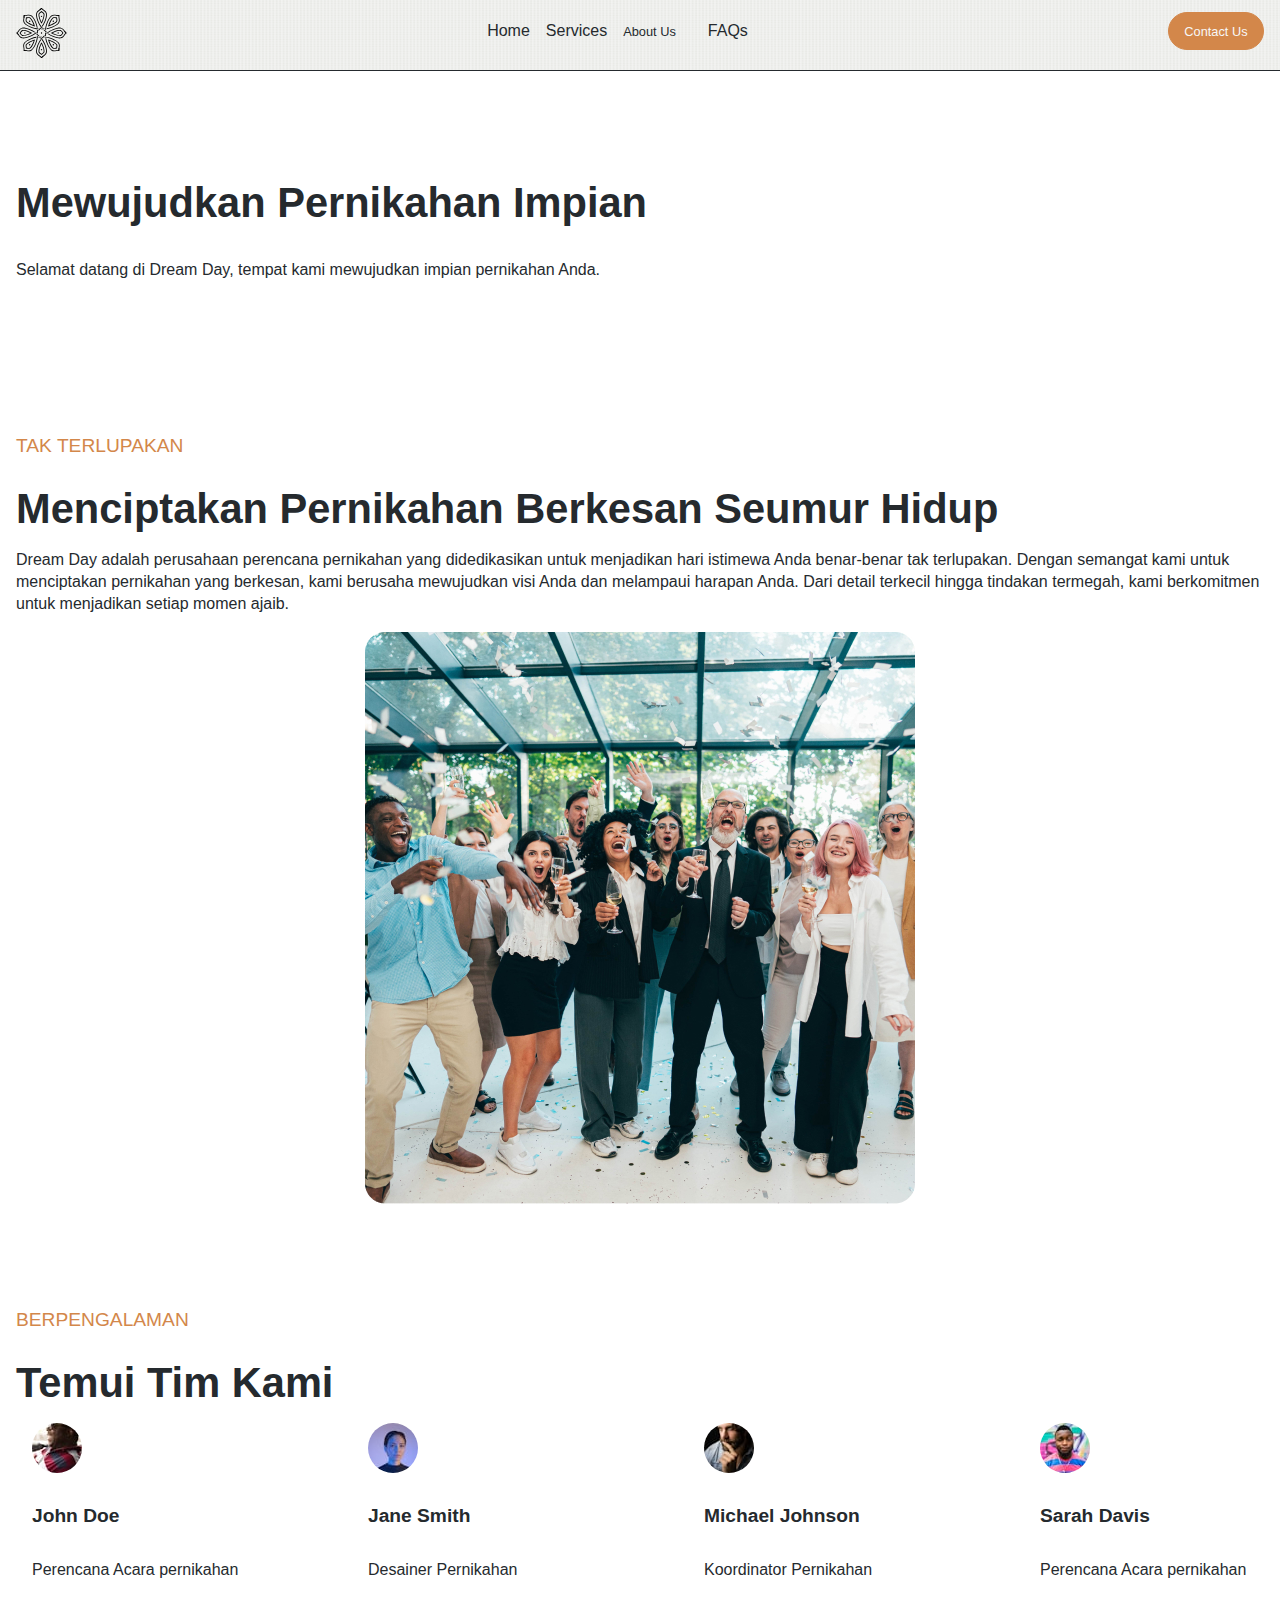
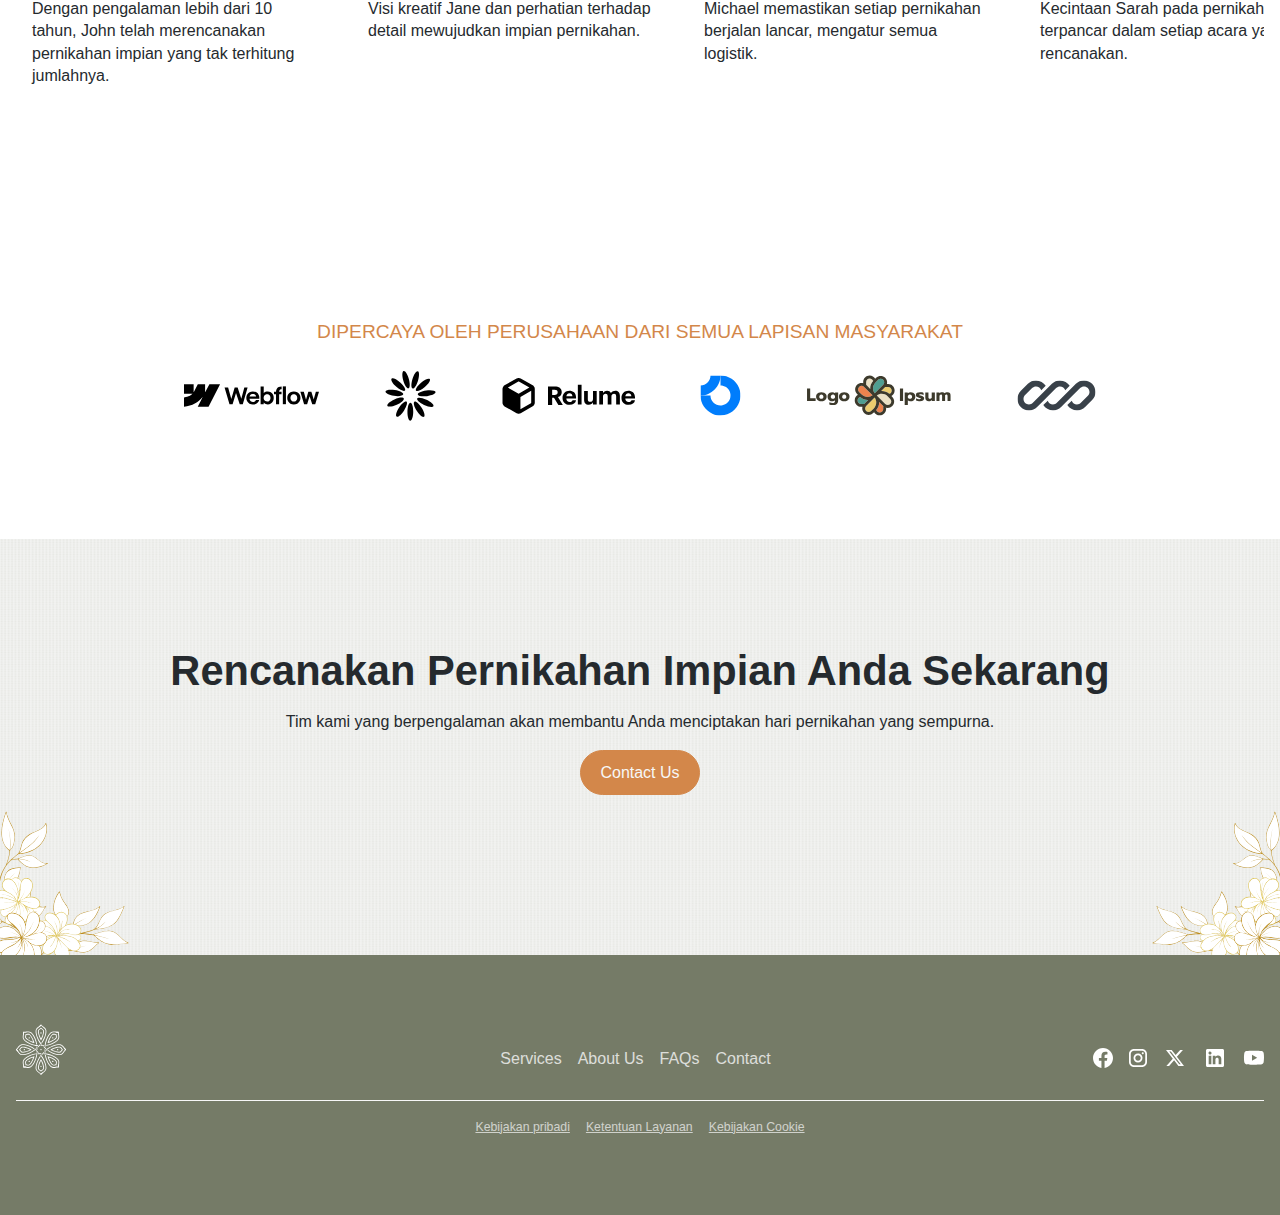
<file: res/about.html>
<!DOCTYPE html>
<html lang="en">
 <head>
  <meta charset="UTF-8" />
  <meta name="viewport" content="width=device-width, initial-scale=1.0" />
  <title>Halaman Portfolio 01 | About</title>
  <link rel="stylesheet" href="style.css" />
 </head>
 <body>
  <nav class="bg--accents">
   <div class="logo">
    <svg
     width="51"
     height="50"
     viewBox="0 0 51 50"
     fill="none"
     xmlns="http://www.w3.org/2000/svg"
    >
     <path
      d="M25.9708 25.4709C25.7109 25.7311 25.2892 25.7311 25.029 25.4709C24.7691 25.211 24.7691 24.7893 25.029 24.529C25.2892 24.2691 25.7109 24.2691 25.9708 24.529C26.2308 24.7893 26.2308 25.211 25.9708 25.4709Z"
      fill="black"
     />
     <path
      d="M38.1011 9.14764C37.5648 9.14764 37.1383 9.24863 36.785 9.52121C35.5677 10.4602 34.2162 12.5383 33.1699 15.0805C32.7051 16.2098 32.323 17.3676 32.0491 18.451C33.1322 18.1768 34.29 17.795 35.4192 17.3299C37.9618 16.2836 40.0399 14.9321 40.9789 13.7148C41.5022 13.0366 41.3927 12.0888 41.1508 10.6084C41.0916 10.2468 41.0317 9.88054 40.9884 9.5114C40.6192 9.46803 40.2533 9.40819 39.8914 9.34899C39.1819 9.23312 38.595 9.14764 38.1011 9.14764ZM38.1011 10.0005C38.5525 10.0005 39.1404 10.0908 39.7549 10.1911C39.912 10.2168 40.0712 10.2427 40.232 10.2677C40.2574 10.4292 40.2833 10.5888 40.3093 10.7461C40.5366 12.1388 40.5898 12.8226 40.3036 13.194C39.9009 13.716 39.2202 14.296 38.3353 14.8716C37.4144 15.4703 36.294 16.0477 35.0947 16.5413C34.5065 16.7835 33.9006 17.0057 33.2984 17.2014C33.4941 16.5992 33.7163 15.9936 33.9585 15.405C34.4524 14.2061 35.0298 13.0854 35.6282 12.1644C36.2041 11.2796 36.7841 10.5992 37.3058 10.1965C37.4242 10.1053 37.6214 10.0005 38.1011 10.0005Z"
      fill="black"
     />
     <path
      d="M37.7548 13.6869C37.4949 13.9471 37.0732 13.9471 36.813 13.6869C36.5531 13.427 36.5531 13.0053 36.813 12.745C37.0732 12.4851 37.4949 12.4851 37.7548 12.745C38.0148 13.0053 38.0148 13.427 37.7548 13.6869Z"
      fill="black"
     />
     <path
      d="M43.5274 10.2198C43.3903 9.38208 43.2608 8.59061 43.3767 7.96692C43.4207 7.7317 43.3463 7.49077 43.1779 7.32235C43.0091 7.1536 42.7685 7.07921 42.533 7.12289C42.0021 7.22167 41.3489 7.14252 40.6493 7.03203L40.5163 7.87448C41.2226 7.98624 41.8941 8.06918 42.5102 7.98972C42.4168 8.71344 42.5475 9.5141 42.6856 10.3575C42.9303 11.8547 43.1836 13.4031 42.2104 14.6647C41.6294 15.4179 40.7629 16.1707 39.6343 16.9024C38.6009 17.5729 37.3482 18.2178 36.0115 18.768C34.2127 19.5085 32.3261 20.0528 30.7194 20.313C30.6789 20.6204 30.6504 20.9139 30.6349 21.1915C32.354 20.9383 34.3703 20.3659 36.336 19.5567C37.7404 18.9789 39.0065 18.3264 40.0984 17.6182C41.3078 16.8337 42.2455 16.0153 42.8857 15.1858C44.0852 13.6307 43.7889 11.8186 43.5274 10.2198Z"
      fill="black"
     />
     <path
      d="M30.009 22.2968L30.0153 21.6737L30.0156 21.6693C30.0156 19.8122 30.6732 17.0607 31.7318 14.4884C32.2824 13.1518 32.9273 11.899 33.5975 10.8657C34.3291 9.73733 35.082 8.87051 35.8352 8.28957C37.0971 7.31637 38.6452 7.56932 40.1427 7.81436C41.0564 7.96379 41.9191 8.10468 42.689 7.96158C42.6571 7.96759 42.6105 7.96126 42.5744 7.92517C42.539 7.88971 42.5326 7.84286 42.5383 7.81088L43.377 7.96696C43.4207 7.73173 43.3463 7.49081 43.1778 7.32238C43.0091 7.15364 42.7685 7.07924 42.5333 7.12293C41.9096 7.2388 41.1181 7.10963 40.2801 6.97255C38.6816 6.71105 36.8692 6.41472 35.3144 7.61428C34.4846 8.25443 33.6662 9.19185 32.8817 10.4015C32.1735 11.4935 31.521 12.7595 30.9432 14.1639C29.8649 16.7834 29.207 19.4937 29.1646 21.4695L30.009 22.2968Z"
      fill="black"
     />
     <path
      d="M25.6604 20.517L25.4974 20.6835L24.8297 21.3648L25.5044 21.3715L28.5629 21.3404C28.5718 21.0675 28.5914 20.7826 28.6218 20.4869L25.6604 20.517Z"
      fill="black"
     />
     <path
      d="M45.6199 22.701C45.2406 22.3218 44.8677 22.0916 44.4254 22.0346C42.9004 21.8377 40.4753 22.3518 37.9375 23.4092C36.8105 23.8794 35.7214 24.428 34.7621 25.0001C35.7214 25.5722 36.8105 26.1208 37.9375 26.5907C40.4753 27.6484 42.9004 28.1622 44.4254 27.9656C45.2748 27.8561 45.8675 27.1083 46.7435 25.8907C46.9575 25.5928 47.1737 25.2917 47.4042 25.0001C47.1737 24.7085 46.9575 24.4071 46.7435 24.1095C46.3237 23.5257 45.9691 23.0502 45.6199 22.701ZM45.0168 23.3041C45.3359 23.6233 45.688 24.1029 46.0511 24.6082C46.1442 24.7373 46.2382 24.8684 46.3348 25.0001C46.2382 25.1318 46.1436 25.2632 46.0505 25.3927C45.227 26.5384 44.7813 27.0595 44.3162 27.1197C43.6618 27.2039 42.7706 27.133 41.7379 26.9142C40.6637 26.6863 39.4629 26.3022 38.2659 25.8033C37.6786 25.5586 37.0929 25.2876 36.5287 25.0001C37.0929 24.7126 37.6786 24.4416 38.2659 24.1966C39.4629 23.6977 40.6637 23.3136 41.7379 23.086C42.7706 22.8672 43.6618 22.796 44.3162 22.8805C44.4641 22.8995 44.6774 22.9651 45.0168 23.3041Z"
      fill="black"
     />
     <path
      d="M42.1652 25.666C41.7973 25.666 41.4991 25.3677 41.4991 24.9998C41.4991 24.6323 41.7973 24.3341 42.1652 24.3341C42.5328 24.3341 42.8313 24.6323 42.8313 24.9998C42.8313 25.3677 42.5328 25.666 42.1652 25.666Z"
      fill="black"
     />
     <path
      d="M48.6986 27.2963C49.194 26.6067 49.6623 25.9558 50.1849 25.5968C50.3822 25.4613 50.4999 25.2384 50.4999 25C50.4999 24.762 50.3825 24.5388 50.1849 24.4033C49.7398 24.0977 49.3343 23.5798 48.9173 23.0071L48.2278 23.5089C48.6482 24.087 49.0642 24.6204 49.5562 25C48.9784 25.4458 48.5048 26.1043 48.0059 26.7983C47.1203 28.0301 46.2045 29.3041 44.624 29.508C43.6806 29.6298 42.5355 29.5491 41.2204 29.2686C40.0154 29.0119 38.6737 28.5822 37.3393 28.0263C35.5436 27.2776 33.8255 26.3288 32.505 25.3768C32.259 25.5651 32.0313 25.7529 31.824 25.9378C33.2186 26.9746 35.0491 27.9956 37.0113 28.8134C38.4132 29.3978 39.7694 29.8315 41.0424 30.1031C42.4525 30.4036 43.6939 30.4881 44.7333 30.3539C46.6809 30.1025 47.7529 28.6117 48.6986 27.2963Z"
      fill="black"
     />
     <path
      d="M30.5998 26.2768L31.0449 25.8406L31.0481 25.8374C32.361 24.5245 34.7718 23.0441 37.3394 21.9737C38.6738 21.4178 40.0155 20.9879 41.2204 20.7311C42.5356 20.4509 43.6807 20.3705 44.6241 20.4921C46.2045 20.696 47.1204 21.9699 48.0059 23.2018C48.5463 23.9534 49.0567 24.6632 49.7025 25.1064C49.6756 25.088 49.6471 25.0504 49.6471 25C49.6471 24.9494 49.6759 24.9117 49.7025 24.8933L50.185 25.5968C50.3823 25.4613 50.5 25.2381 50.5 25C50.5 24.7616 50.3826 24.5387 50.185 24.4032C49.6623 24.0442 49.1941 23.3933 48.6986 22.7038C47.753 21.3884 46.681 19.8975 44.7333 19.6462C43.694 19.5119 42.4523 19.5965 41.0425 19.8969C39.7695 20.1685 38.4132 20.6023 37.0114 21.1864C34.3963 22.2764 32.015 23.7273 30.5878 25.0947L30.5998 26.2768Z"
      fill="black"
     />
     <path
      d="M28.7833 21.9436L28.5503 21.9458L27.5964 21.9556L28.0688 22.4374L30.2536 24.5782C30.4524 24.3914 30.668 24.204 30.8988 24.016L28.7833 21.9436Z"
      fill="black"
     />
     <path
      d="M41.3524 37.6011C41.3524 37.0645 41.2517 36.6384 40.9788 36.285C40.0398 35.0677 37.9617 33.7162 35.4195 32.6699C34.2899 32.2051 33.1321 31.8233 32.0491 31.5492C32.3229 32.6322 32.7054 33.79 33.1698 34.9196C34.2164 37.4618 35.568 39.5399 36.7849 40.4789C37.4634 41.0022 38.4113 40.893 39.8916 40.6508C40.2532 40.5916 40.6198 40.5318 40.9886 40.4884C41.0317 40.1196 41.0918 39.7533 41.1507 39.3914C41.2669 38.6823 41.3524 38.095 41.3524 37.6011ZM40.4995 37.6011C40.4995 38.0526 40.4093 38.6405 40.3089 39.255C40.2833 39.4117 40.2573 39.5709 40.2323 39.7321C40.0708 39.7574 39.9113 39.7834 39.7539 39.809C38.3616 40.0366 37.6777 40.0901 37.3064 39.8036C36.784 39.4009 36.204 38.7203 35.6288 37.8354C35.0298 36.9147 34.4523 35.794 33.9587 34.5948C33.7166 34.0065 33.4943 33.4009 33.2987 32.7984C33.9008 32.9941 34.5064 33.2163 35.0947 33.4588C36.2939 33.9524 37.4146 34.5299 38.3356 35.1285C39.2205 35.7038 39.9008 36.2841 40.3035 36.8061C40.395 36.9242 40.4995 37.1215 40.4995 37.6011Z"
      fill="black"
     />
     <path
      d="M36.8131 37.2549C36.5532 36.995 36.5532 36.5733 36.8131 36.3131C37.073 36.0531 37.4947 36.0531 37.755 36.3131C38.0149 36.5733 38.0149 36.995 37.755 37.2549C37.4947 37.5152 37.073 37.5152 36.8131 37.2549Z"
      fill="black"
     />
     <path
      d="M40.2801 43.0274C41.1178 42.8903 41.9093 42.7608 42.533 42.8767C42.7682 42.9207 43.0092 42.8463 43.1776 42.6779C43.3463 42.5092 43.4207 42.2685 43.3767 42.033C43.2783 41.5021 43.3577 40.849 43.4679 40.1493L42.6251 40.0163C42.514 40.7226 42.4307 41.3941 42.5102 42.0102C41.7865 41.9168 40.9858 42.0476 40.1424 42.1859C38.6453 42.4303 37.0968 42.6836 35.8352 41.7104C35.0821 41.1295 34.3292 40.2629 33.5976 39.1346C32.927 38.101 32.2821 36.8482 31.7319 35.5116C30.9914 33.7127 30.4472 31.8264 30.1869 30.2194C29.8795 30.1789 29.586 30.1504 29.3087 30.1349C29.562 31.8543 30.1341 33.8704 30.9433 35.8364C31.5214 37.2405 32.1735 38.5065 32.8818 39.5984C33.6663 40.8081 34.4843 41.7455 35.3141 42.3857C36.8692 43.5852 38.6814 43.2889 40.2801 43.0274Z"
      fill="black"
     />
     <path
      d="M28.2031 29.509L28.8264 29.5153H28.8305C30.6877 29.5153 33.4391 30.1732 36.0114 31.2318C37.3484 31.7821 38.6012 32.4273 39.6342 33.0975C40.7628 33.8291 41.6293 34.582 42.2103 35.3352C43.1835 36.5971 42.9305 38.1452 42.6858 39.6427C42.5361 40.556 42.3952 41.4191 42.5383 42.189C42.5326 42.157 42.5389 42.1105 42.5747 42.0744C42.6105 42.039 42.657 42.0326 42.689 42.0383L42.5332 42.877C42.7684 42.9207 43.0094 42.8463 43.1778 42.6778C43.3462 42.5091 43.4206 42.2685 43.3769 42.0333C43.261 41.4096 43.3905 40.6181 43.5273 39.7801C43.7888 38.1816 44.0854 36.3691 42.8856 34.8144C42.2454 33.9846 41.308 33.1662 40.0986 32.382C39.0064 31.6735 37.7407 31.0213 36.3359 30.4432C33.7165 29.3649 31.0065 28.707 29.0303 28.6646L28.2031 29.509Z"
      fill="black"
     />
     <path
      d="M29.983 25.1605L29.8165 24.9975L29.1352 24.3298L29.1285 25.0044L29.1596 28.063C29.4325 28.0719 29.7174 28.0915 30.0134 28.1219L29.983 25.1605Z"
      fill="black"
     />
     <path
      d="M27.7989 45.1198C28.1782 44.7405 28.4084 44.3676 28.4653 43.9253C28.6623 42.4003 28.1484 39.9752 27.0907 37.4377C26.6206 36.3103 26.0722 35.2216 25.4998 34.262C24.9278 35.2216 24.3791 36.3103 23.9093 37.4377C22.8519 39.9752 22.3377 42.4003 22.5343 43.9253C22.6442 44.7747 23.3917 45.3677 24.6096 46.2434C24.9072 46.4574 25.2083 46.6736 25.4998 46.9041C25.7914 46.6736 26.0928 46.4574 26.3904 46.2434C26.9742 45.8236 27.4497 45.469 27.7989 45.1198ZM27.1958 44.5167C26.8767 44.8358 26.3971 45.1878 25.8918 45.551C25.7626 45.6441 25.6315 45.7381 25.4998 45.8346C25.3681 45.7381 25.2368 45.6434 25.1073 45.5507C23.9615 44.7269 23.4404 44.2811 23.3803 43.8161C23.2961 43.1617 23.367 42.2705 23.5857 41.2381C23.8137 40.1636 24.1977 38.9627 24.6967 37.7657C24.9414 37.1784 25.2124 36.5931 25.4998 36.0289C25.7873 36.5927 26.0586 37.1784 26.303 37.7657C26.8023 38.9627 27.186 40.1636 27.4139 41.2381C27.633 42.2705 27.7039 43.162 27.6197 43.8161C27.6004 43.9639 27.5349 44.1773 27.1958 44.5167Z"
      fill="black"
     />
     <path
      d="M24.834 41.6651C24.834 41.2973 25.1323 40.999 25.5002 40.999C25.868 40.999 26.1659 41.2973 26.1659 41.6651C26.1659 42.033 25.868 42.3312 25.5002 42.3312C25.1323 42.3312 24.834 42.033 24.834 41.6651Z"
      fill="black"
     />
     <path
      d="M23.204 48.1986C23.8932 48.6941 24.5444 49.1623 24.9034 49.685C25.0386 49.8822 25.2618 50 25.4999 50C25.7383 50 25.9611 49.8825 26.0966 49.685C26.4025 49.2399 26.9204 48.8343 27.4928 48.4174L26.991 47.7278C26.4129 48.1483 25.8795 48.5643 25.4999 49.0562C25.0541 48.4785 24.3959 48.0052 23.7016 47.5059C22.4698 46.6204 21.1961 45.7048 20.9923 44.1241C20.8704 43.1806 20.9508 42.0355 21.2313 40.7204C21.488 39.5158 21.918 38.1738 22.4739 36.8393C23.2223 35.044 24.1715 33.3252 25.1234 32.005C24.9351 31.759 24.7473 31.5314 24.5621 31.324C23.5256 32.7186 22.5046 34.5491 21.6865 36.5114C21.1024 37.9129 20.6684 39.2692 20.3971 40.5425C20.0966 41.9526 20.0121 43.1939 20.1463 44.2333C20.3974 46.181 21.8885 47.2529 23.204 48.1986Z"
      fill="black"
     />
     <path
      d="M24.2231 30.0998L24.6593 30.5449L24.6625 30.5481C25.9754 31.861 27.4558 34.2718 28.5262 36.8393C29.0824 38.1738 29.512 39.5158 29.7688 40.7204C30.049 42.0355 30.1294 43.1806 30.0078 44.1241C29.8039 45.7048 28.53 46.6204 27.2981 47.5059C26.5465 48.0463 25.8367 48.5567 25.3935 49.2025C25.4119 49.1759 25.4496 49.1471 25.4999 49.1471C25.5505 49.1471 25.5882 49.1759 25.6066 49.2025L24.9031 49.685C25.0386 49.8822 25.2618 50 25.4999 50C25.7383 50 25.9612 49.8825 26.0967 49.685C26.4557 49.1623 27.1066 48.6941 27.7961 48.1986C29.1112 47.2529 30.6024 46.181 30.8537 44.2333C30.9877 43.1939 30.9035 41.9523 30.6027 40.5425C30.3314 39.2692 29.8976 37.9129 29.3132 36.5114C28.2235 33.8966 26.7726 31.5149 25.4052 30.0877L24.2231 30.0998Z"
      fill="black"
     />
     <path
      d="M28.5565 28.2835L28.5539 28.0502L28.5444 27.0966L28.0626 27.5687L25.9221 29.7538C26.1086 29.9526 26.296 30.1682 26.4841 30.3987L28.5565 28.2835Z"
      fill="black"
     />
     <path
      d="M12.8989 40.8525C13.4355 40.8525 13.8616 40.7515 14.215 40.479C15.4323 39.54 16.7838 37.4619 17.8301 34.9196C18.2949 33.79 18.6767 32.6323 18.9508 31.5492C17.8678 31.8231 16.71 32.2052 15.5804 32.6699C13.0382 33.7163 10.9601 35.0681 10.0211 36.2851C9.49777 36.9635 9.60699 37.9111 9.84918 39.3915C9.90838 39.7533 9.96822 40.1196 10.0116 40.4885C10.3804 40.5318 10.7467 40.5917 11.1086 40.6509C11.8177 40.7667 12.405 40.8525 12.8989 40.8525ZM12.8989 39.9996C12.4474 39.9996 11.8595 39.9094 11.245 39.8091C11.0883 39.7834 10.9291 39.7575 10.7679 39.7321C10.7426 39.5707 10.7166 39.4111 10.691 39.2541C10.4634 37.8614 10.4099 37.1776 10.6964 36.8062C11.0991 36.2841 11.7797 35.7041 12.6646 35.1286C13.5853 34.5299 14.706 33.9525 15.9052 33.4589C16.4938 33.2164 17.0991 32.9941 17.7016 32.7985C17.5059 33.4006 17.2837 34.0063 17.0412 34.5948C16.5476 35.7941 15.9705 36.9148 15.3715 37.8354C14.7962 38.7203 14.2159 39.401 13.6939 39.8037C13.5758 39.8949 13.3785 39.9996 12.8989 39.9996Z"
      fill="black"
     />
     <path
      d="M13.2451 36.3132C13.505 36.0533 13.9267 36.0533 14.187 36.3132C14.4469 36.5731 14.4469 36.9948 14.187 37.255C13.9267 37.515 13.505 37.515 13.2451 37.255C12.9849 36.9948 12.9849 36.5731 13.2451 36.3132Z"
      fill="black"
     />
     <path
      d="M7.47259 39.7803C7.60967 40.618 7.73884 41.4095 7.62297 42.0332C7.57928 42.2684 7.65368 42.5093 7.8221 42.6778C7.99053 42.8462 8.23146 42.9206 8.467 42.8772C8.99792 42.7781 9.65105 42.8576 10.3507 42.9681L10.4837 42.1253C9.77736 42.0139 9.10588 41.9306 8.48948 42.0101C8.58319 41.2864 8.45212 40.486 8.3144 39.6426C8.06936 38.1451 7.81609 36.597 8.7896 35.3351C9.37055 34.5822 10.2374 33.8294 11.3654 33.0974C12.399 32.4272 13.6518 31.7823 14.9884 31.2321C16.7873 30.4916 18.6736 29.9474 20.2806 29.6871C20.3211 29.3797 20.3496 29.0859 20.3651 28.8086C18.6457 29.0619 16.6296 29.6339 14.6639 30.4431C13.2595 31.0212 11.9935 31.6737 10.9016 32.3819C9.69189 33.1661 8.75415 33.9845 8.11432 34.8143C6.91476 36.3694 7.21108 38.1816 7.47259 39.7803Z"
      fill="black"
     />
     <path
      d="M20.9911 27.7032L20.9847 28.3266V28.3307C20.9847 30.1878 20.3269 32.9393 19.2682 35.5116C18.718 36.8483 18.0728 38.101 17.4025 39.1343C16.6709 40.2627 15.918 41.1295 15.1649 41.7104C13.9029 42.684 12.3548 42.4304 10.8573 42.186C9.94398 42.0362 9.08096 41.8953 8.31101 42.0384C8.34298 42.0324 8.38952 42.0391 8.4253 42.0745C8.46107 42.1103 8.4674 42.1572 8.46171 42.1888L7.62306 42.033C7.57937 42.2683 7.65377 42.5092 7.82219 42.6776C7.99062 42.8464 8.23154 42.9208 8.46677 42.8771C9.09045 42.7609 9.88193 42.8904 10.7199 43.0275C12.3184 43.289 14.1309 43.5856 15.6857 42.3854C16.5154 41.7456 17.3338 40.8082 18.118 39.5985C18.8266 38.5066 19.4787 37.2405 20.0568 35.8361C21.1351 33.2166 21.7933 30.5066 21.8354 28.5305L20.9911 27.7032Z"
      fill="black"
     />
     <path
      d="M25.3396 29.483L25.5026 29.3164L26.1703 28.6351L25.4956 28.6285L22.4371 28.6595C22.4282 28.9324 22.4086 29.2174 22.3782 29.5134L25.3396 29.483Z"
      fill="black"
     />
     <path
      d="M5.38025 27.2989C5.75952 27.6782 6.13247 27.9084 6.57474 27.9654C8.09944 28.1623 10.5248 27.6485 13.0623 26.5907C14.1897 26.1209 15.2784 25.5719 16.238 24.9999C15.2784 24.4278 14.1897 23.8791 13.0623 23.4093C10.5248 22.3519 8.09944 21.8378 6.57474 22.0347C5.72533 22.1442 5.13236 22.8917 4.25667 24.1096C4.04266 24.4072 3.82611 24.7083 3.59595 24.9999C3.82611 25.2918 4.04266 25.5928 4.25667 25.8904C4.67615 26.4742 5.03105 26.9497 5.38025 27.2989ZM5.98335 26.6958C5.66423 26.3767 5.31218 25.8974 4.94874 25.3918C4.85598 25.2626 4.76163 25.1316 4.66539 24.9999C4.76195 24.8682 4.85629 24.7368 4.94937 24.6076C5.77282 23.4616 6.2189 22.9405 6.68397 22.8803C7.33804 22.7961 8.22956 22.867 9.26196 23.0858C10.3365 23.3137 11.5373 23.6977 12.7343 24.1967C13.3216 24.4414 13.907 24.7124 14.4711 24.9999C13.907 25.2873 13.3216 25.5583 12.7343 25.8034C11.5373 26.3023 10.3365 26.6863 9.26196 26.914C8.22956 27.1331 7.33804 27.204 6.68397 27.1198C6.5358 27.1004 6.32242 27.0352 5.98335 26.6958Z"
      fill="black"
     />
     <path
      d="M8.83481 24.3341C9.20268 24.3341 9.50091 24.6323 9.50091 25.0002C9.50091 25.3677 9.20268 25.666 8.83481 25.666C8.46693 25.666 8.1687 25.3677 8.1687 25.0002C8.1687 24.6323 8.46693 24.3341 8.83481 24.3341Z"
      fill="black"
     />
     <path
      d="M2.3014 22.7039C1.80593 23.3932 1.3377 24.0444 0.815007 24.4034C0.617772 24.5386 0.5 24.7618 0.5 24.9999C0.5 25.2382 0.617455 25.4611 0.815007 25.5966C1.26013 25.9024 1.666 26.4204 2.08263 26.9931L2.77217 26.4913C2.35174 25.9129 1.93574 25.3794 1.44376 24.9999C2.02185 24.5541 2.49515 23.8959 2.9941 23.2016C3.8796 21.9701 4.79518 20.6961 6.37592 20.4922C7.31935 20.3704 8.46446 20.4508 9.77958 20.7313C10.9842 20.988 12.3262 21.4179 13.6607 21.9739C15.456 22.7223 17.1748 23.6714 18.495 24.6234C18.741 24.4351 18.9686 24.2473 19.176 24.0621C17.7814 23.0256 15.9509 22.0046 13.9886 21.1865C12.5871 20.6024 11.2308 20.1684 9.9575 19.897C8.54741 19.5966 7.30606 19.5121 6.26669 19.6463C4.31903 19.8977 3.24705 21.3885 2.3014 22.7039Z"
      fill="black"
     />
     <path
      d="M20.4002 23.7231L19.9551 24.1594L19.9519 24.1625C18.639 25.4754 16.2282 26.9558 13.6607 28.0262C12.3262 28.5821 10.9842 29.0121 9.77958 29.2688C8.46446 29.549 7.31935 29.6297 6.37591 29.5078C4.79518 29.3039 3.8796 28.03 2.9941 26.7981C2.45368 26.0466 1.94333 25.3368 1.29749 24.8935C1.3244 24.9119 1.35258 24.9496 1.35258 24.9999C1.35258 25.0506 1.3244 25.0882 1.29749 25.1066L0.815008 24.4031C0.617772 24.5386 0.5 24.7618 0.5 24.9999C0.5 25.2383 0.617456 25.4612 0.815008 25.5967C1.3377 25.9557 1.80594 26.6066 2.3014 27.2961C3.24705 28.6116 4.31903 30.1024 6.26669 30.3538C7.30606 30.488 8.54772 30.4035 9.9575 30.103C11.2308 29.8314 12.5871 29.3977 13.9886 28.8136C16.6034 27.7235 18.9851 26.2726 20.4123 24.9052L20.4002 23.7231Z"
      fill="black"
     />
     <path
      d="M22.2165 28.0565L22.4498 28.0543L23.4034 28.0445L22.9313 27.5626L20.7465 25.4218C20.5474 25.6086 20.3318 25.796 20.1013 25.9841L22.2165 28.0565Z"
      fill="black"
     />
     <path
      d="M9.64758 12.3988C9.64758 12.9354 9.74858 13.3619 10.0208 13.7149C10.9602 14.9322 13.0383 16.2837 15.5805 17.33C16.7098 17.7948 17.8675 18.1769 18.9506 18.4507C18.6767 17.3677 18.2949 16.2099 17.8299 15.0803C16.7835 12.5384 15.432 10.46 14.2147 9.521C13.5366 8.99768 12.5887 9.10722 11.1083 9.34909C10.7468 9.40829 10.3805 9.46813 10.0113 9.5115C9.96797 9.88033 9.90814 10.2466 9.84893 10.6085C9.73306 11.318 9.64758 11.9049 9.64758 12.3988ZM10.5005 12.3988C10.5005 11.9473 10.5907 11.3594 10.6911 10.7449C10.7167 10.5882 10.7427 10.429 10.7677 10.2678C10.9291 10.2425 11.0887 10.2165 11.246 10.1909C12.6387 9.96328 13.3226 9.90977 13.6939 10.1963C14.216 10.599 14.796 11.2797 15.3715 12.1645C15.9702 13.0852 16.5477 14.2059 17.0412 15.4051C17.2834 15.9937 17.5057 16.5993 17.7013 17.2015C17.0992 17.0058 16.4935 16.7836 15.905 16.5411C14.7061 16.0475 13.5853 15.4704 12.6644 14.8714C11.7795 14.2961 11.0988 13.7158 10.6964 13.1938C10.605 13.0757 10.5005 12.8784 10.5005 12.3988Z"
      fill="black"
     />
     <path
      d="M14.1868 12.7451C14.4468 13.0051 14.4468 13.4267 14.1868 13.687C13.9269 13.9469 13.5052 13.9469 13.245 13.687C12.9851 13.4267 12.9851 13.0051 13.245 12.7451C13.5052 12.4849 13.9269 12.4849 14.1868 12.7451Z"
      fill="black"
     />
     <path
      d="M10.7198 6.97258C9.88178 7.10966 9.09062 7.23915 8.46693 7.12296C8.23171 7.07927 7.99047 7.15367 7.82236 7.32209C7.65361 7.49052 7.57922 7.73144 7.62291 7.96699C7.72168 8.49791 7.64253 9.15104 7.53204 9.8507L8.37449 9.98367C8.48625 9.27736 8.56919 8.60587 8.48973 7.98947C9.21345 8.08318 10.0141 7.95243 10.8575 7.81439C12.3547 7.56935 13.9028 7.31608 15.1647 8.28959C15.9179 8.87054 16.6707 9.73736 17.4024 10.8657C18.0726 11.899 18.7178 13.1518 19.268 14.4884C20.0085 16.2873 20.5528 18.1735 20.813 19.7806C21.1201 19.8211 21.4139 19.8496 21.6915 19.8651C21.438 18.1457 20.8659 16.1296 20.0567 14.1639C19.4789 12.7595 18.8264 11.4938 18.1182 10.4016C17.3337 9.19219 16.5153 8.25414 15.6858 7.61431C14.1307 6.41475 12.3186 6.71107 10.7198 6.97258Z"
      fill="black"
     />
     <path
      d="M22.7968 20.4911L22.1734 20.4847H22.1693C20.3122 20.4847 17.5607 19.8269 14.9884 18.7682C13.6517 18.218 12.399 17.5727 11.3656 16.9025C10.2373 16.1709 9.37049 15.418 8.78954 14.6649C7.81634 13.4029 8.0693 11.8548 8.31434 10.3573C8.46377 9.44397 8.60465 8.58095 8.46156 7.811C8.46757 7.84298 8.46124 7.88951 8.42515 7.92529C8.38969 7.96106 8.34283 7.9674 8.31086 7.9617L8.46694 7.12305C8.23171 7.07936 7.99047 7.15376 7.82236 7.32219C7.65362 7.49061 7.57922 7.73154 7.62291 7.96708C7.73878 8.59045 7.60961 9.38192 7.47253 10.2199C7.21102 11.8184 6.9147 13.6309 8.11426 15.186C8.7544 16.0154 9.69182 16.8338 10.9015 17.618C11.9934 18.3265 13.2595 18.9787 14.6639 19.5568C17.2833 20.6351 19.9937 21.2933 21.9695 21.3354L22.7968 20.4911Z"
      fill="black"
     />
     <path
      d="M21.017 24.8395L21.1835 25.0029L21.8648 25.6702L21.8715 24.9956L21.8405 21.937C21.5676 21.9281 21.2826 21.9085 20.9869 21.8784L21.017 24.8395Z"
      fill="black"
     />
     <path
      d="M23.201 4.88032C22.8217 5.2596 22.5916 5.63254 22.5346 6.07482C22.3377 7.59951 22.8515 10.0249 23.9092 12.5624C24.3794 13.6898 24.928 14.7785 25.5001 15.7381C26.0722 14.7785 26.6208 13.6898 27.0906 12.5624C28.1484 10.0249 28.6622 7.59951 28.4656 6.07482C28.3557 5.2254 27.6086 4.63243 26.3904 3.75674C26.0931 3.54273 25.7917 3.32618 25.5001 3.09602C25.2085 3.32618 24.9071 3.54273 24.6095 3.75674C24.0257 4.17654 23.5502 4.53112 23.201 4.88032ZM23.8041 5.48342C24.1232 5.1643 24.6029 4.81225 25.1082 4.44881C25.2373 4.35605 25.3684 4.2617 25.5001 4.16546C25.6318 4.26202 25.7632 4.35636 25.8927 4.44944C27.0384 5.27289 27.5595 5.71897 27.6197 6.18404C27.7042 6.83811 27.633 7.72963 27.4142 8.76203C27.1863 9.83654 26.8022 11.0374 26.3033 12.2344C26.0582 12.8217 25.7876 13.407 25.5001 13.9712C25.2126 13.407 24.9416 12.8217 24.6966 12.2344C24.1976 11.0374 23.8136 9.83654 23.586 8.76203C23.3672 7.72963 23.296 6.83811 23.3805 6.18404C23.3995 6.03587 23.4647 5.82281 23.8041 5.48342Z"
      fill="black"
     />
     <path
      d="M26.1659 8.33481C26.1659 8.70269 25.868 9.00092 25.4998 9.00092C25.1323 9.00092 24.834 8.70269 24.834 8.33481C24.834 7.96693 25.1323 7.6687 25.4998 7.6687C25.868 7.6687 26.1659 7.96693 26.1659 8.33481Z"
      fill="black"
     />
     <path
      d="M27.7962 1.80142C27.1066 1.30595 26.4557 0.837717 26.0967 0.315027C25.9612 0.117792 25.7383 2.09808e-05 25.5 2.09808e-05C25.2619 2.09808e-05 25.0387 0.117476 24.9032 0.315027C24.5974 0.760153 24.0797 1.16602 23.507 1.58265L24.0088 2.2725C24.5869 1.85176 25.1204 1.43576 25.5 0.943775C25.9457 1.52187 26.6042 1.99517 27.2982 2.49412C28.53 3.37962 29.804 4.2952 30.0079 5.87593C30.1295 6.81937 30.049 7.96448 29.7685 9.2796C29.5118 10.4842 29.0822 11.8266 28.5262 13.1607C27.7775 14.9564 26.8284 16.6748 25.8767 17.995C26.0651 18.241 26.2528 18.4689 26.438 18.676C27.4742 17.2814 28.4955 15.4509 29.3133 13.489C29.8977 12.0871 30.3314 10.7308 30.6028 9.45752C30.9032 8.04774 30.9877 6.80608 30.8538 5.76671C30.6024 3.81905 29.1113 2.74707 27.7962 1.80142Z"
      fill="black"
     />
     <path
      d="M26.7769 19.9002L26.3406 19.4551L26.3374 19.4519C25.0245 18.139 23.5442 15.7282 22.4738 13.1607C21.9178 11.8265 21.4879 10.4842 21.2312 9.27958C20.951 7.96447 20.8703 6.81936 20.9921 5.87592C21.196 4.29519 22.47 3.37961 23.7018 2.4941C24.4534 1.95368 25.1632 1.44334 25.6064 0.797813C25.5881 0.824406 25.5504 0.8529 25.5001 0.852583C25.4494 0.8529 25.4117 0.824406 25.3934 0.797497L26.0968 0.315014C25.9613 0.117777 25.7381 5.72205e-06 25.5001 5.72205e-06C25.2617 5.72205e-06 25.0388 0.117462 24.9033 0.315014C24.5443 0.837704 23.8934 1.30594 23.2038 1.8014C21.8884 2.74706 20.3976 3.81903 20.1462 5.7667C20.012 6.80606 20.0965 8.04773 20.3969 9.4575C20.6686 10.7308 21.1023 12.0871 21.6864 13.489C22.7764 16.1034 24.2274 18.4851 25.5947 19.9123L26.7769 19.9002Z"
      fill="black"
     />
     <path
      d="M22.4435 21.7166L22.4457 21.9496L22.4555 22.9035L22.9374 22.4311L25.0781 20.2463C24.8914 20.0475 24.7039 19.8319 24.5159 19.6014L22.4435 21.7166Z"
      fill="black"
     />
    </svg>
   </div>

   <ul class="nav-content-desktop">
    <li><a href="..//index.html">Home</a></li>
    <li><a href="service.html">Services</a></li>
    <li><a href="about.html">About Us</a></li>
    <li><a href="faqs.html">FAQs</a></li>
   </ul>

   <a href="contact.html" class="btn accents">Contact Us</a>

   <label for="nav-drop" class="nav-label"><div class="nav-btn"></div></label>
  </nav>

  <section class="nav-container bg--accents">
   <input type="checkbox" name="nav-menu" id="nav-drop" class="nav-input" />
   <ul class="nav-content">
    <li><a href="../index.html">Home</a></li>
    <li><a href="service.html">Services</a></li>
    <li><a href="about.html">About Us</a></li>
    <li><a href="faqs.html">FAQs</a></li>
   </ul>
  </section>

  <!-- content -->
  <section class="zero-about grid">
   <h1>Mewujudkan Pernikahan Impian</h1>
   <p>
    Selamat datang di Dream Day, tempat kami mewujudkan impian pernikahan Anda.
   </p>
  </section>

  <section class="one-about grid">
   <div>
    <h4>Tak terlupakan</h4>
    <h1>Menciptakan Pernikahan Berkesan Seumur Hidup</h1>
    <p>
     Dream Day adalah perusahaan perencana pernikahan yang didedikasikan untuk
     menjadikan hari istimewa Anda benar-benar tak terlupakan. Dengan semangat
     kami untuk menciptakan pernikahan yang berkesan, kami berusaha mewujudkan
     visi Anda dan melampaui harapan Anda. Dari detail terkecil hingga tindakan
     termegah, kami berkomitmen untuk menjadikan setiap momen ajaib.
    </p>
   </div>

   <div><img src="img/one-about_img.jpg" alt="" /></div>
  </section>

  <section class="two-about">
   <div>
    <h4>Berpengalaman</h4>
    <h1>Temui Tim Kami</h1>
   </div>

   <div class="slider-container">
    <!-- content -->
    <div id="johndoe">
     <div>
      <img src="img/six-testiomonial_1.jpeg" alt="" />
      <h5>John Doe</h5>
      <p>Perencana Acara pernikahan</p>
     </div>

     <p>
      Dengan pengalaman lebih dari 10 tahun, John telah merencanakan pernikahan
      impian yang tak terhitung jumlahnya.
     </p>
    </div>

    <div id="janesmith">
     <div>
      <img src="img/six-testiomonial_2.jpeg" alt="" />
      <h5>Jane Smith</h5>
      <p>Desainer Pernikahan</p>
     </div>

     <p>
      Visi kreatif Jane dan perhatian terhadap detail mewujudkan impian
      pernikahan.
     </p>
    </div>

    <div id="michaeljohnson">
     <div>
      <img src="img/six-testiomonial_4.jpeg" alt="" />
      <h5>Michael Johnson</h5>
      <p>Koordinator Pernikahan</p>
     </div>
     <p>
      Michael memastikan setiap pernikahan berjalan lancar, mengatur semua
      logistik.
     </p>
    </div>

    <div id="sarahdavis">
     <div>
      <img src="img/six-testiomonial_3.jpeg" alt="" />
      <h5>Sarah Davis</h5>
      <p>Perencana Acara pernikahan</p>
     </div>
     <p>
      Kecintaan Sarah pada pernikahan terpancar dalam setiap acara yang ia
      rencanakan.
     </p>
    </div>
   </div>

   <div class="button-container">
    <a href="#johndoe">
     <svg
      width="24"
      height="25"
      viewBox="0 0 24 25"
      fill="none"
      xmlns="http://www.w3.org/2000/svg"
     >
      <path
       d="M20 11.4286H7.83L13.42 5.83859L12 4.42859L4 12.4286L12 20.4286L13.41 19.0186L7.83 13.4286H20V11.4286Z"
       fill="black"
      />
     </svg>
    </a>
    <!-- <a href="#janesmith"
     ><svg
      width="16"
      height="17"
      viewBox="0 0 16 17"
      fill="none"
      xmlns="http://www.w3.org/2000/svg"
     >
      <path
       d="M8 0.428589L6.59 1.83859L12.17 7.42859H0V9.42859H12.17L6.59 15.0186L8 16.4286L16 8.42859L8 0.428589Z"
       fill="black"
      />
     </svg>
    </a>
    <a href="#michaeljohnson"
     ><svg
      width="16"
      height="17"
      viewBox="0 0 16 17"
      fill="none"
      xmlns="http://www.w3.org/2000/svg"
     >
      <path
       d="M8 0.428589L6.59 1.83859L12.17 7.42859H0V9.42859H12.17L6.59 15.0186L8 16.4286L16 8.42859L8 0.428589Z"
       fill="black"
      />
     </svg>
    </a> -->
    <a href="#sarahdavis"
     ><svg
      width="16"
      height="17"
      viewBox="0 0 16 17"
      fill="none"
      xmlns="http://www.w3.org/2000/svg"
     >
      <path
       d="M8 0.428589L6.59 1.83859L12.17 7.42859H0V9.42859H12.17L6.59 15.0186L8 16.4286L16 8.42859L8 0.428589Z"
       fill="black"
      />
     </svg>
    </a>
   </div>
  </section>

  <section class="three-about">
   <div><h4>Dipercaya oleh perusahaan dari semua lapisan masyarakat</h4></div>

   <div>
    <div>
     <svg
      width="135"
      height="23"
      viewBox="0 0 135 23"
      fill="none"
      xmlns="http://www.w3.org/2000/svg"
     >
      <path
       fill-rule="evenodd"
       clip-rule="evenodd"
       d="M36.0693 0.178589L24.5598 22.6786H13.749L18.5658 13.3536H18.3496C14.3759 18.5121 8.4469 21.908 -0.000976562 22.6786V13.4827C-0.000976562 13.4827 5.40334 13.1635 8.58037 9.82328H-0.000976562V0.178766H9.64354V8.11124L9.86 8.11035L13.8011 0.178766H21.095V8.06094L21.3114 8.06059L25.4004 0.178589H36.0693Z"
       fill="black"
      />
      <path d="M98.832 20.1951H101.938V2.36609H98.832V20.1951Z" fill="black" />
      <path
       fill-rule="evenodd"
       clip-rule="evenodd"
       d="M81.7082 20.013C82.3832 20.2937 83.0697 20.434 83.7676 20.434C84.9205 20.434 85.9521 20.1534 86.8623 19.592C87.7725 19.0308 88.478 18.2572 88.9786 17.271C89.4792 16.2774 89.7295 15.1509 89.7295 13.8918C89.7295 12.6327 89.4716 11.5063 88.9558 10.5126C88.44 9.51898 87.7232 8.74908 86.8053 8.20295C85.8876 7.64923 84.8446 7.37617 83.6765 7.38375C82.9332 7.38375 82.2202 7.52787 81.5375 7.81611C80.8548 8.10435 80.286 8.51394 79.8308 9.04491C79.7957 9.08533 79.7616 9.12616 79.7285 9.1674V2.37753H76.611V20.1952H79.7057L79.6995 18.5307C79.7795 18.6288 79.8651 18.7247 79.956 18.8184C80.449 19.3267 81.0331 19.7248 81.7082 20.013ZM84.894 17.1345C84.3857 17.4455 83.8055 17.601 83.1531 17.601C82.5083 17.601 81.9167 17.4417 81.3782 17.1232C80.8396 16.7969 80.4111 16.3533 80.0925 15.7919C79.7815 15.2307 79.626 14.5934 79.626 13.8804C79.6185 13.1674 79.7701 12.5303 80.0811 11.969C80.3997 11.4001 80.8282 10.9602 81.3668 10.6492C81.9053 10.3306 82.5008 10.1751 83.1531 10.1827C83.8055 10.1751 84.3857 10.3268 84.894 10.6378C85.4097 10.9412 85.8041 11.3773 86.0772 11.9462C86.3578 12.5075 86.4982 13.1523 86.4982 13.8804C86.4982 14.6087 86.3578 15.2534 86.0772 15.8147C85.8041 16.376 85.4097 16.8159 84.894 17.1345Z"
       fill="black"
      />
      <path
       d="M40.5691 3.44702H44.119L47.2945 15.044L50.6726 3.44702H53.6308L57.2945 14.8113L60.3437 3.44702H63.5977L58.7963 20.1951H55.7357L52.0102 9.09312L48.5905 20.1951H45.4957L40.5691 3.44702Z"
       fill="black"
      />
      <path
       fill-rule="evenodd"
       clip-rule="evenodd"
       d="M68.8403 20.4909C67.6038 20.4985 66.4888 20.2254 65.4952 19.6717C64.5091 19.1104 63.7317 18.3329 63.1627 17.3392C62.6014 16.3456 62.3208 15.2116 62.3208 13.9372C62.3208 12.7009 62.6091 11.5821 63.1856 10.5809C63.7619 9.57961 64.5432 8.79833 65.5293 8.23703C66.5154 7.67573 67.6152 7.39508 68.8288 7.39508C70.1942 7.39508 71.3888 7.69848 72.4128 8.30529C73.4444 8.91211 74.2143 9.77303 74.7225 10.888C75.2383 11.9955 75.4242 13.266 75.2801 14.6996H65.5342C65.5614 15.2707 65.7039 15.7904 65.9617 16.2584C66.2499 16.7741 66.6519 17.1761 67.1677 17.4644C67.6835 17.7526 68.2599 17.8967 68.8972 17.8967C69.3826 17.8891 69.8339 17.8057 70.2511 17.6465C70.6683 17.4796 71.0209 17.2559 71.3092 16.9751C71.605 16.6945 71.8137 16.376 71.9351 16.0195H75.1891C74.9918 16.8917 74.5974 17.6692 74.0058 18.3519C73.414 19.027 72.6708 19.5541 71.7757 19.9334C70.8807 20.3126 69.9022 20.4985 68.8403 20.4909ZM65.9731 11.5707C65.7913 11.8877 65.6653 12.229 65.5952 12.5947H72.0555C72.0087 12.1327 71.8661 11.7118 71.6278 11.3318C71.3547 10.8843 70.9831 10.5391 70.5128 10.2964C70.0425 10.0461 69.5116 9.92094 68.9199 9.92094C68.2903 9.92094 67.7177 10.0651 67.2018 10.3533C66.6861 10.6415 66.2764 11.0473 65.9731 11.5707Z"
       fill="black"
      />
      <path
       d="M92.0168 7.65679C92.0168 6.64038 92.248 5.73774 92.7108 4.94888C93.1734 4.15244 93.822 3.53424 94.6564 3.09431C95.4983 2.64678 96.4807 2.41543 97.6032 2.40027V5.16506C97.0798 5.17264 96.6323 5.28263 96.2607 5.49502C95.8965 5.69982 95.6159 5.99943 95.4187 6.39386C95.2372 6.75698 95.1392 7.17796 95.1248 7.65679H97.5349V10.2851H95.1229V20.1951H92.0168V10.2851H90.0143V7.65679H92.0168Z"
       fill="black"
      />
      <path
       fill-rule="evenodd"
       clip-rule="evenodd"
       d="M109.834 20.468C108.567 20.468 107.433 20.1912 106.432 19.6375C105.438 19.0762 104.657 18.3026 104.088 17.3164C103.527 16.3228 103.246 15.1964 103.246 13.9372C103.246 12.6705 103.527 11.5403 104.088 10.5467C104.657 9.54541 105.438 8.76794 106.432 8.21422C107.433 7.6605 108.567 7.38364 109.834 7.38364C111.108 7.38364 112.246 7.6605 113.247 8.21422C114.256 8.76794 115.041 9.54162 115.602 10.5353C116.164 11.5289 116.448 12.6629 116.456 13.9372C116.448 15.1964 116.164 16.3228 115.602 17.3164C115.049 18.3026 114.267 19.0762 113.258 19.6375C112.25 20.1912 111.108 20.468 109.834 20.468ZM109.834 17.6123C110.501 17.6123 111.093 17.4605 111.609 17.1572C112.125 16.8462 112.523 16.4138 112.803 15.86C113.084 15.2988 113.224 14.6578 113.224 13.9372C113.224 13.209 113.084 12.5643 112.803 12.003C112.523 11.4417 112.125 11.0094 111.609 10.7059C111.093 10.395 110.501 10.2395 109.834 10.2395C109.174 10.2395 108.586 10.395 108.07 10.7059C107.562 11.0094 107.168 11.4417 106.887 12.003C106.606 12.5643 106.47 13.209 106.477 13.9372C106.477 14.6578 106.618 15.2988 106.898 15.86C107.187 16.4138 107.581 16.8462 108.082 17.1572C108.59 17.4605 109.174 17.6123 109.834 17.6123Z"
       fill="black"
      />
      <path
       d="M119.812 7.65677H116.353L120.097 20.1951H123.123L125.585 12.1869L128.243 20.1951H131.224L134.979 7.65677H131.85L129.72 15.4611L127.366 7.65677H124.341L121.998 15.633L119.812 7.65677Z"
       fill="black"
      />
     </svg>
    </div>
    <div>
     <svg
      width="55"
      height="55"
      viewBox="0 0 55 55"
      fill="none"
      xmlns="http://www.w3.org/2000/svg"
     >
      <path
       d="M30.2332 43.7791C30.2817 38.8226 29.0251 34.7921 27.4267 34.7764C25.8282 34.7609 24.4931 38.7661 24.4447 43.7225C24.3962 48.6789 25.6528 52.7096 27.2512 52.7251C28.8497 52.7408 30.1848 48.7355 30.2332 43.7791Z"
       fill="black"
      />
      <path
       d="M20.9625 42.6535C23.6831 38.5102 24.8054 34.4401 23.4692 33.5627C22.1329 32.6853 18.8442 35.3328 16.1237 39.4761C13.4031 43.6195 12.2808 47.6894 13.617 48.5669C14.9533 49.4443 18.2419 46.7968 20.9625 42.6535Z"
       fill="black"
      />
      <path
       d="M13.7613 36.709C18.2902 34.6945 21.4348 31.8775 20.7851 30.4169C20.1355 28.9563 15.9375 29.4054 11.4086 31.4199C6.87981 33.4343 3.73514 36.2514 4.38481 37.712C5.03447 39.1726 9.23248 38.7235 13.7613 36.709Z"
       fill="black"
      />
      <path
       d="M20.2415 26.3209C20.4847 24.741 16.7104 22.8489 11.8116 22.0949C6.91256 21.3408 2.74404 22.0104 2.50087 23.5903C2.25769 25.1703 6.03195 27.0622 10.9309 27.8163C15.8298 28.5703 19.9984 27.9007 20.2415 26.3209Z"
       fill="black"
      />
      <path
       d="M22.0005 22.5571C23.0591 21.3594 20.9065 17.7275 17.1925 14.445C13.4784 11.1626 9.60947 9.47268 8.55088 10.6705C7.49228 11.8683 9.64494 15.5002 13.359 18.7826C17.073 22.0651 20.942 23.755 22.0005 22.5571Z"
       fill="black"
      />
      <path
       d="M25.5033 20.3575C27.0415 19.9222 27.1943 15.703 25.8447 10.9336C24.4951 6.16425 22.1541 2.65076 20.616 3.08601C19.0779 3.52126 18.925 7.74043 20.2746 12.5098C21.6242 17.2791 23.9652 20.7927 25.5033 20.3575Z"
       fill="black"
      />
      <path
       d="M35.015 12.6582C36.4584 7.91639 36.3888 3.69501 34.8595 3.22952C33.3303 2.76402 30.9205 6.23067 29.477 10.9725C28.0337 15.7143 28.1033 19.9357 29.6326 20.4012C31.1618 20.8667 33.5716 17.4001 35.015 12.6582Z"
       fill="black"
      />
      <path
       d="M41.8113 19.0654C45.5888 15.8562 47.8121 12.2671 46.777 11.0488C45.742 9.8306 41.8408 11.4446 38.0633 14.6537C34.2858 17.863 32.0626 21.4521 33.0976 22.6704C34.1326 23.8886 38.0339 22.2747 41.8113 19.0654Z"
       fill="black"
      />
      <path
       d="M44.0588 28.1325C48.9717 27.4752 52.7825 25.658 52.5705 24.0736C52.3586 22.4892 48.204 21.7376 43.2911 22.3948C38.3783 23.0521 34.5674 24.8693 34.7794 26.4538C34.9914 28.0381 39.1459 28.7898 44.0588 28.1325Z"
       fill="black"
      />
      <path
       d="M50.3965 38.1648C51.0748 36.7173 47.9863 33.8388 43.4981 31.7354C39.0099 29.632 34.8216 29.1003 34.1432 30.5477C33.4649 31.9953 36.5534 34.8738 41.0416 36.9772C45.5298 39.0805 49.7181 39.6123 50.3965 38.1648Z"
       fill="black"
      />
      <path
       d="M40.9558 48.8448C42.309 47.994 41.2673 43.9025 38.6289 39.7064C35.9906 35.5102 32.7547 32.7985 31.4015 33.6493C30.0482 34.5001 31.09 38.5916 33.7283 42.7877C36.3667 46.9838 39.6026 49.6957 40.9558 48.8448Z"
       fill="black"
      />
     </svg>
    </div>
    <div>
     <svg
      width="134"
      height="37"
      viewBox="0 0 134 37"
      fill="none"
      xmlns="http://www.w3.org/2000/svg"
     >
      <path
       fill-rule="evenodd"
       clip-rule="evenodd"
       d="M32.0517 9.66411L32.3029 10.1125C32.6191 10.6575 32.7861 11.2762 32.7872 11.9062V25.8077C32.782 26.4372 32.6152 27.0548 32.3029 27.6014L32.0338 28.0499C31.7266 28.5988 31.2733 29.052 30.7245 29.3593L18.6884 36.3189C18.1434 36.6351 17.5248 36.8021 16.8947 36.8032H16.3925C15.7615 36.8092 15.141 36.6416 14.5987 36.3189L2.54486 29.3772C2.00761 29.0547 1.55792 28.6051 1.23543 28.0678L0.98431 27.6194C0.668157 27.0743 0.50112 26.4557 0.5 25.8256V11.9241C0.50112 11.2941 0.668157 10.6754 0.98431 10.1305L1.23543 9.68205C1.54979 9.1385 2.00131 8.68691 2.54486 8.37261L14.5808 1.4129C15.1258 1.09676 15.7444 0.929726 16.3745 0.928589H16.8947C17.5248 0.929726 18.1434 1.09676 18.6884 1.4129L30.7245 8.35468C31.2711 8.67108 31.7279 9.12179 32.0517 9.66411ZM16.8947 4.51598H16.3745L5.88122 10.5788L16.6436 16.7851L27.406 10.5788L16.8947 4.51598ZM28.9306 26.2562L18.4373 32.3191V19.9064L29.1997 13.6822V25.8078L28.9306 26.2562ZM79.5633 27.4761H75.8438V7.84546H79.5633V27.4761ZM46 27.8969H50.1586V20.7678H51.9667L56.3836 27.8969H60.8263L55.9445 20.0447C58.1142 19.3989 59.7415 17.9265 59.7415 15.137V15.0336C59.7415 11.2109 56.9777 9.42859 52.6124 9.42859H46V27.8969ZM50.1586 17.9265V12.6315H52.5091C54.5239 12.6315 55.6604 13.2773 55.6604 15.1628V15.2661C55.6604 17.0484 54.6014 17.9265 52.5091 17.9265H50.1586ZM67.5806 27.7595C71.2742 27.7595 73.5989 26.1323 74.038 23.2135H70.4993C70.2668 24.35 69.4145 25.0991 67.6839 25.0991C65.6433 25.0991 64.4294 23.8076 64.326 21.5604H74.0639V20.5272C74.0639 15.697 70.9643 13.6565 67.4772 13.6565C63.5511 13.6565 60.529 16.4203 60.529 20.6822V20.8888C60.529 25.2024 63.4994 27.7595 67.5806 27.7595ZM64.3777 19.2615C64.6618 17.3501 65.7983 16.2395 67.4772 16.2395C69.2595 16.2395 70.2927 17.221 70.4219 19.2615H64.3777ZM86.6985 27.7606C88.9201 27.7606 90.2886 26.7274 90.986 25.3585V27.4765H94.7056V13.9675H90.986V21.8973C90.986 23.8862 89.7461 24.8677 88.1711 24.8677C86.5698 24.8677 85.82 23.9895 85.82 22.1556V13.9675H82.1009V22.6722C82.1009 26.2108 84.0639 27.7606 86.6985 27.7606ZM100.991 27.4754H97.2448V13.9664H100.991V16.0328C101.662 14.7671 103.108 13.6565 105.123 13.6565C106.906 13.6565 108.249 14.4056 108.895 16.007C109.979 14.3797 111.736 13.6565 113.44 13.6565C115.946 13.6565 117.883 15.2321 117.883 18.8225V27.4754H114.164V19.2357C114.164 17.5051 113.388 16.7302 112.045 16.7302C110.599 16.7302 109.437 17.6601 109.437 19.494V27.4754H105.717V19.2357C105.717 17.5051 104.917 16.7302 103.599 16.7302C102.153 16.7302 100.991 17.6601 100.991 19.494V27.4754ZM126.531 27.7595C130.226 27.7595 132.551 26.1323 132.989 23.2135H129.45C129.218 24.35 128.365 25.0991 126.635 25.0991C124.594 25.0991 123.381 23.8076 123.277 21.5604H133.015V20.5272C133.015 15.697 129.915 13.6565 126.428 13.6565C122.502 13.6565 119.48 16.4203 119.48 20.6822V20.8888C119.48 25.2024 122.45 27.7595 126.531 27.7595ZM123.329 19.2615C123.613 17.3501 124.75 16.2395 126.428 16.2395C128.211 16.2395 129.244 17.221 129.373 19.2615H123.329Z"
       fill="black"
      />
     </svg>
    </div>
    <div>
     <svg
      width="41"
      height="41"
      viewBox="0 0 41 41"
      fill="none"
      xmlns="http://www.w3.org/2000/svg"
     >
      <g clip-path="url(#clip0_12230_649)">
       <path
        fill-rule="evenodd"
        clip-rule="evenodd"
        d="M26.0557 12.1138C24.4112 11.015 22.4778 10.4285 20.5 10.4285V0.428467C24.4556 0.428467 28.3224 1.60145 31.6114 3.79908C34.9004 5.9967 37.4638 9.12028 38.9776 12.7748C40.4913 16.4293 40.8874 20.4507 40.1157 24.3303C39.344 28.2099 37.4392 31.7736 34.6421 34.5706C31.8451 37.3677 28.2814 39.2725 24.4018 40.0442C20.5222 40.8159 16.5008 40.4198 12.8463 38.9061C9.19181 37.3923 6.06823 34.8289 3.87061 31.5399C1.67298 28.2509 0.5 24.3841 0.5 20.4285H10.5C10.5 22.4063 11.0865 24.3397 12.1853 25.9842C13.2841 27.6287 14.8459 28.9104 16.6732 29.6673C18.5004 30.4242 20.5111 30.6222 22.4509 30.2363C24.3907 29.8505 26.1725 28.8981 27.5711 27.4996C28.9696 26.101 29.922 24.3192 30.3078 22.3794C30.6937 20.4396 30.4957 18.4289 29.7388 16.6017C28.9819 14.7744 27.7002 13.2126 26.0557 12.1138Z"
        fill="#007DFC"
       />
       <path
        fill-rule="evenodd"
        clip-rule="evenodd"
        d="M10.5 0.428471C10.5 1.74169 10.2413 3.04205 9.7388 4.2553C9.23625 5.46856 8.49965 6.57095 7.57106 7.49954C6.64249 8.42813 5.54009 9.16472 4.32683 9.66727C3.11357 10.1698 1.81322 10.4285 0.5 10.4285L0.5 20.4285C3.12644 20.4285 5.72715 19.9112 8.15368 18.9061C10.5802 17.901 12.785 16.4278 14.6421 14.5706C16.4993 12.7135 17.9725 10.5087 18.9776 8.08214C19.9827 5.65562 20.5 3.0549 20.5 0.428467L10.5 0.428471Z"
        fill="#007DFC"
       />
      </g>
      <defs>
       <clipPath id="clip0_12230_649">
        <rect
         width="40"
         height="40"
         fill="white"
         transform="translate(0.5 0.428467)"
        />
       </clipPath>
      </defs>
     </svg>
    </div>
    <div>
     <svg
      width="148"
      height="47"
      viewBox="0 0 148 47"
      fill="none"
      xmlns="http://www.w3.org/2000/svg"
     >
      <path
       fill-rule="evenodd"
       clip-rule="evenodd"
       d="M73.1758 7.83594C74.5636 6.44824 76.8136 6.44824 78.2014 7.83594C79.5892 9.22374 79.5892 11.4738 78.2014 12.8616L69.7405 21.3225C67.3113 18.0669 67.5752 13.4367 70.5322 10.4797L73.1758 7.83594Z"
       fill="#4F9E91"
      />
      <path
       fill-rule="evenodd"
       clip-rule="evenodd"
       d="M85.2708 26.9251C86.6588 28.3128 86.6588 30.5629 85.2708 31.9506C83.8838 33.3384 81.6334 33.3384 80.2456 31.9506L71.7847 23.4898C75.0403 21.0606 79.6705 21.3244 82.6275 24.2814L85.2708 26.9251Z"
       fill="#EBE1C5"
      />
      <path
       fill-rule="evenodd"
       clip-rule="evenodd"
       d="M66.1821 39.0208C64.7944 40.4086 62.5443 40.4086 61.1566 39.0208C59.7688 37.633 59.7688 35.383 61.1566 33.9952L69.6174 25.5344C72.0466 28.79 71.7828 33.4202 68.8258 36.3771L66.1821 39.0208Z"
       fill="#EBCC6E"
      />
      <path
       fill-rule="evenodd"
       clip-rule="evenodd"
       d="M54.0863 19.9317C52.6985 18.5439 52.6985 16.2939 54.0863 14.9061C55.4741 13.5183 57.7241 13.5183 59.1119 14.9061L67.5728 23.367C64.3172 25.7962 59.6869 25.5323 56.73 22.5754L54.0863 19.9317Z"
       fill="#ED834E"
      />
      <path
       fill-rule="evenodd"
       clip-rule="evenodd"
       d="M71.2847 37.9847C73.331 35.7095 74.2821 32.7982 74.1378 29.9318L78.2012 33.9952C78.2113 34.0053 78.2215 34.0154 78.2317 34.0255V36.9265C78.2317 38.8891 76.6407 40.4801 74.6781 40.4801C73.084 40.4801 71.7351 39.4305 71.2847 37.9847Z"
       fill="#ED834E"
      />
      <path
       fill-rule="evenodd"
       clip-rule="evenodd"
       d="M55.1228 25.0343C57.3979 27.0807 60.3092 28.0318 63.1756 27.8875L59.1123 31.9509C59.1021 31.961 59.092 31.9712 59.082 31.9813H56.181C54.2184 31.9814 52.6274 30.3903 52.6274 28.4277C52.6274 26.8337 53.677 25.4847 55.1228 25.0343Z"
       fill="#4F9E91"
      />
      <path
       fill-rule="evenodd"
       clip-rule="evenodd"
       d="M84.2352 21.8227C81.9603 19.7763 79.049 18.8252 76.1826 18.9694L80.2459 14.9061C80.2561 14.896 80.2661 14.8858 80.2762 14.8756H83.1773C85.1402 14.8756 86.7312 16.4667 86.7312 18.4293C86.7312 20.0234 85.6812 21.3723 84.2352 21.8227Z"
       fill="#EBCC6E"
      />
      <path
       fill-rule="evenodd"
       clip-rule="evenodd"
       d="M68.073 8.87209C66.0266 11.1472 65.0756 14.0585 65.2198 16.925L61.1565 12.8616C61.1463 12.8515 61.1362 12.8414 61.126 12.8313V9.93029C61.126 7.96769 62.717 6.37659 64.6796 6.37659C66.2737 6.37659 67.6226 7.42629 68.073 8.87209Z"
       fill="#EBE1C5"
      />
      <path
       fill-rule="evenodd"
       clip-rule="evenodd"
       d="M64.68 3.48547C61.1206 3.48547 58.2351 6.37097 58.2351 9.93037V11.1839C56.0937 10.6244 53.7205 11.1836 52.0424 12.8617C49.5255 15.3786 49.5255 19.4593 52.0424 21.9762L52.9287 22.8625C51.0189 23.9811 49.7363 26.0546 49.7363 28.4277C49.7363 31.9871 52.6218 34.8726 56.1812 34.8726H57.4346C56.8751 37.014 57.4343 39.3872 59.1124 41.0652C61.6293 43.5821 65.71 43.5821 68.2269 41.0652L70.8705 38.4216C73.2026 36.0895 74.2918 32.9851 74.1381 29.9317L78.2016 33.9951C80.7185 36.512 84.7993 36.512 87.3163 33.9951C89.8333 31.4782 89.8333 27.3975 87.3163 24.8807L86.4303 23.9945C88.3393 22.8759 89.6223 20.8024 89.6223 18.4293C89.6223 14.8699 86.7363 11.9844 83.1773 11.9844H81.9238C82.4834 9.84287 81.9241 7.46967 80.246 5.79157C77.7292 3.27467 73.6485 3.27467 71.1316 5.79157L68.4879 8.43527C66.1558 10.7674 65.0666 13.8717 65.2203 16.9251L61.1569 12.8617C61.1467 12.8516 61.1366 12.8415 61.1264 12.8314V9.93037C61.1264 7.96777 62.7174 6.37677 64.68 6.37677C66.2741 6.37677 67.623 7.42637 68.0734 8.87217C68.2069 8.72377 68.3451 8.57807 68.4879 8.43527L70.2452 6.67787C69.1266 4.76807 67.0531 3.48547 64.68 3.48547ZM80.2763 14.8757C80.2662 14.8858 80.2562 14.896 80.246 14.9061L76.1827 18.9694C79.0492 18.8252 81.9604 19.7762 84.2353 21.8227C85.6813 21.3723 86.7313 20.0233 86.7313 18.4293C86.7313 16.4667 85.1403 14.8757 83.1773 14.8757H80.2763ZM59.082 31.9813C59.0921 31.9711 59.1022 31.9609 59.1124 31.9508L63.1757 27.8874C60.3093 28.0317 57.3981 27.0806 55.123 25.0343C53.6772 25.4847 52.6275 26.8336 52.6275 28.4277C52.6275 30.3903 54.2186 31.9813 56.1812 31.9813H59.082ZM74.6785 43.3715C72.3053 43.3715 70.2318 42.0888 69.1132 40.179L70.8705 38.4216C71.0134 38.2788 71.1515 38.1331 71.285 37.9847C71.7354 39.4305 73.0843 40.4802 74.6785 40.4802C76.6411 40.4802 78.2321 38.8892 78.2321 36.9266V34.0256C79.0649 34.8475 80.0659 35.3967 81.1234 35.673V36.9266C81.1234 40.486 78.2379 43.3715 74.6785 43.3715ZM78.2016 7.83597C76.8138 6.44827 74.5638 6.44827 73.176 7.83597L70.5323 10.4797C67.5754 13.4367 67.3115 18.0669 69.7407 21.3225L78.2016 12.8616C79.5894 11.4738 79.5894 9.22377 78.2016 7.83597ZM85.2713 31.9507C86.6593 30.5629 86.6593 28.3129 85.2713 26.9251L82.6279 24.2814C79.671 21.3245 75.0407 21.0606 71.7851 23.4898L80.246 31.9507C81.6338 33.3385 83.8843 33.3385 85.2713 31.9507ZM66.1824 39.0208C64.7946 40.4086 62.5446 40.4086 61.1568 39.0208C59.7691 37.633 59.7691 35.383 61.1568 33.9952L69.6177 25.5343C72.0469 28.7899 71.783 33.4202 68.8261 36.3771L66.1824 39.0208ZM54.0868 14.9061C52.6991 16.2939 52.6991 18.5439 54.0868 19.9317L56.7305 22.5754C59.6875 25.5323 64.3177 25.7962 67.5733 23.367L59.1124 14.9061C57.7246 13.5184 55.4746 13.5184 54.0868 14.9061Z"
       fill="#3D3A2C"
      />
      <path
       d="M2.03271 16.5183H5.19331V26.3395H10.6217V29.0001H2.03271V16.5183Z"
       fill="#3D3A2C"
      />
      <path
       d="M16.3603 29.2679C15.3008 29.2679 14.3722 29.0774 13.5746 28.6965C12.777 28.3036 12.158 27.7679 11.7175 27.0894C11.289 26.3989 11.0747 25.6073 11.0747 24.7144C11.0747 23.8216 11.289 23.0359 11.7175 22.3574C12.158 21.6669 12.777 21.1312 13.5746 20.7503C14.3722 20.3574 15.3008 20.161 16.3603 20.161C17.4198 20.161 18.3483 20.3574 19.1459 20.7503C19.9435 21.1312 20.5566 21.6669 20.9851 22.3574C21.4256 23.0359 21.6458 23.8216 21.6458 24.7144C21.6458 25.6073 21.4256 26.3989 20.9851 27.0894C20.5566 27.7679 19.9435 28.3036 19.1459 28.6965C18.3483 29.0774 17.4198 29.2679 16.3603 29.2679ZM16.3603 26.8215C16.9912 26.8215 17.4912 26.637 17.8602 26.268C18.2412 25.887 18.4316 25.3692 18.4316 24.7144C18.4316 24.0597 18.2412 23.5478 17.8602 23.1788C17.4912 22.7978 16.9912 22.6074 16.3603 22.6074C15.7293 22.6074 15.2234 22.7978 14.8425 23.1788C14.4734 23.5478 14.2889 24.0597 14.2889 24.7144C14.2889 25.3692 14.4734 25.887 14.8425 26.268C15.2234 26.637 15.7293 26.8215 16.3603 26.8215Z"
       fill="#3D3A2C"
      />
      <path
       d="M27.5494 33.1071C26.978 33.1071 26.4006 33.0535 25.8173 32.9464C25.2459 32.8392 24.7518 32.6964 24.3352 32.5178V30.3393C25.2756 30.744 26.347 30.9464 27.5494 30.9464C28.4184 30.9464 29.0434 30.7678 29.4243 30.4107C29.8172 30.0536 30.0136 29.5298 30.0136 28.8393V28.3215C29.6684 28.6191 29.2398 28.8512 28.7279 29.0179C28.2279 29.1846 27.6922 29.2679 27.1208 29.2679C26.2161 29.2679 25.4185 29.0774 24.728 28.6965C24.0376 28.3155 23.4959 27.7798 23.1031 27.0894C22.7221 26.3989 22.5317 25.6073 22.5317 24.7144C22.5317 23.8097 22.7221 23.0121 23.1031 22.3217C23.484 21.6312 24.0197 21.1014 24.7102 20.7324C25.4006 20.3515 26.1923 20.161 27.0851 20.161C28.3113 20.161 29.3231 20.536 30.1207 21.286V20.4288H33.1564V28.4108C33.1564 29.8988 32.698 31.0536 31.7814 31.875C30.8767 32.6964 29.466 33.1071 27.5494 33.1071ZM27.9065 26.8394C28.3946 26.8394 28.8291 26.7144 29.21 26.4644C29.591 26.2144 29.8588 25.8811 30.0136 25.4644V23.9645C29.8469 23.5478 29.5731 23.2204 29.1922 22.9823C28.8112 22.7324 28.3827 22.6074 27.9065 22.6074C27.2637 22.6074 26.7458 22.7978 26.353 23.1788C25.9601 23.5478 25.7637 24.0537 25.7637 24.6966C25.7637 25.3513 25.9601 25.8751 26.353 26.268C26.7458 26.6489 27.2637 26.8394 27.9065 26.8394Z"
       fill="#3D3A2C"
      />
      <path
       d="M39.2392 29.2679C38.1797 29.2679 37.2512 29.0774 36.4536 28.6965C35.656 28.3036 35.0369 27.7679 34.5965 27.0894C34.1679 26.3989 33.9536 25.6073 33.9536 24.7144C33.9536 23.8216 34.1679 23.0359 34.5965 22.3574C35.0369 21.6669 35.656 21.1312 36.4536 20.7503C37.2512 20.3574 38.1797 20.161 39.2392 20.161C40.2987 20.161 41.2272 20.3574 42.0248 20.7503C42.8224 21.1312 43.4355 21.6669 43.8641 22.3574C44.3045 23.0359 44.5248 23.8216 44.5248 24.7144C44.5248 25.6073 44.3045 26.3989 43.8641 27.0894C43.4355 27.7679 42.8224 28.3036 42.0248 28.6965C41.2272 29.0774 40.2987 29.2679 39.2392 29.2679ZM39.2392 26.8215C39.8701 26.8215 40.3701 26.637 40.7392 26.268C41.1201 25.887 41.3106 25.3692 41.3106 24.7144C41.3106 24.0597 41.1201 23.5478 40.7392 23.1788C40.3701 22.7978 39.8701 22.6074 39.2392 22.6074C38.6083 22.6074 38.1023 22.7978 37.7214 23.1788C37.3523 23.5478 37.1678 24.0597 37.1678 24.7144C37.1678 25.3692 37.3523 25.887 37.7214 26.268C38.1023 26.637 38.6083 26.8215 39.2392 26.8215Z"
       fill="#3D3A2C"
      />
      <path
       d="M94.9321 16.5183H98.0931V29.0001H94.9321V16.5183Z"
       fill="#3D3A2C"
      />
      <path
       d="M99.6929 20.4288H102.729V21.286C103.526 20.536 104.538 20.161 105.764 20.161C106.657 20.161 107.449 20.3515 108.139 20.7324C108.83 21.1014 109.365 21.6312 109.746 22.3217C110.127 23.0002 110.318 23.7919 110.318 24.6966C110.318 25.5894 110.127 26.387 109.746 27.0894C109.365 27.7798 108.83 28.3155 108.139 28.6965C107.461 29.0774 106.669 29.2679 105.764 29.2679C105.193 29.2679 104.645 29.1786 104.122 29C103.61 28.8334 103.181 28.6012 102.836 28.3036V32.9106H99.6929V20.4288ZM104.943 26.8215C105.586 26.8215 106.104 26.6311 106.496 26.2501C106.889 25.8692 107.086 25.3513 107.086 24.6966C107.086 24.0418 106.889 23.53 106.496 23.1609C106.104 22.78 105.586 22.5895 104.943 22.5895C104.467 22.5895 104.038 22.7145 103.657 22.9645C103.276 23.2026 103.003 23.53 102.836 23.9466V25.4644C103.003 25.8811 103.276 26.2144 103.657 26.4644C104.038 26.7025 104.467 26.8215 104.943 26.8215Z"
       fill="#3D3A2C"
      />
      <path
       d="M115.003 29.2679C114.313 29.2679 113.593 29.1965 112.843 29.0536C112.093 28.9227 111.497 28.7322 111.057 28.4822V26.1787C111.545 26.4644 112.128 26.7025 112.807 26.893C113.497 27.0715 114.128 27.1608 114.7 27.1608C115.116 27.1608 115.42 27.131 115.61 27.0715C115.801 27.012 115.896 26.893 115.896 26.7144C115.896 26.5715 115.831 26.4584 115.7 26.3751C115.581 26.2799 115.354 26.1846 115.021 26.0894C114.7 25.9823 114.325 25.8692 113.896 25.7501C113.17 25.5358 112.599 25.3156 112.182 25.0894C111.765 24.8632 111.456 24.5775 111.253 24.2323C111.051 23.8871 110.95 23.4526 110.95 22.9288C110.95 22.0002 111.313 21.3098 112.039 20.8574C112.777 20.3931 113.783 20.161 115.057 20.161C115.676 20.161 116.325 20.2265 117.003 20.3574C117.694 20.4884 118.211 20.661 118.557 20.8753V23.1431C118.2 22.905 117.723 22.7085 117.128 22.5538C116.545 22.399 115.997 22.3217 115.485 22.3217C115.081 22.3217 114.765 22.3633 114.539 22.4466C114.313 22.5181 114.2 22.649 114.2 22.8395C114.2 23.0181 114.313 23.155 114.539 23.2502C114.765 23.3454 115.17 23.4645 115.753 23.6073C116.134 23.7026 116.295 23.7442 116.235 23.7323C116.997 23.9347 117.586 24.1609 118.003 24.4109C118.42 24.6609 118.711 24.9585 118.878 25.3037C119.057 25.637 119.146 26.0656 119.146 26.5894C119.146 27.4108 118.789 28.0655 118.075 28.5536C117.372 29.0298 116.348 29.2679 115.003 29.2679Z"
       fill="#3D3A2C"
      />
      <path
       d="M123.838 29.2679C122.66 29.2679 121.773 28.9405 121.178 28.2858C120.595 27.631 120.303 26.768 120.303 25.6966V20.4288H123.446V25.3394C123.446 26.3275 123.892 26.8215 124.785 26.8215C125.19 26.8215 125.559 26.7263 125.892 26.5358C126.225 26.3453 126.499 26.0656 126.713 25.6966V20.4288H129.856V29H126.821V28.0715C126.452 28.4643 126.005 28.7619 125.481 28.9643C124.958 29.1667 124.41 29.2679 123.838 29.2679Z"
       fill="#3D3A2C"
      />
      <path
       d="M131.465 20.4288H134.376V21.3574C134.733 20.9765 135.144 20.6848 135.608 20.4824C136.072 20.2681 136.566 20.161 137.09 20.161C137.733 20.161 138.245 20.2562 138.626 20.4467C139.019 20.6372 139.334 20.9229 139.572 21.3038C139.929 20.9467 140.364 20.6669 140.876 20.4646C141.388 20.2622 141.906 20.161 142.429 20.161C143.56 20.161 144.364 20.4527 144.84 21.036C145.316 21.6074 145.554 22.4347 145.554 23.518V29H142.554V23.9645C142.554 23.4883 142.465 23.1431 142.286 22.9288C142.108 22.7145 141.81 22.6074 141.394 22.6074C140.858 22.6074 140.423 22.7978 140.09 23.1788C140.102 23.3811 140.108 23.6907 140.108 24.1073V29H137.108V23.8395C137.108 23.399 137.031 23.0835 136.876 22.8931C136.721 22.7026 136.447 22.6074 136.055 22.6074C135.447 22.6074 134.924 22.9466 134.483 23.6252V29H131.465V20.4288Z"
       fill="#3D3A2C"
      />
     </svg>
    </div>
    <div>
     <svg
      width="79"
      height="31"
      viewBox="0 0 79 31"
      fill="none"
      xmlns="http://www.w3.org/2000/svg"
     >
      <g clip-path="url(#clip0_12230_672)">
       <path
        d="M19.0147 0.428467C15.9686 0.428467 13.0473 1.63852 10.8934 3.79243L3.86396 10.8219C1.71005 12.9758 0.5 15.8971 0.5 18.9432C0.5 25.2864 5.64214 30.4285 11.9853 30.4285C15.0314 30.4285 17.9527 29.2184 20.1066 27.0645L24.9689 22.2022C24.9689 22.2021 24.969 22.2023 24.9689 22.2022L39.136 8.03507C40.1647 7.00638 41.5599 6.42847 43.0147 6.42847C45.4503 6.42847 47.5152 8.01588 48.2311 10.2125L52.7022 5.74143C50.6625 2.54681 47.086 0.428467 43.0147 0.428467C39.9686 0.428467 37.0473 1.63852 34.8934 3.79243L15.864 22.8219C14.8353 23.8506 13.4401 24.4285 11.9853 24.4285C8.95584 24.4285 6.5 21.9727 6.5 18.9432C6.5 17.4884 7.07791 16.0932 8.1066 15.0645L15.136 8.03507C16.1647 7.00638 17.5599 6.42847 19.0147 6.42847C21.4504 6.42847 23.5152 8.01595 24.2311 10.2127L28.7023 5.74154C26.6626 2.54687 23.0861 0.428467 19.0147 0.428467Z"
        fill="#394149"
       />
       <path
        d="M39.8641 22.8219C38.8354 23.8506 37.4402 24.4285 35.9854 24.4285C33.5501 24.4285 31.4854 22.8415 30.7693 20.6452L26.2983 25.1162C28.3381 28.3104 31.9144 30.4285 35.9854 30.4285C39.0315 30.4285 41.9528 29.2184 44.1067 27.0645L63.1361 8.03507C64.1648 7.00638 65.56 6.42847 67.0148 6.42847C70.0443 6.42847 72.5001 8.88431 72.5001 11.9138C72.5001 13.3686 71.9222 14.7638 70.8935 15.7925L63.8641 22.8219C62.8354 23.8506 61.4402 24.4285 59.9854 24.4285C57.5499 24.4285 55.4851 22.8412 54.7691 20.6447L50.2981 25.1158C52.3378 28.3103 55.9142 30.4285 59.9854 30.4285C63.0315 30.4285 65.9528 29.2184 68.1067 27.0645L75.1361 20.0351C77.29 17.8812 78.5001 14.9599 78.5001 11.9138C78.5001 5.57061 73.358 0.428467 67.0148 0.428467C63.9687 0.428467 61.0474 1.63852 58.8935 3.79243L39.8641 22.8219Z"
        fill="#394149"
       />
      </g>
      <defs>
       <clipPath id="clip0_12230_672">
        <rect
         width="78"
         height="30"
         fill="white"
         transform="translate(0.5 0.428467)"
        />
       </clipPath>
      </defs>
     </svg>
    </div>
   </div>
  </section>

  <!-- footer -->

  <section class="footer bg--accents">
   <div>
    <h1>Rencanakan Pernikahan Impian Anda Sekarang</h1>
    <p>
     Tim kami yang berpengalaman akan membantu Anda menciptakan hari pernikahan
     yang sempurna.
    </p>
    <a href="contact.html" class="btn accents">Contact Us</a>
   </div>

   <div class="bg--decorate-accents">
    <div>
     <div>
      <svg
       width="129"
       height="152"
       viewBox="0 0 129 152"
       fill="none"
       xmlns="http://www.w3.org/2000/svg"
      >
       <path
        d="M39.3181 34.0321C44.7782 28.679 47.4863 20.743 45.815 13.2451C43.0249 19.3061 35.417 20.4348 30.1709 23.6553C26.6807 25.7955 23.815 28.6704 22.4807 32.6123C21.4352 35.6974 21.1625 39.0153 19.3915 41.7457C26.7857 36.4057 34.1565 31.4947 39.3917 23.7215C39.4318 23.6548 39.5442 23.7124 39.5069 23.7846C36.0803 30.8061 29.1545 35.5741 22.9516 39.95C21.8242 40.7458 20.6951 41.5461 19.581 42.3571C26.852 41.7209 34.0224 39.2316 39.3181 34.0321ZM8.47047 17.7959C8.45783 17.7282 8.55393 17.7171 8.57247 17.7817C10.3253 24.1464 10.9619 31.2537 10.3434 38.1938C13.4417 35.9081 13.9615 30.5716 14.2556 27.0596C14.5447 23.5603 13.7276 20.2731 12.3498 17.08C10.1766 12.0517 7.02914 7.38221 6.07311 1.92855C1.97251 13.958 -1.74662 29.8486 9.60591 39.0906C9.72864 38.1655 9.83226 37.2278 9.90648 36.2789C10.3829 30.0502 9.75294 23.8937 8.47047 17.7959ZM46.3389 52.7364C41.5607 53.0218 38.1003 48.7429 34.2887 46.351C28.6441 42.8108 24.1205 46.4329 18.6822 47.7268C22.5841 47.7319 26.4654 48.658 29.9962 50.538C30.0967 50.5911 30.0381 50.7563 29.9321 50.7063C26.2619 48.9895 22.3577 48.1219 18.4341 48.1613C22.2916 52.4479 26.2977 55.8669 32.3733 56.1786C37.2485 56.4313 42.1019 55.106 46.3389 52.7364ZM-5.09389 49.1451C-7.55284 44.9025 -11.0574 41.0788 -11.6541 36.095C-13.7078 40.7099 -14.8144 45.5906 -14.9346 50.6613C-14.4526 50.7735 -13.973 50.9038 -13.5037 51.0736C-12.3387 51.5 -11.2861 52.1725 -10.3672 52.9905C-11.3422 49.9272 -11.4924 46.5198 -11.0234 43.368C-11.0118 43.3003 -10.9143 43.3089 -10.9175 43.3802C-11.1731 46.8922 -10.7158 50.0899 -9.85626 53.4796C-9.44357 53.8975 -9.05299 54.3501 -8.70386 54.8205C-5.94532 58.5568 -5.3556 63.5088 -5.36665 68.0434C-5.25711 68.2349 -5.15291 68.4284 -5.04732 68.6179C-1.60215 62.4659 -1.52123 55.296 -5.09389 49.1451ZM-19.2918 52.9178C-19.3445 52.8784 -19.2894 52.798 -19.2312 52.8349C-13.7725 56.6844 -9.17891 61.7 -5.74361 67.4179C-6.27116 62.7064 -6.60214 57.7954 -9.99066 54.1213C-12.1609 51.7658 -14.8265 51.2226 -17.8611 50.7118C-18.7648 50.5582 -21.7989 49.5811 -21.8536 49.5599C-21.8504 49.6912 -22.0657 55.3369 -21.9067 56.6202C-21.5958 59.1167 -20.5156 61.5035 -18.962 63.4694C-15.6394 67.6811 -10.5395 69.4101 -5.3475 69.4273C-8.79543 63.0642 -13.5007 57.4958 -19.2918 52.9178ZM15.0811 70.6323C16.691 68.726 17.7621 66.4165 18.4916 64.0433C18.717 63.3158 20.5708 57.325 19.6775 56.8289C19.4061 56.6819 17.7116 57.2614 17.321 57.3139C16.3044 57.4549 15.2787 57.5196 14.2623 57.6605C11.5845 58.0415 9.134 59.1258 7.34391 61.2134C3.82333 65.3206 4.54332 70.8374 4.94499 75.8283C7.19233 70.368 10.6945 65.4267 15.2155 61.6348C15.2809 61.5782 15.3616 61.6813 15.301 61.7399C10.9484 65.745 7.65454 70.5691 5.51789 75.8409C6.50216 75.2932 7.78838 75.0633 8.79554 74.7839C11.3115 74.0953 13.4038 72.6144 15.0811 70.6323ZM23.6946 80.5549C23.724 80.5033 23.8115 80.5513 23.7908 80.6059C20.8946 87.2716 18.9873 94.1329 18.7432 101.428C18.6988 102.677 18.7069 103.927 18.7554 105.172C19.7957 103.145 21.3044 101.502 22.8949 99.8483C25.4691 97.1705 27.4432 94.426 28.5547 90.8271C30.5514 84.3857 30.7288 77.1273 30.3276 70.3994C27.2566 75.6459 21.0673 77.7593 17.2634 82.3935C11.7147 89.1613 15.0341 97.4342 18.1436 104.519C18.1349 103.573 18.144 102.643 18.1738 101.734C18.4189 94.4497 20.1443 86.9559 23.6946 80.5549ZM42.8674 99.4401C43.5227 98.3432 44.0467 97.2003 44.8307 96.2823C43.7475 96.547 42.6103 96.5258 41.4194 96.3929C38.5874 96.07 35.9631 95.5188 33.1246 96.2333C26.2325 97.9678 22.3174 104.215 21.9602 110.975C24.9315 105.296 30.4969 101.077 36.9039 99.9554C37.0157 99.9403 37.0399 100.104 36.9331 100.13C30.5747 101.616 25.3697 105.786 22.4522 111.4C27.5973 109.854 33.4232 108.703 37.7483 105.4C39.847 103.801 41.5159 101.69 42.8674 99.4401ZM-4.99896 86.1712C-7.44982 85.3062 -10.057 84.949 -12.7267 85.2471C-16.6035 85.6796 -19.7805 87.4298 -22.911 89.6498C-22.9525 89.6822 -23.0221 89.6261 -22.9823 89.5842C-18.3961 84.5655 -11.0402 83.5813 -4.82706 85.6978C-4.8014 85.6549 -4.76844 85.6195 -4.72503 85.6069C-9.45778 82.1747 -15.8217 80.227 -20.9875 84.0173C-24.9006 86.8861 -25.4988 92.1877 -28.6265 95.7088C-20.6919 93.6509 -8.07881 95.7219 -4.99896 86.1712ZM-18.7139 108.174C-18.9105 108.185 -18.9645 107.885 -18.7644 107.866C-12.1103 107.244 -5.1383 107.941 1.41673 109.919C-2.36911 105.006 -7.93533 101.866 -14.3506 102.68C-19.532 103.341 -24.2124 105.964 -29.4303 106.38C-20.7187 112.282 -7.45298 119.681 1.66895 110.67C-4.79272 108.574 -11.5868 107.675 -18.7139 108.174ZM-30.2032 105.897C-23.6841 105.69 -17.8715 101.618 -11.2816 102.044C-6.01755 102.388 -0.647107 105.399 1.93774 110.08C2.02753 110.109 10.9876 113.676 14.6325 116.177C8.37295 109.514 3.565 101.471 0.908909 92.9123C0.468988 91.5072 0.0985393 90.0849 -0.218657 88.6495C-1.55557 87.7148 -2.98744 86.9407 -4.48049 86.3647C-7.63632 96.5652 -21.4484 93.9298 -29.3569 96.4354C-29.6253 96.5202 -29.8394 96.212 -29.6172 96.0084C-25.2048 91.9346 -25.0946 84.9015 -19.0186 82.3925C-13.8454 80.2563 -8.06026 82.1075 -4.10708 85.7908C-4.05103 85.8458 -1.539 87.1049 -0.387562 87.8825C-1.03217 84.7479 -1.39098 81.5588 -1.42275 78.3697C-1.48432 78.3414 -3.69538 72.5573 -5.08876 69.9209C-10.2504 70.1275 -15.5075 68.2804 -18.9377 64.3111C-20.4953 62.5074 -21.6388 60.3373 -22.1794 58.0127C-22.8939 54.9478 -21.9753 51.8289 -22.6918 48.7823C-22.7448 48.5549 -22.4563 48.4054 -22.2824 48.5297C-20.2231 50.0298 -17.7711 50.0869 -15.3968 50.5618C-15.2681 45.1283 -14.0388 39.8758 -11.7211 34.9622C-11.6213 34.75 -11.22 34.7207 -11.2054 35.0102C-10.9593 41.7033 -5.26876 46.1661 -3.00619 52.119C-0.902894 57.655 -1.56327 64.0641 -4.8393 68.9912C-4.75996 69.1373 -2.22819 74.3221 -1.40953 76.6998C-1.31065 72.8918 -0.739665 69.0963 0.381532 65.4095C1.61525 61.3665 3.46097 57.7742 5.78219 54.5371C5.74015 54.4825 9.33964 46.2424 9.51491 39.7439C-2.66929 30.1841 1.63243 13.1734 5.92921 0.795281C6.01309 0.562867 6.3804 0.597223 6.41056 0.844795C7.29475 7.98396 12.1902 13.5963 14.1441 20.3797C15.2197 24.1363 14.8528 27.7887 14.0971 31.5766C13.5654 34.2372 12.89 37.3 10.3055 38.6076C9.8074 43.7354 8.62462 48.7656 6.69259 53.326C7.82036 51.8754 9.04342 50.4901 10.3561 49.1724C10.3683 49.1532 10.3859 49.1314 10.4111 49.1168C12.366 47.164 14.4981 45.3517 16.7853 43.6515C17.278 43.2817 17.7716 42.9214 18.2658 42.5617C20.5915 39.2493 20.7097 35.3043 22.1305 31.6266C23.2466 28.7467 25.2706 26.4114 27.7216 24.5718C33.3468 20.36 42.964 19.5668 45.6437 12.2841C45.7407 12.0179 46.0873 12.0927 46.1535 12.3347C48.1962 19.9942 45.6316 28.2596 40.192 33.9234C34.7395 39.5969 26.8868 42.5091 19.1292 42.8966C19.045 42.9032 18.9792 42.8729 18.9342 42.8269C16.4135 44.6736 13.9646 46.5961 11.7098 48.7035C13.6074 48.1588 15.5481 47.842 17.4927 47.7531C21.9116 46.5072 26.4573 43.2306 31.2183 44.4114C37.1252 45.8812 40.8741 53.5963 47.6015 52.0159C47.8541 51.9583 48.0436 52.3438 47.8157 52.4873C43.1897 55.3581 37.7917 56.9997 32.3198 56.7213C25.94 56.3989 21.7707 52.7394 17.7191 48.1816C15.483 48.2649 13.2508 48.6383 11.0478 49.3265C8.15822 52.125 5.61227 55.2571 3.69546 58.9853C-1.07519 68.2748 -2.60712 83.0382 2.38792 94.9843C1.54047 88.8314 2.37767 82.49 4.60592 76.6902C4.59879 76.6205 2.2409 67.3194 6.69558 61.1584C7.99361 59.3637 9.97671 58.1678 12.1013 57.5463C14.7322 56.7713 17.5235 57.0113 20.1313 56.1074C20.315 56.0427 20.539 56.1625 20.5096 56.3772C19.9048 61.0411 19.0813 65.9001 16.3407 69.8436C15.2232 71.4569 13.808 72.9034 12.128 73.9361C10.4597 74.9633 6.79506 75.3569 5.20923 76.6225C2.78859 82.9892 2.34528 91.4592 2.98199 96.4389C5.31776 102.237 8.7872 108.267 12.7388 112.974C15.3227 116.047 18.1689 118.786 21.2315 121.223C19.1898 116.544 18.3405 111.025 18.1683 105.839C14.6837 99.4082 11.5773 91.207 15.2232 84.2553C18.6453 77.7235 27.0303 75.8864 30.28 69.2262C30.3943 68.9902 30.8299 68.9594 30.8541 69.2868C31.282 75.9576 31.1607 82.9437 29.5516 89.4664C28.7714 92.6384 27.4866 95.5835 25.3635 98.088C23.142 100.713 20.4127 102.827 18.9611 106.031C18.9372 106.094 19.1827 110.385 19.488 112.128C19.6846 113.263 19.9493 114.37 20.2489 115.462C20.5653 114.182 21.0148 112.944 21.5671 111.764C21.2373 105.982 23.9757 100.257 29.0483 97.2877C31.3442 95.9422 33.9871 95.2106 36.6523 95.2531C39.6611 95.3016 43.023 96.7557 45.8635 95.344C46.0585 95.2116 46.3273 95.7048 46.154 95.7922C44.1517 97.1397 43.2014 100.102 41.8094 101.967C40.43 103.812 38.7749 105.446 36.8307 106.69C32.4982 109.461 27.0606 110.577 22.1937 112.052C22.1718 112.058 22.1477 112.058 22.1234 112.059C21.4816 113.397 20.552 116.382 20.5167 116.411C21.0689 118.302 21.7121 120.156 22.3097 122.055C27.1966 125.763 32.6063 128.746 38.4035 131.108C38.6622 131.212 38.5101 131.596 38.249 131.511C32.6521 129.683 23.3092 124.877 15.9183 117.497C11.5602 114.709 7.02717 112.479 2.3141 110.883C-1.30907 114.504 -6.43379 115.759 -11.4626 115.24C-18.5487 114.513 -24.6762 110.297 -30.3881 106.38C-30.6287 106.215 -30.4412 105.902 -30.2032 105.897Z"
        fill="#BD8D1D"
       />
       <path
        d="M-29.4303 106.38C-20.7187 112.282 -7.45295 119.681 1.66898 110.67C-4.7927 108.574 -11.5867 107.674 -18.7139 108.174C-18.9105 108.185 -18.9645 107.885 -18.7644 107.865C-12.1103 107.243 -5.13828 107.941 1.41675 109.919C-2.36909 105.006 -7.9353 101.866 -14.3506 102.68C-19.532 103.341 -24.2124 105.964 -29.4303 106.38Z"
        fill="white"
       />
       <path
        d="M22.4522 111.4C27.5973 109.853 33.4232 108.703 37.7483 105.4C39.847 103.801 41.5159 101.69 42.8675 99.4398C43.5227 98.3429 44.0467 97.2 44.8308 96.282C43.7475 96.5467 42.6103 96.5255 41.4194 96.3926C38.5874 96.0698 35.9631 95.5186 33.1246 96.233C26.2325 97.9675 22.3174 104.214 21.9602 110.975C24.9315 105.296 30.4969 101.076 36.904 99.9552C37.0157 99.94 37.0399 100.104 36.9332 100.13C30.5747 101.616 25.3697 105.786 22.4522 111.4Z"
        fill="white"
       />
       <path
        d="M18.1436 104.519C18.1349 103.573 18.144 102.643 18.1738 101.734C18.4189 94.4498 20.1443 86.9559 23.6946 80.5549C23.724 80.5034 23.8115 80.5514 23.7908 80.6059C20.8946 87.2717 18.9873 94.133 18.7432 101.428C18.6988 102.677 18.7068 103.927 18.7554 105.172C19.7957 103.145 21.3044 101.503 22.8949 99.8483C25.4691 97.1705 27.4432 94.426 28.5547 90.8271C30.5514 84.3857 30.7288 77.1273 30.3276 70.3994C27.2566 75.6459 21.0673 77.7594 17.2633 82.3935C11.7147 89.1613 15.0341 97.4343 18.1436 104.519Z"
        fill="white"
       />
       <path
        d="M5.5179 75.8405C6.50218 75.2928 7.78839 75.0629 8.79555 74.7835C11.3115 74.0949 13.4038 72.614 15.0812 70.6319C16.691 68.7256 17.7621 66.4161 18.4916 64.043C18.717 63.3154 20.5708 57.3247 19.6775 56.8285C19.4061 56.6815 17.7116 57.261 17.321 57.3136C16.3044 57.4545 15.2787 57.5192 14.2623 57.6602C11.5845 58.0411 9.13402 59.1254 7.34392 61.2131C3.82335 65.3202 4.54333 70.837 4.945 75.8279C7.19235 70.3677 10.6945 65.4263 15.2155 61.6344C15.2809 61.5779 15.3616 61.6809 15.301 61.7395C10.9484 65.7446 7.65455 70.5688 5.5179 75.8405Z"
        fill="white"
       />
       <path
        d="M18.4341 48.1614C22.2916 52.448 26.2977 55.867 32.3733 56.1787C37.2485 56.4313 42.1019 55.1061 46.3389 52.7364C41.5607 53.0219 38.1003 48.743 34.2887 46.3511C28.6441 42.8108 24.1206 46.433 18.6822 47.7269C22.5841 47.732 26.4654 48.6581 29.9963 50.5381C30.0967 50.5912 30.0381 50.7564 29.9321 50.7064C26.262 48.9895 22.3577 48.122 18.4341 48.1614Z"
        fill="white"
       />
       <path
        d="M9.6059 39.0908C9.72863 38.1657 9.83225 37.2279 9.90648 36.2791C10.3829 30.0504 9.75293 23.8939 8.47046 17.7961C8.45783 17.7283 8.55393 17.7172 8.57247 17.7819C10.3253 24.1465 10.9619 31.2539 10.3434 38.194C13.4417 35.9082 13.9615 30.5718 14.2556 27.0598C14.5447 23.5604 13.7276 20.2733 12.3498 17.0801C10.1766 12.0519 7.02914 7.38237 6.0731 1.92871C1.9725 13.9582 -1.74662 29.8488 9.6059 39.0908Z"
        fill="white"
       />
       <path
        d="M22.9516 39.95C21.8243 40.7458 20.6951 41.5461 19.581 42.3571C26.852 41.7209 34.0224 39.2316 39.3181 34.0321C44.7782 28.679 47.4864 20.743 45.815 13.2451C43.025 19.3061 35.417 20.4348 30.1709 23.6553C26.6808 25.7955 23.815 28.6704 22.4807 32.6123C21.4352 35.6974 21.1625 39.0153 19.3915 41.7457C26.7858 36.4057 34.1565 31.4947 39.3917 23.7215C39.4318 23.6548 39.5442 23.7124 39.507 23.7846C36.0804 30.8061 29.1545 35.5741 22.9516 39.95Z"
        fill="white"
       />
       <path
        d="M60.9163 98.5056C61.9425 102.322 62.4088 106.391 62.3492 110.478C63.82 108.679 65.6444 107.177 66.9838 105.276C69.1216 102.243 68.5542 98.8861 66.7666 95.8324C65.2402 93.2308 63.2627 90.9567 61.8697 88.2683C60.7425 86.076 59.9068 83.7776 59.2995 81.3964C56.1806 85.7289 54.2243 90.8238 53.9075 96.1815C53.7064 99.5687 54.5815 102.217 56.796 104.776C58.3825 106.613 60.0852 108.359 61.748 110.133C61.8733 106.342 61.5843 102.487 60.8491 98.5243C60.8446 98.4839 60.9027 98.4652 60.9163 98.5056ZM73.785 114.512C79.897 114.732 85.7978 114.464 90.6618 110.254C94.8665 106.617 97.2356 101.442 99.2728 96.3735C95.3788 99.6162 90.2506 100.228 85.4477 101.501C82.4344 102.3 79.3473 103.417 77.108 105.678C74.8773 107.929 74.1407 110.818 73.5581 113.795C78.0245 110.758 82.8335 108.261 87.7748 106.424C87.8329 106.402 87.8744 106.5 87.8163 106.523C82.7481 108.725 78.0892 111.401 73.785 114.512ZM96.2433 117.915C101.871 117.335 107.703 116.506 112.515 113.384C118.448 109.537 120.829 102.289 123.542 96.0451C118.346 99.8087 111.514 99.5732 105.997 102.702C101.941 105.002 100.581 108.985 98.6544 112.947C97.755 114.794 96.6172 116.621 95.0201 117.873C98.8074 116.209 102.311 113.981 105.315 110.76C105.394 110.674 105.522 110.799 105.446 110.889C102.903 113.935 99.7199 116.187 96.2433 117.915ZM109.282 132.873C115.244 133.89 121.309 132.483 127.265 131.922C122.594 129.633 119.664 125.112 115.339 122.29C108.838 118.055 100.524 121.691 93.5786 123.682C98.7261 124.576 103.846 125.885 108.702 127.821C108.756 127.843 108.739 127.928 108.676 127.911C104.05 126.535 99.4163 125.267 94.6649 124.413C98.9499 128.203 103.477 131.881 109.282 132.873ZM33.9476 143.463C35.5261 140.696 37.2307 137.996 38.8951 135.283C39.7625 133.867 40.7604 132.428 41.2212 130.809C41.7997 128.772 41.3045 126.857 40.4639 124.999C38.2221 120.021 34.411 115.957 32.3032 110.911C31.2834 116.154 28.7285 121.12 28.5239 126.503C28.3131 132.12 31.3203 137.693 33.5101 142.82C34.4848 136.206 34.6808 129.492 34.1341 122.686C34.1335 122.632 34.2099 122.636 34.2196 122.685C35.0951 129.551 34.9739 136.579 33.9476 143.463ZM71.3118 139.147C76.5967 139.392 81.9817 142.079 87.1847 140.36C91.5991 138.902 94.4911 134.827 98.088 132.059C92.4135 131.993 86.782 129.385 81.1247 130.64C76.4684 131.679 74.5227 135.973 70.9541 138.445C76.3345 136.922 81.7442 135.616 87.0513 134.445C87.1362 134.422 87.1736 134.552 87.0882 134.575C81.8437 136.172 76.5613 137.612 71.3118 139.147ZM20.6783 143.721C21.9087 148.233 25.5433 150.755 29.3287 153.057C28.876 149.469 27.5659 146.042 25.6278 142.743C25.5914 142.681 25.6803 142.608 25.7262 142.666C27.7877 145.267 29.0544 148.393 29.6116 151.656C29.7061 150.725 29.9674 149.827 30.2543 148.849C30.9597 146.437 31.0854 144.093 29.984 141.78C28.0934 137.81 20.9856 135.006 19.1955 133.517C18.9372 133.78 20.0584 141.448 20.6783 143.721ZM80.1057 156.893C84.0901 159.318 88.509 159.293 92.9794 158.962C89.7877 156.7 88.5277 152.814 85.9731 149.93C82.5324 146.043 77.3612 145.027 72.4936 146.095C76.8104 147.591 80.8418 149.764 84.1194 152.574C84.1739 152.618 84.1027 152.709 84.0441 152.673C80.2001 150.337 76.4209 148.193 72.2162 146.696C72.5391 151.296 76.3476 154.604 80.1057 156.893ZM30.8121 167.029C35.9404 168.297 41.5466 170.163 46.498 167.49C48.5286 166.391 50.2071 164.711 51.642 162.922C52.3751 162.006 53.5174 160.202 54.5724 159.095C51.693 160.277 44.6913 158.704 40.6204 158.95C35.3678 159.27 32.8583 162.464 30.4979 166.619C30.807 166.499 31.1204 166.379 31.4294 166.264C35.0041 164.925 38.8102 163.796 42.6193 163.418C42.7046 163.408 42.7194 163.543 42.6385 163.561C38.6338 164.58 34.5918 165.514 30.8121 167.029ZM19.8194 178.2C19.6648 178.48 19.262 178.236 19.3945 177.957C20.3898 175.825 26.8015 163.764 29.0907 160.095C29.5186 157.884 29.6015 155.734 29.3923 153.636C26.087 151.636 22.5451 149.431 20.9183 145.761C19.1768 141.839 19.1878 136.929 18.6346 132.727C18.6058 132.525 18.8969 132.427 19.0242 132.561C22.1173 135.822 27.1911 136.506 29.79 140.307C30.9394 141.986 31.4987 144.062 31.3608 146.087C31.1875 148.642 29.9729 153.694 29.8653 153.695C29.9824 155.141 29.9652 156.603 29.8217 158.038C31.4087 153.388 32.573 148.669 33.3358 143.901C31.1168 138.469 27.719 132.54 27.9756 126.509C28.2211 120.734 31.0657 115.455 31.9146 109.782C31.961 109.476 32.3845 109.539 32.4719 109.777C33.7234 113.19 35.7525 116.147 37.737 119.167C39.3932 121.682 41.331 124.438 41.9084 127.458C42.4435 130.235 41.2465 132.499 39.8395 134.81C37.8745 138.053 35.9096 141.313 33.7911 144.454C33.0316 149.159 31.8488 153.788 30.2599 158.245C30.5873 157.738 32.1293 155.381 32.5017 154.838C38.8986 145.448 46.8219 136.753 56.5247 130.756C56.5338 130.738 56.5378 130.716 56.551 130.698C56.7505 130.399 56.9638 130.104 57.1719 129.81C59.877 123.576 61.4039 117.343 61.7151 110.924C57.8444 106.771 53.1875 103.08 53.3169 96.951C53.4396 91.0426 55.6637 85.2934 59.1838 80.5971C59.3167 80.4162 59.6406 80.395 59.7012 80.6597C60.5399 84.1808 61.8985 87.5261 63.866 90.5687C65.5591 93.1869 67.7579 95.5802 68.6239 98.6471C70.2483 104.386 65.4287 107.211 62.3421 111.143C62.1764 116.801 60.9901 122.481 58.814 127.569C62.7923 122.405 67.7074 117.849 73.1428 114.087C73.446 108.693 76.4345 104.38 81.4542 102.268C87.499 99.7238 94.8215 100.107 99.7427 95.2402C99.9165 95.0679 100.287 95.2352 100.186 95.4923C97.9253 101.193 95.3748 107.084 90.5168 111.074C85.5346 115.168 79.4443 115.326 73.2823 115.053C73.2146 115.048 73.1651 115.027 73.1241 114.991C67.4062 119.227 62.329 124.253 57.7722 130.011C59.6006 128.942 61.4883 127.966 63.44 127.102C68.1631 125.01 88.6914 120.344 93.0274 118.688C99.4001 115.205 99.0697 106.113 105.477 102.397C111.275 99.0361 118.689 99.5717 123.961 95.1326C124.17 94.9507 124.447 95.1685 124.337 95.417C121.464 101.95 119.08 109.737 112.78 113.826C107.526 117.231 100.983 118.022 94.8604 118.567C92.0088 119.849 88.9879 120.817 85.9741 121.598C84.9561 121.863 83.9289 122.112 82.9017 122.355C86.248 122.458 89.6837 123.009 92.89 123.563C96.6192 122.412 100.38 121.202 104.188 120.352C107.315 119.652 110.528 119.427 113.525 120.73C119.304 123.245 122.426 129.469 128.321 131.84C128.582 131.95 128.554 132.319 128.258 132.344C121.677 132.866 114.941 134.617 108.359 133.241C102.525 132.021 97.9687 128.095 93.6428 124.234C86.5915 123.12 84.1259 123.422 80.1249 122.994C74.3559 124.304 68.591 125.56 63.1566 128.022C56.5813 131.007 50.6567 135.318 45.4673 140.308C40.7584 144.836 36.7922 149.869 33.2201 155.177C44.1341 147.533 56.9567 142.473 69.9633 138.723C73.9346 136.055 75.9566 131.315 80.9949 130.183C86.9523 128.849 92.8607 131.75 98.8206 131.571C99.0813 131.564 99.1338 131.892 98.9464 132.024C95.0171 134.818 92.0523 139.293 87.3332 140.867C81.772 142.714 75.9207 139.678 70.3048 139.66C70.1881 139.657 70.1108 139.594 70.0745 139.509C66.1962 140.657 62.3371 141.868 58.5245 143.249C58.1122 143.396 57.7044 143.549 57.2967 143.701C62.0299 143.561 67.0541 144.299 71.7716 145.845C71.8656 145.786 71.9914 145.789 72.0818 145.851C76.1319 144.356 80.9378 145.29 84.3836 147.801C88.4539 150.77 89.5422 156.383 93.9414 158.935C94.1854 159.077 94.0718 159.424 93.807 159.445C88.2993 159.893 83.2407 159.843 78.5647 156.552C75.0385 154.073 71.7989 151.007 71.6614 146.508C71.1784 146.342 70.6914 146.18 70.1957 146.036C65.4974 144.652 60.7501 144.221 55.8946 144.236C47.5995 147.436 39.7207 151.415 32.3693 156.458C29.5156 160.806 26.911 165.327 24.3747 169.897C26.1107 168.594 28.0484 167.618 30.0724 166.794C31.9003 162.896 34.2371 159.488 38.7611 158.667C44.1513 157.689 49.5689 160.037 54.8983 158.368C55.1044 158.302 55.3091 158.548 55.1893 158.733C52.7126 162.502 50.0181 166.538 45.7472 168.437C40.7292 170.665 34.9991 168.567 29.9745 167.375C27.7988 168.313 25.7101 169.461 23.7866 170.963C22.4567 173.368 21.1446 175.786 19.8194 178.2Z"
        fill="#BD8D1D"
       />
       <path
        d="M29.3287 153.057C25.5433 150.755 21.9087 148.232 20.6783 143.721C20.0584 141.448 18.9372 133.78 19.1955 133.517C20.9856 135.006 28.0935 137.81 29.984 141.779C31.0854 144.093 30.9597 146.437 30.2544 148.849C29.9674 149.827 29.7061 150.724 29.6116 151.656C29.0544 148.393 27.7877 145.267 25.7263 142.666C25.6803 142.608 25.5915 142.68 25.6278 142.743C27.5659 146.042 28.876 149.469 29.3287 153.057Z"
        fill="white"
       />
       <path
        d="M87.1847 140.36C81.9817 142.078 76.5967 139.392 71.3118 139.146C76.5614 137.612 81.8437 136.172 87.0882 134.575C87.1736 134.552 87.1362 134.421 87.0513 134.444C81.7442 135.615 76.3345 136.922 70.9541 138.444C74.5227 135.973 76.4684 131.678 81.1248 130.64C86.782 129.385 92.4135 131.992 98.088 132.059C94.4911 134.827 91.5991 138.901 87.1847 140.36Z"
        fill="white"
       />
       <path
        d="M38.8951 135.282C37.2307 137.996 35.5261 140.696 33.9476 143.462C34.9739 136.578 35.0951 129.55 34.2196 122.684C34.2099 122.635 34.1335 122.631 34.1341 122.685C34.6808 129.491 34.4848 136.205 33.5101 142.819C31.3203 137.692 28.3131 132.119 28.5239 126.502C28.7285 121.119 31.2834 116.153 32.3032 110.91C34.411 115.957 38.2221 120.02 40.464 124.998C41.3045 126.856 41.7997 128.771 41.2212 130.808C40.7604 132.427 39.7625 133.866 38.8951 135.282Z"
        fill="white"
       />
       <path
        d="M127.265 131.921C121.309 132.483 115.244 133.89 109.282 132.873C103.477 131.881 98.95 128.202 94.665 124.413C99.4163 125.266 104.05 126.534 108.677 127.911C108.739 127.928 108.756 127.842 108.702 127.82C103.846 125.885 98.7261 124.576 93.5787 123.682C100.524 121.69 108.838 118.054 115.339 122.289C119.664 125.112 122.594 129.633 127.265 131.921Z"
        fill="white"
       />
       <path
        d="M112.515 113.384C107.703 116.505 101.871 117.335 96.2433 117.915C99.72 116.187 102.904 113.935 105.446 110.889C105.522 110.799 105.394 110.674 105.315 110.76C102.311 113.981 98.8075 116.209 95.0201 117.873C96.6172 116.621 97.7551 114.794 98.6544 112.947C100.581 108.985 101.941 105.002 105.997 102.702C111.514 99.5731 118.346 99.8085 123.542 96.0449C120.829 102.289 118.449 109.537 112.515 113.384Z"
        fill="white"
       />
       <path
        d="M90.6619 110.254C85.7979 114.464 79.8971 114.732 73.7851 114.512C78.0893 111.4 82.7482 108.725 87.8164 106.522C87.8745 106.5 87.833 106.401 87.7749 106.424C82.8336 108.261 78.0246 110.757 73.5582 113.795C74.1408 110.818 74.8774 107.929 77.1081 105.677C79.3474 103.417 82.4344 102.299 85.4477 101.501C90.2506 100.228 95.3789 99.6157 99.2729 96.373C97.2357 101.441 94.8666 106.616 90.6619 110.254Z"
        fill="white"
       />
       <path
        d="M62.3492 110.477C62.4089 106.39 61.9425 102.321 60.9164 98.5047C60.9027 98.4643 60.8446 98.483 60.8492 98.5234C61.5843 102.486 61.8733 106.341 61.748 110.132C60.0852 108.359 58.3825 106.612 56.7961 104.775C54.5815 102.216 53.7065 99.5678 53.9075 96.1806C54.2243 90.8229 56.1807 85.728 59.2996 81.3955C59.9069 83.7767 60.7426 86.0751 61.8698 88.2674C63.2627 90.9558 65.2403 93.23 66.7666 95.8315C68.5542 98.8852 69.1216 102.243 66.9839 105.275C65.6445 107.176 63.82 108.678 62.3492 110.477Z"
        fill="white"
       />
       <path
        d="M18.6493 86.3149C18.829 85.8117 18.9686 85.2989 19.09 84.7866C19.2157 79.9175 19.4985 74.8104 17.5432 70.342C17.4982 70.2384 17.6423 70.144 17.6958 70.2521C19.4178 73.6059 19.6517 77.5484 19.5976 81.4327C19.8855 78.1329 19.7683 74.7432 20.8163 71.502C20.9102 71.205 21.0275 70.9175 21.1577 70.6431C19.3459 67.0513 14.8686 66.1383 12.0094 68.7909C14.1308 70.1399 15.8169 72.4504 16.7879 74.6669C18.3163 78.1511 19.09 82.3588 18.6493 86.3149ZM16.8643 89.6733C16.887 89.6597 16.9138 89.6465 16.9411 89.6329C18.5906 85.362 15.0797 80.448 12.364 77.4003C12.319 77.3508 12.3867 77.2831 12.4363 77.3281C14.7245 79.585 17.4351 83.1859 17.7232 86.706C18.0601 82.8757 17.8221 79.1672 16.2483 75.3682C15.3 73.0754 13.9333 70.8771 11.7931 69.5195C9.09611 67.8067 5.4228 68.1209 3.62462 70.9352C1.93421 73.5746 2.93248 76.9683 5.06316 79.0141C6.68592 80.5783 8.96565 81.3251 10.8447 82.5205C13.5644 84.256 15.8931 86.5665 16.8643 89.6733ZM16.1812 89.7183C16.1674 89.687 16.1538 89.6551 16.1407 89.6193C11.9865 86.126 7.06385 83.8291 1.65117 83.1364C1.59256 83.1319 1.59256 83.0465 1.65117 83.051C6.89312 83.5639 11.7481 85.4651 15.7946 88.8104C14.5629 86.225 12.3912 84.3146 9.90491 82.8262C8.74991 82.134 7.52666 81.5676 6.38495 80.88C4.55084 80.1514 2.64449 79.6163 0.661991 79.9943C-2.86271 80.6683 -4.71891 84.0449 -2.57476 87.1244C-2.57022 87.1289 -2.57476 87.1375 -2.57022 87.1466C-2.1074 86.9354 -1.62643 86.7691 -1.14546 86.6524C4.77563 85.2585 10.3728 89.1878 16.1812 89.7183ZM17.8398 89.9972C18.2446 89.8891 18.6447 89.7678 19.0404 89.642C21.6655 86.1624 23.8326 82.8671 25.1093 78.5018C25.1316 78.4295 25.2398 78.4614 25.2216 78.5331C24.3226 82.2644 22.5963 86.3195 19.9755 89.3227C23.5492 88.0277 26.7054 85.9421 29.0518 82.8176C32.0824 78.7893 34.3211 71.0524 28.4542 68.2695C25.0553 66.6557 22.129 69.0157 21.2568 72.2796C20.6855 74.4285 20.7441 76.7304 20.5915 78.9378C20.1105 85.9239 18.5235 88.2435 18.1906 88.8058C18.087 89.21 17.9748 89.6056 17.8398 89.9972ZM19.8628 90.4464C28.9755 97.6214 34.222 97.4734 35.5483 97.1495C41.6219 95.6706 39.8823 88.8821 35.1077 87.1375C31.9651 85.9916 28.58 86.4453 25.415 87.2234C23.7114 88.4415 21.8051 89.3813 19.7957 89.9477C24.0665 89.8037 28.4769 90.7071 32.4283 92.1637C32.5361 92.1996 32.4911 92.3663 32.3835 92.3345C28.2202 91.0805 24.1292 90.6085 19.8628 90.4464ZM-6.36906 93.1979C-6.44998 99.3074 1.41729 98.8668 5.32392 97.7204C9.12273 96.6099 15.6057 94.7445 16.8643 90.4509C16.7248 90.5408 8.0122 93.4405 3.50341 91.0623C3.44025 91.0264 3.46299 90.9273 3.53478 90.9501C7.65711 92.1142 11.7844 91.948 15.6193 90.2756C12.0048 89.8487 8.69585 88.3248 5.1439 87.5336C0.877732 86.5847 -6.29288 87.2997 -6.36906 93.1979ZM2.31213 104.185C3.6469 105.336 5.45872 105.165 7.01433 104.545C8.54291 103.03 10.5613 101.978 12.1665 100.575C14.1131 98.8668 15.4798 96.6953 16.2574 94.2948C13.7801 97.869 10.1792 100.436 5.88616 101.591C5.75571 101.627 5.70185 101.429 5.8321 101.389C10.4224 99.9774 14.2344 96.9651 16.6393 92.8518C16.6934 92.5997 16.752 92.3481 16.797 92.0965C15.0034 95.5625 9.06019 97.2708 5.8994 98.2555C4.64992 98.642 3.21547 98.9749 1.76783 99.1184C0.671084 100.733 0.774711 102.868 2.31213 104.185ZM27.4244 107.598C29.7086 108.258 32.154 107.665 33.4621 105.466C35.0087 102.863 33.7905 99.9546 32.0687 97.824C31.4709 97.7295 30.8909 97.5901 30.3513 97.4102C29.1377 97.0101 28.0362 96.4032 26.9839 95.711C28.9984 97.9185 30.0906 100.993 30.9041 103.789C30.9404 103.911 30.7652 103.952 30.7201 103.839C29.3084 100.404 28.0362 97.2258 25.2352 94.7354C27.6857 97.8103 28.7911 101.982 27.8969 105.983C27.7751 106.527 27.618 107.072 27.4244 107.598ZM17.0755 110.43C16.9991 113.873 21.2568 113.181 23.1087 112.102C24.3449 111.378 25.2709 110.281 25.9682 109.045C27.3437 106.591 28.3419 103.574 27.3794 100.944C24.1474 92.0965 17.8263 90.6353 17.6423 90.5767C17.6377 90.5904 17.6332 90.5994 17.6287 90.6131C17.7096 90.6939 24.9791 93.9982 23.9135 101.407C23.8958 101.528 23.7068 101.474 23.729 101.358C24.5156 97.2531 21.6389 94.3535 18.6538 92.0738C19.2157 93.1484 19.5259 94.3757 19.7776 95.6166C20.3574 98.4758 20.8972 101.47 20.1912 104.356C19.6653 106.51 18.4831 108.573 16.8824 110.214C16.9861 110.232 17.08 110.304 17.0755 110.43ZM8.12487 112.857C13.1148 114.134 18.0335 109.117 19.391 104.792C20.2858 101.951 19.7867 98.9386 19.2516 96.0794C19.045 94.9739 18.8063 93.8992 18.4199 92.8968C18.6806 96.6099 17.2916 100.472 15.0483 103.349C14.9943 103.421 14.8771 103.327 14.9266 103.254C17.3453 99.5772 17.9975 95.8864 17.8085 91.6332C17.7363 91.5028 17.6601 91.3816 17.5791 91.2558C17.57 91.2467 17.561 91.233 17.5569 91.2199C17.5523 91.2108 17.5478 91.2063 17.5432 91.1972C17.5251 91.3548 17.323 96.381 12.6293 101.038C11.0832 102.576 9.00158 103.493 7.4641 105.049C5.31937 107.22 4.14603 111.841 8.12487 112.857ZM10.6245 113.577C5.94421 114.278 3.31455 110.191 5.71943 106.163C5.95781 105.763 6.23691 105.399 6.53333 105.058C4.86561 105.736 3.11639 105.857 1.64207 104.32C0.212773 102.832 0.22581 100.719 1.38136 99.1503C-1.80623 99.3837 -5.02067 98.642 -6.54451 95.4862C-8.15815 92.1592 -5.84763 88.7694 -2.84001 87.2724C-5.09685 85.5778 -4.22037 82.0714 -2.17904 80.5743C-0.0484896 79.0095 2.49195 79.0995 4.89699 79.8503C4.42493 79.4592 3.98441 79.0232 3.59345 78.5104C1.06659 75.1929 1.59711 69.7397 5.8321 68.076C7.95415 67.2443 9.94139 67.5904 11.6671 68.5797C14.3738 65.0642 19.773 66.2464 21.2836 70.2475C21.2927 70.2748 21.3014 70.3061 21.3105 70.342C23.055 67.0826 27.0966 65.914 30.2119 68.611C34.2534 72.118 32.9004 78.142 30.3513 82.0799C29.2636 83.7569 27.8878 85.263 26.319 86.5352C29.7401 85.4833 33.8623 85.506 36.9195 87.3355C39.4327 88.8371 41.1455 92.1637 39.653 94.9648C38.304 97.4956 35.328 98.1883 32.6083 97.8957C34.5681 99.937 35.4089 103.187 33.921 105.736C32.6754 107.872 29.5419 109.265 27.3032 107.925C26.319 110.43 24.5431 112.606 21.8905 113.442C19.683 114.143 15.9921 113.518 16.6126 110.484C14.9538 112.084 12.8859 113.235 10.6245 113.577Z"
        fill="#E1C85E"
       />
       <path
        d="M19.391 104.792C18.0335 109.116 13.1148 114.133 8.1249 112.856C4.14607 111.84 5.31941 107.219 7.46414 105.048C9.00161 103.492 11.0832 102.575 12.6293 101.038C17.323 96.3801 17.5251 91.3539 17.5432 91.1963C17.5478 91.2054 17.5523 91.2099 17.5569 91.219C17.561 91.2322 17.5701 91.2458 17.5792 91.2549C17.6601 91.3807 17.7363 91.502 17.8085 91.6323C17.9976 95.8855 17.3453 99.5764 14.9266 103.254C14.8771 103.326 14.9943 103.42 15.0484 103.348C17.2916 100.471 18.6807 96.609 18.42 92.896C18.8064 93.8984 19.045 94.973 19.2516 96.0785C19.7867 98.9377 20.2858 101.95 19.391 104.792Z"
        fill="white"
       />
       <path
        d="M23.1087 112.102C21.2568 113.181 16.9991 113.873 17.0755 110.429C17.08 110.303 16.9861 110.231 16.8824 110.213C18.4831 108.573 19.6653 106.509 20.1912 104.355C20.8972 101.469 20.3574 98.4752 19.7776 95.616C19.5259 94.3751 19.2157 93.1479 18.6538 92.0732C21.6389 94.3529 24.5156 97.2525 23.729 101.357C23.7068 101.474 23.8958 101.528 23.9135 101.406C24.9791 93.9977 17.7096 90.6934 17.6287 90.6125C17.6332 90.5989 17.6377 90.5898 17.6423 90.5762C17.8263 90.6348 24.1474 92.096 27.3794 100.943C28.3419 103.573 27.3437 106.59 25.9682 109.045C25.2709 110.281 24.3449 111.378 23.1087 112.102Z"
        fill="white"
       />
       <path
        d="M33.4621 105.466C32.154 107.665 29.7087 108.258 27.4244 107.597C27.618 107.072 27.7751 106.527 27.8969 105.983C28.7911 101.982 27.6857 97.8103 25.2352 94.7354C28.0362 97.2257 29.3084 100.404 30.7202 103.839C30.7652 103.952 30.9404 103.911 30.9041 103.789C30.0906 100.993 28.9984 97.9184 26.9839 95.711C28.0362 96.4032 29.1377 97.01 30.3513 97.4102C30.8909 97.59 31.4709 97.7295 32.0687 97.824C33.7906 99.9546 35.0087 102.863 33.4621 105.466Z"
        fill="white"
       />
       <path
        d="M7.01433 104.544C5.45872 105.164 3.6469 105.335 2.31213 104.184C0.774709 102.867 0.671082 100.732 1.76783 99.1177C3.21546 98.9742 4.64992 98.6412 5.8994 98.2547C9.06018 97.27 15.0034 95.5617 16.797 92.0957C16.752 92.3473 16.6934 92.5989 16.6393 92.8511C14.2344 96.9643 10.4224 99.9766 5.8321 101.388C5.70184 101.429 5.7557 101.626 5.88616 101.59C10.1792 100.435 13.7801 97.8682 16.2574 94.2941C15.4798 96.6945 14.1131 98.866 12.1665 100.574C10.5613 101.977 8.54291 103.029 7.01433 104.544Z"
        fill="white"
       />
       <path
        d="M5.32391 97.7202C1.41727 98.8666 -6.44999 99.3072 -6.36907 93.1977C-6.29289 87.2995 0.877719 86.5845 5.14389 87.5334C8.69584 88.3246 12.0048 89.8484 15.6193 90.2754C11.7844 91.9478 7.6571 92.114 3.53477 90.9499C3.46298 90.9271 3.44024 91.0262 3.5034 91.062C8.01219 93.4403 16.7247 90.5406 16.8643 90.4507C15.6057 94.7443 9.12272 96.6097 5.32391 97.7202Z"
        fill="white"
       />
       <path
        d="M35.5483 97.1487C34.222 97.4725 28.9755 97.6206 19.8628 90.4455C24.1292 90.6077 28.2202 91.0796 32.3835 92.3337C32.4911 92.3655 32.5361 92.1987 32.4284 92.1629C28.477 90.7062 24.0665 89.8029 19.7957 89.9469C21.8051 89.3805 23.7114 88.4407 25.415 87.2226C28.58 86.4445 31.9651 85.9908 35.1077 87.1367C39.8823 88.8813 41.6219 95.6698 35.5483 97.1487Z"
        fill="white"
       />
       <path
        d="M19.0404 89.6414C18.6447 89.7672 18.2446 89.8885 17.8398 89.9966C17.9748 89.605 18.087 89.2094 18.1906 88.8052C18.5235 88.2429 20.1105 85.9233 20.5915 78.9372C20.7441 76.7298 20.6855 74.4279 21.2568 72.279C22.1289 69.0151 25.0552 66.6551 28.4542 68.2689C34.3211 71.0518 32.0824 78.7887 29.0518 82.817C26.7054 85.9415 23.5492 88.0271 19.9755 89.3221C22.5963 86.3189 24.3226 82.2638 25.2216 78.5325C25.2398 78.4608 25.1316 78.4289 25.1093 78.5012C23.8326 82.8665 21.6655 86.1618 19.0404 89.6414Z"
        fill="white"
       />
       <path
        d="M16.1407 89.6188C16.1538 89.6547 16.1674 89.6865 16.1812 89.7178C10.3728 89.1873 4.77562 85.258 -1.14547 86.6519C-1.62644 86.7687 -2.10741 86.9349 -2.57023 87.1461C-2.57477 87.137 -2.57023 87.1284 -2.57477 87.1239C-4.71892 84.0444 -2.86272 80.6678 0.661981 79.9938C2.64448 79.6159 4.55083 80.1509 6.38493 80.8795C7.52664 81.5671 8.7499 82.1335 9.9049 82.8257C12.3912 84.3142 14.5628 86.2245 15.7946 88.8099C11.748 85.4646 6.89311 83.5634 1.65116 83.0505C1.59255 83.046 1.59255 83.1314 1.65116 83.1359C7.06384 83.8286 11.9865 86.1255 16.1407 89.6188Z"
        fill="white"
       />
       <path
        d="M16.9411 89.6324C16.9138 89.6461 16.887 89.6592 16.8643 89.6728C15.8931 86.5661 13.5644 84.2556 10.8447 82.52C8.96566 81.3246 6.68593 80.5779 5.06317 79.0136C2.93248 76.9679 1.93421 73.5741 3.62462 70.9347C5.4228 68.1204 9.09611 67.8062 11.7931 69.519C13.9333 70.8766 15.3 73.0749 16.2483 75.3677C17.8221 79.1667 18.0601 82.8752 17.7232 86.7055C17.4351 83.1854 14.7245 79.5845 12.4363 77.3276C12.3867 77.2826 12.319 77.3503 12.364 77.3998C15.0797 80.4475 18.5906 85.3615 16.9411 89.6324Z"
        fill="white"
       />
       <path
        d="M19.09 84.7865C18.9686 85.2989 18.829 85.8117 18.6493 86.3149C19.09 82.3588 18.3163 78.1511 16.7879 74.6669C15.8169 72.4504 14.1308 70.1399 12.0094 68.7909C14.8686 66.1383 19.346 67.0513 21.1577 70.6431C21.0275 70.9175 20.9103 71.2049 20.8163 71.502C19.7683 74.7432 19.8856 78.1329 19.5976 81.4327C19.6517 77.5484 19.4178 73.6059 17.6958 70.2521C17.6423 70.1439 17.4983 70.2384 17.5432 70.342C19.4985 74.8104 19.2157 79.9175 19.09 84.7865Z"
        fill="white"
       />
       <path
        d="M59.7507 119.473C59.872 119.317 59.9938 119.167 60.1155 119.017C61.2801 115.735 61.895 112.518 62.2411 109.02C62.2487 108.955 62.3573 108.959 62.3599 109.026C62.4417 112.069 61.8688 115.209 60.8684 118.122C62.0299 116.838 63.3577 115.712 64.8234 114.834C66.3746 111.521 67.9514 107.824 65.935 104.33C63.5957 100.285 58.7266 101.157 56.2605 104.436C56.2524 104.452 56.2403 104.46 56.2276 104.468C58.1592 106.326 59.5007 108.893 60.0706 111.423C60.6592 114.07 60.5405 116.877 59.7507 119.473ZM58.525 124.39C61.0321 123.334 63.8033 123.021 66.4958 123.414C66.5858 123.427 66.558 123.556 66.4721 123.553C64.1535 123.401 61.9546 123.698 59.7993 124.375C64.3035 124.03 68.9069 124.159 73.0469 126.076C74.4924 126.75 76.2163 127.866 77.6315 129.262C79.0518 129.312 80.3886 128.301 80.5544 126.855C80.71 125.477 79.7682 124.406 78.5996 123.844C78.5303 123.815 77.2238 124.185 76.48 124.214C70.5883 124.443 63.7114 120.207 58.525 124.39ZM51.2227 113.806C53.8328 116.754 55.6835 120.249 56.7849 124.015C57.5933 119.063 56.4742 114.568 54.1703 110.134C54.1435 110.082 54.2102 110.038 54.2461 110.086C57.0128 113.704 57.9662 118.477 57.4645 122.964C59.3784 119.718 60.2413 115.986 59.5471 112.164C58.6786 107.38 54.7063 101.884 49.2547 102.42C47.3156 102.614 45.6523 103.891 45.384 105.839C45.1516 107.529 46.0752 108.804 47.2251 109.957C48.5317 111.273 49.9893 112.411 51.2227 113.806ZM57.2518 124.618C57.2861 124.612 57.321 124.606 57.3559 124.606C57.415 124.544 57.4802 124.488 57.5428 124.435C60.1509 120.037 65.0341 117.42 70.1614 118.028C70.2291 118.039 70.2256 118.148 70.1548 118.147C65.6839 117.995 61.4822 119.9 58.8549 123.432C61.0745 122.054 63.7831 121.754 66.4473 122.041C70.4115 122.464 78.4919 126.124 80.3588 120.738C81.5436 117.315 77.8088 114.656 74.9097 113.875C72.6366 113.259 70.1821 113.393 67.9535 114.107C62.803 115.755 59.8558 120.212 57.2518 124.618ZM66.8121 135.633C68.628 137.364 70.7232 138.966 73.2576 139.385C75.8667 139.813 78.7335 138.673 79.5484 135.992C80.3619 133.297 77.9842 130.34 76.042 128.738C74.1241 127.162 71.8146 126.139 69.4182 125.543C65.7046 124.624 61.8263 124.822 58.0203 125.046C62.7145 125.901 66.9864 128.455 70.8455 131.231C70.9162 131.28 70.84 131.398 70.7632 131.356C66.3301 128.859 61.9946 126.103 56.9214 125.452C60.1969 128.859 63.3921 132.375 66.8121 135.633ZM38.2434 115.824C38.2509 115.836 38.2448 115.843 38.2525 115.855C40.5862 115.024 43.1412 114.717 45.2536 114.924C49.8166 115.378 53.3538 118.742 55.397 122.718C53.8237 118.793 51.0817 115.639 47.4055 113.307C47.3181 113.25 47.3792 113.102 47.4762 113.154C50.292 114.638 52.603 116.848 54.2814 119.483C53.5448 118.037 52.6833 116.663 51.6718 115.367C50.1914 113.479 48.1386 112.048 46.5395 110.271C44.8489 109.567 43.0972 109.247 41.2672 109.686C38.3019 110.4 36.0865 112.995 38.2434 115.824ZM54.7533 139.471C54.5007 144.435 59.9918 149.818 65.0402 148.207C70.2377 146.546 69.1388 140.776 67.4174 137.032C65.9941 135.805 64.7168 134.378 63.4345 133.047C61.5777 131.122 59.7235 129.194 57.8727 127.268C60.0347 130.154 61.3999 133.519 61.7131 137.165C61.7197 137.248 61.5984 137.251 61.5863 137.175C60.8123 133.392 59.3258 129.989 56.9694 126.985C58.0738 130.477 57.7075 134.353 55.9614 137.625C55.6294 138.244 55.2177 138.868 54.7533 139.471ZM32.2793 122.319C31.5807 126.267 35.7519 128.023 38.9932 127.602C41.237 127.307 43.2983 126.227 45.3597 125.377C48.3276 124.146 51.2307 123.686 54.2471 124.343C51.4172 122.216 48.219 120.857 44.6767 120.284C44.5439 120.261 44.5786 120.06 44.7135 120.074C48.6429 120.504 52.1887 121.982 55.2389 124.46C55.393 124.466 55.543 124.47 55.6971 124.483C53.2669 120.261 50.5087 116.042 45.1475 115.536C40.7282 115.121 33.1742 117.258 32.2793 122.319ZM37.3243 128.296C34.9678 129.828 36.9091 132.633 38.7647 133.524C40.3412 134.279 41.9787 134.178 43.4327 133.236C43.6137 132.836 43.8061 132.456 44.0169 132.104C46.3076 128.24 50.3572 125.923 54.6583 125.004C54.5608 124.981 54.4699 124.962 54.3693 124.942C49.5867 124.997 45.8003 128.046 41.9846 130.732C41.9156 130.78 41.8204 130.676 41.8826 130.617C44.8404 127.926 48.2558 125.418 52.1523 124.663C49.5523 124.579 47.0766 125.313 44.4969 126.414C42.2252 127.38 39.844 128.413 37.3243 128.296ZM45.5871 130.985C43.1043 134.095 40.9368 141.114 46.3571 142.662C50.8735 143.955 54.7852 139.391 56.1726 135.598C57.37 132.326 57.22 128.843 56.0038 125.622C55.0903 129.441 53.279 133.005 50.3834 135.713C50.2859 135.807 50.1293 135.685 50.2192 135.573C52.6758 132.492 54.4845 129.286 55.4006 125.464C51.6319 126.297 48.0608 127.877 45.5871 130.985ZM45.4921 143.083C41.8352 141.535 41.8852 137.26 43.1311 133.959C41.2789 135.023 38.7698 134.449 37.2217 133.028C35.8293 131.751 35.1589 129.395 36.9043 128.27C32.7457 127.846 30.2331 123.867 32.4729 120.119C33.6127 118.214 35.6564 116.836 37.9458 115.966C35.3937 114.2 37.0676 111.062 39.2573 109.873C41.3158 108.755 43.8722 108.619 45.9777 109.599C45.8251 109.411 45.675 109.212 45.5371 109.007C42.9679 105.233 46.3995 101.435 50.4921 101.755C52.601 101.918 54.4477 102.855 55.9589 104.222C57.4903 100.585 62.8343 99.939 65.4884 102.647C68.6714 105.893 67.6786 110.889 65.5156 114.443C66.4266 113.96 67.377 113.57 68.3698 113.304C72.5068 112.176 78.0271 113.031 80.4649 116.953C81.9878 119.396 80.9581 122.296 78.736 123.565C80.2901 123.923 81.2971 125.633 80.996 127.183C80.7201 128.611 79.4489 129.567 78.0731 129.714C79.7874 131.571 80.9045 133.846 80.2093 136.199C78.9325 140.53 73.6466 140.747 70.2731 139.003C69.5278 138.623 68.8331 138.157 68.1758 137.646C70.4883 141.639 69.7905 147.794 64.5718 148.918C61.8758 149.495 59.202 148.386 57.2942 146.5C55.7502 144.971 54.0334 142.457 54.2072 140.128C52.0002 142.636 48.7399 144.461 45.4921 143.083Z"
        fill="#E1C85E"
       />
       <path
        d="M46.3571 142.662C40.9368 141.114 43.1042 134.096 45.5871 130.985C48.0608 127.878 51.6319 126.298 55.4005 125.465C54.4845 129.287 52.6757 132.493 50.2192 135.573C50.1293 135.686 50.2859 135.807 50.3834 135.713C53.279 133.005 55.0903 129.442 56.0038 125.623C57.2199 128.844 57.37 132.327 56.1725 135.599C54.7851 139.392 50.8735 143.956 46.3571 142.662Z"
        fill="white"
       />
       <path
        d="M38.7647 133.525C36.9091 132.633 34.9678 129.828 37.3243 128.297C39.844 128.413 42.2252 127.381 44.4969 126.414C47.0766 125.314 49.5523 124.579 52.1523 124.664C48.2558 125.419 44.8404 127.926 41.8826 130.617C41.8204 130.676 41.9156 130.78 41.9846 130.733C45.8003 128.046 49.5867 124.997 54.3693 124.943C54.4699 124.963 54.5608 124.981 54.6583 125.005C50.3572 125.923 46.3076 128.24 44.0169 132.105C43.8061 132.457 43.6137 132.836 43.4327 133.237C41.9787 134.178 40.3412 134.28 38.7647 133.525Z"
        fill="white"
       />
       <path
        d="M38.9932 127.602C35.7519 128.023 31.5806 126.267 32.2793 122.319C33.1742 117.258 40.7282 115.121 45.1475 115.536C50.5087 116.042 53.2669 120.261 55.6971 124.483C55.543 124.47 55.393 124.466 55.2389 124.46C52.1887 121.982 48.6429 120.504 44.7135 120.074C44.5786 120.06 44.5439 120.261 44.6766 120.285C48.2189 120.857 51.4172 122.217 54.2471 124.343C51.2307 123.686 48.3276 124.146 45.3597 125.377C43.2983 126.227 41.237 127.308 38.9932 127.602Z"
        fill="white"
       />
       <path
        d="M65.0402 148.207C59.9918 149.818 54.5007 144.435 54.7533 139.471C55.2177 138.868 55.6294 138.245 55.9614 137.625C57.7075 134.353 58.0738 130.477 56.9694 126.985C59.3258 129.989 60.8123 133.392 61.5863 137.176C61.5984 137.251 61.7197 137.248 61.7131 137.166C61.3999 133.52 60.0347 130.155 57.8727 127.269C59.7235 129.194 61.5777 131.123 63.4345 133.048C64.7168 134.379 65.9941 135.805 67.4174 137.032C69.1388 140.777 70.2377 146.546 65.0402 148.207Z"
        fill="white"
       />
       <path
        d="M38.2525 115.855C38.2448 115.843 38.251 115.836 38.2434 115.824C36.0865 112.995 38.3019 110.4 41.2672 109.686C43.0972 109.247 44.8489 109.566 46.5395 110.271C48.1386 112.048 50.1915 113.479 51.6718 115.367C52.6833 116.663 53.5448 118.037 54.2814 119.482C52.603 116.848 50.292 114.638 47.4762 113.154C47.3792 113.102 47.3181 113.25 47.4055 113.307C51.0817 115.639 53.8237 118.793 55.397 122.718C53.3538 118.742 49.8166 115.378 45.2537 114.924C43.1412 114.716 40.5862 115.024 38.2525 115.855Z"
        fill="white"
       />
       <path
        d="M73.2576 139.385C70.7233 138.966 68.628 137.364 66.8121 135.633C63.3921 132.375 60.1969 128.859 56.9214 125.452C61.9946 126.103 66.3301 128.86 70.7632 131.356C70.84 131.398 70.9163 131.28 70.8455 131.231C66.9865 128.455 62.7146 125.901 58.0203 125.046C61.8263 124.822 65.7046 124.624 69.4182 125.543C71.8146 126.139 74.1241 127.162 76.042 128.738C77.9842 130.34 80.3619 133.297 79.5485 135.992C78.7335 138.674 75.8667 139.813 73.2576 139.385Z"
        fill="white"
       />
       <path
        d="M57.3559 124.606C57.321 124.605 57.2861 124.611 57.2518 124.617C59.8558 120.211 62.8029 115.754 67.9534 114.106C70.1821 113.392 72.6366 113.259 74.9097 113.874C77.8088 114.655 81.5436 117.314 80.3588 120.737C78.4919 126.123 70.4115 122.464 66.4473 122.04C63.7831 121.753 61.0745 122.054 58.8549 123.431C61.4822 119.9 65.6839 117.995 70.1548 118.147C70.2255 118.147 70.2291 118.039 70.1614 118.028C65.0341 117.419 60.1509 120.037 57.5428 124.434C57.4801 124.487 57.415 124.543 57.3559 124.606Z"
        fill="white"
       />
       <path
        d="M56.785 124.015C55.6835 120.248 53.8328 116.754 51.2227 113.806C49.9894 112.41 48.5317 111.273 47.2251 109.956C46.0752 108.803 45.1516 107.529 45.384 105.839C45.6523 103.891 47.3156 102.614 49.2547 102.42C54.7064 101.884 58.6786 107.38 59.5471 112.164C60.2414 115.986 59.3784 119.717 57.4645 122.964C57.9662 118.477 57.0128 113.704 54.2461 110.086C54.2102 110.038 54.1435 110.082 54.1703 110.134C56.4742 114.567 57.5933 119.063 56.785 124.015Z"
        fill="white"
       />
       <path
        d="M66.4958 123.415C63.8034 123.022 61.0321 123.334 58.525 124.39C63.7114 120.207 70.5883 124.443 76.4801 124.215C77.2238 124.186 78.5304 123.815 78.5996 123.844C79.7682 124.406 80.71 125.478 80.5544 126.855C80.3887 128.301 79.0518 129.313 77.6315 129.263C76.2163 127.866 74.4924 126.75 73.0469 126.076C68.9069 124.159 64.3036 124.031 59.7993 124.375C61.9547 123.699 64.1535 123.402 66.4721 123.554C66.558 123.556 66.5858 123.427 66.4958 123.415Z"
        fill="white"
       />
       <path
        d="M60.1156 119.017C59.9938 119.167 59.872 119.317 59.7508 119.474C60.5405 116.877 60.6592 114.07 60.0706 111.423C59.5007 108.893 58.1592 106.326 56.2277 104.468C56.2403 104.46 56.2524 104.453 56.2605 104.437C58.7266 101.158 63.5957 100.286 65.935 104.331C67.9515 107.824 66.3746 111.522 64.8235 114.835C63.3577 115.713 62.0299 116.839 60.8684 118.123C61.8688 115.209 62.4417 112.069 62.3599 109.026C62.3573 108.96 62.2487 108.956 62.2411 109.02C61.895 112.519 61.2802 115.736 60.1156 119.017Z"
        fill="white"
       />
       <path
        d="M18.3192 111.134C21.7044 114.803 23.3587 120.22 22.0687 125.107C24.1454 122.216 24.8557 118.826 25.3953 115.355C25.3862 115.342 25.3777 115.324 25.3732 115.301C24.7168 111.071 22.7968 107.371 19.2182 104.876C16.4847 102.974 7.77217 100.151 7.70503 106.144C7.67365 108.76 10.1238 110.595 11.9219 112.11C13.6482 113.562 15.3657 115.045 16.8627 116.736C19.1823 119.352 20.85 122.36 21.3448 125.83C22.6079 120.607 21.8258 115.423 18.2744 111.179C18.247 111.148 18.288 111.103 18.3192 111.134ZM22.1633 126.518C27.4092 125.313 32.4536 123.196 35.7848 118.736C38.8961 114.564 41.2607 105.824 35.8075 102.309C28.6593 97.7056 26.7215 109.857 26.0744 114.2C25.4584 118.34 24.694 122.521 22.1046 125.862C27.4457 122 31.4553 116.893 33.4424 110.495C33.4607 110.437 33.5505 110.464 33.5323 110.523C31.7614 116.965 27.8049 122.854 22.1633 126.518ZM30.5968 124.176C31.0511 124.023 31.5094 123.875 31.968 123.722C35.8883 122.09 39.2194 119.559 41.8003 116.03C41.8317 115.985 41.9078 116.03 41.8765 116.075C40.0783 118.812 37.6819 121.114 34.8858 122.755C35.4205 122.58 35.9601 122.396 36.4997 122.22C37.8033 121.793 39.1205 121.402 40.4695 121.38C40.4825 121.335 44.6953 119.608 44.8797 115.378C45.0101 112.285 42.8477 109.871 39.7767 110.482C39.516 113.647 38.1721 116.834 36.4142 119.159C34.8495 121.227 32.8447 122.899 30.5968 124.176ZM2.20691 126.851C4.91297 127.107 7.61504 126.522 10.2676 126.051C13.5766 125.461 16.9702 125.044 20.1669 126.172C20.2165 126.15 20.2702 126.127 20.3242 126.105C17.1953 123.511 13.6887 122.158 9.68303 121.541C9.66034 121.537 9.66489 121.497 9.69212 121.497C13.7155 121.569 17.5327 123.182 20.6297 125.691C19.834 123.547 17.5775 121.555 15.9953 120.161C14.1201 118.511 11.9401 117.1 9.53458 116.367C5.53802 115.153 0.269432 116.016 -2.18974 119.725C-3.33167 121.447 -3.69581 123.511 -2.21243 125.111C-1.08825 126.32 0.610828 126.702 2.20691 126.851ZM30.0931 131.702C32.7906 133.199 35.578 134.498 38.7697 134.318C42.5597 134.111 46.2954 131.544 46.3091 127.435C46.3273 122.895 41.7326 121.37 38.019 122.346C34.9531 123.146 24.8472 126.563 22.8645 126.891C23.0711 126.963 31.2846 127.993 35.2405 128.253C35.3668 128.258 35.3714 128.452 35.2405 128.452C31.8958 128.456 28.5061 128.393 25.1841 127.916C27.0318 128.892 28.6952 130.173 30.0931 131.702ZM1.97758 141.075C2.39991 140.189 3.06543 139.362 3.95103 138.679C8.60836 135.087 14.6461 133.846 18.5122 129.508C16.2513 131.045 13.3966 131.792 10.7486 131.756C10.6588 131.756 10.6588 131.625 10.7486 131.621C14.5204 131.382 18.5122 129.508 20.3424 126.878C20.212 126.828 20.0817 126.792 19.9512 126.747C15.5228 129.166 10.8068 128.95 5.85733 129.13C2.58883 129.247 -0.881612 130.007 -2.56315 133.127C-4.49158 136.701 -2.17197 141.075 1.97758 141.075ZM3.3175 145.863C7.48479 149.918 14.534 145.153 17.5053 141.776C20.4186 138.463 21.6457 134.381 21.3044 130.182C21.075 131.427 20.5086 132.691 20.0185 133.585C18.724 135.954 16.6606 137.766 14.1878 138.818C14.0935 138.859 14.0126 138.724 14.1071 138.679C16.0669 137.695 17.7256 136.323 18.9171 134.466C19.8835 132.969 21.4439 129.786 20.5358 127.889C18.4856 131.283 15.1811 133.482 11.6794 135.284C8.49175 136.926 -1.80784 140.873 3.3175 145.863ZM34.1079 148.025C37.839 149.797 40.8063 146.151 41.0984 142.734C41.3369 140 40.564 137.209 39.0577 134.938C39.0532 134.925 39.0486 134.916 39.0486 134.903C36.194 135.114 33.3616 134.165 30.9161 132.673C32.1883 134.282 33.1862 136.125 33.8381 138.144C34.7465 140.962 35.0925 144.842 34.081 148.021C34.0901 148.025 34.0988 148.025 34.1079 148.025ZM16.3772 151.451C18.5351 152.107 20.7783 151.595 22.6932 150.512C22.7701 150.471 22.8418 150.467 22.9004 150.489C22.3699 149.185 22.3249 147.657 22.5406 146.268C23.0445 143.013 24.3656 140.1 24.3838 136.741C24.4065 133.464 23.5567 130.317 21.5246 127.772C21.4932 127.759 21.4614 127.746 21.4301 127.732C23.4264 131.454 23.6512 135.784 22.037 139.718C21.9919 139.825 21.8303 139.785 21.8617 139.673C22.7877 136.634 22.8058 133.594 21.9515 130.686C22.2935 134.727 20.8325 138.868 18.2022 141.992C17.1416 143.255 15.6805 144.604 14.0303 145.714C14.0349 145.746 14.0303 145.773 14.0126 145.804C12.5377 148.084 13.9313 150.709 16.3772 151.451ZM26.2765 152.683C29.7339 153.519 32.4536 150.673 33.3928 147.652C34.2474 144.901 34.1124 141.808 33.3662 139.048C31.9049 133.639 27.9442 129.535 22.8463 127.503C22.6529 127.462 21.9203 127.161 21.8212 127.13C21.8798 127.197 27.6659 130.542 28.1423 136.22C28.1514 136.346 27.9535 136.373 27.9266 136.251C27.1668 133.024 25.4989 130.232 22.8104 128.487C24.5324 131.203 25.1705 134.448 24.9816 137.726C24.7436 141.786 20.014 151.173 26.2765 152.683ZM30.4033 152.723C28.6097 153.685 26.1598 153.802 24.4692 152.548C23.8357 152.08 23.3768 151.487 23.053 150.83C23.0399 150.88 23.008 150.925 22.9545 150.961C20.6213 152.584 16.9343 152.935 14.5518 151.181C12.9875 150.022 12.2862 147.769 13.3648 146.146C10.5597 147.859 7.29117 148.798 4.45486 147.49C1.735 146.241 0.988197 143.844 1.74824 141.646C-4.12744 141.741 -5.49418 134.282 -1.52442 130.762C0.885177 128.627 4.26125 128.469 7.31406 128.487C11.6343 128.514 15.3298 128.078 19.25 126.545C13.0096 124.954 6.74763 128.708 0.426513 127.211C-4.31632 126.082 -5.04893 121.514 -1.75376 118.179C1.55069 114.839 6.85065 114.488 11.027 116.196C13.4775 117.199 15.631 118.817 17.4962 120.674C18.4315 121.6 19.5062 122.634 20.266 123.803C18.6022 118.255 13.7696 114.933 9.62442 110.99C7.15638 108.643 5.52892 104.161 9.51685 102.372C13.0141 100.799 17.5282 102.624 20.315 104.831C23.0575 107.003 25.1659 110.262 25.6339 113.764C26.0517 110.968 26.4832 108.167 27.5578 105.577C28.3986 103.554 29.7469 101.491 31.9949 100.915C34.1574 100.363 36.3915 101.419 37.7537 103.092C39.3812 105.092 39.948 107.591 39.8039 110.132C42.2945 109.201 44.7625 111.193 45.2708 113.692C45.918 116.871 44.0522 119.927 41.3187 121.411C41.5528 121.434 41.7866 121.474 42.0205 121.528C45.2167 122.247 47.3519 125.111 46.8664 128.388C46.3449 131.94 43.3105 134.278 39.903 134.808C39.7408 134.835 39.5791 134.853 39.4175 134.871C41.638 137.685 42.4924 142.19 41.013 145.526C39.7994 148.264 36.7109 149.918 33.8921 148.565C33.2312 150.314 32.1161 151.806 30.4033 152.723Z"
        fill="#BD8D1D"
       />
       <path
        d="M33.3929 147.653C32.4536 150.673 29.7339 153.519 26.2766 152.683C20.0141 151.173 24.7436 141.786 24.9817 137.726C25.1705 134.448 24.5325 131.203 22.8105 128.487C25.4989 130.232 27.1669 133.024 27.9267 136.251C27.9535 136.373 28.1515 136.346 28.1424 136.22C27.666 130.542 21.8799 127.197 21.8213 127.13C21.9204 127.161 22.653 127.462 22.8464 127.503C27.9443 129.535 31.9049 133.64 33.3662 139.048C34.1125 141.808 34.2475 144.901 33.3929 147.653Z"
        fill="white"
       />
       <path
        d="M22.6932 150.511C20.7784 151.594 18.5352 152.107 16.3772 151.45C13.9313 150.709 12.5377 148.083 14.0126 145.804C14.0304 145.772 14.0349 145.746 14.0304 145.714C15.6805 144.604 17.1416 143.255 18.2022 141.992C20.8325 138.867 22.2936 134.727 21.9515 130.685C22.8059 133.594 22.7877 136.633 21.8617 139.672C21.8303 139.784 21.992 139.825 22.037 139.717C23.6512 135.783 23.4264 131.454 21.4301 127.731C21.4615 127.745 21.4932 127.758 21.5246 127.772C23.5567 130.316 24.4065 133.463 24.3838 136.741C24.3656 140.099 23.0445 143.012 22.5406 146.267C22.3249 147.656 22.3699 149.185 22.9004 150.488C22.8418 150.466 22.7702 150.47 22.6932 150.511Z"
        fill="white"
       />
       <path
        d="M41.0985 142.734C40.8064 146.151 37.839 149.797 34.1079 148.025C34.0988 148.025 34.0901 148.025 34.0811 148.021C35.0925 144.842 34.7465 140.962 33.8381 138.144C33.1862 136.125 32.1884 134.282 30.9161 132.673C33.3616 134.165 36.194 135.114 39.0487 134.903C39.0487 134.916 39.0532 134.925 39.0578 134.938C40.564 137.209 41.3369 140 41.0985 142.734Z"
        fill="white"
       />
       <path
        d="M17.5053 141.776C14.5341 145.152 7.48482 149.918 3.31753 145.862C-1.80781 140.872 8.49178 136.925 11.6794 135.284C15.1812 133.481 18.4857 131.283 20.5359 127.889C21.4439 129.786 19.8836 132.969 18.9171 134.466C17.7256 136.323 16.0669 137.694 14.1071 138.678C14.0126 138.723 14.0935 138.858 14.1879 138.818C16.6606 137.766 18.724 135.954 20.0185 133.585C20.5086 132.69 21.0751 131.427 21.3044 130.181C21.6458 134.381 20.4186 138.463 17.5053 141.776Z"
        fill="white"
       />
       <path
        d="M3.95108 138.679C3.06548 139.362 2.39997 140.189 1.97763 141.075C-2.17192 141.075 -4.49153 136.7 -2.56309 133.126C-0.881558 130.006 2.58888 129.247 5.85739 129.13C10.8069 128.95 15.5228 129.166 19.9513 126.747C20.0817 126.792 20.212 126.828 20.3425 126.877C18.5123 129.508 14.5204 131.382 10.7486 131.621C10.6588 131.625 10.6588 131.756 10.7486 131.756C13.3967 131.791 16.2513 131.045 18.5123 129.508C14.6461 133.846 8.60841 135.087 3.95108 138.679Z"
        fill="white"
       />
       <path
        d="M38.7698 134.318C35.578 134.498 32.7907 133.199 30.0932 131.702C28.6952 130.173 27.0319 128.892 25.1842 127.917C28.5062 128.393 31.8959 128.456 35.2406 128.452C35.3714 128.452 35.3669 128.258 35.2406 128.254C31.2846 127.993 23.0712 126.963 22.8646 126.892C24.8473 126.563 34.9532 123.147 38.019 122.346C41.7326 121.371 46.3273 122.895 46.3091 127.436C46.2955 131.544 42.5598 134.112 38.7698 134.318Z"
        fill="white"
       />
       <path
        d="M10.2677 126.05C7.61512 126.522 4.91304 127.107 2.20698 126.851C0.610901 126.702 -1.08818 126.32 -2.21236 125.111C-3.69574 123.51 -3.3316 121.447 -2.18966 119.725C0.269505 116.016 5.53809 115.153 9.53466 116.367C11.9401 117.099 14.1202 118.511 15.9954 120.161C17.5776 121.555 19.8341 123.546 20.6298 125.691C17.5328 123.182 13.7156 121.568 9.69219 121.497C9.66496 121.497 9.66041 121.537 9.6831 121.541C13.6888 122.157 17.1953 123.51 20.3243 126.104C20.2702 126.127 20.2165 126.149 20.167 126.172C16.9703 125.043 13.5766 125.461 10.2677 126.05Z"
        fill="white"
       />
       <path
        d="M31.9681 123.721C31.5094 123.875 31.0512 124.023 30.5969 124.176C32.8448 122.899 34.8496 121.227 36.4143 119.159C38.1722 116.834 39.5161 113.647 39.7768 110.482C42.8477 109.871 45.0101 112.285 44.8798 115.378C44.6954 119.608 40.4826 121.334 40.4695 121.379C39.1206 121.402 37.8033 121.793 36.4998 122.22C35.9602 122.395 35.4206 122.58 34.8859 122.755C37.682 121.114 40.0784 118.812 41.8765 116.075C41.9079 116.03 41.8317 115.985 41.8003 116.03C39.2194 119.559 35.8883 122.09 31.9681 123.721Z"
        fill="white"
       />
       <path
        d="M35.7849 118.736C32.4536 123.196 27.4092 125.313 22.1633 126.518C27.8049 122.854 31.7614 116.964 33.5324 110.522C33.5506 110.464 33.4607 110.437 33.4424 110.495C31.4554 116.893 27.4457 122 22.1047 125.861C24.6941 122.521 25.4585 118.34 26.0745 114.2C26.7216 109.857 28.6593 97.7053 35.8076 102.309C41.2607 105.824 38.8961 114.564 35.7849 118.736Z"
        fill="white"
       />
       <path
        d="M22.0688 125.106C23.3587 120.22 21.7045 114.802 18.3193 111.134C18.2881 111.102 18.247 111.147 18.2745 111.179C21.8258 115.423 22.6079 120.606 21.3448 125.83C20.85 122.359 19.1824 119.352 16.8627 116.735C15.3658 115.045 13.6483 113.561 11.9219 112.109C10.1238 110.594 7.6737 108.76 7.70507 106.143C7.77222 100.151 16.4848 102.974 19.2183 104.876C22.7969 107.371 24.7168 111.071 25.3732 115.301C25.3778 115.324 25.3863 115.341 25.3953 115.355C24.8557 118.826 24.1454 122.215 22.0688 125.106Z"
        fill="white"
       />
      </svg>
     </div>
     <div>
      <svg
       width="128"
       height="152"
       viewBox="0 0 128 152"
       fill="none"
       xmlns="http://www.w3.org/2000/svg"
      >
       <path
        d="M89.6819 34.0321C84.2218 28.679 81.5137 20.743 83.185 13.2451C85.9751 19.3061 93.583 20.4348 98.8291 23.6553C102.319 25.7955 105.185 28.6704 106.519 32.6123C107.565 35.6974 107.838 39.0153 109.608 41.7457C102.214 36.4057 94.8435 31.4947 89.6083 23.7215C89.5682 23.6548 89.4558 23.7124 89.4931 23.7846C92.9197 30.8061 99.8455 35.5741 106.048 39.95C107.176 40.7458 108.305 41.5461 109.419 42.3571C102.148 41.7209 94.9776 39.2316 89.6819 34.0321ZM120.53 17.7959C120.542 17.7282 120.446 17.7171 120.428 17.7817C118.675 24.1464 118.038 31.2537 118.657 38.1938C115.558 35.9081 115.038 30.5716 114.744 27.0596C114.455 23.5603 115.272 20.2731 116.65 17.08C118.823 12.0517 121.971 7.38221 122.927 1.92855C127.027 13.958 130.747 29.8486 119.394 39.0906C119.271 38.1655 119.168 37.2278 119.094 36.2789C118.617 30.0502 119.247 23.8937 120.53 17.7959ZM82.6611 52.7364C87.4393 53.0218 90.8997 48.7429 94.7113 46.351C100.356 42.8108 104.879 46.4329 110.318 47.7268C106.416 47.7319 102.535 48.658 99.0038 50.538C98.9033 50.5911 98.9619 50.7563 99.0679 50.7063C102.738 48.9895 106.642 48.1219 110.566 48.1613C106.708 52.4479 102.702 55.8669 96.6267 56.1786C91.7515 56.4313 86.8981 55.106 82.6611 52.7364ZM134.094 49.1451C136.553 44.9025 140.057 41.0788 140.654 36.095C142.708 40.7099 143.814 45.5906 143.935 50.6613C143.453 50.7735 142.973 50.9038 142.504 51.0736C141.339 51.5 140.286 52.1725 139.367 52.9905C140.342 49.9272 140.492 46.5198 140.023 43.368C140.012 43.3003 139.914 43.3089 139.917 43.3802C140.173 46.8922 139.716 50.0899 138.856 53.4796C138.444 53.8975 138.053 54.3501 137.704 54.8205C134.945 58.5568 134.356 63.5088 134.367 68.0434C134.257 68.2349 134.153 68.4284 134.047 68.6179C130.602 62.4659 130.521 55.296 134.094 49.1451ZM148.292 52.9178C148.344 52.8784 148.289 52.798 148.231 52.8349C142.773 56.6844 138.179 61.7 134.744 67.4179C135.271 62.7064 135.602 57.7954 138.991 54.1213C141.161 51.7658 143.826 51.2226 146.861 50.7118C147.765 50.5582 150.799 49.5811 150.854 49.5599C150.85 49.6912 151.066 55.3369 150.907 56.6202C150.596 59.1167 149.516 61.5035 147.962 63.4694C144.639 67.6811 139.54 69.4101 134.348 69.4273C137.795 63.0642 142.501 57.4958 148.292 52.9178ZM113.919 70.6323C112.309 68.726 111.238 66.4165 110.508 64.0433C110.283 63.3158 108.429 57.325 109.323 56.8289C109.594 56.6819 111.288 57.2614 111.679 57.3139C112.696 57.4549 113.721 57.5196 114.738 57.6605C117.416 58.0415 119.866 59.1258 121.656 61.2134C125.177 65.3206 124.457 70.8374 124.055 75.8283C121.808 70.368 118.305 65.4267 113.784 61.6348C113.719 61.5782 113.638 61.6813 113.699 61.7399C118.052 65.745 121.345 70.5691 123.482 75.8409C122.498 75.2932 121.212 75.0633 120.204 74.7839C117.689 74.0953 115.596 72.6144 113.919 70.6323ZM105.305 80.5549C105.276 80.5033 105.189 80.5513 105.209 80.6059C108.105 87.2716 110.013 94.1329 110.257 101.428C110.301 102.677 110.293 103.927 110.245 105.172C109.204 103.145 107.696 101.502 106.105 99.8483C103.531 97.1705 101.557 94.426 100.445 90.8271C98.4486 84.3857 98.2712 77.1273 98.6724 70.3994C101.743 75.6459 107.933 77.7593 111.737 82.3935C117.285 89.1613 113.966 97.4342 110.856 104.519C110.865 103.573 110.856 102.643 110.826 101.734C110.581 94.4497 108.856 86.9559 105.305 80.5549ZM86.1326 99.4401C85.4773 98.3432 84.9533 97.2003 84.1693 96.2823C85.2525 96.547 86.3897 96.5258 87.5806 96.3929C90.4126 96.07 93.0369 95.5188 95.8754 96.2333C102.767 97.9678 106.683 104.215 107.04 110.975C104.068 105.296 98.5031 101.077 92.0961 99.9554C91.9843 99.9403 91.9601 100.104 92.0669 100.13C98.4253 101.616 103.63 105.786 106.548 111.4C101.403 109.854 95.5768 108.703 91.2517 105.4C89.153 103.801 87.4841 101.69 86.1326 99.4401ZM133.999 86.1712C136.45 85.3062 139.057 84.949 141.727 85.2471C145.604 85.6796 148.78 87.4298 151.911 89.6498C151.952 89.6822 152.022 89.6261 151.982 89.5842C147.396 84.5655 140.04 83.5813 133.827 85.6978C133.801 85.6549 133.768 85.6195 133.725 85.6069C138.458 82.1747 144.822 80.227 149.988 84.0173C153.901 86.8861 154.499 92.1877 157.626 95.7088C149.692 93.6509 137.079 95.7219 133.999 86.1712ZM147.714 108.174C147.91 108.185 147.965 107.885 147.764 107.866C141.11 107.244 134.138 107.941 127.583 109.919C131.369 105.006 136.935 101.866 143.351 102.68C148.532 103.341 153.212 105.964 158.43 106.38C149.719 112.282 136.453 119.681 127.331 110.67C133.793 108.574 140.587 107.675 147.714 108.174ZM159.203 105.897C152.684 105.69 146.872 101.618 140.282 102.044C135.018 102.388 129.647 105.399 127.062 110.08C126.972 110.109 118.012 113.676 114.367 116.177C120.627 109.514 125.435 101.471 128.091 92.9123C128.531 91.5072 128.901 90.0849 129.219 88.6495C130.556 87.7148 131.987 86.9407 133.48 86.3647C136.636 96.5652 150.448 93.9298 158.357 96.4354C158.625 96.5202 158.839 96.212 158.617 96.0084C154.205 91.9346 154.095 84.9015 148.019 82.3925C142.845 80.2563 137.06 82.1075 133.107 85.7908C133.051 85.8458 130.539 87.1049 129.388 87.8825C130.032 84.7479 130.391 81.5588 130.423 78.3697C130.484 78.3414 132.695 72.5573 134.089 69.9209C139.25 70.1275 144.508 68.2804 147.938 64.3111C149.495 62.5074 150.639 60.3373 151.179 58.0127C151.894 54.9478 150.975 51.8289 151.692 48.7823C151.745 48.5549 151.456 48.4054 151.282 48.5297C149.223 50.0298 146.771 50.0869 144.397 50.5618C144.268 45.1283 143.039 39.8758 140.721 34.9622C140.621 34.75 140.22 34.7207 140.205 35.0102C139.959 41.7033 134.269 46.1661 132.006 52.119C129.903 57.655 130.563 64.0641 133.839 68.9912C133.76 69.1373 131.228 74.3221 130.41 76.6998C130.311 72.8918 129.74 69.0963 128.618 65.4095C127.385 61.3665 125.539 57.7742 123.218 54.5371C123.26 54.4825 119.66 46.2424 119.485 39.7439C131.669 30.1841 127.368 13.1734 123.071 0.795281C122.987 0.562867 122.62 0.597223 122.589 0.844795C121.705 7.98396 116.81 13.5963 114.856 20.3797C113.78 24.1363 114.147 27.7887 114.903 31.5766C115.435 34.2372 116.11 37.3 118.694 38.6076C119.193 43.7354 120.375 48.7656 122.307 53.326C121.18 51.8754 119.957 50.4901 118.644 49.1724C118.632 49.1532 118.614 49.1314 118.589 49.1168C116.634 47.164 114.502 45.3517 112.215 43.6515C111.722 43.2817 111.228 42.9214 110.734 42.5617C108.409 39.2493 108.29 35.3043 106.869 31.6266C105.753 28.7467 103.729 26.4114 101.278 24.5718C95.6532 20.36 86.036 19.5668 83.3563 12.2841C83.2593 12.0179 82.9127 12.0927 82.8465 12.3347C80.8038 19.9942 83.3684 28.2596 88.808 33.9234C94.2605 39.5969 102.113 42.5091 109.871 42.8966C109.955 42.9032 110.021 42.8729 110.066 42.8269C112.586 44.6736 115.035 46.5961 117.29 48.7035C115.393 48.1588 113.452 47.842 111.507 47.7531C107.088 46.5072 102.543 43.2306 97.7817 44.4114C91.8748 45.8812 88.1259 53.5963 81.3985 52.0159C81.1459 51.9583 80.9564 52.3438 81.1843 52.4873C85.8103 55.3581 91.2083 56.9997 96.6802 56.7213C103.06 56.3989 107.229 52.7394 111.281 48.1816C113.517 48.2649 115.749 48.6383 117.952 49.3265C120.842 52.125 123.388 55.2571 125.305 58.9853C130.075 68.2748 131.607 83.0382 126.612 94.9843C127.46 88.8314 126.622 82.49 124.394 76.6902C124.401 76.6205 126.759 67.3194 122.304 61.1584C121.006 59.3637 119.023 58.1678 116.899 57.5463C114.268 56.7713 111.476 57.0113 108.869 56.1074C108.685 56.0427 108.461 56.1625 108.49 56.3772C109.095 61.0411 109.919 65.9001 112.659 69.8436C113.777 71.4569 115.192 72.9034 116.872 73.9361C118.54 74.9633 122.205 75.3569 123.791 76.6225C126.211 82.9892 126.655 91.4592 126.018 96.4389C123.682 102.237 120.213 108.267 116.261 112.974C113.677 116.047 110.831 118.786 107.768 121.223C109.81 116.544 110.659 111.025 110.832 105.839C114.316 99.4082 117.423 91.207 113.777 84.2553C110.355 77.7235 101.97 75.8864 98.72 69.2262C98.6057 68.9902 98.1701 68.9594 98.1459 69.2868C97.718 75.9576 97.8393 82.9437 99.4484 89.4664C100.229 92.6384 101.513 95.5835 103.636 98.088C105.858 100.713 108.587 102.827 110.039 106.031C110.063 106.094 109.817 110.385 109.512 112.128C109.315 113.263 109.051 114.37 108.751 115.462C108.435 114.182 107.985 112.944 107.433 111.764C107.763 105.982 105.024 100.257 99.9517 97.2877C97.6558 95.9422 95.0129 95.2106 92.3477 95.2531C89.3389 95.3016 85.977 96.7557 83.1365 95.344C82.9415 95.2116 82.6727 95.7048 82.846 95.7922C84.8483 97.1397 85.7986 100.102 87.1906 101.967C88.57 103.812 90.2251 105.446 92.1693 106.69C96.5018 109.461 101.939 110.577 106.806 112.052C106.828 112.058 106.852 112.058 106.877 112.059C107.518 113.397 108.448 116.382 108.483 116.411C107.931 118.302 107.288 120.156 106.69 122.055C101.803 125.763 96.3937 128.746 90.5965 131.108C90.3378 131.212 90.4899 131.596 90.751 131.511C96.3479 129.683 105.691 124.877 113.082 117.497C117.44 114.709 121.973 112.479 126.686 110.883C130.309 114.504 135.434 115.759 140.463 115.24C147.549 114.513 153.676 110.297 159.388 106.38C159.629 106.215 159.441 105.902 159.203 105.897Z"
        fill="#BD8D1D"
       />
       <path
        d="M158.43 106.38C149.719 112.282 136.453 119.681 127.331 110.67C133.793 108.574 140.587 107.674 147.714 108.174C147.91 108.185 147.965 107.885 147.764 107.865C141.11 107.243 134.138 107.941 127.583 109.919C131.369 105.006 136.935 101.866 143.351 102.68C148.532 103.341 153.212 105.964 158.43 106.38Z"
        fill="white"
       />
       <path
        d="M106.548 111.4C101.403 109.853 95.5768 108.703 91.2517 105.4C89.153 103.801 87.4841 101.69 86.1325 99.4398C85.4773 98.3429 84.9533 97.2 84.1692 96.282C85.2525 96.5467 86.3897 96.5255 87.5806 96.3926C90.4126 96.0698 93.0369 95.5186 95.8754 96.233C102.767 97.9675 106.683 104.214 107.04 110.975C104.068 105.296 98.5031 101.076 92.096 99.9552C91.9843 99.94 91.9601 100.104 92.0668 100.13C98.4253 101.616 103.63 105.786 106.548 111.4Z"
        fill="white"
       />
       <path
        d="M110.856 104.519C110.865 103.573 110.856 102.643 110.826 101.734C110.581 94.4498 108.856 86.9559 105.305 80.5549C105.276 80.5034 105.189 80.5514 105.209 80.6059C108.105 87.2717 110.013 94.133 110.257 101.428C110.301 102.677 110.293 103.927 110.245 105.172C109.204 103.145 107.696 101.503 106.105 99.8483C103.531 97.1705 101.557 94.426 100.445 90.8271C98.4486 84.3857 98.2712 77.1273 98.6724 70.3994C101.743 75.6459 107.933 77.7594 111.737 82.3935C117.285 89.1613 113.966 97.4343 110.856 104.519Z"
        fill="white"
       />
       <path
        d="M123.482 75.8405C122.498 75.2928 121.212 75.0629 120.204 74.7835C117.689 74.0949 115.596 72.614 113.919 70.6319C112.309 68.7256 111.238 66.4161 110.508 64.043C110.283 63.3154 108.429 57.3247 109.322 56.8285C109.594 56.6815 111.288 57.261 111.679 57.3136C112.696 57.4545 113.721 57.5192 114.738 57.6602C117.416 58.0411 119.866 59.1254 121.656 61.2131C125.177 65.3202 124.457 70.837 124.055 75.8279C121.808 70.3677 118.305 65.4263 113.784 61.6344C113.719 61.5779 113.638 61.6809 113.699 61.7395C118.052 65.7446 121.345 70.5688 123.482 75.8405Z"
        fill="white"
       />
       <path
        d="M110.566 48.1614C106.708 52.448 102.702 55.867 96.6268 56.1787C91.7515 56.4313 86.8981 55.1061 82.6611 52.7364C87.4393 53.0219 90.8997 48.743 94.7114 46.3511C100.356 42.8108 104.879 46.433 110.318 47.7269C106.416 47.732 102.535 48.6581 99.0038 50.5381C98.9034 50.5912 98.962 50.7564 99.068 50.7064C102.738 48.9895 106.642 48.122 110.566 48.1614Z"
        fill="white"
       />
       <path
        d="M119.394 39.0908C119.271 38.1657 119.168 37.2279 119.094 36.2791C118.617 30.0504 119.247 23.8939 120.53 17.7961C120.542 17.7283 120.446 17.7172 120.428 17.7819C118.675 24.1465 118.038 31.2539 118.657 38.194C115.558 35.9082 115.039 30.5718 114.745 27.0598C114.455 23.5604 115.272 20.2733 116.65 17.0801C118.823 12.0519 121.971 7.38237 122.927 1.92871C127.028 13.9582 130.747 29.8488 119.394 39.0908Z"
        fill="white"
       />
       <path
        d="M106.048 39.95C107.176 40.7458 108.305 41.5461 109.419 42.3571C102.148 41.7209 94.9776 39.2316 89.682 34.0321C84.2218 28.679 81.5137 20.743 83.1851 13.2451C85.9751 19.3061 93.583 20.4348 98.8291 23.6553C102.319 25.7955 105.185 28.6704 106.519 32.6123C107.565 35.6974 107.838 39.0153 109.609 41.7457C102.214 36.4057 94.8436 31.4947 89.6083 23.7215C89.5683 23.6548 89.4558 23.7124 89.4931 23.7846C92.9197 30.8061 99.8455 35.5741 106.048 39.95Z"
        fill="white"
       />
       <path
        d="M68.0836 98.5056C67.0575 102.322 66.5911 106.391 66.6507 110.478C65.18 108.679 63.3555 107.177 62.0161 105.276C59.8784 102.243 60.4458 98.8861 62.2333 95.8324C63.7597 93.2308 65.7372 90.9567 67.1302 88.2683C68.2574 86.076 69.0931 83.7776 69.7004 81.3964C72.8193 85.7289 74.7756 90.8238 75.0924 96.1815C75.2935 99.5687 74.4184 102.217 72.2039 104.776C70.6174 106.613 68.9148 108.359 67.252 110.133C67.1267 106.342 67.4157 102.487 68.1508 98.5243C68.1554 98.4839 68.0973 98.4652 68.0836 98.5056ZM55.2149 114.512C49.1029 114.732 43.2021 114.464 38.3381 110.254C34.1334 106.617 31.7643 101.442 29.7272 96.3735C33.6211 99.6162 38.7494 100.228 43.5523 101.501C46.5656 102.3 49.6527 103.417 51.8919 105.678C54.1226 107.929 54.8592 110.818 55.4418 113.795C50.9754 110.758 46.1664 108.261 41.2251 106.424C41.167 106.402 41.1256 106.5 41.1837 106.523C46.2518 108.725 50.9107 111.401 55.2149 114.512ZM32.7566 117.915C27.1292 117.335 21.2966 116.506 16.4851 113.384C10.5515 109.537 8.17123 102.289 5.45754 96.0451C10.654 99.8087 17.4855 99.5732 23.0033 102.702C27.0589 105.002 28.4191 108.985 30.3456 112.947C31.2449 114.794 32.3827 116.621 33.9798 117.873C30.1925 116.209 26.6891 113.981 23.6854 110.76C23.6056 110.674 23.4782 110.799 23.554 110.889C26.0964 113.935 29.28 116.187 32.7566 117.915ZM19.7182 132.873C13.7563 133.89 7.69123 132.483 1.73486 131.922C6.40588 129.633 9.33583 125.112 13.6613 122.29C20.1623 118.055 28.4762 121.691 35.4213 123.682C30.2738 124.576 25.1537 125.885 20.2977 127.821C20.2436 127.843 20.2608 127.928 20.3235 127.911C24.9495 126.535 29.5837 125.267 34.335 124.413C30.05 128.203 25.523 131.881 19.7182 132.873ZM95.0523 143.463C93.4738 140.696 91.7692 137.996 90.1048 135.283C89.2374 133.867 88.2396 132.428 87.7787 130.809C87.2003 128.772 87.6955 126.857 88.536 124.999C90.7779 120.021 94.5889 115.957 96.6968 110.911C97.7166 116.154 100.271 121.12 100.476 126.503C100.687 132.12 97.6796 137.693 95.4899 142.82C94.5151 136.206 94.3191 129.492 94.8658 122.686C94.8664 122.632 94.7901 122.636 94.7804 122.685C93.9049 129.551 94.0261 136.579 95.0523 143.463ZM57.6881 139.147C52.4032 139.392 47.0183 142.079 41.8152 140.36C37.4009 138.902 34.5088 134.827 30.912 132.059C36.5864 131.993 42.2179 129.385 47.8752 130.64C52.5316 131.679 54.4773 135.973 58.0458 138.445C52.6655 136.922 47.2558 135.616 41.9486 134.445C41.8637 134.422 41.8263 134.552 41.9117 134.575C47.1562 136.172 52.4386 137.612 57.6881 139.147ZM108.322 143.721C107.091 148.233 103.457 150.755 99.6712 153.057C100.124 149.469 101.434 146.042 103.372 142.743C103.408 142.681 103.32 142.608 103.274 142.666C101.212 145.267 99.9456 148.393 99.3884 151.656C99.2938 150.725 99.0325 149.827 98.7456 148.849C98.0402 146.437 97.9145 144.093 99.016 141.78C100.907 137.81 108.014 135.006 109.804 133.517C110.063 133.78 108.942 141.448 108.322 143.721ZM48.8943 156.893C44.9099 159.318 40.491 159.293 36.0205 158.962C39.2122 156.7 40.4723 152.814 43.0268 149.93C46.4676 146.043 51.6388 145.027 56.5064 146.095C52.1895 147.591 48.1581 149.764 44.8806 152.574C44.826 152.618 44.8973 152.709 44.9559 152.673C48.7998 150.337 52.5791 148.193 56.7837 146.696C56.4609 151.296 52.6523 154.604 48.8943 156.893ZM98.1879 167.029C93.0596 168.297 87.4533 170.163 82.5019 167.49C80.4713 166.391 78.7929 164.711 77.358 162.922C76.6249 162.006 75.4825 160.202 74.4275 159.095C77.3069 160.277 84.3087 158.704 88.3795 158.95C93.6321 159.27 96.1416 162.464 98.502 166.619C98.193 166.499 97.8796 166.379 97.5705 166.264C93.9959 164.925 90.1897 163.796 86.3806 163.418C86.2954 163.408 86.2806 163.543 86.3615 163.561C90.3662 164.58 94.4081 165.514 98.1879 167.029ZM109.181 178.2C109.335 178.48 109.738 178.236 109.605 177.957C108.61 175.825 102.198 163.764 99.9092 160.095C99.4813 157.884 99.3985 155.734 99.6077 153.636C102.913 151.636 106.455 149.431 108.082 145.761C109.823 141.839 109.812 136.929 110.365 132.727C110.394 132.525 110.103 132.427 109.976 132.561C106.883 135.822 101.809 136.506 99.21 140.307C98.0605 141.986 97.5012 144.062 97.6392 146.087C97.8125 148.642 99.027 153.694 99.1346 153.695C99.0176 155.141 99.0347 156.603 99.1782 158.038C97.5912 153.388 96.427 148.669 95.6641 143.901C97.8831 138.469 101.281 132.54 101.024 126.509C100.779 120.734 97.9342 115.455 97.0854 109.782C97.039 109.476 96.6155 109.539 96.528 109.777C95.2766 113.19 93.2474 116.147 91.263 119.167C89.6067 121.682 87.669 124.438 87.0915 127.458C86.5565 130.235 87.7535 132.499 89.1605 134.81C91.1254 138.053 93.0904 141.313 95.2089 144.454C95.9683 149.159 97.1511 153.788 98.74 158.245C98.4126 157.738 96.8706 155.381 96.4982 154.838C90.1013 145.448 82.178 136.753 72.4752 130.756C72.4662 130.738 72.4621 130.716 72.449 130.698C72.2494 130.399 72.0362 130.104 71.828 129.81C69.1229 123.576 67.5961 117.343 67.2848 110.924C71.1555 106.771 75.8124 103.08 75.6831 96.951C75.5603 91.0426 73.3362 85.2934 69.8161 80.5971C69.6832 80.4162 69.3594 80.395 69.2987 80.6597C68.46 84.1808 67.1014 87.5261 65.134 90.5687C63.4409 93.1869 61.2421 95.5802 60.3761 98.6471C58.7517 104.386 63.5712 107.211 66.6578 111.143C66.8235 116.801 68.0099 122.481 70.186 127.569C66.2076 122.405 61.2926 117.849 55.8571 114.087C55.554 108.693 52.5654 104.38 47.5458 102.268C41.501 99.7238 34.1784 100.107 29.2573 95.2402C29.0835 95.0679 28.7131 95.2352 28.8142 95.4923C31.0747 101.193 33.6252 107.084 38.4831 111.074C43.4654 115.168 49.5556 115.326 55.7177 115.053C55.7854 115.048 55.8349 115.027 55.8758 114.991C61.5937 119.227 66.6709 124.253 71.2278 130.011C69.3993 128.942 67.5117 127.966 65.5599 127.102C60.8368 125.01 40.3086 120.344 35.9725 118.688C29.5998 115.205 29.9303 106.113 23.5232 102.397C17.7245 99.0361 10.3104 99.5717 5.03919 95.1326C4.82951 94.9507 4.55315 95.1685 4.66328 95.417C7.53613 101.95 9.91989 109.737 16.2198 113.826C21.4744 117.231 28.0169 118.022 34.1395 118.567C36.9911 119.849 40.012 120.817 43.0258 121.598C44.0439 121.863 45.0711 122.112 46.0982 122.355C42.752 122.458 39.3163 123.009 36.11 123.563C32.3807 122.412 28.6201 121.202 24.8116 120.352C21.6846 119.652 18.4722 119.427 15.4746 120.73C9.69557 123.245 6.57363 129.469 0.6794 131.84C0.417681 131.95 0.445467 132.319 0.742052 132.344C7.32342 132.866 14.0594 134.617 20.6408 133.241C26.4749 132.021 31.0312 128.095 35.3571 124.234C42.4084 123.12 44.874 123.422 48.8751 122.994C54.644 124.304 60.4089 125.56 65.8434 128.022C72.4187 131.007 78.3432 135.318 83.5326 140.308C88.2415 144.836 92.2077 149.869 95.7798 155.177C84.8659 147.533 72.0433 142.473 59.0366 138.723C55.0654 136.055 53.0434 131.315 48.005 130.183C42.0476 128.849 36.1393 131.75 30.1794 131.571C29.9186 131.564 29.8661 131.892 30.0535 132.024C33.9829 134.818 36.9477 139.293 41.6667 140.867C47.228 142.714 53.0793 139.678 58.6951 139.66C58.8118 139.657 58.8891 139.594 58.9255 139.509C62.8038 140.657 66.6629 141.868 70.4755 143.249C70.8878 143.396 71.2955 143.549 71.7032 143.701C66.9701 143.561 61.9459 144.299 57.2284 145.845C57.1344 145.786 57.0086 145.789 56.9181 145.851C52.8681 144.356 48.0621 145.29 44.6163 147.801C40.5461 150.77 39.4577 156.383 35.0585 158.935C34.8145 159.077 34.9282 159.424 35.1929 159.445C40.7007 159.893 45.7592 159.843 50.4353 156.552C53.9614 154.073 57.2011 151.007 57.3385 146.508C57.8215 146.342 58.3086 146.18 58.8042 146.036C63.5025 144.652 68.2499 144.221 73.1053 144.236C81.4005 147.436 89.2793 151.415 96.6306 156.458C99.4843 160.806 102.089 165.327 104.625 169.897C102.889 168.594 100.952 167.618 98.9275 166.794C97.0996 162.896 94.7628 159.488 90.2389 158.667C84.8487 157.689 79.431 160.037 74.1016 158.368C73.8955 158.302 73.6909 158.548 73.8106 158.733C76.2873 162.502 78.9818 166.538 83.2527 168.437C88.2707 170.665 94.0008 168.567 99.0255 167.375C101.201 168.313 103.29 169.461 105.213 170.963C106.543 173.368 107.855 175.786 109.181 178.2Z"
        fill="#BD8D1D"
       />
       <path
        d="M99.6712 153.057C103.457 150.755 107.091 148.232 108.322 143.721C108.942 141.448 110.063 133.78 109.804 133.517C108.014 135.006 100.906 137.81 99.0159 141.779C97.9145 144.093 98.0402 146.437 98.7456 148.849C99.0325 149.827 99.2938 150.724 99.3884 151.656C99.9455 148.393 101.212 145.267 103.274 142.666C103.32 142.608 103.408 142.68 103.372 142.743C101.434 146.042 100.124 149.469 99.6712 153.057Z"
        fill="white"
       />
       <path
        d="M41.8153 140.36C47.0183 142.078 52.4033 139.392 57.6882 139.146C52.4386 137.612 47.1563 136.172 41.9118 134.575C41.8264 134.552 41.8638 134.421 41.9487 134.444C47.2558 135.615 52.6655 136.922 58.0459 138.444C54.4773 135.973 52.5316 131.678 47.8752 130.64C42.218 129.385 36.5865 131.992 30.912 132.059C34.5089 134.827 37.4009 138.901 41.8153 140.36Z"
        fill="white"
       />
       <path
        d="M90.1048 135.282C91.7692 137.996 93.4738 140.696 95.0523 143.462C94.0261 136.578 93.9049 129.55 94.7803 122.684C94.7901 122.635 94.8664 122.631 94.8658 122.685C94.3191 129.491 94.5151 136.205 95.4899 142.819C97.6796 137.692 100.687 132.119 100.476 126.502C100.271 121.119 97.7166 116.153 96.6968 110.91C94.5889 115.957 90.7779 120.02 88.536 124.998C87.6955 126.856 87.2003 128.771 87.7787 130.808C88.2396 132.427 89.2374 133.866 90.1048 135.282Z"
        fill="white"
       />
       <path
        d="M1.73493 131.921C7.69131 132.483 13.7563 133.89 19.7183 132.873C25.5231 131.881 30.0501 128.202 34.3351 124.413C29.5837 125.266 24.9496 126.534 20.3235 127.911C20.2609 127.928 20.2437 127.842 20.2978 127.82C25.1537 125.885 30.2739 124.576 35.4214 123.682C28.4762 121.69 20.1624 118.054 13.6613 122.289C9.33589 125.112 6.40595 129.633 1.73493 131.921Z"
        fill="white"
       />
       <path
        d="M16.4851 113.384C21.2966 116.505 27.1292 117.335 32.7567 117.915C29.28 116.187 26.0965 113.935 23.5541 110.889C23.4783 110.799 23.6056 110.674 23.6854 110.76C26.6891 113.981 30.1925 116.209 33.9799 117.873C32.3828 116.621 31.2449 114.794 30.3456 112.947C28.4191 108.985 27.059 105.002 23.0033 102.702C17.4855 99.5731 10.654 99.8085 5.45756 96.0449C8.17125 102.289 10.5515 109.537 16.4851 113.384Z"
        fill="white"
       />
       <path
        d="M38.3381 110.254C43.2021 114.464 49.1029 114.732 55.2149 114.512C50.9107 111.4 46.2518 108.725 41.1836 106.522C41.1255 106.5 41.167 106.401 41.2251 106.424C46.1664 108.261 50.9754 110.757 55.4418 113.795C54.8592 110.818 54.1226 107.929 51.8919 105.677C49.6526 103.417 46.5656 102.299 43.5523 101.501C38.7494 100.228 33.6211 99.6157 29.7271 96.373C31.7643 101.441 34.1334 106.616 38.3381 110.254Z"
        fill="white"
       />
       <path
        d="M66.6507 110.477C66.5911 106.39 67.0574 102.321 68.0836 98.5047C68.0972 98.4643 68.1553 98.483 68.1508 98.5234C67.4156 102.486 67.1266 106.341 67.2519 110.132C68.9147 108.359 70.6174 106.612 72.2039 104.775C74.4184 102.216 75.2935 99.5678 75.0924 96.1806C74.7756 90.8229 72.8193 85.728 69.7004 81.3955C69.0931 83.7767 68.2574 86.0751 67.1302 88.2674C65.7372 90.9558 63.7597 93.23 62.2333 95.8315C60.4457 98.8852 59.8783 102.243 62.0161 105.275C63.3555 107.176 65.1799 108.678 66.6507 110.477Z"
        fill="white"
       />
       <path
        d="M110.351 86.3149C110.171 85.8117 110.031 85.2989 109.91 84.7866C109.784 79.9175 109.501 74.8104 111.457 70.342C111.502 70.2384 111.358 70.144 111.304 70.2521C109.582 73.6059 109.348 77.5484 109.402 81.4327C109.114 78.1329 109.232 74.7432 108.184 71.502C108.09 71.205 107.972 70.9175 107.842 70.6431C109.654 67.0513 114.131 66.1383 116.991 68.7909C114.869 70.1399 113.183 72.4504 112.212 74.6669C110.684 78.1511 109.91 82.3588 110.351 86.3149ZM112.136 89.6733C112.113 89.6597 112.086 89.6465 112.059 89.6329C110.409 85.362 113.92 80.448 116.636 77.4003C116.681 77.3508 116.613 77.2831 116.564 77.3281C114.275 79.585 111.565 83.1859 111.277 86.706C110.94 82.8757 111.178 79.1672 112.752 75.3682C113.7 73.0754 115.067 70.8771 117.207 69.5195C119.904 67.8067 123.577 68.1209 125.375 70.9352C127.066 73.5746 126.067 76.9683 123.937 79.0141C122.314 80.5783 120.034 81.3251 118.155 82.5205C115.436 84.256 113.107 86.5665 112.136 89.6733ZM112.819 89.7183C112.833 89.687 112.846 89.6551 112.859 89.6193C117.013 86.126 121.936 83.8291 127.349 83.1364C127.407 83.1319 127.407 83.0465 127.349 83.051C122.107 83.5639 117.252 85.4651 113.205 88.8104C114.437 86.225 116.609 84.3146 119.095 82.8262C120.25 82.134 121.473 81.5676 122.615 80.88C124.449 80.1514 126.355 79.6163 128.338 79.9943C131.863 80.6683 133.719 84.0449 131.575 87.1244C131.57 87.1289 131.575 87.1375 131.57 87.1466C131.107 86.9354 130.626 86.7691 130.145 86.6524C124.224 85.2585 118.627 89.1878 112.819 89.7183ZM111.16 89.9972C110.755 89.8891 110.355 89.7678 109.96 89.642C107.334 86.1624 105.167 82.8671 103.891 78.5018C103.868 78.4295 103.76 78.4614 103.778 78.5331C104.677 82.2644 106.404 86.3195 109.024 89.3227C105.451 88.0277 102.295 85.9421 99.9481 82.8176C96.9176 78.7893 94.6789 71.0524 100.546 68.2695C103.945 66.6557 106.871 69.0157 107.743 72.2796C108.314 74.4285 108.256 76.7304 108.408 78.9378C108.889 85.9239 110.476 88.2435 110.809 88.8058C110.913 89.21 111.025 89.6056 111.16 89.9972ZM109.137 90.4464C100.024 97.6214 94.778 97.4734 93.4517 97.1495C87.378 95.6706 89.1176 88.8821 93.8922 87.1375C97.0348 85.9916 100.42 86.4453 103.585 87.2234C105.289 88.4415 107.195 89.3813 109.204 89.9477C104.933 89.8037 100.523 90.7071 96.5716 92.1637C96.4639 92.1996 96.5088 92.3663 96.6164 92.3345C100.78 91.0805 104.871 90.6085 109.137 90.4464ZM135.369 93.1979C135.45 99.3074 127.583 98.8668 123.676 97.7204C119.877 96.6099 113.394 94.7445 112.136 90.4509C112.275 90.5408 120.988 93.4405 125.497 91.0623C125.56 91.0264 125.537 90.9273 125.465 90.9501C121.343 92.1142 117.216 91.948 113.381 90.2756C116.995 89.8487 120.304 88.3248 123.856 87.5336C128.122 86.5847 135.293 87.2997 135.369 93.1979ZM126.688 104.185C125.353 105.336 123.541 105.165 121.986 104.545C120.457 103.03 118.439 101.978 116.833 100.575C114.887 98.8668 113.52 96.6953 112.743 94.2948C115.22 97.869 118.821 100.436 123.114 101.591C123.244 101.627 123.298 101.429 123.168 101.389C118.578 99.9774 114.766 96.9651 112.361 92.8518C112.307 92.5997 112.248 92.3481 112.203 92.0965C113.997 95.5625 119.94 97.2708 123.101 98.2555C124.35 98.642 125.784 98.9749 127.232 99.1184C128.329 100.733 128.225 102.868 126.688 104.185ZM101.576 107.598C99.2913 108.258 96.8459 107.665 95.5378 105.466C93.9913 102.863 95.2094 99.9546 96.9312 97.824C97.529 97.7295 98.1091 97.5901 98.6487 97.4102C99.8622 97.0101 100.964 96.4032 102.016 95.711C100.002 97.9185 98.9094 100.993 98.0958 103.789C98.0596 103.911 98.2348 103.952 98.2798 103.839C99.6915 100.404 100.964 97.2258 103.765 94.7354C101.314 97.8103 100.209 101.982 101.103 105.983C101.225 106.527 101.382 107.072 101.576 107.598ZM111.924 110.43C112.001 113.873 107.743 113.181 105.891 112.102C104.655 111.378 103.729 110.281 103.032 109.045C101.656 106.591 100.658 103.574 101.621 100.944C104.853 92.0965 111.174 90.6353 111.358 90.5767C111.362 90.5904 111.367 90.5994 111.371 90.6131C111.29 90.6939 104.021 93.9982 105.086 101.407C105.104 101.528 105.293 101.474 105.271 101.358C104.484 97.2531 107.361 94.3535 110.346 92.0738C109.784 93.1484 109.474 94.3757 109.222 95.6166C108.643 98.4758 108.103 101.47 108.809 104.356C109.335 106.51 110.517 108.573 112.117 110.214C112.014 110.232 111.92 110.304 111.924 110.43ZM120.875 112.857C115.885 114.134 110.966 109.117 109.609 104.792C108.714 101.951 109.213 98.9386 109.748 96.0794C109.955 94.9739 110.194 93.8992 110.58 92.8968C110.319 96.6099 111.708 100.472 113.952 103.349C114.006 103.421 114.123 103.327 114.073 103.254C111.655 99.5772 111.002 95.8864 111.191 91.6332C111.264 91.5028 111.34 91.3816 111.421 91.2558C111.43 91.2467 111.439 91.233 111.443 91.2199C111.448 91.2108 111.452 91.2063 111.457 91.1972C111.475 91.3548 111.677 96.381 116.371 101.038C117.917 102.576 119.998 103.493 121.536 105.049C123.681 107.22 124.854 111.841 120.875 112.857ZM118.375 113.577C123.056 114.278 125.685 110.191 123.281 106.163C123.042 105.763 122.763 105.399 122.467 105.058C124.134 105.736 125.884 105.857 127.358 104.32C128.787 102.832 128.774 100.719 127.619 99.1503C130.806 99.3837 134.021 98.642 135.544 95.4862C137.158 92.1592 134.848 88.7694 131.84 87.2724C134.097 85.5778 133.22 82.0714 131.179 80.5743C129.048 79.0095 126.508 79.0995 124.103 79.8503C124.575 79.4592 125.016 79.0232 125.406 78.5104C127.933 75.1929 127.403 69.7397 123.168 68.076C121.046 67.2443 119.059 67.5904 117.333 68.5797C114.626 65.0642 109.227 66.2464 107.716 70.2475C107.707 70.2748 107.699 70.3061 107.689 70.342C105.945 67.0826 101.903 65.914 98.788 68.611C94.7466 72.118 96.0995 78.142 98.6487 82.0799C99.7363 83.7569 101.112 85.263 102.681 86.5352C99.2599 85.4833 95.1376 85.506 92.0804 87.3355C89.5672 88.8371 87.8545 92.1637 89.3469 94.9648C90.6959 97.4956 93.672 98.1883 96.3916 97.8957C94.4318 99.937 93.591 103.187 95.0789 105.736C96.3245 107.872 99.458 109.265 101.697 107.925C102.681 110.43 104.457 112.606 107.109 113.442C109.317 114.143 113.008 113.518 112.387 110.484C114.046 112.084 116.114 113.235 118.375 113.577Z"
        fill="#E1C85E"
       />
       <path
        d="M109.609 104.792C110.967 109.116 115.885 114.133 120.875 112.856C124.854 111.84 123.681 107.219 121.536 105.048C119.998 103.492 117.917 102.575 116.371 101.038C111.677 96.3801 111.475 91.3539 111.457 91.1963C111.452 91.2054 111.448 91.2099 111.443 91.219C111.439 91.2322 111.43 91.2458 111.421 91.2549C111.34 91.3807 111.264 91.502 111.192 91.6323C111.002 95.8855 111.655 99.5764 114.073 103.254C114.123 103.326 114.006 103.42 113.952 103.348C111.708 100.471 110.319 96.609 110.58 92.896C110.194 93.8984 109.955 94.973 109.748 96.0785C109.213 98.9377 108.714 101.95 109.609 104.792Z"
        fill="white"
       />
       <path
        d="M105.891 112.102C107.743 113.181 112.001 113.873 111.925 110.429C111.92 110.303 112.014 110.231 112.118 110.213C110.517 108.573 109.335 106.509 108.809 104.355C108.103 101.469 108.643 98.4752 109.222 95.616C109.474 94.3751 109.784 93.1479 110.346 92.0732C107.361 94.3529 104.484 97.2525 105.271 101.357C105.293 101.474 105.104 101.528 105.087 101.406C104.021 93.9977 111.29 90.6934 111.371 90.6125C111.367 90.5989 111.362 90.5898 111.358 90.5762C111.174 90.6348 104.853 92.096 101.621 100.943C100.658 103.573 101.656 106.59 103.032 109.045C103.729 110.281 104.655 111.378 105.891 112.102Z"
        fill="white"
       />
       <path
        d="M95.5379 105.466C96.846 107.665 99.2913 108.258 101.576 107.597C101.382 107.072 101.225 106.527 101.103 105.983C100.209 101.982 101.314 97.8103 103.765 94.7354C100.964 97.2257 99.6916 100.404 98.2798 103.839C98.2348 103.952 98.0596 103.911 98.0959 103.789C98.9094 100.993 100.002 97.9184 102.016 95.711C100.964 96.4032 99.8623 97.01 98.6487 97.4102C98.1091 97.59 97.5291 97.7295 96.9313 97.824C95.2094 99.9546 93.9913 102.863 95.5379 105.466Z"
        fill="white"
       />
       <path
        d="M121.986 104.544C123.541 105.164 125.353 105.335 126.688 104.184C128.225 102.867 128.329 100.732 127.232 99.1177C125.784 98.9742 124.35 98.6412 123.101 98.2547C119.94 97.27 113.997 95.5617 112.203 92.0957C112.248 92.3473 112.307 92.5989 112.361 92.8511C114.766 96.9643 118.578 99.9766 123.168 101.388C123.298 101.429 123.244 101.626 123.114 101.59C118.821 100.435 115.22 97.8682 112.743 94.2941C113.52 96.6945 114.887 98.866 116.833 100.574C118.439 101.977 120.457 103.029 121.986 104.544Z"
        fill="white"
       />
       <path
        d="M123.676 97.7202C127.583 98.8666 135.45 99.3072 135.369 93.1977C135.293 87.2995 128.122 86.5845 123.856 87.5334C120.304 88.3246 116.995 89.8484 113.381 90.2754C117.216 91.9478 121.343 92.114 125.465 90.9499C125.537 90.9271 125.56 91.0262 125.497 91.062C120.988 93.4403 112.275 90.5406 112.136 90.4507C113.394 94.7443 119.877 96.6097 123.676 97.7202Z"
        fill="white"
       />
       <path
        d="M93.4518 97.1487C94.7781 97.4725 100.025 97.6206 109.137 90.4455C104.871 90.6077 100.78 91.0796 96.6165 92.3337C96.509 92.3655 96.464 92.1987 96.5717 92.1629C100.523 90.7062 104.934 89.8029 109.204 89.9469C107.195 89.3805 105.289 88.4407 103.585 87.2226C100.42 86.4445 97.0349 85.9908 93.8923 87.1367C89.1177 88.8813 87.3782 95.6698 93.4518 97.1487Z"
        fill="white"
       />
       <path
        d="M109.96 89.6414C110.355 89.7672 110.755 89.8885 111.16 89.9966C111.025 89.605 110.913 89.2094 110.809 88.8052C110.476 88.2429 108.889 85.9233 108.409 78.9372C108.256 76.7298 108.315 74.4279 107.743 72.279C106.871 69.0151 103.945 66.6551 100.546 68.2689C94.6789 71.0518 96.9176 78.7887 99.9482 82.817C102.295 85.9415 105.451 88.0271 109.024 89.3221C106.404 86.3189 104.677 82.2638 103.778 78.5325C103.76 78.4608 103.868 78.4289 103.891 78.5012C105.167 82.8665 107.334 86.1618 109.96 89.6414Z"
        fill="white"
       />
       <path
        d="M112.859 89.6188C112.846 89.6547 112.833 89.6865 112.819 89.7178C118.627 89.1873 124.224 85.258 130.145 86.6519C130.626 86.7687 131.107 86.9349 131.57 87.1461C131.575 87.137 131.57 87.1284 131.575 87.1239C133.719 84.0444 131.863 80.6678 128.338 79.9938C126.355 79.6159 124.449 80.1509 122.615 80.8795C121.473 81.5671 120.25 82.1335 119.095 82.8257C116.609 84.3142 114.437 86.2245 113.205 88.8099C117.252 85.4646 122.107 83.5634 127.349 83.0505C127.407 83.046 127.407 83.1314 127.349 83.1359C121.936 83.8286 117.013 86.1255 112.859 89.6188Z"
        fill="white"
       />
       <path
        d="M112.059 89.6324C112.086 89.6461 112.113 89.6592 112.136 89.6728C113.107 86.5661 115.436 84.2556 118.155 82.52C120.034 81.3246 122.314 80.5779 123.937 79.0136C126.067 76.9679 127.066 73.5741 125.375 70.9347C123.577 68.1204 119.904 67.8062 117.207 69.519C115.067 70.8766 113.7 73.0749 112.752 75.3677C111.178 79.1667 110.94 82.8752 111.277 86.7055C111.565 83.1854 114.275 79.5845 116.564 77.3276C116.613 77.2826 116.681 77.3503 116.636 77.3998C113.92 80.4475 110.409 85.3615 112.059 89.6324Z"
        fill="white"
       />
       <path
        d="M109.91 84.7865C110.031 85.2989 110.171 85.8117 110.351 86.3149C109.91 82.3588 110.684 78.1511 112.212 74.6669C113.183 72.4504 114.869 70.1399 116.991 68.7909C114.131 66.1383 109.654 67.0513 107.842 70.6431C107.973 70.9175 108.09 71.2049 108.184 71.502C109.232 74.7432 109.114 78.1329 109.402 81.4327C109.348 77.5484 109.582 73.6059 111.304 70.2521C111.358 70.1439 111.502 70.2384 111.457 70.342C109.501 74.8104 109.784 79.9175 109.91 84.7865Z"
        fill="white"
       />
       <path
        d="M69.2493 119.473C69.1281 119.317 69.0063 119.167 68.8845 119.017C67.7199 115.735 67.105 112.518 66.7589 109.02C66.7514 108.955 66.6427 108.959 66.6402 109.026C66.5584 112.069 67.1313 115.209 68.1317 118.122C66.9701 116.838 65.6423 115.712 64.1766 114.834C62.6255 111.521 61.0486 107.824 63.0651 104.33C65.4044 100.285 70.2734 101.157 72.7396 104.436C72.7477 104.452 72.7598 104.46 72.7724 104.468C70.8408 106.326 69.4994 108.893 68.9295 111.423C68.3409 114.07 68.4596 116.877 69.2493 119.473ZM70.475 124.39C67.968 123.334 65.1967 123.021 62.5042 123.414C62.4143 123.427 62.4421 123.556 62.528 123.553C64.8466 123.401 67.0454 123.698 69.2008 124.375C64.6965 124.03 60.0932 124.159 55.9532 126.076C54.5077 126.75 52.7838 127.866 51.3686 129.262C49.9483 129.312 48.6114 128.301 48.4457 126.855C48.2901 125.477 49.2319 124.406 50.4005 123.844C50.4697 123.815 51.7763 124.185 52.52 124.214C58.4117 124.443 65.2887 120.207 70.475 124.39ZM77.7774 113.806C75.1673 116.754 73.3166 120.249 72.2151 124.015C71.4067 119.063 72.5258 114.568 74.8298 110.134C74.8566 110.082 74.7899 110.038 74.754 110.086C71.9873 113.704 71.0339 118.477 71.5356 122.964C69.6217 119.718 68.7587 115.986 69.4529 112.164C70.3214 107.38 74.2937 101.884 79.7453 102.42C81.6845 102.614 83.3478 103.891 83.6161 105.839C83.8485 107.529 82.9249 108.804 81.7749 109.957C80.4684 111.273 79.0107 112.411 77.7774 113.806ZM71.7483 124.618C71.7139 124.612 71.679 124.606 71.6442 124.606C71.5851 124.544 71.5199 124.488 71.4572 124.435C68.8492 120.037 63.9659 117.42 58.8387 118.028C58.771 118.039 58.7745 118.148 58.8452 118.147C63.3162 117.995 67.5178 119.9 70.1451 123.432C67.9256 122.054 65.2169 121.754 62.5527 122.041C58.5886 122.464 50.5081 126.124 48.6412 120.738C47.4564 117.315 51.1912 114.656 54.0903 113.875C56.3634 113.259 58.8179 113.393 61.0466 114.107C66.1971 115.755 69.1442 120.212 71.7483 124.618ZM62.188 135.633C60.3721 137.364 58.2768 138.966 55.7425 139.385C53.1334 139.813 50.2666 138.673 49.4516 135.992C48.6382 133.297 51.0159 130.34 52.9581 128.738C54.876 127.162 57.1855 126.139 59.5819 125.543C63.2955 124.624 67.1738 124.822 70.9798 125.046C66.2855 125.901 62.0136 128.455 58.1545 131.231C58.0838 131.28 58.1601 131.398 58.2369 131.356C62.67 128.859 67.0055 126.103 72.0787 125.452C68.8032 128.859 65.608 132.375 62.188 135.633ZM90.7566 115.824C90.7491 115.836 90.7552 115.843 90.7475 115.855C88.4139 115.024 85.8589 114.717 83.7464 114.924C79.1835 115.378 75.6463 118.742 73.603 122.718C75.1764 118.793 77.9184 115.639 81.5946 113.307C81.682 113.25 81.6208 113.102 81.5238 113.154C78.7081 114.638 76.3971 116.848 74.7186 119.483C75.4553 118.037 76.3167 116.663 77.3282 115.367C78.8086 113.479 80.8614 112.048 82.4606 110.271C84.1511 109.567 85.9029 109.247 87.7328 109.686C90.6982 110.4 92.9136 112.995 90.7566 115.824ZM74.2467 139.471C74.4993 144.435 69.0083 149.818 63.9599 148.207C58.7624 146.546 59.8613 140.776 61.5827 137.032C63.006 135.805 64.2832 134.378 65.5655 133.047C67.4223 131.122 69.2766 129.194 71.1273 127.268C68.9654 130.154 67.6002 133.519 67.2869 137.165C67.2804 137.248 67.4016 137.251 67.4137 137.175C68.1878 133.392 69.6742 129.989 72.0307 126.985C70.9262 130.477 71.2925 134.353 73.0387 137.625C73.3706 138.244 73.7824 138.868 74.2467 139.471ZM96.7207 122.319C97.4194 126.267 93.2481 128.023 90.0069 127.602C87.763 127.307 85.7018 126.227 83.6403 125.377C80.6725 124.146 77.7693 123.686 74.753 124.343C77.5829 122.216 80.7811 120.857 84.3234 120.284C84.4562 120.261 84.4215 120.06 84.2865 120.074C80.3572 120.504 76.8114 121.982 73.7612 124.46C73.6071 124.466 73.457 124.47 73.3029 124.483C75.7332 120.261 78.4913 116.042 83.8525 115.536C88.2718 115.121 95.8259 117.258 96.7207 122.319ZM91.6757 128.296C94.0323 129.828 92.091 132.633 90.2354 133.524C88.6588 134.279 87.0213 134.178 85.5674 133.236C85.3864 132.836 85.194 132.456 84.9832 132.104C82.6925 128.24 78.6429 125.923 74.3417 125.004C74.4392 124.981 74.5302 124.962 74.6307 124.942C79.4134 124.997 83.1997 128.046 87.0154 130.732C87.0845 130.78 87.1796 130.676 87.1174 130.617C84.1597 127.926 80.7442 125.418 76.8478 124.663C79.4478 124.579 81.9235 125.313 84.5032 126.414C86.7748 127.38 89.156 128.413 91.6757 128.296ZM83.413 130.985C85.8958 134.095 88.0632 141.114 82.643 142.662C78.1265 143.955 74.2149 139.391 72.8275 135.598C71.63 132.326 71.7801 128.843 72.9962 125.622C73.9097 129.441 75.721 133.005 78.6166 135.713C78.7141 135.807 78.8708 135.685 78.7808 135.573C76.3243 132.492 74.5155 129.286 73.5995 125.464C77.3682 126.297 80.9393 127.877 83.413 130.985ZM83.5079 143.083C87.1648 141.535 87.1149 137.26 85.8689 133.959C87.7212 135.023 90.2303 134.449 91.7784 133.028C93.1708 131.751 93.8412 129.395 92.0958 128.27C96.2544 127.846 98.767 123.867 96.5271 120.119C95.3873 118.214 93.3437 116.836 91.0542 115.966C93.6063 114.2 91.9325 111.062 89.7428 109.873C87.6843 108.755 85.1278 108.619 83.0224 109.599C83.175 109.411 83.325 109.212 83.463 109.007C86.0322 105.233 82.6005 101.435 78.508 101.755C76.3991 101.918 74.5524 102.855 73.0412 104.222C71.5098 100.585 66.1658 99.939 63.5117 102.647C60.3286 105.893 61.3214 110.889 63.4844 114.443C62.5735 113.96 61.6231 113.57 60.6303 113.304C56.4933 112.176 50.9729 113.031 48.5351 116.953C47.0123 119.396 48.042 122.296 50.2641 123.565C48.7099 123.923 47.703 125.633 48.0041 127.183C48.28 128.611 49.5512 129.567 50.927 129.714C49.2127 131.571 48.0956 133.846 48.7908 136.199C50.0675 140.53 55.3535 140.747 58.727 139.003C59.4722 138.623 60.167 138.157 60.8243 137.646C58.5118 141.639 59.2095 147.794 64.4282 148.918C67.1242 149.495 69.798 148.386 71.7058 146.5C73.2499 144.971 74.9667 142.457 74.7929 140.128C76.9998 142.636 80.2602 144.461 83.5079 143.083Z"
        fill="#E1C85E"
       />
       <path
        d="M82.6429 142.662C88.0632 141.114 85.8958 134.096 83.4129 130.985C80.9392 127.878 77.3681 126.298 73.5995 125.465C74.5155 129.287 76.3243 132.493 78.7808 135.573C78.8707 135.686 78.7141 135.807 78.6166 135.713C75.721 133.005 73.9097 129.442 72.9962 125.623C71.7801 128.844 71.63 132.327 72.8275 135.599C74.2149 139.392 78.1265 143.956 82.6429 142.662Z"
        fill="white"
       />
       <path
        d="M90.2353 133.525C92.0909 132.633 94.0322 129.828 91.6757 128.297C89.156 128.413 86.7748 127.381 84.5031 126.414C81.9234 125.314 79.4477 124.579 76.8477 124.664C80.7442 125.419 84.1596 127.926 87.1174 130.617C87.1796 130.676 87.0844 130.78 87.0154 130.733C83.1997 128.046 79.4133 124.997 74.6307 124.943C74.5301 124.963 74.4392 124.981 74.3417 125.005C78.6428 125.923 82.6924 128.24 84.9831 132.105C85.1939 132.457 85.3863 132.836 85.5673 133.237C87.0213 134.178 88.6588 134.28 90.2353 133.525Z"
        fill="white"
       />
       <path
        d="M90.0067 127.602C93.248 128.023 97.4193 126.267 96.7206 122.319C95.8258 117.258 88.2717 115.121 83.8524 115.536C78.4912 116.042 75.7331 120.261 73.3028 124.483C73.4569 124.47 73.607 124.466 73.7611 124.46C76.8113 121.982 80.3571 120.504 84.2864 120.074C84.4214 120.06 84.4561 120.261 84.3233 120.285C80.781 120.857 77.5828 122.217 74.7529 124.343C77.7692 123.686 80.6724 124.146 83.6402 125.377C85.7017 126.227 87.7629 127.308 90.0067 127.602Z"
        fill="white"
       />
       <path
        d="M63.9599 148.207C69.0083 149.818 74.4994 144.435 74.2467 139.471C73.7824 138.868 73.3706 138.245 73.0387 137.625C71.2925 134.353 70.9262 130.477 72.0307 126.985C69.6742 129.989 68.1878 133.392 67.4137 137.176C67.4016 137.251 67.2804 137.248 67.2869 137.166C67.6002 133.52 68.9654 130.155 71.1273 127.269C69.2766 129.194 67.4223 131.123 65.5655 133.048C64.2832 134.379 63.006 135.805 61.5827 137.032C59.8613 140.777 58.7624 146.546 63.9599 148.207Z"
        fill="white"
       />
       <path
        d="M90.7475 115.855C90.7552 115.843 90.7491 115.836 90.7566 115.824C92.9136 112.995 90.6982 110.4 87.7328 109.686C85.9029 109.247 84.1511 109.566 82.4606 110.271C80.8614 112.048 78.8086 113.479 77.3282 115.367C76.3167 116.663 75.4553 118.037 74.7186 119.482C76.3971 116.848 78.7081 114.638 81.5238 113.154C81.6208 113.102 81.682 113.25 81.5946 113.307C77.9184 115.639 75.1764 118.793 73.603 122.718C75.6463 118.742 79.1835 115.378 83.7464 114.924C85.8589 114.716 88.4139 115.024 90.7475 115.855Z"
        fill="white"
       />
       <path
        d="M55.7424 139.385C58.2767 138.966 60.372 137.364 62.1879 135.633C65.6079 132.375 68.8031 128.859 72.0786 125.452C67.0054 126.103 62.6699 128.86 58.2368 131.356C58.16 131.398 58.0837 131.28 58.1545 131.231C62.0135 128.455 66.2854 125.901 70.9797 125.046C67.1737 124.822 63.2954 124.624 59.5818 125.543C57.1854 126.139 54.8759 127.162 52.958 128.738C51.0158 130.34 48.6381 133.297 49.4515 135.992C50.2665 138.674 53.1333 139.813 55.7424 139.385Z"
        fill="white"
       />
       <path
        d="M71.6441 124.606C71.6789 124.605 71.7138 124.611 71.7482 124.617C69.1441 120.211 66.197 115.754 61.0465 114.106C58.8178 113.392 56.3633 113.259 54.0902 113.874C51.1911 114.655 47.4563 117.314 48.6411 120.737C50.508 126.123 58.5885 122.464 62.5526 122.04C65.2168 121.753 67.9255 122.054 70.145 123.431C67.5177 119.9 63.3161 117.995 58.8451 118.147C58.7744 118.147 58.7709 118.039 58.8386 118.028C63.9658 117.419 68.8491 120.037 71.4571 124.434C71.5198 124.487 71.585 124.543 71.6441 124.606Z"
        fill="white"
       />
       <path
        d="M72.2151 124.015C73.3166 120.248 75.1673 116.754 77.7774 113.806C79.0107 112.41 80.4683 111.273 81.7749 109.956C82.9249 108.803 83.8485 107.529 83.616 105.839C83.3478 103.891 81.6845 102.614 79.7453 102.42C74.2937 101.884 70.3214 107.38 69.4529 112.164C68.7587 115.986 69.6217 119.717 71.5356 122.964C71.0338 118.477 71.9872 113.704 74.754 110.086C74.7899 110.038 74.8565 110.082 74.8298 110.134C72.5258 114.567 71.4067 119.063 72.2151 124.015Z"
        fill="white"
       />
       <path
        d="M62.5042 123.415C65.1966 123.022 67.9679 123.334 70.475 124.39C65.2886 120.207 58.4117 124.443 52.5199 124.215C51.7762 124.186 50.4696 123.815 50.4004 123.844C49.2318 124.406 48.29 125.478 48.4456 126.855C48.6113 128.301 49.9482 129.313 51.3685 129.263C52.7837 127.866 54.5076 126.75 55.9531 126.076C60.0931 124.159 64.6964 124.031 69.2007 124.375C67.0453 123.699 64.8465 123.402 62.5279 123.554C62.442 123.556 62.4142 123.427 62.5042 123.415Z"
        fill="white"
       />
       <path
        d="M68.8844 119.017C69.0062 119.167 69.128 119.317 69.2492 119.474C68.4595 116.877 68.3408 114.07 68.9294 111.423C69.4993 108.893 70.8408 106.326 72.7723 104.468C72.7597 104.46 72.7476 104.453 72.7395 104.437C70.2734 101.158 65.4043 100.286 63.065 104.331C61.0485 107.824 62.6254 111.522 64.1765 114.835C65.6423 115.713 66.9701 116.839 68.1316 118.123C67.1312 115.209 66.5583 112.069 66.6401 109.026C66.6427 108.96 66.7513 108.956 66.7589 109.02C67.105 112.519 67.7198 115.736 68.8844 119.017Z"
        fill="white"
       />
       <path
        d="M110.681 111.134C107.296 114.803 105.641 120.22 106.931 125.107C104.855 122.216 104.144 118.826 103.605 115.355C103.614 115.342 103.622 115.324 103.627 115.301C104.283 111.071 106.203 107.371 109.782 104.876C112.515 102.974 121.228 100.151 121.295 106.144C121.326 108.76 118.876 110.595 117.078 112.11C115.352 113.562 113.634 115.045 112.137 116.736C109.818 119.352 108.15 122.36 107.655 125.83C106.392 120.607 107.174 115.423 110.726 111.179C110.753 111.148 110.712 111.103 110.681 111.134ZM106.837 126.518C101.591 125.313 96.5464 123.196 93.2151 118.736C90.1039 114.564 87.7393 105.824 93.1924 102.309C100.341 97.7056 102.278 109.857 102.926 114.2C103.542 118.34 104.306 122.521 106.895 125.862C101.554 122 97.5446 116.893 95.5576 110.495C95.5392 110.437 95.4494 110.464 95.4676 110.523C97.2386 116.965 101.195 122.854 106.837 126.518ZM98.4031 124.176C97.9488 124.023 97.4906 123.875 97.0319 123.722C93.1117 122.09 89.7806 119.559 87.1997 116.03C87.1683 115.985 87.0921 116.03 87.1235 116.075C88.9217 118.812 91.318 121.114 94.1141 122.755C93.5794 122.58 93.0398 122.396 92.5002 122.22C91.1967 121.793 89.8795 121.402 88.5305 121.38C88.5175 121.335 84.3046 119.608 84.1202 115.378C83.9899 112.285 86.1523 109.871 89.2232 110.482C89.4839 113.647 90.8278 116.834 92.5857 119.159C94.1504 121.227 96.1552 122.899 98.4031 124.176ZM126.793 126.851C124.087 127.107 121.385 126.522 118.732 126.051C115.423 125.461 112.03 125.044 108.833 126.172C108.783 126.15 108.73 126.127 108.676 126.105C111.805 123.511 115.311 122.158 119.317 121.541C119.34 121.537 119.335 121.497 119.308 121.497C115.284 121.569 111.467 123.182 108.37 125.691C109.166 123.547 111.422 121.555 113.005 120.161C114.88 118.511 117.06 117.1 119.465 116.367C123.462 115.153 128.731 116.016 131.19 119.725C132.332 121.447 132.696 123.511 131.212 125.111C130.088 126.32 128.389 126.702 126.793 126.851ZM98.9068 131.702C96.2093 133.199 93.422 134.498 90.2302 134.318C86.4402 134.111 82.7045 131.544 82.6909 127.435C82.6727 122.895 87.2674 121.37 90.9809 122.346C94.0468 123.146 104.153 126.563 106.135 126.891C105.929 126.963 97.7154 127.993 93.7594 128.253C93.6331 128.258 93.6285 128.452 93.7594 128.452C97.1041 128.456 100.494 128.393 103.816 127.916C101.968 128.892 100.305 130.173 98.9068 131.702ZM127.022 141.075C126.6 140.189 125.935 139.362 125.049 138.679C120.392 135.087 114.354 133.846 110.488 129.508C112.749 131.045 115.603 131.792 118.251 131.756C118.341 131.756 118.341 131.625 118.251 131.621C114.48 131.382 110.488 129.508 108.658 126.878C108.788 126.828 108.918 126.792 109.049 126.747C113.477 129.166 118.193 128.95 123.143 129.13C126.411 129.247 129.882 130.007 131.563 133.127C133.492 136.701 131.172 141.075 127.022 141.075ZM125.682 145.863C121.515 149.918 114.466 145.153 111.495 141.776C108.581 138.463 107.354 134.381 107.696 130.182C107.925 131.427 108.491 132.691 108.981 133.585C110.276 135.954 112.339 137.766 114.812 138.818C114.906 138.859 114.987 138.724 114.893 138.679C112.933 137.695 111.274 136.323 110.083 134.466C109.116 132.969 107.556 129.786 108.464 127.889C110.514 131.283 113.819 133.482 117.321 135.284C120.508 136.926 130.808 140.873 125.682 145.863ZM94.8921 148.025C91.161 149.797 88.1936 146.151 87.9015 142.734C87.6631 140 88.436 137.209 89.9422 134.938C89.9468 134.925 89.9513 134.916 89.9513 134.903C92.806 135.114 95.6383 134.165 98.0838 132.673C96.8116 134.282 95.8138 136.125 95.1619 138.144C94.2534 140.962 93.9074 144.842 94.9189 148.021C94.9099 148.025 94.9012 148.025 94.8921 148.025ZM112.623 151.451C110.465 152.107 108.222 151.595 106.307 150.512C106.23 150.471 106.158 150.467 106.1 150.489C106.63 149.185 106.675 147.657 106.459 146.268C105.955 143.013 104.634 140.1 104.616 136.741C104.593 133.464 105.443 130.317 107.475 127.772C107.507 127.759 107.539 127.746 107.57 127.732C105.574 131.454 105.349 135.784 106.963 139.718C107.008 139.825 107.17 139.785 107.138 139.673C106.212 136.634 106.194 133.594 107.048 130.686C106.706 134.727 108.167 138.868 110.798 141.992C111.858 143.255 113.319 144.604 114.97 145.714C114.965 145.746 114.97 145.773 114.987 145.804C116.462 148.084 115.069 150.709 112.623 151.451ZM102.723 152.683C99.2661 153.519 96.5464 150.673 95.6072 147.652C94.7525 144.901 94.8875 141.808 95.6338 139.048C97.0951 133.639 101.056 129.535 106.154 127.503C106.347 127.462 107.08 127.161 107.179 127.13C107.12 127.197 101.334 130.542 100.858 136.22C100.849 136.346 101.046 136.373 101.073 136.251C101.833 133.024 103.501 130.232 106.19 128.487C104.468 131.203 103.829 134.448 104.018 137.726C104.256 141.786 108.986 151.173 102.723 152.683ZM98.5966 152.723C100.39 153.685 102.84 153.802 104.531 152.548C105.164 152.08 105.623 151.487 105.947 150.83C105.96 150.88 105.992 150.925 106.045 150.961C108.379 152.584 112.066 152.935 114.448 151.181C116.012 150.022 116.714 147.769 115.635 146.146C118.44 147.859 121.709 148.798 124.545 147.49C127.265 146.241 128.012 143.844 127.252 141.646C133.127 141.741 134.494 134.282 130.524 130.762C128.115 128.627 124.739 128.469 121.686 128.487C117.366 128.514 113.67 128.078 109.75 126.545C115.99 124.954 122.252 128.708 128.573 127.211C133.316 126.082 134.049 121.514 130.754 118.179C127.449 114.839 122.149 114.488 117.973 116.196C115.522 117.199 113.369 118.817 111.504 120.674C110.568 121.6 109.494 122.634 108.734 123.803C110.398 118.255 115.23 114.933 119.376 110.99C121.844 108.643 123.471 104.161 119.483 102.372C115.986 100.799 111.472 102.624 108.685 104.831C105.942 107.003 103.834 110.262 103.366 113.764C102.948 110.968 102.517 108.167 101.442 105.577C100.601 103.554 99.253 101.491 97.0051 100.915C94.8426 100.363 92.6084 101.419 91.2462 103.092C89.6187 105.092 89.0519 107.591 89.196 110.132C86.7055 109.201 84.2374 111.193 83.7292 113.692C83.0819 116.871 84.9478 119.927 87.6812 121.411C87.4472 121.434 87.2133 121.474 86.9794 121.528C83.7832 122.247 81.648 125.111 82.1336 128.388C82.655 131.94 85.6895 134.278 89.0969 134.808C89.2592 134.835 89.4208 134.853 89.5824 134.871C87.3619 137.685 86.5075 142.19 87.9869 145.526C89.2006 148.264 92.2891 149.918 95.1078 148.565C95.7688 150.314 96.8839 151.806 98.5966 152.723Z"
        fill="#BD8D1D"
       />
       <path
        d="M95.6071 147.653C96.5464 150.673 99.2661 153.519 102.723 152.683C108.986 151.173 104.256 141.786 104.018 137.726C103.829 134.448 104.468 131.203 106.19 128.487C103.501 130.232 101.833 133.024 101.073 136.251C101.046 136.373 100.848 136.346 100.858 136.22C101.334 130.542 107.12 127.197 107.179 127.13C107.08 127.161 106.347 127.462 106.154 127.503C101.056 129.535 97.0951 133.64 95.6338 139.048C94.8875 141.808 94.7525 144.901 95.6071 147.653Z"
        fill="white"
       />
       <path
        d="M106.307 150.511C108.222 151.594 110.465 152.107 112.623 151.45C115.069 150.709 116.462 148.083 114.987 145.804C114.97 145.772 114.965 145.746 114.97 145.714C113.319 144.604 111.858 143.255 110.798 141.992C108.168 138.867 106.706 134.727 107.048 130.685C106.194 133.594 106.212 136.633 107.138 139.672C107.17 139.784 107.008 139.825 106.963 139.717C105.349 135.783 105.574 131.454 107.57 127.731C107.539 127.745 107.507 127.758 107.475 127.772C105.443 130.316 104.593 133.463 104.616 136.741C104.634 140.099 105.955 143.012 106.459 146.267C106.675 147.656 106.63 149.185 106.1 150.488C106.158 150.466 106.23 150.47 106.307 150.511Z"
        fill="white"
       />
       <path
        d="M87.9015 142.734C88.1936 146.151 91.161 149.797 94.8921 148.025C94.9012 148.025 94.9099 148.025 94.9189 148.021C93.9075 144.842 94.2535 140.962 95.1619 138.144C95.8138 136.125 96.8116 134.282 98.0839 132.673C95.6384 134.165 92.806 135.114 89.9513 134.903C89.9513 134.916 89.9468 134.925 89.9422 134.938C88.436 137.209 87.6631 140 87.9015 142.734Z"
        fill="white"
       />
       <path
        d="M111.495 141.776C114.466 145.152 121.515 149.918 125.682 145.862C130.808 140.872 120.508 136.925 117.321 135.284C113.819 133.481 110.514 131.283 108.464 127.889C107.556 129.786 109.116 132.969 110.083 134.466C111.274 136.323 112.933 137.694 114.893 138.678C114.987 138.723 114.906 138.858 114.812 138.818C112.339 137.766 110.276 135.954 108.981 133.585C108.491 132.69 107.925 131.427 107.696 130.181C107.354 134.381 108.581 138.463 111.495 141.776Z"
        fill="white"
       />
       <path
        d="M125.049 138.679C125.935 139.362 126.6 140.189 127.022 141.075C131.172 141.075 133.492 136.7 131.563 133.126C129.882 130.006 126.411 129.247 123.143 129.13C118.193 128.95 113.477 129.166 109.049 126.747C108.918 126.792 108.788 126.828 108.658 126.877C110.488 129.508 114.48 131.382 118.251 131.621C118.341 131.625 118.341 131.756 118.251 131.756C115.603 131.791 112.749 131.045 110.488 129.508C114.354 133.846 120.392 135.087 125.049 138.679Z"
        fill="white"
       />
       <path
        d="M90.2301 134.318C93.4219 134.498 96.2093 133.199 98.9068 131.702C100.305 130.173 101.968 128.892 103.816 127.917C100.494 128.393 97.1041 128.456 93.7594 128.452C93.6285 128.452 93.633 128.258 93.7594 128.254C97.7153 127.993 105.929 126.963 106.135 126.892C104.153 126.563 94.0467 123.147 90.9809 122.346C87.2673 121.371 82.6726 122.895 82.6908 127.436C82.7045 131.544 86.4402 134.112 90.2301 134.318Z"
        fill="white"
       />
       <path
        d="M118.732 126.05C121.385 126.522 124.087 127.107 126.793 126.851C128.389 126.702 130.088 126.32 131.212 125.111C132.696 123.51 132.332 121.447 131.19 119.725C128.73 116.016 123.462 115.153 119.465 116.367C117.06 117.099 114.88 118.511 113.005 120.161C111.422 121.555 109.166 123.546 108.37 125.691C111.467 123.182 115.284 121.568 119.308 121.497C119.335 121.497 119.34 121.537 119.317 121.541C115.311 122.157 111.805 123.51 108.676 126.104C108.73 126.127 108.783 126.149 108.833 126.172C112.03 125.043 115.423 125.461 118.732 126.05Z"
        fill="white"
       />
       <path
        d="M97.032 123.721C97.4906 123.875 97.9489 124.023 98.4032 124.176C96.1552 122.899 94.1505 121.227 92.5858 119.159C90.8279 116.834 89.484 113.647 89.2233 110.482C86.1523 109.871 83.9899 112.285 84.1203 115.378C84.3047 119.608 88.5175 121.334 88.5305 121.379C89.8795 121.402 91.1967 121.793 92.5003 122.22C93.0399 122.395 93.5795 122.58 94.1141 122.755C91.3181 121.114 88.9217 118.812 87.1235 116.075C87.0921 116.03 87.1683 115.985 87.1997 116.03C89.7806 119.559 93.1117 122.09 97.032 123.721Z"
        fill="white"
       />
       <path
        d="M93.2152 118.736C96.5464 123.196 101.591 125.313 106.837 126.518C101.195 122.854 97.2386 116.964 95.4677 110.522C95.4495 110.464 95.5393 110.437 95.5577 110.495C97.5447 116.893 101.554 122 106.895 125.861C104.306 122.521 103.542 118.34 102.926 114.2C102.278 109.857 100.341 97.7053 93.1925 102.309C87.7393 105.824 90.1039 114.564 93.2152 118.736Z"
        fill="white"
       />
       <path
        d="M106.931 125.106C105.641 120.22 107.296 114.802 110.681 111.134C110.712 111.102 110.753 111.147 110.726 111.179C107.174 115.423 106.392 120.606 107.655 125.83C108.15 122.359 109.818 119.352 112.137 116.735C113.634 115.045 115.352 113.561 117.078 112.109C118.876 110.594 121.326 108.76 121.295 106.143C121.228 100.151 112.515 102.974 109.782 104.876C106.203 107.371 104.283 111.071 103.627 115.301C103.622 115.324 103.614 115.341 103.605 115.355C104.144 118.826 104.855 122.215 106.931 125.106Z"
        fill="white"
       />
      </svg>
     </div>
    </div>
   </div>
  </section>

  <footer class="grid">
   <div class="grid">
    <div class="logo">
     <svg
      width="50"
      height="51"
      viewBox="0 0 50 51"
      fill="none"
      xmlns="http://www.w3.org/2000/svg"
     >
      <path
       d="M25.4708 26.1095C25.2109 26.3697 24.7892 26.3697 24.529 26.1095C24.2691 25.8496 24.2691 25.4279 24.529 25.1677C24.7892 24.9077 25.2109 24.9077 25.4708 25.1677C25.7308 25.4279 25.7308 25.8496 25.4708 26.1095Z"
       fill="white"
      />
      <path
       d="M37.6011 9.78652C37.0648 9.78652 36.6383 9.88752 36.285 10.1601C35.0677 11.0991 33.7162 13.1772 32.6699 15.7194C32.2051 16.8487 31.823 18.0065 31.5491 19.0898C32.6322 18.8157 33.79 18.4339 34.9192 17.9688C37.4618 16.9225 39.5399 15.5709 40.4789 14.3537C41.0022 13.6755 40.8927 12.7276 40.6508 11.2473C40.5916 10.8857 40.5317 10.5194 40.4884 10.1503C40.1192 10.1069 39.7533 10.0471 39.3914 9.98787C38.6819 9.872 38.095 9.78652 37.6011 9.78652ZM37.6011 10.6394C38.0525 10.6394 38.6404 10.7296 39.2549 10.83C39.412 10.8556 39.5712 10.8816 39.732 10.9066C39.7574 11.0681 39.7833 11.2276 39.8093 11.385C40.0366 12.7777 40.0898 13.4615 39.8036 13.8329C39.4009 14.3549 38.7202 14.9349 37.8353 15.5105C36.9144 16.1091 35.794 16.6866 34.5947 17.1802C34.0065 17.4224 33.4006 17.6446 32.7984 17.8403C32.9941 17.2381 33.2163 16.6325 33.4585 16.0439C33.9524 14.845 34.5298 13.7243 35.1282 12.8033C35.7041 11.9184 36.2841 11.2381 36.8058 10.8354C36.9242 10.7442 37.1214 10.6394 37.6011 10.6394Z"
       fill="white"
      />
      <path
       d="M37.2548 14.3253C36.9949 14.5856 36.5732 14.5856 36.313 14.3253C36.0531 14.0654 36.0531 13.6437 36.313 13.3835C36.5732 13.1236 36.9949 13.1236 37.2548 13.3835C37.5148 13.6437 37.5148 14.0654 37.2548 14.3253Z"
       fill="white"
      />
      <path
       d="M43.0274 10.8583C42.8903 10.0206 42.7608 9.22916 42.8767 8.60547C42.9207 8.37025 42.8463 8.12932 42.6779 7.9609C42.5091 7.79215 42.2685 7.71776 42.033 7.76144C41.5021 7.86022 40.8489 7.78107 40.1493 7.67058L40.0163 8.51303C40.7226 8.62479 41.3941 8.70773 42.0102 8.62827C41.9168 9.35199 42.0475 10.1526 42.1856 10.996C42.4303 12.4932 42.6836 14.0416 41.7104 15.3033C41.1294 16.0564 40.2629 16.8093 39.1343 17.5409C38.1009 18.2115 36.8482 18.8563 35.5115 19.4066C33.7127 20.1471 31.8261 20.6913 30.2194 20.9515C30.1789 21.259 30.1504 21.5524 30.1349 21.8301C31.854 21.5768 33.8703 21.0044 35.836 20.1952C37.2404 19.6174 38.5065 18.9649 39.5984 18.2567C40.8078 17.4722 41.7455 16.6538 42.3857 15.8244C43.5852 14.2693 43.2889 12.4571 43.0274 10.8583Z"
       fill="white"
      />
      <path
       d="M29.509 22.9355L29.5153 22.3125L29.5156 22.3081C29.5156 20.4509 30.1732 17.6995 31.2318 15.1272C31.7824 13.7905 32.4273 12.5378 33.0975 11.5044C33.8291 10.3761 34.582 9.50927 35.3352 8.92833C36.5971 7.95513 38.1452 8.20809 39.6427 8.45313C40.5564 8.60256 41.4191 8.74344 42.189 8.60034C42.1571 8.60636 42.1105 8.60003 42.0744 8.56393C42.039 8.52848 42.0326 8.48162 42.0383 8.44965L42.877 8.60572C42.9207 8.3705 42.8463 8.12957 42.6778 7.96115C42.5091 7.7924 42.2685 7.718 42.0333 7.76169C41.4096 7.87757 40.6181 7.7484 39.7801 7.61131C38.1816 7.34981 36.3692 7.05348 34.8144 8.25304C33.9846 8.89319 33.1662 9.83061 32.3817 11.0403C31.6735 12.1322 31.021 13.3983 30.4432 14.8027C29.3649 17.4221 28.707 20.1325 28.6646 22.1083L29.509 22.9355Z"
       fill="white"
      />
      <path
       d="M25.1604 21.1553L24.9974 21.3218L24.3297 22.0031L25.0044 22.0098L28.0629 21.9787C28.0718 21.7058 28.0914 21.4209 28.1218 21.1252L25.1604 21.1553Z"
       fill="white"
      />
      <path
       d="M45.1199 23.3397C44.7406 22.9604 44.3677 22.7302 43.9254 22.6732C42.4004 22.4763 39.9753 22.9905 37.4375 24.0479C36.3105 24.518 35.2214 25.0667 34.2621 25.6387C35.2214 26.2108 36.3105 26.7595 37.4375 27.2293C39.9753 28.287 42.4004 28.8009 43.9254 28.6043C44.7748 28.4947 45.3675 27.7469 46.2435 26.5293C46.4575 26.2314 46.6737 25.9303 46.9042 25.6387C46.6737 25.3472 46.4575 25.0458 46.2435 24.7482C45.8237 24.1644 45.4691 23.6889 45.1199 23.3397ZM44.5168 23.9428C44.8359 24.2619 45.188 24.7415 45.5511 25.2468C45.6442 25.376 45.7382 25.507 45.8348 25.6387C45.7382 25.7705 45.6436 25.9018 45.5505 26.0313C44.727 27.1771 44.2813 27.6982 43.8162 27.7583C43.1618 27.8425 42.2706 27.7716 41.2379 27.5529C40.1637 27.3249 38.9629 26.9409 37.7659 26.4419C37.1786 26.1972 36.5929 25.9262 36.0287 25.6387C36.5929 25.3513 37.1786 25.0803 37.7659 24.8352C38.9629 24.3363 40.1637 23.9523 41.2379 23.7246C42.2706 23.5059 43.1618 23.4346 43.8162 23.5192C43.9641 23.5382 44.1774 23.6037 44.5168 23.9428Z"
       fill="white"
      />
      <path
       d="M41.6652 26.3047C41.2973 26.3047 40.9991 26.0065 40.9991 25.6386C40.9991 25.271 41.2973 24.9728 41.6652 24.9728C42.0328 24.9728 42.3313 25.271 42.3313 25.6386C42.3313 26.0065 42.0328 26.3047 41.6652 26.3047Z"
       fill="white"
      />
      <path
       d="M48.1986 27.9352C48.694 27.2457 49.1623 26.5948 49.6849 26.2357C49.8822 26.1002 49.9999 25.8774 49.9999 25.639C49.9999 25.4009 49.8825 25.1777 49.6849 25.0422C49.2398 24.7367 48.8343 24.2187 48.4173 23.646L47.7278 24.1478C48.1482 24.7259 48.5642 25.2594 49.0562 25.639C48.4784 26.0847 48.0048 26.7432 47.5059 27.4372C46.6203 28.6691 45.7045 29.943 44.124 30.1469C43.1806 30.2688 42.0355 30.1881 40.7204 29.9076C39.5154 29.6508 38.1737 29.2212 36.8393 28.6653C35.0436 27.9165 33.3255 26.9677 32.005 26.0157C31.759 26.2041 31.5313 26.3918 31.324 26.5767C32.7186 27.6135 34.5491 28.6345 36.5113 29.4523C37.9132 30.0367 39.2694 30.4705 40.5424 30.7421C41.9525 31.0425 43.1939 31.1271 44.2333 30.9928C46.1809 30.7415 47.2529 29.2506 48.1986 27.9352Z"
       fill="white"
      />
      <path
       d="M30.0998 26.915L30.5449 26.4788L30.5481 26.4756C31.861 25.1627 34.2718 23.6823 36.8394 22.6119C38.1738 22.056 39.5155 21.6261 40.7204 21.3693C42.0356 21.0891 43.1807 21.0087 44.1241 21.1303C45.7045 21.3342 46.6204 22.6081 47.5059 23.84C48.0463 24.5916 48.5567 25.3014 49.2025 25.7446C49.1756 25.7262 49.1471 25.6886 49.1471 25.6382C49.1471 25.5876 49.1759 25.5499 49.2025 25.5315L49.685 26.235C49.8823 26.0995 50 25.8763 50 25.6382C50 25.3998 49.8826 25.177 49.685 25.0415C49.1623 24.6824 48.6941 24.0315 48.1986 23.342C47.253 22.0266 46.181 20.5357 44.2333 20.2844C43.194 20.1501 41.9523 20.2347 40.5425 20.5351C39.2695 20.8067 37.9132 21.2405 36.5114 21.8246C33.8963 22.9146 31.515 24.3655 30.0878 25.7329L30.0998 26.915Z"
       fill="white"
      />
      <path
       d="M28.2833 22.5821L28.0503 22.5843L27.0964 22.5942L27.5688 23.076L29.7536 25.2168C29.9524 25.03 30.168 24.8426 30.3988 24.6545L28.2833 22.5821Z"
       fill="white"
      />
      <path
       d="M40.8524 38.2399C40.8524 37.7033 40.7517 37.2771 40.4788 36.9238C39.5398 35.7065 37.4617 34.355 34.9195 33.3087C33.7899 32.8439 32.6321 32.4621 31.5491 32.188C31.8229 33.271 32.2054 34.4288 32.6698 35.5584C33.7164 38.1006 35.068 40.1787 36.2849 41.1177C36.9634 41.641 37.9113 41.5318 39.3916 41.2896C39.7532 41.2304 40.1198 41.1706 40.4886 41.1272C40.5317 40.7584 40.5918 40.3921 40.6507 40.0302C40.7669 39.3211 40.8524 38.7338 40.8524 38.2399ZM39.9995 38.2399C39.9995 38.6914 39.9093 39.2793 39.8089 39.8938C39.7833 40.0505 39.7573 40.2097 39.7323 40.3709C39.5708 40.3962 39.4113 40.4222 39.2539 40.4478C37.8616 40.6754 37.1777 40.7289 36.8064 40.4424C36.284 40.0397 35.704 39.359 35.1288 38.4742C34.5298 37.5535 33.9523 36.4328 33.4587 35.2336C33.2166 34.6453 32.9943 34.0397 32.7987 33.4372C33.4008 33.6329 34.0064 33.8551 34.5947 34.0976C35.7939 34.5912 36.9146 35.1687 37.8356 35.7673C38.7205 36.3426 39.4008 36.9229 39.8035 37.4449C39.895 37.563 39.9995 37.7603 39.9995 38.2399Z"
       fill="white"
      />
      <path
       d="M36.3131 37.8937C36.0532 37.6338 36.0532 37.2121 36.3131 36.9518C36.573 36.6919 36.9947 36.6919 37.255 36.9518C37.5149 37.2121 37.5149 37.6338 37.255 37.8937C36.9947 38.1539 36.573 38.1539 36.3131 37.8937Z"
       fill="white"
      />
      <path
       d="M39.7801 43.6663C40.6178 43.5292 41.4093 43.3998 42.033 43.5156C42.2682 43.5596 42.5092 43.4852 42.6776 43.3168C42.8463 43.1481 42.9207 42.9075 42.8767 42.6719C42.7783 42.141 42.8577 41.4879 42.9679 40.7882L42.1251 40.6552C42.014 41.3616 41.9307 42.033 42.0102 42.6491C41.2865 42.5557 40.4858 42.6865 39.6424 42.8248C38.1453 43.0692 36.5968 43.3225 35.3352 42.3493C34.5821 41.7684 33.8292 40.9019 33.0976 39.7735C32.427 38.7399 31.7821 37.4871 31.2319 36.1505C30.4914 34.3516 29.9472 32.4654 29.6869 30.8584C29.3795 30.8178 29.086 30.7893 28.8087 30.7738C29.062 32.4932 29.6341 34.5093 30.4433 36.4753C31.0214 37.8794 31.6735 39.1454 32.3818 40.2373C33.1663 41.447 33.9843 42.3845 34.8141 43.0246C36.3692 44.2242 38.1814 43.9278 39.7801 43.6663Z"
       fill="white"
      />
      <path
       d="M27.7031 30.148L28.3264 30.1544H28.3305C30.1877 30.1544 32.9391 30.8122 35.5114 31.8709C36.8484 32.4211 38.1012 33.0663 39.1342 33.7366C40.2628 34.4682 41.1293 35.2211 41.7103 35.9742C42.6835 37.2362 42.4305 38.7843 42.1858 40.2818C42.0361 41.1951 41.8952 42.0581 42.0383 42.8281C42.0326 42.7961 42.0389 42.7496 42.0747 42.7135C42.1105 42.678 42.157 42.6717 42.189 42.6774L42.0332 43.516C42.2684 43.5597 42.5094 43.4853 42.6778 43.3169C42.8462 43.1482 42.9206 42.9076 42.8769 42.6723C42.761 42.0486 42.8905 41.2572 43.0273 40.4192C43.2888 38.8207 43.5854 37.0082 42.3856 35.4534C41.7454 34.6237 40.808 33.8053 39.5986 33.0211C38.5064 32.3125 37.2407 31.6604 35.8359 31.0823C33.2165 30.004 30.5065 29.3461 28.5303 29.3037L27.7031 30.148Z"
       fill="white"
      />
      <path
       d="M29.483 25.7994L29.3165 25.6363L28.6352 24.9686L28.6285 25.6433L28.6596 28.7019C28.9325 28.7107 29.2174 28.7303 29.5134 28.7607L29.483 25.7994Z"
       fill="white"
      />
      <path
       d="M27.2989 45.7587C27.6782 45.3794 27.9084 45.0064 27.9653 44.5642C28.1623 43.0392 27.6484 40.6141 26.5907 38.0766C26.1206 36.9492 25.5722 35.8605 24.9998 34.9009C24.4278 35.8605 23.8791 36.9492 23.4093 38.0766C22.3519 40.6141 21.8377 43.0392 22.0343 44.5642C22.1442 45.4136 22.8917 46.0066 24.1096 46.8822C24.4072 47.0963 24.7083 47.3125 24.9998 47.543C25.2914 47.3125 25.5928 47.0963 25.8904 46.8822C26.4742 46.4624 26.9497 46.1079 27.2989 45.7587ZM26.6958 45.1556C26.3767 45.4747 25.8971 45.8267 25.3918 46.1899C25.2626 46.2829 25.1315 46.377 24.9998 46.4735C24.8681 46.377 24.7368 46.2823 24.6073 46.1895C23.4615 45.3658 22.9404 44.92 22.8803 44.4549C22.7961 43.8006 22.867 42.9094 23.0857 41.877C23.3137 40.8024 23.6977 39.6016 24.1967 38.4046C24.4414 37.8173 24.7124 37.2319 24.9998 36.6678C25.2873 37.2316 25.5586 37.8173 25.803 38.4046C26.3023 39.6016 26.686 40.8024 26.9139 41.877C27.133 42.9094 27.2039 43.8009 27.1197 44.4549C27.1004 44.6028 27.0349 44.8162 26.6958 45.1556Z"
       fill="white"
      />
      <path
       d="M24.334 42.3036C24.334 41.9357 24.6323 41.6375 25.0002 41.6375C25.368 41.6375 25.6659 41.9357 25.6659 42.3036C25.6659 42.6715 25.368 42.9697 25.0002 42.9697C24.6323 42.9697 24.334 42.6715 24.334 42.3036Z"
       fill="white"
      />
      <path
       d="M22.704 48.8373C23.3932 49.3327 24.0444 49.801 24.4034 50.3237C24.5386 50.5209 24.7618 50.6387 24.9999 50.6387C25.2383 50.6387 25.4611 50.5212 25.5966 50.3237C25.9025 49.8785 26.4204 49.473 26.9928 49.056L26.491 48.3665C25.9129 48.7869 25.3795 49.2029 24.9999 49.6949C24.5541 49.1171 23.8959 48.6438 23.2016 48.1446C21.9698 47.2591 20.6961 46.3435 20.4923 44.7628C20.3704 43.8193 20.4508 42.6742 20.7313 41.3591C20.988 40.1545 21.418 38.8124 21.9739 37.478C22.7223 35.6826 23.6715 33.9639 24.6234 32.6437C24.4351 32.3977 24.2473 32.1701 24.0621 31.9627C23.0256 33.3573 22.0046 35.1878 21.1865 37.15C20.6024 38.5516 20.1684 39.9078 19.8971 41.1812C19.5966 42.5913 19.5121 43.8326 19.6463 44.872C19.8974 46.8196 21.3885 47.8916 22.704 48.8373Z"
       fill="white"
      />
      <path
       d="M23.7231 30.7384L24.1593 31.1836L24.1625 31.1867C25.4754 32.4996 26.9558 34.9105 28.0262 37.478C28.5824 38.8124 29.012 40.1545 29.2688 41.3591C29.549 42.6742 29.6294 43.8193 29.5078 44.7628C29.3039 46.3435 28.03 47.2591 26.7981 48.1446C26.0465 48.685 25.3367 49.1953 24.8935 49.8412C24.9119 49.8146 24.9496 49.7858 24.9999 49.7858C25.0505 49.7858 25.0882 49.8146 25.1066 49.8412L24.4031 50.3237C24.5386 50.5209 24.7618 50.6387 24.9999 50.6387C25.2383 50.6387 25.4612 50.5212 25.5967 50.3237C25.9557 49.801 26.6066 49.3327 27.2961 48.8373C28.6112 47.8916 30.1024 46.8196 30.3537 44.872C30.4877 43.8326 30.4035 42.5909 30.1027 41.1812C29.8314 39.9078 29.3976 38.5516 28.8132 37.15C27.7235 34.5353 26.2726 32.1536 24.9052 30.7264L23.7231 30.7384Z"
       fill="white"
      />
      <path
       d="M28.0565 28.922L28.0539 28.6886L28.0444 27.7351L27.5626 28.2071L25.4221 30.3922C25.6086 30.591 25.796 30.8066 25.9841 31.0371L28.0565 28.922Z"
       fill="white"
      />
      <path
       d="M12.3989 41.4912C12.9355 41.4912 13.3616 41.3902 13.715 41.1176C14.9323 40.1786 16.2838 38.1005 17.3301 35.5583C17.7949 34.4287 18.1767 33.2709 18.4508 32.1879C17.3678 32.4617 16.21 32.8439 15.0804 33.3086C12.5382 34.355 10.4601 35.7068 9.52109 36.9238C8.99777 37.6022 9.10699 38.5498 9.34918 40.0301C9.40838 40.392 9.46822 40.7583 9.51159 41.1271C9.88042 41.1705 10.2467 41.2303 10.6086 41.2895C11.3177 41.4054 11.905 41.4912 12.3989 41.4912ZM12.3989 40.6383C11.9474 40.6383 11.3595 40.5481 10.745 40.4477C10.5883 40.4221 10.4291 40.3961 10.2679 40.3708C10.2426 40.2093 10.2166 40.0498 10.191 39.8927C9.96337 38.5001 9.90986 37.8162 10.1964 37.4449C10.5991 36.9228 11.2797 36.3428 12.1646 35.7673C13.0853 35.1686 14.206 34.5911 15.4052 34.0976C15.9938 33.8551 16.5991 33.6328 17.2016 33.4372C17.0059 34.0393 16.7837 34.6449 16.5412 35.2335C16.0476 36.4327 15.4705 37.5535 14.8715 38.4741C14.2962 39.359 13.7159 40.0396 13.1939 40.4423C13.0758 40.5335 12.8785 40.6383 12.3989 40.6383Z"
       fill="white"
      />
      <path
       d="M12.7451 36.9521C13.005 36.6922 13.4267 36.6922 13.687 36.9521C13.9469 37.212 13.9469 37.6337 13.687 37.8939C13.4267 38.1538 13.005 38.1538 12.7451 37.8939C12.4849 37.6337 12.4849 37.212 12.7451 36.9521Z"
       fill="white"
      />
      <path
       d="M6.97259 40.4187C7.10967 41.2564 7.23884 42.0479 7.12297 42.6716C7.07928 42.9068 7.15368 43.1477 7.3221 43.3161C7.49053 43.4846 7.73146 43.559 7.967 43.5156C8.49792 43.4165 9.15105 43.496 9.85071 43.6064L9.98368 42.7637C9.27736 42.6522 8.60588 42.569 7.98948 42.6484C8.08319 41.9247 7.95212 41.1244 7.8144 40.281C7.56936 38.7835 7.31609 37.2354 8.2896 35.9735C8.87055 35.2206 9.73737 34.4678 10.8654 33.7358C11.899 33.0656 13.1518 32.4207 14.4884 31.8704C16.2873 31.1299 18.1736 30.5857 19.7806 30.3255C19.8211 30.0181 19.8496 29.7243 19.8651 29.4469C18.1457 29.7002 16.1296 30.2723 14.1639 31.0815C12.7595 31.6596 11.4935 32.3121 10.4016 33.0203C9.19189 33.8045 8.25415 34.6229 7.61432 35.4527C6.41476 37.0078 6.71108 38.8199 6.97259 40.4187Z"
       fill="white"
      />
      <path
       d="M20.4911 28.342L20.4847 28.9654V28.9695C20.4847 30.8266 19.8269 33.5781 18.7682 36.1504C18.218 37.487 17.5728 38.7398 16.9025 39.7731C16.1709 40.9015 15.418 41.7683 14.6649 42.3492C13.4029 43.3228 11.8548 43.0692 10.3573 42.8248C9.44398 42.675 8.58096 42.5341 7.81101 42.6772C7.84298 42.6712 7.88952 42.6779 7.9253 42.7133C7.96107 42.7491 7.9674 42.7959 7.96171 42.8276L7.12306 42.6718C7.07937 42.9071 7.15377 43.148 7.32219 43.3164C7.49062 43.4852 7.73154 43.5596 7.96677 43.5159C8.59045 43.3997 9.38193 43.5292 10.2199 43.6663C11.8184 43.9278 13.6309 44.2244 15.1857 43.0242C16.0154 42.3844 16.8338 41.447 17.618 40.2373C18.3266 39.1453 18.9787 37.8793 19.5568 36.4749C20.6351 33.8554 21.2933 31.1454 21.3354 29.1693L20.4911 28.342Z"
       fill="white"
      />
      <path
       d="M24.8396 30.122L25.0026 29.9554L25.6703 29.2741L24.9956 29.2675L21.9371 29.2985C21.9282 29.5714 21.9086 29.8563 21.8782 30.1523L24.8396 30.122Z"
       fill="white"
      />
      <path
       d="M4.88025 27.9377C5.25952 28.317 5.63247 28.5471 6.07474 28.6041C7.59944 28.8011 10.0248 28.2872 12.5623 27.2295C13.6897 26.7597 14.7784 26.2107 15.738 25.6386C14.7784 25.0666 13.6897 24.5179 12.5623 24.0481C10.0248 22.9907 7.59944 22.4765 6.07474 22.6734C5.22533 22.783 4.63236 23.5305 3.75667 24.7484C3.54266 25.046 3.32611 25.3471 3.09595 25.6386C3.32611 25.9305 3.54266 26.2316 3.75667 26.5292C4.17615 27.113 4.53105 27.5885 4.88025 27.9377ZM5.48335 27.3346C5.16423 27.0155 4.81218 26.5362 4.44874 26.0306C4.35598 25.9014 4.26163 25.7703 4.16539 25.6386C4.26195 25.5069 4.35629 25.3755 4.44937 25.2464C5.27282 24.1003 5.7189 23.5792 6.18397 23.5191C6.83804 23.4348 7.72956 23.5058 8.76196 23.7245C9.83647 23.9525 11.0373 24.3365 12.2343 24.8354C12.8216 25.0802 13.407 25.3512 13.9711 25.6386C13.407 25.9261 12.8216 26.1971 12.2343 26.4421C11.0373 26.9411 9.83647 27.3251 8.76196 27.5527C7.72956 27.7718 6.83804 27.8427 6.18397 27.7585C6.0358 27.7392 5.82242 27.674 5.48335 27.3346Z"
       fill="white"
      />
      <path
       d="M8.33481 24.9728C8.70268 24.9728 9.00091 25.271 9.00091 25.6389C9.00091 26.0065 8.70268 26.3047 8.33481 26.3047C7.96693 26.3047 7.6687 26.0065 7.6687 25.6389C7.6687 25.271 7.96693 24.9728 8.33481 24.9728Z"
       fill="white"
      />
      <path
       d="M1.8014 23.3427C1.30593 24.0319 0.837698 24.6831 0.315007 25.0421C0.117772 25.1773 0 25.4005 0 25.6386C0 25.877 0.117455 26.0999 0.315007 26.2354C0.760133 26.5412 1.166 27.0591 1.58263 27.6318L2.27217 27.13C1.85174 26.5516 1.43574 26.0182 0.943756 25.6386C1.52185 25.1928 1.99515 24.5346 2.4941 23.8404C3.3796 22.6088 4.29518 21.3349 5.87592 21.131C6.81935 21.0091 7.96446 21.0895 9.27958 21.37C10.4842 21.6268 11.8262 22.0567 13.1607 22.6126C14.956 23.361 16.6748 24.3102 17.995 25.2622C18.241 25.0738 18.4686 24.886 18.676 24.7008C17.2814 23.6643 15.4509 22.6433 13.4886 21.8253C12.0871 21.2411 10.7308 20.8071 9.4575 20.5358C8.04741 20.2353 6.80606 20.1508 5.76669 20.285C3.81903 20.5364 2.74705 22.0272 1.8014 23.3427Z"
       fill="white"
      />
      <path
       d="M19.9002 24.3622L19.4551 24.7984L19.4519 24.8016C18.139 26.1145 15.7282 27.5949 13.1607 28.6653C11.8262 29.2212 10.4842 29.6511 9.27958 29.9079C7.96446 30.1881 6.81935 30.2688 5.87591 30.1469C4.29518 29.943 3.3796 28.6691 2.4941 27.4372C1.95368 26.6856 1.44333 25.9758 0.797491 25.5326C0.824401 25.551 0.852578 25.5886 0.852578 25.639C0.852578 25.6896 0.824401 25.7273 0.797491 25.7457L0.315008 25.0422C0.117772 25.1777 0 25.4009 0 25.639C0 25.8774 0.117456 26.1002 0.315008 26.2357C0.837699 26.5948 1.30594 27.2457 1.8014 27.9352C2.74705 29.2506 3.81903 30.7415 5.76669 30.9928C6.80606 31.1271 8.04772 31.0425 9.4575 30.7421C10.7308 30.4705 12.0871 30.0367 13.4886 29.4526C16.1034 28.3626 18.4851 26.9117 19.9123 25.5443L19.9002 24.3622Z"
       fill="white"
      />
      <path
       d="M21.7165 28.6953L21.9498 28.6931L22.9034 28.6833L22.4313 28.2014L20.2465 26.0606C20.0474 26.2474 19.8318 26.4349 19.6013 26.6229L21.7165 28.6953Z"
       fill="white"
      />
      <path
       d="M9.14758 13.0379C9.14758 13.5745 9.24858 14.001 9.52084 14.354C10.4602 15.5713 12.5383 16.9228 15.0805 17.9691C16.2098 18.4339 17.3675 18.816 18.4506 19.0898C18.1767 18.0068 17.7949 16.849 17.3299 15.7194C16.2835 13.1775 14.932 11.0991 13.7147 10.1601C13.0366 9.63678 12.0887 9.74632 10.6083 9.98819C10.2468 10.0474 9.88049 10.1072 9.51135 10.1506C9.46797 10.5194 9.40814 10.8857 9.34893 11.2476C9.23306 11.9571 9.14758 12.544 9.14758 13.0379ZM10.0005 13.0379C10.0005 12.5864 10.0907 11.9985 10.1911 11.384C10.2167 11.2273 10.2427 11.0681 10.2677 10.9069C10.4291 10.8816 10.5887 10.8556 10.746 10.83C12.1387 10.6024 12.8226 10.5489 13.1939 10.8354C13.716 11.2381 14.296 11.9188 14.8715 12.8036C15.4702 13.7243 16.0477 14.845 16.5412 16.0442C16.7834 16.6328 17.0057 17.2384 17.2013 17.8406C16.5992 17.6449 15.9935 17.4227 15.405 17.1802C14.2061 16.6866 13.0853 16.1095 12.1644 15.5105C11.2795 14.9352 10.5988 14.3549 10.1964 13.8329C10.105 13.7148 10.0005 13.5175 10.0005 13.0379Z"
       fill="white"
      />
      <path
       d="M13.6868 13.3837C13.9468 13.6436 13.9468 14.0653 13.6868 14.3256C13.4269 14.5855 13.0052 14.5855 12.745 14.3256C12.4851 14.0653 12.4851 13.6436 12.745 13.3837C13.0052 13.1235 13.4269 13.1235 13.6868 13.3837Z"
       fill="white"
      />
      <path
       d="M10.2198 7.6114C9.38178 7.74849 8.59062 7.87797 7.96693 7.76178C7.73171 7.71809 7.49047 7.79249 7.32236 7.96092C7.15361 8.12934 7.07922 8.37027 7.12291 8.60581C7.22168 9.13673 7.14253 9.78986 7.03204 10.4895L7.87449 10.6225C7.98625 9.91618 8.06919 9.24469 7.98973 8.62829C8.71345 8.722 9.51411 8.59125 10.3575 8.45322C11.8547 8.20818 13.4028 7.9549 14.6647 8.92842C15.4179 9.50936 16.1707 10.3762 16.9024 11.5045C17.5726 12.5379 18.2178 13.7906 18.768 15.1273C19.5085 16.9261 20.0528 18.8124 20.313 20.4194C20.6201 20.4599 20.9139 20.4884 21.1915 20.5039C20.938 18.7845 20.3659 16.7685 19.5567 14.8027C18.9789 13.3984 18.3264 12.1326 17.6182 11.0404C16.8337 9.83102 16.0153 8.89296 15.1858 8.25313C13.6307 7.05357 11.8186 7.3499 10.2198 7.6114Z"
       fill="white"
      />
      <path
       d="M22.2968 21.1293L21.6734 21.123H21.6693C19.8122 21.123 17.0607 20.4651 14.4884 19.4064C13.1517 18.8562 11.899 18.211 10.8656 17.5407C9.73731 16.8091 8.87049 16.0562 8.28954 15.3031C7.31634 14.0411 7.5693 12.493 7.81434 10.9956C7.96377 10.0822 8.10465 9.21916 7.96156 8.44922C7.96757 8.48119 7.96124 8.52773 7.92515 8.5635C7.88969 8.59928 7.84283 8.60561 7.81086 8.59991L7.96694 7.76126C7.73171 7.71758 7.49047 7.79197 7.32236 7.9604C7.15362 8.12883 7.07922 8.36975 7.12291 8.6053C7.23878 9.22866 7.10961 10.0201 6.97253 10.8581C6.71102 12.4566 6.4147 14.2691 7.61426 15.8242C8.2544 16.6537 9.19182 17.472 10.4015 18.2562C11.4934 18.9648 12.7595 19.6169 14.1639 20.195C16.7833 21.2733 19.4937 21.9315 21.4695 21.9736L22.2968 21.1293Z"
       fill="white"
      />
      <path
       d="M20.517 25.4779L20.6835 25.6412L21.3648 26.3086L21.3715 25.6339L21.3405 22.5754C21.0676 22.5665 20.7826 22.5469 20.4869 22.5168L20.517 25.4779Z"
       fill="white"
      />
      <path
       d="M22.701 5.51918C22.3217 5.89845 22.0916 6.27139 22.0346 6.71367C21.8377 8.23837 22.3515 10.6638 23.4092 13.2012C23.8794 14.3286 24.428 15.4174 25.0001 16.377C25.5722 15.4174 26.1208 14.3286 26.5906 13.2012C27.6484 10.6638 28.1622 8.23837 27.9656 6.71367C27.8557 5.86426 27.1086 5.27129 25.8904 4.3956C25.5931 4.18158 25.2917 3.96503 25.0001 3.73487C24.7085 3.96503 24.4071 4.18158 24.1095 4.3956C23.5257 4.8154 23.0502 5.16998 22.701 5.51918ZM23.3041 6.12228C23.6232 5.80316 24.1029 5.45111 24.6082 5.08766C24.7373 4.9949 24.8684 4.90056 25.0001 4.80431C25.1318 4.90088 25.2632 4.99522 25.3927 5.0883C26.5384 5.91175 27.0595 6.35782 27.1197 6.82289C27.2042 7.47697 27.133 8.36849 26.9142 9.40089C26.6863 10.4754 26.3022 11.6762 25.8033 12.8732C25.5582 13.4605 25.2876 14.0459 25.0001 14.6101C24.7126 14.0459 24.4416 13.4605 24.1966 12.8732C23.6976 11.6762 23.3136 10.4754 23.086 9.40089C22.8672 8.36849 22.796 7.47697 22.8805 6.82289C22.8995 6.67473 22.9647 6.46166 23.3041 6.12228Z"
       fill="white"
      />
      <path
       d="M25.6659 8.97354C25.6659 9.34142 25.368 9.63965 24.9998 9.63965C24.6323 9.63965 24.334 9.34142 24.334 8.97354C24.334 8.60566 24.6323 8.30744 24.9998 8.30744C25.368 8.30744 25.6659 8.60566 25.6659 8.97354Z"
       fill="white"
      />
      <path
       d="M27.2962 2.43988C26.6066 1.94441 25.9557 1.47618 25.5967 0.953485C25.4612 0.75625 25.2383 0.638479 25 0.638479C24.7619 0.638479 24.5387 0.755934 24.4032 0.953485C24.0974 1.39861 23.5797 1.80448 23.007 2.22111L23.5088 2.91096C24.0869 2.49021 24.6204 2.07421 25 1.58223C25.4457 2.16033 26.1042 2.63363 26.7982 3.13258C28.03 4.01808 29.304 4.93366 29.5079 6.51439C29.6295 7.45783 29.549 8.60294 29.2685 9.91805C29.0118 11.1227 28.5822 12.465 28.0262 13.7991C27.2775 15.5948 26.3284 17.3133 25.3767 18.6335C25.5651 18.8795 25.7528 19.1074 25.938 19.3145C26.9742 17.9199 27.9955 16.0893 28.8133 14.1274C29.3977 12.7256 29.8314 11.3693 30.1028 10.096C30.4032 8.6862 30.4877 7.44453 30.3538 6.40517C30.1024 4.45751 28.6113 3.38553 27.2962 2.43988Z"
       fill="white"
      />
      <path
       d="M26.2769 20.5388L25.8406 20.0936L25.8374 20.0905C24.5245 18.7776 23.0442 16.3667 21.9738 13.7992C21.4178 12.4651 20.9879 11.1227 20.7312 9.9181C20.451 8.60298 20.3703 7.45788 20.4921 6.51444C20.696 4.9337 21.97 4.01813 23.2018 3.13262C23.9534 2.5922 24.6632 2.08186 25.1064 1.43633C25.0881 1.46292 25.0504 1.49142 25.0001 1.4911C24.9494 1.49142 24.9117 1.46292 24.8934 1.43602L25.5968 0.953533C25.4613 0.756296 25.2381 0.638525 25.0001 0.638525C24.7617 0.638525 24.5388 0.755981 24.4033 0.953533C24.0443 1.47622 23.3934 1.94446 22.7038 2.43992C21.3884 3.38558 19.8976 4.45755 19.6462 6.40522C19.512 7.44458 19.5965 8.68625 19.8969 10.096C20.1686 11.3693 20.6023 12.7256 21.1864 14.1275C22.2764 16.7419 23.7274 19.1236 25.0947 20.5508L26.2769 20.5388Z"
       fill="white"
      />
      <path
       d="M21.9435 22.3551L21.9457 22.5881L21.9555 23.542L22.4374 23.0696L24.5781 20.8849C24.3914 20.686 24.2039 20.4704 24.0159 20.24L21.9435 22.3551Z"
       fill="white"
      />
     </svg>
    </div>

    <ul class="grid">
     <li><a href="service.html">Services</a></li>
     <li><a href="about.html">About Us</a></li>
     <li><a href="faqs.html">FAQs</a></li>
     <li><a href="contact.html">Contact</a></li>
    </ul>

    <div class="linked">
     <div>
      <svg
       width="20"
       height="21"
       viewBox="0 0 20 21"
       fill="none"
       xmlns="http://www.w3.org/2000/svg"
      >
       <path
        d="M20 10.942C20 5.38537 15.5229 0.880859 10 0.880859C4.47715 0.880859 0 5.38537 0 10.942C0 15.9637 3.65684 20.1261 8.4375 20.8809V13.8503H5.89844V10.942H8.4375V8.72538C8.4375 6.20382 9.9305 4.81098 12.2146 4.81098C13.3088 4.81098 14.4531 5.00749 14.4531 5.00749V7.48347H13.1922C11.95 7.48347 11.5625 8.25908 11.5625 9.05476V10.942H14.3359L13.8926 13.8503H11.5625V20.8809C16.3432 20.1261 20 15.9639 20 10.942Z"
        fill="white"
       />
      </svg>
     </div>
     <div>
      <svg
       width="18"
       height="19"
       viewBox="0 0 18 19"
       fill="none"
       xmlns="http://www.w3.org/2000/svg"
      >
       <path
        fill-rule="evenodd"
        clip-rule="evenodd"
        d="M13 0.880859H5C2.23858 0.880859 0 3.11944 0 5.88086V13.8809C0 16.6423 2.23858 18.8809 5 18.8809H13C15.7614 18.8809 18 16.6423 18 13.8809V5.88086C18 3.11944 15.7614 0.880859 13 0.880859ZM16.25 13.8809C16.2445 15.6735 14.7926 17.1254 13 17.1309H5C3.20735 17.1254 1.75549 15.6735 1.75 13.8809V5.88086C1.75549 4.08821 3.20735 2.63635 5 2.63086H13C14.7926 2.63635 16.2445 4.08821 16.25 5.88086V13.8809ZM13.75 6.13086C14.3023 6.13086 14.75 5.68314 14.75 5.13086C14.75 4.57858 14.3023 4.13086 13.75 4.13086C13.1977 4.13086 12.75 4.57858 12.75 5.13086C12.75 5.68314 13.1977 6.13086 13.75 6.13086ZM9 5.38086C6.51472 5.38086 4.5 7.39558 4.5 9.88086C4.5 12.3662 6.51472 14.3809 9 14.3809C11.4853 14.3809 13.5 12.3662 13.5 9.88086C13.5027 8.68656 13.0294 7.54043 12.1849 6.69594C11.3404 5.85145 10.1943 5.3782 9 5.38086ZM6.25 9.88086C6.25 11.3997 7.4812 12.6309 9 12.6309C10.5188 12.6309 11.75 11.3997 11.75 9.88086C11.75 8.36206 10.5188 7.13086 9 7.13086C7.4812 7.13086 6.25 8.36206 6.25 9.88086Z"
        fill="white"
       />
      </svg>
     </div>
     <div>
      <svg
       width="24"
       height="25"
       viewBox="0 0 24 25"
       fill="none"
       xmlns="http://www.w3.org/2000/svg"
      >
       <path
        d="M17.1761 4.88086H19.9362L13.9061 11.6583L21 20.8809H15.4456L11.0951 15.2875L6.11723 20.8809H3.35544L9.80517 13.6317L3 4.88086H8.69545L12.6279 9.99348L17.1761 4.88086ZM16.2073 19.2563H17.7368L7.86441 6.42014H6.2232L16.2073 19.2563Z"
        fill="white"
       />
      </svg>
     </div>
     <div>
      <svg
       width="24"
       height="25"
       viewBox="0 0 24 25"
       fill="none"
       xmlns="http://www.w3.org/2000/svg"
      >
       <path
        fill-rule="evenodd"
        clip-rule="evenodd"
        d="M4.5 3.88086C3.67157 3.88086 3 4.55243 3 5.38086V20.3809C3 21.2093 3.67157 21.8809 4.5 21.8809H19.5C20.3284 21.8809 21 21.2093 21 20.3809V5.38086C21 4.55243 20.3284 3.88086 19.5 3.88086H4.5ZM8.52076 7.88358C8.52639 8.83983 7.81061 9.42905 6.96123 9.42483C6.16107 9.42061 5.46357 8.78358 5.46779 7.88499C5.47201 7.03983 6.13998 6.36061 7.00764 6.3803C7.88795 6.39999 8.52639 7.04546 8.52076 7.88358ZM12.2797 10.6426H9.75971H9.7583V19.2025H12.4217V19.0028C12.4217 18.6229 12.4214 18.2429 12.4211 17.8628C12.4203 16.849 12.4194 15.8341 12.4246 14.8206C12.426 14.5745 12.4372 14.3186 12.5005 14.0837C12.7381 13.2062 13.5271 12.6395 14.4074 12.7788C14.9727 12.8673 15.3467 13.195 15.5042 13.728C15.6013 14.0612 15.6449 14.4198 15.6491 14.7672C15.6605 15.8148 15.6589 16.8624 15.6573 17.9101C15.6567 18.2799 15.6561 18.6499 15.6561 19.0197V19.2011H18.328V18.9958C18.328 18.5438 18.3278 18.0919 18.3275 17.64C18.327 16.5105 18.3264 15.381 18.3294 14.2511C18.3308 13.7406 18.276 13.2372 18.1508 12.7436C17.9638 12.0095 17.5771 11.402 16.9485 10.9633C16.5027 10.651 16.0133 10.45 15.4663 10.4275C15.404 10.4249 15.3412 10.4215 15.2781 10.4181C14.9984 10.4029 14.7141 10.3876 14.4467 10.4415C13.6817 10.5948 13.0096 10.945 12.5019 11.5623C12.4429 11.6331 12.3852 11.705 12.2991 11.8123L12.2797 11.8366V10.6426ZM5.68164 19.2053H8.33242V10.6482H5.68164V19.2053Z"
        fill="white"
       />
      </svg>
     </div>
     <div>
      <svg
       width="21"
       height="15"
       viewBox="0 0 21 15"
       fill="none"
       xmlns="http://www.w3.org/2000/svg"
      >
       <path
        d="M20.593 2.84168C20.4791 2.41908 20.2565 2.03368 19.9474 1.72385C19.6383 1.41401 19.2534 1.19054 18.831 1.07568C17.265 0.645679 11 0.638679 11 0.638679C11 0.638679 4.73602 0.631679 3.16902 1.04268C2.74695 1.16283 2.36285 1.38946 2.05359 1.70081C1.74433 2.01217 1.52031 2.3978 1.40302 2.82068C0.990025 4.38668 0.986024 7.63468 0.986024 7.63468C0.986024 7.63468 0.982024 10.8987 1.39202 12.4487C1.62202 13.3057 2.29702 13.9827 3.15502 14.2137C4.73702 14.6437 10.985 14.6507 10.985 14.6507C10.985 14.6507 17.25 14.6577 18.816 14.2477C19.2385 14.133 19.6238 13.9101 19.9337 13.6009C20.2436 13.2917 20.4674 12.9069 20.583 12.4847C20.997 10.9197 21 7.67268 21 7.67268C21 7.67268 21.02 4.40768 20.593 2.84168ZM8.99603 10.6437L9.00103 4.64368L14.208 7.64868L8.99603 10.6437Z"
        fill="white"
       />
      </svg>
     </div>
    </div>
   </div>

   <div>
    <ul class="grid">
     <li><span>Kebijakan pribadi</span></li>
     <li><span>Ketentuan Layanan</span></li>
     <li><span>Kebijakan Cookie</span></li>
    </ul>
   </div>
  </footer>
 </body>
</html>
</file>
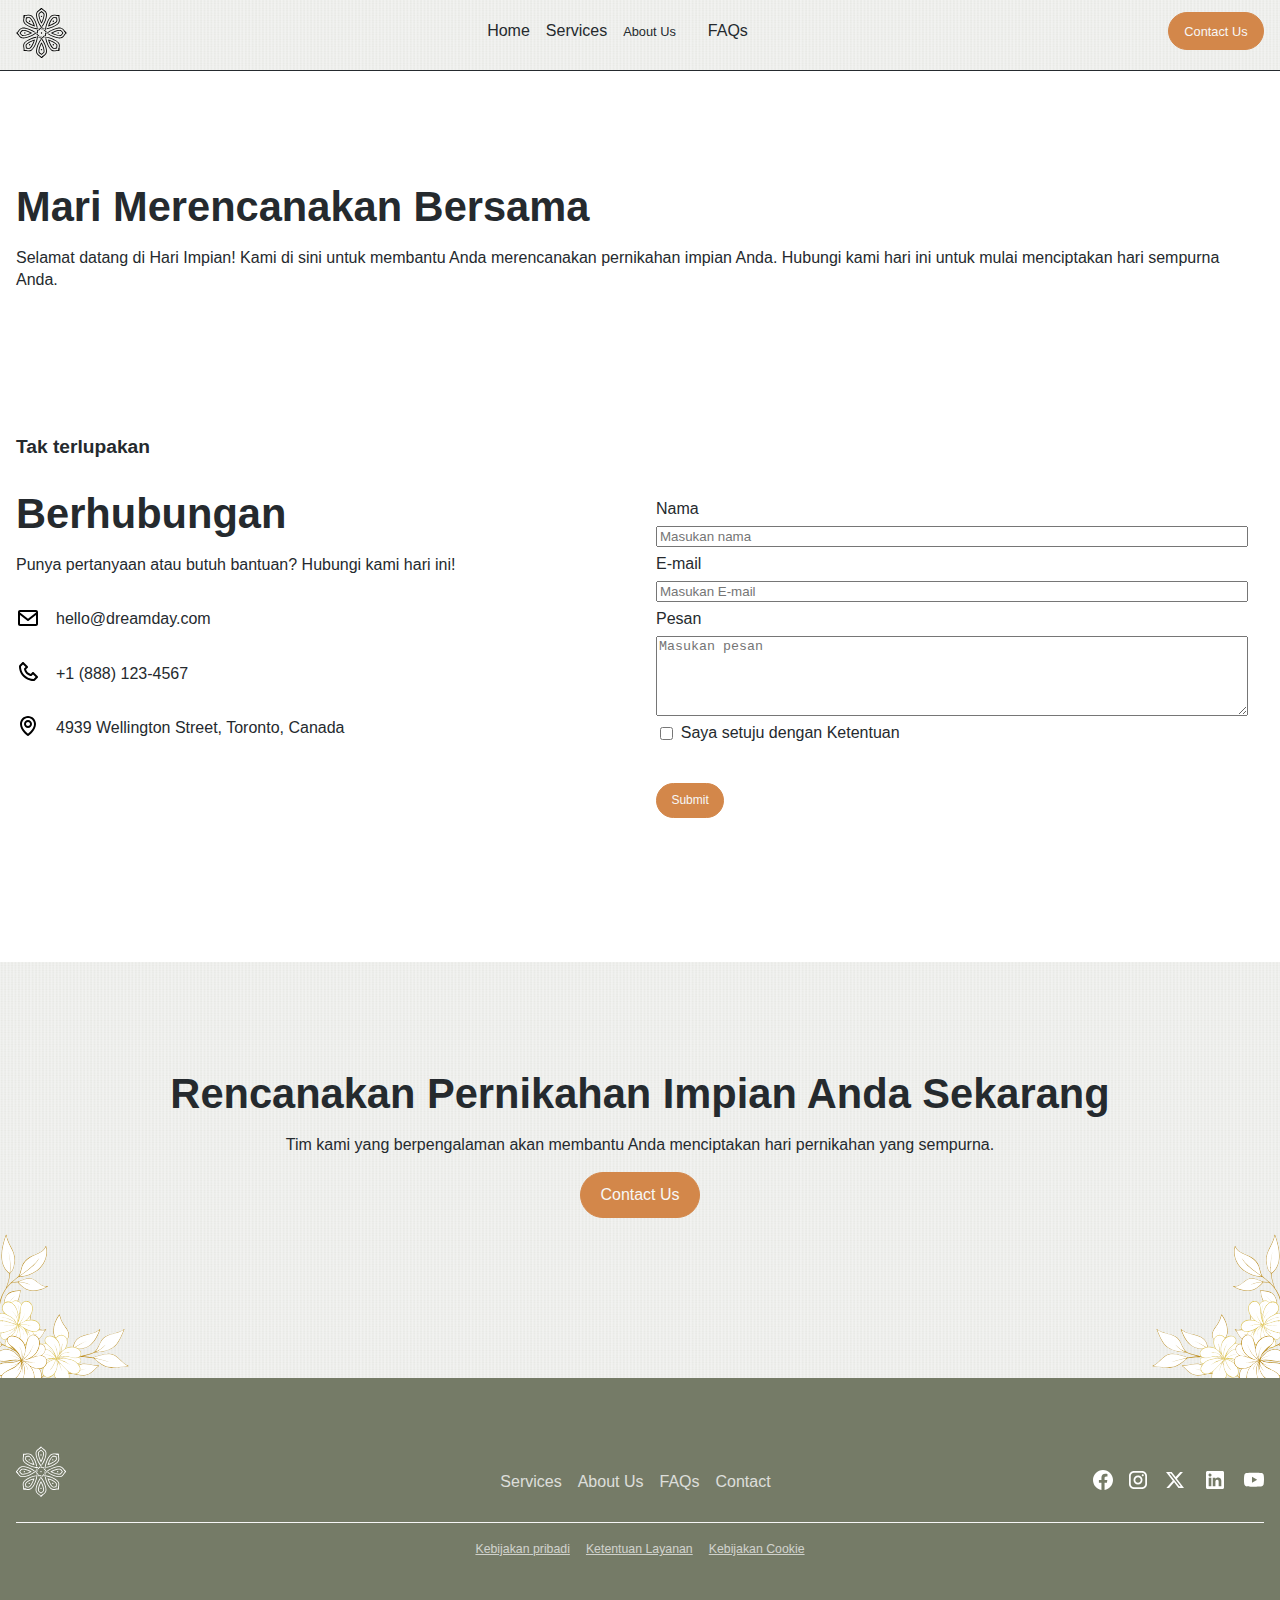
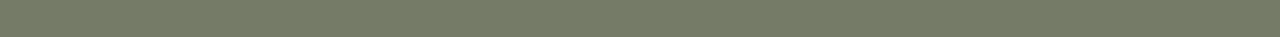
<file: res/contact.html>
<!DOCTYPE html>
<html lang="en">
 <head>
  <meta charset="UTF-8" />
  <meta name="viewport" content="width=device-width, initial-scale=1.0" />
  <title>Halaman Portfolio 01 | Contact</title>
  <link rel="stylesheet" href="style.css" />
 </head>
 <body>
  <nav class="bg--accents">
   <div class="logo">
    <svg
     width="51"
     height="50"
     viewBox="0 0 51 50"
     fill="none"
     xmlns="http://www.w3.org/2000/svg"
    >
     <path
      d="M25.9708 25.4709C25.7109 25.7311 25.2892 25.7311 25.029 25.4709C24.7691 25.211 24.7691 24.7893 25.029 24.529C25.2892 24.2691 25.7109 24.2691 25.9708 24.529C26.2308 24.7893 26.2308 25.211 25.9708 25.4709Z"
      fill="black"
     />
     <path
      d="M38.1011 9.14764C37.5648 9.14764 37.1383 9.24863 36.785 9.52121C35.5677 10.4602 34.2162 12.5383 33.1699 15.0805C32.7051 16.2098 32.323 17.3676 32.0491 18.451C33.1322 18.1768 34.29 17.795 35.4192 17.3299C37.9618 16.2836 40.0399 14.9321 40.9789 13.7148C41.5022 13.0366 41.3927 12.0888 41.1508 10.6084C41.0916 10.2468 41.0317 9.88054 40.9884 9.5114C40.6192 9.46803 40.2533 9.40819 39.8914 9.34899C39.1819 9.23312 38.595 9.14764 38.1011 9.14764ZM38.1011 10.0005C38.5525 10.0005 39.1404 10.0908 39.7549 10.1911C39.912 10.2168 40.0712 10.2427 40.232 10.2677C40.2574 10.4292 40.2833 10.5888 40.3093 10.7461C40.5366 12.1388 40.5898 12.8226 40.3036 13.194C39.9009 13.716 39.2202 14.296 38.3353 14.8716C37.4144 15.4703 36.294 16.0477 35.0947 16.5413C34.5065 16.7835 33.9006 17.0057 33.2984 17.2014C33.4941 16.5992 33.7163 15.9936 33.9585 15.405C34.4524 14.2061 35.0298 13.0854 35.6282 12.1644C36.2041 11.2796 36.7841 10.5992 37.3058 10.1965C37.4242 10.1053 37.6214 10.0005 38.1011 10.0005Z"
      fill="black"
     />
     <path
      d="M37.7548 13.6869C37.4949 13.9471 37.0732 13.9471 36.813 13.6869C36.5531 13.427 36.5531 13.0053 36.813 12.745C37.0732 12.4851 37.4949 12.4851 37.7548 12.745C38.0148 13.0053 38.0148 13.427 37.7548 13.6869Z"
      fill="black"
     />
     <path
      d="M43.5274 10.2198C43.3903 9.38208 43.2608 8.59061 43.3767 7.96692C43.4207 7.7317 43.3463 7.49077 43.1779 7.32235C43.0091 7.1536 42.7685 7.07921 42.533 7.12289C42.0021 7.22167 41.3489 7.14252 40.6493 7.03203L40.5163 7.87448C41.2226 7.98624 41.8941 8.06918 42.5102 7.98972C42.4168 8.71344 42.5475 9.5141 42.6856 10.3575C42.9303 11.8547 43.1836 13.4031 42.2104 14.6647C41.6294 15.4179 40.7629 16.1707 39.6343 16.9024C38.6009 17.5729 37.3482 18.2178 36.0115 18.768C34.2127 19.5085 32.3261 20.0528 30.7194 20.313C30.6789 20.6204 30.6504 20.9139 30.6349 21.1915C32.354 20.9383 34.3703 20.3659 36.336 19.5567C37.7404 18.9789 39.0065 18.3264 40.0984 17.6182C41.3078 16.8337 42.2455 16.0153 42.8857 15.1858C44.0852 13.6307 43.7889 11.8186 43.5274 10.2198Z"
      fill="black"
     />
     <path
      d="M30.009 22.2968L30.0153 21.6737L30.0156 21.6693C30.0156 19.8122 30.6732 17.0607 31.7318 14.4884C32.2824 13.1518 32.9273 11.899 33.5975 10.8657C34.3291 9.73733 35.082 8.87051 35.8352 8.28957C37.0971 7.31637 38.6452 7.56932 40.1427 7.81436C41.0564 7.96379 41.9191 8.10468 42.689 7.96158C42.6571 7.96759 42.6105 7.96126 42.5744 7.92517C42.539 7.88971 42.5326 7.84286 42.5383 7.81088L43.377 7.96696C43.4207 7.73173 43.3463 7.49081 43.1778 7.32238C43.0091 7.15364 42.7685 7.07924 42.5333 7.12293C41.9096 7.2388 41.1181 7.10963 40.2801 6.97255C38.6816 6.71105 36.8692 6.41472 35.3144 7.61428C34.4846 8.25443 33.6662 9.19185 32.8817 10.4015C32.1735 11.4935 31.521 12.7595 30.9432 14.1639C29.8649 16.7834 29.207 19.4937 29.1646 21.4695L30.009 22.2968Z"
      fill="black"
     />
     <path
      d="M25.6604 20.517L25.4974 20.6835L24.8297 21.3648L25.5044 21.3715L28.5629 21.3404C28.5718 21.0675 28.5914 20.7826 28.6218 20.4869L25.6604 20.517Z"
      fill="black"
     />
     <path
      d="M45.6199 22.701C45.2406 22.3218 44.8677 22.0916 44.4254 22.0346C42.9004 21.8377 40.4753 22.3518 37.9375 23.4092C36.8105 23.8794 35.7214 24.428 34.7621 25.0001C35.7214 25.5722 36.8105 26.1208 37.9375 26.5907C40.4753 27.6484 42.9004 28.1622 44.4254 27.9656C45.2748 27.8561 45.8675 27.1083 46.7435 25.8907C46.9575 25.5928 47.1737 25.2917 47.4042 25.0001C47.1737 24.7085 46.9575 24.4071 46.7435 24.1095C46.3237 23.5257 45.9691 23.0502 45.6199 22.701ZM45.0168 23.3041C45.3359 23.6233 45.688 24.1029 46.0511 24.6082C46.1442 24.7373 46.2382 24.8684 46.3348 25.0001C46.2382 25.1318 46.1436 25.2632 46.0505 25.3927C45.227 26.5384 44.7813 27.0595 44.3162 27.1197C43.6618 27.2039 42.7706 27.133 41.7379 26.9142C40.6637 26.6863 39.4629 26.3022 38.2659 25.8033C37.6786 25.5586 37.0929 25.2876 36.5287 25.0001C37.0929 24.7126 37.6786 24.4416 38.2659 24.1966C39.4629 23.6977 40.6637 23.3136 41.7379 23.086C42.7706 22.8672 43.6618 22.796 44.3162 22.8805C44.4641 22.8995 44.6774 22.9651 45.0168 23.3041Z"
      fill="black"
     />
     <path
      d="M42.1652 25.666C41.7973 25.666 41.4991 25.3677 41.4991 24.9998C41.4991 24.6323 41.7973 24.3341 42.1652 24.3341C42.5328 24.3341 42.8313 24.6323 42.8313 24.9998C42.8313 25.3677 42.5328 25.666 42.1652 25.666Z"
      fill="black"
     />
     <path
      d="M48.6986 27.2963C49.194 26.6067 49.6623 25.9558 50.1849 25.5968C50.3822 25.4613 50.4999 25.2384 50.4999 25C50.4999 24.762 50.3825 24.5388 50.1849 24.4033C49.7398 24.0977 49.3343 23.5798 48.9173 23.0071L48.2278 23.5089C48.6482 24.087 49.0642 24.6204 49.5562 25C48.9784 25.4458 48.5048 26.1043 48.0059 26.7983C47.1203 28.0301 46.2045 29.3041 44.624 29.508C43.6806 29.6298 42.5355 29.5491 41.2204 29.2686C40.0154 29.0119 38.6737 28.5822 37.3393 28.0263C35.5436 27.2776 33.8255 26.3288 32.505 25.3768C32.259 25.5651 32.0313 25.7529 31.824 25.9378C33.2186 26.9746 35.0491 27.9956 37.0113 28.8134C38.4132 29.3978 39.7694 29.8315 41.0424 30.1031C42.4525 30.4036 43.6939 30.4881 44.7333 30.3539C46.6809 30.1025 47.7529 28.6117 48.6986 27.2963Z"
      fill="black"
     />
     <path
      d="M30.5998 26.2768L31.0449 25.8406L31.0481 25.8374C32.361 24.5245 34.7718 23.0441 37.3394 21.9737C38.6738 21.4178 40.0155 20.9879 41.2204 20.7311C42.5356 20.4509 43.6807 20.3705 44.6241 20.4921C46.2045 20.696 47.1204 21.9699 48.0059 23.2018C48.5463 23.9534 49.0567 24.6632 49.7025 25.1064C49.6756 25.088 49.6471 25.0504 49.6471 25C49.6471 24.9494 49.6759 24.9117 49.7025 24.8933L50.185 25.5968C50.3823 25.4613 50.5 25.2381 50.5 25C50.5 24.7616 50.3826 24.5387 50.185 24.4032C49.6623 24.0442 49.1941 23.3933 48.6986 22.7038C47.753 21.3884 46.681 19.8975 44.7333 19.6462C43.694 19.5119 42.4523 19.5965 41.0425 19.8969C39.7695 20.1685 38.4132 20.6023 37.0114 21.1864C34.3963 22.2764 32.015 23.7273 30.5878 25.0947L30.5998 26.2768Z"
      fill="black"
     />
     <path
      d="M28.7833 21.9436L28.5503 21.9458L27.5964 21.9556L28.0688 22.4374L30.2536 24.5782C30.4524 24.3914 30.668 24.204 30.8988 24.016L28.7833 21.9436Z"
      fill="black"
     />
     <path
      d="M41.3524 37.6011C41.3524 37.0645 41.2517 36.6384 40.9788 36.285C40.0398 35.0677 37.9617 33.7162 35.4195 32.6699C34.2899 32.2051 33.1321 31.8233 32.0491 31.5492C32.3229 32.6322 32.7054 33.79 33.1698 34.9196C34.2164 37.4618 35.568 39.5399 36.7849 40.4789C37.4634 41.0022 38.4113 40.893 39.8916 40.6508C40.2532 40.5916 40.6198 40.5318 40.9886 40.4884C41.0317 40.1196 41.0918 39.7533 41.1507 39.3914C41.2669 38.6823 41.3524 38.095 41.3524 37.6011ZM40.4995 37.6011C40.4995 38.0526 40.4093 38.6405 40.3089 39.255C40.2833 39.4117 40.2573 39.5709 40.2323 39.7321C40.0708 39.7574 39.9113 39.7834 39.7539 39.809C38.3616 40.0366 37.6777 40.0901 37.3064 39.8036C36.784 39.4009 36.204 38.7203 35.6288 37.8354C35.0298 36.9147 34.4523 35.794 33.9587 34.5948C33.7166 34.0065 33.4943 33.4009 33.2987 32.7984C33.9008 32.9941 34.5064 33.2163 35.0947 33.4588C36.2939 33.9524 37.4146 34.5299 38.3356 35.1285C39.2205 35.7038 39.9008 36.2841 40.3035 36.8061C40.395 36.9242 40.4995 37.1215 40.4995 37.6011Z"
      fill="black"
     />
     <path
      d="M36.8131 37.2549C36.5532 36.995 36.5532 36.5733 36.8131 36.3131C37.073 36.0531 37.4947 36.0531 37.755 36.3131C38.0149 36.5733 38.0149 36.995 37.755 37.2549C37.4947 37.5152 37.073 37.5152 36.8131 37.2549Z"
      fill="black"
     />
     <path
      d="M40.2801 43.0274C41.1178 42.8903 41.9093 42.7608 42.533 42.8767C42.7682 42.9207 43.0092 42.8463 43.1776 42.6779C43.3463 42.5092 43.4207 42.2685 43.3767 42.033C43.2783 41.5021 43.3577 40.849 43.4679 40.1493L42.6251 40.0163C42.514 40.7226 42.4307 41.3941 42.5102 42.0102C41.7865 41.9168 40.9858 42.0476 40.1424 42.1859C38.6453 42.4303 37.0968 42.6836 35.8352 41.7104C35.0821 41.1295 34.3292 40.2629 33.5976 39.1346C32.927 38.101 32.2821 36.8482 31.7319 35.5116C30.9914 33.7127 30.4472 31.8264 30.1869 30.2194C29.8795 30.1789 29.586 30.1504 29.3087 30.1349C29.562 31.8543 30.1341 33.8704 30.9433 35.8364C31.5214 37.2405 32.1735 38.5065 32.8818 39.5984C33.6663 40.8081 34.4843 41.7455 35.3141 42.3857C36.8692 43.5852 38.6814 43.2889 40.2801 43.0274Z"
      fill="black"
     />
     <path
      d="M28.2031 29.509L28.8264 29.5153H28.8305C30.6877 29.5153 33.4391 30.1732 36.0114 31.2318C37.3484 31.7821 38.6012 32.4273 39.6342 33.0975C40.7628 33.8291 41.6293 34.582 42.2103 35.3352C43.1835 36.5971 42.9305 38.1452 42.6858 39.6427C42.5361 40.556 42.3952 41.4191 42.5383 42.189C42.5326 42.157 42.5389 42.1105 42.5747 42.0744C42.6105 42.039 42.657 42.0326 42.689 42.0383L42.5332 42.877C42.7684 42.9207 43.0094 42.8463 43.1778 42.6778C43.3462 42.5091 43.4206 42.2685 43.3769 42.0333C43.261 41.4096 43.3905 40.6181 43.5273 39.7801C43.7888 38.1816 44.0854 36.3691 42.8856 34.8144C42.2454 33.9846 41.308 33.1662 40.0986 32.382C39.0064 31.6735 37.7407 31.0213 36.3359 30.4432C33.7165 29.3649 31.0065 28.707 29.0303 28.6646L28.2031 29.509Z"
      fill="black"
     />
     <path
      d="M29.983 25.1605L29.8165 24.9975L29.1352 24.3298L29.1285 25.0044L29.1596 28.063C29.4325 28.0719 29.7174 28.0915 30.0134 28.1219L29.983 25.1605Z"
      fill="black"
     />
     <path
      d="M27.7989 45.1198C28.1782 44.7405 28.4084 44.3676 28.4653 43.9253C28.6623 42.4003 28.1484 39.9752 27.0907 37.4377C26.6206 36.3103 26.0722 35.2216 25.4998 34.262C24.9278 35.2216 24.3791 36.3103 23.9093 37.4377C22.8519 39.9752 22.3377 42.4003 22.5343 43.9253C22.6442 44.7747 23.3917 45.3677 24.6096 46.2434C24.9072 46.4574 25.2083 46.6736 25.4998 46.9041C25.7914 46.6736 26.0928 46.4574 26.3904 46.2434C26.9742 45.8236 27.4497 45.469 27.7989 45.1198ZM27.1958 44.5167C26.8767 44.8358 26.3971 45.1878 25.8918 45.551C25.7626 45.6441 25.6315 45.7381 25.4998 45.8346C25.3681 45.7381 25.2368 45.6434 25.1073 45.5507C23.9615 44.7269 23.4404 44.2811 23.3803 43.8161C23.2961 43.1617 23.367 42.2705 23.5857 41.2381C23.8137 40.1636 24.1977 38.9627 24.6967 37.7657C24.9414 37.1784 25.2124 36.5931 25.4998 36.0289C25.7873 36.5927 26.0586 37.1784 26.303 37.7657C26.8023 38.9627 27.186 40.1636 27.4139 41.2381C27.633 42.2705 27.7039 43.162 27.6197 43.8161C27.6004 43.9639 27.5349 44.1773 27.1958 44.5167Z"
      fill="black"
     />
     <path
      d="M24.834 41.6651C24.834 41.2973 25.1323 40.999 25.5002 40.999C25.868 40.999 26.1659 41.2973 26.1659 41.6651C26.1659 42.033 25.868 42.3312 25.5002 42.3312C25.1323 42.3312 24.834 42.033 24.834 41.6651Z"
      fill="black"
     />
     <path
      d="M23.204 48.1986C23.8932 48.6941 24.5444 49.1623 24.9034 49.685C25.0386 49.8822 25.2618 50 25.4999 50C25.7383 50 25.9611 49.8825 26.0966 49.685C26.4025 49.2399 26.9204 48.8343 27.4928 48.4174L26.991 47.7278C26.4129 48.1483 25.8795 48.5643 25.4999 49.0562C25.0541 48.4785 24.3959 48.0052 23.7016 47.5059C22.4698 46.6204 21.1961 45.7048 20.9923 44.1241C20.8704 43.1806 20.9508 42.0355 21.2313 40.7204C21.488 39.5158 21.918 38.1738 22.4739 36.8393C23.2223 35.044 24.1715 33.3252 25.1234 32.005C24.9351 31.759 24.7473 31.5314 24.5621 31.324C23.5256 32.7186 22.5046 34.5491 21.6865 36.5114C21.1024 37.9129 20.6684 39.2692 20.3971 40.5425C20.0966 41.9526 20.0121 43.1939 20.1463 44.2333C20.3974 46.181 21.8885 47.2529 23.204 48.1986Z"
      fill="black"
     />
     <path
      d="M24.2231 30.0998L24.6593 30.5449L24.6625 30.5481C25.9754 31.861 27.4558 34.2718 28.5262 36.8393C29.0824 38.1738 29.512 39.5158 29.7688 40.7204C30.049 42.0355 30.1294 43.1806 30.0078 44.1241C29.8039 45.7048 28.53 46.6204 27.2981 47.5059C26.5465 48.0463 25.8367 48.5567 25.3935 49.2025C25.4119 49.1759 25.4496 49.1471 25.4999 49.1471C25.5505 49.1471 25.5882 49.1759 25.6066 49.2025L24.9031 49.685C25.0386 49.8822 25.2618 50 25.4999 50C25.7383 50 25.9612 49.8825 26.0967 49.685C26.4557 49.1623 27.1066 48.6941 27.7961 48.1986C29.1112 47.2529 30.6024 46.181 30.8537 44.2333C30.9877 43.1939 30.9035 41.9523 30.6027 40.5425C30.3314 39.2692 29.8976 37.9129 29.3132 36.5114C28.2235 33.8966 26.7726 31.5149 25.4052 30.0877L24.2231 30.0998Z"
      fill="black"
     />
     <path
      d="M28.5565 28.2835L28.5539 28.0502L28.5444 27.0966L28.0626 27.5687L25.9221 29.7538C26.1086 29.9526 26.296 30.1682 26.4841 30.3987L28.5565 28.2835Z"
      fill="black"
     />
     <path
      d="M12.8989 40.8525C13.4355 40.8525 13.8616 40.7515 14.215 40.479C15.4323 39.54 16.7838 37.4619 17.8301 34.9196C18.2949 33.79 18.6767 32.6323 18.9508 31.5492C17.8678 31.8231 16.71 32.2052 15.5804 32.6699C13.0382 33.7163 10.9601 35.0681 10.0211 36.2851C9.49777 36.9635 9.60699 37.9111 9.84918 39.3915C9.90838 39.7533 9.96822 40.1196 10.0116 40.4885C10.3804 40.5318 10.7467 40.5917 11.1086 40.6509C11.8177 40.7667 12.405 40.8525 12.8989 40.8525ZM12.8989 39.9996C12.4474 39.9996 11.8595 39.9094 11.245 39.8091C11.0883 39.7834 10.9291 39.7575 10.7679 39.7321C10.7426 39.5707 10.7166 39.4111 10.691 39.2541C10.4634 37.8614 10.4099 37.1776 10.6964 36.8062C11.0991 36.2841 11.7797 35.7041 12.6646 35.1286C13.5853 34.5299 14.706 33.9525 15.9052 33.4589C16.4938 33.2164 17.0991 32.9941 17.7016 32.7985C17.5059 33.4006 17.2837 34.0063 17.0412 34.5948C16.5476 35.7941 15.9705 36.9148 15.3715 37.8354C14.7962 38.7203 14.2159 39.401 13.6939 39.8037C13.5758 39.8949 13.3785 39.9996 12.8989 39.9996Z"
      fill="black"
     />
     <path
      d="M13.2451 36.3132C13.505 36.0533 13.9267 36.0533 14.187 36.3132C14.4469 36.5731 14.4469 36.9948 14.187 37.255C13.9267 37.515 13.505 37.515 13.2451 37.255C12.9849 36.9948 12.9849 36.5731 13.2451 36.3132Z"
      fill="black"
     />
     <path
      d="M7.47259 39.7803C7.60967 40.618 7.73884 41.4095 7.62297 42.0332C7.57928 42.2684 7.65368 42.5093 7.8221 42.6778C7.99053 42.8462 8.23146 42.9206 8.467 42.8772C8.99792 42.7781 9.65105 42.8576 10.3507 42.9681L10.4837 42.1253C9.77736 42.0139 9.10588 41.9306 8.48948 42.0101C8.58319 41.2864 8.45212 40.486 8.3144 39.6426C8.06936 38.1451 7.81609 36.597 8.7896 35.3351C9.37055 34.5822 10.2374 33.8294 11.3654 33.0974C12.399 32.4272 13.6518 31.7823 14.9884 31.2321C16.7873 30.4916 18.6736 29.9474 20.2806 29.6871C20.3211 29.3797 20.3496 29.0859 20.3651 28.8086C18.6457 29.0619 16.6296 29.6339 14.6639 30.4431C13.2595 31.0212 11.9935 31.6737 10.9016 32.3819C9.69189 33.1661 8.75415 33.9845 8.11432 34.8143C6.91476 36.3694 7.21108 38.1816 7.47259 39.7803Z"
      fill="black"
     />
     <path
      d="M20.9911 27.7032L20.9847 28.3266V28.3307C20.9847 30.1878 20.3269 32.9393 19.2682 35.5116C18.718 36.8483 18.0728 38.101 17.4025 39.1343C16.6709 40.2627 15.918 41.1295 15.1649 41.7104C13.9029 42.684 12.3548 42.4304 10.8573 42.186C9.94398 42.0362 9.08096 41.8953 8.31101 42.0384C8.34298 42.0324 8.38952 42.0391 8.4253 42.0745C8.46107 42.1103 8.4674 42.1572 8.46171 42.1888L7.62306 42.033C7.57937 42.2683 7.65377 42.5092 7.82219 42.6776C7.99062 42.8464 8.23154 42.9208 8.46677 42.8771C9.09045 42.7609 9.88193 42.8904 10.7199 43.0275C12.3184 43.289 14.1309 43.5856 15.6857 42.3854C16.5154 41.7456 17.3338 40.8082 18.118 39.5985C18.8266 38.5066 19.4787 37.2405 20.0568 35.8361C21.1351 33.2166 21.7933 30.5066 21.8354 28.5305L20.9911 27.7032Z"
      fill="black"
     />
     <path
      d="M25.3396 29.483L25.5026 29.3164L26.1703 28.6351L25.4956 28.6285L22.4371 28.6595C22.4282 28.9324 22.4086 29.2174 22.3782 29.5134L25.3396 29.483Z"
      fill="black"
     />
     <path
      d="M5.38025 27.2989C5.75952 27.6782 6.13247 27.9084 6.57474 27.9654C8.09944 28.1623 10.5248 27.6485 13.0623 26.5907C14.1897 26.1209 15.2784 25.5719 16.238 24.9999C15.2784 24.4278 14.1897 23.8791 13.0623 23.4093C10.5248 22.3519 8.09944 21.8378 6.57474 22.0347C5.72533 22.1442 5.13236 22.8917 4.25667 24.1096C4.04266 24.4072 3.82611 24.7083 3.59595 24.9999C3.82611 25.2918 4.04266 25.5928 4.25667 25.8904C4.67615 26.4742 5.03105 26.9497 5.38025 27.2989ZM5.98335 26.6958C5.66423 26.3767 5.31218 25.8974 4.94874 25.3918C4.85598 25.2626 4.76163 25.1316 4.66539 24.9999C4.76195 24.8682 4.85629 24.7368 4.94937 24.6076C5.77282 23.4616 6.2189 22.9405 6.68397 22.8803C7.33804 22.7961 8.22956 22.867 9.26196 23.0858C10.3365 23.3137 11.5373 23.6977 12.7343 24.1967C13.3216 24.4414 13.907 24.7124 14.4711 24.9999C13.907 25.2873 13.3216 25.5583 12.7343 25.8034C11.5373 26.3023 10.3365 26.6863 9.26196 26.914C8.22956 27.1331 7.33804 27.204 6.68397 27.1198C6.5358 27.1004 6.32242 27.0352 5.98335 26.6958Z"
      fill="black"
     />
     <path
      d="M8.83481 24.3341C9.20268 24.3341 9.50091 24.6323 9.50091 25.0002C9.50091 25.3677 9.20268 25.666 8.83481 25.666C8.46693 25.666 8.1687 25.3677 8.1687 25.0002C8.1687 24.6323 8.46693 24.3341 8.83481 24.3341Z"
      fill="black"
     />
     <path
      d="M2.3014 22.7039C1.80593 23.3932 1.3377 24.0444 0.815007 24.4034C0.617772 24.5386 0.5 24.7618 0.5 24.9999C0.5 25.2382 0.617455 25.4611 0.815007 25.5966C1.26013 25.9024 1.666 26.4204 2.08263 26.9931L2.77217 26.4913C2.35174 25.9129 1.93574 25.3794 1.44376 24.9999C2.02185 24.5541 2.49515 23.8959 2.9941 23.2016C3.8796 21.9701 4.79518 20.6961 6.37592 20.4922C7.31935 20.3704 8.46446 20.4508 9.77958 20.7313C10.9842 20.988 12.3262 21.4179 13.6607 21.9739C15.456 22.7223 17.1748 23.6714 18.495 24.6234C18.741 24.4351 18.9686 24.2473 19.176 24.0621C17.7814 23.0256 15.9509 22.0046 13.9886 21.1865C12.5871 20.6024 11.2308 20.1684 9.9575 19.897C8.54741 19.5966 7.30606 19.5121 6.26669 19.6463C4.31903 19.8977 3.24705 21.3885 2.3014 22.7039Z"
      fill="black"
     />
     <path
      d="M20.4002 23.7231L19.9551 24.1594L19.9519 24.1625C18.639 25.4754 16.2282 26.9558 13.6607 28.0262C12.3262 28.5821 10.9842 29.0121 9.77958 29.2688C8.46446 29.549 7.31935 29.6297 6.37591 29.5078C4.79518 29.3039 3.8796 28.03 2.9941 26.7981C2.45368 26.0466 1.94333 25.3368 1.29749 24.8935C1.3244 24.9119 1.35258 24.9496 1.35258 24.9999C1.35258 25.0506 1.3244 25.0882 1.29749 25.1066L0.815008 24.4031C0.617772 24.5386 0.5 24.7618 0.5 24.9999C0.5 25.2383 0.617456 25.4612 0.815008 25.5967C1.3377 25.9557 1.80594 26.6066 2.3014 27.2961C3.24705 28.6116 4.31903 30.1024 6.26669 30.3538C7.30606 30.488 8.54772 30.4035 9.9575 30.103C11.2308 29.8314 12.5871 29.3977 13.9886 28.8136C16.6034 27.7235 18.9851 26.2726 20.4123 24.9052L20.4002 23.7231Z"
      fill="black"
     />
     <path
      d="M22.2165 28.0565L22.4498 28.0543L23.4034 28.0445L22.9313 27.5626L20.7465 25.4218C20.5474 25.6086 20.3318 25.796 20.1013 25.9841L22.2165 28.0565Z"
      fill="black"
     />
     <path
      d="M9.64758 12.3988C9.64758 12.9354 9.74858 13.3619 10.0208 13.7149C10.9602 14.9322 13.0383 16.2837 15.5805 17.33C16.7098 17.7948 17.8675 18.1769 18.9506 18.4507C18.6767 17.3677 18.2949 16.2099 17.8299 15.0803C16.7835 12.5384 15.432 10.46 14.2147 9.521C13.5366 8.99768 12.5887 9.10722 11.1083 9.34909C10.7468 9.40829 10.3805 9.46813 10.0113 9.5115C9.96797 9.88033 9.90814 10.2466 9.84893 10.6085C9.73306 11.318 9.64758 11.9049 9.64758 12.3988ZM10.5005 12.3988C10.5005 11.9473 10.5907 11.3594 10.6911 10.7449C10.7167 10.5882 10.7427 10.429 10.7677 10.2678C10.9291 10.2425 11.0887 10.2165 11.246 10.1909C12.6387 9.96328 13.3226 9.90977 13.6939 10.1963C14.216 10.599 14.796 11.2797 15.3715 12.1645C15.9702 13.0852 16.5477 14.2059 17.0412 15.4051C17.2834 15.9937 17.5057 16.5993 17.7013 17.2015C17.0992 17.0058 16.4935 16.7836 15.905 16.5411C14.7061 16.0475 13.5853 15.4704 12.6644 14.8714C11.7795 14.2961 11.0988 13.7158 10.6964 13.1938C10.605 13.0757 10.5005 12.8784 10.5005 12.3988Z"
      fill="black"
     />
     <path
      d="M14.1868 12.7451C14.4468 13.0051 14.4468 13.4267 14.1868 13.687C13.9269 13.9469 13.5052 13.9469 13.245 13.687C12.9851 13.4267 12.9851 13.0051 13.245 12.7451C13.5052 12.4849 13.9269 12.4849 14.1868 12.7451Z"
      fill="black"
     />
     <path
      d="M10.7198 6.97258C9.88178 7.10966 9.09062 7.23915 8.46693 7.12296C8.23171 7.07927 7.99047 7.15367 7.82236 7.32209C7.65361 7.49052 7.57922 7.73144 7.62291 7.96699C7.72168 8.49791 7.64253 9.15104 7.53204 9.8507L8.37449 9.98367C8.48625 9.27736 8.56919 8.60587 8.48973 7.98947C9.21345 8.08318 10.0141 7.95243 10.8575 7.81439C12.3547 7.56935 13.9028 7.31608 15.1647 8.28959C15.9179 8.87054 16.6707 9.73736 17.4024 10.8657C18.0726 11.899 18.7178 13.1518 19.268 14.4884C20.0085 16.2873 20.5528 18.1735 20.813 19.7806C21.1201 19.8211 21.4139 19.8496 21.6915 19.8651C21.438 18.1457 20.8659 16.1296 20.0567 14.1639C19.4789 12.7595 18.8264 11.4938 18.1182 10.4016C17.3337 9.19219 16.5153 8.25414 15.6858 7.61431C14.1307 6.41475 12.3186 6.71107 10.7198 6.97258Z"
      fill="black"
     />
     <path
      d="M22.7968 20.4911L22.1734 20.4847H22.1693C20.3122 20.4847 17.5607 19.8269 14.9884 18.7682C13.6517 18.218 12.399 17.5727 11.3656 16.9025C10.2373 16.1709 9.37049 15.418 8.78954 14.6649C7.81634 13.4029 8.0693 11.8548 8.31434 10.3573C8.46377 9.44397 8.60465 8.58095 8.46156 7.811C8.46757 7.84298 8.46124 7.88951 8.42515 7.92529C8.38969 7.96106 8.34283 7.9674 8.31086 7.9617L8.46694 7.12305C8.23171 7.07936 7.99047 7.15376 7.82236 7.32219C7.65362 7.49061 7.57922 7.73154 7.62291 7.96708C7.73878 8.59045 7.60961 9.38192 7.47253 10.2199C7.21102 11.8184 6.9147 13.6309 8.11426 15.186C8.7544 16.0154 9.69182 16.8338 10.9015 17.618C11.9934 18.3265 13.2595 18.9787 14.6639 19.5568C17.2833 20.6351 19.9937 21.2933 21.9695 21.3354L22.7968 20.4911Z"
      fill="black"
     />
     <path
      d="M21.017 24.8395L21.1835 25.0029L21.8648 25.6702L21.8715 24.9956L21.8405 21.937C21.5676 21.9281 21.2826 21.9085 20.9869 21.8784L21.017 24.8395Z"
      fill="black"
     />
     <path
      d="M23.201 4.88032C22.8217 5.2596 22.5916 5.63254 22.5346 6.07482C22.3377 7.59951 22.8515 10.0249 23.9092 12.5624C24.3794 13.6898 24.928 14.7785 25.5001 15.7381C26.0722 14.7785 26.6208 13.6898 27.0906 12.5624C28.1484 10.0249 28.6622 7.59951 28.4656 6.07482C28.3557 5.2254 27.6086 4.63243 26.3904 3.75674C26.0931 3.54273 25.7917 3.32618 25.5001 3.09602C25.2085 3.32618 24.9071 3.54273 24.6095 3.75674C24.0257 4.17654 23.5502 4.53112 23.201 4.88032ZM23.8041 5.48342C24.1232 5.1643 24.6029 4.81225 25.1082 4.44881C25.2373 4.35605 25.3684 4.2617 25.5001 4.16546C25.6318 4.26202 25.7632 4.35636 25.8927 4.44944C27.0384 5.27289 27.5595 5.71897 27.6197 6.18404C27.7042 6.83811 27.633 7.72963 27.4142 8.76203C27.1863 9.83654 26.8022 11.0374 26.3033 12.2344C26.0582 12.8217 25.7876 13.407 25.5001 13.9712C25.2126 13.407 24.9416 12.8217 24.6966 12.2344C24.1976 11.0374 23.8136 9.83654 23.586 8.76203C23.3672 7.72963 23.296 6.83811 23.3805 6.18404C23.3995 6.03587 23.4647 5.82281 23.8041 5.48342Z"
      fill="black"
     />
     <path
      d="M26.1659 8.33481C26.1659 8.70269 25.868 9.00092 25.4998 9.00092C25.1323 9.00092 24.834 8.70269 24.834 8.33481C24.834 7.96693 25.1323 7.6687 25.4998 7.6687C25.868 7.6687 26.1659 7.96693 26.1659 8.33481Z"
      fill="black"
     />
     <path
      d="M27.7962 1.80142C27.1066 1.30595 26.4557 0.837717 26.0967 0.315027C25.9612 0.117792 25.7383 2.09808e-05 25.5 2.09808e-05C25.2619 2.09808e-05 25.0387 0.117476 24.9032 0.315027C24.5974 0.760153 24.0797 1.16602 23.507 1.58265L24.0088 2.2725C24.5869 1.85176 25.1204 1.43576 25.5 0.943775C25.9457 1.52187 26.6042 1.99517 27.2982 2.49412C28.53 3.37962 29.804 4.2952 30.0079 5.87593C30.1295 6.81937 30.049 7.96448 29.7685 9.2796C29.5118 10.4842 29.0822 11.8266 28.5262 13.1607C27.7775 14.9564 26.8284 16.6748 25.8767 17.995C26.0651 18.241 26.2528 18.4689 26.438 18.676C27.4742 17.2814 28.4955 15.4509 29.3133 13.489C29.8977 12.0871 30.3314 10.7308 30.6028 9.45752C30.9032 8.04774 30.9877 6.80608 30.8538 5.76671C30.6024 3.81905 29.1113 2.74707 27.7962 1.80142Z"
      fill="black"
     />
     <path
      d="M26.7769 19.9002L26.3406 19.4551L26.3374 19.4519C25.0245 18.139 23.5442 15.7282 22.4738 13.1607C21.9178 11.8265 21.4879 10.4842 21.2312 9.27958C20.951 7.96447 20.8703 6.81936 20.9921 5.87592C21.196 4.29519 22.47 3.37961 23.7018 2.4941C24.4534 1.95368 25.1632 1.44334 25.6064 0.797813C25.5881 0.824406 25.5504 0.8529 25.5001 0.852583C25.4494 0.8529 25.4117 0.824406 25.3934 0.797497L26.0968 0.315014C25.9613 0.117777 25.7381 5.72205e-06 25.5001 5.72205e-06C25.2617 5.72205e-06 25.0388 0.117462 24.9033 0.315014C24.5443 0.837704 23.8934 1.30594 23.2038 1.8014C21.8884 2.74706 20.3976 3.81903 20.1462 5.7667C20.012 6.80606 20.0965 8.04773 20.3969 9.4575C20.6686 10.7308 21.1023 12.0871 21.6864 13.489C22.7764 16.1034 24.2274 18.4851 25.5947 19.9123L26.7769 19.9002Z"
      fill="black"
     />
     <path
      d="M22.4435 21.7166L22.4457 21.9496L22.4555 22.9035L22.9374 22.4311L25.0781 20.2463C24.8914 20.0475 24.7039 19.8319 24.5159 19.6014L22.4435 21.7166Z"
      fill="black"
     />
    </svg>
   </div>

   <ul class="nav-content-desktop">
    <li><a href="../index.html">Home</a></li>
    <li><a href="service.html">Services</a></li>
    <li><a href="about.html">About Us</a></li>
    <li><a href="faqs.html">FAQs</a></li>
   </ul>

   <a href="" class="btn accents">Contact Us</a>

   <label for="nav-drop" class="nav-label"><div class="nav-btn"></div></label>
  </nav>

  <section class="nav-container bg--accents">
   <input type="checkbox" name="nav-menu" id="nav-drop" class="nav-input" />
   <ul class="nav-content">
    <li><a href="../index.html">Home</a></li>
    <li><a href="service.html">Services</a></li>
    <li><a href="about.html">About Us</a></li>
    <li><a href="faqs.html">FAQs</a></li>
   </ul>
  </section>

  <!-- content -->

  <section class="zero-contact">
   <h1>Mari Merencanakan Bersama</h1>
   <p>
    Selamat datang di Hari Impian! Kami di sini untuk membantu Anda merencanakan
    pernikahan impian Anda. Hubungi kami hari ini untuk mulai menciptakan hari
    sempurna Anda.
   </p>
  </section>

  <section class="one-contact grid">
   <div>
    <div>
     <h5>Tak terlupakan</h5>
     <h1>Berhubungan</h1>
     <p>Punya pertanyaan atau butuh bantuan? Hubungi kami hari ini!</p>
    </div>

    <div>
     <div>
      <div>
       <svg
        width="24"
        height="24"
        viewBox="0 0 24 24"
        fill="none"
        xmlns="http://www.w3.org/2000/svg"
       >
        <path
         d="M20 4H4C2.897 4 2 4.897 2 6V18C2 19.103 2.897 20 4 20H20C21.103 20 22 19.103 22 18V6C22 4.897 21.103 4 20 4ZM20 6V6.511L12 12.734L4 6.512V6H20ZM4 18V9.044L11.386 14.789C11.5611 14.9265 11.7773 15.0013 12 15.0013C12.2227 15.0013 12.4389 14.9265 12.614 14.789L20 9.044L20.002 18H4Z"
         fill="black"
        />
       </svg>
      </div>
      <p>hello@dreamday.com</p>
     </div>

     <div>
      <div>
       <svg
        width="24"
        height="24"
        viewBox="0 0 24 24"
        fill="none"
        xmlns="http://www.w3.org/2000/svg"
       >
        <path
         d="M17.7073 12.293C17.6145 12.2 17.5043 12.1263 17.383 12.076C17.2617 12.0257 17.1317 11.9998 17.0003 11.9998C16.869 11.9998 16.739 12.0257 16.6176 12.076C16.4963 12.1263 16.3861 12.2 16.2933 12.293L14.6993 13.887C13.9603 13.667 12.5813 13.167 11.7073 12.293C10.8333 11.419 10.3333 10.04 10.1133 9.30096L11.7073 7.70696C11.8003 7.61417 11.874 7.50397 11.9243 7.38265C11.9746 7.26134 12.0005 7.13129 12.0005 6.99996C12.0005 6.86862 11.9746 6.73858 11.9243 6.61726C11.874 6.49595 11.8003 6.38575 11.7073 6.29296L7.70733 2.29296C7.61455 2.20001 7.50434 2.12627 7.38303 2.07596C7.26171 2.02565 7.13167 1.99976 7.00033 1.99976C6.869 1.99976 6.73896 2.02565 6.61764 2.07596C6.49633 2.12627 6.38612 2.20001 6.29333 2.29296L3.58133 5.00496C3.20133 5.38496 2.98733 5.90696 2.99533 6.43996C3.01833 7.86396 3.39533 12.81 7.29333 16.708C11.1913 20.606 16.1373 20.982 17.5623 21.006H17.5903C18.1183 21.006 18.6173 20.798 18.9953 20.42L21.7073 17.708C21.8003 17.6152 21.874 17.505 21.9243 17.3837C21.9746 17.2623 22.0005 17.1323 22.0005 17.001C22.0005 16.8696 21.9746 16.7396 21.9243 16.6183C21.874 16.4969 21.8003 16.3867 21.7073 16.294L17.7073 12.293ZM17.5803 19.005C16.3323 18.984 12.0623 18.649 8.70733 15.293C5.34133 11.927 5.01533 7.64196 4.99533 6.41896L7.00033 4.41396L9.58633 6.99996L8.29333 8.29296C8.1758 8.41041 8.08938 8.55529 8.04189 8.71453C7.9944 8.87376 7.98733 9.04231 8.02133 9.20496C8.04533 9.31996 8.63233 12.047 10.2923 13.707C11.9523 15.367 14.6793 15.954 14.7943 15.978C14.9569 16.0129 15.1256 16.0064 15.285 15.9591C15.4444 15.9117 15.5893 15.825 15.7063 15.707L17.0003 14.414L19.5863 17L17.5803 19.005Z"
         fill="black"
        />
       </svg>
      </div>
      <p>+1 (888) 123-4567</p>
     </div>

     <div>
      <div>
       <svg
        width="24"
        height="24"
        viewBox="0 0 24 24"
        fill="none"
        xmlns="http://www.w3.org/2000/svg"
       >
        <path
         d="M12.0001 14C14.2061 14 16.0001 12.206 16.0001 10C16.0001 7.794 14.2061 6 12.0001 6C9.79406 6 8.00006 7.794 8.00006 10C8.00006 12.206 9.79406 14 12.0001 14ZM12.0001 8C13.1031 8 14.0001 8.897 14.0001 10C14.0001 11.103 13.1031 12 12.0001 12C10.8971 12 10.0001 11.103 10.0001 10C10.0001 8.897 10.8971 8 12.0001 8Z"
         fill="black"
        />
        <path
         d="M11.4201 21.814C11.5893 21.9349 11.7921 21.9998 12.0001 21.9998C12.2081 21.9998 12.4108 21.9349 12.5801 21.814C12.8841 21.599 20.0291 16.44 20.0001 10C20.0001 5.589 16.4111 2 12.0001 2C7.58909 2 4.00009 5.589 4.00009 9.995C3.97109 16.44 11.1161 21.599 11.4201 21.814ZM12.0001 4C15.3091 4 18.0001 6.691 18.0001 10.005C18.0211 14.443 13.6121 18.428 12.0001 19.735C10.3891 18.427 5.97909 14.441 6.00009 10C6.00009 6.691 8.69109 4 12.0001 4Z"
         fill="black"
        />
       </svg>
      </div>
      <p>4939 Wellington Street, Toronto, Canada</p>
     </div>
    </div>
   </div>

   <div class="form">
    <label for="name">Nama</label>
    <input type="text" placeholder="Masukan nama" id="name" />

    <label for="email">E-mail</label>
    <input type="email" placeholder="Masukan E-mail" id="email" />

    <label for="message">Pesan</label>
    <textarea name="" id="message" placeholder="Masukan pesan"></textarea>

    <div>
     <input type="checkbox" name="" id="agree" /><label for="agree"
      >Saya setuju dengan Ketentuan</label
     >
    </div>

    <a href="#" class="btn accents">Submit</a>
   </div>
  </section>
  <!-- footer -->

  <section class="footer bg--accents">
   <div>
    <h1>Rencanakan Pernikahan Impian Anda Sekarang</h1>
    <p>
     Tim kami yang berpengalaman akan membantu Anda menciptakan hari pernikahan
     yang sempurna.
    </p>
    <a href="contact.html" class="btn accents">Contact Us</a>
   </div>

   <div class="bg--decorate-accents">
    <div>
     <div>
      <svg
       width="129"
       height="152"
       viewBox="0 0 129 152"
       fill="none"
       xmlns="http://www.w3.org/2000/svg"
      >
       <path
        d="M39.3181 34.0321C44.7782 28.679 47.4863 20.743 45.815 13.2451C43.0249 19.3061 35.417 20.4348 30.1709 23.6553C26.6807 25.7955 23.815 28.6704 22.4807 32.6123C21.4352 35.6974 21.1625 39.0153 19.3915 41.7457C26.7857 36.4057 34.1565 31.4947 39.3917 23.7215C39.4318 23.6548 39.5442 23.7124 39.5069 23.7846C36.0803 30.8061 29.1545 35.5741 22.9516 39.95C21.8242 40.7458 20.6951 41.5461 19.581 42.3571C26.852 41.7209 34.0224 39.2316 39.3181 34.0321ZM8.47047 17.7959C8.45783 17.7282 8.55393 17.7171 8.57247 17.7817C10.3253 24.1464 10.9619 31.2537 10.3434 38.1938C13.4417 35.9081 13.9615 30.5716 14.2556 27.0596C14.5447 23.5603 13.7276 20.2731 12.3498 17.08C10.1766 12.0517 7.02914 7.38221 6.07311 1.92855C1.97251 13.958 -1.74662 29.8486 9.60591 39.0906C9.72864 38.1655 9.83226 37.2278 9.90648 36.2789C10.3829 30.0502 9.75294 23.8937 8.47047 17.7959ZM46.3389 52.7364C41.5607 53.0218 38.1003 48.7429 34.2887 46.351C28.6441 42.8108 24.1205 46.4329 18.6822 47.7268C22.5841 47.7319 26.4654 48.658 29.9962 50.538C30.0967 50.5911 30.0381 50.7563 29.9321 50.7063C26.2619 48.9895 22.3577 48.1219 18.4341 48.1613C22.2916 52.4479 26.2977 55.8669 32.3733 56.1786C37.2485 56.4313 42.1019 55.106 46.3389 52.7364ZM-5.09389 49.1451C-7.55284 44.9025 -11.0574 41.0788 -11.6541 36.095C-13.7078 40.7099 -14.8144 45.5906 -14.9346 50.6613C-14.4526 50.7735 -13.973 50.9038 -13.5037 51.0736C-12.3387 51.5 -11.2861 52.1725 -10.3672 52.9905C-11.3422 49.9272 -11.4924 46.5198 -11.0234 43.368C-11.0118 43.3003 -10.9143 43.3089 -10.9175 43.3802C-11.1731 46.8922 -10.7158 50.0899 -9.85626 53.4796C-9.44357 53.8975 -9.05299 54.3501 -8.70386 54.8205C-5.94532 58.5568 -5.3556 63.5088 -5.36665 68.0434C-5.25711 68.2349 -5.15291 68.4284 -5.04732 68.6179C-1.60215 62.4659 -1.52123 55.296 -5.09389 49.1451ZM-19.2918 52.9178C-19.3445 52.8784 -19.2894 52.798 -19.2312 52.8349C-13.7725 56.6844 -9.17891 61.7 -5.74361 67.4179C-6.27116 62.7064 -6.60214 57.7954 -9.99066 54.1213C-12.1609 51.7658 -14.8265 51.2226 -17.8611 50.7118C-18.7648 50.5582 -21.7989 49.5811 -21.8536 49.5599C-21.8504 49.6912 -22.0657 55.3369 -21.9067 56.6202C-21.5958 59.1167 -20.5156 61.5035 -18.962 63.4694C-15.6394 67.6811 -10.5395 69.4101 -5.3475 69.4273C-8.79543 63.0642 -13.5007 57.4958 -19.2918 52.9178ZM15.0811 70.6323C16.691 68.726 17.7621 66.4165 18.4916 64.0433C18.717 63.3158 20.5708 57.325 19.6775 56.8289C19.4061 56.6819 17.7116 57.2614 17.321 57.3139C16.3044 57.4549 15.2787 57.5196 14.2623 57.6605C11.5845 58.0415 9.134 59.1258 7.34391 61.2134C3.82333 65.3206 4.54332 70.8374 4.94499 75.8283C7.19233 70.368 10.6945 65.4267 15.2155 61.6348C15.2809 61.5782 15.3616 61.6813 15.301 61.7399C10.9484 65.745 7.65454 70.5691 5.51789 75.8409C6.50216 75.2932 7.78838 75.0633 8.79554 74.7839C11.3115 74.0953 13.4038 72.6144 15.0811 70.6323ZM23.6946 80.5549C23.724 80.5033 23.8115 80.5513 23.7908 80.6059C20.8946 87.2716 18.9873 94.1329 18.7432 101.428C18.6988 102.677 18.7069 103.927 18.7554 105.172C19.7957 103.145 21.3044 101.502 22.8949 99.8483C25.4691 97.1705 27.4432 94.426 28.5547 90.8271C30.5514 84.3857 30.7288 77.1273 30.3276 70.3994C27.2566 75.6459 21.0673 77.7593 17.2634 82.3935C11.7147 89.1613 15.0341 97.4342 18.1436 104.519C18.1349 103.573 18.144 102.643 18.1738 101.734C18.4189 94.4497 20.1443 86.9559 23.6946 80.5549ZM42.8674 99.4401C43.5227 98.3432 44.0467 97.2003 44.8307 96.2823C43.7475 96.547 42.6103 96.5258 41.4194 96.3929C38.5874 96.07 35.9631 95.5188 33.1246 96.2333C26.2325 97.9678 22.3174 104.215 21.9602 110.975C24.9315 105.296 30.4969 101.077 36.9039 99.9554C37.0157 99.9403 37.0399 100.104 36.9331 100.13C30.5747 101.616 25.3697 105.786 22.4522 111.4C27.5973 109.854 33.4232 108.703 37.7483 105.4C39.847 103.801 41.5159 101.69 42.8674 99.4401ZM-4.99896 86.1712C-7.44982 85.3062 -10.057 84.949 -12.7267 85.2471C-16.6035 85.6796 -19.7805 87.4298 -22.911 89.6498C-22.9525 89.6822 -23.0221 89.6261 -22.9823 89.5842C-18.3961 84.5655 -11.0402 83.5813 -4.82706 85.6978C-4.8014 85.6549 -4.76844 85.6195 -4.72503 85.6069C-9.45778 82.1747 -15.8217 80.227 -20.9875 84.0173C-24.9006 86.8861 -25.4988 92.1877 -28.6265 95.7088C-20.6919 93.6509 -8.07881 95.7219 -4.99896 86.1712ZM-18.7139 108.174C-18.9105 108.185 -18.9645 107.885 -18.7644 107.866C-12.1103 107.244 -5.1383 107.941 1.41673 109.919C-2.36911 105.006 -7.93533 101.866 -14.3506 102.68C-19.532 103.341 -24.2124 105.964 -29.4303 106.38C-20.7187 112.282 -7.45298 119.681 1.66895 110.67C-4.79272 108.574 -11.5868 107.675 -18.7139 108.174ZM-30.2032 105.897C-23.6841 105.69 -17.8715 101.618 -11.2816 102.044C-6.01755 102.388 -0.647107 105.399 1.93774 110.08C2.02753 110.109 10.9876 113.676 14.6325 116.177C8.37295 109.514 3.565 101.471 0.908909 92.9123C0.468988 91.5072 0.0985393 90.0849 -0.218657 88.6495C-1.55557 87.7148 -2.98744 86.9407 -4.48049 86.3647C-7.63632 96.5652 -21.4484 93.9298 -29.3569 96.4354C-29.6253 96.5202 -29.8394 96.212 -29.6172 96.0084C-25.2048 91.9346 -25.0946 84.9015 -19.0186 82.3925C-13.8454 80.2563 -8.06026 82.1075 -4.10708 85.7908C-4.05103 85.8458 -1.539 87.1049 -0.387562 87.8825C-1.03217 84.7479 -1.39098 81.5588 -1.42275 78.3697C-1.48432 78.3414 -3.69538 72.5573 -5.08876 69.9209C-10.2504 70.1275 -15.5075 68.2804 -18.9377 64.3111C-20.4953 62.5074 -21.6388 60.3373 -22.1794 58.0127C-22.8939 54.9478 -21.9753 51.8289 -22.6918 48.7823C-22.7448 48.5549 -22.4563 48.4054 -22.2824 48.5297C-20.2231 50.0298 -17.7711 50.0869 -15.3968 50.5618C-15.2681 45.1283 -14.0388 39.8758 -11.7211 34.9622C-11.6213 34.75 -11.22 34.7207 -11.2054 35.0102C-10.9593 41.7033 -5.26876 46.1661 -3.00619 52.119C-0.902894 57.655 -1.56327 64.0641 -4.8393 68.9912C-4.75996 69.1373 -2.22819 74.3221 -1.40953 76.6998C-1.31065 72.8918 -0.739665 69.0963 0.381532 65.4095C1.61525 61.3665 3.46097 57.7742 5.78219 54.5371C5.74015 54.4825 9.33964 46.2424 9.51491 39.7439C-2.66929 30.1841 1.63243 13.1734 5.92921 0.795281C6.01309 0.562867 6.3804 0.597223 6.41056 0.844795C7.29475 7.98396 12.1902 13.5963 14.1441 20.3797C15.2197 24.1363 14.8528 27.7887 14.0971 31.5766C13.5654 34.2372 12.89 37.3 10.3055 38.6076C9.8074 43.7354 8.62462 48.7656 6.69259 53.326C7.82036 51.8754 9.04342 50.4901 10.3561 49.1724C10.3683 49.1532 10.3859 49.1314 10.4111 49.1168C12.366 47.164 14.4981 45.3517 16.7853 43.6515C17.278 43.2817 17.7716 42.9214 18.2658 42.5617C20.5915 39.2493 20.7097 35.3043 22.1305 31.6266C23.2466 28.7467 25.2706 26.4114 27.7216 24.5718C33.3468 20.36 42.964 19.5668 45.6437 12.2841C45.7407 12.0179 46.0873 12.0927 46.1535 12.3347C48.1962 19.9942 45.6316 28.2596 40.192 33.9234C34.7395 39.5969 26.8868 42.5091 19.1292 42.8966C19.045 42.9032 18.9792 42.8729 18.9342 42.8269C16.4135 44.6736 13.9646 46.5961 11.7098 48.7035C13.6074 48.1588 15.5481 47.842 17.4927 47.7531C21.9116 46.5072 26.4573 43.2306 31.2183 44.4114C37.1252 45.8812 40.8741 53.5963 47.6015 52.0159C47.8541 51.9583 48.0436 52.3438 47.8157 52.4873C43.1897 55.3581 37.7917 56.9997 32.3198 56.7213C25.94 56.3989 21.7707 52.7394 17.7191 48.1816C15.483 48.2649 13.2508 48.6383 11.0478 49.3265C8.15822 52.125 5.61227 55.2571 3.69546 58.9853C-1.07519 68.2748 -2.60712 83.0382 2.38792 94.9843C1.54047 88.8314 2.37767 82.49 4.60592 76.6902C4.59879 76.6205 2.2409 67.3194 6.69558 61.1584C7.99361 59.3637 9.97671 58.1678 12.1013 57.5463C14.7322 56.7713 17.5235 57.0113 20.1313 56.1074C20.315 56.0427 20.539 56.1625 20.5096 56.3772C19.9048 61.0411 19.0813 65.9001 16.3407 69.8436C15.2232 71.4569 13.808 72.9034 12.128 73.9361C10.4597 74.9633 6.79506 75.3569 5.20923 76.6225C2.78859 82.9892 2.34528 91.4592 2.98199 96.4389C5.31776 102.237 8.7872 108.267 12.7388 112.974C15.3227 116.047 18.1689 118.786 21.2315 121.223C19.1898 116.544 18.3405 111.025 18.1683 105.839C14.6837 99.4082 11.5773 91.207 15.2232 84.2553C18.6453 77.7235 27.0303 75.8864 30.28 69.2262C30.3943 68.9902 30.8299 68.9594 30.8541 69.2868C31.282 75.9576 31.1607 82.9437 29.5516 89.4664C28.7714 92.6384 27.4866 95.5835 25.3635 98.088C23.142 100.713 20.4127 102.827 18.9611 106.031C18.9372 106.094 19.1827 110.385 19.488 112.128C19.6846 113.263 19.9493 114.37 20.2489 115.462C20.5653 114.182 21.0148 112.944 21.5671 111.764C21.2373 105.982 23.9757 100.257 29.0483 97.2877C31.3442 95.9422 33.9871 95.2106 36.6523 95.2531C39.6611 95.3016 43.023 96.7557 45.8635 95.344C46.0585 95.2116 46.3273 95.7048 46.154 95.7922C44.1517 97.1397 43.2014 100.102 41.8094 101.967C40.43 103.812 38.7749 105.446 36.8307 106.69C32.4982 109.461 27.0606 110.577 22.1937 112.052C22.1718 112.058 22.1477 112.058 22.1234 112.059C21.4816 113.397 20.552 116.382 20.5167 116.411C21.0689 118.302 21.7121 120.156 22.3097 122.055C27.1966 125.763 32.6063 128.746 38.4035 131.108C38.6622 131.212 38.5101 131.596 38.249 131.511C32.6521 129.683 23.3092 124.877 15.9183 117.497C11.5602 114.709 7.02717 112.479 2.3141 110.883C-1.30907 114.504 -6.43379 115.759 -11.4626 115.24C-18.5487 114.513 -24.6762 110.297 -30.3881 106.38C-30.6287 106.215 -30.4412 105.902 -30.2032 105.897Z"
        fill="#BD8D1D"
       />
       <path
        d="M-29.4303 106.38C-20.7187 112.282 -7.45295 119.681 1.66898 110.67C-4.7927 108.574 -11.5867 107.674 -18.7139 108.174C-18.9105 108.185 -18.9645 107.885 -18.7644 107.865C-12.1103 107.243 -5.13828 107.941 1.41675 109.919C-2.36909 105.006 -7.9353 101.866 -14.3506 102.68C-19.532 103.341 -24.2124 105.964 -29.4303 106.38Z"
        fill="white"
       />
       <path
        d="M22.4522 111.4C27.5973 109.853 33.4232 108.703 37.7483 105.4C39.847 103.801 41.5159 101.69 42.8675 99.4398C43.5227 98.3429 44.0467 97.2 44.8308 96.282C43.7475 96.5467 42.6103 96.5255 41.4194 96.3926C38.5874 96.0698 35.9631 95.5186 33.1246 96.233C26.2325 97.9675 22.3174 104.214 21.9602 110.975C24.9315 105.296 30.4969 101.076 36.904 99.9552C37.0157 99.94 37.0399 100.104 36.9332 100.13C30.5747 101.616 25.3697 105.786 22.4522 111.4Z"
        fill="white"
       />
       <path
        d="M18.1436 104.519C18.1349 103.573 18.144 102.643 18.1738 101.734C18.4189 94.4498 20.1443 86.9559 23.6946 80.5549C23.724 80.5034 23.8115 80.5514 23.7908 80.6059C20.8946 87.2717 18.9873 94.133 18.7432 101.428C18.6988 102.677 18.7068 103.927 18.7554 105.172C19.7957 103.145 21.3044 101.503 22.8949 99.8483C25.4691 97.1705 27.4432 94.426 28.5547 90.8271C30.5514 84.3857 30.7288 77.1273 30.3276 70.3994C27.2566 75.6459 21.0673 77.7594 17.2633 82.3935C11.7147 89.1613 15.0341 97.4343 18.1436 104.519Z"
        fill="white"
       />
       <path
        d="M5.5179 75.8405C6.50218 75.2928 7.78839 75.0629 8.79555 74.7835C11.3115 74.0949 13.4038 72.614 15.0812 70.6319C16.691 68.7256 17.7621 66.4161 18.4916 64.043C18.717 63.3154 20.5708 57.3247 19.6775 56.8285C19.4061 56.6815 17.7116 57.261 17.321 57.3136C16.3044 57.4545 15.2787 57.5192 14.2623 57.6602C11.5845 58.0411 9.13402 59.1254 7.34392 61.2131C3.82335 65.3202 4.54333 70.837 4.945 75.8279C7.19235 70.3677 10.6945 65.4263 15.2155 61.6344C15.2809 61.5779 15.3616 61.6809 15.301 61.7395C10.9484 65.7446 7.65455 70.5688 5.5179 75.8405Z"
        fill="white"
       />
       <path
        d="M18.4341 48.1614C22.2916 52.448 26.2977 55.867 32.3733 56.1787C37.2485 56.4313 42.1019 55.1061 46.3389 52.7364C41.5607 53.0219 38.1003 48.743 34.2887 46.3511C28.6441 42.8108 24.1206 46.433 18.6822 47.7269C22.5841 47.732 26.4654 48.6581 29.9963 50.5381C30.0967 50.5912 30.0381 50.7564 29.9321 50.7064C26.262 48.9895 22.3577 48.122 18.4341 48.1614Z"
        fill="white"
       />
       <path
        d="M9.6059 39.0908C9.72863 38.1657 9.83225 37.2279 9.90648 36.2791C10.3829 30.0504 9.75293 23.8939 8.47046 17.7961C8.45783 17.7283 8.55393 17.7172 8.57247 17.7819C10.3253 24.1465 10.9619 31.2539 10.3434 38.194C13.4417 35.9082 13.9615 30.5718 14.2556 27.0598C14.5447 23.5604 13.7276 20.2733 12.3498 17.0801C10.1766 12.0519 7.02914 7.38237 6.0731 1.92871C1.9725 13.9582 -1.74662 29.8488 9.6059 39.0908Z"
        fill="white"
       />
       <path
        d="M22.9516 39.95C21.8243 40.7458 20.6951 41.5461 19.581 42.3571C26.852 41.7209 34.0224 39.2316 39.3181 34.0321C44.7782 28.679 47.4864 20.743 45.815 13.2451C43.025 19.3061 35.417 20.4348 30.1709 23.6553C26.6808 25.7955 23.815 28.6704 22.4807 32.6123C21.4352 35.6974 21.1625 39.0153 19.3915 41.7457C26.7858 36.4057 34.1565 31.4947 39.3917 23.7215C39.4318 23.6548 39.5442 23.7124 39.507 23.7846C36.0804 30.8061 29.1545 35.5741 22.9516 39.95Z"
        fill="white"
       />
       <path
        d="M60.9163 98.5056C61.9425 102.322 62.4088 106.391 62.3492 110.478C63.82 108.679 65.6444 107.177 66.9838 105.276C69.1216 102.243 68.5542 98.8861 66.7666 95.8324C65.2402 93.2308 63.2627 90.9567 61.8697 88.2683C60.7425 86.076 59.9068 83.7776 59.2995 81.3964C56.1806 85.7289 54.2243 90.8238 53.9075 96.1815C53.7064 99.5687 54.5815 102.217 56.796 104.776C58.3825 106.613 60.0852 108.359 61.748 110.133C61.8733 106.342 61.5843 102.487 60.8491 98.5243C60.8446 98.4839 60.9027 98.4652 60.9163 98.5056ZM73.785 114.512C79.897 114.732 85.7978 114.464 90.6618 110.254C94.8665 106.617 97.2356 101.442 99.2728 96.3735C95.3788 99.6162 90.2506 100.228 85.4477 101.501C82.4344 102.3 79.3473 103.417 77.108 105.678C74.8773 107.929 74.1407 110.818 73.5581 113.795C78.0245 110.758 82.8335 108.261 87.7748 106.424C87.8329 106.402 87.8744 106.5 87.8163 106.523C82.7481 108.725 78.0892 111.401 73.785 114.512ZM96.2433 117.915C101.871 117.335 107.703 116.506 112.515 113.384C118.448 109.537 120.829 102.289 123.542 96.0451C118.346 99.8087 111.514 99.5732 105.997 102.702C101.941 105.002 100.581 108.985 98.6544 112.947C97.755 114.794 96.6172 116.621 95.0201 117.873C98.8074 116.209 102.311 113.981 105.315 110.76C105.394 110.674 105.522 110.799 105.446 110.889C102.903 113.935 99.7199 116.187 96.2433 117.915ZM109.282 132.873C115.244 133.89 121.309 132.483 127.265 131.922C122.594 129.633 119.664 125.112 115.339 122.29C108.838 118.055 100.524 121.691 93.5786 123.682C98.7261 124.576 103.846 125.885 108.702 127.821C108.756 127.843 108.739 127.928 108.676 127.911C104.05 126.535 99.4163 125.267 94.6649 124.413C98.9499 128.203 103.477 131.881 109.282 132.873ZM33.9476 143.463C35.5261 140.696 37.2307 137.996 38.8951 135.283C39.7625 133.867 40.7604 132.428 41.2212 130.809C41.7997 128.772 41.3045 126.857 40.4639 124.999C38.2221 120.021 34.411 115.957 32.3032 110.911C31.2834 116.154 28.7285 121.12 28.5239 126.503C28.3131 132.12 31.3203 137.693 33.5101 142.82C34.4848 136.206 34.6808 129.492 34.1341 122.686C34.1335 122.632 34.2099 122.636 34.2196 122.685C35.0951 129.551 34.9739 136.579 33.9476 143.463ZM71.3118 139.147C76.5967 139.392 81.9817 142.079 87.1847 140.36C91.5991 138.902 94.4911 134.827 98.088 132.059C92.4135 131.993 86.782 129.385 81.1247 130.64C76.4684 131.679 74.5227 135.973 70.9541 138.445C76.3345 136.922 81.7442 135.616 87.0513 134.445C87.1362 134.422 87.1736 134.552 87.0882 134.575C81.8437 136.172 76.5613 137.612 71.3118 139.147ZM20.6783 143.721C21.9087 148.233 25.5433 150.755 29.3287 153.057C28.876 149.469 27.5659 146.042 25.6278 142.743C25.5914 142.681 25.6803 142.608 25.7262 142.666C27.7877 145.267 29.0544 148.393 29.6116 151.656C29.7061 150.725 29.9674 149.827 30.2543 148.849C30.9597 146.437 31.0854 144.093 29.984 141.78C28.0934 137.81 20.9856 135.006 19.1955 133.517C18.9372 133.78 20.0584 141.448 20.6783 143.721ZM80.1057 156.893C84.0901 159.318 88.509 159.293 92.9794 158.962C89.7877 156.7 88.5277 152.814 85.9731 149.93C82.5324 146.043 77.3612 145.027 72.4936 146.095C76.8104 147.591 80.8418 149.764 84.1194 152.574C84.1739 152.618 84.1027 152.709 84.0441 152.673C80.2001 150.337 76.4209 148.193 72.2162 146.696C72.5391 151.296 76.3476 154.604 80.1057 156.893ZM30.8121 167.029C35.9404 168.297 41.5466 170.163 46.498 167.49C48.5286 166.391 50.2071 164.711 51.642 162.922C52.3751 162.006 53.5174 160.202 54.5724 159.095C51.693 160.277 44.6913 158.704 40.6204 158.95C35.3678 159.27 32.8583 162.464 30.4979 166.619C30.807 166.499 31.1204 166.379 31.4294 166.264C35.0041 164.925 38.8102 163.796 42.6193 163.418C42.7046 163.408 42.7194 163.543 42.6385 163.561C38.6338 164.58 34.5918 165.514 30.8121 167.029ZM19.8194 178.2C19.6648 178.48 19.262 178.236 19.3945 177.957C20.3898 175.825 26.8015 163.764 29.0907 160.095C29.5186 157.884 29.6015 155.734 29.3923 153.636C26.087 151.636 22.5451 149.431 20.9183 145.761C19.1768 141.839 19.1878 136.929 18.6346 132.727C18.6058 132.525 18.8969 132.427 19.0242 132.561C22.1173 135.822 27.1911 136.506 29.79 140.307C30.9394 141.986 31.4987 144.062 31.3608 146.087C31.1875 148.642 29.9729 153.694 29.8653 153.695C29.9824 155.141 29.9652 156.603 29.8217 158.038C31.4087 153.388 32.573 148.669 33.3358 143.901C31.1168 138.469 27.719 132.54 27.9756 126.509C28.2211 120.734 31.0657 115.455 31.9146 109.782C31.961 109.476 32.3845 109.539 32.4719 109.777C33.7234 113.19 35.7525 116.147 37.737 119.167C39.3932 121.682 41.331 124.438 41.9084 127.458C42.4435 130.235 41.2465 132.499 39.8395 134.81C37.8745 138.053 35.9096 141.313 33.7911 144.454C33.0316 149.159 31.8488 153.788 30.2599 158.245C30.5873 157.738 32.1293 155.381 32.5017 154.838C38.8986 145.448 46.8219 136.753 56.5247 130.756C56.5338 130.738 56.5378 130.716 56.551 130.698C56.7505 130.399 56.9638 130.104 57.1719 129.81C59.877 123.576 61.4039 117.343 61.7151 110.924C57.8444 106.771 53.1875 103.08 53.3169 96.951C53.4396 91.0426 55.6637 85.2934 59.1838 80.5971C59.3167 80.4162 59.6406 80.395 59.7012 80.6597C60.5399 84.1808 61.8985 87.5261 63.866 90.5687C65.5591 93.1869 67.7579 95.5802 68.6239 98.6471C70.2483 104.386 65.4287 107.211 62.3421 111.143C62.1764 116.801 60.9901 122.481 58.814 127.569C62.7923 122.405 67.7074 117.849 73.1428 114.087C73.446 108.693 76.4345 104.38 81.4542 102.268C87.499 99.7238 94.8215 100.107 99.7427 95.2402C99.9165 95.0679 100.287 95.2352 100.186 95.4923C97.9253 101.193 95.3748 107.084 90.5168 111.074C85.5346 115.168 79.4443 115.326 73.2823 115.053C73.2146 115.048 73.1651 115.027 73.1241 114.991C67.4062 119.227 62.329 124.253 57.7722 130.011C59.6006 128.942 61.4883 127.966 63.44 127.102C68.1631 125.01 88.6914 120.344 93.0274 118.688C99.4001 115.205 99.0697 106.113 105.477 102.397C111.275 99.0361 118.689 99.5717 123.961 95.1326C124.17 94.9507 124.447 95.1685 124.337 95.417C121.464 101.95 119.08 109.737 112.78 113.826C107.526 117.231 100.983 118.022 94.8604 118.567C92.0088 119.849 88.9879 120.817 85.9741 121.598C84.9561 121.863 83.9289 122.112 82.9017 122.355C86.248 122.458 89.6837 123.009 92.89 123.563C96.6192 122.412 100.38 121.202 104.188 120.352C107.315 119.652 110.528 119.427 113.525 120.73C119.304 123.245 122.426 129.469 128.321 131.84C128.582 131.95 128.554 132.319 128.258 132.344C121.677 132.866 114.941 134.617 108.359 133.241C102.525 132.021 97.9687 128.095 93.6428 124.234C86.5915 123.12 84.1259 123.422 80.1249 122.994C74.3559 124.304 68.591 125.56 63.1566 128.022C56.5813 131.007 50.6567 135.318 45.4673 140.308C40.7584 144.836 36.7922 149.869 33.2201 155.177C44.1341 147.533 56.9567 142.473 69.9633 138.723C73.9346 136.055 75.9566 131.315 80.9949 130.183C86.9523 128.849 92.8607 131.75 98.8206 131.571C99.0813 131.564 99.1338 131.892 98.9464 132.024C95.0171 134.818 92.0523 139.293 87.3332 140.867C81.772 142.714 75.9207 139.678 70.3048 139.66C70.1881 139.657 70.1108 139.594 70.0745 139.509C66.1962 140.657 62.3371 141.868 58.5245 143.249C58.1122 143.396 57.7044 143.549 57.2967 143.701C62.0299 143.561 67.0541 144.299 71.7716 145.845C71.8656 145.786 71.9914 145.789 72.0818 145.851C76.1319 144.356 80.9378 145.29 84.3836 147.801C88.4539 150.77 89.5422 156.383 93.9414 158.935C94.1854 159.077 94.0718 159.424 93.807 159.445C88.2993 159.893 83.2407 159.843 78.5647 156.552C75.0385 154.073 71.7989 151.007 71.6614 146.508C71.1784 146.342 70.6914 146.18 70.1957 146.036C65.4974 144.652 60.7501 144.221 55.8946 144.236C47.5995 147.436 39.7207 151.415 32.3693 156.458C29.5156 160.806 26.911 165.327 24.3747 169.897C26.1107 168.594 28.0484 167.618 30.0724 166.794C31.9003 162.896 34.2371 159.488 38.7611 158.667C44.1513 157.689 49.5689 160.037 54.8983 158.368C55.1044 158.302 55.3091 158.548 55.1893 158.733C52.7126 162.502 50.0181 166.538 45.7472 168.437C40.7292 170.665 34.9991 168.567 29.9745 167.375C27.7988 168.313 25.7101 169.461 23.7866 170.963C22.4567 173.368 21.1446 175.786 19.8194 178.2Z"
        fill="#BD8D1D"
       />
       <path
        d="M29.3287 153.057C25.5433 150.755 21.9087 148.232 20.6783 143.721C20.0584 141.448 18.9372 133.78 19.1955 133.517C20.9856 135.006 28.0935 137.81 29.984 141.779C31.0854 144.093 30.9597 146.437 30.2544 148.849C29.9674 149.827 29.7061 150.724 29.6116 151.656C29.0544 148.393 27.7877 145.267 25.7263 142.666C25.6803 142.608 25.5915 142.68 25.6278 142.743C27.5659 146.042 28.876 149.469 29.3287 153.057Z"
        fill="white"
       />
       <path
        d="M87.1847 140.36C81.9817 142.078 76.5967 139.392 71.3118 139.146C76.5614 137.612 81.8437 136.172 87.0882 134.575C87.1736 134.552 87.1362 134.421 87.0513 134.444C81.7442 135.615 76.3345 136.922 70.9541 138.444C74.5227 135.973 76.4684 131.678 81.1248 130.64C86.782 129.385 92.4135 131.992 98.088 132.059C94.4911 134.827 91.5991 138.901 87.1847 140.36Z"
        fill="white"
       />
       <path
        d="M38.8951 135.282C37.2307 137.996 35.5261 140.696 33.9476 143.462C34.9739 136.578 35.0951 129.55 34.2196 122.684C34.2099 122.635 34.1335 122.631 34.1341 122.685C34.6808 129.491 34.4848 136.205 33.5101 142.819C31.3203 137.692 28.3131 132.119 28.5239 126.502C28.7285 121.119 31.2834 116.153 32.3032 110.91C34.411 115.957 38.2221 120.02 40.464 124.998C41.3045 126.856 41.7997 128.771 41.2212 130.808C40.7604 132.427 39.7625 133.866 38.8951 135.282Z"
        fill="white"
       />
       <path
        d="M127.265 131.921C121.309 132.483 115.244 133.89 109.282 132.873C103.477 131.881 98.95 128.202 94.665 124.413C99.4163 125.266 104.05 126.534 108.677 127.911C108.739 127.928 108.756 127.842 108.702 127.82C103.846 125.885 98.7261 124.576 93.5787 123.682C100.524 121.69 108.838 118.054 115.339 122.289C119.664 125.112 122.594 129.633 127.265 131.921Z"
        fill="white"
       />
       <path
        d="M112.515 113.384C107.703 116.505 101.871 117.335 96.2433 117.915C99.72 116.187 102.904 113.935 105.446 110.889C105.522 110.799 105.394 110.674 105.315 110.76C102.311 113.981 98.8075 116.209 95.0201 117.873C96.6172 116.621 97.7551 114.794 98.6544 112.947C100.581 108.985 101.941 105.002 105.997 102.702C111.514 99.5731 118.346 99.8085 123.542 96.0449C120.829 102.289 118.449 109.537 112.515 113.384Z"
        fill="white"
       />
       <path
        d="M90.6619 110.254C85.7979 114.464 79.8971 114.732 73.7851 114.512C78.0893 111.4 82.7482 108.725 87.8164 106.522C87.8745 106.5 87.833 106.401 87.7749 106.424C82.8336 108.261 78.0246 110.757 73.5582 113.795C74.1408 110.818 74.8774 107.929 77.1081 105.677C79.3474 103.417 82.4344 102.299 85.4477 101.501C90.2506 100.228 95.3789 99.6157 99.2729 96.373C97.2357 101.441 94.8666 106.616 90.6619 110.254Z"
        fill="white"
       />
       <path
        d="M62.3492 110.477C62.4089 106.39 61.9425 102.321 60.9164 98.5047C60.9027 98.4643 60.8446 98.483 60.8492 98.5234C61.5843 102.486 61.8733 106.341 61.748 110.132C60.0852 108.359 58.3825 106.612 56.7961 104.775C54.5815 102.216 53.7065 99.5678 53.9075 96.1806C54.2243 90.8229 56.1807 85.728 59.2996 81.3955C59.9069 83.7767 60.7426 86.0751 61.8698 88.2674C63.2627 90.9558 65.2403 93.23 66.7666 95.8315C68.5542 98.8852 69.1216 102.243 66.9839 105.275C65.6445 107.176 63.82 108.678 62.3492 110.477Z"
        fill="white"
       />
       <path
        d="M18.6493 86.3149C18.829 85.8117 18.9686 85.2989 19.09 84.7866C19.2157 79.9175 19.4985 74.8104 17.5432 70.342C17.4982 70.2384 17.6423 70.144 17.6958 70.2521C19.4178 73.6059 19.6517 77.5484 19.5976 81.4327C19.8855 78.1329 19.7683 74.7432 20.8163 71.502C20.9102 71.205 21.0275 70.9175 21.1577 70.6431C19.3459 67.0513 14.8686 66.1383 12.0094 68.7909C14.1308 70.1399 15.8169 72.4504 16.7879 74.6669C18.3163 78.1511 19.09 82.3588 18.6493 86.3149ZM16.8643 89.6733C16.887 89.6597 16.9138 89.6465 16.9411 89.6329C18.5906 85.362 15.0797 80.448 12.364 77.4003C12.319 77.3508 12.3867 77.2831 12.4363 77.3281C14.7245 79.585 17.4351 83.1859 17.7232 86.706C18.0601 82.8757 17.8221 79.1672 16.2483 75.3682C15.3 73.0754 13.9333 70.8771 11.7931 69.5195C9.09611 67.8067 5.4228 68.1209 3.62462 70.9352C1.93421 73.5746 2.93248 76.9683 5.06316 79.0141C6.68592 80.5783 8.96565 81.3251 10.8447 82.5205C13.5644 84.256 15.8931 86.5665 16.8643 89.6733ZM16.1812 89.7183C16.1674 89.687 16.1538 89.6551 16.1407 89.6193C11.9865 86.126 7.06385 83.8291 1.65117 83.1364C1.59256 83.1319 1.59256 83.0465 1.65117 83.051C6.89312 83.5639 11.7481 85.4651 15.7946 88.8104C14.5629 86.225 12.3912 84.3146 9.90491 82.8262C8.74991 82.134 7.52666 81.5676 6.38495 80.88C4.55084 80.1514 2.64449 79.6163 0.661991 79.9943C-2.86271 80.6683 -4.71891 84.0449 -2.57476 87.1244C-2.57022 87.1289 -2.57476 87.1375 -2.57022 87.1466C-2.1074 86.9354 -1.62643 86.7691 -1.14546 86.6524C4.77563 85.2585 10.3728 89.1878 16.1812 89.7183ZM17.8398 89.9972C18.2446 89.8891 18.6447 89.7678 19.0404 89.642C21.6655 86.1624 23.8326 82.8671 25.1093 78.5018C25.1316 78.4295 25.2398 78.4614 25.2216 78.5331C24.3226 82.2644 22.5963 86.3195 19.9755 89.3227C23.5492 88.0277 26.7054 85.9421 29.0518 82.8176C32.0824 78.7893 34.3211 71.0524 28.4542 68.2695C25.0553 66.6557 22.129 69.0157 21.2568 72.2796C20.6855 74.4285 20.7441 76.7304 20.5915 78.9378C20.1105 85.9239 18.5235 88.2435 18.1906 88.8058C18.087 89.21 17.9748 89.6056 17.8398 89.9972ZM19.8628 90.4464C28.9755 97.6214 34.222 97.4734 35.5483 97.1495C41.6219 95.6706 39.8823 88.8821 35.1077 87.1375C31.9651 85.9916 28.58 86.4453 25.415 87.2234C23.7114 88.4415 21.8051 89.3813 19.7957 89.9477C24.0665 89.8037 28.4769 90.7071 32.4283 92.1637C32.5361 92.1996 32.4911 92.3663 32.3835 92.3345C28.2202 91.0805 24.1292 90.6085 19.8628 90.4464ZM-6.36906 93.1979C-6.44998 99.3074 1.41729 98.8668 5.32392 97.7204C9.12273 96.6099 15.6057 94.7445 16.8643 90.4509C16.7248 90.5408 8.0122 93.4405 3.50341 91.0623C3.44025 91.0264 3.46299 90.9273 3.53478 90.9501C7.65711 92.1142 11.7844 91.948 15.6193 90.2756C12.0048 89.8487 8.69585 88.3248 5.1439 87.5336C0.877732 86.5847 -6.29288 87.2997 -6.36906 93.1979ZM2.31213 104.185C3.6469 105.336 5.45872 105.165 7.01433 104.545C8.54291 103.03 10.5613 101.978 12.1665 100.575C14.1131 98.8668 15.4798 96.6953 16.2574 94.2948C13.7801 97.869 10.1792 100.436 5.88616 101.591C5.75571 101.627 5.70185 101.429 5.8321 101.389C10.4224 99.9774 14.2344 96.9651 16.6393 92.8518C16.6934 92.5997 16.752 92.3481 16.797 92.0965C15.0034 95.5625 9.06019 97.2708 5.8994 98.2555C4.64992 98.642 3.21547 98.9749 1.76783 99.1184C0.671084 100.733 0.774711 102.868 2.31213 104.185ZM27.4244 107.598C29.7086 108.258 32.154 107.665 33.4621 105.466C35.0087 102.863 33.7905 99.9546 32.0687 97.824C31.4709 97.7295 30.8909 97.5901 30.3513 97.4102C29.1377 97.0101 28.0362 96.4032 26.9839 95.711C28.9984 97.9185 30.0906 100.993 30.9041 103.789C30.9404 103.911 30.7652 103.952 30.7201 103.839C29.3084 100.404 28.0362 97.2258 25.2352 94.7354C27.6857 97.8103 28.7911 101.982 27.8969 105.983C27.7751 106.527 27.618 107.072 27.4244 107.598ZM17.0755 110.43C16.9991 113.873 21.2568 113.181 23.1087 112.102C24.3449 111.378 25.2709 110.281 25.9682 109.045C27.3437 106.591 28.3419 103.574 27.3794 100.944C24.1474 92.0965 17.8263 90.6353 17.6423 90.5767C17.6377 90.5904 17.6332 90.5994 17.6287 90.6131C17.7096 90.6939 24.9791 93.9982 23.9135 101.407C23.8958 101.528 23.7068 101.474 23.729 101.358C24.5156 97.2531 21.6389 94.3535 18.6538 92.0738C19.2157 93.1484 19.5259 94.3757 19.7776 95.6166C20.3574 98.4758 20.8972 101.47 20.1912 104.356C19.6653 106.51 18.4831 108.573 16.8824 110.214C16.9861 110.232 17.08 110.304 17.0755 110.43ZM8.12487 112.857C13.1148 114.134 18.0335 109.117 19.391 104.792C20.2858 101.951 19.7867 98.9386 19.2516 96.0794C19.045 94.9739 18.8063 93.8992 18.4199 92.8968C18.6806 96.6099 17.2916 100.472 15.0483 103.349C14.9943 103.421 14.8771 103.327 14.9266 103.254C17.3453 99.5772 17.9975 95.8864 17.8085 91.6332C17.7363 91.5028 17.6601 91.3816 17.5791 91.2558C17.57 91.2467 17.561 91.233 17.5569 91.2199C17.5523 91.2108 17.5478 91.2063 17.5432 91.1972C17.5251 91.3548 17.323 96.381 12.6293 101.038C11.0832 102.576 9.00158 103.493 7.4641 105.049C5.31937 107.22 4.14603 111.841 8.12487 112.857ZM10.6245 113.577C5.94421 114.278 3.31455 110.191 5.71943 106.163C5.95781 105.763 6.23691 105.399 6.53333 105.058C4.86561 105.736 3.11639 105.857 1.64207 104.32C0.212773 102.832 0.22581 100.719 1.38136 99.1503C-1.80623 99.3837 -5.02067 98.642 -6.54451 95.4862C-8.15815 92.1592 -5.84763 88.7694 -2.84001 87.2724C-5.09685 85.5778 -4.22037 82.0714 -2.17904 80.5743C-0.0484896 79.0095 2.49195 79.0995 4.89699 79.8503C4.42493 79.4592 3.98441 79.0232 3.59345 78.5104C1.06659 75.1929 1.59711 69.7397 5.8321 68.076C7.95415 67.2443 9.94139 67.5904 11.6671 68.5797C14.3738 65.0642 19.773 66.2464 21.2836 70.2475C21.2927 70.2748 21.3014 70.3061 21.3105 70.342C23.055 67.0826 27.0966 65.914 30.2119 68.611C34.2534 72.118 32.9004 78.142 30.3513 82.0799C29.2636 83.7569 27.8878 85.263 26.319 86.5352C29.7401 85.4833 33.8623 85.506 36.9195 87.3355C39.4327 88.8371 41.1455 92.1637 39.653 94.9648C38.304 97.4956 35.328 98.1883 32.6083 97.8957C34.5681 99.937 35.4089 103.187 33.921 105.736C32.6754 107.872 29.5419 109.265 27.3032 107.925C26.319 110.43 24.5431 112.606 21.8905 113.442C19.683 114.143 15.9921 113.518 16.6126 110.484C14.9538 112.084 12.8859 113.235 10.6245 113.577Z"
        fill="#E1C85E"
       />
       <path
        d="M19.391 104.792C18.0335 109.116 13.1148 114.133 8.1249 112.856C4.14607 111.84 5.31941 107.219 7.46414 105.048C9.00161 103.492 11.0832 102.575 12.6293 101.038C17.323 96.3801 17.5251 91.3539 17.5432 91.1963C17.5478 91.2054 17.5523 91.2099 17.5569 91.219C17.561 91.2322 17.5701 91.2458 17.5792 91.2549C17.6601 91.3807 17.7363 91.502 17.8085 91.6323C17.9976 95.8855 17.3453 99.5764 14.9266 103.254C14.8771 103.326 14.9943 103.42 15.0484 103.348C17.2916 100.471 18.6807 96.609 18.42 92.896C18.8064 93.8984 19.045 94.973 19.2516 96.0785C19.7867 98.9377 20.2858 101.95 19.391 104.792Z"
        fill="white"
       />
       <path
        d="M23.1087 112.102C21.2568 113.181 16.9991 113.873 17.0755 110.429C17.08 110.303 16.9861 110.231 16.8824 110.213C18.4831 108.573 19.6653 106.509 20.1912 104.355C20.8972 101.469 20.3574 98.4752 19.7776 95.616C19.5259 94.3751 19.2157 93.1479 18.6538 92.0732C21.6389 94.3529 24.5156 97.2525 23.729 101.357C23.7068 101.474 23.8958 101.528 23.9135 101.406C24.9791 93.9977 17.7096 90.6934 17.6287 90.6125C17.6332 90.5989 17.6377 90.5898 17.6423 90.5762C17.8263 90.6348 24.1474 92.096 27.3794 100.943C28.3419 103.573 27.3437 106.59 25.9682 109.045C25.2709 110.281 24.3449 111.378 23.1087 112.102Z"
        fill="white"
       />
       <path
        d="M33.4621 105.466C32.154 107.665 29.7087 108.258 27.4244 107.597C27.618 107.072 27.7751 106.527 27.8969 105.983C28.7911 101.982 27.6857 97.8103 25.2352 94.7354C28.0362 97.2257 29.3084 100.404 30.7202 103.839C30.7652 103.952 30.9404 103.911 30.9041 103.789C30.0906 100.993 28.9984 97.9184 26.9839 95.711C28.0362 96.4032 29.1377 97.01 30.3513 97.4102C30.8909 97.59 31.4709 97.7295 32.0687 97.824C33.7906 99.9546 35.0087 102.863 33.4621 105.466Z"
        fill="white"
       />
       <path
        d="M7.01433 104.544C5.45872 105.164 3.6469 105.335 2.31213 104.184C0.774709 102.867 0.671082 100.732 1.76783 99.1177C3.21546 98.9742 4.64992 98.6412 5.8994 98.2547C9.06018 97.27 15.0034 95.5617 16.797 92.0957C16.752 92.3473 16.6934 92.5989 16.6393 92.8511C14.2344 96.9643 10.4224 99.9766 5.8321 101.388C5.70184 101.429 5.7557 101.626 5.88616 101.59C10.1792 100.435 13.7801 97.8682 16.2574 94.2941C15.4798 96.6945 14.1131 98.866 12.1665 100.574C10.5613 101.977 8.54291 103.029 7.01433 104.544Z"
        fill="white"
       />
       <path
        d="M5.32391 97.7202C1.41727 98.8666 -6.44999 99.3072 -6.36907 93.1977C-6.29289 87.2995 0.877719 86.5845 5.14389 87.5334C8.69584 88.3246 12.0048 89.8484 15.6193 90.2754C11.7844 91.9478 7.6571 92.114 3.53477 90.9499C3.46298 90.9271 3.44024 91.0262 3.5034 91.062C8.01219 93.4403 16.7247 90.5406 16.8643 90.4507C15.6057 94.7443 9.12272 96.6097 5.32391 97.7202Z"
        fill="white"
       />
       <path
        d="M35.5483 97.1487C34.222 97.4725 28.9755 97.6206 19.8628 90.4455C24.1292 90.6077 28.2202 91.0796 32.3835 92.3337C32.4911 92.3655 32.5361 92.1987 32.4284 92.1629C28.477 90.7062 24.0665 89.8029 19.7957 89.9469C21.8051 89.3805 23.7114 88.4407 25.415 87.2226C28.58 86.4445 31.9651 85.9908 35.1077 87.1367C39.8823 88.8813 41.6219 95.6698 35.5483 97.1487Z"
        fill="white"
       />
       <path
        d="M19.0404 89.6414C18.6447 89.7672 18.2446 89.8885 17.8398 89.9966C17.9748 89.605 18.087 89.2094 18.1906 88.8052C18.5235 88.2429 20.1105 85.9233 20.5915 78.9372C20.7441 76.7298 20.6855 74.4279 21.2568 72.279C22.1289 69.0151 25.0552 66.6551 28.4542 68.2689C34.3211 71.0518 32.0824 78.7887 29.0518 82.817C26.7054 85.9415 23.5492 88.0271 19.9755 89.3221C22.5963 86.3189 24.3226 82.2638 25.2216 78.5325C25.2398 78.4608 25.1316 78.4289 25.1093 78.5012C23.8326 82.8665 21.6655 86.1618 19.0404 89.6414Z"
        fill="white"
       />
       <path
        d="M16.1407 89.6188C16.1538 89.6547 16.1674 89.6865 16.1812 89.7178C10.3728 89.1873 4.77562 85.258 -1.14547 86.6519C-1.62644 86.7687 -2.10741 86.9349 -2.57023 87.1461C-2.57477 87.137 -2.57023 87.1284 -2.57477 87.1239C-4.71892 84.0444 -2.86272 80.6678 0.661981 79.9938C2.64448 79.6159 4.55083 80.1509 6.38493 80.8795C7.52664 81.5671 8.7499 82.1335 9.9049 82.8257C12.3912 84.3142 14.5628 86.2245 15.7946 88.8099C11.748 85.4646 6.89311 83.5634 1.65116 83.0505C1.59255 83.046 1.59255 83.1314 1.65116 83.1359C7.06384 83.8286 11.9865 86.1255 16.1407 89.6188Z"
        fill="white"
       />
       <path
        d="M16.9411 89.6324C16.9138 89.6461 16.887 89.6592 16.8643 89.6728C15.8931 86.5661 13.5644 84.2556 10.8447 82.52C8.96566 81.3246 6.68593 80.5779 5.06317 79.0136C2.93248 76.9679 1.93421 73.5741 3.62462 70.9347C5.4228 68.1204 9.09611 67.8062 11.7931 69.519C13.9333 70.8766 15.3 73.0749 16.2483 75.3677C17.8221 79.1667 18.0601 82.8752 17.7232 86.7055C17.4351 83.1854 14.7245 79.5845 12.4363 77.3276C12.3867 77.2826 12.319 77.3503 12.364 77.3998C15.0797 80.4475 18.5906 85.3615 16.9411 89.6324Z"
        fill="white"
       />
       <path
        d="M19.09 84.7865C18.9686 85.2989 18.829 85.8117 18.6493 86.3149C19.09 82.3588 18.3163 78.1511 16.7879 74.6669C15.8169 72.4504 14.1308 70.1399 12.0094 68.7909C14.8686 66.1383 19.346 67.0513 21.1577 70.6431C21.0275 70.9175 20.9103 71.2049 20.8163 71.502C19.7683 74.7432 19.8856 78.1329 19.5976 81.4327C19.6517 77.5484 19.4178 73.6059 17.6958 70.2521C17.6423 70.1439 17.4983 70.2384 17.5432 70.342C19.4985 74.8104 19.2157 79.9175 19.09 84.7865Z"
        fill="white"
       />
       <path
        d="M59.7507 119.473C59.872 119.317 59.9938 119.167 60.1155 119.017C61.2801 115.735 61.895 112.518 62.2411 109.02C62.2487 108.955 62.3573 108.959 62.3599 109.026C62.4417 112.069 61.8688 115.209 60.8684 118.122C62.0299 116.838 63.3577 115.712 64.8234 114.834C66.3746 111.521 67.9514 107.824 65.935 104.33C63.5957 100.285 58.7266 101.157 56.2605 104.436C56.2524 104.452 56.2403 104.46 56.2276 104.468C58.1592 106.326 59.5007 108.893 60.0706 111.423C60.6592 114.07 60.5405 116.877 59.7507 119.473ZM58.525 124.39C61.0321 123.334 63.8033 123.021 66.4958 123.414C66.5858 123.427 66.558 123.556 66.4721 123.553C64.1535 123.401 61.9546 123.698 59.7993 124.375C64.3035 124.03 68.9069 124.159 73.0469 126.076C74.4924 126.75 76.2163 127.866 77.6315 129.262C79.0518 129.312 80.3886 128.301 80.5544 126.855C80.71 125.477 79.7682 124.406 78.5996 123.844C78.5303 123.815 77.2238 124.185 76.48 124.214C70.5883 124.443 63.7114 120.207 58.525 124.39ZM51.2227 113.806C53.8328 116.754 55.6835 120.249 56.7849 124.015C57.5933 119.063 56.4742 114.568 54.1703 110.134C54.1435 110.082 54.2102 110.038 54.2461 110.086C57.0128 113.704 57.9662 118.477 57.4645 122.964C59.3784 119.718 60.2413 115.986 59.5471 112.164C58.6786 107.38 54.7063 101.884 49.2547 102.42C47.3156 102.614 45.6523 103.891 45.384 105.839C45.1516 107.529 46.0752 108.804 47.2251 109.957C48.5317 111.273 49.9893 112.411 51.2227 113.806ZM57.2518 124.618C57.2861 124.612 57.321 124.606 57.3559 124.606C57.415 124.544 57.4802 124.488 57.5428 124.435C60.1509 120.037 65.0341 117.42 70.1614 118.028C70.2291 118.039 70.2256 118.148 70.1548 118.147C65.6839 117.995 61.4822 119.9 58.8549 123.432C61.0745 122.054 63.7831 121.754 66.4473 122.041C70.4115 122.464 78.4919 126.124 80.3588 120.738C81.5436 117.315 77.8088 114.656 74.9097 113.875C72.6366 113.259 70.1821 113.393 67.9535 114.107C62.803 115.755 59.8558 120.212 57.2518 124.618ZM66.8121 135.633C68.628 137.364 70.7232 138.966 73.2576 139.385C75.8667 139.813 78.7335 138.673 79.5484 135.992C80.3619 133.297 77.9842 130.34 76.042 128.738C74.1241 127.162 71.8146 126.139 69.4182 125.543C65.7046 124.624 61.8263 124.822 58.0203 125.046C62.7145 125.901 66.9864 128.455 70.8455 131.231C70.9162 131.28 70.84 131.398 70.7632 131.356C66.3301 128.859 61.9946 126.103 56.9214 125.452C60.1969 128.859 63.3921 132.375 66.8121 135.633ZM38.2434 115.824C38.2509 115.836 38.2448 115.843 38.2525 115.855C40.5862 115.024 43.1412 114.717 45.2536 114.924C49.8166 115.378 53.3538 118.742 55.397 122.718C53.8237 118.793 51.0817 115.639 47.4055 113.307C47.3181 113.25 47.3792 113.102 47.4762 113.154C50.292 114.638 52.603 116.848 54.2814 119.483C53.5448 118.037 52.6833 116.663 51.6718 115.367C50.1914 113.479 48.1386 112.048 46.5395 110.271C44.8489 109.567 43.0972 109.247 41.2672 109.686C38.3019 110.4 36.0865 112.995 38.2434 115.824ZM54.7533 139.471C54.5007 144.435 59.9918 149.818 65.0402 148.207C70.2377 146.546 69.1388 140.776 67.4174 137.032C65.9941 135.805 64.7168 134.378 63.4345 133.047C61.5777 131.122 59.7235 129.194 57.8727 127.268C60.0347 130.154 61.3999 133.519 61.7131 137.165C61.7197 137.248 61.5984 137.251 61.5863 137.175C60.8123 133.392 59.3258 129.989 56.9694 126.985C58.0738 130.477 57.7075 134.353 55.9614 137.625C55.6294 138.244 55.2177 138.868 54.7533 139.471ZM32.2793 122.319C31.5807 126.267 35.7519 128.023 38.9932 127.602C41.237 127.307 43.2983 126.227 45.3597 125.377C48.3276 124.146 51.2307 123.686 54.2471 124.343C51.4172 122.216 48.219 120.857 44.6767 120.284C44.5439 120.261 44.5786 120.06 44.7135 120.074C48.6429 120.504 52.1887 121.982 55.2389 124.46C55.393 124.466 55.543 124.47 55.6971 124.483C53.2669 120.261 50.5087 116.042 45.1475 115.536C40.7282 115.121 33.1742 117.258 32.2793 122.319ZM37.3243 128.296C34.9678 129.828 36.9091 132.633 38.7647 133.524C40.3412 134.279 41.9787 134.178 43.4327 133.236C43.6137 132.836 43.8061 132.456 44.0169 132.104C46.3076 128.24 50.3572 125.923 54.6583 125.004C54.5608 124.981 54.4699 124.962 54.3693 124.942C49.5867 124.997 45.8003 128.046 41.9846 130.732C41.9156 130.78 41.8204 130.676 41.8826 130.617C44.8404 127.926 48.2558 125.418 52.1523 124.663C49.5523 124.579 47.0766 125.313 44.4969 126.414C42.2252 127.38 39.844 128.413 37.3243 128.296ZM45.5871 130.985C43.1043 134.095 40.9368 141.114 46.3571 142.662C50.8735 143.955 54.7852 139.391 56.1726 135.598C57.37 132.326 57.22 128.843 56.0038 125.622C55.0903 129.441 53.279 133.005 50.3834 135.713C50.2859 135.807 50.1293 135.685 50.2192 135.573C52.6758 132.492 54.4845 129.286 55.4006 125.464C51.6319 126.297 48.0608 127.877 45.5871 130.985ZM45.4921 143.083C41.8352 141.535 41.8852 137.26 43.1311 133.959C41.2789 135.023 38.7698 134.449 37.2217 133.028C35.8293 131.751 35.1589 129.395 36.9043 128.27C32.7457 127.846 30.2331 123.867 32.4729 120.119C33.6127 118.214 35.6564 116.836 37.9458 115.966C35.3937 114.2 37.0676 111.062 39.2573 109.873C41.3158 108.755 43.8722 108.619 45.9777 109.599C45.8251 109.411 45.675 109.212 45.5371 109.007C42.9679 105.233 46.3995 101.435 50.4921 101.755C52.601 101.918 54.4477 102.855 55.9589 104.222C57.4903 100.585 62.8343 99.939 65.4884 102.647C68.6714 105.893 67.6786 110.889 65.5156 114.443C66.4266 113.96 67.377 113.57 68.3698 113.304C72.5068 112.176 78.0271 113.031 80.4649 116.953C81.9878 119.396 80.9581 122.296 78.736 123.565C80.2901 123.923 81.2971 125.633 80.996 127.183C80.7201 128.611 79.4489 129.567 78.0731 129.714C79.7874 131.571 80.9045 133.846 80.2093 136.199C78.9325 140.53 73.6466 140.747 70.2731 139.003C69.5278 138.623 68.8331 138.157 68.1758 137.646C70.4883 141.639 69.7905 147.794 64.5718 148.918C61.8758 149.495 59.202 148.386 57.2942 146.5C55.7502 144.971 54.0334 142.457 54.2072 140.128C52.0002 142.636 48.7399 144.461 45.4921 143.083Z"
        fill="#E1C85E"
       />
       <path
        d="M46.3571 142.662C40.9368 141.114 43.1042 134.096 45.5871 130.985C48.0608 127.878 51.6319 126.298 55.4005 125.465C54.4845 129.287 52.6757 132.493 50.2192 135.573C50.1293 135.686 50.2859 135.807 50.3834 135.713C53.279 133.005 55.0903 129.442 56.0038 125.623C57.2199 128.844 57.37 132.327 56.1725 135.599C54.7851 139.392 50.8735 143.956 46.3571 142.662Z"
        fill="white"
       />
       <path
        d="M38.7647 133.525C36.9091 132.633 34.9678 129.828 37.3243 128.297C39.844 128.413 42.2252 127.381 44.4969 126.414C47.0766 125.314 49.5523 124.579 52.1523 124.664C48.2558 125.419 44.8404 127.926 41.8826 130.617C41.8204 130.676 41.9156 130.78 41.9846 130.733C45.8003 128.046 49.5867 124.997 54.3693 124.943C54.4699 124.963 54.5608 124.981 54.6583 125.005C50.3572 125.923 46.3076 128.24 44.0169 132.105C43.8061 132.457 43.6137 132.836 43.4327 133.237C41.9787 134.178 40.3412 134.28 38.7647 133.525Z"
        fill="white"
       />
       <path
        d="M38.9932 127.602C35.7519 128.023 31.5806 126.267 32.2793 122.319C33.1742 117.258 40.7282 115.121 45.1475 115.536C50.5087 116.042 53.2669 120.261 55.6971 124.483C55.543 124.47 55.393 124.466 55.2389 124.46C52.1887 121.982 48.6429 120.504 44.7135 120.074C44.5786 120.06 44.5439 120.261 44.6766 120.285C48.2189 120.857 51.4172 122.217 54.2471 124.343C51.2307 123.686 48.3276 124.146 45.3597 125.377C43.2983 126.227 41.237 127.308 38.9932 127.602Z"
        fill="white"
       />
       <path
        d="M65.0402 148.207C59.9918 149.818 54.5007 144.435 54.7533 139.471C55.2177 138.868 55.6294 138.245 55.9614 137.625C57.7075 134.353 58.0738 130.477 56.9694 126.985C59.3258 129.989 60.8123 133.392 61.5863 137.176C61.5984 137.251 61.7197 137.248 61.7131 137.166C61.3999 133.52 60.0347 130.155 57.8727 127.269C59.7235 129.194 61.5777 131.123 63.4345 133.048C64.7168 134.379 65.9941 135.805 67.4174 137.032C69.1388 140.777 70.2377 146.546 65.0402 148.207Z"
        fill="white"
       />
       <path
        d="M38.2525 115.855C38.2448 115.843 38.251 115.836 38.2434 115.824C36.0865 112.995 38.3019 110.4 41.2672 109.686C43.0972 109.247 44.8489 109.566 46.5395 110.271C48.1386 112.048 50.1915 113.479 51.6718 115.367C52.6833 116.663 53.5448 118.037 54.2814 119.482C52.603 116.848 50.292 114.638 47.4762 113.154C47.3792 113.102 47.3181 113.25 47.4055 113.307C51.0817 115.639 53.8237 118.793 55.397 122.718C53.3538 118.742 49.8166 115.378 45.2537 114.924C43.1412 114.716 40.5862 115.024 38.2525 115.855Z"
        fill="white"
       />
       <path
        d="M73.2576 139.385C70.7233 138.966 68.628 137.364 66.8121 135.633C63.3921 132.375 60.1969 128.859 56.9214 125.452C61.9946 126.103 66.3301 128.86 70.7632 131.356C70.84 131.398 70.9163 131.28 70.8455 131.231C66.9865 128.455 62.7146 125.901 58.0203 125.046C61.8263 124.822 65.7046 124.624 69.4182 125.543C71.8146 126.139 74.1241 127.162 76.042 128.738C77.9842 130.34 80.3619 133.297 79.5485 135.992C78.7335 138.674 75.8667 139.813 73.2576 139.385Z"
        fill="white"
       />
       <path
        d="M57.3559 124.606C57.321 124.605 57.2861 124.611 57.2518 124.617C59.8558 120.211 62.8029 115.754 67.9534 114.106C70.1821 113.392 72.6366 113.259 74.9097 113.874C77.8088 114.655 81.5436 117.314 80.3588 120.737C78.4919 126.123 70.4115 122.464 66.4473 122.04C63.7831 121.753 61.0745 122.054 58.8549 123.431C61.4822 119.9 65.6839 117.995 70.1548 118.147C70.2255 118.147 70.2291 118.039 70.1614 118.028C65.0341 117.419 60.1509 120.037 57.5428 124.434C57.4801 124.487 57.415 124.543 57.3559 124.606Z"
        fill="white"
       />
       <path
        d="M56.785 124.015C55.6835 120.248 53.8328 116.754 51.2227 113.806C49.9894 112.41 48.5317 111.273 47.2251 109.956C46.0752 108.803 45.1516 107.529 45.384 105.839C45.6523 103.891 47.3156 102.614 49.2547 102.42C54.7064 101.884 58.6786 107.38 59.5471 112.164C60.2414 115.986 59.3784 119.717 57.4645 122.964C57.9662 118.477 57.0128 113.704 54.2461 110.086C54.2102 110.038 54.1435 110.082 54.1703 110.134C56.4742 114.567 57.5933 119.063 56.785 124.015Z"
        fill="white"
       />
       <path
        d="M66.4958 123.415C63.8034 123.022 61.0321 123.334 58.525 124.39C63.7114 120.207 70.5883 124.443 76.4801 124.215C77.2238 124.186 78.5304 123.815 78.5996 123.844C79.7682 124.406 80.71 125.478 80.5544 126.855C80.3887 128.301 79.0518 129.313 77.6315 129.263C76.2163 127.866 74.4924 126.75 73.0469 126.076C68.9069 124.159 64.3036 124.031 59.7993 124.375C61.9547 123.699 64.1535 123.402 66.4721 123.554C66.558 123.556 66.5858 123.427 66.4958 123.415Z"
        fill="white"
       />
       <path
        d="M60.1156 119.017C59.9938 119.167 59.872 119.317 59.7508 119.474C60.5405 116.877 60.6592 114.07 60.0706 111.423C59.5007 108.893 58.1592 106.326 56.2277 104.468C56.2403 104.46 56.2524 104.453 56.2605 104.437C58.7266 101.158 63.5957 100.286 65.935 104.331C67.9515 107.824 66.3746 111.522 64.8235 114.835C63.3577 115.713 62.0299 116.839 60.8684 118.123C61.8688 115.209 62.4417 112.069 62.3599 109.026C62.3573 108.96 62.2487 108.956 62.2411 109.02C61.895 112.519 61.2802 115.736 60.1156 119.017Z"
        fill="white"
       />
       <path
        d="M18.3192 111.134C21.7044 114.803 23.3587 120.22 22.0687 125.107C24.1454 122.216 24.8557 118.826 25.3953 115.355C25.3862 115.342 25.3777 115.324 25.3732 115.301C24.7168 111.071 22.7968 107.371 19.2182 104.876C16.4847 102.974 7.77217 100.151 7.70503 106.144C7.67365 108.76 10.1238 110.595 11.9219 112.11C13.6482 113.562 15.3657 115.045 16.8627 116.736C19.1823 119.352 20.85 122.36 21.3448 125.83C22.6079 120.607 21.8258 115.423 18.2744 111.179C18.247 111.148 18.288 111.103 18.3192 111.134ZM22.1633 126.518C27.4092 125.313 32.4536 123.196 35.7848 118.736C38.8961 114.564 41.2607 105.824 35.8075 102.309C28.6593 97.7056 26.7215 109.857 26.0744 114.2C25.4584 118.34 24.694 122.521 22.1046 125.862C27.4457 122 31.4553 116.893 33.4424 110.495C33.4607 110.437 33.5505 110.464 33.5323 110.523C31.7614 116.965 27.8049 122.854 22.1633 126.518ZM30.5968 124.176C31.0511 124.023 31.5094 123.875 31.968 123.722C35.8883 122.09 39.2194 119.559 41.8003 116.03C41.8317 115.985 41.9078 116.03 41.8765 116.075C40.0783 118.812 37.6819 121.114 34.8858 122.755C35.4205 122.58 35.9601 122.396 36.4997 122.22C37.8033 121.793 39.1205 121.402 40.4695 121.38C40.4825 121.335 44.6953 119.608 44.8797 115.378C45.0101 112.285 42.8477 109.871 39.7767 110.482C39.516 113.647 38.1721 116.834 36.4142 119.159C34.8495 121.227 32.8447 122.899 30.5968 124.176ZM2.20691 126.851C4.91297 127.107 7.61504 126.522 10.2676 126.051C13.5766 125.461 16.9702 125.044 20.1669 126.172C20.2165 126.15 20.2702 126.127 20.3242 126.105C17.1953 123.511 13.6887 122.158 9.68303 121.541C9.66034 121.537 9.66489 121.497 9.69212 121.497C13.7155 121.569 17.5327 123.182 20.6297 125.691C19.834 123.547 17.5775 121.555 15.9953 120.161C14.1201 118.511 11.9401 117.1 9.53458 116.367C5.53802 115.153 0.269432 116.016 -2.18974 119.725C-3.33167 121.447 -3.69581 123.511 -2.21243 125.111C-1.08825 126.32 0.610828 126.702 2.20691 126.851ZM30.0931 131.702C32.7906 133.199 35.578 134.498 38.7697 134.318C42.5597 134.111 46.2954 131.544 46.3091 127.435C46.3273 122.895 41.7326 121.37 38.019 122.346C34.9531 123.146 24.8472 126.563 22.8645 126.891C23.0711 126.963 31.2846 127.993 35.2405 128.253C35.3668 128.258 35.3714 128.452 35.2405 128.452C31.8958 128.456 28.5061 128.393 25.1841 127.916C27.0318 128.892 28.6952 130.173 30.0931 131.702ZM1.97758 141.075C2.39991 140.189 3.06543 139.362 3.95103 138.679C8.60836 135.087 14.6461 133.846 18.5122 129.508C16.2513 131.045 13.3966 131.792 10.7486 131.756C10.6588 131.756 10.6588 131.625 10.7486 131.621C14.5204 131.382 18.5122 129.508 20.3424 126.878C20.212 126.828 20.0817 126.792 19.9512 126.747C15.5228 129.166 10.8068 128.95 5.85733 129.13C2.58883 129.247 -0.881612 130.007 -2.56315 133.127C-4.49158 136.701 -2.17197 141.075 1.97758 141.075ZM3.3175 145.863C7.48479 149.918 14.534 145.153 17.5053 141.776C20.4186 138.463 21.6457 134.381 21.3044 130.182C21.075 131.427 20.5086 132.691 20.0185 133.585C18.724 135.954 16.6606 137.766 14.1878 138.818C14.0935 138.859 14.0126 138.724 14.1071 138.679C16.0669 137.695 17.7256 136.323 18.9171 134.466C19.8835 132.969 21.4439 129.786 20.5358 127.889C18.4856 131.283 15.1811 133.482 11.6794 135.284C8.49175 136.926 -1.80784 140.873 3.3175 145.863ZM34.1079 148.025C37.839 149.797 40.8063 146.151 41.0984 142.734C41.3369 140 40.564 137.209 39.0577 134.938C39.0532 134.925 39.0486 134.916 39.0486 134.903C36.194 135.114 33.3616 134.165 30.9161 132.673C32.1883 134.282 33.1862 136.125 33.8381 138.144C34.7465 140.962 35.0925 144.842 34.081 148.021C34.0901 148.025 34.0988 148.025 34.1079 148.025ZM16.3772 151.451C18.5351 152.107 20.7783 151.595 22.6932 150.512C22.7701 150.471 22.8418 150.467 22.9004 150.489C22.3699 149.185 22.3249 147.657 22.5406 146.268C23.0445 143.013 24.3656 140.1 24.3838 136.741C24.4065 133.464 23.5567 130.317 21.5246 127.772C21.4932 127.759 21.4614 127.746 21.4301 127.732C23.4264 131.454 23.6512 135.784 22.037 139.718C21.9919 139.825 21.8303 139.785 21.8617 139.673C22.7877 136.634 22.8058 133.594 21.9515 130.686C22.2935 134.727 20.8325 138.868 18.2022 141.992C17.1416 143.255 15.6805 144.604 14.0303 145.714C14.0349 145.746 14.0303 145.773 14.0126 145.804C12.5377 148.084 13.9313 150.709 16.3772 151.451ZM26.2765 152.683C29.7339 153.519 32.4536 150.673 33.3928 147.652C34.2474 144.901 34.1124 141.808 33.3662 139.048C31.9049 133.639 27.9442 129.535 22.8463 127.503C22.6529 127.462 21.9203 127.161 21.8212 127.13C21.8798 127.197 27.6659 130.542 28.1423 136.22C28.1514 136.346 27.9535 136.373 27.9266 136.251C27.1668 133.024 25.4989 130.232 22.8104 128.487C24.5324 131.203 25.1705 134.448 24.9816 137.726C24.7436 141.786 20.014 151.173 26.2765 152.683ZM30.4033 152.723C28.6097 153.685 26.1598 153.802 24.4692 152.548C23.8357 152.08 23.3768 151.487 23.053 150.83C23.0399 150.88 23.008 150.925 22.9545 150.961C20.6213 152.584 16.9343 152.935 14.5518 151.181C12.9875 150.022 12.2862 147.769 13.3648 146.146C10.5597 147.859 7.29117 148.798 4.45486 147.49C1.735 146.241 0.988197 143.844 1.74824 141.646C-4.12744 141.741 -5.49418 134.282 -1.52442 130.762C0.885177 128.627 4.26125 128.469 7.31406 128.487C11.6343 128.514 15.3298 128.078 19.25 126.545C13.0096 124.954 6.74763 128.708 0.426513 127.211C-4.31632 126.082 -5.04893 121.514 -1.75376 118.179C1.55069 114.839 6.85065 114.488 11.027 116.196C13.4775 117.199 15.631 118.817 17.4962 120.674C18.4315 121.6 19.5062 122.634 20.266 123.803C18.6022 118.255 13.7696 114.933 9.62442 110.99C7.15638 108.643 5.52892 104.161 9.51685 102.372C13.0141 100.799 17.5282 102.624 20.315 104.831C23.0575 107.003 25.1659 110.262 25.6339 113.764C26.0517 110.968 26.4832 108.167 27.5578 105.577C28.3986 103.554 29.7469 101.491 31.9949 100.915C34.1574 100.363 36.3915 101.419 37.7537 103.092C39.3812 105.092 39.948 107.591 39.8039 110.132C42.2945 109.201 44.7625 111.193 45.2708 113.692C45.918 116.871 44.0522 119.927 41.3187 121.411C41.5528 121.434 41.7866 121.474 42.0205 121.528C45.2167 122.247 47.3519 125.111 46.8664 128.388C46.3449 131.94 43.3105 134.278 39.903 134.808C39.7408 134.835 39.5791 134.853 39.4175 134.871C41.638 137.685 42.4924 142.19 41.013 145.526C39.7994 148.264 36.7109 149.918 33.8921 148.565C33.2312 150.314 32.1161 151.806 30.4033 152.723Z"
        fill="#BD8D1D"
       />
       <path
        d="M33.3929 147.653C32.4536 150.673 29.7339 153.519 26.2766 152.683C20.0141 151.173 24.7436 141.786 24.9817 137.726C25.1705 134.448 24.5325 131.203 22.8105 128.487C25.4989 130.232 27.1669 133.024 27.9267 136.251C27.9535 136.373 28.1515 136.346 28.1424 136.22C27.666 130.542 21.8799 127.197 21.8213 127.13C21.9204 127.161 22.653 127.462 22.8464 127.503C27.9443 129.535 31.9049 133.64 33.3662 139.048C34.1125 141.808 34.2475 144.901 33.3929 147.653Z"
        fill="white"
       />
       <path
        d="M22.6932 150.511C20.7784 151.594 18.5352 152.107 16.3772 151.45C13.9313 150.709 12.5377 148.083 14.0126 145.804C14.0304 145.772 14.0349 145.746 14.0304 145.714C15.6805 144.604 17.1416 143.255 18.2022 141.992C20.8325 138.867 22.2936 134.727 21.9515 130.685C22.8059 133.594 22.7877 136.633 21.8617 139.672C21.8303 139.784 21.992 139.825 22.037 139.717C23.6512 135.783 23.4264 131.454 21.4301 127.731C21.4615 127.745 21.4932 127.758 21.5246 127.772C23.5567 130.316 24.4065 133.463 24.3838 136.741C24.3656 140.099 23.0445 143.012 22.5406 146.267C22.3249 147.656 22.3699 149.185 22.9004 150.488C22.8418 150.466 22.7702 150.47 22.6932 150.511Z"
        fill="white"
       />
       <path
        d="M41.0985 142.734C40.8064 146.151 37.839 149.797 34.1079 148.025C34.0988 148.025 34.0901 148.025 34.0811 148.021C35.0925 144.842 34.7465 140.962 33.8381 138.144C33.1862 136.125 32.1884 134.282 30.9161 132.673C33.3616 134.165 36.194 135.114 39.0487 134.903C39.0487 134.916 39.0532 134.925 39.0578 134.938C40.564 137.209 41.3369 140 41.0985 142.734Z"
        fill="white"
       />
       <path
        d="M17.5053 141.776C14.5341 145.152 7.48482 149.918 3.31753 145.862C-1.80781 140.872 8.49178 136.925 11.6794 135.284C15.1812 133.481 18.4857 131.283 20.5359 127.889C21.4439 129.786 19.8836 132.969 18.9171 134.466C17.7256 136.323 16.0669 137.694 14.1071 138.678C14.0126 138.723 14.0935 138.858 14.1879 138.818C16.6606 137.766 18.724 135.954 20.0185 133.585C20.5086 132.69 21.0751 131.427 21.3044 130.181C21.6458 134.381 20.4186 138.463 17.5053 141.776Z"
        fill="white"
       />
       <path
        d="M3.95108 138.679C3.06548 139.362 2.39997 140.189 1.97763 141.075C-2.17192 141.075 -4.49153 136.7 -2.56309 133.126C-0.881558 130.006 2.58888 129.247 5.85739 129.13C10.8069 128.95 15.5228 129.166 19.9513 126.747C20.0817 126.792 20.212 126.828 20.3425 126.877C18.5123 129.508 14.5204 131.382 10.7486 131.621C10.6588 131.625 10.6588 131.756 10.7486 131.756C13.3967 131.791 16.2513 131.045 18.5123 129.508C14.6461 133.846 8.60841 135.087 3.95108 138.679Z"
        fill="white"
       />
       <path
        d="M38.7698 134.318C35.578 134.498 32.7907 133.199 30.0932 131.702C28.6952 130.173 27.0319 128.892 25.1842 127.917C28.5062 128.393 31.8959 128.456 35.2406 128.452C35.3714 128.452 35.3669 128.258 35.2406 128.254C31.2846 127.993 23.0712 126.963 22.8646 126.892C24.8473 126.563 34.9532 123.147 38.019 122.346C41.7326 121.371 46.3273 122.895 46.3091 127.436C46.2955 131.544 42.5598 134.112 38.7698 134.318Z"
        fill="white"
       />
       <path
        d="M10.2677 126.05C7.61512 126.522 4.91304 127.107 2.20698 126.851C0.610901 126.702 -1.08818 126.32 -2.21236 125.111C-3.69574 123.51 -3.3316 121.447 -2.18966 119.725C0.269505 116.016 5.53809 115.153 9.53466 116.367C11.9401 117.099 14.1202 118.511 15.9954 120.161C17.5776 121.555 19.8341 123.546 20.6298 125.691C17.5328 123.182 13.7156 121.568 9.69219 121.497C9.66496 121.497 9.66041 121.537 9.6831 121.541C13.6888 122.157 17.1953 123.51 20.3243 126.104C20.2702 126.127 20.2165 126.149 20.167 126.172C16.9703 125.043 13.5766 125.461 10.2677 126.05Z"
        fill="white"
       />
       <path
        d="M31.9681 123.721C31.5094 123.875 31.0512 124.023 30.5969 124.176C32.8448 122.899 34.8496 121.227 36.4143 119.159C38.1722 116.834 39.5161 113.647 39.7768 110.482C42.8477 109.871 45.0101 112.285 44.8798 115.378C44.6954 119.608 40.4826 121.334 40.4695 121.379C39.1206 121.402 37.8033 121.793 36.4998 122.22C35.9602 122.395 35.4206 122.58 34.8859 122.755C37.682 121.114 40.0784 118.812 41.8765 116.075C41.9079 116.03 41.8317 115.985 41.8003 116.03C39.2194 119.559 35.8883 122.09 31.9681 123.721Z"
        fill="white"
       />
       <path
        d="M35.7849 118.736C32.4536 123.196 27.4092 125.313 22.1633 126.518C27.8049 122.854 31.7614 116.964 33.5324 110.522C33.5506 110.464 33.4607 110.437 33.4424 110.495C31.4554 116.893 27.4457 122 22.1047 125.861C24.6941 122.521 25.4585 118.34 26.0745 114.2C26.7216 109.857 28.6593 97.7053 35.8076 102.309C41.2607 105.824 38.8961 114.564 35.7849 118.736Z"
        fill="white"
       />
       <path
        d="M22.0688 125.106C23.3587 120.22 21.7045 114.802 18.3193 111.134C18.2881 111.102 18.247 111.147 18.2745 111.179C21.8258 115.423 22.6079 120.606 21.3448 125.83C20.85 122.359 19.1824 119.352 16.8627 116.735C15.3658 115.045 13.6483 113.561 11.9219 112.109C10.1238 110.594 7.6737 108.76 7.70507 106.143C7.77222 100.151 16.4848 102.974 19.2183 104.876C22.7969 107.371 24.7168 111.071 25.3732 115.301C25.3778 115.324 25.3863 115.341 25.3953 115.355C24.8557 118.826 24.1454 122.215 22.0688 125.106Z"
        fill="white"
       />
      </svg>
     </div>
     <div>
      <svg
       width="128"
       height="152"
       viewBox="0 0 128 152"
       fill="none"
       xmlns="http://www.w3.org/2000/svg"
      >
       <path
        d="M89.6819 34.0321C84.2218 28.679 81.5137 20.743 83.185 13.2451C85.9751 19.3061 93.583 20.4348 98.8291 23.6553C102.319 25.7955 105.185 28.6704 106.519 32.6123C107.565 35.6974 107.838 39.0153 109.608 41.7457C102.214 36.4057 94.8435 31.4947 89.6083 23.7215C89.5682 23.6548 89.4558 23.7124 89.4931 23.7846C92.9197 30.8061 99.8455 35.5741 106.048 39.95C107.176 40.7458 108.305 41.5461 109.419 42.3571C102.148 41.7209 94.9776 39.2316 89.6819 34.0321ZM120.53 17.7959C120.542 17.7282 120.446 17.7171 120.428 17.7817C118.675 24.1464 118.038 31.2537 118.657 38.1938C115.558 35.9081 115.038 30.5716 114.744 27.0596C114.455 23.5603 115.272 20.2731 116.65 17.08C118.823 12.0517 121.971 7.38221 122.927 1.92855C127.027 13.958 130.747 29.8486 119.394 39.0906C119.271 38.1655 119.168 37.2278 119.094 36.2789C118.617 30.0502 119.247 23.8937 120.53 17.7959ZM82.6611 52.7364C87.4393 53.0218 90.8997 48.7429 94.7113 46.351C100.356 42.8108 104.879 46.4329 110.318 47.7268C106.416 47.7319 102.535 48.658 99.0038 50.538C98.9033 50.5911 98.9619 50.7563 99.0679 50.7063C102.738 48.9895 106.642 48.1219 110.566 48.1613C106.708 52.4479 102.702 55.8669 96.6267 56.1786C91.7515 56.4313 86.8981 55.106 82.6611 52.7364ZM134.094 49.1451C136.553 44.9025 140.057 41.0788 140.654 36.095C142.708 40.7099 143.814 45.5906 143.935 50.6613C143.453 50.7735 142.973 50.9038 142.504 51.0736C141.339 51.5 140.286 52.1725 139.367 52.9905C140.342 49.9272 140.492 46.5198 140.023 43.368C140.012 43.3003 139.914 43.3089 139.917 43.3802C140.173 46.8922 139.716 50.0899 138.856 53.4796C138.444 53.8975 138.053 54.3501 137.704 54.8205C134.945 58.5568 134.356 63.5088 134.367 68.0434C134.257 68.2349 134.153 68.4284 134.047 68.6179C130.602 62.4659 130.521 55.296 134.094 49.1451ZM148.292 52.9178C148.344 52.8784 148.289 52.798 148.231 52.8349C142.773 56.6844 138.179 61.7 134.744 67.4179C135.271 62.7064 135.602 57.7954 138.991 54.1213C141.161 51.7658 143.826 51.2226 146.861 50.7118C147.765 50.5582 150.799 49.5811 150.854 49.5599C150.85 49.6912 151.066 55.3369 150.907 56.6202C150.596 59.1167 149.516 61.5035 147.962 63.4694C144.639 67.6811 139.54 69.4101 134.348 69.4273C137.795 63.0642 142.501 57.4958 148.292 52.9178ZM113.919 70.6323C112.309 68.726 111.238 66.4165 110.508 64.0433C110.283 63.3158 108.429 57.325 109.323 56.8289C109.594 56.6819 111.288 57.2614 111.679 57.3139C112.696 57.4549 113.721 57.5196 114.738 57.6605C117.416 58.0415 119.866 59.1258 121.656 61.2134C125.177 65.3206 124.457 70.8374 124.055 75.8283C121.808 70.368 118.305 65.4267 113.784 61.6348C113.719 61.5782 113.638 61.6813 113.699 61.7399C118.052 65.745 121.345 70.5691 123.482 75.8409C122.498 75.2932 121.212 75.0633 120.204 74.7839C117.689 74.0953 115.596 72.6144 113.919 70.6323ZM105.305 80.5549C105.276 80.5033 105.189 80.5513 105.209 80.6059C108.105 87.2716 110.013 94.1329 110.257 101.428C110.301 102.677 110.293 103.927 110.245 105.172C109.204 103.145 107.696 101.502 106.105 99.8483C103.531 97.1705 101.557 94.426 100.445 90.8271C98.4486 84.3857 98.2712 77.1273 98.6724 70.3994C101.743 75.6459 107.933 77.7593 111.737 82.3935C117.285 89.1613 113.966 97.4342 110.856 104.519C110.865 103.573 110.856 102.643 110.826 101.734C110.581 94.4497 108.856 86.9559 105.305 80.5549ZM86.1326 99.4401C85.4773 98.3432 84.9533 97.2003 84.1693 96.2823C85.2525 96.547 86.3897 96.5258 87.5806 96.3929C90.4126 96.07 93.0369 95.5188 95.8754 96.2333C102.767 97.9678 106.683 104.215 107.04 110.975C104.068 105.296 98.5031 101.077 92.0961 99.9554C91.9843 99.9403 91.9601 100.104 92.0669 100.13C98.4253 101.616 103.63 105.786 106.548 111.4C101.403 109.854 95.5768 108.703 91.2517 105.4C89.153 103.801 87.4841 101.69 86.1326 99.4401ZM133.999 86.1712C136.45 85.3062 139.057 84.949 141.727 85.2471C145.604 85.6796 148.78 87.4298 151.911 89.6498C151.952 89.6822 152.022 89.6261 151.982 89.5842C147.396 84.5655 140.04 83.5813 133.827 85.6978C133.801 85.6549 133.768 85.6195 133.725 85.6069C138.458 82.1747 144.822 80.227 149.988 84.0173C153.901 86.8861 154.499 92.1877 157.626 95.7088C149.692 93.6509 137.079 95.7219 133.999 86.1712ZM147.714 108.174C147.91 108.185 147.965 107.885 147.764 107.866C141.11 107.244 134.138 107.941 127.583 109.919C131.369 105.006 136.935 101.866 143.351 102.68C148.532 103.341 153.212 105.964 158.43 106.38C149.719 112.282 136.453 119.681 127.331 110.67C133.793 108.574 140.587 107.675 147.714 108.174ZM159.203 105.897C152.684 105.69 146.872 101.618 140.282 102.044C135.018 102.388 129.647 105.399 127.062 110.08C126.972 110.109 118.012 113.676 114.367 116.177C120.627 109.514 125.435 101.471 128.091 92.9123C128.531 91.5072 128.901 90.0849 129.219 88.6495C130.556 87.7148 131.987 86.9407 133.48 86.3647C136.636 96.5652 150.448 93.9298 158.357 96.4354C158.625 96.5202 158.839 96.212 158.617 96.0084C154.205 91.9346 154.095 84.9015 148.019 82.3925C142.845 80.2563 137.06 82.1075 133.107 85.7908C133.051 85.8458 130.539 87.1049 129.388 87.8825C130.032 84.7479 130.391 81.5588 130.423 78.3697C130.484 78.3414 132.695 72.5573 134.089 69.9209C139.25 70.1275 144.508 68.2804 147.938 64.3111C149.495 62.5074 150.639 60.3373 151.179 58.0127C151.894 54.9478 150.975 51.8289 151.692 48.7823C151.745 48.5549 151.456 48.4054 151.282 48.5297C149.223 50.0298 146.771 50.0869 144.397 50.5618C144.268 45.1283 143.039 39.8758 140.721 34.9622C140.621 34.75 140.22 34.7207 140.205 35.0102C139.959 41.7033 134.269 46.1661 132.006 52.119C129.903 57.655 130.563 64.0641 133.839 68.9912C133.76 69.1373 131.228 74.3221 130.41 76.6998C130.311 72.8918 129.74 69.0963 128.618 65.4095C127.385 61.3665 125.539 57.7742 123.218 54.5371C123.26 54.4825 119.66 46.2424 119.485 39.7439C131.669 30.1841 127.368 13.1734 123.071 0.795281C122.987 0.562867 122.62 0.597223 122.589 0.844795C121.705 7.98396 116.81 13.5963 114.856 20.3797C113.78 24.1363 114.147 27.7887 114.903 31.5766C115.435 34.2372 116.11 37.3 118.694 38.6076C119.193 43.7354 120.375 48.7656 122.307 53.326C121.18 51.8754 119.957 50.4901 118.644 49.1724C118.632 49.1532 118.614 49.1314 118.589 49.1168C116.634 47.164 114.502 45.3517 112.215 43.6515C111.722 43.2817 111.228 42.9214 110.734 42.5617C108.409 39.2493 108.29 35.3043 106.869 31.6266C105.753 28.7467 103.729 26.4114 101.278 24.5718C95.6532 20.36 86.036 19.5668 83.3563 12.2841C83.2593 12.0179 82.9127 12.0927 82.8465 12.3347C80.8038 19.9942 83.3684 28.2596 88.808 33.9234C94.2605 39.5969 102.113 42.5091 109.871 42.8966C109.955 42.9032 110.021 42.8729 110.066 42.8269C112.586 44.6736 115.035 46.5961 117.29 48.7035C115.393 48.1588 113.452 47.842 111.507 47.7531C107.088 46.5072 102.543 43.2306 97.7817 44.4114C91.8748 45.8812 88.1259 53.5963 81.3985 52.0159C81.1459 51.9583 80.9564 52.3438 81.1843 52.4873C85.8103 55.3581 91.2083 56.9997 96.6802 56.7213C103.06 56.3989 107.229 52.7394 111.281 48.1816C113.517 48.2649 115.749 48.6383 117.952 49.3265C120.842 52.125 123.388 55.2571 125.305 58.9853C130.075 68.2748 131.607 83.0382 126.612 94.9843C127.46 88.8314 126.622 82.49 124.394 76.6902C124.401 76.6205 126.759 67.3194 122.304 61.1584C121.006 59.3637 119.023 58.1678 116.899 57.5463C114.268 56.7713 111.476 57.0113 108.869 56.1074C108.685 56.0427 108.461 56.1625 108.49 56.3772C109.095 61.0411 109.919 65.9001 112.659 69.8436C113.777 71.4569 115.192 72.9034 116.872 73.9361C118.54 74.9633 122.205 75.3569 123.791 76.6225C126.211 82.9892 126.655 91.4592 126.018 96.4389C123.682 102.237 120.213 108.267 116.261 112.974C113.677 116.047 110.831 118.786 107.768 121.223C109.81 116.544 110.659 111.025 110.832 105.839C114.316 99.4082 117.423 91.207 113.777 84.2553C110.355 77.7235 101.97 75.8864 98.72 69.2262C98.6057 68.9902 98.1701 68.9594 98.1459 69.2868C97.718 75.9576 97.8393 82.9437 99.4484 89.4664C100.229 92.6384 101.513 95.5835 103.636 98.088C105.858 100.713 108.587 102.827 110.039 106.031C110.063 106.094 109.817 110.385 109.512 112.128C109.315 113.263 109.051 114.37 108.751 115.462C108.435 114.182 107.985 112.944 107.433 111.764C107.763 105.982 105.024 100.257 99.9517 97.2877C97.6558 95.9422 95.0129 95.2106 92.3477 95.2531C89.3389 95.3016 85.977 96.7557 83.1365 95.344C82.9415 95.2116 82.6727 95.7048 82.846 95.7922C84.8483 97.1397 85.7986 100.102 87.1906 101.967C88.57 103.812 90.2251 105.446 92.1693 106.69C96.5018 109.461 101.939 110.577 106.806 112.052C106.828 112.058 106.852 112.058 106.877 112.059C107.518 113.397 108.448 116.382 108.483 116.411C107.931 118.302 107.288 120.156 106.69 122.055C101.803 125.763 96.3937 128.746 90.5965 131.108C90.3378 131.212 90.4899 131.596 90.751 131.511C96.3479 129.683 105.691 124.877 113.082 117.497C117.44 114.709 121.973 112.479 126.686 110.883C130.309 114.504 135.434 115.759 140.463 115.24C147.549 114.513 153.676 110.297 159.388 106.38C159.629 106.215 159.441 105.902 159.203 105.897Z"
        fill="#BD8D1D"
       />
       <path
        d="M158.43 106.38C149.719 112.282 136.453 119.681 127.331 110.67C133.793 108.574 140.587 107.674 147.714 108.174C147.91 108.185 147.965 107.885 147.764 107.865C141.11 107.243 134.138 107.941 127.583 109.919C131.369 105.006 136.935 101.866 143.351 102.68C148.532 103.341 153.212 105.964 158.43 106.38Z"
        fill="white"
       />
       <path
        d="M106.548 111.4C101.403 109.853 95.5768 108.703 91.2517 105.4C89.153 103.801 87.4841 101.69 86.1325 99.4398C85.4773 98.3429 84.9533 97.2 84.1692 96.282C85.2525 96.5467 86.3897 96.5255 87.5806 96.3926C90.4126 96.0698 93.0369 95.5186 95.8754 96.233C102.767 97.9675 106.683 104.214 107.04 110.975C104.068 105.296 98.5031 101.076 92.096 99.9552C91.9843 99.94 91.9601 100.104 92.0668 100.13C98.4253 101.616 103.63 105.786 106.548 111.4Z"
        fill="white"
       />
       <path
        d="M110.856 104.519C110.865 103.573 110.856 102.643 110.826 101.734C110.581 94.4498 108.856 86.9559 105.305 80.5549C105.276 80.5034 105.189 80.5514 105.209 80.6059C108.105 87.2717 110.013 94.133 110.257 101.428C110.301 102.677 110.293 103.927 110.245 105.172C109.204 103.145 107.696 101.503 106.105 99.8483C103.531 97.1705 101.557 94.426 100.445 90.8271C98.4486 84.3857 98.2712 77.1273 98.6724 70.3994C101.743 75.6459 107.933 77.7594 111.737 82.3935C117.285 89.1613 113.966 97.4343 110.856 104.519Z"
        fill="white"
       />
       <path
        d="M123.482 75.8405C122.498 75.2928 121.212 75.0629 120.204 74.7835C117.689 74.0949 115.596 72.614 113.919 70.6319C112.309 68.7256 111.238 66.4161 110.508 64.043C110.283 63.3154 108.429 57.3247 109.322 56.8285C109.594 56.6815 111.288 57.261 111.679 57.3136C112.696 57.4545 113.721 57.5192 114.738 57.6602C117.416 58.0411 119.866 59.1254 121.656 61.2131C125.177 65.3202 124.457 70.837 124.055 75.8279C121.808 70.3677 118.305 65.4263 113.784 61.6344C113.719 61.5779 113.638 61.6809 113.699 61.7395C118.052 65.7446 121.345 70.5688 123.482 75.8405Z"
        fill="white"
       />
       <path
        d="M110.566 48.1614C106.708 52.448 102.702 55.867 96.6268 56.1787C91.7515 56.4313 86.8981 55.1061 82.6611 52.7364C87.4393 53.0219 90.8997 48.743 94.7114 46.3511C100.356 42.8108 104.879 46.433 110.318 47.7269C106.416 47.732 102.535 48.6581 99.0038 50.5381C98.9034 50.5912 98.962 50.7564 99.068 50.7064C102.738 48.9895 106.642 48.122 110.566 48.1614Z"
        fill="white"
       />
       <path
        d="M119.394 39.0908C119.271 38.1657 119.168 37.2279 119.094 36.2791C118.617 30.0504 119.247 23.8939 120.53 17.7961C120.542 17.7283 120.446 17.7172 120.428 17.7819C118.675 24.1465 118.038 31.2539 118.657 38.194C115.558 35.9082 115.039 30.5718 114.745 27.0598C114.455 23.5604 115.272 20.2733 116.65 17.0801C118.823 12.0519 121.971 7.38237 122.927 1.92871C127.028 13.9582 130.747 29.8488 119.394 39.0908Z"
        fill="white"
       />
       <path
        d="M106.048 39.95C107.176 40.7458 108.305 41.5461 109.419 42.3571C102.148 41.7209 94.9776 39.2316 89.682 34.0321C84.2218 28.679 81.5137 20.743 83.1851 13.2451C85.9751 19.3061 93.583 20.4348 98.8291 23.6553C102.319 25.7955 105.185 28.6704 106.519 32.6123C107.565 35.6974 107.838 39.0153 109.609 41.7457C102.214 36.4057 94.8436 31.4947 89.6083 23.7215C89.5683 23.6548 89.4558 23.7124 89.4931 23.7846C92.9197 30.8061 99.8455 35.5741 106.048 39.95Z"
        fill="white"
       />
       <path
        d="M68.0836 98.5056C67.0575 102.322 66.5911 106.391 66.6507 110.478C65.18 108.679 63.3555 107.177 62.0161 105.276C59.8784 102.243 60.4458 98.8861 62.2333 95.8324C63.7597 93.2308 65.7372 90.9567 67.1302 88.2683C68.2574 86.076 69.0931 83.7776 69.7004 81.3964C72.8193 85.7289 74.7756 90.8238 75.0924 96.1815C75.2935 99.5687 74.4184 102.217 72.2039 104.776C70.6174 106.613 68.9148 108.359 67.252 110.133C67.1267 106.342 67.4157 102.487 68.1508 98.5243C68.1554 98.4839 68.0973 98.4652 68.0836 98.5056ZM55.2149 114.512C49.1029 114.732 43.2021 114.464 38.3381 110.254C34.1334 106.617 31.7643 101.442 29.7272 96.3735C33.6211 99.6162 38.7494 100.228 43.5523 101.501C46.5656 102.3 49.6527 103.417 51.8919 105.678C54.1226 107.929 54.8592 110.818 55.4418 113.795C50.9754 110.758 46.1664 108.261 41.2251 106.424C41.167 106.402 41.1256 106.5 41.1837 106.523C46.2518 108.725 50.9107 111.401 55.2149 114.512ZM32.7566 117.915C27.1292 117.335 21.2966 116.506 16.4851 113.384C10.5515 109.537 8.17123 102.289 5.45754 96.0451C10.654 99.8087 17.4855 99.5732 23.0033 102.702C27.0589 105.002 28.4191 108.985 30.3456 112.947C31.2449 114.794 32.3827 116.621 33.9798 117.873C30.1925 116.209 26.6891 113.981 23.6854 110.76C23.6056 110.674 23.4782 110.799 23.554 110.889C26.0964 113.935 29.28 116.187 32.7566 117.915ZM19.7182 132.873C13.7563 133.89 7.69123 132.483 1.73486 131.922C6.40588 129.633 9.33583 125.112 13.6613 122.29C20.1623 118.055 28.4762 121.691 35.4213 123.682C30.2738 124.576 25.1537 125.885 20.2977 127.821C20.2436 127.843 20.2608 127.928 20.3235 127.911C24.9495 126.535 29.5837 125.267 34.335 124.413C30.05 128.203 25.523 131.881 19.7182 132.873ZM95.0523 143.463C93.4738 140.696 91.7692 137.996 90.1048 135.283C89.2374 133.867 88.2396 132.428 87.7787 130.809C87.2003 128.772 87.6955 126.857 88.536 124.999C90.7779 120.021 94.5889 115.957 96.6968 110.911C97.7166 116.154 100.271 121.12 100.476 126.503C100.687 132.12 97.6796 137.693 95.4899 142.82C94.5151 136.206 94.3191 129.492 94.8658 122.686C94.8664 122.632 94.7901 122.636 94.7804 122.685C93.9049 129.551 94.0261 136.579 95.0523 143.463ZM57.6881 139.147C52.4032 139.392 47.0183 142.079 41.8152 140.36C37.4009 138.902 34.5088 134.827 30.912 132.059C36.5864 131.993 42.2179 129.385 47.8752 130.64C52.5316 131.679 54.4773 135.973 58.0458 138.445C52.6655 136.922 47.2558 135.616 41.9486 134.445C41.8637 134.422 41.8263 134.552 41.9117 134.575C47.1562 136.172 52.4386 137.612 57.6881 139.147ZM108.322 143.721C107.091 148.233 103.457 150.755 99.6712 153.057C100.124 149.469 101.434 146.042 103.372 142.743C103.408 142.681 103.32 142.608 103.274 142.666C101.212 145.267 99.9456 148.393 99.3884 151.656C99.2938 150.725 99.0325 149.827 98.7456 148.849C98.0402 146.437 97.9145 144.093 99.016 141.78C100.907 137.81 108.014 135.006 109.804 133.517C110.063 133.78 108.942 141.448 108.322 143.721ZM48.8943 156.893C44.9099 159.318 40.491 159.293 36.0205 158.962C39.2122 156.7 40.4723 152.814 43.0268 149.93C46.4676 146.043 51.6388 145.027 56.5064 146.095C52.1895 147.591 48.1581 149.764 44.8806 152.574C44.826 152.618 44.8973 152.709 44.9559 152.673C48.7998 150.337 52.5791 148.193 56.7837 146.696C56.4609 151.296 52.6523 154.604 48.8943 156.893ZM98.1879 167.029C93.0596 168.297 87.4533 170.163 82.5019 167.49C80.4713 166.391 78.7929 164.711 77.358 162.922C76.6249 162.006 75.4825 160.202 74.4275 159.095C77.3069 160.277 84.3087 158.704 88.3795 158.95C93.6321 159.27 96.1416 162.464 98.502 166.619C98.193 166.499 97.8796 166.379 97.5705 166.264C93.9959 164.925 90.1897 163.796 86.3806 163.418C86.2954 163.408 86.2806 163.543 86.3615 163.561C90.3662 164.58 94.4081 165.514 98.1879 167.029ZM109.181 178.2C109.335 178.48 109.738 178.236 109.605 177.957C108.61 175.825 102.198 163.764 99.9092 160.095C99.4813 157.884 99.3985 155.734 99.6077 153.636C102.913 151.636 106.455 149.431 108.082 145.761C109.823 141.839 109.812 136.929 110.365 132.727C110.394 132.525 110.103 132.427 109.976 132.561C106.883 135.822 101.809 136.506 99.21 140.307C98.0605 141.986 97.5012 144.062 97.6392 146.087C97.8125 148.642 99.027 153.694 99.1346 153.695C99.0176 155.141 99.0347 156.603 99.1782 158.038C97.5912 153.388 96.427 148.669 95.6641 143.901C97.8831 138.469 101.281 132.54 101.024 126.509C100.779 120.734 97.9342 115.455 97.0854 109.782C97.039 109.476 96.6155 109.539 96.528 109.777C95.2766 113.19 93.2474 116.147 91.263 119.167C89.6067 121.682 87.669 124.438 87.0915 127.458C86.5565 130.235 87.7535 132.499 89.1605 134.81C91.1254 138.053 93.0904 141.313 95.2089 144.454C95.9683 149.159 97.1511 153.788 98.74 158.245C98.4126 157.738 96.8706 155.381 96.4982 154.838C90.1013 145.448 82.178 136.753 72.4752 130.756C72.4662 130.738 72.4621 130.716 72.449 130.698C72.2494 130.399 72.0362 130.104 71.828 129.81C69.1229 123.576 67.5961 117.343 67.2848 110.924C71.1555 106.771 75.8124 103.08 75.6831 96.951C75.5603 91.0426 73.3362 85.2934 69.8161 80.5971C69.6832 80.4162 69.3594 80.395 69.2987 80.6597C68.46 84.1808 67.1014 87.5261 65.134 90.5687C63.4409 93.1869 61.2421 95.5802 60.3761 98.6471C58.7517 104.386 63.5712 107.211 66.6578 111.143C66.8235 116.801 68.0099 122.481 70.186 127.569C66.2076 122.405 61.2926 117.849 55.8571 114.087C55.554 108.693 52.5654 104.38 47.5458 102.268C41.501 99.7238 34.1784 100.107 29.2573 95.2402C29.0835 95.0679 28.7131 95.2352 28.8142 95.4923C31.0747 101.193 33.6252 107.084 38.4831 111.074C43.4654 115.168 49.5556 115.326 55.7177 115.053C55.7854 115.048 55.8349 115.027 55.8758 114.991C61.5937 119.227 66.6709 124.253 71.2278 130.011C69.3993 128.942 67.5117 127.966 65.5599 127.102C60.8368 125.01 40.3086 120.344 35.9725 118.688C29.5998 115.205 29.9303 106.113 23.5232 102.397C17.7245 99.0361 10.3104 99.5717 5.03919 95.1326C4.82951 94.9507 4.55315 95.1685 4.66328 95.417C7.53613 101.95 9.91989 109.737 16.2198 113.826C21.4744 117.231 28.0169 118.022 34.1395 118.567C36.9911 119.849 40.012 120.817 43.0258 121.598C44.0439 121.863 45.0711 122.112 46.0982 122.355C42.752 122.458 39.3163 123.009 36.11 123.563C32.3807 122.412 28.6201 121.202 24.8116 120.352C21.6846 119.652 18.4722 119.427 15.4746 120.73C9.69557 123.245 6.57363 129.469 0.6794 131.84C0.417681 131.95 0.445467 132.319 0.742052 132.344C7.32342 132.866 14.0594 134.617 20.6408 133.241C26.4749 132.021 31.0312 128.095 35.3571 124.234C42.4084 123.12 44.874 123.422 48.8751 122.994C54.644 124.304 60.4089 125.56 65.8434 128.022C72.4187 131.007 78.3432 135.318 83.5326 140.308C88.2415 144.836 92.2077 149.869 95.7798 155.177C84.8659 147.533 72.0433 142.473 59.0366 138.723C55.0654 136.055 53.0434 131.315 48.005 130.183C42.0476 128.849 36.1393 131.75 30.1794 131.571C29.9186 131.564 29.8661 131.892 30.0535 132.024C33.9829 134.818 36.9477 139.293 41.6667 140.867C47.228 142.714 53.0793 139.678 58.6951 139.66C58.8118 139.657 58.8891 139.594 58.9255 139.509C62.8038 140.657 66.6629 141.868 70.4755 143.249C70.8878 143.396 71.2955 143.549 71.7032 143.701C66.9701 143.561 61.9459 144.299 57.2284 145.845C57.1344 145.786 57.0086 145.789 56.9181 145.851C52.8681 144.356 48.0621 145.29 44.6163 147.801C40.5461 150.77 39.4577 156.383 35.0585 158.935C34.8145 159.077 34.9282 159.424 35.1929 159.445C40.7007 159.893 45.7592 159.843 50.4353 156.552C53.9614 154.073 57.2011 151.007 57.3385 146.508C57.8215 146.342 58.3086 146.18 58.8042 146.036C63.5025 144.652 68.2499 144.221 73.1053 144.236C81.4005 147.436 89.2793 151.415 96.6306 156.458C99.4843 160.806 102.089 165.327 104.625 169.897C102.889 168.594 100.952 167.618 98.9275 166.794C97.0996 162.896 94.7628 159.488 90.2389 158.667C84.8487 157.689 79.431 160.037 74.1016 158.368C73.8955 158.302 73.6909 158.548 73.8106 158.733C76.2873 162.502 78.9818 166.538 83.2527 168.437C88.2707 170.665 94.0008 168.567 99.0255 167.375C101.201 168.313 103.29 169.461 105.213 170.963C106.543 173.368 107.855 175.786 109.181 178.2Z"
        fill="#BD8D1D"
       />
       <path
        d="M99.6712 153.057C103.457 150.755 107.091 148.232 108.322 143.721C108.942 141.448 110.063 133.78 109.804 133.517C108.014 135.006 100.906 137.81 99.0159 141.779C97.9145 144.093 98.0402 146.437 98.7456 148.849C99.0325 149.827 99.2938 150.724 99.3884 151.656C99.9455 148.393 101.212 145.267 103.274 142.666C103.32 142.608 103.408 142.68 103.372 142.743C101.434 146.042 100.124 149.469 99.6712 153.057Z"
        fill="white"
       />
       <path
        d="M41.8153 140.36C47.0183 142.078 52.4033 139.392 57.6882 139.146C52.4386 137.612 47.1563 136.172 41.9118 134.575C41.8264 134.552 41.8638 134.421 41.9487 134.444C47.2558 135.615 52.6655 136.922 58.0459 138.444C54.4773 135.973 52.5316 131.678 47.8752 130.64C42.218 129.385 36.5865 131.992 30.912 132.059C34.5089 134.827 37.4009 138.901 41.8153 140.36Z"
        fill="white"
       />
       <path
        d="M90.1048 135.282C91.7692 137.996 93.4738 140.696 95.0523 143.462C94.0261 136.578 93.9049 129.55 94.7803 122.684C94.7901 122.635 94.8664 122.631 94.8658 122.685C94.3191 129.491 94.5151 136.205 95.4899 142.819C97.6796 137.692 100.687 132.119 100.476 126.502C100.271 121.119 97.7166 116.153 96.6968 110.91C94.5889 115.957 90.7779 120.02 88.536 124.998C87.6955 126.856 87.2003 128.771 87.7787 130.808C88.2396 132.427 89.2374 133.866 90.1048 135.282Z"
        fill="white"
       />
       <path
        d="M1.73493 131.921C7.69131 132.483 13.7563 133.89 19.7183 132.873C25.5231 131.881 30.0501 128.202 34.3351 124.413C29.5837 125.266 24.9496 126.534 20.3235 127.911C20.2609 127.928 20.2437 127.842 20.2978 127.82C25.1537 125.885 30.2739 124.576 35.4214 123.682C28.4762 121.69 20.1624 118.054 13.6613 122.289C9.33589 125.112 6.40595 129.633 1.73493 131.921Z"
        fill="white"
       />
       <path
        d="M16.4851 113.384C21.2966 116.505 27.1292 117.335 32.7567 117.915C29.28 116.187 26.0965 113.935 23.5541 110.889C23.4783 110.799 23.6056 110.674 23.6854 110.76C26.6891 113.981 30.1925 116.209 33.9799 117.873C32.3828 116.621 31.2449 114.794 30.3456 112.947C28.4191 108.985 27.059 105.002 23.0033 102.702C17.4855 99.5731 10.654 99.8085 5.45756 96.0449C8.17125 102.289 10.5515 109.537 16.4851 113.384Z"
        fill="white"
       />
       <path
        d="M38.3381 110.254C43.2021 114.464 49.1029 114.732 55.2149 114.512C50.9107 111.4 46.2518 108.725 41.1836 106.522C41.1255 106.5 41.167 106.401 41.2251 106.424C46.1664 108.261 50.9754 110.757 55.4418 113.795C54.8592 110.818 54.1226 107.929 51.8919 105.677C49.6526 103.417 46.5656 102.299 43.5523 101.501C38.7494 100.228 33.6211 99.6157 29.7271 96.373C31.7643 101.441 34.1334 106.616 38.3381 110.254Z"
        fill="white"
       />
       <path
        d="M66.6507 110.477C66.5911 106.39 67.0574 102.321 68.0836 98.5047C68.0972 98.4643 68.1553 98.483 68.1508 98.5234C67.4156 102.486 67.1266 106.341 67.2519 110.132C68.9147 108.359 70.6174 106.612 72.2039 104.775C74.4184 102.216 75.2935 99.5678 75.0924 96.1806C74.7756 90.8229 72.8193 85.728 69.7004 81.3955C69.0931 83.7767 68.2574 86.0751 67.1302 88.2674C65.7372 90.9558 63.7597 93.23 62.2333 95.8315C60.4457 98.8852 59.8783 102.243 62.0161 105.275C63.3555 107.176 65.1799 108.678 66.6507 110.477Z"
        fill="white"
       />
       <path
        d="M110.351 86.3149C110.171 85.8117 110.031 85.2989 109.91 84.7866C109.784 79.9175 109.501 74.8104 111.457 70.342C111.502 70.2384 111.358 70.144 111.304 70.2521C109.582 73.6059 109.348 77.5484 109.402 81.4327C109.114 78.1329 109.232 74.7432 108.184 71.502C108.09 71.205 107.972 70.9175 107.842 70.6431C109.654 67.0513 114.131 66.1383 116.991 68.7909C114.869 70.1399 113.183 72.4504 112.212 74.6669C110.684 78.1511 109.91 82.3588 110.351 86.3149ZM112.136 89.6733C112.113 89.6597 112.086 89.6465 112.059 89.6329C110.409 85.362 113.92 80.448 116.636 77.4003C116.681 77.3508 116.613 77.2831 116.564 77.3281C114.275 79.585 111.565 83.1859 111.277 86.706C110.94 82.8757 111.178 79.1672 112.752 75.3682C113.7 73.0754 115.067 70.8771 117.207 69.5195C119.904 67.8067 123.577 68.1209 125.375 70.9352C127.066 73.5746 126.067 76.9683 123.937 79.0141C122.314 80.5783 120.034 81.3251 118.155 82.5205C115.436 84.256 113.107 86.5665 112.136 89.6733ZM112.819 89.7183C112.833 89.687 112.846 89.6551 112.859 89.6193C117.013 86.126 121.936 83.8291 127.349 83.1364C127.407 83.1319 127.407 83.0465 127.349 83.051C122.107 83.5639 117.252 85.4651 113.205 88.8104C114.437 86.225 116.609 84.3146 119.095 82.8262C120.25 82.134 121.473 81.5676 122.615 80.88C124.449 80.1514 126.355 79.6163 128.338 79.9943C131.863 80.6683 133.719 84.0449 131.575 87.1244C131.57 87.1289 131.575 87.1375 131.57 87.1466C131.107 86.9354 130.626 86.7691 130.145 86.6524C124.224 85.2585 118.627 89.1878 112.819 89.7183ZM111.16 89.9972C110.755 89.8891 110.355 89.7678 109.96 89.642C107.334 86.1624 105.167 82.8671 103.891 78.5018C103.868 78.4295 103.76 78.4614 103.778 78.5331C104.677 82.2644 106.404 86.3195 109.024 89.3227C105.451 88.0277 102.295 85.9421 99.9481 82.8176C96.9176 78.7893 94.6789 71.0524 100.546 68.2695C103.945 66.6557 106.871 69.0157 107.743 72.2796C108.314 74.4285 108.256 76.7304 108.408 78.9378C108.889 85.9239 110.476 88.2435 110.809 88.8058C110.913 89.21 111.025 89.6056 111.16 89.9972ZM109.137 90.4464C100.024 97.6214 94.778 97.4734 93.4517 97.1495C87.378 95.6706 89.1176 88.8821 93.8922 87.1375C97.0348 85.9916 100.42 86.4453 103.585 87.2234C105.289 88.4415 107.195 89.3813 109.204 89.9477C104.933 89.8037 100.523 90.7071 96.5716 92.1637C96.4639 92.1996 96.5088 92.3663 96.6164 92.3345C100.78 91.0805 104.871 90.6085 109.137 90.4464ZM135.369 93.1979C135.45 99.3074 127.583 98.8668 123.676 97.7204C119.877 96.6099 113.394 94.7445 112.136 90.4509C112.275 90.5408 120.988 93.4405 125.497 91.0623C125.56 91.0264 125.537 90.9273 125.465 90.9501C121.343 92.1142 117.216 91.948 113.381 90.2756C116.995 89.8487 120.304 88.3248 123.856 87.5336C128.122 86.5847 135.293 87.2997 135.369 93.1979ZM126.688 104.185C125.353 105.336 123.541 105.165 121.986 104.545C120.457 103.03 118.439 101.978 116.833 100.575C114.887 98.8668 113.52 96.6953 112.743 94.2948C115.22 97.869 118.821 100.436 123.114 101.591C123.244 101.627 123.298 101.429 123.168 101.389C118.578 99.9774 114.766 96.9651 112.361 92.8518C112.307 92.5997 112.248 92.3481 112.203 92.0965C113.997 95.5625 119.94 97.2708 123.101 98.2555C124.35 98.642 125.784 98.9749 127.232 99.1184C128.329 100.733 128.225 102.868 126.688 104.185ZM101.576 107.598C99.2913 108.258 96.8459 107.665 95.5378 105.466C93.9913 102.863 95.2094 99.9546 96.9312 97.824C97.529 97.7295 98.1091 97.5901 98.6487 97.4102C99.8622 97.0101 100.964 96.4032 102.016 95.711C100.002 97.9185 98.9094 100.993 98.0958 103.789C98.0596 103.911 98.2348 103.952 98.2798 103.839C99.6915 100.404 100.964 97.2258 103.765 94.7354C101.314 97.8103 100.209 101.982 101.103 105.983C101.225 106.527 101.382 107.072 101.576 107.598ZM111.924 110.43C112.001 113.873 107.743 113.181 105.891 112.102C104.655 111.378 103.729 110.281 103.032 109.045C101.656 106.591 100.658 103.574 101.621 100.944C104.853 92.0965 111.174 90.6353 111.358 90.5767C111.362 90.5904 111.367 90.5994 111.371 90.6131C111.29 90.6939 104.021 93.9982 105.086 101.407C105.104 101.528 105.293 101.474 105.271 101.358C104.484 97.2531 107.361 94.3535 110.346 92.0738C109.784 93.1484 109.474 94.3757 109.222 95.6166C108.643 98.4758 108.103 101.47 108.809 104.356C109.335 106.51 110.517 108.573 112.117 110.214C112.014 110.232 111.92 110.304 111.924 110.43ZM120.875 112.857C115.885 114.134 110.966 109.117 109.609 104.792C108.714 101.951 109.213 98.9386 109.748 96.0794C109.955 94.9739 110.194 93.8992 110.58 92.8968C110.319 96.6099 111.708 100.472 113.952 103.349C114.006 103.421 114.123 103.327 114.073 103.254C111.655 99.5772 111.002 95.8864 111.191 91.6332C111.264 91.5028 111.34 91.3816 111.421 91.2558C111.43 91.2467 111.439 91.233 111.443 91.2199C111.448 91.2108 111.452 91.2063 111.457 91.1972C111.475 91.3548 111.677 96.381 116.371 101.038C117.917 102.576 119.998 103.493 121.536 105.049C123.681 107.22 124.854 111.841 120.875 112.857ZM118.375 113.577C123.056 114.278 125.685 110.191 123.281 106.163C123.042 105.763 122.763 105.399 122.467 105.058C124.134 105.736 125.884 105.857 127.358 104.32C128.787 102.832 128.774 100.719 127.619 99.1503C130.806 99.3837 134.021 98.642 135.544 95.4862C137.158 92.1592 134.848 88.7694 131.84 87.2724C134.097 85.5778 133.22 82.0714 131.179 80.5743C129.048 79.0095 126.508 79.0995 124.103 79.8503C124.575 79.4592 125.016 79.0232 125.406 78.5104C127.933 75.1929 127.403 69.7397 123.168 68.076C121.046 67.2443 119.059 67.5904 117.333 68.5797C114.626 65.0642 109.227 66.2464 107.716 70.2475C107.707 70.2748 107.699 70.3061 107.689 70.342C105.945 67.0826 101.903 65.914 98.788 68.611C94.7466 72.118 96.0995 78.142 98.6487 82.0799C99.7363 83.7569 101.112 85.263 102.681 86.5352C99.2599 85.4833 95.1376 85.506 92.0804 87.3355C89.5672 88.8371 87.8545 92.1637 89.3469 94.9648C90.6959 97.4956 93.672 98.1883 96.3916 97.8957C94.4318 99.937 93.591 103.187 95.0789 105.736C96.3245 107.872 99.458 109.265 101.697 107.925C102.681 110.43 104.457 112.606 107.109 113.442C109.317 114.143 113.008 113.518 112.387 110.484C114.046 112.084 116.114 113.235 118.375 113.577Z"
        fill="#E1C85E"
       />
       <path
        d="M109.609 104.792C110.967 109.116 115.885 114.133 120.875 112.856C124.854 111.84 123.681 107.219 121.536 105.048C119.998 103.492 117.917 102.575 116.371 101.038C111.677 96.3801 111.475 91.3539 111.457 91.1963C111.452 91.2054 111.448 91.2099 111.443 91.219C111.439 91.2322 111.43 91.2458 111.421 91.2549C111.34 91.3807 111.264 91.502 111.192 91.6323C111.002 95.8855 111.655 99.5764 114.073 103.254C114.123 103.326 114.006 103.42 113.952 103.348C111.708 100.471 110.319 96.609 110.58 92.896C110.194 93.8984 109.955 94.973 109.748 96.0785C109.213 98.9377 108.714 101.95 109.609 104.792Z"
        fill="white"
       />
       <path
        d="M105.891 112.102C107.743 113.181 112.001 113.873 111.925 110.429C111.92 110.303 112.014 110.231 112.118 110.213C110.517 108.573 109.335 106.509 108.809 104.355C108.103 101.469 108.643 98.4752 109.222 95.616C109.474 94.3751 109.784 93.1479 110.346 92.0732C107.361 94.3529 104.484 97.2525 105.271 101.357C105.293 101.474 105.104 101.528 105.087 101.406C104.021 93.9977 111.29 90.6934 111.371 90.6125C111.367 90.5989 111.362 90.5898 111.358 90.5762C111.174 90.6348 104.853 92.096 101.621 100.943C100.658 103.573 101.656 106.59 103.032 109.045C103.729 110.281 104.655 111.378 105.891 112.102Z"
        fill="white"
       />
       <path
        d="M95.5379 105.466C96.846 107.665 99.2913 108.258 101.576 107.597C101.382 107.072 101.225 106.527 101.103 105.983C100.209 101.982 101.314 97.8103 103.765 94.7354C100.964 97.2257 99.6916 100.404 98.2798 103.839C98.2348 103.952 98.0596 103.911 98.0959 103.789C98.9094 100.993 100.002 97.9184 102.016 95.711C100.964 96.4032 99.8623 97.01 98.6487 97.4102C98.1091 97.59 97.5291 97.7295 96.9313 97.824C95.2094 99.9546 93.9913 102.863 95.5379 105.466Z"
        fill="white"
       />
       <path
        d="M121.986 104.544C123.541 105.164 125.353 105.335 126.688 104.184C128.225 102.867 128.329 100.732 127.232 99.1177C125.784 98.9742 124.35 98.6412 123.101 98.2547C119.94 97.27 113.997 95.5617 112.203 92.0957C112.248 92.3473 112.307 92.5989 112.361 92.8511C114.766 96.9643 118.578 99.9766 123.168 101.388C123.298 101.429 123.244 101.626 123.114 101.59C118.821 100.435 115.22 97.8682 112.743 94.2941C113.52 96.6945 114.887 98.866 116.833 100.574C118.439 101.977 120.457 103.029 121.986 104.544Z"
        fill="white"
       />
       <path
        d="M123.676 97.7202C127.583 98.8666 135.45 99.3072 135.369 93.1977C135.293 87.2995 128.122 86.5845 123.856 87.5334C120.304 88.3246 116.995 89.8484 113.381 90.2754C117.216 91.9478 121.343 92.114 125.465 90.9499C125.537 90.9271 125.56 91.0262 125.497 91.062C120.988 93.4403 112.275 90.5406 112.136 90.4507C113.394 94.7443 119.877 96.6097 123.676 97.7202Z"
        fill="white"
       />
       <path
        d="M93.4518 97.1487C94.7781 97.4725 100.025 97.6206 109.137 90.4455C104.871 90.6077 100.78 91.0796 96.6165 92.3337C96.509 92.3655 96.464 92.1987 96.5717 92.1629C100.523 90.7062 104.934 89.8029 109.204 89.9469C107.195 89.3805 105.289 88.4407 103.585 87.2226C100.42 86.4445 97.0349 85.9908 93.8923 87.1367C89.1177 88.8813 87.3782 95.6698 93.4518 97.1487Z"
        fill="white"
       />
       <path
        d="M109.96 89.6414C110.355 89.7672 110.755 89.8885 111.16 89.9966C111.025 89.605 110.913 89.2094 110.809 88.8052C110.476 88.2429 108.889 85.9233 108.409 78.9372C108.256 76.7298 108.315 74.4279 107.743 72.279C106.871 69.0151 103.945 66.6551 100.546 68.2689C94.6789 71.0518 96.9176 78.7887 99.9482 82.817C102.295 85.9415 105.451 88.0271 109.024 89.3221C106.404 86.3189 104.677 82.2638 103.778 78.5325C103.76 78.4608 103.868 78.4289 103.891 78.5012C105.167 82.8665 107.334 86.1618 109.96 89.6414Z"
        fill="white"
       />
       <path
        d="M112.859 89.6188C112.846 89.6547 112.833 89.6865 112.819 89.7178C118.627 89.1873 124.224 85.258 130.145 86.6519C130.626 86.7687 131.107 86.9349 131.57 87.1461C131.575 87.137 131.57 87.1284 131.575 87.1239C133.719 84.0444 131.863 80.6678 128.338 79.9938C126.355 79.6159 124.449 80.1509 122.615 80.8795C121.473 81.5671 120.25 82.1335 119.095 82.8257C116.609 84.3142 114.437 86.2245 113.205 88.8099C117.252 85.4646 122.107 83.5634 127.349 83.0505C127.407 83.046 127.407 83.1314 127.349 83.1359C121.936 83.8286 117.013 86.1255 112.859 89.6188Z"
        fill="white"
       />
       <path
        d="M112.059 89.6324C112.086 89.6461 112.113 89.6592 112.136 89.6728C113.107 86.5661 115.436 84.2556 118.155 82.52C120.034 81.3246 122.314 80.5779 123.937 79.0136C126.067 76.9679 127.066 73.5741 125.375 70.9347C123.577 68.1204 119.904 67.8062 117.207 69.519C115.067 70.8766 113.7 73.0749 112.752 75.3677C111.178 79.1667 110.94 82.8752 111.277 86.7055C111.565 83.1854 114.275 79.5845 116.564 77.3276C116.613 77.2826 116.681 77.3503 116.636 77.3998C113.92 80.4475 110.409 85.3615 112.059 89.6324Z"
        fill="white"
       />
       <path
        d="M109.91 84.7865C110.031 85.2989 110.171 85.8117 110.351 86.3149C109.91 82.3588 110.684 78.1511 112.212 74.6669C113.183 72.4504 114.869 70.1399 116.991 68.7909C114.131 66.1383 109.654 67.0513 107.842 70.6431C107.973 70.9175 108.09 71.2049 108.184 71.502C109.232 74.7432 109.114 78.1329 109.402 81.4327C109.348 77.5484 109.582 73.6059 111.304 70.2521C111.358 70.1439 111.502 70.2384 111.457 70.342C109.501 74.8104 109.784 79.9175 109.91 84.7865Z"
        fill="white"
       />
       <path
        d="M69.2493 119.473C69.1281 119.317 69.0063 119.167 68.8845 119.017C67.7199 115.735 67.105 112.518 66.7589 109.02C66.7514 108.955 66.6427 108.959 66.6402 109.026C66.5584 112.069 67.1313 115.209 68.1317 118.122C66.9701 116.838 65.6423 115.712 64.1766 114.834C62.6255 111.521 61.0486 107.824 63.0651 104.33C65.4044 100.285 70.2734 101.157 72.7396 104.436C72.7477 104.452 72.7598 104.46 72.7724 104.468C70.8408 106.326 69.4994 108.893 68.9295 111.423C68.3409 114.07 68.4596 116.877 69.2493 119.473ZM70.475 124.39C67.968 123.334 65.1967 123.021 62.5042 123.414C62.4143 123.427 62.4421 123.556 62.528 123.553C64.8466 123.401 67.0454 123.698 69.2008 124.375C64.6965 124.03 60.0932 124.159 55.9532 126.076C54.5077 126.75 52.7838 127.866 51.3686 129.262C49.9483 129.312 48.6114 128.301 48.4457 126.855C48.2901 125.477 49.2319 124.406 50.4005 123.844C50.4697 123.815 51.7763 124.185 52.52 124.214C58.4117 124.443 65.2887 120.207 70.475 124.39ZM77.7774 113.806C75.1673 116.754 73.3166 120.249 72.2151 124.015C71.4067 119.063 72.5258 114.568 74.8298 110.134C74.8566 110.082 74.7899 110.038 74.754 110.086C71.9873 113.704 71.0339 118.477 71.5356 122.964C69.6217 119.718 68.7587 115.986 69.4529 112.164C70.3214 107.38 74.2937 101.884 79.7453 102.42C81.6845 102.614 83.3478 103.891 83.6161 105.839C83.8485 107.529 82.9249 108.804 81.7749 109.957C80.4684 111.273 79.0107 112.411 77.7774 113.806ZM71.7483 124.618C71.7139 124.612 71.679 124.606 71.6442 124.606C71.5851 124.544 71.5199 124.488 71.4572 124.435C68.8492 120.037 63.9659 117.42 58.8387 118.028C58.771 118.039 58.7745 118.148 58.8452 118.147C63.3162 117.995 67.5178 119.9 70.1451 123.432C67.9256 122.054 65.2169 121.754 62.5527 122.041C58.5886 122.464 50.5081 126.124 48.6412 120.738C47.4564 117.315 51.1912 114.656 54.0903 113.875C56.3634 113.259 58.8179 113.393 61.0466 114.107C66.1971 115.755 69.1442 120.212 71.7483 124.618ZM62.188 135.633C60.3721 137.364 58.2768 138.966 55.7425 139.385C53.1334 139.813 50.2666 138.673 49.4516 135.992C48.6382 133.297 51.0159 130.34 52.9581 128.738C54.876 127.162 57.1855 126.139 59.5819 125.543C63.2955 124.624 67.1738 124.822 70.9798 125.046C66.2855 125.901 62.0136 128.455 58.1545 131.231C58.0838 131.28 58.1601 131.398 58.2369 131.356C62.67 128.859 67.0055 126.103 72.0787 125.452C68.8032 128.859 65.608 132.375 62.188 135.633ZM90.7566 115.824C90.7491 115.836 90.7552 115.843 90.7475 115.855C88.4139 115.024 85.8589 114.717 83.7464 114.924C79.1835 115.378 75.6463 118.742 73.603 122.718C75.1764 118.793 77.9184 115.639 81.5946 113.307C81.682 113.25 81.6208 113.102 81.5238 113.154C78.7081 114.638 76.3971 116.848 74.7186 119.483C75.4553 118.037 76.3167 116.663 77.3282 115.367C78.8086 113.479 80.8614 112.048 82.4606 110.271C84.1511 109.567 85.9029 109.247 87.7328 109.686C90.6982 110.4 92.9136 112.995 90.7566 115.824ZM74.2467 139.471C74.4993 144.435 69.0083 149.818 63.9599 148.207C58.7624 146.546 59.8613 140.776 61.5827 137.032C63.006 135.805 64.2832 134.378 65.5655 133.047C67.4223 131.122 69.2766 129.194 71.1273 127.268C68.9654 130.154 67.6002 133.519 67.2869 137.165C67.2804 137.248 67.4016 137.251 67.4137 137.175C68.1878 133.392 69.6742 129.989 72.0307 126.985C70.9262 130.477 71.2925 134.353 73.0387 137.625C73.3706 138.244 73.7824 138.868 74.2467 139.471ZM96.7207 122.319C97.4194 126.267 93.2481 128.023 90.0069 127.602C87.763 127.307 85.7018 126.227 83.6403 125.377C80.6725 124.146 77.7693 123.686 74.753 124.343C77.5829 122.216 80.7811 120.857 84.3234 120.284C84.4562 120.261 84.4215 120.06 84.2865 120.074C80.3572 120.504 76.8114 121.982 73.7612 124.46C73.6071 124.466 73.457 124.47 73.3029 124.483C75.7332 120.261 78.4913 116.042 83.8525 115.536C88.2718 115.121 95.8259 117.258 96.7207 122.319ZM91.6757 128.296C94.0323 129.828 92.091 132.633 90.2354 133.524C88.6588 134.279 87.0213 134.178 85.5674 133.236C85.3864 132.836 85.194 132.456 84.9832 132.104C82.6925 128.24 78.6429 125.923 74.3417 125.004C74.4392 124.981 74.5302 124.962 74.6307 124.942C79.4134 124.997 83.1997 128.046 87.0154 130.732C87.0845 130.78 87.1796 130.676 87.1174 130.617C84.1597 127.926 80.7442 125.418 76.8478 124.663C79.4478 124.579 81.9235 125.313 84.5032 126.414C86.7748 127.38 89.156 128.413 91.6757 128.296ZM83.413 130.985C85.8958 134.095 88.0632 141.114 82.643 142.662C78.1265 143.955 74.2149 139.391 72.8275 135.598C71.63 132.326 71.7801 128.843 72.9962 125.622C73.9097 129.441 75.721 133.005 78.6166 135.713C78.7141 135.807 78.8708 135.685 78.7808 135.573C76.3243 132.492 74.5155 129.286 73.5995 125.464C77.3682 126.297 80.9393 127.877 83.413 130.985ZM83.5079 143.083C87.1648 141.535 87.1149 137.26 85.8689 133.959C87.7212 135.023 90.2303 134.449 91.7784 133.028C93.1708 131.751 93.8412 129.395 92.0958 128.27C96.2544 127.846 98.767 123.867 96.5271 120.119C95.3873 118.214 93.3437 116.836 91.0542 115.966C93.6063 114.2 91.9325 111.062 89.7428 109.873C87.6843 108.755 85.1278 108.619 83.0224 109.599C83.175 109.411 83.325 109.212 83.463 109.007C86.0322 105.233 82.6005 101.435 78.508 101.755C76.3991 101.918 74.5524 102.855 73.0412 104.222C71.5098 100.585 66.1658 99.939 63.5117 102.647C60.3286 105.893 61.3214 110.889 63.4844 114.443C62.5735 113.96 61.6231 113.57 60.6303 113.304C56.4933 112.176 50.9729 113.031 48.5351 116.953C47.0123 119.396 48.042 122.296 50.2641 123.565C48.7099 123.923 47.703 125.633 48.0041 127.183C48.28 128.611 49.5512 129.567 50.927 129.714C49.2127 131.571 48.0956 133.846 48.7908 136.199C50.0675 140.53 55.3535 140.747 58.727 139.003C59.4722 138.623 60.167 138.157 60.8243 137.646C58.5118 141.639 59.2095 147.794 64.4282 148.918C67.1242 149.495 69.798 148.386 71.7058 146.5C73.2499 144.971 74.9667 142.457 74.7929 140.128C76.9998 142.636 80.2602 144.461 83.5079 143.083Z"
        fill="#E1C85E"
       />
       <path
        d="M82.6429 142.662C88.0632 141.114 85.8958 134.096 83.4129 130.985C80.9392 127.878 77.3681 126.298 73.5995 125.465C74.5155 129.287 76.3243 132.493 78.7808 135.573C78.8707 135.686 78.7141 135.807 78.6166 135.713C75.721 133.005 73.9097 129.442 72.9962 125.623C71.7801 128.844 71.63 132.327 72.8275 135.599C74.2149 139.392 78.1265 143.956 82.6429 142.662Z"
        fill="white"
       />
       <path
        d="M90.2353 133.525C92.0909 132.633 94.0322 129.828 91.6757 128.297C89.156 128.413 86.7748 127.381 84.5031 126.414C81.9234 125.314 79.4477 124.579 76.8477 124.664C80.7442 125.419 84.1596 127.926 87.1174 130.617C87.1796 130.676 87.0844 130.78 87.0154 130.733C83.1997 128.046 79.4133 124.997 74.6307 124.943C74.5301 124.963 74.4392 124.981 74.3417 125.005C78.6428 125.923 82.6924 128.24 84.9831 132.105C85.1939 132.457 85.3863 132.836 85.5673 133.237C87.0213 134.178 88.6588 134.28 90.2353 133.525Z"
        fill="white"
       />
       <path
        d="M90.0067 127.602C93.248 128.023 97.4193 126.267 96.7206 122.319C95.8258 117.258 88.2717 115.121 83.8524 115.536C78.4912 116.042 75.7331 120.261 73.3028 124.483C73.4569 124.47 73.607 124.466 73.7611 124.46C76.8113 121.982 80.3571 120.504 84.2864 120.074C84.4214 120.06 84.4561 120.261 84.3233 120.285C80.781 120.857 77.5828 122.217 74.7529 124.343C77.7692 123.686 80.6724 124.146 83.6402 125.377C85.7017 126.227 87.7629 127.308 90.0067 127.602Z"
        fill="white"
       />
       <path
        d="M63.9599 148.207C69.0083 149.818 74.4994 144.435 74.2467 139.471C73.7824 138.868 73.3706 138.245 73.0387 137.625C71.2925 134.353 70.9262 130.477 72.0307 126.985C69.6742 129.989 68.1878 133.392 67.4137 137.176C67.4016 137.251 67.2804 137.248 67.2869 137.166C67.6002 133.52 68.9654 130.155 71.1273 127.269C69.2766 129.194 67.4223 131.123 65.5655 133.048C64.2832 134.379 63.006 135.805 61.5827 137.032C59.8613 140.777 58.7624 146.546 63.9599 148.207Z"
        fill="white"
       />
       <path
        d="M90.7475 115.855C90.7552 115.843 90.7491 115.836 90.7566 115.824C92.9136 112.995 90.6982 110.4 87.7328 109.686C85.9029 109.247 84.1511 109.566 82.4606 110.271C80.8614 112.048 78.8086 113.479 77.3282 115.367C76.3167 116.663 75.4553 118.037 74.7186 119.482C76.3971 116.848 78.7081 114.638 81.5238 113.154C81.6208 113.102 81.682 113.25 81.5946 113.307C77.9184 115.639 75.1764 118.793 73.603 122.718C75.6463 118.742 79.1835 115.378 83.7464 114.924C85.8589 114.716 88.4139 115.024 90.7475 115.855Z"
        fill="white"
       />
       <path
        d="M55.7424 139.385C58.2767 138.966 60.372 137.364 62.1879 135.633C65.6079 132.375 68.8031 128.859 72.0786 125.452C67.0054 126.103 62.6699 128.86 58.2368 131.356C58.16 131.398 58.0837 131.28 58.1545 131.231C62.0135 128.455 66.2854 125.901 70.9797 125.046C67.1737 124.822 63.2954 124.624 59.5818 125.543C57.1854 126.139 54.8759 127.162 52.958 128.738C51.0158 130.34 48.6381 133.297 49.4515 135.992C50.2665 138.674 53.1333 139.813 55.7424 139.385Z"
        fill="white"
       />
       <path
        d="M71.6441 124.606C71.6789 124.605 71.7138 124.611 71.7482 124.617C69.1441 120.211 66.197 115.754 61.0465 114.106C58.8178 113.392 56.3633 113.259 54.0902 113.874C51.1911 114.655 47.4563 117.314 48.6411 120.737C50.508 126.123 58.5885 122.464 62.5526 122.04C65.2168 121.753 67.9255 122.054 70.145 123.431C67.5177 119.9 63.3161 117.995 58.8451 118.147C58.7744 118.147 58.7709 118.039 58.8386 118.028C63.9658 117.419 68.8491 120.037 71.4571 124.434C71.5198 124.487 71.585 124.543 71.6441 124.606Z"
        fill="white"
       />
       <path
        d="M72.2151 124.015C73.3166 120.248 75.1673 116.754 77.7774 113.806C79.0107 112.41 80.4683 111.273 81.7749 109.956C82.9249 108.803 83.8485 107.529 83.616 105.839C83.3478 103.891 81.6845 102.614 79.7453 102.42C74.2937 101.884 70.3214 107.38 69.4529 112.164C68.7587 115.986 69.6217 119.717 71.5356 122.964C71.0338 118.477 71.9872 113.704 74.754 110.086C74.7899 110.038 74.8565 110.082 74.8298 110.134C72.5258 114.567 71.4067 119.063 72.2151 124.015Z"
        fill="white"
       />
       <path
        d="M62.5042 123.415C65.1966 123.022 67.9679 123.334 70.475 124.39C65.2886 120.207 58.4117 124.443 52.5199 124.215C51.7762 124.186 50.4696 123.815 50.4004 123.844C49.2318 124.406 48.29 125.478 48.4456 126.855C48.6113 128.301 49.9482 129.313 51.3685 129.263C52.7837 127.866 54.5076 126.75 55.9531 126.076C60.0931 124.159 64.6964 124.031 69.2007 124.375C67.0453 123.699 64.8465 123.402 62.5279 123.554C62.442 123.556 62.4142 123.427 62.5042 123.415Z"
        fill="white"
       />
       <path
        d="M68.8844 119.017C69.0062 119.167 69.128 119.317 69.2492 119.474C68.4595 116.877 68.3408 114.07 68.9294 111.423C69.4993 108.893 70.8408 106.326 72.7723 104.468C72.7597 104.46 72.7476 104.453 72.7395 104.437C70.2734 101.158 65.4043 100.286 63.065 104.331C61.0485 107.824 62.6254 111.522 64.1765 114.835C65.6423 115.713 66.9701 116.839 68.1316 118.123C67.1312 115.209 66.5583 112.069 66.6401 109.026C66.6427 108.96 66.7513 108.956 66.7589 109.02C67.105 112.519 67.7198 115.736 68.8844 119.017Z"
        fill="white"
       />
       <path
        d="M110.681 111.134C107.296 114.803 105.641 120.22 106.931 125.107C104.855 122.216 104.144 118.826 103.605 115.355C103.614 115.342 103.622 115.324 103.627 115.301C104.283 111.071 106.203 107.371 109.782 104.876C112.515 102.974 121.228 100.151 121.295 106.144C121.326 108.76 118.876 110.595 117.078 112.11C115.352 113.562 113.634 115.045 112.137 116.736C109.818 119.352 108.15 122.36 107.655 125.83C106.392 120.607 107.174 115.423 110.726 111.179C110.753 111.148 110.712 111.103 110.681 111.134ZM106.837 126.518C101.591 125.313 96.5464 123.196 93.2151 118.736C90.1039 114.564 87.7393 105.824 93.1924 102.309C100.341 97.7056 102.278 109.857 102.926 114.2C103.542 118.34 104.306 122.521 106.895 125.862C101.554 122 97.5446 116.893 95.5576 110.495C95.5392 110.437 95.4494 110.464 95.4676 110.523C97.2386 116.965 101.195 122.854 106.837 126.518ZM98.4031 124.176C97.9488 124.023 97.4906 123.875 97.0319 123.722C93.1117 122.09 89.7806 119.559 87.1997 116.03C87.1683 115.985 87.0921 116.03 87.1235 116.075C88.9217 118.812 91.318 121.114 94.1141 122.755C93.5794 122.58 93.0398 122.396 92.5002 122.22C91.1967 121.793 89.8795 121.402 88.5305 121.38C88.5175 121.335 84.3046 119.608 84.1202 115.378C83.9899 112.285 86.1523 109.871 89.2232 110.482C89.4839 113.647 90.8278 116.834 92.5857 119.159C94.1504 121.227 96.1552 122.899 98.4031 124.176ZM126.793 126.851C124.087 127.107 121.385 126.522 118.732 126.051C115.423 125.461 112.03 125.044 108.833 126.172C108.783 126.15 108.73 126.127 108.676 126.105C111.805 123.511 115.311 122.158 119.317 121.541C119.34 121.537 119.335 121.497 119.308 121.497C115.284 121.569 111.467 123.182 108.37 125.691C109.166 123.547 111.422 121.555 113.005 120.161C114.88 118.511 117.06 117.1 119.465 116.367C123.462 115.153 128.731 116.016 131.19 119.725C132.332 121.447 132.696 123.511 131.212 125.111C130.088 126.32 128.389 126.702 126.793 126.851ZM98.9068 131.702C96.2093 133.199 93.422 134.498 90.2302 134.318C86.4402 134.111 82.7045 131.544 82.6909 127.435C82.6727 122.895 87.2674 121.37 90.9809 122.346C94.0468 123.146 104.153 126.563 106.135 126.891C105.929 126.963 97.7154 127.993 93.7594 128.253C93.6331 128.258 93.6285 128.452 93.7594 128.452C97.1041 128.456 100.494 128.393 103.816 127.916C101.968 128.892 100.305 130.173 98.9068 131.702ZM127.022 141.075C126.6 140.189 125.935 139.362 125.049 138.679C120.392 135.087 114.354 133.846 110.488 129.508C112.749 131.045 115.603 131.792 118.251 131.756C118.341 131.756 118.341 131.625 118.251 131.621C114.48 131.382 110.488 129.508 108.658 126.878C108.788 126.828 108.918 126.792 109.049 126.747C113.477 129.166 118.193 128.95 123.143 129.13C126.411 129.247 129.882 130.007 131.563 133.127C133.492 136.701 131.172 141.075 127.022 141.075ZM125.682 145.863C121.515 149.918 114.466 145.153 111.495 141.776C108.581 138.463 107.354 134.381 107.696 130.182C107.925 131.427 108.491 132.691 108.981 133.585C110.276 135.954 112.339 137.766 114.812 138.818C114.906 138.859 114.987 138.724 114.893 138.679C112.933 137.695 111.274 136.323 110.083 134.466C109.116 132.969 107.556 129.786 108.464 127.889C110.514 131.283 113.819 133.482 117.321 135.284C120.508 136.926 130.808 140.873 125.682 145.863ZM94.8921 148.025C91.161 149.797 88.1936 146.151 87.9015 142.734C87.6631 140 88.436 137.209 89.9422 134.938C89.9468 134.925 89.9513 134.916 89.9513 134.903C92.806 135.114 95.6383 134.165 98.0838 132.673C96.8116 134.282 95.8138 136.125 95.1619 138.144C94.2534 140.962 93.9074 144.842 94.9189 148.021C94.9099 148.025 94.9012 148.025 94.8921 148.025ZM112.623 151.451C110.465 152.107 108.222 151.595 106.307 150.512C106.23 150.471 106.158 150.467 106.1 150.489C106.63 149.185 106.675 147.657 106.459 146.268C105.955 143.013 104.634 140.1 104.616 136.741C104.593 133.464 105.443 130.317 107.475 127.772C107.507 127.759 107.539 127.746 107.57 127.732C105.574 131.454 105.349 135.784 106.963 139.718C107.008 139.825 107.17 139.785 107.138 139.673C106.212 136.634 106.194 133.594 107.048 130.686C106.706 134.727 108.167 138.868 110.798 141.992C111.858 143.255 113.319 144.604 114.97 145.714C114.965 145.746 114.97 145.773 114.987 145.804C116.462 148.084 115.069 150.709 112.623 151.451ZM102.723 152.683C99.2661 153.519 96.5464 150.673 95.6072 147.652C94.7525 144.901 94.8875 141.808 95.6338 139.048C97.0951 133.639 101.056 129.535 106.154 127.503C106.347 127.462 107.08 127.161 107.179 127.13C107.12 127.197 101.334 130.542 100.858 136.22C100.849 136.346 101.046 136.373 101.073 136.251C101.833 133.024 103.501 130.232 106.19 128.487C104.468 131.203 103.829 134.448 104.018 137.726C104.256 141.786 108.986 151.173 102.723 152.683ZM98.5966 152.723C100.39 153.685 102.84 153.802 104.531 152.548C105.164 152.08 105.623 151.487 105.947 150.83C105.96 150.88 105.992 150.925 106.045 150.961C108.379 152.584 112.066 152.935 114.448 151.181C116.012 150.022 116.714 147.769 115.635 146.146C118.44 147.859 121.709 148.798 124.545 147.49C127.265 146.241 128.012 143.844 127.252 141.646C133.127 141.741 134.494 134.282 130.524 130.762C128.115 128.627 124.739 128.469 121.686 128.487C117.366 128.514 113.67 128.078 109.75 126.545C115.99 124.954 122.252 128.708 128.573 127.211C133.316 126.082 134.049 121.514 130.754 118.179C127.449 114.839 122.149 114.488 117.973 116.196C115.522 117.199 113.369 118.817 111.504 120.674C110.568 121.6 109.494 122.634 108.734 123.803C110.398 118.255 115.23 114.933 119.376 110.99C121.844 108.643 123.471 104.161 119.483 102.372C115.986 100.799 111.472 102.624 108.685 104.831C105.942 107.003 103.834 110.262 103.366 113.764C102.948 110.968 102.517 108.167 101.442 105.577C100.601 103.554 99.253 101.491 97.0051 100.915C94.8426 100.363 92.6084 101.419 91.2462 103.092C89.6187 105.092 89.0519 107.591 89.196 110.132C86.7055 109.201 84.2374 111.193 83.7292 113.692C83.0819 116.871 84.9478 119.927 87.6812 121.411C87.4472 121.434 87.2133 121.474 86.9794 121.528C83.7832 122.247 81.648 125.111 82.1336 128.388C82.655 131.94 85.6895 134.278 89.0969 134.808C89.2592 134.835 89.4208 134.853 89.5824 134.871C87.3619 137.685 86.5075 142.19 87.9869 145.526C89.2006 148.264 92.2891 149.918 95.1078 148.565C95.7688 150.314 96.8839 151.806 98.5966 152.723Z"
        fill="#BD8D1D"
       />
       <path
        d="M95.6071 147.653C96.5464 150.673 99.2661 153.519 102.723 152.683C108.986 151.173 104.256 141.786 104.018 137.726C103.829 134.448 104.468 131.203 106.19 128.487C103.501 130.232 101.833 133.024 101.073 136.251C101.046 136.373 100.848 136.346 100.858 136.22C101.334 130.542 107.12 127.197 107.179 127.13C107.08 127.161 106.347 127.462 106.154 127.503C101.056 129.535 97.0951 133.64 95.6338 139.048C94.8875 141.808 94.7525 144.901 95.6071 147.653Z"
        fill="white"
       />
       <path
        d="M106.307 150.511C108.222 151.594 110.465 152.107 112.623 151.45C115.069 150.709 116.462 148.083 114.987 145.804C114.97 145.772 114.965 145.746 114.97 145.714C113.319 144.604 111.858 143.255 110.798 141.992C108.168 138.867 106.706 134.727 107.048 130.685C106.194 133.594 106.212 136.633 107.138 139.672C107.17 139.784 107.008 139.825 106.963 139.717C105.349 135.783 105.574 131.454 107.57 127.731C107.539 127.745 107.507 127.758 107.475 127.772C105.443 130.316 104.593 133.463 104.616 136.741C104.634 140.099 105.955 143.012 106.459 146.267C106.675 147.656 106.63 149.185 106.1 150.488C106.158 150.466 106.23 150.47 106.307 150.511Z"
        fill="white"
       />
       <path
        d="M87.9015 142.734C88.1936 146.151 91.161 149.797 94.8921 148.025C94.9012 148.025 94.9099 148.025 94.9189 148.021C93.9075 144.842 94.2535 140.962 95.1619 138.144C95.8138 136.125 96.8116 134.282 98.0839 132.673C95.6384 134.165 92.806 135.114 89.9513 134.903C89.9513 134.916 89.9468 134.925 89.9422 134.938C88.436 137.209 87.6631 140 87.9015 142.734Z"
        fill="white"
       />
       <path
        d="M111.495 141.776C114.466 145.152 121.515 149.918 125.682 145.862C130.808 140.872 120.508 136.925 117.321 135.284C113.819 133.481 110.514 131.283 108.464 127.889C107.556 129.786 109.116 132.969 110.083 134.466C111.274 136.323 112.933 137.694 114.893 138.678C114.987 138.723 114.906 138.858 114.812 138.818C112.339 137.766 110.276 135.954 108.981 133.585C108.491 132.69 107.925 131.427 107.696 130.181C107.354 134.381 108.581 138.463 111.495 141.776Z"
        fill="white"
       />
       <path
        d="M125.049 138.679C125.935 139.362 126.6 140.189 127.022 141.075C131.172 141.075 133.492 136.7 131.563 133.126C129.882 130.006 126.411 129.247 123.143 129.13C118.193 128.95 113.477 129.166 109.049 126.747C108.918 126.792 108.788 126.828 108.658 126.877C110.488 129.508 114.48 131.382 118.251 131.621C118.341 131.625 118.341 131.756 118.251 131.756C115.603 131.791 112.749 131.045 110.488 129.508C114.354 133.846 120.392 135.087 125.049 138.679Z"
        fill="white"
       />
       <path
        d="M90.2301 134.318C93.4219 134.498 96.2093 133.199 98.9068 131.702C100.305 130.173 101.968 128.892 103.816 127.917C100.494 128.393 97.1041 128.456 93.7594 128.452C93.6285 128.452 93.633 128.258 93.7594 128.254C97.7153 127.993 105.929 126.963 106.135 126.892C104.153 126.563 94.0467 123.147 90.9809 122.346C87.2673 121.371 82.6726 122.895 82.6908 127.436C82.7045 131.544 86.4402 134.112 90.2301 134.318Z"
        fill="white"
       />
       <path
        d="M118.732 126.05C121.385 126.522 124.087 127.107 126.793 126.851C128.389 126.702 130.088 126.32 131.212 125.111C132.696 123.51 132.332 121.447 131.19 119.725C128.73 116.016 123.462 115.153 119.465 116.367C117.06 117.099 114.88 118.511 113.005 120.161C111.422 121.555 109.166 123.546 108.37 125.691C111.467 123.182 115.284 121.568 119.308 121.497C119.335 121.497 119.34 121.537 119.317 121.541C115.311 122.157 111.805 123.51 108.676 126.104C108.73 126.127 108.783 126.149 108.833 126.172C112.03 125.043 115.423 125.461 118.732 126.05Z"
        fill="white"
       />
       <path
        d="M97.032 123.721C97.4906 123.875 97.9489 124.023 98.4032 124.176C96.1552 122.899 94.1505 121.227 92.5858 119.159C90.8279 116.834 89.484 113.647 89.2233 110.482C86.1523 109.871 83.9899 112.285 84.1203 115.378C84.3047 119.608 88.5175 121.334 88.5305 121.379C89.8795 121.402 91.1967 121.793 92.5003 122.22C93.0399 122.395 93.5795 122.58 94.1141 122.755C91.3181 121.114 88.9217 118.812 87.1235 116.075C87.0921 116.03 87.1683 115.985 87.1997 116.03C89.7806 119.559 93.1117 122.09 97.032 123.721Z"
        fill="white"
       />
       <path
        d="M93.2152 118.736C96.5464 123.196 101.591 125.313 106.837 126.518C101.195 122.854 97.2386 116.964 95.4677 110.522C95.4495 110.464 95.5393 110.437 95.5577 110.495C97.5447 116.893 101.554 122 106.895 125.861C104.306 122.521 103.542 118.34 102.926 114.2C102.278 109.857 100.341 97.7053 93.1925 102.309C87.7393 105.824 90.1039 114.564 93.2152 118.736Z"
        fill="white"
       />
       <path
        d="M106.931 125.106C105.641 120.22 107.296 114.802 110.681 111.134C110.712 111.102 110.753 111.147 110.726 111.179C107.174 115.423 106.392 120.606 107.655 125.83C108.15 122.359 109.818 119.352 112.137 116.735C113.634 115.045 115.352 113.561 117.078 112.109C118.876 110.594 121.326 108.76 121.295 106.143C121.228 100.151 112.515 102.974 109.782 104.876C106.203 107.371 104.283 111.071 103.627 115.301C103.622 115.324 103.614 115.341 103.605 115.355C104.144 118.826 104.855 122.215 106.931 125.106Z"
        fill="white"
       />
      </svg>
     </div>
    </div>
   </div>
  </section>

  <footer class="grid">
   <div class="grid">
    <div class="logo">
     <svg
      width="50"
      height="51"
      viewBox="0 0 50 51"
      fill="none"
      xmlns="http://www.w3.org/2000/svg"
     >
      <path
       d="M25.4708 26.1095C25.2109 26.3697 24.7892 26.3697 24.529 26.1095C24.2691 25.8496 24.2691 25.4279 24.529 25.1677C24.7892 24.9077 25.2109 24.9077 25.4708 25.1677C25.7308 25.4279 25.7308 25.8496 25.4708 26.1095Z"
       fill="white"
      />
      <path
       d="M37.6011 9.78652C37.0648 9.78652 36.6383 9.88752 36.285 10.1601C35.0677 11.0991 33.7162 13.1772 32.6699 15.7194C32.2051 16.8487 31.823 18.0065 31.5491 19.0898C32.6322 18.8157 33.79 18.4339 34.9192 17.9688C37.4618 16.9225 39.5399 15.5709 40.4789 14.3537C41.0022 13.6755 40.8927 12.7276 40.6508 11.2473C40.5916 10.8857 40.5317 10.5194 40.4884 10.1503C40.1192 10.1069 39.7533 10.0471 39.3914 9.98787C38.6819 9.872 38.095 9.78652 37.6011 9.78652ZM37.6011 10.6394C38.0525 10.6394 38.6404 10.7296 39.2549 10.83C39.412 10.8556 39.5712 10.8816 39.732 10.9066C39.7574 11.0681 39.7833 11.2276 39.8093 11.385C40.0366 12.7777 40.0898 13.4615 39.8036 13.8329C39.4009 14.3549 38.7202 14.9349 37.8353 15.5105C36.9144 16.1091 35.794 16.6866 34.5947 17.1802C34.0065 17.4224 33.4006 17.6446 32.7984 17.8403C32.9941 17.2381 33.2163 16.6325 33.4585 16.0439C33.9524 14.845 34.5298 13.7243 35.1282 12.8033C35.7041 11.9184 36.2841 11.2381 36.8058 10.8354C36.9242 10.7442 37.1214 10.6394 37.6011 10.6394Z"
       fill="white"
      />
      <path
       d="M37.2548 14.3253C36.9949 14.5856 36.5732 14.5856 36.313 14.3253C36.0531 14.0654 36.0531 13.6437 36.313 13.3835C36.5732 13.1236 36.9949 13.1236 37.2548 13.3835C37.5148 13.6437 37.5148 14.0654 37.2548 14.3253Z"
       fill="white"
      />
      <path
       d="M43.0274 10.8583C42.8903 10.0206 42.7608 9.22916 42.8767 8.60547C42.9207 8.37025 42.8463 8.12932 42.6779 7.9609C42.5091 7.79215 42.2685 7.71776 42.033 7.76144C41.5021 7.86022 40.8489 7.78107 40.1493 7.67058L40.0163 8.51303C40.7226 8.62479 41.3941 8.70773 42.0102 8.62827C41.9168 9.35199 42.0475 10.1526 42.1856 10.996C42.4303 12.4932 42.6836 14.0416 41.7104 15.3033C41.1294 16.0564 40.2629 16.8093 39.1343 17.5409C38.1009 18.2115 36.8482 18.8563 35.5115 19.4066C33.7127 20.1471 31.8261 20.6913 30.2194 20.9515C30.1789 21.259 30.1504 21.5524 30.1349 21.8301C31.854 21.5768 33.8703 21.0044 35.836 20.1952C37.2404 19.6174 38.5065 18.9649 39.5984 18.2567C40.8078 17.4722 41.7455 16.6538 42.3857 15.8244C43.5852 14.2693 43.2889 12.4571 43.0274 10.8583Z"
       fill="white"
      />
      <path
       d="M29.509 22.9355L29.5153 22.3125L29.5156 22.3081C29.5156 20.4509 30.1732 17.6995 31.2318 15.1272C31.7824 13.7905 32.4273 12.5378 33.0975 11.5044C33.8291 10.3761 34.582 9.50927 35.3352 8.92833C36.5971 7.95513 38.1452 8.20809 39.6427 8.45313C40.5564 8.60256 41.4191 8.74344 42.189 8.60034C42.1571 8.60636 42.1105 8.60003 42.0744 8.56393C42.039 8.52848 42.0326 8.48162 42.0383 8.44965L42.877 8.60572C42.9207 8.3705 42.8463 8.12957 42.6778 7.96115C42.5091 7.7924 42.2685 7.718 42.0333 7.76169C41.4096 7.87757 40.6181 7.7484 39.7801 7.61131C38.1816 7.34981 36.3692 7.05348 34.8144 8.25304C33.9846 8.89319 33.1662 9.83061 32.3817 11.0403C31.6735 12.1322 31.021 13.3983 30.4432 14.8027C29.3649 17.4221 28.707 20.1325 28.6646 22.1083L29.509 22.9355Z"
       fill="white"
      />
      <path
       d="M25.1604 21.1553L24.9974 21.3218L24.3297 22.0031L25.0044 22.0098L28.0629 21.9787C28.0718 21.7058 28.0914 21.4209 28.1218 21.1252L25.1604 21.1553Z"
       fill="white"
      />
      <path
       d="M45.1199 23.3397C44.7406 22.9604 44.3677 22.7302 43.9254 22.6732C42.4004 22.4763 39.9753 22.9905 37.4375 24.0479C36.3105 24.518 35.2214 25.0667 34.2621 25.6387C35.2214 26.2108 36.3105 26.7595 37.4375 27.2293C39.9753 28.287 42.4004 28.8009 43.9254 28.6043C44.7748 28.4947 45.3675 27.7469 46.2435 26.5293C46.4575 26.2314 46.6737 25.9303 46.9042 25.6387C46.6737 25.3472 46.4575 25.0458 46.2435 24.7482C45.8237 24.1644 45.4691 23.6889 45.1199 23.3397ZM44.5168 23.9428C44.8359 24.2619 45.188 24.7415 45.5511 25.2468C45.6442 25.376 45.7382 25.507 45.8348 25.6387C45.7382 25.7705 45.6436 25.9018 45.5505 26.0313C44.727 27.1771 44.2813 27.6982 43.8162 27.7583C43.1618 27.8425 42.2706 27.7716 41.2379 27.5529C40.1637 27.3249 38.9629 26.9409 37.7659 26.4419C37.1786 26.1972 36.5929 25.9262 36.0287 25.6387C36.5929 25.3513 37.1786 25.0803 37.7659 24.8352C38.9629 24.3363 40.1637 23.9523 41.2379 23.7246C42.2706 23.5059 43.1618 23.4346 43.8162 23.5192C43.9641 23.5382 44.1774 23.6037 44.5168 23.9428Z"
       fill="white"
      />
      <path
       d="M41.6652 26.3047C41.2973 26.3047 40.9991 26.0065 40.9991 25.6386C40.9991 25.271 41.2973 24.9728 41.6652 24.9728C42.0328 24.9728 42.3313 25.271 42.3313 25.6386C42.3313 26.0065 42.0328 26.3047 41.6652 26.3047Z"
       fill="white"
      />
      <path
       d="M48.1986 27.9352C48.694 27.2457 49.1623 26.5948 49.6849 26.2357C49.8822 26.1002 49.9999 25.8774 49.9999 25.639C49.9999 25.4009 49.8825 25.1777 49.6849 25.0422C49.2398 24.7367 48.8343 24.2187 48.4173 23.646L47.7278 24.1478C48.1482 24.7259 48.5642 25.2594 49.0562 25.639C48.4784 26.0847 48.0048 26.7432 47.5059 27.4372C46.6203 28.6691 45.7045 29.943 44.124 30.1469C43.1806 30.2688 42.0355 30.1881 40.7204 29.9076C39.5154 29.6508 38.1737 29.2212 36.8393 28.6653C35.0436 27.9165 33.3255 26.9677 32.005 26.0157C31.759 26.2041 31.5313 26.3918 31.324 26.5767C32.7186 27.6135 34.5491 28.6345 36.5113 29.4523C37.9132 30.0367 39.2694 30.4705 40.5424 30.7421C41.9525 31.0425 43.1939 31.1271 44.2333 30.9928C46.1809 30.7415 47.2529 29.2506 48.1986 27.9352Z"
       fill="white"
      />
      <path
       d="M30.0998 26.915L30.5449 26.4788L30.5481 26.4756C31.861 25.1627 34.2718 23.6823 36.8394 22.6119C38.1738 22.056 39.5155 21.6261 40.7204 21.3693C42.0356 21.0891 43.1807 21.0087 44.1241 21.1303C45.7045 21.3342 46.6204 22.6081 47.5059 23.84C48.0463 24.5916 48.5567 25.3014 49.2025 25.7446C49.1756 25.7262 49.1471 25.6886 49.1471 25.6382C49.1471 25.5876 49.1759 25.5499 49.2025 25.5315L49.685 26.235C49.8823 26.0995 50 25.8763 50 25.6382C50 25.3998 49.8826 25.177 49.685 25.0415C49.1623 24.6824 48.6941 24.0315 48.1986 23.342C47.253 22.0266 46.181 20.5357 44.2333 20.2844C43.194 20.1501 41.9523 20.2347 40.5425 20.5351C39.2695 20.8067 37.9132 21.2405 36.5114 21.8246C33.8963 22.9146 31.515 24.3655 30.0878 25.7329L30.0998 26.915Z"
       fill="white"
      />
      <path
       d="M28.2833 22.5821L28.0503 22.5843L27.0964 22.5942L27.5688 23.076L29.7536 25.2168C29.9524 25.03 30.168 24.8426 30.3988 24.6545L28.2833 22.5821Z"
       fill="white"
      />
      <path
       d="M40.8524 38.2399C40.8524 37.7033 40.7517 37.2771 40.4788 36.9238C39.5398 35.7065 37.4617 34.355 34.9195 33.3087C33.7899 32.8439 32.6321 32.4621 31.5491 32.188C31.8229 33.271 32.2054 34.4288 32.6698 35.5584C33.7164 38.1006 35.068 40.1787 36.2849 41.1177C36.9634 41.641 37.9113 41.5318 39.3916 41.2896C39.7532 41.2304 40.1198 41.1706 40.4886 41.1272C40.5317 40.7584 40.5918 40.3921 40.6507 40.0302C40.7669 39.3211 40.8524 38.7338 40.8524 38.2399ZM39.9995 38.2399C39.9995 38.6914 39.9093 39.2793 39.8089 39.8938C39.7833 40.0505 39.7573 40.2097 39.7323 40.3709C39.5708 40.3962 39.4113 40.4222 39.2539 40.4478C37.8616 40.6754 37.1777 40.7289 36.8064 40.4424C36.284 40.0397 35.704 39.359 35.1288 38.4742C34.5298 37.5535 33.9523 36.4328 33.4587 35.2336C33.2166 34.6453 32.9943 34.0397 32.7987 33.4372C33.4008 33.6329 34.0064 33.8551 34.5947 34.0976C35.7939 34.5912 36.9146 35.1687 37.8356 35.7673C38.7205 36.3426 39.4008 36.9229 39.8035 37.4449C39.895 37.563 39.9995 37.7603 39.9995 38.2399Z"
       fill="white"
      />
      <path
       d="M36.3131 37.8937C36.0532 37.6338 36.0532 37.2121 36.3131 36.9518C36.573 36.6919 36.9947 36.6919 37.255 36.9518C37.5149 37.2121 37.5149 37.6338 37.255 37.8937C36.9947 38.1539 36.573 38.1539 36.3131 37.8937Z"
       fill="white"
      />
      <path
       d="M39.7801 43.6663C40.6178 43.5292 41.4093 43.3998 42.033 43.5156C42.2682 43.5596 42.5092 43.4852 42.6776 43.3168C42.8463 43.1481 42.9207 42.9075 42.8767 42.6719C42.7783 42.141 42.8577 41.4879 42.9679 40.7882L42.1251 40.6552C42.014 41.3616 41.9307 42.033 42.0102 42.6491C41.2865 42.5557 40.4858 42.6865 39.6424 42.8248C38.1453 43.0692 36.5968 43.3225 35.3352 42.3493C34.5821 41.7684 33.8292 40.9019 33.0976 39.7735C32.427 38.7399 31.7821 37.4871 31.2319 36.1505C30.4914 34.3516 29.9472 32.4654 29.6869 30.8584C29.3795 30.8178 29.086 30.7893 28.8087 30.7738C29.062 32.4932 29.6341 34.5093 30.4433 36.4753C31.0214 37.8794 31.6735 39.1454 32.3818 40.2373C33.1663 41.447 33.9843 42.3845 34.8141 43.0246C36.3692 44.2242 38.1814 43.9278 39.7801 43.6663Z"
       fill="white"
      />
      <path
       d="M27.7031 30.148L28.3264 30.1544H28.3305C30.1877 30.1544 32.9391 30.8122 35.5114 31.8709C36.8484 32.4211 38.1012 33.0663 39.1342 33.7366C40.2628 34.4682 41.1293 35.2211 41.7103 35.9742C42.6835 37.2362 42.4305 38.7843 42.1858 40.2818C42.0361 41.1951 41.8952 42.0581 42.0383 42.8281C42.0326 42.7961 42.0389 42.7496 42.0747 42.7135C42.1105 42.678 42.157 42.6717 42.189 42.6774L42.0332 43.516C42.2684 43.5597 42.5094 43.4853 42.6778 43.3169C42.8462 43.1482 42.9206 42.9076 42.8769 42.6723C42.761 42.0486 42.8905 41.2572 43.0273 40.4192C43.2888 38.8207 43.5854 37.0082 42.3856 35.4534C41.7454 34.6237 40.808 33.8053 39.5986 33.0211C38.5064 32.3125 37.2407 31.6604 35.8359 31.0823C33.2165 30.004 30.5065 29.3461 28.5303 29.3037L27.7031 30.148Z"
       fill="white"
      />
      <path
       d="M29.483 25.7994L29.3165 25.6363L28.6352 24.9686L28.6285 25.6433L28.6596 28.7019C28.9325 28.7107 29.2174 28.7303 29.5134 28.7607L29.483 25.7994Z"
       fill="white"
      />
      <path
       d="M27.2989 45.7587C27.6782 45.3794 27.9084 45.0064 27.9653 44.5642C28.1623 43.0392 27.6484 40.6141 26.5907 38.0766C26.1206 36.9492 25.5722 35.8605 24.9998 34.9009C24.4278 35.8605 23.8791 36.9492 23.4093 38.0766C22.3519 40.6141 21.8377 43.0392 22.0343 44.5642C22.1442 45.4136 22.8917 46.0066 24.1096 46.8822C24.4072 47.0963 24.7083 47.3125 24.9998 47.543C25.2914 47.3125 25.5928 47.0963 25.8904 46.8822C26.4742 46.4624 26.9497 46.1079 27.2989 45.7587ZM26.6958 45.1556C26.3767 45.4747 25.8971 45.8267 25.3918 46.1899C25.2626 46.2829 25.1315 46.377 24.9998 46.4735C24.8681 46.377 24.7368 46.2823 24.6073 46.1895C23.4615 45.3658 22.9404 44.92 22.8803 44.4549C22.7961 43.8006 22.867 42.9094 23.0857 41.877C23.3137 40.8024 23.6977 39.6016 24.1967 38.4046C24.4414 37.8173 24.7124 37.2319 24.9998 36.6678C25.2873 37.2316 25.5586 37.8173 25.803 38.4046C26.3023 39.6016 26.686 40.8024 26.9139 41.877C27.133 42.9094 27.2039 43.8009 27.1197 44.4549C27.1004 44.6028 27.0349 44.8162 26.6958 45.1556Z"
       fill="white"
      />
      <path
       d="M24.334 42.3036C24.334 41.9357 24.6323 41.6375 25.0002 41.6375C25.368 41.6375 25.6659 41.9357 25.6659 42.3036C25.6659 42.6715 25.368 42.9697 25.0002 42.9697C24.6323 42.9697 24.334 42.6715 24.334 42.3036Z"
       fill="white"
      />
      <path
       d="M22.704 48.8373C23.3932 49.3327 24.0444 49.801 24.4034 50.3237C24.5386 50.5209 24.7618 50.6387 24.9999 50.6387C25.2383 50.6387 25.4611 50.5212 25.5966 50.3237C25.9025 49.8785 26.4204 49.473 26.9928 49.056L26.491 48.3665C25.9129 48.7869 25.3795 49.2029 24.9999 49.6949C24.5541 49.1171 23.8959 48.6438 23.2016 48.1446C21.9698 47.2591 20.6961 46.3435 20.4923 44.7628C20.3704 43.8193 20.4508 42.6742 20.7313 41.3591C20.988 40.1545 21.418 38.8124 21.9739 37.478C22.7223 35.6826 23.6715 33.9639 24.6234 32.6437C24.4351 32.3977 24.2473 32.1701 24.0621 31.9627C23.0256 33.3573 22.0046 35.1878 21.1865 37.15C20.6024 38.5516 20.1684 39.9078 19.8971 41.1812C19.5966 42.5913 19.5121 43.8326 19.6463 44.872C19.8974 46.8196 21.3885 47.8916 22.704 48.8373Z"
       fill="white"
      />
      <path
       d="M23.7231 30.7384L24.1593 31.1836L24.1625 31.1867C25.4754 32.4996 26.9558 34.9105 28.0262 37.478C28.5824 38.8124 29.012 40.1545 29.2688 41.3591C29.549 42.6742 29.6294 43.8193 29.5078 44.7628C29.3039 46.3435 28.03 47.2591 26.7981 48.1446C26.0465 48.685 25.3367 49.1953 24.8935 49.8412C24.9119 49.8146 24.9496 49.7858 24.9999 49.7858C25.0505 49.7858 25.0882 49.8146 25.1066 49.8412L24.4031 50.3237C24.5386 50.5209 24.7618 50.6387 24.9999 50.6387C25.2383 50.6387 25.4612 50.5212 25.5967 50.3237C25.9557 49.801 26.6066 49.3327 27.2961 48.8373C28.6112 47.8916 30.1024 46.8196 30.3537 44.872C30.4877 43.8326 30.4035 42.5909 30.1027 41.1812C29.8314 39.9078 29.3976 38.5516 28.8132 37.15C27.7235 34.5353 26.2726 32.1536 24.9052 30.7264L23.7231 30.7384Z"
       fill="white"
      />
      <path
       d="M28.0565 28.922L28.0539 28.6886L28.0444 27.7351L27.5626 28.2071L25.4221 30.3922C25.6086 30.591 25.796 30.8066 25.9841 31.0371L28.0565 28.922Z"
       fill="white"
      />
      <path
       d="M12.3989 41.4912C12.9355 41.4912 13.3616 41.3902 13.715 41.1176C14.9323 40.1786 16.2838 38.1005 17.3301 35.5583C17.7949 34.4287 18.1767 33.2709 18.4508 32.1879C17.3678 32.4617 16.21 32.8439 15.0804 33.3086C12.5382 34.355 10.4601 35.7068 9.52109 36.9238C8.99777 37.6022 9.10699 38.5498 9.34918 40.0301C9.40838 40.392 9.46822 40.7583 9.51159 41.1271C9.88042 41.1705 10.2467 41.2303 10.6086 41.2895C11.3177 41.4054 11.905 41.4912 12.3989 41.4912ZM12.3989 40.6383C11.9474 40.6383 11.3595 40.5481 10.745 40.4477C10.5883 40.4221 10.4291 40.3961 10.2679 40.3708C10.2426 40.2093 10.2166 40.0498 10.191 39.8927C9.96337 38.5001 9.90986 37.8162 10.1964 37.4449C10.5991 36.9228 11.2797 36.3428 12.1646 35.7673C13.0853 35.1686 14.206 34.5911 15.4052 34.0976C15.9938 33.8551 16.5991 33.6328 17.2016 33.4372C17.0059 34.0393 16.7837 34.6449 16.5412 35.2335C16.0476 36.4327 15.4705 37.5535 14.8715 38.4741C14.2962 39.359 13.7159 40.0396 13.1939 40.4423C13.0758 40.5335 12.8785 40.6383 12.3989 40.6383Z"
       fill="white"
      />
      <path
       d="M12.7451 36.9521C13.005 36.6922 13.4267 36.6922 13.687 36.9521C13.9469 37.212 13.9469 37.6337 13.687 37.8939C13.4267 38.1538 13.005 38.1538 12.7451 37.8939C12.4849 37.6337 12.4849 37.212 12.7451 36.9521Z"
       fill="white"
      />
      <path
       d="M6.97259 40.4187C7.10967 41.2564 7.23884 42.0479 7.12297 42.6716C7.07928 42.9068 7.15368 43.1477 7.3221 43.3161C7.49053 43.4846 7.73146 43.559 7.967 43.5156C8.49792 43.4165 9.15105 43.496 9.85071 43.6064L9.98368 42.7637C9.27736 42.6522 8.60588 42.569 7.98948 42.6484C8.08319 41.9247 7.95212 41.1244 7.8144 40.281C7.56936 38.7835 7.31609 37.2354 8.2896 35.9735C8.87055 35.2206 9.73737 34.4678 10.8654 33.7358C11.899 33.0656 13.1518 32.4207 14.4884 31.8704C16.2873 31.1299 18.1736 30.5857 19.7806 30.3255C19.8211 30.0181 19.8496 29.7243 19.8651 29.4469C18.1457 29.7002 16.1296 30.2723 14.1639 31.0815C12.7595 31.6596 11.4935 32.3121 10.4016 33.0203C9.19189 33.8045 8.25415 34.6229 7.61432 35.4527C6.41476 37.0078 6.71108 38.8199 6.97259 40.4187Z"
       fill="white"
      />
      <path
       d="M20.4911 28.342L20.4847 28.9654V28.9695C20.4847 30.8266 19.8269 33.5781 18.7682 36.1504C18.218 37.487 17.5728 38.7398 16.9025 39.7731C16.1709 40.9015 15.418 41.7683 14.6649 42.3492C13.4029 43.3228 11.8548 43.0692 10.3573 42.8248C9.44398 42.675 8.58096 42.5341 7.81101 42.6772C7.84298 42.6712 7.88952 42.6779 7.9253 42.7133C7.96107 42.7491 7.9674 42.7959 7.96171 42.8276L7.12306 42.6718C7.07937 42.9071 7.15377 43.148 7.32219 43.3164C7.49062 43.4852 7.73154 43.5596 7.96677 43.5159C8.59045 43.3997 9.38193 43.5292 10.2199 43.6663C11.8184 43.9278 13.6309 44.2244 15.1857 43.0242C16.0154 42.3844 16.8338 41.447 17.618 40.2373C18.3266 39.1453 18.9787 37.8793 19.5568 36.4749C20.6351 33.8554 21.2933 31.1454 21.3354 29.1693L20.4911 28.342Z"
       fill="white"
      />
      <path
       d="M24.8396 30.122L25.0026 29.9554L25.6703 29.2741L24.9956 29.2675L21.9371 29.2985C21.9282 29.5714 21.9086 29.8563 21.8782 30.1523L24.8396 30.122Z"
       fill="white"
      />
      <path
       d="M4.88025 27.9377C5.25952 28.317 5.63247 28.5471 6.07474 28.6041C7.59944 28.8011 10.0248 28.2872 12.5623 27.2295C13.6897 26.7597 14.7784 26.2107 15.738 25.6386C14.7784 25.0666 13.6897 24.5179 12.5623 24.0481C10.0248 22.9907 7.59944 22.4765 6.07474 22.6734C5.22533 22.783 4.63236 23.5305 3.75667 24.7484C3.54266 25.046 3.32611 25.3471 3.09595 25.6386C3.32611 25.9305 3.54266 26.2316 3.75667 26.5292C4.17615 27.113 4.53105 27.5885 4.88025 27.9377ZM5.48335 27.3346C5.16423 27.0155 4.81218 26.5362 4.44874 26.0306C4.35598 25.9014 4.26163 25.7703 4.16539 25.6386C4.26195 25.5069 4.35629 25.3755 4.44937 25.2464C5.27282 24.1003 5.7189 23.5792 6.18397 23.5191C6.83804 23.4348 7.72956 23.5058 8.76196 23.7245C9.83647 23.9525 11.0373 24.3365 12.2343 24.8354C12.8216 25.0802 13.407 25.3512 13.9711 25.6386C13.407 25.9261 12.8216 26.1971 12.2343 26.4421C11.0373 26.9411 9.83647 27.3251 8.76196 27.5527C7.72956 27.7718 6.83804 27.8427 6.18397 27.7585C6.0358 27.7392 5.82242 27.674 5.48335 27.3346Z"
       fill="white"
      />
      <path
       d="M8.33481 24.9728C8.70268 24.9728 9.00091 25.271 9.00091 25.6389C9.00091 26.0065 8.70268 26.3047 8.33481 26.3047C7.96693 26.3047 7.6687 26.0065 7.6687 25.6389C7.6687 25.271 7.96693 24.9728 8.33481 24.9728Z"
       fill="white"
      />
      <path
       d="M1.8014 23.3427C1.30593 24.0319 0.837698 24.6831 0.315007 25.0421C0.117772 25.1773 0 25.4005 0 25.6386C0 25.877 0.117455 26.0999 0.315007 26.2354C0.760133 26.5412 1.166 27.0591 1.58263 27.6318L2.27217 27.13C1.85174 26.5516 1.43574 26.0182 0.943756 25.6386C1.52185 25.1928 1.99515 24.5346 2.4941 23.8404C3.3796 22.6088 4.29518 21.3349 5.87592 21.131C6.81935 21.0091 7.96446 21.0895 9.27958 21.37C10.4842 21.6268 11.8262 22.0567 13.1607 22.6126C14.956 23.361 16.6748 24.3102 17.995 25.2622C18.241 25.0738 18.4686 24.886 18.676 24.7008C17.2814 23.6643 15.4509 22.6433 13.4886 21.8253C12.0871 21.2411 10.7308 20.8071 9.4575 20.5358C8.04741 20.2353 6.80606 20.1508 5.76669 20.285C3.81903 20.5364 2.74705 22.0272 1.8014 23.3427Z"
       fill="white"
      />
      <path
       d="M19.9002 24.3622L19.4551 24.7984L19.4519 24.8016C18.139 26.1145 15.7282 27.5949 13.1607 28.6653C11.8262 29.2212 10.4842 29.6511 9.27958 29.9079C7.96446 30.1881 6.81935 30.2688 5.87591 30.1469C4.29518 29.943 3.3796 28.6691 2.4941 27.4372C1.95368 26.6856 1.44333 25.9758 0.797491 25.5326C0.824401 25.551 0.852578 25.5886 0.852578 25.639C0.852578 25.6896 0.824401 25.7273 0.797491 25.7457L0.315008 25.0422C0.117772 25.1777 0 25.4009 0 25.639C0 25.8774 0.117456 26.1002 0.315008 26.2357C0.837699 26.5948 1.30594 27.2457 1.8014 27.9352C2.74705 29.2506 3.81903 30.7415 5.76669 30.9928C6.80606 31.1271 8.04772 31.0425 9.4575 30.7421C10.7308 30.4705 12.0871 30.0367 13.4886 29.4526C16.1034 28.3626 18.4851 26.9117 19.9123 25.5443L19.9002 24.3622Z"
       fill="white"
      />
      <path
       d="M21.7165 28.6953L21.9498 28.6931L22.9034 28.6833L22.4313 28.2014L20.2465 26.0606C20.0474 26.2474 19.8318 26.4349 19.6013 26.6229L21.7165 28.6953Z"
       fill="white"
      />
      <path
       d="M9.14758 13.0379C9.14758 13.5745 9.24858 14.001 9.52084 14.354C10.4602 15.5713 12.5383 16.9228 15.0805 17.9691C16.2098 18.4339 17.3675 18.816 18.4506 19.0898C18.1767 18.0068 17.7949 16.849 17.3299 15.7194C16.2835 13.1775 14.932 11.0991 13.7147 10.1601C13.0366 9.63678 12.0887 9.74632 10.6083 9.98819C10.2468 10.0474 9.88049 10.1072 9.51135 10.1506C9.46797 10.5194 9.40814 10.8857 9.34893 11.2476C9.23306 11.9571 9.14758 12.544 9.14758 13.0379ZM10.0005 13.0379C10.0005 12.5864 10.0907 11.9985 10.1911 11.384C10.2167 11.2273 10.2427 11.0681 10.2677 10.9069C10.4291 10.8816 10.5887 10.8556 10.746 10.83C12.1387 10.6024 12.8226 10.5489 13.1939 10.8354C13.716 11.2381 14.296 11.9188 14.8715 12.8036C15.4702 13.7243 16.0477 14.845 16.5412 16.0442C16.7834 16.6328 17.0057 17.2384 17.2013 17.8406C16.5992 17.6449 15.9935 17.4227 15.405 17.1802C14.2061 16.6866 13.0853 16.1095 12.1644 15.5105C11.2795 14.9352 10.5988 14.3549 10.1964 13.8329C10.105 13.7148 10.0005 13.5175 10.0005 13.0379Z"
       fill="white"
      />
      <path
       d="M13.6868 13.3837C13.9468 13.6436 13.9468 14.0653 13.6868 14.3256C13.4269 14.5855 13.0052 14.5855 12.745 14.3256C12.4851 14.0653 12.4851 13.6436 12.745 13.3837C13.0052 13.1235 13.4269 13.1235 13.6868 13.3837Z"
       fill="white"
      />
      <path
       d="M10.2198 7.6114C9.38178 7.74849 8.59062 7.87797 7.96693 7.76178C7.73171 7.71809 7.49047 7.79249 7.32236 7.96092C7.15361 8.12934 7.07922 8.37027 7.12291 8.60581C7.22168 9.13673 7.14253 9.78986 7.03204 10.4895L7.87449 10.6225C7.98625 9.91618 8.06919 9.24469 7.98973 8.62829C8.71345 8.722 9.51411 8.59125 10.3575 8.45322C11.8547 8.20818 13.4028 7.9549 14.6647 8.92842C15.4179 9.50936 16.1707 10.3762 16.9024 11.5045C17.5726 12.5379 18.2178 13.7906 18.768 15.1273C19.5085 16.9261 20.0528 18.8124 20.313 20.4194C20.6201 20.4599 20.9139 20.4884 21.1915 20.5039C20.938 18.7845 20.3659 16.7685 19.5567 14.8027C18.9789 13.3984 18.3264 12.1326 17.6182 11.0404C16.8337 9.83102 16.0153 8.89296 15.1858 8.25313C13.6307 7.05357 11.8186 7.3499 10.2198 7.6114Z"
       fill="white"
      />
      <path
       d="M22.2968 21.1293L21.6734 21.123H21.6693C19.8122 21.123 17.0607 20.4651 14.4884 19.4064C13.1517 18.8562 11.899 18.211 10.8656 17.5407C9.73731 16.8091 8.87049 16.0562 8.28954 15.3031C7.31634 14.0411 7.5693 12.493 7.81434 10.9956C7.96377 10.0822 8.10465 9.21916 7.96156 8.44922C7.96757 8.48119 7.96124 8.52773 7.92515 8.5635C7.88969 8.59928 7.84283 8.60561 7.81086 8.59991L7.96694 7.76126C7.73171 7.71758 7.49047 7.79197 7.32236 7.9604C7.15362 8.12883 7.07922 8.36975 7.12291 8.6053C7.23878 9.22866 7.10961 10.0201 6.97253 10.8581C6.71102 12.4566 6.4147 14.2691 7.61426 15.8242C8.2544 16.6537 9.19182 17.472 10.4015 18.2562C11.4934 18.9648 12.7595 19.6169 14.1639 20.195C16.7833 21.2733 19.4937 21.9315 21.4695 21.9736L22.2968 21.1293Z"
       fill="white"
      />
      <path
       d="M20.517 25.4779L20.6835 25.6412L21.3648 26.3086L21.3715 25.6339L21.3405 22.5754C21.0676 22.5665 20.7826 22.5469 20.4869 22.5168L20.517 25.4779Z"
       fill="white"
      />
      <path
       d="M22.701 5.51918C22.3217 5.89845 22.0916 6.27139 22.0346 6.71367C21.8377 8.23837 22.3515 10.6638 23.4092 13.2012C23.8794 14.3286 24.428 15.4174 25.0001 16.377C25.5722 15.4174 26.1208 14.3286 26.5906 13.2012C27.6484 10.6638 28.1622 8.23837 27.9656 6.71367C27.8557 5.86426 27.1086 5.27129 25.8904 4.3956C25.5931 4.18158 25.2917 3.96503 25.0001 3.73487C24.7085 3.96503 24.4071 4.18158 24.1095 4.3956C23.5257 4.8154 23.0502 5.16998 22.701 5.51918ZM23.3041 6.12228C23.6232 5.80316 24.1029 5.45111 24.6082 5.08766C24.7373 4.9949 24.8684 4.90056 25.0001 4.80431C25.1318 4.90088 25.2632 4.99522 25.3927 5.0883C26.5384 5.91175 27.0595 6.35782 27.1197 6.82289C27.2042 7.47697 27.133 8.36849 26.9142 9.40089C26.6863 10.4754 26.3022 11.6762 25.8033 12.8732C25.5582 13.4605 25.2876 14.0459 25.0001 14.6101C24.7126 14.0459 24.4416 13.4605 24.1966 12.8732C23.6976 11.6762 23.3136 10.4754 23.086 9.40089C22.8672 8.36849 22.796 7.47697 22.8805 6.82289C22.8995 6.67473 22.9647 6.46166 23.3041 6.12228Z"
       fill="white"
      />
      <path
       d="M25.6659 8.97354C25.6659 9.34142 25.368 9.63965 24.9998 9.63965C24.6323 9.63965 24.334 9.34142 24.334 8.97354C24.334 8.60566 24.6323 8.30744 24.9998 8.30744C25.368 8.30744 25.6659 8.60566 25.6659 8.97354Z"
       fill="white"
      />
      <path
       d="M27.2962 2.43988C26.6066 1.94441 25.9557 1.47618 25.5967 0.953485C25.4612 0.75625 25.2383 0.638479 25 0.638479C24.7619 0.638479 24.5387 0.755934 24.4032 0.953485C24.0974 1.39861 23.5797 1.80448 23.007 2.22111L23.5088 2.91096C24.0869 2.49021 24.6204 2.07421 25 1.58223C25.4457 2.16033 26.1042 2.63363 26.7982 3.13258C28.03 4.01808 29.304 4.93366 29.5079 6.51439C29.6295 7.45783 29.549 8.60294 29.2685 9.91805C29.0118 11.1227 28.5822 12.465 28.0262 13.7991C27.2775 15.5948 26.3284 17.3133 25.3767 18.6335C25.5651 18.8795 25.7528 19.1074 25.938 19.3145C26.9742 17.9199 27.9955 16.0893 28.8133 14.1274C29.3977 12.7256 29.8314 11.3693 30.1028 10.096C30.4032 8.6862 30.4877 7.44453 30.3538 6.40517C30.1024 4.45751 28.6113 3.38553 27.2962 2.43988Z"
       fill="white"
      />
      <path
       d="M26.2769 20.5388L25.8406 20.0936L25.8374 20.0905C24.5245 18.7776 23.0442 16.3667 21.9738 13.7992C21.4178 12.4651 20.9879 11.1227 20.7312 9.9181C20.451 8.60298 20.3703 7.45788 20.4921 6.51444C20.696 4.9337 21.97 4.01813 23.2018 3.13262C23.9534 2.5922 24.6632 2.08186 25.1064 1.43633C25.0881 1.46292 25.0504 1.49142 25.0001 1.4911C24.9494 1.49142 24.9117 1.46292 24.8934 1.43602L25.5968 0.953533C25.4613 0.756296 25.2381 0.638525 25.0001 0.638525C24.7617 0.638525 24.5388 0.755981 24.4033 0.953533C24.0443 1.47622 23.3934 1.94446 22.7038 2.43992C21.3884 3.38558 19.8976 4.45755 19.6462 6.40522C19.512 7.44458 19.5965 8.68625 19.8969 10.096C20.1686 11.3693 20.6023 12.7256 21.1864 14.1275C22.2764 16.7419 23.7274 19.1236 25.0947 20.5508L26.2769 20.5388Z"
       fill="white"
      />
      <path
       d="M21.9435 22.3551L21.9457 22.5881L21.9555 23.542L22.4374 23.0696L24.5781 20.8849C24.3914 20.686 24.2039 20.4704 24.0159 20.24L21.9435 22.3551Z"
       fill="white"
      />
     </svg>
    </div>

    <ul class="grid">
     <li><a href="service.html">Services</a></li>
     <li><a href="about.html">About Us</a></li>
     <li><a href="faqs.html">FAQs</a></li>
     <li><a href="contact.html">Contact</a></li>
    </ul>

    <div class="linked">
     <div>
      <svg
       width="20"
       height="21"
       viewBox="0 0 20 21"
       fill="none"
       xmlns="http://www.w3.org/2000/svg"
      >
       <path
        d="M20 10.942C20 5.38537 15.5229 0.880859 10 0.880859C4.47715 0.880859 0 5.38537 0 10.942C0 15.9637 3.65684 20.1261 8.4375 20.8809V13.8503H5.89844V10.942H8.4375V8.72538C8.4375 6.20382 9.9305 4.81098 12.2146 4.81098C13.3088 4.81098 14.4531 5.00749 14.4531 5.00749V7.48347H13.1922C11.95 7.48347 11.5625 8.25908 11.5625 9.05476V10.942H14.3359L13.8926 13.8503H11.5625V20.8809C16.3432 20.1261 20 15.9639 20 10.942Z"
        fill="white"
       />
      </svg>
     </div>
     <div>
      <svg
       width="18"
       height="19"
       viewBox="0 0 18 19"
       fill="none"
       xmlns="http://www.w3.org/2000/svg"
      >
       <path
        fill-rule="evenodd"
        clip-rule="evenodd"
        d="M13 0.880859H5C2.23858 0.880859 0 3.11944 0 5.88086V13.8809C0 16.6423 2.23858 18.8809 5 18.8809H13C15.7614 18.8809 18 16.6423 18 13.8809V5.88086C18 3.11944 15.7614 0.880859 13 0.880859ZM16.25 13.8809C16.2445 15.6735 14.7926 17.1254 13 17.1309H5C3.20735 17.1254 1.75549 15.6735 1.75 13.8809V5.88086C1.75549 4.08821 3.20735 2.63635 5 2.63086H13C14.7926 2.63635 16.2445 4.08821 16.25 5.88086V13.8809ZM13.75 6.13086C14.3023 6.13086 14.75 5.68314 14.75 5.13086C14.75 4.57858 14.3023 4.13086 13.75 4.13086C13.1977 4.13086 12.75 4.57858 12.75 5.13086C12.75 5.68314 13.1977 6.13086 13.75 6.13086ZM9 5.38086C6.51472 5.38086 4.5 7.39558 4.5 9.88086C4.5 12.3662 6.51472 14.3809 9 14.3809C11.4853 14.3809 13.5 12.3662 13.5 9.88086C13.5027 8.68656 13.0294 7.54043 12.1849 6.69594C11.3404 5.85145 10.1943 5.3782 9 5.38086ZM6.25 9.88086C6.25 11.3997 7.4812 12.6309 9 12.6309C10.5188 12.6309 11.75 11.3997 11.75 9.88086C11.75 8.36206 10.5188 7.13086 9 7.13086C7.4812 7.13086 6.25 8.36206 6.25 9.88086Z"
        fill="white"
       />
      </svg>
     </div>
     <div>
      <svg
       width="24"
       height="25"
       viewBox="0 0 24 25"
       fill="none"
       xmlns="http://www.w3.org/2000/svg"
      >
       <path
        d="M17.1761 4.88086H19.9362L13.9061 11.6583L21 20.8809H15.4456L11.0951 15.2875L6.11723 20.8809H3.35544L9.80517 13.6317L3 4.88086H8.69545L12.6279 9.99348L17.1761 4.88086ZM16.2073 19.2563H17.7368L7.86441 6.42014H6.2232L16.2073 19.2563Z"
        fill="white"
       />
      </svg>
     </div>
     <div>
      <svg
       width="24"
       height="25"
       viewBox="0 0 24 25"
       fill="none"
       xmlns="http://www.w3.org/2000/svg"
      >
       <path
        fill-rule="evenodd"
        clip-rule="evenodd"
        d="M4.5 3.88086C3.67157 3.88086 3 4.55243 3 5.38086V20.3809C3 21.2093 3.67157 21.8809 4.5 21.8809H19.5C20.3284 21.8809 21 21.2093 21 20.3809V5.38086C21 4.55243 20.3284 3.88086 19.5 3.88086H4.5ZM8.52076 7.88358C8.52639 8.83983 7.81061 9.42905 6.96123 9.42483C6.16107 9.42061 5.46357 8.78358 5.46779 7.88499C5.47201 7.03983 6.13998 6.36061 7.00764 6.3803C7.88795 6.39999 8.52639 7.04546 8.52076 7.88358ZM12.2797 10.6426H9.75971H9.7583V19.2025H12.4217V19.0028C12.4217 18.6229 12.4214 18.2429 12.4211 17.8628C12.4203 16.849 12.4194 15.8341 12.4246 14.8206C12.426 14.5745 12.4372 14.3186 12.5005 14.0837C12.7381 13.2062 13.5271 12.6395 14.4074 12.7788C14.9727 12.8673 15.3467 13.195 15.5042 13.728C15.6013 14.0612 15.6449 14.4198 15.6491 14.7672C15.6605 15.8148 15.6589 16.8624 15.6573 17.9101C15.6567 18.2799 15.6561 18.6499 15.6561 19.0197V19.2011H18.328V18.9958C18.328 18.5438 18.3278 18.0919 18.3275 17.64C18.327 16.5105 18.3264 15.381 18.3294 14.2511C18.3308 13.7406 18.276 13.2372 18.1508 12.7436C17.9638 12.0095 17.5771 11.402 16.9485 10.9633C16.5027 10.651 16.0133 10.45 15.4663 10.4275C15.404 10.4249 15.3412 10.4215 15.2781 10.4181C14.9984 10.4029 14.7141 10.3876 14.4467 10.4415C13.6817 10.5948 13.0096 10.945 12.5019 11.5623C12.4429 11.6331 12.3852 11.705 12.2991 11.8123L12.2797 11.8366V10.6426ZM5.68164 19.2053H8.33242V10.6482H5.68164V19.2053Z"
        fill="white"
       />
      </svg>
     </div>
     <div>
      <svg
       width="21"
       height="15"
       viewBox="0 0 21 15"
       fill="none"
       xmlns="http://www.w3.org/2000/svg"
      >
       <path
        d="M20.593 2.84168C20.4791 2.41908 20.2565 2.03368 19.9474 1.72385C19.6383 1.41401 19.2534 1.19054 18.831 1.07568C17.265 0.645679 11 0.638679 11 0.638679C11 0.638679 4.73602 0.631679 3.16902 1.04268C2.74695 1.16283 2.36285 1.38946 2.05359 1.70081C1.74433 2.01217 1.52031 2.3978 1.40302 2.82068C0.990025 4.38668 0.986024 7.63468 0.986024 7.63468C0.986024 7.63468 0.982024 10.8987 1.39202 12.4487C1.62202 13.3057 2.29702 13.9827 3.15502 14.2137C4.73702 14.6437 10.985 14.6507 10.985 14.6507C10.985 14.6507 17.25 14.6577 18.816 14.2477C19.2385 14.133 19.6238 13.9101 19.9337 13.6009C20.2436 13.2917 20.4674 12.9069 20.583 12.4847C20.997 10.9197 21 7.67268 21 7.67268C21 7.67268 21.02 4.40768 20.593 2.84168ZM8.99603 10.6437L9.00103 4.64368L14.208 7.64868L8.99603 10.6437Z"
        fill="white"
       />
      </svg>
     </div>
    </div>
   </div>

   <div>
    <ul class="grid">
     <li><span>Kebijakan pribadi</span></li>
     <li><span>Ketentuan Layanan</span></li>
     <li><span>Kebijakan Cookie</span></li>
    </ul>
   </div>
  </footer>
 </body>
</html>
</file>
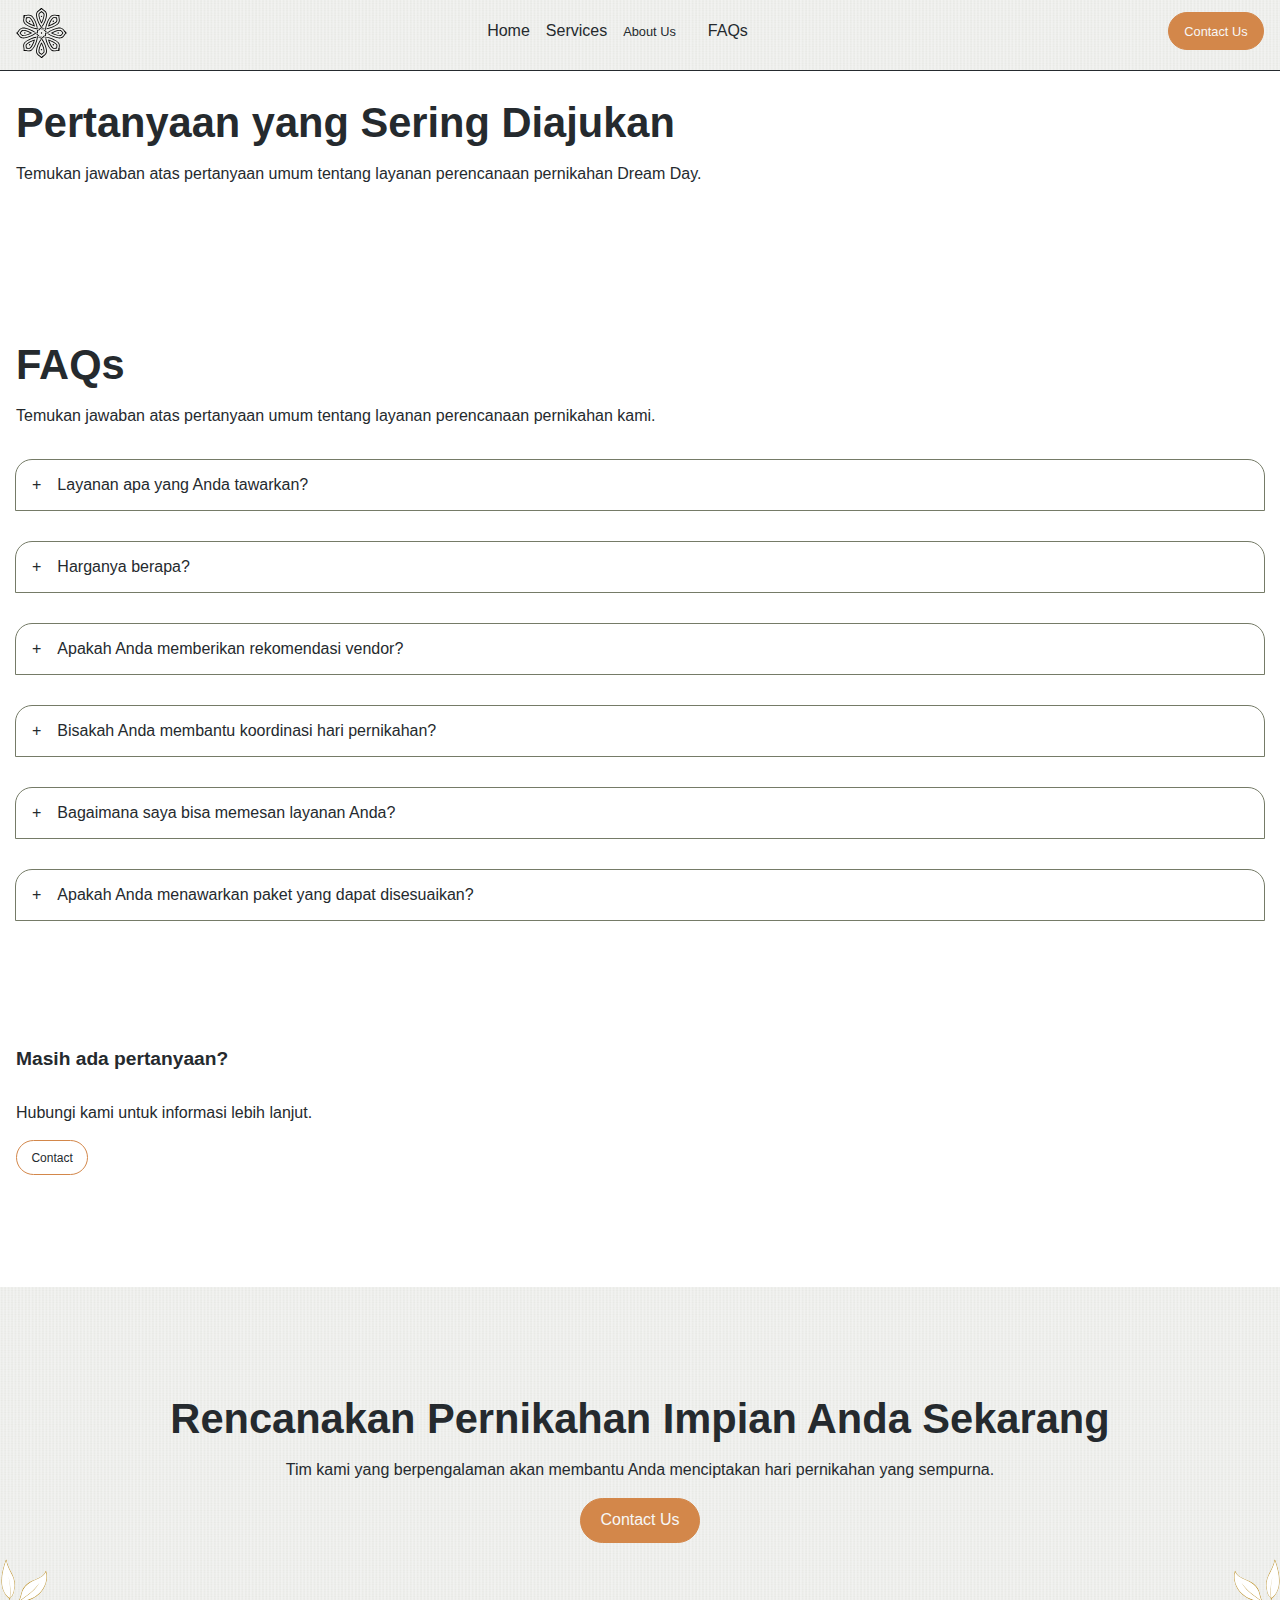
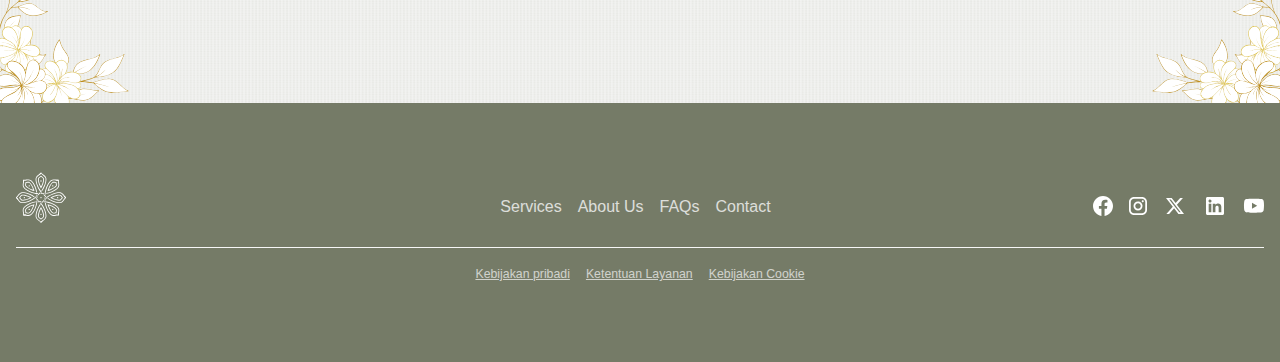
<file: res/faqs.html>
<!DOCTYPE html>
<html lang="en">
 <head>
  <meta charset="UTF-8" />
  <meta name="viewport" content="width=device-width, initial-scale=1.0" />
  <title>Halaman Portfolio 01 | FAQs</title>
  <link rel="stylesheet" href="style.css" />
 </head>
 <body>
  <nav class="bg--accents">
   <div class="logo">
    <svg
     width="51"
     height="50"
     viewBox="0 0 51 50"
     fill="none"
     xmlns="http://www.w3.org/2000/svg"
    >
     <path
      d="M25.9708 25.4709C25.7109 25.7311 25.2892 25.7311 25.029 25.4709C24.7691 25.211 24.7691 24.7893 25.029 24.529C25.2892 24.2691 25.7109 24.2691 25.9708 24.529C26.2308 24.7893 26.2308 25.211 25.9708 25.4709Z"
      fill="black"
     />
     <path
      d="M38.1011 9.14764C37.5648 9.14764 37.1383 9.24863 36.785 9.52121C35.5677 10.4602 34.2162 12.5383 33.1699 15.0805C32.7051 16.2098 32.323 17.3676 32.0491 18.451C33.1322 18.1768 34.29 17.795 35.4192 17.3299C37.9618 16.2836 40.0399 14.9321 40.9789 13.7148C41.5022 13.0366 41.3927 12.0888 41.1508 10.6084C41.0916 10.2468 41.0317 9.88054 40.9884 9.5114C40.6192 9.46803 40.2533 9.40819 39.8914 9.34899C39.1819 9.23312 38.595 9.14764 38.1011 9.14764ZM38.1011 10.0005C38.5525 10.0005 39.1404 10.0908 39.7549 10.1911C39.912 10.2168 40.0712 10.2427 40.232 10.2677C40.2574 10.4292 40.2833 10.5888 40.3093 10.7461C40.5366 12.1388 40.5898 12.8226 40.3036 13.194C39.9009 13.716 39.2202 14.296 38.3353 14.8716C37.4144 15.4703 36.294 16.0477 35.0947 16.5413C34.5065 16.7835 33.9006 17.0057 33.2984 17.2014C33.4941 16.5992 33.7163 15.9936 33.9585 15.405C34.4524 14.2061 35.0298 13.0854 35.6282 12.1644C36.2041 11.2796 36.7841 10.5992 37.3058 10.1965C37.4242 10.1053 37.6214 10.0005 38.1011 10.0005Z"
      fill="black"
     />
     <path
      d="M37.7548 13.6869C37.4949 13.9471 37.0732 13.9471 36.813 13.6869C36.5531 13.427 36.5531 13.0053 36.813 12.745C37.0732 12.4851 37.4949 12.4851 37.7548 12.745C38.0148 13.0053 38.0148 13.427 37.7548 13.6869Z"
      fill="black"
     />
     <path
      d="M43.5274 10.2198C43.3903 9.38208 43.2608 8.59061 43.3767 7.96692C43.4207 7.7317 43.3463 7.49077 43.1779 7.32235C43.0091 7.1536 42.7685 7.07921 42.533 7.12289C42.0021 7.22167 41.3489 7.14252 40.6493 7.03203L40.5163 7.87448C41.2226 7.98624 41.8941 8.06918 42.5102 7.98972C42.4168 8.71344 42.5475 9.5141 42.6856 10.3575C42.9303 11.8547 43.1836 13.4031 42.2104 14.6647C41.6294 15.4179 40.7629 16.1707 39.6343 16.9024C38.6009 17.5729 37.3482 18.2178 36.0115 18.768C34.2127 19.5085 32.3261 20.0528 30.7194 20.313C30.6789 20.6204 30.6504 20.9139 30.6349 21.1915C32.354 20.9383 34.3703 20.3659 36.336 19.5567C37.7404 18.9789 39.0065 18.3264 40.0984 17.6182C41.3078 16.8337 42.2455 16.0153 42.8857 15.1858C44.0852 13.6307 43.7889 11.8186 43.5274 10.2198Z"
      fill="black"
     />
     <path
      d="M30.009 22.2968L30.0153 21.6737L30.0156 21.6693C30.0156 19.8122 30.6732 17.0607 31.7318 14.4884C32.2824 13.1518 32.9273 11.899 33.5975 10.8657C34.3291 9.73733 35.082 8.87051 35.8352 8.28957C37.0971 7.31637 38.6452 7.56932 40.1427 7.81436C41.0564 7.96379 41.9191 8.10468 42.689 7.96158C42.6571 7.96759 42.6105 7.96126 42.5744 7.92517C42.539 7.88971 42.5326 7.84286 42.5383 7.81088L43.377 7.96696C43.4207 7.73173 43.3463 7.49081 43.1778 7.32238C43.0091 7.15364 42.7685 7.07924 42.5333 7.12293C41.9096 7.2388 41.1181 7.10963 40.2801 6.97255C38.6816 6.71105 36.8692 6.41472 35.3144 7.61428C34.4846 8.25443 33.6662 9.19185 32.8817 10.4015C32.1735 11.4935 31.521 12.7595 30.9432 14.1639C29.8649 16.7834 29.207 19.4937 29.1646 21.4695L30.009 22.2968Z"
      fill="black"
     />
     <path
      d="M25.6604 20.517L25.4974 20.6835L24.8297 21.3648L25.5044 21.3715L28.5629 21.3404C28.5718 21.0675 28.5914 20.7826 28.6218 20.4869L25.6604 20.517Z"
      fill="black"
     />
     <path
      d="M45.6199 22.701C45.2406 22.3218 44.8677 22.0916 44.4254 22.0346C42.9004 21.8377 40.4753 22.3518 37.9375 23.4092C36.8105 23.8794 35.7214 24.428 34.7621 25.0001C35.7214 25.5722 36.8105 26.1208 37.9375 26.5907C40.4753 27.6484 42.9004 28.1622 44.4254 27.9656C45.2748 27.8561 45.8675 27.1083 46.7435 25.8907C46.9575 25.5928 47.1737 25.2917 47.4042 25.0001C47.1737 24.7085 46.9575 24.4071 46.7435 24.1095C46.3237 23.5257 45.9691 23.0502 45.6199 22.701ZM45.0168 23.3041C45.3359 23.6233 45.688 24.1029 46.0511 24.6082C46.1442 24.7373 46.2382 24.8684 46.3348 25.0001C46.2382 25.1318 46.1436 25.2632 46.0505 25.3927C45.227 26.5384 44.7813 27.0595 44.3162 27.1197C43.6618 27.2039 42.7706 27.133 41.7379 26.9142C40.6637 26.6863 39.4629 26.3022 38.2659 25.8033C37.6786 25.5586 37.0929 25.2876 36.5287 25.0001C37.0929 24.7126 37.6786 24.4416 38.2659 24.1966C39.4629 23.6977 40.6637 23.3136 41.7379 23.086C42.7706 22.8672 43.6618 22.796 44.3162 22.8805C44.4641 22.8995 44.6774 22.9651 45.0168 23.3041Z"
      fill="black"
     />
     <path
      d="M42.1652 25.666C41.7973 25.666 41.4991 25.3677 41.4991 24.9998C41.4991 24.6323 41.7973 24.3341 42.1652 24.3341C42.5328 24.3341 42.8313 24.6323 42.8313 24.9998C42.8313 25.3677 42.5328 25.666 42.1652 25.666Z"
      fill="black"
     />
     <path
      d="M48.6986 27.2963C49.194 26.6067 49.6623 25.9558 50.1849 25.5968C50.3822 25.4613 50.4999 25.2384 50.4999 25C50.4999 24.762 50.3825 24.5388 50.1849 24.4033C49.7398 24.0977 49.3343 23.5798 48.9173 23.0071L48.2278 23.5089C48.6482 24.087 49.0642 24.6204 49.5562 25C48.9784 25.4458 48.5048 26.1043 48.0059 26.7983C47.1203 28.0301 46.2045 29.3041 44.624 29.508C43.6806 29.6298 42.5355 29.5491 41.2204 29.2686C40.0154 29.0119 38.6737 28.5822 37.3393 28.0263C35.5436 27.2776 33.8255 26.3288 32.505 25.3768C32.259 25.5651 32.0313 25.7529 31.824 25.9378C33.2186 26.9746 35.0491 27.9956 37.0113 28.8134C38.4132 29.3978 39.7694 29.8315 41.0424 30.1031C42.4525 30.4036 43.6939 30.4881 44.7333 30.3539C46.6809 30.1025 47.7529 28.6117 48.6986 27.2963Z"
      fill="black"
     />
     <path
      d="M30.5998 26.2768L31.0449 25.8406L31.0481 25.8374C32.361 24.5245 34.7718 23.0441 37.3394 21.9737C38.6738 21.4178 40.0155 20.9879 41.2204 20.7311C42.5356 20.4509 43.6807 20.3705 44.6241 20.4921C46.2045 20.696 47.1204 21.9699 48.0059 23.2018C48.5463 23.9534 49.0567 24.6632 49.7025 25.1064C49.6756 25.088 49.6471 25.0504 49.6471 25C49.6471 24.9494 49.6759 24.9117 49.7025 24.8933L50.185 25.5968C50.3823 25.4613 50.5 25.2381 50.5 25C50.5 24.7616 50.3826 24.5387 50.185 24.4032C49.6623 24.0442 49.1941 23.3933 48.6986 22.7038C47.753 21.3884 46.681 19.8975 44.7333 19.6462C43.694 19.5119 42.4523 19.5965 41.0425 19.8969C39.7695 20.1685 38.4132 20.6023 37.0114 21.1864C34.3963 22.2764 32.015 23.7273 30.5878 25.0947L30.5998 26.2768Z"
      fill="black"
     />
     <path
      d="M28.7833 21.9436L28.5503 21.9458L27.5964 21.9556L28.0688 22.4374L30.2536 24.5782C30.4524 24.3914 30.668 24.204 30.8988 24.016L28.7833 21.9436Z"
      fill="black"
     />
     <path
      d="M41.3524 37.6011C41.3524 37.0645 41.2517 36.6384 40.9788 36.285C40.0398 35.0677 37.9617 33.7162 35.4195 32.6699C34.2899 32.2051 33.1321 31.8233 32.0491 31.5492C32.3229 32.6322 32.7054 33.79 33.1698 34.9196C34.2164 37.4618 35.568 39.5399 36.7849 40.4789C37.4634 41.0022 38.4113 40.893 39.8916 40.6508C40.2532 40.5916 40.6198 40.5318 40.9886 40.4884C41.0317 40.1196 41.0918 39.7533 41.1507 39.3914C41.2669 38.6823 41.3524 38.095 41.3524 37.6011ZM40.4995 37.6011C40.4995 38.0526 40.4093 38.6405 40.3089 39.255C40.2833 39.4117 40.2573 39.5709 40.2323 39.7321C40.0708 39.7574 39.9113 39.7834 39.7539 39.809C38.3616 40.0366 37.6777 40.0901 37.3064 39.8036C36.784 39.4009 36.204 38.7203 35.6288 37.8354C35.0298 36.9147 34.4523 35.794 33.9587 34.5948C33.7166 34.0065 33.4943 33.4009 33.2987 32.7984C33.9008 32.9941 34.5064 33.2163 35.0947 33.4588C36.2939 33.9524 37.4146 34.5299 38.3356 35.1285C39.2205 35.7038 39.9008 36.2841 40.3035 36.8061C40.395 36.9242 40.4995 37.1215 40.4995 37.6011Z"
      fill="black"
     />
     <path
      d="M36.8131 37.2549C36.5532 36.995 36.5532 36.5733 36.8131 36.3131C37.073 36.0531 37.4947 36.0531 37.755 36.3131C38.0149 36.5733 38.0149 36.995 37.755 37.2549C37.4947 37.5152 37.073 37.5152 36.8131 37.2549Z"
      fill="black"
     />
     <path
      d="M40.2801 43.0274C41.1178 42.8903 41.9093 42.7608 42.533 42.8767C42.7682 42.9207 43.0092 42.8463 43.1776 42.6779C43.3463 42.5092 43.4207 42.2685 43.3767 42.033C43.2783 41.5021 43.3577 40.849 43.4679 40.1493L42.6251 40.0163C42.514 40.7226 42.4307 41.3941 42.5102 42.0102C41.7865 41.9168 40.9858 42.0476 40.1424 42.1859C38.6453 42.4303 37.0968 42.6836 35.8352 41.7104C35.0821 41.1295 34.3292 40.2629 33.5976 39.1346C32.927 38.101 32.2821 36.8482 31.7319 35.5116C30.9914 33.7127 30.4472 31.8264 30.1869 30.2194C29.8795 30.1789 29.586 30.1504 29.3087 30.1349C29.562 31.8543 30.1341 33.8704 30.9433 35.8364C31.5214 37.2405 32.1735 38.5065 32.8818 39.5984C33.6663 40.8081 34.4843 41.7455 35.3141 42.3857C36.8692 43.5852 38.6814 43.2889 40.2801 43.0274Z"
      fill="black"
     />
     <path
      d="M28.2031 29.509L28.8264 29.5153H28.8305C30.6877 29.5153 33.4391 30.1732 36.0114 31.2318C37.3484 31.7821 38.6012 32.4273 39.6342 33.0975C40.7628 33.8291 41.6293 34.582 42.2103 35.3352C43.1835 36.5971 42.9305 38.1452 42.6858 39.6427C42.5361 40.556 42.3952 41.4191 42.5383 42.189C42.5326 42.157 42.5389 42.1105 42.5747 42.0744C42.6105 42.039 42.657 42.0326 42.689 42.0383L42.5332 42.877C42.7684 42.9207 43.0094 42.8463 43.1778 42.6778C43.3462 42.5091 43.4206 42.2685 43.3769 42.0333C43.261 41.4096 43.3905 40.6181 43.5273 39.7801C43.7888 38.1816 44.0854 36.3691 42.8856 34.8144C42.2454 33.9846 41.308 33.1662 40.0986 32.382C39.0064 31.6735 37.7407 31.0213 36.3359 30.4432C33.7165 29.3649 31.0065 28.707 29.0303 28.6646L28.2031 29.509Z"
      fill="black"
     />
     <path
      d="M29.983 25.1605L29.8165 24.9975L29.1352 24.3298L29.1285 25.0044L29.1596 28.063C29.4325 28.0719 29.7174 28.0915 30.0134 28.1219L29.983 25.1605Z"
      fill="black"
     />
     <path
      d="M27.7989 45.1198C28.1782 44.7405 28.4084 44.3676 28.4653 43.9253C28.6623 42.4003 28.1484 39.9752 27.0907 37.4377C26.6206 36.3103 26.0722 35.2216 25.4998 34.262C24.9278 35.2216 24.3791 36.3103 23.9093 37.4377C22.8519 39.9752 22.3377 42.4003 22.5343 43.9253C22.6442 44.7747 23.3917 45.3677 24.6096 46.2434C24.9072 46.4574 25.2083 46.6736 25.4998 46.9041C25.7914 46.6736 26.0928 46.4574 26.3904 46.2434C26.9742 45.8236 27.4497 45.469 27.7989 45.1198ZM27.1958 44.5167C26.8767 44.8358 26.3971 45.1878 25.8918 45.551C25.7626 45.6441 25.6315 45.7381 25.4998 45.8346C25.3681 45.7381 25.2368 45.6434 25.1073 45.5507C23.9615 44.7269 23.4404 44.2811 23.3803 43.8161C23.2961 43.1617 23.367 42.2705 23.5857 41.2381C23.8137 40.1636 24.1977 38.9627 24.6967 37.7657C24.9414 37.1784 25.2124 36.5931 25.4998 36.0289C25.7873 36.5927 26.0586 37.1784 26.303 37.7657C26.8023 38.9627 27.186 40.1636 27.4139 41.2381C27.633 42.2705 27.7039 43.162 27.6197 43.8161C27.6004 43.9639 27.5349 44.1773 27.1958 44.5167Z"
      fill="black"
     />
     <path
      d="M24.834 41.6651C24.834 41.2973 25.1323 40.999 25.5002 40.999C25.868 40.999 26.1659 41.2973 26.1659 41.6651C26.1659 42.033 25.868 42.3312 25.5002 42.3312C25.1323 42.3312 24.834 42.033 24.834 41.6651Z"
      fill="black"
     />
     <path
      d="M23.204 48.1986C23.8932 48.6941 24.5444 49.1623 24.9034 49.685C25.0386 49.8822 25.2618 50 25.4999 50C25.7383 50 25.9611 49.8825 26.0966 49.685C26.4025 49.2399 26.9204 48.8343 27.4928 48.4174L26.991 47.7278C26.4129 48.1483 25.8795 48.5643 25.4999 49.0562C25.0541 48.4785 24.3959 48.0052 23.7016 47.5059C22.4698 46.6204 21.1961 45.7048 20.9923 44.1241C20.8704 43.1806 20.9508 42.0355 21.2313 40.7204C21.488 39.5158 21.918 38.1738 22.4739 36.8393C23.2223 35.044 24.1715 33.3252 25.1234 32.005C24.9351 31.759 24.7473 31.5314 24.5621 31.324C23.5256 32.7186 22.5046 34.5491 21.6865 36.5114C21.1024 37.9129 20.6684 39.2692 20.3971 40.5425C20.0966 41.9526 20.0121 43.1939 20.1463 44.2333C20.3974 46.181 21.8885 47.2529 23.204 48.1986Z"
      fill="black"
     />
     <path
      d="M24.2231 30.0998L24.6593 30.5449L24.6625 30.5481C25.9754 31.861 27.4558 34.2718 28.5262 36.8393C29.0824 38.1738 29.512 39.5158 29.7688 40.7204C30.049 42.0355 30.1294 43.1806 30.0078 44.1241C29.8039 45.7048 28.53 46.6204 27.2981 47.5059C26.5465 48.0463 25.8367 48.5567 25.3935 49.2025C25.4119 49.1759 25.4496 49.1471 25.4999 49.1471C25.5505 49.1471 25.5882 49.1759 25.6066 49.2025L24.9031 49.685C25.0386 49.8822 25.2618 50 25.4999 50C25.7383 50 25.9612 49.8825 26.0967 49.685C26.4557 49.1623 27.1066 48.6941 27.7961 48.1986C29.1112 47.2529 30.6024 46.181 30.8537 44.2333C30.9877 43.1939 30.9035 41.9523 30.6027 40.5425C30.3314 39.2692 29.8976 37.9129 29.3132 36.5114C28.2235 33.8966 26.7726 31.5149 25.4052 30.0877L24.2231 30.0998Z"
      fill="black"
     />
     <path
      d="M28.5565 28.2835L28.5539 28.0502L28.5444 27.0966L28.0626 27.5687L25.9221 29.7538C26.1086 29.9526 26.296 30.1682 26.4841 30.3987L28.5565 28.2835Z"
      fill="black"
     />
     <path
      d="M12.8989 40.8525C13.4355 40.8525 13.8616 40.7515 14.215 40.479C15.4323 39.54 16.7838 37.4619 17.8301 34.9196C18.2949 33.79 18.6767 32.6323 18.9508 31.5492C17.8678 31.8231 16.71 32.2052 15.5804 32.6699C13.0382 33.7163 10.9601 35.0681 10.0211 36.2851C9.49777 36.9635 9.60699 37.9111 9.84918 39.3915C9.90838 39.7533 9.96822 40.1196 10.0116 40.4885C10.3804 40.5318 10.7467 40.5917 11.1086 40.6509C11.8177 40.7667 12.405 40.8525 12.8989 40.8525ZM12.8989 39.9996C12.4474 39.9996 11.8595 39.9094 11.245 39.8091C11.0883 39.7834 10.9291 39.7575 10.7679 39.7321C10.7426 39.5707 10.7166 39.4111 10.691 39.2541C10.4634 37.8614 10.4099 37.1776 10.6964 36.8062C11.0991 36.2841 11.7797 35.7041 12.6646 35.1286C13.5853 34.5299 14.706 33.9525 15.9052 33.4589C16.4938 33.2164 17.0991 32.9941 17.7016 32.7985C17.5059 33.4006 17.2837 34.0063 17.0412 34.5948C16.5476 35.7941 15.9705 36.9148 15.3715 37.8354C14.7962 38.7203 14.2159 39.401 13.6939 39.8037C13.5758 39.8949 13.3785 39.9996 12.8989 39.9996Z"
      fill="black"
     />
     <path
      d="M13.2451 36.3132C13.505 36.0533 13.9267 36.0533 14.187 36.3132C14.4469 36.5731 14.4469 36.9948 14.187 37.255C13.9267 37.515 13.505 37.515 13.2451 37.255C12.9849 36.9948 12.9849 36.5731 13.2451 36.3132Z"
      fill="black"
     />
     <path
      d="M7.47259 39.7803C7.60967 40.618 7.73884 41.4095 7.62297 42.0332C7.57928 42.2684 7.65368 42.5093 7.8221 42.6778C7.99053 42.8462 8.23146 42.9206 8.467 42.8772C8.99792 42.7781 9.65105 42.8576 10.3507 42.9681L10.4837 42.1253C9.77736 42.0139 9.10588 41.9306 8.48948 42.0101C8.58319 41.2864 8.45212 40.486 8.3144 39.6426C8.06936 38.1451 7.81609 36.597 8.7896 35.3351C9.37055 34.5822 10.2374 33.8294 11.3654 33.0974C12.399 32.4272 13.6518 31.7823 14.9884 31.2321C16.7873 30.4916 18.6736 29.9474 20.2806 29.6871C20.3211 29.3797 20.3496 29.0859 20.3651 28.8086C18.6457 29.0619 16.6296 29.6339 14.6639 30.4431C13.2595 31.0212 11.9935 31.6737 10.9016 32.3819C9.69189 33.1661 8.75415 33.9845 8.11432 34.8143C6.91476 36.3694 7.21108 38.1816 7.47259 39.7803Z"
      fill="black"
     />
     <path
      d="M20.9911 27.7032L20.9847 28.3266V28.3307C20.9847 30.1878 20.3269 32.9393 19.2682 35.5116C18.718 36.8483 18.0728 38.101 17.4025 39.1343C16.6709 40.2627 15.918 41.1295 15.1649 41.7104C13.9029 42.684 12.3548 42.4304 10.8573 42.186C9.94398 42.0362 9.08096 41.8953 8.31101 42.0384C8.34298 42.0324 8.38952 42.0391 8.4253 42.0745C8.46107 42.1103 8.4674 42.1572 8.46171 42.1888L7.62306 42.033C7.57937 42.2683 7.65377 42.5092 7.82219 42.6776C7.99062 42.8464 8.23154 42.9208 8.46677 42.8771C9.09045 42.7609 9.88193 42.8904 10.7199 43.0275C12.3184 43.289 14.1309 43.5856 15.6857 42.3854C16.5154 41.7456 17.3338 40.8082 18.118 39.5985C18.8266 38.5066 19.4787 37.2405 20.0568 35.8361C21.1351 33.2166 21.7933 30.5066 21.8354 28.5305L20.9911 27.7032Z"
      fill="black"
     />
     <path
      d="M25.3396 29.483L25.5026 29.3164L26.1703 28.6351L25.4956 28.6285L22.4371 28.6595C22.4282 28.9324 22.4086 29.2174 22.3782 29.5134L25.3396 29.483Z"
      fill="black"
     />
     <path
      d="M5.38025 27.2989C5.75952 27.6782 6.13247 27.9084 6.57474 27.9654C8.09944 28.1623 10.5248 27.6485 13.0623 26.5907C14.1897 26.1209 15.2784 25.5719 16.238 24.9999C15.2784 24.4278 14.1897 23.8791 13.0623 23.4093C10.5248 22.3519 8.09944 21.8378 6.57474 22.0347C5.72533 22.1442 5.13236 22.8917 4.25667 24.1096C4.04266 24.4072 3.82611 24.7083 3.59595 24.9999C3.82611 25.2918 4.04266 25.5928 4.25667 25.8904C4.67615 26.4742 5.03105 26.9497 5.38025 27.2989ZM5.98335 26.6958C5.66423 26.3767 5.31218 25.8974 4.94874 25.3918C4.85598 25.2626 4.76163 25.1316 4.66539 24.9999C4.76195 24.8682 4.85629 24.7368 4.94937 24.6076C5.77282 23.4616 6.2189 22.9405 6.68397 22.8803C7.33804 22.7961 8.22956 22.867 9.26196 23.0858C10.3365 23.3137 11.5373 23.6977 12.7343 24.1967C13.3216 24.4414 13.907 24.7124 14.4711 24.9999C13.907 25.2873 13.3216 25.5583 12.7343 25.8034C11.5373 26.3023 10.3365 26.6863 9.26196 26.914C8.22956 27.1331 7.33804 27.204 6.68397 27.1198C6.5358 27.1004 6.32242 27.0352 5.98335 26.6958Z"
      fill="black"
     />
     <path
      d="M8.83481 24.3341C9.20268 24.3341 9.50091 24.6323 9.50091 25.0002C9.50091 25.3677 9.20268 25.666 8.83481 25.666C8.46693 25.666 8.1687 25.3677 8.1687 25.0002C8.1687 24.6323 8.46693 24.3341 8.83481 24.3341Z"
      fill="black"
     />
     <path
      d="M2.3014 22.7039C1.80593 23.3932 1.3377 24.0444 0.815007 24.4034C0.617772 24.5386 0.5 24.7618 0.5 24.9999C0.5 25.2382 0.617455 25.4611 0.815007 25.5966C1.26013 25.9024 1.666 26.4204 2.08263 26.9931L2.77217 26.4913C2.35174 25.9129 1.93574 25.3794 1.44376 24.9999C2.02185 24.5541 2.49515 23.8959 2.9941 23.2016C3.8796 21.9701 4.79518 20.6961 6.37592 20.4922C7.31935 20.3704 8.46446 20.4508 9.77958 20.7313C10.9842 20.988 12.3262 21.4179 13.6607 21.9739C15.456 22.7223 17.1748 23.6714 18.495 24.6234C18.741 24.4351 18.9686 24.2473 19.176 24.0621C17.7814 23.0256 15.9509 22.0046 13.9886 21.1865C12.5871 20.6024 11.2308 20.1684 9.9575 19.897C8.54741 19.5966 7.30606 19.5121 6.26669 19.6463C4.31903 19.8977 3.24705 21.3885 2.3014 22.7039Z"
      fill="black"
     />
     <path
      d="M20.4002 23.7231L19.9551 24.1594L19.9519 24.1625C18.639 25.4754 16.2282 26.9558 13.6607 28.0262C12.3262 28.5821 10.9842 29.0121 9.77958 29.2688C8.46446 29.549 7.31935 29.6297 6.37591 29.5078C4.79518 29.3039 3.8796 28.03 2.9941 26.7981C2.45368 26.0466 1.94333 25.3368 1.29749 24.8935C1.3244 24.9119 1.35258 24.9496 1.35258 24.9999C1.35258 25.0506 1.3244 25.0882 1.29749 25.1066L0.815008 24.4031C0.617772 24.5386 0.5 24.7618 0.5 24.9999C0.5 25.2383 0.617456 25.4612 0.815008 25.5967C1.3377 25.9557 1.80594 26.6066 2.3014 27.2961C3.24705 28.6116 4.31903 30.1024 6.26669 30.3538C7.30606 30.488 8.54772 30.4035 9.9575 30.103C11.2308 29.8314 12.5871 29.3977 13.9886 28.8136C16.6034 27.7235 18.9851 26.2726 20.4123 24.9052L20.4002 23.7231Z"
      fill="black"
     />
     <path
      d="M22.2165 28.0565L22.4498 28.0543L23.4034 28.0445L22.9313 27.5626L20.7465 25.4218C20.5474 25.6086 20.3318 25.796 20.1013 25.9841L22.2165 28.0565Z"
      fill="black"
     />
     <path
      d="M9.64758 12.3988C9.64758 12.9354 9.74858 13.3619 10.0208 13.7149C10.9602 14.9322 13.0383 16.2837 15.5805 17.33C16.7098 17.7948 17.8675 18.1769 18.9506 18.4507C18.6767 17.3677 18.2949 16.2099 17.8299 15.0803C16.7835 12.5384 15.432 10.46 14.2147 9.521C13.5366 8.99768 12.5887 9.10722 11.1083 9.34909C10.7468 9.40829 10.3805 9.46813 10.0113 9.5115C9.96797 9.88033 9.90814 10.2466 9.84893 10.6085C9.73306 11.318 9.64758 11.9049 9.64758 12.3988ZM10.5005 12.3988C10.5005 11.9473 10.5907 11.3594 10.6911 10.7449C10.7167 10.5882 10.7427 10.429 10.7677 10.2678C10.9291 10.2425 11.0887 10.2165 11.246 10.1909C12.6387 9.96328 13.3226 9.90977 13.6939 10.1963C14.216 10.599 14.796 11.2797 15.3715 12.1645C15.9702 13.0852 16.5477 14.2059 17.0412 15.4051C17.2834 15.9937 17.5057 16.5993 17.7013 17.2015C17.0992 17.0058 16.4935 16.7836 15.905 16.5411C14.7061 16.0475 13.5853 15.4704 12.6644 14.8714C11.7795 14.2961 11.0988 13.7158 10.6964 13.1938C10.605 13.0757 10.5005 12.8784 10.5005 12.3988Z"
      fill="black"
     />
     <path
      d="M14.1868 12.7451C14.4468 13.0051 14.4468 13.4267 14.1868 13.687C13.9269 13.9469 13.5052 13.9469 13.245 13.687C12.9851 13.4267 12.9851 13.0051 13.245 12.7451C13.5052 12.4849 13.9269 12.4849 14.1868 12.7451Z"
      fill="black"
     />
     <path
      d="M10.7198 6.97258C9.88178 7.10966 9.09062 7.23915 8.46693 7.12296C8.23171 7.07927 7.99047 7.15367 7.82236 7.32209C7.65361 7.49052 7.57922 7.73144 7.62291 7.96699C7.72168 8.49791 7.64253 9.15104 7.53204 9.8507L8.37449 9.98367C8.48625 9.27736 8.56919 8.60587 8.48973 7.98947C9.21345 8.08318 10.0141 7.95243 10.8575 7.81439C12.3547 7.56935 13.9028 7.31608 15.1647 8.28959C15.9179 8.87054 16.6707 9.73736 17.4024 10.8657C18.0726 11.899 18.7178 13.1518 19.268 14.4884C20.0085 16.2873 20.5528 18.1735 20.813 19.7806C21.1201 19.8211 21.4139 19.8496 21.6915 19.8651C21.438 18.1457 20.8659 16.1296 20.0567 14.1639C19.4789 12.7595 18.8264 11.4938 18.1182 10.4016C17.3337 9.19219 16.5153 8.25414 15.6858 7.61431C14.1307 6.41475 12.3186 6.71107 10.7198 6.97258Z"
      fill="black"
     />
     <path
      d="M22.7968 20.4911L22.1734 20.4847H22.1693C20.3122 20.4847 17.5607 19.8269 14.9884 18.7682C13.6517 18.218 12.399 17.5727 11.3656 16.9025C10.2373 16.1709 9.37049 15.418 8.78954 14.6649C7.81634 13.4029 8.0693 11.8548 8.31434 10.3573C8.46377 9.44397 8.60465 8.58095 8.46156 7.811C8.46757 7.84298 8.46124 7.88951 8.42515 7.92529C8.38969 7.96106 8.34283 7.9674 8.31086 7.9617L8.46694 7.12305C8.23171 7.07936 7.99047 7.15376 7.82236 7.32219C7.65362 7.49061 7.57922 7.73154 7.62291 7.96708C7.73878 8.59045 7.60961 9.38192 7.47253 10.2199C7.21102 11.8184 6.9147 13.6309 8.11426 15.186C8.7544 16.0154 9.69182 16.8338 10.9015 17.618C11.9934 18.3265 13.2595 18.9787 14.6639 19.5568C17.2833 20.6351 19.9937 21.2933 21.9695 21.3354L22.7968 20.4911Z"
      fill="black"
     />
     <path
      d="M21.017 24.8395L21.1835 25.0029L21.8648 25.6702L21.8715 24.9956L21.8405 21.937C21.5676 21.9281 21.2826 21.9085 20.9869 21.8784L21.017 24.8395Z"
      fill="black"
     />
     <path
      d="M23.201 4.88032C22.8217 5.2596 22.5916 5.63254 22.5346 6.07482C22.3377 7.59951 22.8515 10.0249 23.9092 12.5624C24.3794 13.6898 24.928 14.7785 25.5001 15.7381C26.0722 14.7785 26.6208 13.6898 27.0906 12.5624C28.1484 10.0249 28.6622 7.59951 28.4656 6.07482C28.3557 5.2254 27.6086 4.63243 26.3904 3.75674C26.0931 3.54273 25.7917 3.32618 25.5001 3.09602C25.2085 3.32618 24.9071 3.54273 24.6095 3.75674C24.0257 4.17654 23.5502 4.53112 23.201 4.88032ZM23.8041 5.48342C24.1232 5.1643 24.6029 4.81225 25.1082 4.44881C25.2373 4.35605 25.3684 4.2617 25.5001 4.16546C25.6318 4.26202 25.7632 4.35636 25.8927 4.44944C27.0384 5.27289 27.5595 5.71897 27.6197 6.18404C27.7042 6.83811 27.633 7.72963 27.4142 8.76203C27.1863 9.83654 26.8022 11.0374 26.3033 12.2344C26.0582 12.8217 25.7876 13.407 25.5001 13.9712C25.2126 13.407 24.9416 12.8217 24.6966 12.2344C24.1976 11.0374 23.8136 9.83654 23.586 8.76203C23.3672 7.72963 23.296 6.83811 23.3805 6.18404C23.3995 6.03587 23.4647 5.82281 23.8041 5.48342Z"
      fill="black"
     />
     <path
      d="M26.1659 8.33481C26.1659 8.70269 25.868 9.00092 25.4998 9.00092C25.1323 9.00092 24.834 8.70269 24.834 8.33481C24.834 7.96693 25.1323 7.6687 25.4998 7.6687C25.868 7.6687 26.1659 7.96693 26.1659 8.33481Z"
      fill="black"
     />
     <path
      d="M27.7962 1.80142C27.1066 1.30595 26.4557 0.837717 26.0967 0.315027C25.9612 0.117792 25.7383 2.09808e-05 25.5 2.09808e-05C25.2619 2.09808e-05 25.0387 0.117476 24.9032 0.315027C24.5974 0.760153 24.0797 1.16602 23.507 1.58265L24.0088 2.2725C24.5869 1.85176 25.1204 1.43576 25.5 0.943775C25.9457 1.52187 26.6042 1.99517 27.2982 2.49412C28.53 3.37962 29.804 4.2952 30.0079 5.87593C30.1295 6.81937 30.049 7.96448 29.7685 9.2796C29.5118 10.4842 29.0822 11.8266 28.5262 13.1607C27.7775 14.9564 26.8284 16.6748 25.8767 17.995C26.0651 18.241 26.2528 18.4689 26.438 18.676C27.4742 17.2814 28.4955 15.4509 29.3133 13.489C29.8977 12.0871 30.3314 10.7308 30.6028 9.45752C30.9032 8.04774 30.9877 6.80608 30.8538 5.76671C30.6024 3.81905 29.1113 2.74707 27.7962 1.80142Z"
      fill="black"
     />
     <path
      d="M26.7769 19.9002L26.3406 19.4551L26.3374 19.4519C25.0245 18.139 23.5442 15.7282 22.4738 13.1607C21.9178 11.8265 21.4879 10.4842 21.2312 9.27958C20.951 7.96447 20.8703 6.81936 20.9921 5.87592C21.196 4.29519 22.47 3.37961 23.7018 2.4941C24.4534 1.95368 25.1632 1.44334 25.6064 0.797813C25.5881 0.824406 25.5504 0.8529 25.5001 0.852583C25.4494 0.8529 25.4117 0.824406 25.3934 0.797497L26.0968 0.315014C25.9613 0.117777 25.7381 5.72205e-06 25.5001 5.72205e-06C25.2617 5.72205e-06 25.0388 0.117462 24.9033 0.315014C24.5443 0.837704 23.8934 1.30594 23.2038 1.8014C21.8884 2.74706 20.3976 3.81903 20.1462 5.7667C20.012 6.80606 20.0965 8.04773 20.3969 9.4575C20.6686 10.7308 21.1023 12.0871 21.6864 13.489C22.7764 16.1034 24.2274 18.4851 25.5947 19.9123L26.7769 19.9002Z"
      fill="black"
     />
     <path
      d="M22.4435 21.7166L22.4457 21.9496L22.4555 22.9035L22.9374 22.4311L25.0781 20.2463C24.8914 20.0475 24.7039 19.8319 24.5159 19.6014L22.4435 21.7166Z"
      fill="black"
     />
    </svg>
   </div>

   <ul class="nav-content-desktop">
    <li><a href="../index.html">Home</a></li>
    <li><a href="service.html">Services</a></li>
    <li><a href="about.html">About Us</a></li>
    <li><a href="faqs.html">FAQs</a></li>
   </ul>

   <a href="contact.html" class="btn accents">Contact Us</a>

   <label for="nav-drop" class="nav-label"><div class="nav-btn"></div></label>
  </nav>

  <section class="nav-container bg--accents">
   <input type="checkbox" name="nav-menu" id="nav-drop" class="nav-input" />
   <ul class="nav-content">
    <li><a href="../index.html">Home</a></li>
    <li><a href="service.html">Services</a></li>
    <li><a href="about.html">About Us</a></li>
    <li><a href="faqs.html">FAQs</a></li>
   </ul>
  </section>

  <!-- content -->

  <section class="zero-faq">
   <h1>Pertanyaan yang Sering Diajukan</h1>
   <p>
    Temukan jawaban atas pertanyaan umum tentang layanan perencanaan pernikahan
    Dream Day.
   </p>
  </section>

  <section class="one-faq">
   <div>
    <h1>FAQs</h1>
    <p>
     Temukan jawaban atas pertanyaan umum tentang layanan perencanaan pernikahan
     kami.
    </p>
   </div>

   <div>
    <div>
     <div class="drop-down">
      <label for="faq-1">Layanan apa yang Anda tawarkan?</label>
      <input type="radio" name="faq" id="faq-1" />
      <div class="faq-content">
       <span>Lorem ipsum dolor</span> sit amet consectetur
       <span>adipisicing elit.</span> Possimus mollitia
       <strong>porro cumque reiciendis</strong>s accusamus quam quas iure! Aut
       dolorem, necessitatibus esse aspernatur veniam illum
       <strong>quibusdam consequatur</strong> corrupti
       <strong>sequiiusto dolore explicabo at quaerat architecto.</strong>
       Voluptatum facilis sit illo?
      </div>
     </div>
    </div>

    <div class="drop-down">
     <label for="faq-2">Harganya berapa?</label>
     <input type="radio" name="faq" id="faq-2" />
     <div class="faq-content">
      Lorem ipsum dolor sit amet, consectetur adipisicing elit. Doloremque?
     </div>
    </div>

    <div class="drop-down">
     <label for="faq-3">Apakah Anda memberikan rekomendasi vendor?</label>
     <input type="radio" name="faq" id="faq-3" />
     <div class="faq-content">
      <span>Lorem ipsum dolor</span> sit amet consectetur adipisicing elit.
      Maiores nemo iusto veritatis ipsam, velit id eos unde! Nobis consequatur
      eum ipsum a.
     </div>
    </div>

    <div class="drop-down">
     <label for="faq-4"
      >Bisakah Anda membantu koordinasi hari pernikahan?</label
     >
     <input type="radio" name="faq" id="faq-4" />
     <div class="faq-content">
      Lorem <span>ipsum dolor sit amet</span> consectetur
      <strong>adipisicing elit.</strong> Facere, exercitationem dicta?
     </div>
    </div>

    <div class="drop-down">
     <label for="faq-5">Bagaimana saya bisa memesan layanan Anda?</label>
     <input type="radio" name="faq" id="faq-5" />
     <div class="faq-content">
      Lorem ipsum dolor sit
      <strong>amet consectetur adipisicing elit. Corrupti praesentium</strong>
      debitis non alias <span> aliquam voluptatem</span> possimus quibusdam,
      consequatur modi ducimus.
     </div>
    </div>

    <div class="drop-down">
     <label for="faq-6"
      >Apakah Anda menawarkan paket yang dapat disesuaikan?</label
     >
     <input type="radio" name="faq" id="faq-6" />
     <div class="faq-content">
      Lorem ipsum dolor sit amet consectetur adipisicing elit. Mollitia vitae
      fugit velit dolorum natus
      <strong
       >sit reiciendis modi quos laborum qui culpa ipsum, minima unde nihil
       iste, maxime</strong
      >
      ratione odio dicta.
     </div>
    </div>
   </div>
  </section>

  <section class="three-faq">
   <h5>Masih ada pertanyaan?</h5>
   <p>Hubungi kami untuk informasi lebih lanjut.</p>
   <a href="contact.html" class="btn">Contact</a>
  </section>

  <!-- footer -->

  <section class="footer bg--accents">
   <div>
    <h1>Rencanakan Pernikahan Impian Anda Sekarang</h1>
    <p>
     Tim kami yang berpengalaman akan membantu Anda menciptakan hari pernikahan
     yang sempurna.
    </p>
    <a href="contact.html" class="btn accents">Contact Us</a>
   </div>

   <div class="bg--decorate-accents">
    <div>
     <div>
      <svg
       width="129"
       height="152"
       viewBox="0 0 129 152"
       fill="none"
       xmlns="http://www.w3.org/2000/svg"
      >
       <path
        d="M39.3181 34.0321C44.7782 28.679 47.4863 20.743 45.815 13.2451C43.0249 19.3061 35.417 20.4348 30.1709 23.6553C26.6807 25.7955 23.815 28.6704 22.4807 32.6123C21.4352 35.6974 21.1625 39.0153 19.3915 41.7457C26.7857 36.4057 34.1565 31.4947 39.3917 23.7215C39.4318 23.6548 39.5442 23.7124 39.5069 23.7846C36.0803 30.8061 29.1545 35.5741 22.9516 39.95C21.8242 40.7458 20.6951 41.5461 19.581 42.3571C26.852 41.7209 34.0224 39.2316 39.3181 34.0321ZM8.47047 17.7959C8.45783 17.7282 8.55393 17.7171 8.57247 17.7817C10.3253 24.1464 10.9619 31.2537 10.3434 38.1938C13.4417 35.9081 13.9615 30.5716 14.2556 27.0596C14.5447 23.5603 13.7276 20.2731 12.3498 17.08C10.1766 12.0517 7.02914 7.38221 6.07311 1.92855C1.97251 13.958 -1.74662 29.8486 9.60591 39.0906C9.72864 38.1655 9.83226 37.2278 9.90648 36.2789C10.3829 30.0502 9.75294 23.8937 8.47047 17.7959ZM46.3389 52.7364C41.5607 53.0218 38.1003 48.7429 34.2887 46.351C28.6441 42.8108 24.1205 46.4329 18.6822 47.7268C22.5841 47.7319 26.4654 48.658 29.9962 50.538C30.0967 50.5911 30.0381 50.7563 29.9321 50.7063C26.2619 48.9895 22.3577 48.1219 18.4341 48.1613C22.2916 52.4479 26.2977 55.8669 32.3733 56.1786C37.2485 56.4313 42.1019 55.106 46.3389 52.7364ZM-5.09389 49.1451C-7.55284 44.9025 -11.0574 41.0788 -11.6541 36.095C-13.7078 40.7099 -14.8144 45.5906 -14.9346 50.6613C-14.4526 50.7735 -13.973 50.9038 -13.5037 51.0736C-12.3387 51.5 -11.2861 52.1725 -10.3672 52.9905C-11.3422 49.9272 -11.4924 46.5198 -11.0234 43.368C-11.0118 43.3003 -10.9143 43.3089 -10.9175 43.3802C-11.1731 46.8922 -10.7158 50.0899 -9.85626 53.4796C-9.44357 53.8975 -9.05299 54.3501 -8.70386 54.8205C-5.94532 58.5568 -5.3556 63.5088 -5.36665 68.0434C-5.25711 68.2349 -5.15291 68.4284 -5.04732 68.6179C-1.60215 62.4659 -1.52123 55.296 -5.09389 49.1451ZM-19.2918 52.9178C-19.3445 52.8784 -19.2894 52.798 -19.2312 52.8349C-13.7725 56.6844 -9.17891 61.7 -5.74361 67.4179C-6.27116 62.7064 -6.60214 57.7954 -9.99066 54.1213C-12.1609 51.7658 -14.8265 51.2226 -17.8611 50.7118C-18.7648 50.5582 -21.7989 49.5811 -21.8536 49.5599C-21.8504 49.6912 -22.0657 55.3369 -21.9067 56.6202C-21.5958 59.1167 -20.5156 61.5035 -18.962 63.4694C-15.6394 67.6811 -10.5395 69.4101 -5.3475 69.4273C-8.79543 63.0642 -13.5007 57.4958 -19.2918 52.9178ZM15.0811 70.6323C16.691 68.726 17.7621 66.4165 18.4916 64.0433C18.717 63.3158 20.5708 57.325 19.6775 56.8289C19.4061 56.6819 17.7116 57.2614 17.321 57.3139C16.3044 57.4549 15.2787 57.5196 14.2623 57.6605C11.5845 58.0415 9.134 59.1258 7.34391 61.2134C3.82333 65.3206 4.54332 70.8374 4.94499 75.8283C7.19233 70.368 10.6945 65.4267 15.2155 61.6348C15.2809 61.5782 15.3616 61.6813 15.301 61.7399C10.9484 65.745 7.65454 70.5691 5.51789 75.8409C6.50216 75.2932 7.78838 75.0633 8.79554 74.7839C11.3115 74.0953 13.4038 72.6144 15.0811 70.6323ZM23.6946 80.5549C23.724 80.5033 23.8115 80.5513 23.7908 80.6059C20.8946 87.2716 18.9873 94.1329 18.7432 101.428C18.6988 102.677 18.7069 103.927 18.7554 105.172C19.7957 103.145 21.3044 101.502 22.8949 99.8483C25.4691 97.1705 27.4432 94.426 28.5547 90.8271C30.5514 84.3857 30.7288 77.1273 30.3276 70.3994C27.2566 75.6459 21.0673 77.7593 17.2634 82.3935C11.7147 89.1613 15.0341 97.4342 18.1436 104.519C18.1349 103.573 18.144 102.643 18.1738 101.734C18.4189 94.4497 20.1443 86.9559 23.6946 80.5549ZM42.8674 99.4401C43.5227 98.3432 44.0467 97.2003 44.8307 96.2823C43.7475 96.547 42.6103 96.5258 41.4194 96.3929C38.5874 96.07 35.9631 95.5188 33.1246 96.2333C26.2325 97.9678 22.3174 104.215 21.9602 110.975C24.9315 105.296 30.4969 101.077 36.9039 99.9554C37.0157 99.9403 37.0399 100.104 36.9331 100.13C30.5747 101.616 25.3697 105.786 22.4522 111.4C27.5973 109.854 33.4232 108.703 37.7483 105.4C39.847 103.801 41.5159 101.69 42.8674 99.4401ZM-4.99896 86.1712C-7.44982 85.3062 -10.057 84.949 -12.7267 85.2471C-16.6035 85.6796 -19.7805 87.4298 -22.911 89.6498C-22.9525 89.6822 -23.0221 89.6261 -22.9823 89.5842C-18.3961 84.5655 -11.0402 83.5813 -4.82706 85.6978C-4.8014 85.6549 -4.76844 85.6195 -4.72503 85.6069C-9.45778 82.1747 -15.8217 80.227 -20.9875 84.0173C-24.9006 86.8861 -25.4988 92.1877 -28.6265 95.7088C-20.6919 93.6509 -8.07881 95.7219 -4.99896 86.1712ZM-18.7139 108.174C-18.9105 108.185 -18.9645 107.885 -18.7644 107.866C-12.1103 107.244 -5.1383 107.941 1.41673 109.919C-2.36911 105.006 -7.93533 101.866 -14.3506 102.68C-19.532 103.341 -24.2124 105.964 -29.4303 106.38C-20.7187 112.282 -7.45298 119.681 1.66895 110.67C-4.79272 108.574 -11.5868 107.675 -18.7139 108.174ZM-30.2032 105.897C-23.6841 105.69 -17.8715 101.618 -11.2816 102.044C-6.01755 102.388 -0.647107 105.399 1.93774 110.08C2.02753 110.109 10.9876 113.676 14.6325 116.177C8.37295 109.514 3.565 101.471 0.908909 92.9123C0.468988 91.5072 0.0985393 90.0849 -0.218657 88.6495C-1.55557 87.7148 -2.98744 86.9407 -4.48049 86.3647C-7.63632 96.5652 -21.4484 93.9298 -29.3569 96.4354C-29.6253 96.5202 -29.8394 96.212 -29.6172 96.0084C-25.2048 91.9346 -25.0946 84.9015 -19.0186 82.3925C-13.8454 80.2563 -8.06026 82.1075 -4.10708 85.7908C-4.05103 85.8458 -1.539 87.1049 -0.387562 87.8825C-1.03217 84.7479 -1.39098 81.5588 -1.42275 78.3697C-1.48432 78.3414 -3.69538 72.5573 -5.08876 69.9209C-10.2504 70.1275 -15.5075 68.2804 -18.9377 64.3111C-20.4953 62.5074 -21.6388 60.3373 -22.1794 58.0127C-22.8939 54.9478 -21.9753 51.8289 -22.6918 48.7823C-22.7448 48.5549 -22.4563 48.4054 -22.2824 48.5297C-20.2231 50.0298 -17.7711 50.0869 -15.3968 50.5618C-15.2681 45.1283 -14.0388 39.8758 -11.7211 34.9622C-11.6213 34.75 -11.22 34.7207 -11.2054 35.0102C-10.9593 41.7033 -5.26876 46.1661 -3.00619 52.119C-0.902894 57.655 -1.56327 64.0641 -4.8393 68.9912C-4.75996 69.1373 -2.22819 74.3221 -1.40953 76.6998C-1.31065 72.8918 -0.739665 69.0963 0.381532 65.4095C1.61525 61.3665 3.46097 57.7742 5.78219 54.5371C5.74015 54.4825 9.33964 46.2424 9.51491 39.7439C-2.66929 30.1841 1.63243 13.1734 5.92921 0.795281C6.01309 0.562867 6.3804 0.597223 6.41056 0.844795C7.29475 7.98396 12.1902 13.5963 14.1441 20.3797C15.2197 24.1363 14.8528 27.7887 14.0971 31.5766C13.5654 34.2372 12.89 37.3 10.3055 38.6076C9.8074 43.7354 8.62462 48.7656 6.69259 53.326C7.82036 51.8754 9.04342 50.4901 10.3561 49.1724C10.3683 49.1532 10.3859 49.1314 10.4111 49.1168C12.366 47.164 14.4981 45.3517 16.7853 43.6515C17.278 43.2817 17.7716 42.9214 18.2658 42.5617C20.5915 39.2493 20.7097 35.3043 22.1305 31.6266C23.2466 28.7467 25.2706 26.4114 27.7216 24.5718C33.3468 20.36 42.964 19.5668 45.6437 12.2841C45.7407 12.0179 46.0873 12.0927 46.1535 12.3347C48.1962 19.9942 45.6316 28.2596 40.192 33.9234C34.7395 39.5969 26.8868 42.5091 19.1292 42.8966C19.045 42.9032 18.9792 42.8729 18.9342 42.8269C16.4135 44.6736 13.9646 46.5961 11.7098 48.7035C13.6074 48.1588 15.5481 47.842 17.4927 47.7531C21.9116 46.5072 26.4573 43.2306 31.2183 44.4114C37.1252 45.8812 40.8741 53.5963 47.6015 52.0159C47.8541 51.9583 48.0436 52.3438 47.8157 52.4873C43.1897 55.3581 37.7917 56.9997 32.3198 56.7213C25.94 56.3989 21.7707 52.7394 17.7191 48.1816C15.483 48.2649 13.2508 48.6383 11.0478 49.3265C8.15822 52.125 5.61227 55.2571 3.69546 58.9853C-1.07519 68.2748 -2.60712 83.0382 2.38792 94.9843C1.54047 88.8314 2.37767 82.49 4.60592 76.6902C4.59879 76.6205 2.2409 67.3194 6.69558 61.1584C7.99361 59.3637 9.97671 58.1678 12.1013 57.5463C14.7322 56.7713 17.5235 57.0113 20.1313 56.1074C20.315 56.0427 20.539 56.1625 20.5096 56.3772C19.9048 61.0411 19.0813 65.9001 16.3407 69.8436C15.2232 71.4569 13.808 72.9034 12.128 73.9361C10.4597 74.9633 6.79506 75.3569 5.20923 76.6225C2.78859 82.9892 2.34528 91.4592 2.98199 96.4389C5.31776 102.237 8.7872 108.267 12.7388 112.974C15.3227 116.047 18.1689 118.786 21.2315 121.223C19.1898 116.544 18.3405 111.025 18.1683 105.839C14.6837 99.4082 11.5773 91.207 15.2232 84.2553C18.6453 77.7235 27.0303 75.8864 30.28 69.2262C30.3943 68.9902 30.8299 68.9594 30.8541 69.2868C31.282 75.9576 31.1607 82.9437 29.5516 89.4664C28.7714 92.6384 27.4866 95.5835 25.3635 98.088C23.142 100.713 20.4127 102.827 18.9611 106.031C18.9372 106.094 19.1827 110.385 19.488 112.128C19.6846 113.263 19.9493 114.37 20.2489 115.462C20.5653 114.182 21.0148 112.944 21.5671 111.764C21.2373 105.982 23.9757 100.257 29.0483 97.2877C31.3442 95.9422 33.9871 95.2106 36.6523 95.2531C39.6611 95.3016 43.023 96.7557 45.8635 95.344C46.0585 95.2116 46.3273 95.7048 46.154 95.7922C44.1517 97.1397 43.2014 100.102 41.8094 101.967C40.43 103.812 38.7749 105.446 36.8307 106.69C32.4982 109.461 27.0606 110.577 22.1937 112.052C22.1718 112.058 22.1477 112.058 22.1234 112.059C21.4816 113.397 20.552 116.382 20.5167 116.411C21.0689 118.302 21.7121 120.156 22.3097 122.055C27.1966 125.763 32.6063 128.746 38.4035 131.108C38.6622 131.212 38.5101 131.596 38.249 131.511C32.6521 129.683 23.3092 124.877 15.9183 117.497C11.5602 114.709 7.02717 112.479 2.3141 110.883C-1.30907 114.504 -6.43379 115.759 -11.4626 115.24C-18.5487 114.513 -24.6762 110.297 -30.3881 106.38C-30.6287 106.215 -30.4412 105.902 -30.2032 105.897Z"
        fill="#BD8D1D"
       />
       <path
        d="M-29.4303 106.38C-20.7187 112.282 -7.45295 119.681 1.66898 110.67C-4.7927 108.574 -11.5867 107.674 -18.7139 108.174C-18.9105 108.185 -18.9645 107.885 -18.7644 107.865C-12.1103 107.243 -5.13828 107.941 1.41675 109.919C-2.36909 105.006 -7.9353 101.866 -14.3506 102.68C-19.532 103.341 -24.2124 105.964 -29.4303 106.38Z"
        fill="white"
       />
       <path
        d="M22.4522 111.4C27.5973 109.853 33.4232 108.703 37.7483 105.4C39.847 103.801 41.5159 101.69 42.8675 99.4398C43.5227 98.3429 44.0467 97.2 44.8308 96.282C43.7475 96.5467 42.6103 96.5255 41.4194 96.3926C38.5874 96.0698 35.9631 95.5186 33.1246 96.233C26.2325 97.9675 22.3174 104.214 21.9602 110.975C24.9315 105.296 30.4969 101.076 36.904 99.9552C37.0157 99.94 37.0399 100.104 36.9332 100.13C30.5747 101.616 25.3697 105.786 22.4522 111.4Z"
        fill="white"
       />
       <path
        d="M18.1436 104.519C18.1349 103.573 18.144 102.643 18.1738 101.734C18.4189 94.4498 20.1443 86.9559 23.6946 80.5549C23.724 80.5034 23.8115 80.5514 23.7908 80.6059C20.8946 87.2717 18.9873 94.133 18.7432 101.428C18.6988 102.677 18.7068 103.927 18.7554 105.172C19.7957 103.145 21.3044 101.503 22.8949 99.8483C25.4691 97.1705 27.4432 94.426 28.5547 90.8271C30.5514 84.3857 30.7288 77.1273 30.3276 70.3994C27.2566 75.6459 21.0673 77.7594 17.2633 82.3935C11.7147 89.1613 15.0341 97.4343 18.1436 104.519Z"
        fill="white"
       />
       <path
        d="M5.5179 75.8405C6.50218 75.2928 7.78839 75.0629 8.79555 74.7835C11.3115 74.0949 13.4038 72.614 15.0812 70.6319C16.691 68.7256 17.7621 66.4161 18.4916 64.043C18.717 63.3154 20.5708 57.3247 19.6775 56.8285C19.4061 56.6815 17.7116 57.261 17.321 57.3136C16.3044 57.4545 15.2787 57.5192 14.2623 57.6602C11.5845 58.0411 9.13402 59.1254 7.34392 61.2131C3.82335 65.3202 4.54333 70.837 4.945 75.8279C7.19235 70.3677 10.6945 65.4263 15.2155 61.6344C15.2809 61.5779 15.3616 61.6809 15.301 61.7395C10.9484 65.7446 7.65455 70.5688 5.5179 75.8405Z"
        fill="white"
       />
       <path
        d="M18.4341 48.1614C22.2916 52.448 26.2977 55.867 32.3733 56.1787C37.2485 56.4313 42.1019 55.1061 46.3389 52.7364C41.5607 53.0219 38.1003 48.743 34.2887 46.3511C28.6441 42.8108 24.1206 46.433 18.6822 47.7269C22.5841 47.732 26.4654 48.6581 29.9963 50.5381C30.0967 50.5912 30.0381 50.7564 29.9321 50.7064C26.262 48.9895 22.3577 48.122 18.4341 48.1614Z"
        fill="white"
       />
       <path
        d="M9.6059 39.0908C9.72863 38.1657 9.83225 37.2279 9.90648 36.2791C10.3829 30.0504 9.75293 23.8939 8.47046 17.7961C8.45783 17.7283 8.55393 17.7172 8.57247 17.7819C10.3253 24.1465 10.9619 31.2539 10.3434 38.194C13.4417 35.9082 13.9615 30.5718 14.2556 27.0598C14.5447 23.5604 13.7276 20.2733 12.3498 17.0801C10.1766 12.0519 7.02914 7.38237 6.0731 1.92871C1.9725 13.9582 -1.74662 29.8488 9.6059 39.0908Z"
        fill="white"
       />
       <path
        d="M22.9516 39.95C21.8243 40.7458 20.6951 41.5461 19.581 42.3571C26.852 41.7209 34.0224 39.2316 39.3181 34.0321C44.7782 28.679 47.4864 20.743 45.815 13.2451C43.025 19.3061 35.417 20.4348 30.1709 23.6553C26.6808 25.7955 23.815 28.6704 22.4807 32.6123C21.4352 35.6974 21.1625 39.0153 19.3915 41.7457C26.7858 36.4057 34.1565 31.4947 39.3917 23.7215C39.4318 23.6548 39.5442 23.7124 39.507 23.7846C36.0804 30.8061 29.1545 35.5741 22.9516 39.95Z"
        fill="white"
       />
       <path
        d="M60.9163 98.5056C61.9425 102.322 62.4088 106.391 62.3492 110.478C63.82 108.679 65.6444 107.177 66.9838 105.276C69.1216 102.243 68.5542 98.8861 66.7666 95.8324C65.2402 93.2308 63.2627 90.9567 61.8697 88.2683C60.7425 86.076 59.9068 83.7776 59.2995 81.3964C56.1806 85.7289 54.2243 90.8238 53.9075 96.1815C53.7064 99.5687 54.5815 102.217 56.796 104.776C58.3825 106.613 60.0852 108.359 61.748 110.133C61.8733 106.342 61.5843 102.487 60.8491 98.5243C60.8446 98.4839 60.9027 98.4652 60.9163 98.5056ZM73.785 114.512C79.897 114.732 85.7978 114.464 90.6618 110.254C94.8665 106.617 97.2356 101.442 99.2728 96.3735C95.3788 99.6162 90.2506 100.228 85.4477 101.501C82.4344 102.3 79.3473 103.417 77.108 105.678C74.8773 107.929 74.1407 110.818 73.5581 113.795C78.0245 110.758 82.8335 108.261 87.7748 106.424C87.8329 106.402 87.8744 106.5 87.8163 106.523C82.7481 108.725 78.0892 111.401 73.785 114.512ZM96.2433 117.915C101.871 117.335 107.703 116.506 112.515 113.384C118.448 109.537 120.829 102.289 123.542 96.0451C118.346 99.8087 111.514 99.5732 105.997 102.702C101.941 105.002 100.581 108.985 98.6544 112.947C97.755 114.794 96.6172 116.621 95.0201 117.873C98.8074 116.209 102.311 113.981 105.315 110.76C105.394 110.674 105.522 110.799 105.446 110.889C102.903 113.935 99.7199 116.187 96.2433 117.915ZM109.282 132.873C115.244 133.89 121.309 132.483 127.265 131.922C122.594 129.633 119.664 125.112 115.339 122.29C108.838 118.055 100.524 121.691 93.5786 123.682C98.7261 124.576 103.846 125.885 108.702 127.821C108.756 127.843 108.739 127.928 108.676 127.911C104.05 126.535 99.4163 125.267 94.6649 124.413C98.9499 128.203 103.477 131.881 109.282 132.873ZM33.9476 143.463C35.5261 140.696 37.2307 137.996 38.8951 135.283C39.7625 133.867 40.7604 132.428 41.2212 130.809C41.7997 128.772 41.3045 126.857 40.4639 124.999C38.2221 120.021 34.411 115.957 32.3032 110.911C31.2834 116.154 28.7285 121.12 28.5239 126.503C28.3131 132.12 31.3203 137.693 33.5101 142.82C34.4848 136.206 34.6808 129.492 34.1341 122.686C34.1335 122.632 34.2099 122.636 34.2196 122.685C35.0951 129.551 34.9739 136.579 33.9476 143.463ZM71.3118 139.147C76.5967 139.392 81.9817 142.079 87.1847 140.36C91.5991 138.902 94.4911 134.827 98.088 132.059C92.4135 131.993 86.782 129.385 81.1247 130.64C76.4684 131.679 74.5227 135.973 70.9541 138.445C76.3345 136.922 81.7442 135.616 87.0513 134.445C87.1362 134.422 87.1736 134.552 87.0882 134.575C81.8437 136.172 76.5613 137.612 71.3118 139.147ZM20.6783 143.721C21.9087 148.233 25.5433 150.755 29.3287 153.057C28.876 149.469 27.5659 146.042 25.6278 142.743C25.5914 142.681 25.6803 142.608 25.7262 142.666C27.7877 145.267 29.0544 148.393 29.6116 151.656C29.7061 150.725 29.9674 149.827 30.2543 148.849C30.9597 146.437 31.0854 144.093 29.984 141.78C28.0934 137.81 20.9856 135.006 19.1955 133.517C18.9372 133.78 20.0584 141.448 20.6783 143.721ZM80.1057 156.893C84.0901 159.318 88.509 159.293 92.9794 158.962C89.7877 156.7 88.5277 152.814 85.9731 149.93C82.5324 146.043 77.3612 145.027 72.4936 146.095C76.8104 147.591 80.8418 149.764 84.1194 152.574C84.1739 152.618 84.1027 152.709 84.0441 152.673C80.2001 150.337 76.4209 148.193 72.2162 146.696C72.5391 151.296 76.3476 154.604 80.1057 156.893ZM30.8121 167.029C35.9404 168.297 41.5466 170.163 46.498 167.49C48.5286 166.391 50.2071 164.711 51.642 162.922C52.3751 162.006 53.5174 160.202 54.5724 159.095C51.693 160.277 44.6913 158.704 40.6204 158.95C35.3678 159.27 32.8583 162.464 30.4979 166.619C30.807 166.499 31.1204 166.379 31.4294 166.264C35.0041 164.925 38.8102 163.796 42.6193 163.418C42.7046 163.408 42.7194 163.543 42.6385 163.561C38.6338 164.58 34.5918 165.514 30.8121 167.029ZM19.8194 178.2C19.6648 178.48 19.262 178.236 19.3945 177.957C20.3898 175.825 26.8015 163.764 29.0907 160.095C29.5186 157.884 29.6015 155.734 29.3923 153.636C26.087 151.636 22.5451 149.431 20.9183 145.761C19.1768 141.839 19.1878 136.929 18.6346 132.727C18.6058 132.525 18.8969 132.427 19.0242 132.561C22.1173 135.822 27.1911 136.506 29.79 140.307C30.9394 141.986 31.4987 144.062 31.3608 146.087C31.1875 148.642 29.9729 153.694 29.8653 153.695C29.9824 155.141 29.9652 156.603 29.8217 158.038C31.4087 153.388 32.573 148.669 33.3358 143.901C31.1168 138.469 27.719 132.54 27.9756 126.509C28.2211 120.734 31.0657 115.455 31.9146 109.782C31.961 109.476 32.3845 109.539 32.4719 109.777C33.7234 113.19 35.7525 116.147 37.737 119.167C39.3932 121.682 41.331 124.438 41.9084 127.458C42.4435 130.235 41.2465 132.499 39.8395 134.81C37.8745 138.053 35.9096 141.313 33.7911 144.454C33.0316 149.159 31.8488 153.788 30.2599 158.245C30.5873 157.738 32.1293 155.381 32.5017 154.838C38.8986 145.448 46.8219 136.753 56.5247 130.756C56.5338 130.738 56.5378 130.716 56.551 130.698C56.7505 130.399 56.9638 130.104 57.1719 129.81C59.877 123.576 61.4039 117.343 61.7151 110.924C57.8444 106.771 53.1875 103.08 53.3169 96.951C53.4396 91.0426 55.6637 85.2934 59.1838 80.5971C59.3167 80.4162 59.6406 80.395 59.7012 80.6597C60.5399 84.1808 61.8985 87.5261 63.866 90.5687C65.5591 93.1869 67.7579 95.5802 68.6239 98.6471C70.2483 104.386 65.4287 107.211 62.3421 111.143C62.1764 116.801 60.9901 122.481 58.814 127.569C62.7923 122.405 67.7074 117.849 73.1428 114.087C73.446 108.693 76.4345 104.38 81.4542 102.268C87.499 99.7238 94.8215 100.107 99.7427 95.2402C99.9165 95.0679 100.287 95.2352 100.186 95.4923C97.9253 101.193 95.3748 107.084 90.5168 111.074C85.5346 115.168 79.4443 115.326 73.2823 115.053C73.2146 115.048 73.1651 115.027 73.1241 114.991C67.4062 119.227 62.329 124.253 57.7722 130.011C59.6006 128.942 61.4883 127.966 63.44 127.102C68.1631 125.01 88.6914 120.344 93.0274 118.688C99.4001 115.205 99.0697 106.113 105.477 102.397C111.275 99.0361 118.689 99.5717 123.961 95.1326C124.17 94.9507 124.447 95.1685 124.337 95.417C121.464 101.95 119.08 109.737 112.78 113.826C107.526 117.231 100.983 118.022 94.8604 118.567C92.0088 119.849 88.9879 120.817 85.9741 121.598C84.9561 121.863 83.9289 122.112 82.9017 122.355C86.248 122.458 89.6837 123.009 92.89 123.563C96.6192 122.412 100.38 121.202 104.188 120.352C107.315 119.652 110.528 119.427 113.525 120.73C119.304 123.245 122.426 129.469 128.321 131.84C128.582 131.95 128.554 132.319 128.258 132.344C121.677 132.866 114.941 134.617 108.359 133.241C102.525 132.021 97.9687 128.095 93.6428 124.234C86.5915 123.12 84.1259 123.422 80.1249 122.994C74.3559 124.304 68.591 125.56 63.1566 128.022C56.5813 131.007 50.6567 135.318 45.4673 140.308C40.7584 144.836 36.7922 149.869 33.2201 155.177C44.1341 147.533 56.9567 142.473 69.9633 138.723C73.9346 136.055 75.9566 131.315 80.9949 130.183C86.9523 128.849 92.8607 131.75 98.8206 131.571C99.0813 131.564 99.1338 131.892 98.9464 132.024C95.0171 134.818 92.0523 139.293 87.3332 140.867C81.772 142.714 75.9207 139.678 70.3048 139.66C70.1881 139.657 70.1108 139.594 70.0745 139.509C66.1962 140.657 62.3371 141.868 58.5245 143.249C58.1122 143.396 57.7044 143.549 57.2967 143.701C62.0299 143.561 67.0541 144.299 71.7716 145.845C71.8656 145.786 71.9914 145.789 72.0818 145.851C76.1319 144.356 80.9378 145.29 84.3836 147.801C88.4539 150.77 89.5422 156.383 93.9414 158.935C94.1854 159.077 94.0718 159.424 93.807 159.445C88.2993 159.893 83.2407 159.843 78.5647 156.552C75.0385 154.073 71.7989 151.007 71.6614 146.508C71.1784 146.342 70.6914 146.18 70.1957 146.036C65.4974 144.652 60.7501 144.221 55.8946 144.236C47.5995 147.436 39.7207 151.415 32.3693 156.458C29.5156 160.806 26.911 165.327 24.3747 169.897C26.1107 168.594 28.0484 167.618 30.0724 166.794C31.9003 162.896 34.2371 159.488 38.7611 158.667C44.1513 157.689 49.5689 160.037 54.8983 158.368C55.1044 158.302 55.3091 158.548 55.1893 158.733C52.7126 162.502 50.0181 166.538 45.7472 168.437C40.7292 170.665 34.9991 168.567 29.9745 167.375C27.7988 168.313 25.7101 169.461 23.7866 170.963C22.4567 173.368 21.1446 175.786 19.8194 178.2Z"
        fill="#BD8D1D"
       />
       <path
        d="M29.3287 153.057C25.5433 150.755 21.9087 148.232 20.6783 143.721C20.0584 141.448 18.9372 133.78 19.1955 133.517C20.9856 135.006 28.0935 137.81 29.984 141.779C31.0854 144.093 30.9597 146.437 30.2544 148.849C29.9674 149.827 29.7061 150.724 29.6116 151.656C29.0544 148.393 27.7877 145.267 25.7263 142.666C25.6803 142.608 25.5915 142.68 25.6278 142.743C27.5659 146.042 28.876 149.469 29.3287 153.057Z"
        fill="white"
       />
       <path
        d="M87.1847 140.36C81.9817 142.078 76.5967 139.392 71.3118 139.146C76.5614 137.612 81.8437 136.172 87.0882 134.575C87.1736 134.552 87.1362 134.421 87.0513 134.444C81.7442 135.615 76.3345 136.922 70.9541 138.444C74.5227 135.973 76.4684 131.678 81.1248 130.64C86.782 129.385 92.4135 131.992 98.088 132.059C94.4911 134.827 91.5991 138.901 87.1847 140.36Z"
        fill="white"
       />
       <path
        d="M38.8951 135.282C37.2307 137.996 35.5261 140.696 33.9476 143.462C34.9739 136.578 35.0951 129.55 34.2196 122.684C34.2099 122.635 34.1335 122.631 34.1341 122.685C34.6808 129.491 34.4848 136.205 33.5101 142.819C31.3203 137.692 28.3131 132.119 28.5239 126.502C28.7285 121.119 31.2834 116.153 32.3032 110.91C34.411 115.957 38.2221 120.02 40.464 124.998C41.3045 126.856 41.7997 128.771 41.2212 130.808C40.7604 132.427 39.7625 133.866 38.8951 135.282Z"
        fill="white"
       />
       <path
        d="M127.265 131.921C121.309 132.483 115.244 133.89 109.282 132.873C103.477 131.881 98.95 128.202 94.665 124.413C99.4163 125.266 104.05 126.534 108.677 127.911C108.739 127.928 108.756 127.842 108.702 127.82C103.846 125.885 98.7261 124.576 93.5787 123.682C100.524 121.69 108.838 118.054 115.339 122.289C119.664 125.112 122.594 129.633 127.265 131.921Z"
        fill="white"
       />
       <path
        d="M112.515 113.384C107.703 116.505 101.871 117.335 96.2433 117.915C99.72 116.187 102.904 113.935 105.446 110.889C105.522 110.799 105.394 110.674 105.315 110.76C102.311 113.981 98.8075 116.209 95.0201 117.873C96.6172 116.621 97.7551 114.794 98.6544 112.947C100.581 108.985 101.941 105.002 105.997 102.702C111.514 99.5731 118.346 99.8085 123.542 96.0449C120.829 102.289 118.449 109.537 112.515 113.384Z"
        fill="white"
       />
       <path
        d="M90.6619 110.254C85.7979 114.464 79.8971 114.732 73.7851 114.512C78.0893 111.4 82.7482 108.725 87.8164 106.522C87.8745 106.5 87.833 106.401 87.7749 106.424C82.8336 108.261 78.0246 110.757 73.5582 113.795C74.1408 110.818 74.8774 107.929 77.1081 105.677C79.3474 103.417 82.4344 102.299 85.4477 101.501C90.2506 100.228 95.3789 99.6157 99.2729 96.373C97.2357 101.441 94.8666 106.616 90.6619 110.254Z"
        fill="white"
       />
       <path
        d="M62.3492 110.477C62.4089 106.39 61.9425 102.321 60.9164 98.5047C60.9027 98.4643 60.8446 98.483 60.8492 98.5234C61.5843 102.486 61.8733 106.341 61.748 110.132C60.0852 108.359 58.3825 106.612 56.7961 104.775C54.5815 102.216 53.7065 99.5678 53.9075 96.1806C54.2243 90.8229 56.1807 85.728 59.2996 81.3955C59.9069 83.7767 60.7426 86.0751 61.8698 88.2674C63.2627 90.9558 65.2403 93.23 66.7666 95.8315C68.5542 98.8852 69.1216 102.243 66.9839 105.275C65.6445 107.176 63.82 108.678 62.3492 110.477Z"
        fill="white"
       />
       <path
        d="M18.6493 86.3149C18.829 85.8117 18.9686 85.2989 19.09 84.7866C19.2157 79.9175 19.4985 74.8104 17.5432 70.342C17.4982 70.2384 17.6423 70.144 17.6958 70.2521C19.4178 73.6059 19.6517 77.5484 19.5976 81.4327C19.8855 78.1329 19.7683 74.7432 20.8163 71.502C20.9102 71.205 21.0275 70.9175 21.1577 70.6431C19.3459 67.0513 14.8686 66.1383 12.0094 68.7909C14.1308 70.1399 15.8169 72.4504 16.7879 74.6669C18.3163 78.1511 19.09 82.3588 18.6493 86.3149ZM16.8643 89.6733C16.887 89.6597 16.9138 89.6465 16.9411 89.6329C18.5906 85.362 15.0797 80.448 12.364 77.4003C12.319 77.3508 12.3867 77.2831 12.4363 77.3281C14.7245 79.585 17.4351 83.1859 17.7232 86.706C18.0601 82.8757 17.8221 79.1672 16.2483 75.3682C15.3 73.0754 13.9333 70.8771 11.7931 69.5195C9.09611 67.8067 5.4228 68.1209 3.62462 70.9352C1.93421 73.5746 2.93248 76.9683 5.06316 79.0141C6.68592 80.5783 8.96565 81.3251 10.8447 82.5205C13.5644 84.256 15.8931 86.5665 16.8643 89.6733ZM16.1812 89.7183C16.1674 89.687 16.1538 89.6551 16.1407 89.6193C11.9865 86.126 7.06385 83.8291 1.65117 83.1364C1.59256 83.1319 1.59256 83.0465 1.65117 83.051C6.89312 83.5639 11.7481 85.4651 15.7946 88.8104C14.5629 86.225 12.3912 84.3146 9.90491 82.8262C8.74991 82.134 7.52666 81.5676 6.38495 80.88C4.55084 80.1514 2.64449 79.6163 0.661991 79.9943C-2.86271 80.6683 -4.71891 84.0449 -2.57476 87.1244C-2.57022 87.1289 -2.57476 87.1375 -2.57022 87.1466C-2.1074 86.9354 -1.62643 86.7691 -1.14546 86.6524C4.77563 85.2585 10.3728 89.1878 16.1812 89.7183ZM17.8398 89.9972C18.2446 89.8891 18.6447 89.7678 19.0404 89.642C21.6655 86.1624 23.8326 82.8671 25.1093 78.5018C25.1316 78.4295 25.2398 78.4614 25.2216 78.5331C24.3226 82.2644 22.5963 86.3195 19.9755 89.3227C23.5492 88.0277 26.7054 85.9421 29.0518 82.8176C32.0824 78.7893 34.3211 71.0524 28.4542 68.2695C25.0553 66.6557 22.129 69.0157 21.2568 72.2796C20.6855 74.4285 20.7441 76.7304 20.5915 78.9378C20.1105 85.9239 18.5235 88.2435 18.1906 88.8058C18.087 89.21 17.9748 89.6056 17.8398 89.9972ZM19.8628 90.4464C28.9755 97.6214 34.222 97.4734 35.5483 97.1495C41.6219 95.6706 39.8823 88.8821 35.1077 87.1375C31.9651 85.9916 28.58 86.4453 25.415 87.2234C23.7114 88.4415 21.8051 89.3813 19.7957 89.9477C24.0665 89.8037 28.4769 90.7071 32.4283 92.1637C32.5361 92.1996 32.4911 92.3663 32.3835 92.3345C28.2202 91.0805 24.1292 90.6085 19.8628 90.4464ZM-6.36906 93.1979C-6.44998 99.3074 1.41729 98.8668 5.32392 97.7204C9.12273 96.6099 15.6057 94.7445 16.8643 90.4509C16.7248 90.5408 8.0122 93.4405 3.50341 91.0623C3.44025 91.0264 3.46299 90.9273 3.53478 90.9501C7.65711 92.1142 11.7844 91.948 15.6193 90.2756C12.0048 89.8487 8.69585 88.3248 5.1439 87.5336C0.877732 86.5847 -6.29288 87.2997 -6.36906 93.1979ZM2.31213 104.185C3.6469 105.336 5.45872 105.165 7.01433 104.545C8.54291 103.03 10.5613 101.978 12.1665 100.575C14.1131 98.8668 15.4798 96.6953 16.2574 94.2948C13.7801 97.869 10.1792 100.436 5.88616 101.591C5.75571 101.627 5.70185 101.429 5.8321 101.389C10.4224 99.9774 14.2344 96.9651 16.6393 92.8518C16.6934 92.5997 16.752 92.3481 16.797 92.0965C15.0034 95.5625 9.06019 97.2708 5.8994 98.2555C4.64992 98.642 3.21547 98.9749 1.76783 99.1184C0.671084 100.733 0.774711 102.868 2.31213 104.185ZM27.4244 107.598C29.7086 108.258 32.154 107.665 33.4621 105.466C35.0087 102.863 33.7905 99.9546 32.0687 97.824C31.4709 97.7295 30.8909 97.5901 30.3513 97.4102C29.1377 97.0101 28.0362 96.4032 26.9839 95.711C28.9984 97.9185 30.0906 100.993 30.9041 103.789C30.9404 103.911 30.7652 103.952 30.7201 103.839C29.3084 100.404 28.0362 97.2258 25.2352 94.7354C27.6857 97.8103 28.7911 101.982 27.8969 105.983C27.7751 106.527 27.618 107.072 27.4244 107.598ZM17.0755 110.43C16.9991 113.873 21.2568 113.181 23.1087 112.102C24.3449 111.378 25.2709 110.281 25.9682 109.045C27.3437 106.591 28.3419 103.574 27.3794 100.944C24.1474 92.0965 17.8263 90.6353 17.6423 90.5767C17.6377 90.5904 17.6332 90.5994 17.6287 90.6131C17.7096 90.6939 24.9791 93.9982 23.9135 101.407C23.8958 101.528 23.7068 101.474 23.729 101.358C24.5156 97.2531 21.6389 94.3535 18.6538 92.0738C19.2157 93.1484 19.5259 94.3757 19.7776 95.6166C20.3574 98.4758 20.8972 101.47 20.1912 104.356C19.6653 106.51 18.4831 108.573 16.8824 110.214C16.9861 110.232 17.08 110.304 17.0755 110.43ZM8.12487 112.857C13.1148 114.134 18.0335 109.117 19.391 104.792C20.2858 101.951 19.7867 98.9386 19.2516 96.0794C19.045 94.9739 18.8063 93.8992 18.4199 92.8968C18.6806 96.6099 17.2916 100.472 15.0483 103.349C14.9943 103.421 14.8771 103.327 14.9266 103.254C17.3453 99.5772 17.9975 95.8864 17.8085 91.6332C17.7363 91.5028 17.6601 91.3816 17.5791 91.2558C17.57 91.2467 17.561 91.233 17.5569 91.2199C17.5523 91.2108 17.5478 91.2063 17.5432 91.1972C17.5251 91.3548 17.323 96.381 12.6293 101.038C11.0832 102.576 9.00158 103.493 7.4641 105.049C5.31937 107.22 4.14603 111.841 8.12487 112.857ZM10.6245 113.577C5.94421 114.278 3.31455 110.191 5.71943 106.163C5.95781 105.763 6.23691 105.399 6.53333 105.058C4.86561 105.736 3.11639 105.857 1.64207 104.32C0.212773 102.832 0.22581 100.719 1.38136 99.1503C-1.80623 99.3837 -5.02067 98.642 -6.54451 95.4862C-8.15815 92.1592 -5.84763 88.7694 -2.84001 87.2724C-5.09685 85.5778 -4.22037 82.0714 -2.17904 80.5743C-0.0484896 79.0095 2.49195 79.0995 4.89699 79.8503C4.42493 79.4592 3.98441 79.0232 3.59345 78.5104C1.06659 75.1929 1.59711 69.7397 5.8321 68.076C7.95415 67.2443 9.94139 67.5904 11.6671 68.5797C14.3738 65.0642 19.773 66.2464 21.2836 70.2475C21.2927 70.2748 21.3014 70.3061 21.3105 70.342C23.055 67.0826 27.0966 65.914 30.2119 68.611C34.2534 72.118 32.9004 78.142 30.3513 82.0799C29.2636 83.7569 27.8878 85.263 26.319 86.5352C29.7401 85.4833 33.8623 85.506 36.9195 87.3355C39.4327 88.8371 41.1455 92.1637 39.653 94.9648C38.304 97.4956 35.328 98.1883 32.6083 97.8957C34.5681 99.937 35.4089 103.187 33.921 105.736C32.6754 107.872 29.5419 109.265 27.3032 107.925C26.319 110.43 24.5431 112.606 21.8905 113.442C19.683 114.143 15.9921 113.518 16.6126 110.484C14.9538 112.084 12.8859 113.235 10.6245 113.577Z"
        fill="#E1C85E"
       />
       <path
        d="M19.391 104.792C18.0335 109.116 13.1148 114.133 8.1249 112.856C4.14607 111.84 5.31941 107.219 7.46414 105.048C9.00161 103.492 11.0832 102.575 12.6293 101.038C17.323 96.3801 17.5251 91.3539 17.5432 91.1963C17.5478 91.2054 17.5523 91.2099 17.5569 91.219C17.561 91.2322 17.5701 91.2458 17.5792 91.2549C17.6601 91.3807 17.7363 91.502 17.8085 91.6323C17.9976 95.8855 17.3453 99.5764 14.9266 103.254C14.8771 103.326 14.9943 103.42 15.0484 103.348C17.2916 100.471 18.6807 96.609 18.42 92.896C18.8064 93.8984 19.045 94.973 19.2516 96.0785C19.7867 98.9377 20.2858 101.95 19.391 104.792Z"
        fill="white"
       />
       <path
        d="M23.1087 112.102C21.2568 113.181 16.9991 113.873 17.0755 110.429C17.08 110.303 16.9861 110.231 16.8824 110.213C18.4831 108.573 19.6653 106.509 20.1912 104.355C20.8972 101.469 20.3574 98.4752 19.7776 95.616C19.5259 94.3751 19.2157 93.1479 18.6538 92.0732C21.6389 94.3529 24.5156 97.2525 23.729 101.357C23.7068 101.474 23.8958 101.528 23.9135 101.406C24.9791 93.9977 17.7096 90.6934 17.6287 90.6125C17.6332 90.5989 17.6377 90.5898 17.6423 90.5762C17.8263 90.6348 24.1474 92.096 27.3794 100.943C28.3419 103.573 27.3437 106.59 25.9682 109.045C25.2709 110.281 24.3449 111.378 23.1087 112.102Z"
        fill="white"
       />
       <path
        d="M33.4621 105.466C32.154 107.665 29.7087 108.258 27.4244 107.597C27.618 107.072 27.7751 106.527 27.8969 105.983C28.7911 101.982 27.6857 97.8103 25.2352 94.7354C28.0362 97.2257 29.3084 100.404 30.7202 103.839C30.7652 103.952 30.9404 103.911 30.9041 103.789C30.0906 100.993 28.9984 97.9184 26.9839 95.711C28.0362 96.4032 29.1377 97.01 30.3513 97.4102C30.8909 97.59 31.4709 97.7295 32.0687 97.824C33.7906 99.9546 35.0087 102.863 33.4621 105.466Z"
        fill="white"
       />
       <path
        d="M7.01433 104.544C5.45872 105.164 3.6469 105.335 2.31213 104.184C0.774709 102.867 0.671082 100.732 1.76783 99.1177C3.21546 98.9742 4.64992 98.6412 5.8994 98.2547C9.06018 97.27 15.0034 95.5617 16.797 92.0957C16.752 92.3473 16.6934 92.5989 16.6393 92.8511C14.2344 96.9643 10.4224 99.9766 5.8321 101.388C5.70184 101.429 5.7557 101.626 5.88616 101.59C10.1792 100.435 13.7801 97.8682 16.2574 94.2941C15.4798 96.6945 14.1131 98.866 12.1665 100.574C10.5613 101.977 8.54291 103.029 7.01433 104.544Z"
        fill="white"
       />
       <path
        d="M5.32391 97.7202C1.41727 98.8666 -6.44999 99.3072 -6.36907 93.1977C-6.29289 87.2995 0.877719 86.5845 5.14389 87.5334C8.69584 88.3246 12.0048 89.8484 15.6193 90.2754C11.7844 91.9478 7.6571 92.114 3.53477 90.9499C3.46298 90.9271 3.44024 91.0262 3.5034 91.062C8.01219 93.4403 16.7247 90.5406 16.8643 90.4507C15.6057 94.7443 9.12272 96.6097 5.32391 97.7202Z"
        fill="white"
       />
       <path
        d="M35.5483 97.1487C34.222 97.4725 28.9755 97.6206 19.8628 90.4455C24.1292 90.6077 28.2202 91.0796 32.3835 92.3337C32.4911 92.3655 32.5361 92.1987 32.4284 92.1629C28.477 90.7062 24.0665 89.8029 19.7957 89.9469C21.8051 89.3805 23.7114 88.4407 25.415 87.2226C28.58 86.4445 31.9651 85.9908 35.1077 87.1367C39.8823 88.8813 41.6219 95.6698 35.5483 97.1487Z"
        fill="white"
       />
       <path
        d="M19.0404 89.6414C18.6447 89.7672 18.2446 89.8885 17.8398 89.9966C17.9748 89.605 18.087 89.2094 18.1906 88.8052C18.5235 88.2429 20.1105 85.9233 20.5915 78.9372C20.7441 76.7298 20.6855 74.4279 21.2568 72.279C22.1289 69.0151 25.0552 66.6551 28.4542 68.2689C34.3211 71.0518 32.0824 78.7887 29.0518 82.817C26.7054 85.9415 23.5492 88.0271 19.9755 89.3221C22.5963 86.3189 24.3226 82.2638 25.2216 78.5325C25.2398 78.4608 25.1316 78.4289 25.1093 78.5012C23.8326 82.8665 21.6655 86.1618 19.0404 89.6414Z"
        fill="white"
       />
       <path
        d="M16.1407 89.6188C16.1538 89.6547 16.1674 89.6865 16.1812 89.7178C10.3728 89.1873 4.77562 85.258 -1.14547 86.6519C-1.62644 86.7687 -2.10741 86.9349 -2.57023 87.1461C-2.57477 87.137 -2.57023 87.1284 -2.57477 87.1239C-4.71892 84.0444 -2.86272 80.6678 0.661981 79.9938C2.64448 79.6159 4.55083 80.1509 6.38493 80.8795C7.52664 81.5671 8.7499 82.1335 9.9049 82.8257C12.3912 84.3142 14.5628 86.2245 15.7946 88.8099C11.748 85.4646 6.89311 83.5634 1.65116 83.0505C1.59255 83.046 1.59255 83.1314 1.65116 83.1359C7.06384 83.8286 11.9865 86.1255 16.1407 89.6188Z"
        fill="white"
       />
       <path
        d="M16.9411 89.6324C16.9138 89.6461 16.887 89.6592 16.8643 89.6728C15.8931 86.5661 13.5644 84.2556 10.8447 82.52C8.96566 81.3246 6.68593 80.5779 5.06317 79.0136C2.93248 76.9679 1.93421 73.5741 3.62462 70.9347C5.4228 68.1204 9.09611 67.8062 11.7931 69.519C13.9333 70.8766 15.3 73.0749 16.2483 75.3677C17.8221 79.1667 18.0601 82.8752 17.7232 86.7055C17.4351 83.1854 14.7245 79.5845 12.4363 77.3276C12.3867 77.2826 12.319 77.3503 12.364 77.3998C15.0797 80.4475 18.5906 85.3615 16.9411 89.6324Z"
        fill="white"
       />
       <path
        d="M19.09 84.7865C18.9686 85.2989 18.829 85.8117 18.6493 86.3149C19.09 82.3588 18.3163 78.1511 16.7879 74.6669C15.8169 72.4504 14.1308 70.1399 12.0094 68.7909C14.8686 66.1383 19.346 67.0513 21.1577 70.6431C21.0275 70.9175 20.9103 71.2049 20.8163 71.502C19.7683 74.7432 19.8856 78.1329 19.5976 81.4327C19.6517 77.5484 19.4178 73.6059 17.6958 70.2521C17.6423 70.1439 17.4983 70.2384 17.5432 70.342C19.4985 74.8104 19.2157 79.9175 19.09 84.7865Z"
        fill="white"
       />
       <path
        d="M59.7507 119.473C59.872 119.317 59.9938 119.167 60.1155 119.017C61.2801 115.735 61.895 112.518 62.2411 109.02C62.2487 108.955 62.3573 108.959 62.3599 109.026C62.4417 112.069 61.8688 115.209 60.8684 118.122C62.0299 116.838 63.3577 115.712 64.8234 114.834C66.3746 111.521 67.9514 107.824 65.935 104.33C63.5957 100.285 58.7266 101.157 56.2605 104.436C56.2524 104.452 56.2403 104.46 56.2276 104.468C58.1592 106.326 59.5007 108.893 60.0706 111.423C60.6592 114.07 60.5405 116.877 59.7507 119.473ZM58.525 124.39C61.0321 123.334 63.8033 123.021 66.4958 123.414C66.5858 123.427 66.558 123.556 66.4721 123.553C64.1535 123.401 61.9546 123.698 59.7993 124.375C64.3035 124.03 68.9069 124.159 73.0469 126.076C74.4924 126.75 76.2163 127.866 77.6315 129.262C79.0518 129.312 80.3886 128.301 80.5544 126.855C80.71 125.477 79.7682 124.406 78.5996 123.844C78.5303 123.815 77.2238 124.185 76.48 124.214C70.5883 124.443 63.7114 120.207 58.525 124.39ZM51.2227 113.806C53.8328 116.754 55.6835 120.249 56.7849 124.015C57.5933 119.063 56.4742 114.568 54.1703 110.134C54.1435 110.082 54.2102 110.038 54.2461 110.086C57.0128 113.704 57.9662 118.477 57.4645 122.964C59.3784 119.718 60.2413 115.986 59.5471 112.164C58.6786 107.38 54.7063 101.884 49.2547 102.42C47.3156 102.614 45.6523 103.891 45.384 105.839C45.1516 107.529 46.0752 108.804 47.2251 109.957C48.5317 111.273 49.9893 112.411 51.2227 113.806ZM57.2518 124.618C57.2861 124.612 57.321 124.606 57.3559 124.606C57.415 124.544 57.4802 124.488 57.5428 124.435C60.1509 120.037 65.0341 117.42 70.1614 118.028C70.2291 118.039 70.2256 118.148 70.1548 118.147C65.6839 117.995 61.4822 119.9 58.8549 123.432C61.0745 122.054 63.7831 121.754 66.4473 122.041C70.4115 122.464 78.4919 126.124 80.3588 120.738C81.5436 117.315 77.8088 114.656 74.9097 113.875C72.6366 113.259 70.1821 113.393 67.9535 114.107C62.803 115.755 59.8558 120.212 57.2518 124.618ZM66.8121 135.633C68.628 137.364 70.7232 138.966 73.2576 139.385C75.8667 139.813 78.7335 138.673 79.5484 135.992C80.3619 133.297 77.9842 130.34 76.042 128.738C74.1241 127.162 71.8146 126.139 69.4182 125.543C65.7046 124.624 61.8263 124.822 58.0203 125.046C62.7145 125.901 66.9864 128.455 70.8455 131.231C70.9162 131.28 70.84 131.398 70.7632 131.356C66.3301 128.859 61.9946 126.103 56.9214 125.452C60.1969 128.859 63.3921 132.375 66.8121 135.633ZM38.2434 115.824C38.2509 115.836 38.2448 115.843 38.2525 115.855C40.5862 115.024 43.1412 114.717 45.2536 114.924C49.8166 115.378 53.3538 118.742 55.397 122.718C53.8237 118.793 51.0817 115.639 47.4055 113.307C47.3181 113.25 47.3792 113.102 47.4762 113.154C50.292 114.638 52.603 116.848 54.2814 119.483C53.5448 118.037 52.6833 116.663 51.6718 115.367C50.1914 113.479 48.1386 112.048 46.5395 110.271C44.8489 109.567 43.0972 109.247 41.2672 109.686C38.3019 110.4 36.0865 112.995 38.2434 115.824ZM54.7533 139.471C54.5007 144.435 59.9918 149.818 65.0402 148.207C70.2377 146.546 69.1388 140.776 67.4174 137.032C65.9941 135.805 64.7168 134.378 63.4345 133.047C61.5777 131.122 59.7235 129.194 57.8727 127.268C60.0347 130.154 61.3999 133.519 61.7131 137.165C61.7197 137.248 61.5984 137.251 61.5863 137.175C60.8123 133.392 59.3258 129.989 56.9694 126.985C58.0738 130.477 57.7075 134.353 55.9614 137.625C55.6294 138.244 55.2177 138.868 54.7533 139.471ZM32.2793 122.319C31.5807 126.267 35.7519 128.023 38.9932 127.602C41.237 127.307 43.2983 126.227 45.3597 125.377C48.3276 124.146 51.2307 123.686 54.2471 124.343C51.4172 122.216 48.219 120.857 44.6767 120.284C44.5439 120.261 44.5786 120.06 44.7135 120.074C48.6429 120.504 52.1887 121.982 55.2389 124.46C55.393 124.466 55.543 124.47 55.6971 124.483C53.2669 120.261 50.5087 116.042 45.1475 115.536C40.7282 115.121 33.1742 117.258 32.2793 122.319ZM37.3243 128.296C34.9678 129.828 36.9091 132.633 38.7647 133.524C40.3412 134.279 41.9787 134.178 43.4327 133.236C43.6137 132.836 43.8061 132.456 44.0169 132.104C46.3076 128.24 50.3572 125.923 54.6583 125.004C54.5608 124.981 54.4699 124.962 54.3693 124.942C49.5867 124.997 45.8003 128.046 41.9846 130.732C41.9156 130.78 41.8204 130.676 41.8826 130.617C44.8404 127.926 48.2558 125.418 52.1523 124.663C49.5523 124.579 47.0766 125.313 44.4969 126.414C42.2252 127.38 39.844 128.413 37.3243 128.296ZM45.5871 130.985C43.1043 134.095 40.9368 141.114 46.3571 142.662C50.8735 143.955 54.7852 139.391 56.1726 135.598C57.37 132.326 57.22 128.843 56.0038 125.622C55.0903 129.441 53.279 133.005 50.3834 135.713C50.2859 135.807 50.1293 135.685 50.2192 135.573C52.6758 132.492 54.4845 129.286 55.4006 125.464C51.6319 126.297 48.0608 127.877 45.5871 130.985ZM45.4921 143.083C41.8352 141.535 41.8852 137.26 43.1311 133.959C41.2789 135.023 38.7698 134.449 37.2217 133.028C35.8293 131.751 35.1589 129.395 36.9043 128.27C32.7457 127.846 30.2331 123.867 32.4729 120.119C33.6127 118.214 35.6564 116.836 37.9458 115.966C35.3937 114.2 37.0676 111.062 39.2573 109.873C41.3158 108.755 43.8722 108.619 45.9777 109.599C45.8251 109.411 45.675 109.212 45.5371 109.007C42.9679 105.233 46.3995 101.435 50.4921 101.755C52.601 101.918 54.4477 102.855 55.9589 104.222C57.4903 100.585 62.8343 99.939 65.4884 102.647C68.6714 105.893 67.6786 110.889 65.5156 114.443C66.4266 113.96 67.377 113.57 68.3698 113.304C72.5068 112.176 78.0271 113.031 80.4649 116.953C81.9878 119.396 80.9581 122.296 78.736 123.565C80.2901 123.923 81.2971 125.633 80.996 127.183C80.7201 128.611 79.4489 129.567 78.0731 129.714C79.7874 131.571 80.9045 133.846 80.2093 136.199C78.9325 140.53 73.6466 140.747 70.2731 139.003C69.5278 138.623 68.8331 138.157 68.1758 137.646C70.4883 141.639 69.7905 147.794 64.5718 148.918C61.8758 149.495 59.202 148.386 57.2942 146.5C55.7502 144.971 54.0334 142.457 54.2072 140.128C52.0002 142.636 48.7399 144.461 45.4921 143.083Z"
        fill="#E1C85E"
       />
       <path
        d="M46.3571 142.662C40.9368 141.114 43.1042 134.096 45.5871 130.985C48.0608 127.878 51.6319 126.298 55.4005 125.465C54.4845 129.287 52.6757 132.493 50.2192 135.573C50.1293 135.686 50.2859 135.807 50.3834 135.713C53.279 133.005 55.0903 129.442 56.0038 125.623C57.2199 128.844 57.37 132.327 56.1725 135.599C54.7851 139.392 50.8735 143.956 46.3571 142.662Z"
        fill="white"
       />
       <path
        d="M38.7647 133.525C36.9091 132.633 34.9678 129.828 37.3243 128.297C39.844 128.413 42.2252 127.381 44.4969 126.414C47.0766 125.314 49.5523 124.579 52.1523 124.664C48.2558 125.419 44.8404 127.926 41.8826 130.617C41.8204 130.676 41.9156 130.78 41.9846 130.733C45.8003 128.046 49.5867 124.997 54.3693 124.943C54.4699 124.963 54.5608 124.981 54.6583 125.005C50.3572 125.923 46.3076 128.24 44.0169 132.105C43.8061 132.457 43.6137 132.836 43.4327 133.237C41.9787 134.178 40.3412 134.28 38.7647 133.525Z"
        fill="white"
       />
       <path
        d="M38.9932 127.602C35.7519 128.023 31.5806 126.267 32.2793 122.319C33.1742 117.258 40.7282 115.121 45.1475 115.536C50.5087 116.042 53.2669 120.261 55.6971 124.483C55.543 124.47 55.393 124.466 55.2389 124.46C52.1887 121.982 48.6429 120.504 44.7135 120.074C44.5786 120.06 44.5439 120.261 44.6766 120.285C48.2189 120.857 51.4172 122.217 54.2471 124.343C51.2307 123.686 48.3276 124.146 45.3597 125.377C43.2983 126.227 41.237 127.308 38.9932 127.602Z"
        fill="white"
       />
       <path
        d="M65.0402 148.207C59.9918 149.818 54.5007 144.435 54.7533 139.471C55.2177 138.868 55.6294 138.245 55.9614 137.625C57.7075 134.353 58.0738 130.477 56.9694 126.985C59.3258 129.989 60.8123 133.392 61.5863 137.176C61.5984 137.251 61.7197 137.248 61.7131 137.166C61.3999 133.52 60.0347 130.155 57.8727 127.269C59.7235 129.194 61.5777 131.123 63.4345 133.048C64.7168 134.379 65.9941 135.805 67.4174 137.032C69.1388 140.777 70.2377 146.546 65.0402 148.207Z"
        fill="white"
       />
       <path
        d="M38.2525 115.855C38.2448 115.843 38.251 115.836 38.2434 115.824C36.0865 112.995 38.3019 110.4 41.2672 109.686C43.0972 109.247 44.8489 109.566 46.5395 110.271C48.1386 112.048 50.1915 113.479 51.6718 115.367C52.6833 116.663 53.5448 118.037 54.2814 119.482C52.603 116.848 50.292 114.638 47.4762 113.154C47.3792 113.102 47.3181 113.25 47.4055 113.307C51.0817 115.639 53.8237 118.793 55.397 122.718C53.3538 118.742 49.8166 115.378 45.2537 114.924C43.1412 114.716 40.5862 115.024 38.2525 115.855Z"
        fill="white"
       />
       <path
        d="M73.2576 139.385C70.7233 138.966 68.628 137.364 66.8121 135.633C63.3921 132.375 60.1969 128.859 56.9214 125.452C61.9946 126.103 66.3301 128.86 70.7632 131.356C70.84 131.398 70.9163 131.28 70.8455 131.231C66.9865 128.455 62.7146 125.901 58.0203 125.046C61.8263 124.822 65.7046 124.624 69.4182 125.543C71.8146 126.139 74.1241 127.162 76.042 128.738C77.9842 130.34 80.3619 133.297 79.5485 135.992C78.7335 138.674 75.8667 139.813 73.2576 139.385Z"
        fill="white"
       />
       <path
        d="M57.3559 124.606C57.321 124.605 57.2861 124.611 57.2518 124.617C59.8558 120.211 62.8029 115.754 67.9534 114.106C70.1821 113.392 72.6366 113.259 74.9097 113.874C77.8088 114.655 81.5436 117.314 80.3588 120.737C78.4919 126.123 70.4115 122.464 66.4473 122.04C63.7831 121.753 61.0745 122.054 58.8549 123.431C61.4822 119.9 65.6839 117.995 70.1548 118.147C70.2255 118.147 70.2291 118.039 70.1614 118.028C65.0341 117.419 60.1509 120.037 57.5428 124.434C57.4801 124.487 57.415 124.543 57.3559 124.606Z"
        fill="white"
       />
       <path
        d="M56.785 124.015C55.6835 120.248 53.8328 116.754 51.2227 113.806C49.9894 112.41 48.5317 111.273 47.2251 109.956C46.0752 108.803 45.1516 107.529 45.384 105.839C45.6523 103.891 47.3156 102.614 49.2547 102.42C54.7064 101.884 58.6786 107.38 59.5471 112.164C60.2414 115.986 59.3784 119.717 57.4645 122.964C57.9662 118.477 57.0128 113.704 54.2461 110.086C54.2102 110.038 54.1435 110.082 54.1703 110.134C56.4742 114.567 57.5933 119.063 56.785 124.015Z"
        fill="white"
       />
       <path
        d="M66.4958 123.415C63.8034 123.022 61.0321 123.334 58.525 124.39C63.7114 120.207 70.5883 124.443 76.4801 124.215C77.2238 124.186 78.5304 123.815 78.5996 123.844C79.7682 124.406 80.71 125.478 80.5544 126.855C80.3887 128.301 79.0518 129.313 77.6315 129.263C76.2163 127.866 74.4924 126.75 73.0469 126.076C68.9069 124.159 64.3036 124.031 59.7993 124.375C61.9547 123.699 64.1535 123.402 66.4721 123.554C66.558 123.556 66.5858 123.427 66.4958 123.415Z"
        fill="white"
       />
       <path
        d="M60.1156 119.017C59.9938 119.167 59.872 119.317 59.7508 119.474C60.5405 116.877 60.6592 114.07 60.0706 111.423C59.5007 108.893 58.1592 106.326 56.2277 104.468C56.2403 104.46 56.2524 104.453 56.2605 104.437C58.7266 101.158 63.5957 100.286 65.935 104.331C67.9515 107.824 66.3746 111.522 64.8235 114.835C63.3577 115.713 62.0299 116.839 60.8684 118.123C61.8688 115.209 62.4417 112.069 62.3599 109.026C62.3573 108.96 62.2487 108.956 62.2411 109.02C61.895 112.519 61.2802 115.736 60.1156 119.017Z"
        fill="white"
       />
       <path
        d="M18.3192 111.134C21.7044 114.803 23.3587 120.22 22.0687 125.107C24.1454 122.216 24.8557 118.826 25.3953 115.355C25.3862 115.342 25.3777 115.324 25.3732 115.301C24.7168 111.071 22.7968 107.371 19.2182 104.876C16.4847 102.974 7.77217 100.151 7.70503 106.144C7.67365 108.76 10.1238 110.595 11.9219 112.11C13.6482 113.562 15.3657 115.045 16.8627 116.736C19.1823 119.352 20.85 122.36 21.3448 125.83C22.6079 120.607 21.8258 115.423 18.2744 111.179C18.247 111.148 18.288 111.103 18.3192 111.134ZM22.1633 126.518C27.4092 125.313 32.4536 123.196 35.7848 118.736C38.8961 114.564 41.2607 105.824 35.8075 102.309C28.6593 97.7056 26.7215 109.857 26.0744 114.2C25.4584 118.34 24.694 122.521 22.1046 125.862C27.4457 122 31.4553 116.893 33.4424 110.495C33.4607 110.437 33.5505 110.464 33.5323 110.523C31.7614 116.965 27.8049 122.854 22.1633 126.518ZM30.5968 124.176C31.0511 124.023 31.5094 123.875 31.968 123.722C35.8883 122.09 39.2194 119.559 41.8003 116.03C41.8317 115.985 41.9078 116.03 41.8765 116.075C40.0783 118.812 37.6819 121.114 34.8858 122.755C35.4205 122.58 35.9601 122.396 36.4997 122.22C37.8033 121.793 39.1205 121.402 40.4695 121.38C40.4825 121.335 44.6953 119.608 44.8797 115.378C45.0101 112.285 42.8477 109.871 39.7767 110.482C39.516 113.647 38.1721 116.834 36.4142 119.159C34.8495 121.227 32.8447 122.899 30.5968 124.176ZM2.20691 126.851C4.91297 127.107 7.61504 126.522 10.2676 126.051C13.5766 125.461 16.9702 125.044 20.1669 126.172C20.2165 126.15 20.2702 126.127 20.3242 126.105C17.1953 123.511 13.6887 122.158 9.68303 121.541C9.66034 121.537 9.66489 121.497 9.69212 121.497C13.7155 121.569 17.5327 123.182 20.6297 125.691C19.834 123.547 17.5775 121.555 15.9953 120.161C14.1201 118.511 11.9401 117.1 9.53458 116.367C5.53802 115.153 0.269432 116.016 -2.18974 119.725C-3.33167 121.447 -3.69581 123.511 -2.21243 125.111C-1.08825 126.32 0.610828 126.702 2.20691 126.851ZM30.0931 131.702C32.7906 133.199 35.578 134.498 38.7697 134.318C42.5597 134.111 46.2954 131.544 46.3091 127.435C46.3273 122.895 41.7326 121.37 38.019 122.346C34.9531 123.146 24.8472 126.563 22.8645 126.891C23.0711 126.963 31.2846 127.993 35.2405 128.253C35.3668 128.258 35.3714 128.452 35.2405 128.452C31.8958 128.456 28.5061 128.393 25.1841 127.916C27.0318 128.892 28.6952 130.173 30.0931 131.702ZM1.97758 141.075C2.39991 140.189 3.06543 139.362 3.95103 138.679C8.60836 135.087 14.6461 133.846 18.5122 129.508C16.2513 131.045 13.3966 131.792 10.7486 131.756C10.6588 131.756 10.6588 131.625 10.7486 131.621C14.5204 131.382 18.5122 129.508 20.3424 126.878C20.212 126.828 20.0817 126.792 19.9512 126.747C15.5228 129.166 10.8068 128.95 5.85733 129.13C2.58883 129.247 -0.881612 130.007 -2.56315 133.127C-4.49158 136.701 -2.17197 141.075 1.97758 141.075ZM3.3175 145.863C7.48479 149.918 14.534 145.153 17.5053 141.776C20.4186 138.463 21.6457 134.381 21.3044 130.182C21.075 131.427 20.5086 132.691 20.0185 133.585C18.724 135.954 16.6606 137.766 14.1878 138.818C14.0935 138.859 14.0126 138.724 14.1071 138.679C16.0669 137.695 17.7256 136.323 18.9171 134.466C19.8835 132.969 21.4439 129.786 20.5358 127.889C18.4856 131.283 15.1811 133.482 11.6794 135.284C8.49175 136.926 -1.80784 140.873 3.3175 145.863ZM34.1079 148.025C37.839 149.797 40.8063 146.151 41.0984 142.734C41.3369 140 40.564 137.209 39.0577 134.938C39.0532 134.925 39.0486 134.916 39.0486 134.903C36.194 135.114 33.3616 134.165 30.9161 132.673C32.1883 134.282 33.1862 136.125 33.8381 138.144C34.7465 140.962 35.0925 144.842 34.081 148.021C34.0901 148.025 34.0988 148.025 34.1079 148.025ZM16.3772 151.451C18.5351 152.107 20.7783 151.595 22.6932 150.512C22.7701 150.471 22.8418 150.467 22.9004 150.489C22.3699 149.185 22.3249 147.657 22.5406 146.268C23.0445 143.013 24.3656 140.1 24.3838 136.741C24.4065 133.464 23.5567 130.317 21.5246 127.772C21.4932 127.759 21.4614 127.746 21.4301 127.732C23.4264 131.454 23.6512 135.784 22.037 139.718C21.9919 139.825 21.8303 139.785 21.8617 139.673C22.7877 136.634 22.8058 133.594 21.9515 130.686C22.2935 134.727 20.8325 138.868 18.2022 141.992C17.1416 143.255 15.6805 144.604 14.0303 145.714C14.0349 145.746 14.0303 145.773 14.0126 145.804C12.5377 148.084 13.9313 150.709 16.3772 151.451ZM26.2765 152.683C29.7339 153.519 32.4536 150.673 33.3928 147.652C34.2474 144.901 34.1124 141.808 33.3662 139.048C31.9049 133.639 27.9442 129.535 22.8463 127.503C22.6529 127.462 21.9203 127.161 21.8212 127.13C21.8798 127.197 27.6659 130.542 28.1423 136.22C28.1514 136.346 27.9535 136.373 27.9266 136.251C27.1668 133.024 25.4989 130.232 22.8104 128.487C24.5324 131.203 25.1705 134.448 24.9816 137.726C24.7436 141.786 20.014 151.173 26.2765 152.683ZM30.4033 152.723C28.6097 153.685 26.1598 153.802 24.4692 152.548C23.8357 152.08 23.3768 151.487 23.053 150.83C23.0399 150.88 23.008 150.925 22.9545 150.961C20.6213 152.584 16.9343 152.935 14.5518 151.181C12.9875 150.022 12.2862 147.769 13.3648 146.146C10.5597 147.859 7.29117 148.798 4.45486 147.49C1.735 146.241 0.988197 143.844 1.74824 141.646C-4.12744 141.741 -5.49418 134.282 -1.52442 130.762C0.885177 128.627 4.26125 128.469 7.31406 128.487C11.6343 128.514 15.3298 128.078 19.25 126.545C13.0096 124.954 6.74763 128.708 0.426513 127.211C-4.31632 126.082 -5.04893 121.514 -1.75376 118.179C1.55069 114.839 6.85065 114.488 11.027 116.196C13.4775 117.199 15.631 118.817 17.4962 120.674C18.4315 121.6 19.5062 122.634 20.266 123.803C18.6022 118.255 13.7696 114.933 9.62442 110.99C7.15638 108.643 5.52892 104.161 9.51685 102.372C13.0141 100.799 17.5282 102.624 20.315 104.831C23.0575 107.003 25.1659 110.262 25.6339 113.764C26.0517 110.968 26.4832 108.167 27.5578 105.577C28.3986 103.554 29.7469 101.491 31.9949 100.915C34.1574 100.363 36.3915 101.419 37.7537 103.092C39.3812 105.092 39.948 107.591 39.8039 110.132C42.2945 109.201 44.7625 111.193 45.2708 113.692C45.918 116.871 44.0522 119.927 41.3187 121.411C41.5528 121.434 41.7866 121.474 42.0205 121.528C45.2167 122.247 47.3519 125.111 46.8664 128.388C46.3449 131.94 43.3105 134.278 39.903 134.808C39.7408 134.835 39.5791 134.853 39.4175 134.871C41.638 137.685 42.4924 142.19 41.013 145.526C39.7994 148.264 36.7109 149.918 33.8921 148.565C33.2312 150.314 32.1161 151.806 30.4033 152.723Z"
        fill="#BD8D1D"
       />
       <path
        d="M33.3929 147.653C32.4536 150.673 29.7339 153.519 26.2766 152.683C20.0141 151.173 24.7436 141.786 24.9817 137.726C25.1705 134.448 24.5325 131.203 22.8105 128.487C25.4989 130.232 27.1669 133.024 27.9267 136.251C27.9535 136.373 28.1515 136.346 28.1424 136.22C27.666 130.542 21.8799 127.197 21.8213 127.13C21.9204 127.161 22.653 127.462 22.8464 127.503C27.9443 129.535 31.9049 133.64 33.3662 139.048C34.1125 141.808 34.2475 144.901 33.3929 147.653Z"
        fill="white"
       />
       <path
        d="M22.6932 150.511C20.7784 151.594 18.5352 152.107 16.3772 151.45C13.9313 150.709 12.5377 148.083 14.0126 145.804C14.0304 145.772 14.0349 145.746 14.0304 145.714C15.6805 144.604 17.1416 143.255 18.2022 141.992C20.8325 138.867 22.2936 134.727 21.9515 130.685C22.8059 133.594 22.7877 136.633 21.8617 139.672C21.8303 139.784 21.992 139.825 22.037 139.717C23.6512 135.783 23.4264 131.454 21.4301 127.731C21.4615 127.745 21.4932 127.758 21.5246 127.772C23.5567 130.316 24.4065 133.463 24.3838 136.741C24.3656 140.099 23.0445 143.012 22.5406 146.267C22.3249 147.656 22.3699 149.185 22.9004 150.488C22.8418 150.466 22.7702 150.47 22.6932 150.511Z"
        fill="white"
       />
       <path
        d="M41.0985 142.734C40.8064 146.151 37.839 149.797 34.1079 148.025C34.0988 148.025 34.0901 148.025 34.0811 148.021C35.0925 144.842 34.7465 140.962 33.8381 138.144C33.1862 136.125 32.1884 134.282 30.9161 132.673C33.3616 134.165 36.194 135.114 39.0487 134.903C39.0487 134.916 39.0532 134.925 39.0578 134.938C40.564 137.209 41.3369 140 41.0985 142.734Z"
        fill="white"
       />
       <path
        d="M17.5053 141.776C14.5341 145.152 7.48482 149.918 3.31753 145.862C-1.80781 140.872 8.49178 136.925 11.6794 135.284C15.1812 133.481 18.4857 131.283 20.5359 127.889C21.4439 129.786 19.8836 132.969 18.9171 134.466C17.7256 136.323 16.0669 137.694 14.1071 138.678C14.0126 138.723 14.0935 138.858 14.1879 138.818C16.6606 137.766 18.724 135.954 20.0185 133.585C20.5086 132.69 21.0751 131.427 21.3044 130.181C21.6458 134.381 20.4186 138.463 17.5053 141.776Z"
        fill="white"
       />
       <path
        d="M3.95108 138.679C3.06548 139.362 2.39997 140.189 1.97763 141.075C-2.17192 141.075 -4.49153 136.7 -2.56309 133.126C-0.881558 130.006 2.58888 129.247 5.85739 129.13C10.8069 128.95 15.5228 129.166 19.9513 126.747C20.0817 126.792 20.212 126.828 20.3425 126.877C18.5123 129.508 14.5204 131.382 10.7486 131.621C10.6588 131.625 10.6588 131.756 10.7486 131.756C13.3967 131.791 16.2513 131.045 18.5123 129.508C14.6461 133.846 8.60841 135.087 3.95108 138.679Z"
        fill="white"
       />
       <path
        d="M38.7698 134.318C35.578 134.498 32.7907 133.199 30.0932 131.702C28.6952 130.173 27.0319 128.892 25.1842 127.917C28.5062 128.393 31.8959 128.456 35.2406 128.452C35.3714 128.452 35.3669 128.258 35.2406 128.254C31.2846 127.993 23.0712 126.963 22.8646 126.892C24.8473 126.563 34.9532 123.147 38.019 122.346C41.7326 121.371 46.3273 122.895 46.3091 127.436C46.2955 131.544 42.5598 134.112 38.7698 134.318Z"
        fill="white"
       />
       <path
        d="M10.2677 126.05C7.61512 126.522 4.91304 127.107 2.20698 126.851C0.610901 126.702 -1.08818 126.32 -2.21236 125.111C-3.69574 123.51 -3.3316 121.447 -2.18966 119.725C0.269505 116.016 5.53809 115.153 9.53466 116.367C11.9401 117.099 14.1202 118.511 15.9954 120.161C17.5776 121.555 19.8341 123.546 20.6298 125.691C17.5328 123.182 13.7156 121.568 9.69219 121.497C9.66496 121.497 9.66041 121.537 9.6831 121.541C13.6888 122.157 17.1953 123.51 20.3243 126.104C20.2702 126.127 20.2165 126.149 20.167 126.172C16.9703 125.043 13.5766 125.461 10.2677 126.05Z"
        fill="white"
       />
       <path
        d="M31.9681 123.721C31.5094 123.875 31.0512 124.023 30.5969 124.176C32.8448 122.899 34.8496 121.227 36.4143 119.159C38.1722 116.834 39.5161 113.647 39.7768 110.482C42.8477 109.871 45.0101 112.285 44.8798 115.378C44.6954 119.608 40.4826 121.334 40.4695 121.379C39.1206 121.402 37.8033 121.793 36.4998 122.22C35.9602 122.395 35.4206 122.58 34.8859 122.755C37.682 121.114 40.0784 118.812 41.8765 116.075C41.9079 116.03 41.8317 115.985 41.8003 116.03C39.2194 119.559 35.8883 122.09 31.9681 123.721Z"
        fill="white"
       />
       <path
        d="M35.7849 118.736C32.4536 123.196 27.4092 125.313 22.1633 126.518C27.8049 122.854 31.7614 116.964 33.5324 110.522C33.5506 110.464 33.4607 110.437 33.4424 110.495C31.4554 116.893 27.4457 122 22.1047 125.861C24.6941 122.521 25.4585 118.34 26.0745 114.2C26.7216 109.857 28.6593 97.7053 35.8076 102.309C41.2607 105.824 38.8961 114.564 35.7849 118.736Z"
        fill="white"
       />
       <path
        d="M22.0688 125.106C23.3587 120.22 21.7045 114.802 18.3193 111.134C18.2881 111.102 18.247 111.147 18.2745 111.179C21.8258 115.423 22.6079 120.606 21.3448 125.83C20.85 122.359 19.1824 119.352 16.8627 116.735C15.3658 115.045 13.6483 113.561 11.9219 112.109C10.1238 110.594 7.6737 108.76 7.70507 106.143C7.77222 100.151 16.4848 102.974 19.2183 104.876C22.7969 107.371 24.7168 111.071 25.3732 115.301C25.3778 115.324 25.3863 115.341 25.3953 115.355C24.8557 118.826 24.1454 122.215 22.0688 125.106Z"
        fill="white"
       />
      </svg>
     </div>
     <div>
      <svg
       width="128"
       height="152"
       viewBox="0 0 128 152"
       fill="none"
       xmlns="http://www.w3.org/2000/svg"
      >
       <path
        d="M89.6819 34.0321C84.2218 28.679 81.5137 20.743 83.185 13.2451C85.9751 19.3061 93.583 20.4348 98.8291 23.6553C102.319 25.7955 105.185 28.6704 106.519 32.6123C107.565 35.6974 107.838 39.0153 109.608 41.7457C102.214 36.4057 94.8435 31.4947 89.6083 23.7215C89.5682 23.6548 89.4558 23.7124 89.4931 23.7846C92.9197 30.8061 99.8455 35.5741 106.048 39.95C107.176 40.7458 108.305 41.5461 109.419 42.3571C102.148 41.7209 94.9776 39.2316 89.6819 34.0321ZM120.53 17.7959C120.542 17.7282 120.446 17.7171 120.428 17.7817C118.675 24.1464 118.038 31.2537 118.657 38.1938C115.558 35.9081 115.038 30.5716 114.744 27.0596C114.455 23.5603 115.272 20.2731 116.65 17.08C118.823 12.0517 121.971 7.38221 122.927 1.92855C127.027 13.958 130.747 29.8486 119.394 39.0906C119.271 38.1655 119.168 37.2278 119.094 36.2789C118.617 30.0502 119.247 23.8937 120.53 17.7959ZM82.6611 52.7364C87.4393 53.0218 90.8997 48.7429 94.7113 46.351C100.356 42.8108 104.879 46.4329 110.318 47.7268C106.416 47.7319 102.535 48.658 99.0038 50.538C98.9033 50.5911 98.9619 50.7563 99.0679 50.7063C102.738 48.9895 106.642 48.1219 110.566 48.1613C106.708 52.4479 102.702 55.8669 96.6267 56.1786C91.7515 56.4313 86.8981 55.106 82.6611 52.7364ZM134.094 49.1451C136.553 44.9025 140.057 41.0788 140.654 36.095C142.708 40.7099 143.814 45.5906 143.935 50.6613C143.453 50.7735 142.973 50.9038 142.504 51.0736C141.339 51.5 140.286 52.1725 139.367 52.9905C140.342 49.9272 140.492 46.5198 140.023 43.368C140.012 43.3003 139.914 43.3089 139.917 43.3802C140.173 46.8922 139.716 50.0899 138.856 53.4796C138.444 53.8975 138.053 54.3501 137.704 54.8205C134.945 58.5568 134.356 63.5088 134.367 68.0434C134.257 68.2349 134.153 68.4284 134.047 68.6179C130.602 62.4659 130.521 55.296 134.094 49.1451ZM148.292 52.9178C148.344 52.8784 148.289 52.798 148.231 52.8349C142.773 56.6844 138.179 61.7 134.744 67.4179C135.271 62.7064 135.602 57.7954 138.991 54.1213C141.161 51.7658 143.826 51.2226 146.861 50.7118C147.765 50.5582 150.799 49.5811 150.854 49.5599C150.85 49.6912 151.066 55.3369 150.907 56.6202C150.596 59.1167 149.516 61.5035 147.962 63.4694C144.639 67.6811 139.54 69.4101 134.348 69.4273C137.795 63.0642 142.501 57.4958 148.292 52.9178ZM113.919 70.6323C112.309 68.726 111.238 66.4165 110.508 64.0433C110.283 63.3158 108.429 57.325 109.323 56.8289C109.594 56.6819 111.288 57.2614 111.679 57.3139C112.696 57.4549 113.721 57.5196 114.738 57.6605C117.416 58.0415 119.866 59.1258 121.656 61.2134C125.177 65.3206 124.457 70.8374 124.055 75.8283C121.808 70.368 118.305 65.4267 113.784 61.6348C113.719 61.5782 113.638 61.6813 113.699 61.7399C118.052 65.745 121.345 70.5691 123.482 75.8409C122.498 75.2932 121.212 75.0633 120.204 74.7839C117.689 74.0953 115.596 72.6144 113.919 70.6323ZM105.305 80.5549C105.276 80.5033 105.189 80.5513 105.209 80.6059C108.105 87.2716 110.013 94.1329 110.257 101.428C110.301 102.677 110.293 103.927 110.245 105.172C109.204 103.145 107.696 101.502 106.105 99.8483C103.531 97.1705 101.557 94.426 100.445 90.8271C98.4486 84.3857 98.2712 77.1273 98.6724 70.3994C101.743 75.6459 107.933 77.7593 111.737 82.3935C117.285 89.1613 113.966 97.4342 110.856 104.519C110.865 103.573 110.856 102.643 110.826 101.734C110.581 94.4497 108.856 86.9559 105.305 80.5549ZM86.1326 99.4401C85.4773 98.3432 84.9533 97.2003 84.1693 96.2823C85.2525 96.547 86.3897 96.5258 87.5806 96.3929C90.4126 96.07 93.0369 95.5188 95.8754 96.2333C102.767 97.9678 106.683 104.215 107.04 110.975C104.068 105.296 98.5031 101.077 92.0961 99.9554C91.9843 99.9403 91.9601 100.104 92.0669 100.13C98.4253 101.616 103.63 105.786 106.548 111.4C101.403 109.854 95.5768 108.703 91.2517 105.4C89.153 103.801 87.4841 101.69 86.1326 99.4401ZM133.999 86.1712C136.45 85.3062 139.057 84.949 141.727 85.2471C145.604 85.6796 148.78 87.4298 151.911 89.6498C151.952 89.6822 152.022 89.6261 151.982 89.5842C147.396 84.5655 140.04 83.5813 133.827 85.6978C133.801 85.6549 133.768 85.6195 133.725 85.6069C138.458 82.1747 144.822 80.227 149.988 84.0173C153.901 86.8861 154.499 92.1877 157.626 95.7088C149.692 93.6509 137.079 95.7219 133.999 86.1712ZM147.714 108.174C147.91 108.185 147.965 107.885 147.764 107.866C141.11 107.244 134.138 107.941 127.583 109.919C131.369 105.006 136.935 101.866 143.351 102.68C148.532 103.341 153.212 105.964 158.43 106.38C149.719 112.282 136.453 119.681 127.331 110.67C133.793 108.574 140.587 107.675 147.714 108.174ZM159.203 105.897C152.684 105.69 146.872 101.618 140.282 102.044C135.018 102.388 129.647 105.399 127.062 110.08C126.972 110.109 118.012 113.676 114.367 116.177C120.627 109.514 125.435 101.471 128.091 92.9123C128.531 91.5072 128.901 90.0849 129.219 88.6495C130.556 87.7148 131.987 86.9407 133.48 86.3647C136.636 96.5652 150.448 93.9298 158.357 96.4354C158.625 96.5202 158.839 96.212 158.617 96.0084C154.205 91.9346 154.095 84.9015 148.019 82.3925C142.845 80.2563 137.06 82.1075 133.107 85.7908C133.051 85.8458 130.539 87.1049 129.388 87.8825C130.032 84.7479 130.391 81.5588 130.423 78.3697C130.484 78.3414 132.695 72.5573 134.089 69.9209C139.25 70.1275 144.508 68.2804 147.938 64.3111C149.495 62.5074 150.639 60.3373 151.179 58.0127C151.894 54.9478 150.975 51.8289 151.692 48.7823C151.745 48.5549 151.456 48.4054 151.282 48.5297C149.223 50.0298 146.771 50.0869 144.397 50.5618C144.268 45.1283 143.039 39.8758 140.721 34.9622C140.621 34.75 140.22 34.7207 140.205 35.0102C139.959 41.7033 134.269 46.1661 132.006 52.119C129.903 57.655 130.563 64.0641 133.839 68.9912C133.76 69.1373 131.228 74.3221 130.41 76.6998C130.311 72.8918 129.74 69.0963 128.618 65.4095C127.385 61.3665 125.539 57.7742 123.218 54.5371C123.26 54.4825 119.66 46.2424 119.485 39.7439C131.669 30.1841 127.368 13.1734 123.071 0.795281C122.987 0.562867 122.62 0.597223 122.589 0.844795C121.705 7.98396 116.81 13.5963 114.856 20.3797C113.78 24.1363 114.147 27.7887 114.903 31.5766C115.435 34.2372 116.11 37.3 118.694 38.6076C119.193 43.7354 120.375 48.7656 122.307 53.326C121.18 51.8754 119.957 50.4901 118.644 49.1724C118.632 49.1532 118.614 49.1314 118.589 49.1168C116.634 47.164 114.502 45.3517 112.215 43.6515C111.722 43.2817 111.228 42.9214 110.734 42.5617C108.409 39.2493 108.29 35.3043 106.869 31.6266C105.753 28.7467 103.729 26.4114 101.278 24.5718C95.6532 20.36 86.036 19.5668 83.3563 12.2841C83.2593 12.0179 82.9127 12.0927 82.8465 12.3347C80.8038 19.9942 83.3684 28.2596 88.808 33.9234C94.2605 39.5969 102.113 42.5091 109.871 42.8966C109.955 42.9032 110.021 42.8729 110.066 42.8269C112.586 44.6736 115.035 46.5961 117.29 48.7035C115.393 48.1588 113.452 47.842 111.507 47.7531C107.088 46.5072 102.543 43.2306 97.7817 44.4114C91.8748 45.8812 88.1259 53.5963 81.3985 52.0159C81.1459 51.9583 80.9564 52.3438 81.1843 52.4873C85.8103 55.3581 91.2083 56.9997 96.6802 56.7213C103.06 56.3989 107.229 52.7394 111.281 48.1816C113.517 48.2649 115.749 48.6383 117.952 49.3265C120.842 52.125 123.388 55.2571 125.305 58.9853C130.075 68.2748 131.607 83.0382 126.612 94.9843C127.46 88.8314 126.622 82.49 124.394 76.6902C124.401 76.6205 126.759 67.3194 122.304 61.1584C121.006 59.3637 119.023 58.1678 116.899 57.5463C114.268 56.7713 111.476 57.0113 108.869 56.1074C108.685 56.0427 108.461 56.1625 108.49 56.3772C109.095 61.0411 109.919 65.9001 112.659 69.8436C113.777 71.4569 115.192 72.9034 116.872 73.9361C118.54 74.9633 122.205 75.3569 123.791 76.6225C126.211 82.9892 126.655 91.4592 126.018 96.4389C123.682 102.237 120.213 108.267 116.261 112.974C113.677 116.047 110.831 118.786 107.768 121.223C109.81 116.544 110.659 111.025 110.832 105.839C114.316 99.4082 117.423 91.207 113.777 84.2553C110.355 77.7235 101.97 75.8864 98.72 69.2262C98.6057 68.9902 98.1701 68.9594 98.1459 69.2868C97.718 75.9576 97.8393 82.9437 99.4484 89.4664C100.229 92.6384 101.513 95.5835 103.636 98.088C105.858 100.713 108.587 102.827 110.039 106.031C110.063 106.094 109.817 110.385 109.512 112.128C109.315 113.263 109.051 114.37 108.751 115.462C108.435 114.182 107.985 112.944 107.433 111.764C107.763 105.982 105.024 100.257 99.9517 97.2877C97.6558 95.9422 95.0129 95.2106 92.3477 95.2531C89.3389 95.3016 85.977 96.7557 83.1365 95.344C82.9415 95.2116 82.6727 95.7048 82.846 95.7922C84.8483 97.1397 85.7986 100.102 87.1906 101.967C88.57 103.812 90.2251 105.446 92.1693 106.69C96.5018 109.461 101.939 110.577 106.806 112.052C106.828 112.058 106.852 112.058 106.877 112.059C107.518 113.397 108.448 116.382 108.483 116.411C107.931 118.302 107.288 120.156 106.69 122.055C101.803 125.763 96.3937 128.746 90.5965 131.108C90.3378 131.212 90.4899 131.596 90.751 131.511C96.3479 129.683 105.691 124.877 113.082 117.497C117.44 114.709 121.973 112.479 126.686 110.883C130.309 114.504 135.434 115.759 140.463 115.24C147.549 114.513 153.676 110.297 159.388 106.38C159.629 106.215 159.441 105.902 159.203 105.897Z"
        fill="#BD8D1D"
       />
       <path
        d="M158.43 106.38C149.719 112.282 136.453 119.681 127.331 110.67C133.793 108.574 140.587 107.674 147.714 108.174C147.91 108.185 147.965 107.885 147.764 107.865C141.11 107.243 134.138 107.941 127.583 109.919C131.369 105.006 136.935 101.866 143.351 102.68C148.532 103.341 153.212 105.964 158.43 106.38Z"
        fill="white"
       />
       <path
        d="M106.548 111.4C101.403 109.853 95.5768 108.703 91.2517 105.4C89.153 103.801 87.4841 101.69 86.1325 99.4398C85.4773 98.3429 84.9533 97.2 84.1692 96.282C85.2525 96.5467 86.3897 96.5255 87.5806 96.3926C90.4126 96.0698 93.0369 95.5186 95.8754 96.233C102.767 97.9675 106.683 104.214 107.04 110.975C104.068 105.296 98.5031 101.076 92.096 99.9552C91.9843 99.94 91.9601 100.104 92.0668 100.13C98.4253 101.616 103.63 105.786 106.548 111.4Z"
        fill="white"
       />
       <path
        d="M110.856 104.519C110.865 103.573 110.856 102.643 110.826 101.734C110.581 94.4498 108.856 86.9559 105.305 80.5549C105.276 80.5034 105.189 80.5514 105.209 80.6059C108.105 87.2717 110.013 94.133 110.257 101.428C110.301 102.677 110.293 103.927 110.245 105.172C109.204 103.145 107.696 101.503 106.105 99.8483C103.531 97.1705 101.557 94.426 100.445 90.8271C98.4486 84.3857 98.2712 77.1273 98.6724 70.3994C101.743 75.6459 107.933 77.7594 111.737 82.3935C117.285 89.1613 113.966 97.4343 110.856 104.519Z"
        fill="white"
       />
       <path
        d="M123.482 75.8405C122.498 75.2928 121.212 75.0629 120.204 74.7835C117.689 74.0949 115.596 72.614 113.919 70.6319C112.309 68.7256 111.238 66.4161 110.508 64.043C110.283 63.3154 108.429 57.3247 109.322 56.8285C109.594 56.6815 111.288 57.261 111.679 57.3136C112.696 57.4545 113.721 57.5192 114.738 57.6602C117.416 58.0411 119.866 59.1254 121.656 61.2131C125.177 65.3202 124.457 70.837 124.055 75.8279C121.808 70.3677 118.305 65.4263 113.784 61.6344C113.719 61.5779 113.638 61.6809 113.699 61.7395C118.052 65.7446 121.345 70.5688 123.482 75.8405Z"
        fill="white"
       />
       <path
        d="M110.566 48.1614C106.708 52.448 102.702 55.867 96.6268 56.1787C91.7515 56.4313 86.8981 55.1061 82.6611 52.7364C87.4393 53.0219 90.8997 48.743 94.7114 46.3511C100.356 42.8108 104.879 46.433 110.318 47.7269C106.416 47.732 102.535 48.6581 99.0038 50.5381C98.9034 50.5912 98.962 50.7564 99.068 50.7064C102.738 48.9895 106.642 48.122 110.566 48.1614Z"
        fill="white"
       />
       <path
        d="M119.394 39.0908C119.271 38.1657 119.168 37.2279 119.094 36.2791C118.617 30.0504 119.247 23.8939 120.53 17.7961C120.542 17.7283 120.446 17.7172 120.428 17.7819C118.675 24.1465 118.038 31.2539 118.657 38.194C115.558 35.9082 115.039 30.5718 114.745 27.0598C114.455 23.5604 115.272 20.2733 116.65 17.0801C118.823 12.0519 121.971 7.38237 122.927 1.92871C127.028 13.9582 130.747 29.8488 119.394 39.0908Z"
        fill="white"
       />
       <path
        d="M106.048 39.95C107.176 40.7458 108.305 41.5461 109.419 42.3571C102.148 41.7209 94.9776 39.2316 89.682 34.0321C84.2218 28.679 81.5137 20.743 83.1851 13.2451C85.9751 19.3061 93.583 20.4348 98.8291 23.6553C102.319 25.7955 105.185 28.6704 106.519 32.6123C107.565 35.6974 107.838 39.0153 109.609 41.7457C102.214 36.4057 94.8436 31.4947 89.6083 23.7215C89.5683 23.6548 89.4558 23.7124 89.4931 23.7846C92.9197 30.8061 99.8455 35.5741 106.048 39.95Z"
        fill="white"
       />
       <path
        d="M68.0836 98.5056C67.0575 102.322 66.5911 106.391 66.6507 110.478C65.18 108.679 63.3555 107.177 62.0161 105.276C59.8784 102.243 60.4458 98.8861 62.2333 95.8324C63.7597 93.2308 65.7372 90.9567 67.1302 88.2683C68.2574 86.076 69.0931 83.7776 69.7004 81.3964C72.8193 85.7289 74.7756 90.8238 75.0924 96.1815C75.2935 99.5687 74.4184 102.217 72.2039 104.776C70.6174 106.613 68.9148 108.359 67.252 110.133C67.1267 106.342 67.4157 102.487 68.1508 98.5243C68.1554 98.4839 68.0973 98.4652 68.0836 98.5056ZM55.2149 114.512C49.1029 114.732 43.2021 114.464 38.3381 110.254C34.1334 106.617 31.7643 101.442 29.7272 96.3735C33.6211 99.6162 38.7494 100.228 43.5523 101.501C46.5656 102.3 49.6527 103.417 51.8919 105.678C54.1226 107.929 54.8592 110.818 55.4418 113.795C50.9754 110.758 46.1664 108.261 41.2251 106.424C41.167 106.402 41.1256 106.5 41.1837 106.523C46.2518 108.725 50.9107 111.401 55.2149 114.512ZM32.7566 117.915C27.1292 117.335 21.2966 116.506 16.4851 113.384C10.5515 109.537 8.17123 102.289 5.45754 96.0451C10.654 99.8087 17.4855 99.5732 23.0033 102.702C27.0589 105.002 28.4191 108.985 30.3456 112.947C31.2449 114.794 32.3827 116.621 33.9798 117.873C30.1925 116.209 26.6891 113.981 23.6854 110.76C23.6056 110.674 23.4782 110.799 23.554 110.889C26.0964 113.935 29.28 116.187 32.7566 117.915ZM19.7182 132.873C13.7563 133.89 7.69123 132.483 1.73486 131.922C6.40588 129.633 9.33583 125.112 13.6613 122.29C20.1623 118.055 28.4762 121.691 35.4213 123.682C30.2738 124.576 25.1537 125.885 20.2977 127.821C20.2436 127.843 20.2608 127.928 20.3235 127.911C24.9495 126.535 29.5837 125.267 34.335 124.413C30.05 128.203 25.523 131.881 19.7182 132.873ZM95.0523 143.463C93.4738 140.696 91.7692 137.996 90.1048 135.283C89.2374 133.867 88.2396 132.428 87.7787 130.809C87.2003 128.772 87.6955 126.857 88.536 124.999C90.7779 120.021 94.5889 115.957 96.6968 110.911C97.7166 116.154 100.271 121.12 100.476 126.503C100.687 132.12 97.6796 137.693 95.4899 142.82C94.5151 136.206 94.3191 129.492 94.8658 122.686C94.8664 122.632 94.7901 122.636 94.7804 122.685C93.9049 129.551 94.0261 136.579 95.0523 143.463ZM57.6881 139.147C52.4032 139.392 47.0183 142.079 41.8152 140.36C37.4009 138.902 34.5088 134.827 30.912 132.059C36.5864 131.993 42.2179 129.385 47.8752 130.64C52.5316 131.679 54.4773 135.973 58.0458 138.445C52.6655 136.922 47.2558 135.616 41.9486 134.445C41.8637 134.422 41.8263 134.552 41.9117 134.575C47.1562 136.172 52.4386 137.612 57.6881 139.147ZM108.322 143.721C107.091 148.233 103.457 150.755 99.6712 153.057C100.124 149.469 101.434 146.042 103.372 142.743C103.408 142.681 103.32 142.608 103.274 142.666C101.212 145.267 99.9456 148.393 99.3884 151.656C99.2938 150.725 99.0325 149.827 98.7456 148.849C98.0402 146.437 97.9145 144.093 99.016 141.78C100.907 137.81 108.014 135.006 109.804 133.517C110.063 133.78 108.942 141.448 108.322 143.721ZM48.8943 156.893C44.9099 159.318 40.491 159.293 36.0205 158.962C39.2122 156.7 40.4723 152.814 43.0268 149.93C46.4676 146.043 51.6388 145.027 56.5064 146.095C52.1895 147.591 48.1581 149.764 44.8806 152.574C44.826 152.618 44.8973 152.709 44.9559 152.673C48.7998 150.337 52.5791 148.193 56.7837 146.696C56.4609 151.296 52.6523 154.604 48.8943 156.893ZM98.1879 167.029C93.0596 168.297 87.4533 170.163 82.5019 167.49C80.4713 166.391 78.7929 164.711 77.358 162.922C76.6249 162.006 75.4825 160.202 74.4275 159.095C77.3069 160.277 84.3087 158.704 88.3795 158.95C93.6321 159.27 96.1416 162.464 98.502 166.619C98.193 166.499 97.8796 166.379 97.5705 166.264C93.9959 164.925 90.1897 163.796 86.3806 163.418C86.2954 163.408 86.2806 163.543 86.3615 163.561C90.3662 164.58 94.4081 165.514 98.1879 167.029ZM109.181 178.2C109.335 178.48 109.738 178.236 109.605 177.957C108.61 175.825 102.198 163.764 99.9092 160.095C99.4813 157.884 99.3985 155.734 99.6077 153.636C102.913 151.636 106.455 149.431 108.082 145.761C109.823 141.839 109.812 136.929 110.365 132.727C110.394 132.525 110.103 132.427 109.976 132.561C106.883 135.822 101.809 136.506 99.21 140.307C98.0605 141.986 97.5012 144.062 97.6392 146.087C97.8125 148.642 99.027 153.694 99.1346 153.695C99.0176 155.141 99.0347 156.603 99.1782 158.038C97.5912 153.388 96.427 148.669 95.6641 143.901C97.8831 138.469 101.281 132.54 101.024 126.509C100.779 120.734 97.9342 115.455 97.0854 109.782C97.039 109.476 96.6155 109.539 96.528 109.777C95.2766 113.19 93.2474 116.147 91.263 119.167C89.6067 121.682 87.669 124.438 87.0915 127.458C86.5565 130.235 87.7535 132.499 89.1605 134.81C91.1254 138.053 93.0904 141.313 95.2089 144.454C95.9683 149.159 97.1511 153.788 98.74 158.245C98.4126 157.738 96.8706 155.381 96.4982 154.838C90.1013 145.448 82.178 136.753 72.4752 130.756C72.4662 130.738 72.4621 130.716 72.449 130.698C72.2494 130.399 72.0362 130.104 71.828 129.81C69.1229 123.576 67.5961 117.343 67.2848 110.924C71.1555 106.771 75.8124 103.08 75.6831 96.951C75.5603 91.0426 73.3362 85.2934 69.8161 80.5971C69.6832 80.4162 69.3594 80.395 69.2987 80.6597C68.46 84.1808 67.1014 87.5261 65.134 90.5687C63.4409 93.1869 61.2421 95.5802 60.3761 98.6471C58.7517 104.386 63.5712 107.211 66.6578 111.143C66.8235 116.801 68.0099 122.481 70.186 127.569C66.2076 122.405 61.2926 117.849 55.8571 114.087C55.554 108.693 52.5654 104.38 47.5458 102.268C41.501 99.7238 34.1784 100.107 29.2573 95.2402C29.0835 95.0679 28.7131 95.2352 28.8142 95.4923C31.0747 101.193 33.6252 107.084 38.4831 111.074C43.4654 115.168 49.5556 115.326 55.7177 115.053C55.7854 115.048 55.8349 115.027 55.8758 114.991C61.5937 119.227 66.6709 124.253 71.2278 130.011C69.3993 128.942 67.5117 127.966 65.5599 127.102C60.8368 125.01 40.3086 120.344 35.9725 118.688C29.5998 115.205 29.9303 106.113 23.5232 102.397C17.7245 99.0361 10.3104 99.5717 5.03919 95.1326C4.82951 94.9507 4.55315 95.1685 4.66328 95.417C7.53613 101.95 9.91989 109.737 16.2198 113.826C21.4744 117.231 28.0169 118.022 34.1395 118.567C36.9911 119.849 40.012 120.817 43.0258 121.598C44.0439 121.863 45.0711 122.112 46.0982 122.355C42.752 122.458 39.3163 123.009 36.11 123.563C32.3807 122.412 28.6201 121.202 24.8116 120.352C21.6846 119.652 18.4722 119.427 15.4746 120.73C9.69557 123.245 6.57363 129.469 0.6794 131.84C0.417681 131.95 0.445467 132.319 0.742052 132.344C7.32342 132.866 14.0594 134.617 20.6408 133.241C26.4749 132.021 31.0312 128.095 35.3571 124.234C42.4084 123.12 44.874 123.422 48.8751 122.994C54.644 124.304 60.4089 125.56 65.8434 128.022C72.4187 131.007 78.3432 135.318 83.5326 140.308C88.2415 144.836 92.2077 149.869 95.7798 155.177C84.8659 147.533 72.0433 142.473 59.0366 138.723C55.0654 136.055 53.0434 131.315 48.005 130.183C42.0476 128.849 36.1393 131.75 30.1794 131.571C29.9186 131.564 29.8661 131.892 30.0535 132.024C33.9829 134.818 36.9477 139.293 41.6667 140.867C47.228 142.714 53.0793 139.678 58.6951 139.66C58.8118 139.657 58.8891 139.594 58.9255 139.509C62.8038 140.657 66.6629 141.868 70.4755 143.249C70.8878 143.396 71.2955 143.549 71.7032 143.701C66.9701 143.561 61.9459 144.299 57.2284 145.845C57.1344 145.786 57.0086 145.789 56.9181 145.851C52.8681 144.356 48.0621 145.29 44.6163 147.801C40.5461 150.77 39.4577 156.383 35.0585 158.935C34.8145 159.077 34.9282 159.424 35.1929 159.445C40.7007 159.893 45.7592 159.843 50.4353 156.552C53.9614 154.073 57.2011 151.007 57.3385 146.508C57.8215 146.342 58.3086 146.18 58.8042 146.036C63.5025 144.652 68.2499 144.221 73.1053 144.236C81.4005 147.436 89.2793 151.415 96.6306 156.458C99.4843 160.806 102.089 165.327 104.625 169.897C102.889 168.594 100.952 167.618 98.9275 166.794C97.0996 162.896 94.7628 159.488 90.2389 158.667C84.8487 157.689 79.431 160.037 74.1016 158.368C73.8955 158.302 73.6909 158.548 73.8106 158.733C76.2873 162.502 78.9818 166.538 83.2527 168.437C88.2707 170.665 94.0008 168.567 99.0255 167.375C101.201 168.313 103.29 169.461 105.213 170.963C106.543 173.368 107.855 175.786 109.181 178.2Z"
        fill="#BD8D1D"
       />
       <path
        d="M99.6712 153.057C103.457 150.755 107.091 148.232 108.322 143.721C108.942 141.448 110.063 133.78 109.804 133.517C108.014 135.006 100.906 137.81 99.0159 141.779C97.9145 144.093 98.0402 146.437 98.7456 148.849C99.0325 149.827 99.2938 150.724 99.3884 151.656C99.9455 148.393 101.212 145.267 103.274 142.666C103.32 142.608 103.408 142.68 103.372 142.743C101.434 146.042 100.124 149.469 99.6712 153.057Z"
        fill="white"
       />
       <path
        d="M41.8153 140.36C47.0183 142.078 52.4033 139.392 57.6882 139.146C52.4386 137.612 47.1563 136.172 41.9118 134.575C41.8264 134.552 41.8638 134.421 41.9487 134.444C47.2558 135.615 52.6655 136.922 58.0459 138.444C54.4773 135.973 52.5316 131.678 47.8752 130.64C42.218 129.385 36.5865 131.992 30.912 132.059C34.5089 134.827 37.4009 138.901 41.8153 140.36Z"
        fill="white"
       />
       <path
        d="M90.1048 135.282C91.7692 137.996 93.4738 140.696 95.0523 143.462C94.0261 136.578 93.9049 129.55 94.7803 122.684C94.7901 122.635 94.8664 122.631 94.8658 122.685C94.3191 129.491 94.5151 136.205 95.4899 142.819C97.6796 137.692 100.687 132.119 100.476 126.502C100.271 121.119 97.7166 116.153 96.6968 110.91C94.5889 115.957 90.7779 120.02 88.536 124.998C87.6955 126.856 87.2003 128.771 87.7787 130.808C88.2396 132.427 89.2374 133.866 90.1048 135.282Z"
        fill="white"
       />
       <path
        d="M1.73493 131.921C7.69131 132.483 13.7563 133.89 19.7183 132.873C25.5231 131.881 30.0501 128.202 34.3351 124.413C29.5837 125.266 24.9496 126.534 20.3235 127.911C20.2609 127.928 20.2437 127.842 20.2978 127.82C25.1537 125.885 30.2739 124.576 35.4214 123.682C28.4762 121.69 20.1624 118.054 13.6613 122.289C9.33589 125.112 6.40595 129.633 1.73493 131.921Z"
        fill="white"
       />
       <path
        d="M16.4851 113.384C21.2966 116.505 27.1292 117.335 32.7567 117.915C29.28 116.187 26.0965 113.935 23.5541 110.889C23.4783 110.799 23.6056 110.674 23.6854 110.76C26.6891 113.981 30.1925 116.209 33.9799 117.873C32.3828 116.621 31.2449 114.794 30.3456 112.947C28.4191 108.985 27.059 105.002 23.0033 102.702C17.4855 99.5731 10.654 99.8085 5.45756 96.0449C8.17125 102.289 10.5515 109.537 16.4851 113.384Z"
        fill="white"
       />
       <path
        d="M38.3381 110.254C43.2021 114.464 49.1029 114.732 55.2149 114.512C50.9107 111.4 46.2518 108.725 41.1836 106.522C41.1255 106.5 41.167 106.401 41.2251 106.424C46.1664 108.261 50.9754 110.757 55.4418 113.795C54.8592 110.818 54.1226 107.929 51.8919 105.677C49.6526 103.417 46.5656 102.299 43.5523 101.501C38.7494 100.228 33.6211 99.6157 29.7271 96.373C31.7643 101.441 34.1334 106.616 38.3381 110.254Z"
        fill="white"
       />
       <path
        d="M66.6507 110.477C66.5911 106.39 67.0574 102.321 68.0836 98.5047C68.0972 98.4643 68.1553 98.483 68.1508 98.5234C67.4156 102.486 67.1266 106.341 67.2519 110.132C68.9147 108.359 70.6174 106.612 72.2039 104.775C74.4184 102.216 75.2935 99.5678 75.0924 96.1806C74.7756 90.8229 72.8193 85.728 69.7004 81.3955C69.0931 83.7767 68.2574 86.0751 67.1302 88.2674C65.7372 90.9558 63.7597 93.23 62.2333 95.8315C60.4457 98.8852 59.8783 102.243 62.0161 105.275C63.3555 107.176 65.1799 108.678 66.6507 110.477Z"
        fill="white"
       />
       <path
        d="M110.351 86.3149C110.171 85.8117 110.031 85.2989 109.91 84.7866C109.784 79.9175 109.501 74.8104 111.457 70.342C111.502 70.2384 111.358 70.144 111.304 70.2521C109.582 73.6059 109.348 77.5484 109.402 81.4327C109.114 78.1329 109.232 74.7432 108.184 71.502C108.09 71.205 107.972 70.9175 107.842 70.6431C109.654 67.0513 114.131 66.1383 116.991 68.7909C114.869 70.1399 113.183 72.4504 112.212 74.6669C110.684 78.1511 109.91 82.3588 110.351 86.3149ZM112.136 89.6733C112.113 89.6597 112.086 89.6465 112.059 89.6329C110.409 85.362 113.92 80.448 116.636 77.4003C116.681 77.3508 116.613 77.2831 116.564 77.3281C114.275 79.585 111.565 83.1859 111.277 86.706C110.94 82.8757 111.178 79.1672 112.752 75.3682C113.7 73.0754 115.067 70.8771 117.207 69.5195C119.904 67.8067 123.577 68.1209 125.375 70.9352C127.066 73.5746 126.067 76.9683 123.937 79.0141C122.314 80.5783 120.034 81.3251 118.155 82.5205C115.436 84.256 113.107 86.5665 112.136 89.6733ZM112.819 89.7183C112.833 89.687 112.846 89.6551 112.859 89.6193C117.013 86.126 121.936 83.8291 127.349 83.1364C127.407 83.1319 127.407 83.0465 127.349 83.051C122.107 83.5639 117.252 85.4651 113.205 88.8104C114.437 86.225 116.609 84.3146 119.095 82.8262C120.25 82.134 121.473 81.5676 122.615 80.88C124.449 80.1514 126.355 79.6163 128.338 79.9943C131.863 80.6683 133.719 84.0449 131.575 87.1244C131.57 87.1289 131.575 87.1375 131.57 87.1466C131.107 86.9354 130.626 86.7691 130.145 86.6524C124.224 85.2585 118.627 89.1878 112.819 89.7183ZM111.16 89.9972C110.755 89.8891 110.355 89.7678 109.96 89.642C107.334 86.1624 105.167 82.8671 103.891 78.5018C103.868 78.4295 103.76 78.4614 103.778 78.5331C104.677 82.2644 106.404 86.3195 109.024 89.3227C105.451 88.0277 102.295 85.9421 99.9481 82.8176C96.9176 78.7893 94.6789 71.0524 100.546 68.2695C103.945 66.6557 106.871 69.0157 107.743 72.2796C108.314 74.4285 108.256 76.7304 108.408 78.9378C108.889 85.9239 110.476 88.2435 110.809 88.8058C110.913 89.21 111.025 89.6056 111.16 89.9972ZM109.137 90.4464C100.024 97.6214 94.778 97.4734 93.4517 97.1495C87.378 95.6706 89.1176 88.8821 93.8922 87.1375C97.0348 85.9916 100.42 86.4453 103.585 87.2234C105.289 88.4415 107.195 89.3813 109.204 89.9477C104.933 89.8037 100.523 90.7071 96.5716 92.1637C96.4639 92.1996 96.5088 92.3663 96.6164 92.3345C100.78 91.0805 104.871 90.6085 109.137 90.4464ZM135.369 93.1979C135.45 99.3074 127.583 98.8668 123.676 97.7204C119.877 96.6099 113.394 94.7445 112.136 90.4509C112.275 90.5408 120.988 93.4405 125.497 91.0623C125.56 91.0264 125.537 90.9273 125.465 90.9501C121.343 92.1142 117.216 91.948 113.381 90.2756C116.995 89.8487 120.304 88.3248 123.856 87.5336C128.122 86.5847 135.293 87.2997 135.369 93.1979ZM126.688 104.185C125.353 105.336 123.541 105.165 121.986 104.545C120.457 103.03 118.439 101.978 116.833 100.575C114.887 98.8668 113.52 96.6953 112.743 94.2948C115.22 97.869 118.821 100.436 123.114 101.591C123.244 101.627 123.298 101.429 123.168 101.389C118.578 99.9774 114.766 96.9651 112.361 92.8518C112.307 92.5997 112.248 92.3481 112.203 92.0965C113.997 95.5625 119.94 97.2708 123.101 98.2555C124.35 98.642 125.784 98.9749 127.232 99.1184C128.329 100.733 128.225 102.868 126.688 104.185ZM101.576 107.598C99.2913 108.258 96.8459 107.665 95.5378 105.466C93.9913 102.863 95.2094 99.9546 96.9312 97.824C97.529 97.7295 98.1091 97.5901 98.6487 97.4102C99.8622 97.0101 100.964 96.4032 102.016 95.711C100.002 97.9185 98.9094 100.993 98.0958 103.789C98.0596 103.911 98.2348 103.952 98.2798 103.839C99.6915 100.404 100.964 97.2258 103.765 94.7354C101.314 97.8103 100.209 101.982 101.103 105.983C101.225 106.527 101.382 107.072 101.576 107.598ZM111.924 110.43C112.001 113.873 107.743 113.181 105.891 112.102C104.655 111.378 103.729 110.281 103.032 109.045C101.656 106.591 100.658 103.574 101.621 100.944C104.853 92.0965 111.174 90.6353 111.358 90.5767C111.362 90.5904 111.367 90.5994 111.371 90.6131C111.29 90.6939 104.021 93.9982 105.086 101.407C105.104 101.528 105.293 101.474 105.271 101.358C104.484 97.2531 107.361 94.3535 110.346 92.0738C109.784 93.1484 109.474 94.3757 109.222 95.6166C108.643 98.4758 108.103 101.47 108.809 104.356C109.335 106.51 110.517 108.573 112.117 110.214C112.014 110.232 111.92 110.304 111.924 110.43ZM120.875 112.857C115.885 114.134 110.966 109.117 109.609 104.792C108.714 101.951 109.213 98.9386 109.748 96.0794C109.955 94.9739 110.194 93.8992 110.58 92.8968C110.319 96.6099 111.708 100.472 113.952 103.349C114.006 103.421 114.123 103.327 114.073 103.254C111.655 99.5772 111.002 95.8864 111.191 91.6332C111.264 91.5028 111.34 91.3816 111.421 91.2558C111.43 91.2467 111.439 91.233 111.443 91.2199C111.448 91.2108 111.452 91.2063 111.457 91.1972C111.475 91.3548 111.677 96.381 116.371 101.038C117.917 102.576 119.998 103.493 121.536 105.049C123.681 107.22 124.854 111.841 120.875 112.857ZM118.375 113.577C123.056 114.278 125.685 110.191 123.281 106.163C123.042 105.763 122.763 105.399 122.467 105.058C124.134 105.736 125.884 105.857 127.358 104.32C128.787 102.832 128.774 100.719 127.619 99.1503C130.806 99.3837 134.021 98.642 135.544 95.4862C137.158 92.1592 134.848 88.7694 131.84 87.2724C134.097 85.5778 133.22 82.0714 131.179 80.5743C129.048 79.0095 126.508 79.0995 124.103 79.8503C124.575 79.4592 125.016 79.0232 125.406 78.5104C127.933 75.1929 127.403 69.7397 123.168 68.076C121.046 67.2443 119.059 67.5904 117.333 68.5797C114.626 65.0642 109.227 66.2464 107.716 70.2475C107.707 70.2748 107.699 70.3061 107.689 70.342C105.945 67.0826 101.903 65.914 98.788 68.611C94.7466 72.118 96.0995 78.142 98.6487 82.0799C99.7363 83.7569 101.112 85.263 102.681 86.5352C99.2599 85.4833 95.1376 85.506 92.0804 87.3355C89.5672 88.8371 87.8545 92.1637 89.3469 94.9648C90.6959 97.4956 93.672 98.1883 96.3916 97.8957C94.4318 99.937 93.591 103.187 95.0789 105.736C96.3245 107.872 99.458 109.265 101.697 107.925C102.681 110.43 104.457 112.606 107.109 113.442C109.317 114.143 113.008 113.518 112.387 110.484C114.046 112.084 116.114 113.235 118.375 113.577Z"
        fill="#E1C85E"
       />
       <path
        d="M109.609 104.792C110.967 109.116 115.885 114.133 120.875 112.856C124.854 111.84 123.681 107.219 121.536 105.048C119.998 103.492 117.917 102.575 116.371 101.038C111.677 96.3801 111.475 91.3539 111.457 91.1963C111.452 91.2054 111.448 91.2099 111.443 91.219C111.439 91.2322 111.43 91.2458 111.421 91.2549C111.34 91.3807 111.264 91.502 111.192 91.6323C111.002 95.8855 111.655 99.5764 114.073 103.254C114.123 103.326 114.006 103.42 113.952 103.348C111.708 100.471 110.319 96.609 110.58 92.896C110.194 93.8984 109.955 94.973 109.748 96.0785C109.213 98.9377 108.714 101.95 109.609 104.792Z"
        fill="white"
       />
       <path
        d="M105.891 112.102C107.743 113.181 112.001 113.873 111.925 110.429C111.92 110.303 112.014 110.231 112.118 110.213C110.517 108.573 109.335 106.509 108.809 104.355C108.103 101.469 108.643 98.4752 109.222 95.616C109.474 94.3751 109.784 93.1479 110.346 92.0732C107.361 94.3529 104.484 97.2525 105.271 101.357C105.293 101.474 105.104 101.528 105.087 101.406C104.021 93.9977 111.29 90.6934 111.371 90.6125C111.367 90.5989 111.362 90.5898 111.358 90.5762C111.174 90.6348 104.853 92.096 101.621 100.943C100.658 103.573 101.656 106.59 103.032 109.045C103.729 110.281 104.655 111.378 105.891 112.102Z"
        fill="white"
       />
       <path
        d="M95.5379 105.466C96.846 107.665 99.2913 108.258 101.576 107.597C101.382 107.072 101.225 106.527 101.103 105.983C100.209 101.982 101.314 97.8103 103.765 94.7354C100.964 97.2257 99.6916 100.404 98.2798 103.839C98.2348 103.952 98.0596 103.911 98.0959 103.789C98.9094 100.993 100.002 97.9184 102.016 95.711C100.964 96.4032 99.8623 97.01 98.6487 97.4102C98.1091 97.59 97.5291 97.7295 96.9313 97.824C95.2094 99.9546 93.9913 102.863 95.5379 105.466Z"
        fill="white"
       />
       <path
        d="M121.986 104.544C123.541 105.164 125.353 105.335 126.688 104.184C128.225 102.867 128.329 100.732 127.232 99.1177C125.784 98.9742 124.35 98.6412 123.101 98.2547C119.94 97.27 113.997 95.5617 112.203 92.0957C112.248 92.3473 112.307 92.5989 112.361 92.8511C114.766 96.9643 118.578 99.9766 123.168 101.388C123.298 101.429 123.244 101.626 123.114 101.59C118.821 100.435 115.22 97.8682 112.743 94.2941C113.52 96.6945 114.887 98.866 116.833 100.574C118.439 101.977 120.457 103.029 121.986 104.544Z"
        fill="white"
       />
       <path
        d="M123.676 97.7202C127.583 98.8666 135.45 99.3072 135.369 93.1977C135.293 87.2995 128.122 86.5845 123.856 87.5334C120.304 88.3246 116.995 89.8484 113.381 90.2754C117.216 91.9478 121.343 92.114 125.465 90.9499C125.537 90.9271 125.56 91.0262 125.497 91.062C120.988 93.4403 112.275 90.5406 112.136 90.4507C113.394 94.7443 119.877 96.6097 123.676 97.7202Z"
        fill="white"
       />
       <path
        d="M93.4518 97.1487C94.7781 97.4725 100.025 97.6206 109.137 90.4455C104.871 90.6077 100.78 91.0796 96.6165 92.3337C96.509 92.3655 96.464 92.1987 96.5717 92.1629C100.523 90.7062 104.934 89.8029 109.204 89.9469C107.195 89.3805 105.289 88.4407 103.585 87.2226C100.42 86.4445 97.0349 85.9908 93.8923 87.1367C89.1177 88.8813 87.3782 95.6698 93.4518 97.1487Z"
        fill="white"
       />
       <path
        d="M109.96 89.6414C110.355 89.7672 110.755 89.8885 111.16 89.9966C111.025 89.605 110.913 89.2094 110.809 88.8052C110.476 88.2429 108.889 85.9233 108.409 78.9372C108.256 76.7298 108.315 74.4279 107.743 72.279C106.871 69.0151 103.945 66.6551 100.546 68.2689C94.6789 71.0518 96.9176 78.7887 99.9482 82.817C102.295 85.9415 105.451 88.0271 109.024 89.3221C106.404 86.3189 104.677 82.2638 103.778 78.5325C103.76 78.4608 103.868 78.4289 103.891 78.5012C105.167 82.8665 107.334 86.1618 109.96 89.6414Z"
        fill="white"
       />
       <path
        d="M112.859 89.6188C112.846 89.6547 112.833 89.6865 112.819 89.7178C118.627 89.1873 124.224 85.258 130.145 86.6519C130.626 86.7687 131.107 86.9349 131.57 87.1461C131.575 87.137 131.57 87.1284 131.575 87.1239C133.719 84.0444 131.863 80.6678 128.338 79.9938C126.355 79.6159 124.449 80.1509 122.615 80.8795C121.473 81.5671 120.25 82.1335 119.095 82.8257C116.609 84.3142 114.437 86.2245 113.205 88.8099C117.252 85.4646 122.107 83.5634 127.349 83.0505C127.407 83.046 127.407 83.1314 127.349 83.1359C121.936 83.8286 117.013 86.1255 112.859 89.6188Z"
        fill="white"
       />
       <path
        d="M112.059 89.6324C112.086 89.6461 112.113 89.6592 112.136 89.6728C113.107 86.5661 115.436 84.2556 118.155 82.52C120.034 81.3246 122.314 80.5779 123.937 79.0136C126.067 76.9679 127.066 73.5741 125.375 70.9347C123.577 68.1204 119.904 67.8062 117.207 69.519C115.067 70.8766 113.7 73.0749 112.752 75.3677C111.178 79.1667 110.94 82.8752 111.277 86.7055C111.565 83.1854 114.275 79.5845 116.564 77.3276C116.613 77.2826 116.681 77.3503 116.636 77.3998C113.92 80.4475 110.409 85.3615 112.059 89.6324Z"
        fill="white"
       />
       <path
        d="M109.91 84.7865C110.031 85.2989 110.171 85.8117 110.351 86.3149C109.91 82.3588 110.684 78.1511 112.212 74.6669C113.183 72.4504 114.869 70.1399 116.991 68.7909C114.131 66.1383 109.654 67.0513 107.842 70.6431C107.973 70.9175 108.09 71.2049 108.184 71.502C109.232 74.7432 109.114 78.1329 109.402 81.4327C109.348 77.5484 109.582 73.6059 111.304 70.2521C111.358 70.1439 111.502 70.2384 111.457 70.342C109.501 74.8104 109.784 79.9175 109.91 84.7865Z"
        fill="white"
       />
       <path
        d="M69.2493 119.473C69.1281 119.317 69.0063 119.167 68.8845 119.017C67.7199 115.735 67.105 112.518 66.7589 109.02C66.7514 108.955 66.6427 108.959 66.6402 109.026C66.5584 112.069 67.1313 115.209 68.1317 118.122C66.9701 116.838 65.6423 115.712 64.1766 114.834C62.6255 111.521 61.0486 107.824 63.0651 104.33C65.4044 100.285 70.2734 101.157 72.7396 104.436C72.7477 104.452 72.7598 104.46 72.7724 104.468C70.8408 106.326 69.4994 108.893 68.9295 111.423C68.3409 114.07 68.4596 116.877 69.2493 119.473ZM70.475 124.39C67.968 123.334 65.1967 123.021 62.5042 123.414C62.4143 123.427 62.4421 123.556 62.528 123.553C64.8466 123.401 67.0454 123.698 69.2008 124.375C64.6965 124.03 60.0932 124.159 55.9532 126.076C54.5077 126.75 52.7838 127.866 51.3686 129.262C49.9483 129.312 48.6114 128.301 48.4457 126.855C48.2901 125.477 49.2319 124.406 50.4005 123.844C50.4697 123.815 51.7763 124.185 52.52 124.214C58.4117 124.443 65.2887 120.207 70.475 124.39ZM77.7774 113.806C75.1673 116.754 73.3166 120.249 72.2151 124.015C71.4067 119.063 72.5258 114.568 74.8298 110.134C74.8566 110.082 74.7899 110.038 74.754 110.086C71.9873 113.704 71.0339 118.477 71.5356 122.964C69.6217 119.718 68.7587 115.986 69.4529 112.164C70.3214 107.38 74.2937 101.884 79.7453 102.42C81.6845 102.614 83.3478 103.891 83.6161 105.839C83.8485 107.529 82.9249 108.804 81.7749 109.957C80.4684 111.273 79.0107 112.411 77.7774 113.806ZM71.7483 124.618C71.7139 124.612 71.679 124.606 71.6442 124.606C71.5851 124.544 71.5199 124.488 71.4572 124.435C68.8492 120.037 63.9659 117.42 58.8387 118.028C58.771 118.039 58.7745 118.148 58.8452 118.147C63.3162 117.995 67.5178 119.9 70.1451 123.432C67.9256 122.054 65.2169 121.754 62.5527 122.041C58.5886 122.464 50.5081 126.124 48.6412 120.738C47.4564 117.315 51.1912 114.656 54.0903 113.875C56.3634 113.259 58.8179 113.393 61.0466 114.107C66.1971 115.755 69.1442 120.212 71.7483 124.618ZM62.188 135.633C60.3721 137.364 58.2768 138.966 55.7425 139.385C53.1334 139.813 50.2666 138.673 49.4516 135.992C48.6382 133.297 51.0159 130.34 52.9581 128.738C54.876 127.162 57.1855 126.139 59.5819 125.543C63.2955 124.624 67.1738 124.822 70.9798 125.046C66.2855 125.901 62.0136 128.455 58.1545 131.231C58.0838 131.28 58.1601 131.398 58.2369 131.356C62.67 128.859 67.0055 126.103 72.0787 125.452C68.8032 128.859 65.608 132.375 62.188 135.633ZM90.7566 115.824C90.7491 115.836 90.7552 115.843 90.7475 115.855C88.4139 115.024 85.8589 114.717 83.7464 114.924C79.1835 115.378 75.6463 118.742 73.603 122.718C75.1764 118.793 77.9184 115.639 81.5946 113.307C81.682 113.25 81.6208 113.102 81.5238 113.154C78.7081 114.638 76.3971 116.848 74.7186 119.483C75.4553 118.037 76.3167 116.663 77.3282 115.367C78.8086 113.479 80.8614 112.048 82.4606 110.271C84.1511 109.567 85.9029 109.247 87.7328 109.686C90.6982 110.4 92.9136 112.995 90.7566 115.824ZM74.2467 139.471C74.4993 144.435 69.0083 149.818 63.9599 148.207C58.7624 146.546 59.8613 140.776 61.5827 137.032C63.006 135.805 64.2832 134.378 65.5655 133.047C67.4223 131.122 69.2766 129.194 71.1273 127.268C68.9654 130.154 67.6002 133.519 67.2869 137.165C67.2804 137.248 67.4016 137.251 67.4137 137.175C68.1878 133.392 69.6742 129.989 72.0307 126.985C70.9262 130.477 71.2925 134.353 73.0387 137.625C73.3706 138.244 73.7824 138.868 74.2467 139.471ZM96.7207 122.319C97.4194 126.267 93.2481 128.023 90.0069 127.602C87.763 127.307 85.7018 126.227 83.6403 125.377C80.6725 124.146 77.7693 123.686 74.753 124.343C77.5829 122.216 80.7811 120.857 84.3234 120.284C84.4562 120.261 84.4215 120.06 84.2865 120.074C80.3572 120.504 76.8114 121.982 73.7612 124.46C73.6071 124.466 73.457 124.47 73.3029 124.483C75.7332 120.261 78.4913 116.042 83.8525 115.536C88.2718 115.121 95.8259 117.258 96.7207 122.319ZM91.6757 128.296C94.0323 129.828 92.091 132.633 90.2354 133.524C88.6588 134.279 87.0213 134.178 85.5674 133.236C85.3864 132.836 85.194 132.456 84.9832 132.104C82.6925 128.24 78.6429 125.923 74.3417 125.004C74.4392 124.981 74.5302 124.962 74.6307 124.942C79.4134 124.997 83.1997 128.046 87.0154 130.732C87.0845 130.78 87.1796 130.676 87.1174 130.617C84.1597 127.926 80.7442 125.418 76.8478 124.663C79.4478 124.579 81.9235 125.313 84.5032 126.414C86.7748 127.38 89.156 128.413 91.6757 128.296ZM83.413 130.985C85.8958 134.095 88.0632 141.114 82.643 142.662C78.1265 143.955 74.2149 139.391 72.8275 135.598C71.63 132.326 71.7801 128.843 72.9962 125.622C73.9097 129.441 75.721 133.005 78.6166 135.713C78.7141 135.807 78.8708 135.685 78.7808 135.573C76.3243 132.492 74.5155 129.286 73.5995 125.464C77.3682 126.297 80.9393 127.877 83.413 130.985ZM83.5079 143.083C87.1648 141.535 87.1149 137.26 85.8689 133.959C87.7212 135.023 90.2303 134.449 91.7784 133.028C93.1708 131.751 93.8412 129.395 92.0958 128.27C96.2544 127.846 98.767 123.867 96.5271 120.119C95.3873 118.214 93.3437 116.836 91.0542 115.966C93.6063 114.2 91.9325 111.062 89.7428 109.873C87.6843 108.755 85.1278 108.619 83.0224 109.599C83.175 109.411 83.325 109.212 83.463 109.007C86.0322 105.233 82.6005 101.435 78.508 101.755C76.3991 101.918 74.5524 102.855 73.0412 104.222C71.5098 100.585 66.1658 99.939 63.5117 102.647C60.3286 105.893 61.3214 110.889 63.4844 114.443C62.5735 113.96 61.6231 113.57 60.6303 113.304C56.4933 112.176 50.9729 113.031 48.5351 116.953C47.0123 119.396 48.042 122.296 50.2641 123.565C48.7099 123.923 47.703 125.633 48.0041 127.183C48.28 128.611 49.5512 129.567 50.927 129.714C49.2127 131.571 48.0956 133.846 48.7908 136.199C50.0675 140.53 55.3535 140.747 58.727 139.003C59.4722 138.623 60.167 138.157 60.8243 137.646C58.5118 141.639 59.2095 147.794 64.4282 148.918C67.1242 149.495 69.798 148.386 71.7058 146.5C73.2499 144.971 74.9667 142.457 74.7929 140.128C76.9998 142.636 80.2602 144.461 83.5079 143.083Z"
        fill="#E1C85E"
       />
       <path
        d="M82.6429 142.662C88.0632 141.114 85.8958 134.096 83.4129 130.985C80.9392 127.878 77.3681 126.298 73.5995 125.465C74.5155 129.287 76.3243 132.493 78.7808 135.573C78.8707 135.686 78.7141 135.807 78.6166 135.713C75.721 133.005 73.9097 129.442 72.9962 125.623C71.7801 128.844 71.63 132.327 72.8275 135.599C74.2149 139.392 78.1265 143.956 82.6429 142.662Z"
        fill="white"
       />
       <path
        d="M90.2353 133.525C92.0909 132.633 94.0322 129.828 91.6757 128.297C89.156 128.413 86.7748 127.381 84.5031 126.414C81.9234 125.314 79.4477 124.579 76.8477 124.664C80.7442 125.419 84.1596 127.926 87.1174 130.617C87.1796 130.676 87.0844 130.78 87.0154 130.733C83.1997 128.046 79.4133 124.997 74.6307 124.943C74.5301 124.963 74.4392 124.981 74.3417 125.005C78.6428 125.923 82.6924 128.24 84.9831 132.105C85.1939 132.457 85.3863 132.836 85.5673 133.237C87.0213 134.178 88.6588 134.28 90.2353 133.525Z"
        fill="white"
       />
       <path
        d="M90.0067 127.602C93.248 128.023 97.4193 126.267 96.7206 122.319C95.8258 117.258 88.2717 115.121 83.8524 115.536C78.4912 116.042 75.7331 120.261 73.3028 124.483C73.4569 124.47 73.607 124.466 73.7611 124.46C76.8113 121.982 80.3571 120.504 84.2864 120.074C84.4214 120.06 84.4561 120.261 84.3233 120.285C80.781 120.857 77.5828 122.217 74.7529 124.343C77.7692 123.686 80.6724 124.146 83.6402 125.377C85.7017 126.227 87.7629 127.308 90.0067 127.602Z"
        fill="white"
       />
       <path
        d="M63.9599 148.207C69.0083 149.818 74.4994 144.435 74.2467 139.471C73.7824 138.868 73.3706 138.245 73.0387 137.625C71.2925 134.353 70.9262 130.477 72.0307 126.985C69.6742 129.989 68.1878 133.392 67.4137 137.176C67.4016 137.251 67.2804 137.248 67.2869 137.166C67.6002 133.52 68.9654 130.155 71.1273 127.269C69.2766 129.194 67.4223 131.123 65.5655 133.048C64.2832 134.379 63.006 135.805 61.5827 137.032C59.8613 140.777 58.7624 146.546 63.9599 148.207Z"
        fill="white"
       />
       <path
        d="M90.7475 115.855C90.7552 115.843 90.7491 115.836 90.7566 115.824C92.9136 112.995 90.6982 110.4 87.7328 109.686C85.9029 109.247 84.1511 109.566 82.4606 110.271C80.8614 112.048 78.8086 113.479 77.3282 115.367C76.3167 116.663 75.4553 118.037 74.7186 119.482C76.3971 116.848 78.7081 114.638 81.5238 113.154C81.6208 113.102 81.682 113.25 81.5946 113.307C77.9184 115.639 75.1764 118.793 73.603 122.718C75.6463 118.742 79.1835 115.378 83.7464 114.924C85.8589 114.716 88.4139 115.024 90.7475 115.855Z"
        fill="white"
       />
       <path
        d="M55.7424 139.385C58.2767 138.966 60.372 137.364 62.1879 135.633C65.6079 132.375 68.8031 128.859 72.0786 125.452C67.0054 126.103 62.6699 128.86 58.2368 131.356C58.16 131.398 58.0837 131.28 58.1545 131.231C62.0135 128.455 66.2854 125.901 70.9797 125.046C67.1737 124.822 63.2954 124.624 59.5818 125.543C57.1854 126.139 54.8759 127.162 52.958 128.738C51.0158 130.34 48.6381 133.297 49.4515 135.992C50.2665 138.674 53.1333 139.813 55.7424 139.385Z"
        fill="white"
       />
       <path
        d="M71.6441 124.606C71.6789 124.605 71.7138 124.611 71.7482 124.617C69.1441 120.211 66.197 115.754 61.0465 114.106C58.8178 113.392 56.3633 113.259 54.0902 113.874C51.1911 114.655 47.4563 117.314 48.6411 120.737C50.508 126.123 58.5885 122.464 62.5526 122.04C65.2168 121.753 67.9255 122.054 70.145 123.431C67.5177 119.9 63.3161 117.995 58.8451 118.147C58.7744 118.147 58.7709 118.039 58.8386 118.028C63.9658 117.419 68.8491 120.037 71.4571 124.434C71.5198 124.487 71.585 124.543 71.6441 124.606Z"
        fill="white"
       />
       <path
        d="M72.2151 124.015C73.3166 120.248 75.1673 116.754 77.7774 113.806C79.0107 112.41 80.4683 111.273 81.7749 109.956C82.9249 108.803 83.8485 107.529 83.616 105.839C83.3478 103.891 81.6845 102.614 79.7453 102.42C74.2937 101.884 70.3214 107.38 69.4529 112.164C68.7587 115.986 69.6217 119.717 71.5356 122.964C71.0338 118.477 71.9872 113.704 74.754 110.086C74.7899 110.038 74.8565 110.082 74.8298 110.134C72.5258 114.567 71.4067 119.063 72.2151 124.015Z"
        fill="white"
       />
       <path
        d="M62.5042 123.415C65.1966 123.022 67.9679 123.334 70.475 124.39C65.2886 120.207 58.4117 124.443 52.5199 124.215C51.7762 124.186 50.4696 123.815 50.4004 123.844C49.2318 124.406 48.29 125.478 48.4456 126.855C48.6113 128.301 49.9482 129.313 51.3685 129.263C52.7837 127.866 54.5076 126.75 55.9531 126.076C60.0931 124.159 64.6964 124.031 69.2007 124.375C67.0453 123.699 64.8465 123.402 62.5279 123.554C62.442 123.556 62.4142 123.427 62.5042 123.415Z"
        fill="white"
       />
       <path
        d="M68.8844 119.017C69.0062 119.167 69.128 119.317 69.2492 119.474C68.4595 116.877 68.3408 114.07 68.9294 111.423C69.4993 108.893 70.8408 106.326 72.7723 104.468C72.7597 104.46 72.7476 104.453 72.7395 104.437C70.2734 101.158 65.4043 100.286 63.065 104.331C61.0485 107.824 62.6254 111.522 64.1765 114.835C65.6423 115.713 66.9701 116.839 68.1316 118.123C67.1312 115.209 66.5583 112.069 66.6401 109.026C66.6427 108.96 66.7513 108.956 66.7589 109.02C67.105 112.519 67.7198 115.736 68.8844 119.017Z"
        fill="white"
       />
       <path
        d="M110.681 111.134C107.296 114.803 105.641 120.22 106.931 125.107C104.855 122.216 104.144 118.826 103.605 115.355C103.614 115.342 103.622 115.324 103.627 115.301C104.283 111.071 106.203 107.371 109.782 104.876C112.515 102.974 121.228 100.151 121.295 106.144C121.326 108.76 118.876 110.595 117.078 112.11C115.352 113.562 113.634 115.045 112.137 116.736C109.818 119.352 108.15 122.36 107.655 125.83C106.392 120.607 107.174 115.423 110.726 111.179C110.753 111.148 110.712 111.103 110.681 111.134ZM106.837 126.518C101.591 125.313 96.5464 123.196 93.2151 118.736C90.1039 114.564 87.7393 105.824 93.1924 102.309C100.341 97.7056 102.278 109.857 102.926 114.2C103.542 118.34 104.306 122.521 106.895 125.862C101.554 122 97.5446 116.893 95.5576 110.495C95.5392 110.437 95.4494 110.464 95.4676 110.523C97.2386 116.965 101.195 122.854 106.837 126.518ZM98.4031 124.176C97.9488 124.023 97.4906 123.875 97.0319 123.722C93.1117 122.09 89.7806 119.559 87.1997 116.03C87.1683 115.985 87.0921 116.03 87.1235 116.075C88.9217 118.812 91.318 121.114 94.1141 122.755C93.5794 122.58 93.0398 122.396 92.5002 122.22C91.1967 121.793 89.8795 121.402 88.5305 121.38C88.5175 121.335 84.3046 119.608 84.1202 115.378C83.9899 112.285 86.1523 109.871 89.2232 110.482C89.4839 113.647 90.8278 116.834 92.5857 119.159C94.1504 121.227 96.1552 122.899 98.4031 124.176ZM126.793 126.851C124.087 127.107 121.385 126.522 118.732 126.051C115.423 125.461 112.03 125.044 108.833 126.172C108.783 126.15 108.73 126.127 108.676 126.105C111.805 123.511 115.311 122.158 119.317 121.541C119.34 121.537 119.335 121.497 119.308 121.497C115.284 121.569 111.467 123.182 108.37 125.691C109.166 123.547 111.422 121.555 113.005 120.161C114.88 118.511 117.06 117.1 119.465 116.367C123.462 115.153 128.731 116.016 131.19 119.725C132.332 121.447 132.696 123.511 131.212 125.111C130.088 126.32 128.389 126.702 126.793 126.851ZM98.9068 131.702C96.2093 133.199 93.422 134.498 90.2302 134.318C86.4402 134.111 82.7045 131.544 82.6909 127.435C82.6727 122.895 87.2674 121.37 90.9809 122.346C94.0468 123.146 104.153 126.563 106.135 126.891C105.929 126.963 97.7154 127.993 93.7594 128.253C93.6331 128.258 93.6285 128.452 93.7594 128.452C97.1041 128.456 100.494 128.393 103.816 127.916C101.968 128.892 100.305 130.173 98.9068 131.702ZM127.022 141.075C126.6 140.189 125.935 139.362 125.049 138.679C120.392 135.087 114.354 133.846 110.488 129.508C112.749 131.045 115.603 131.792 118.251 131.756C118.341 131.756 118.341 131.625 118.251 131.621C114.48 131.382 110.488 129.508 108.658 126.878C108.788 126.828 108.918 126.792 109.049 126.747C113.477 129.166 118.193 128.95 123.143 129.13C126.411 129.247 129.882 130.007 131.563 133.127C133.492 136.701 131.172 141.075 127.022 141.075ZM125.682 145.863C121.515 149.918 114.466 145.153 111.495 141.776C108.581 138.463 107.354 134.381 107.696 130.182C107.925 131.427 108.491 132.691 108.981 133.585C110.276 135.954 112.339 137.766 114.812 138.818C114.906 138.859 114.987 138.724 114.893 138.679C112.933 137.695 111.274 136.323 110.083 134.466C109.116 132.969 107.556 129.786 108.464 127.889C110.514 131.283 113.819 133.482 117.321 135.284C120.508 136.926 130.808 140.873 125.682 145.863ZM94.8921 148.025C91.161 149.797 88.1936 146.151 87.9015 142.734C87.6631 140 88.436 137.209 89.9422 134.938C89.9468 134.925 89.9513 134.916 89.9513 134.903C92.806 135.114 95.6383 134.165 98.0838 132.673C96.8116 134.282 95.8138 136.125 95.1619 138.144C94.2534 140.962 93.9074 144.842 94.9189 148.021C94.9099 148.025 94.9012 148.025 94.8921 148.025ZM112.623 151.451C110.465 152.107 108.222 151.595 106.307 150.512C106.23 150.471 106.158 150.467 106.1 150.489C106.63 149.185 106.675 147.657 106.459 146.268C105.955 143.013 104.634 140.1 104.616 136.741C104.593 133.464 105.443 130.317 107.475 127.772C107.507 127.759 107.539 127.746 107.57 127.732C105.574 131.454 105.349 135.784 106.963 139.718C107.008 139.825 107.17 139.785 107.138 139.673C106.212 136.634 106.194 133.594 107.048 130.686C106.706 134.727 108.167 138.868 110.798 141.992C111.858 143.255 113.319 144.604 114.97 145.714C114.965 145.746 114.97 145.773 114.987 145.804C116.462 148.084 115.069 150.709 112.623 151.451ZM102.723 152.683C99.2661 153.519 96.5464 150.673 95.6072 147.652C94.7525 144.901 94.8875 141.808 95.6338 139.048C97.0951 133.639 101.056 129.535 106.154 127.503C106.347 127.462 107.08 127.161 107.179 127.13C107.12 127.197 101.334 130.542 100.858 136.22C100.849 136.346 101.046 136.373 101.073 136.251C101.833 133.024 103.501 130.232 106.19 128.487C104.468 131.203 103.829 134.448 104.018 137.726C104.256 141.786 108.986 151.173 102.723 152.683ZM98.5966 152.723C100.39 153.685 102.84 153.802 104.531 152.548C105.164 152.08 105.623 151.487 105.947 150.83C105.96 150.88 105.992 150.925 106.045 150.961C108.379 152.584 112.066 152.935 114.448 151.181C116.012 150.022 116.714 147.769 115.635 146.146C118.44 147.859 121.709 148.798 124.545 147.49C127.265 146.241 128.012 143.844 127.252 141.646C133.127 141.741 134.494 134.282 130.524 130.762C128.115 128.627 124.739 128.469 121.686 128.487C117.366 128.514 113.67 128.078 109.75 126.545C115.99 124.954 122.252 128.708 128.573 127.211C133.316 126.082 134.049 121.514 130.754 118.179C127.449 114.839 122.149 114.488 117.973 116.196C115.522 117.199 113.369 118.817 111.504 120.674C110.568 121.6 109.494 122.634 108.734 123.803C110.398 118.255 115.23 114.933 119.376 110.99C121.844 108.643 123.471 104.161 119.483 102.372C115.986 100.799 111.472 102.624 108.685 104.831C105.942 107.003 103.834 110.262 103.366 113.764C102.948 110.968 102.517 108.167 101.442 105.577C100.601 103.554 99.253 101.491 97.0051 100.915C94.8426 100.363 92.6084 101.419 91.2462 103.092C89.6187 105.092 89.0519 107.591 89.196 110.132C86.7055 109.201 84.2374 111.193 83.7292 113.692C83.0819 116.871 84.9478 119.927 87.6812 121.411C87.4472 121.434 87.2133 121.474 86.9794 121.528C83.7832 122.247 81.648 125.111 82.1336 128.388C82.655 131.94 85.6895 134.278 89.0969 134.808C89.2592 134.835 89.4208 134.853 89.5824 134.871C87.3619 137.685 86.5075 142.19 87.9869 145.526C89.2006 148.264 92.2891 149.918 95.1078 148.565C95.7688 150.314 96.8839 151.806 98.5966 152.723Z"
        fill="#BD8D1D"
       />
       <path
        d="M95.6071 147.653C96.5464 150.673 99.2661 153.519 102.723 152.683C108.986 151.173 104.256 141.786 104.018 137.726C103.829 134.448 104.468 131.203 106.19 128.487C103.501 130.232 101.833 133.024 101.073 136.251C101.046 136.373 100.848 136.346 100.858 136.22C101.334 130.542 107.12 127.197 107.179 127.13C107.08 127.161 106.347 127.462 106.154 127.503C101.056 129.535 97.0951 133.64 95.6338 139.048C94.8875 141.808 94.7525 144.901 95.6071 147.653Z"
        fill="white"
       />
       <path
        d="M106.307 150.511C108.222 151.594 110.465 152.107 112.623 151.45C115.069 150.709 116.462 148.083 114.987 145.804C114.97 145.772 114.965 145.746 114.97 145.714C113.319 144.604 111.858 143.255 110.798 141.992C108.168 138.867 106.706 134.727 107.048 130.685C106.194 133.594 106.212 136.633 107.138 139.672C107.17 139.784 107.008 139.825 106.963 139.717C105.349 135.783 105.574 131.454 107.57 127.731C107.539 127.745 107.507 127.758 107.475 127.772C105.443 130.316 104.593 133.463 104.616 136.741C104.634 140.099 105.955 143.012 106.459 146.267C106.675 147.656 106.63 149.185 106.1 150.488C106.158 150.466 106.23 150.47 106.307 150.511Z"
        fill="white"
       />
       <path
        d="M87.9015 142.734C88.1936 146.151 91.161 149.797 94.8921 148.025C94.9012 148.025 94.9099 148.025 94.9189 148.021C93.9075 144.842 94.2535 140.962 95.1619 138.144C95.8138 136.125 96.8116 134.282 98.0839 132.673C95.6384 134.165 92.806 135.114 89.9513 134.903C89.9513 134.916 89.9468 134.925 89.9422 134.938C88.436 137.209 87.6631 140 87.9015 142.734Z"
        fill="white"
       />
       <path
        d="M111.495 141.776C114.466 145.152 121.515 149.918 125.682 145.862C130.808 140.872 120.508 136.925 117.321 135.284C113.819 133.481 110.514 131.283 108.464 127.889C107.556 129.786 109.116 132.969 110.083 134.466C111.274 136.323 112.933 137.694 114.893 138.678C114.987 138.723 114.906 138.858 114.812 138.818C112.339 137.766 110.276 135.954 108.981 133.585C108.491 132.69 107.925 131.427 107.696 130.181C107.354 134.381 108.581 138.463 111.495 141.776Z"
        fill="white"
       />
       <path
        d="M125.049 138.679C125.935 139.362 126.6 140.189 127.022 141.075C131.172 141.075 133.492 136.7 131.563 133.126C129.882 130.006 126.411 129.247 123.143 129.13C118.193 128.95 113.477 129.166 109.049 126.747C108.918 126.792 108.788 126.828 108.658 126.877C110.488 129.508 114.48 131.382 118.251 131.621C118.341 131.625 118.341 131.756 118.251 131.756C115.603 131.791 112.749 131.045 110.488 129.508C114.354 133.846 120.392 135.087 125.049 138.679Z"
        fill="white"
       />
       <path
        d="M90.2301 134.318C93.4219 134.498 96.2093 133.199 98.9068 131.702C100.305 130.173 101.968 128.892 103.816 127.917C100.494 128.393 97.1041 128.456 93.7594 128.452C93.6285 128.452 93.633 128.258 93.7594 128.254C97.7153 127.993 105.929 126.963 106.135 126.892C104.153 126.563 94.0467 123.147 90.9809 122.346C87.2673 121.371 82.6726 122.895 82.6908 127.436C82.7045 131.544 86.4402 134.112 90.2301 134.318Z"
        fill="white"
       />
       <path
        d="M118.732 126.05C121.385 126.522 124.087 127.107 126.793 126.851C128.389 126.702 130.088 126.32 131.212 125.111C132.696 123.51 132.332 121.447 131.19 119.725C128.73 116.016 123.462 115.153 119.465 116.367C117.06 117.099 114.88 118.511 113.005 120.161C111.422 121.555 109.166 123.546 108.37 125.691C111.467 123.182 115.284 121.568 119.308 121.497C119.335 121.497 119.34 121.537 119.317 121.541C115.311 122.157 111.805 123.51 108.676 126.104C108.73 126.127 108.783 126.149 108.833 126.172C112.03 125.043 115.423 125.461 118.732 126.05Z"
        fill="white"
       />
       <path
        d="M97.032 123.721C97.4906 123.875 97.9489 124.023 98.4032 124.176C96.1552 122.899 94.1505 121.227 92.5858 119.159C90.8279 116.834 89.484 113.647 89.2233 110.482C86.1523 109.871 83.9899 112.285 84.1203 115.378C84.3047 119.608 88.5175 121.334 88.5305 121.379C89.8795 121.402 91.1967 121.793 92.5003 122.22C93.0399 122.395 93.5795 122.58 94.1141 122.755C91.3181 121.114 88.9217 118.812 87.1235 116.075C87.0921 116.03 87.1683 115.985 87.1997 116.03C89.7806 119.559 93.1117 122.09 97.032 123.721Z"
        fill="white"
       />
       <path
        d="M93.2152 118.736C96.5464 123.196 101.591 125.313 106.837 126.518C101.195 122.854 97.2386 116.964 95.4677 110.522C95.4495 110.464 95.5393 110.437 95.5577 110.495C97.5447 116.893 101.554 122 106.895 125.861C104.306 122.521 103.542 118.34 102.926 114.2C102.278 109.857 100.341 97.7053 93.1925 102.309C87.7393 105.824 90.1039 114.564 93.2152 118.736Z"
        fill="white"
       />
       <path
        d="M106.931 125.106C105.641 120.22 107.296 114.802 110.681 111.134C110.712 111.102 110.753 111.147 110.726 111.179C107.174 115.423 106.392 120.606 107.655 125.83C108.15 122.359 109.818 119.352 112.137 116.735C113.634 115.045 115.352 113.561 117.078 112.109C118.876 110.594 121.326 108.76 121.295 106.143C121.228 100.151 112.515 102.974 109.782 104.876C106.203 107.371 104.283 111.071 103.627 115.301C103.622 115.324 103.614 115.341 103.605 115.355C104.144 118.826 104.855 122.215 106.931 125.106Z"
        fill="white"
       />
      </svg>
     </div>
    </div>
   </div>
  </section>

  <footer class="grid">
   <div class="grid">
    <div class="logo">
     <svg
      width="50"
      height="51"
      viewBox="0 0 50 51"
      fill="none"
      xmlns="http://www.w3.org/2000/svg"
     >
      <path
       d="M25.4708 26.1095C25.2109 26.3697 24.7892 26.3697 24.529 26.1095C24.2691 25.8496 24.2691 25.4279 24.529 25.1677C24.7892 24.9077 25.2109 24.9077 25.4708 25.1677C25.7308 25.4279 25.7308 25.8496 25.4708 26.1095Z"
       fill="white"
      />
      <path
       d="M37.6011 9.78652C37.0648 9.78652 36.6383 9.88752 36.285 10.1601C35.0677 11.0991 33.7162 13.1772 32.6699 15.7194C32.2051 16.8487 31.823 18.0065 31.5491 19.0898C32.6322 18.8157 33.79 18.4339 34.9192 17.9688C37.4618 16.9225 39.5399 15.5709 40.4789 14.3537C41.0022 13.6755 40.8927 12.7276 40.6508 11.2473C40.5916 10.8857 40.5317 10.5194 40.4884 10.1503C40.1192 10.1069 39.7533 10.0471 39.3914 9.98787C38.6819 9.872 38.095 9.78652 37.6011 9.78652ZM37.6011 10.6394C38.0525 10.6394 38.6404 10.7296 39.2549 10.83C39.412 10.8556 39.5712 10.8816 39.732 10.9066C39.7574 11.0681 39.7833 11.2276 39.8093 11.385C40.0366 12.7777 40.0898 13.4615 39.8036 13.8329C39.4009 14.3549 38.7202 14.9349 37.8353 15.5105C36.9144 16.1091 35.794 16.6866 34.5947 17.1802C34.0065 17.4224 33.4006 17.6446 32.7984 17.8403C32.9941 17.2381 33.2163 16.6325 33.4585 16.0439C33.9524 14.845 34.5298 13.7243 35.1282 12.8033C35.7041 11.9184 36.2841 11.2381 36.8058 10.8354C36.9242 10.7442 37.1214 10.6394 37.6011 10.6394Z"
       fill="white"
      />
      <path
       d="M37.2548 14.3253C36.9949 14.5856 36.5732 14.5856 36.313 14.3253C36.0531 14.0654 36.0531 13.6437 36.313 13.3835C36.5732 13.1236 36.9949 13.1236 37.2548 13.3835C37.5148 13.6437 37.5148 14.0654 37.2548 14.3253Z"
       fill="white"
      />
      <path
       d="M43.0274 10.8583C42.8903 10.0206 42.7608 9.22916 42.8767 8.60547C42.9207 8.37025 42.8463 8.12932 42.6779 7.9609C42.5091 7.79215 42.2685 7.71776 42.033 7.76144C41.5021 7.86022 40.8489 7.78107 40.1493 7.67058L40.0163 8.51303C40.7226 8.62479 41.3941 8.70773 42.0102 8.62827C41.9168 9.35199 42.0475 10.1526 42.1856 10.996C42.4303 12.4932 42.6836 14.0416 41.7104 15.3033C41.1294 16.0564 40.2629 16.8093 39.1343 17.5409C38.1009 18.2115 36.8482 18.8563 35.5115 19.4066C33.7127 20.1471 31.8261 20.6913 30.2194 20.9515C30.1789 21.259 30.1504 21.5524 30.1349 21.8301C31.854 21.5768 33.8703 21.0044 35.836 20.1952C37.2404 19.6174 38.5065 18.9649 39.5984 18.2567C40.8078 17.4722 41.7455 16.6538 42.3857 15.8244C43.5852 14.2693 43.2889 12.4571 43.0274 10.8583Z"
       fill="white"
      />
      <path
       d="M29.509 22.9355L29.5153 22.3125L29.5156 22.3081C29.5156 20.4509 30.1732 17.6995 31.2318 15.1272C31.7824 13.7905 32.4273 12.5378 33.0975 11.5044C33.8291 10.3761 34.582 9.50927 35.3352 8.92833C36.5971 7.95513 38.1452 8.20809 39.6427 8.45313C40.5564 8.60256 41.4191 8.74344 42.189 8.60034C42.1571 8.60636 42.1105 8.60003 42.0744 8.56393C42.039 8.52848 42.0326 8.48162 42.0383 8.44965L42.877 8.60572C42.9207 8.3705 42.8463 8.12957 42.6778 7.96115C42.5091 7.7924 42.2685 7.718 42.0333 7.76169C41.4096 7.87757 40.6181 7.7484 39.7801 7.61131C38.1816 7.34981 36.3692 7.05348 34.8144 8.25304C33.9846 8.89319 33.1662 9.83061 32.3817 11.0403C31.6735 12.1322 31.021 13.3983 30.4432 14.8027C29.3649 17.4221 28.707 20.1325 28.6646 22.1083L29.509 22.9355Z"
       fill="white"
      />
      <path
       d="M25.1604 21.1553L24.9974 21.3218L24.3297 22.0031L25.0044 22.0098L28.0629 21.9787C28.0718 21.7058 28.0914 21.4209 28.1218 21.1252L25.1604 21.1553Z"
       fill="white"
      />
      <path
       d="M45.1199 23.3397C44.7406 22.9604 44.3677 22.7302 43.9254 22.6732C42.4004 22.4763 39.9753 22.9905 37.4375 24.0479C36.3105 24.518 35.2214 25.0667 34.2621 25.6387C35.2214 26.2108 36.3105 26.7595 37.4375 27.2293C39.9753 28.287 42.4004 28.8009 43.9254 28.6043C44.7748 28.4947 45.3675 27.7469 46.2435 26.5293C46.4575 26.2314 46.6737 25.9303 46.9042 25.6387C46.6737 25.3472 46.4575 25.0458 46.2435 24.7482C45.8237 24.1644 45.4691 23.6889 45.1199 23.3397ZM44.5168 23.9428C44.8359 24.2619 45.188 24.7415 45.5511 25.2468C45.6442 25.376 45.7382 25.507 45.8348 25.6387C45.7382 25.7705 45.6436 25.9018 45.5505 26.0313C44.727 27.1771 44.2813 27.6982 43.8162 27.7583C43.1618 27.8425 42.2706 27.7716 41.2379 27.5529C40.1637 27.3249 38.9629 26.9409 37.7659 26.4419C37.1786 26.1972 36.5929 25.9262 36.0287 25.6387C36.5929 25.3513 37.1786 25.0803 37.7659 24.8352C38.9629 24.3363 40.1637 23.9523 41.2379 23.7246C42.2706 23.5059 43.1618 23.4346 43.8162 23.5192C43.9641 23.5382 44.1774 23.6037 44.5168 23.9428Z"
       fill="white"
      />
      <path
       d="M41.6652 26.3047C41.2973 26.3047 40.9991 26.0065 40.9991 25.6386C40.9991 25.271 41.2973 24.9728 41.6652 24.9728C42.0328 24.9728 42.3313 25.271 42.3313 25.6386C42.3313 26.0065 42.0328 26.3047 41.6652 26.3047Z"
       fill="white"
      />
      <path
       d="M48.1986 27.9352C48.694 27.2457 49.1623 26.5948 49.6849 26.2357C49.8822 26.1002 49.9999 25.8774 49.9999 25.639C49.9999 25.4009 49.8825 25.1777 49.6849 25.0422C49.2398 24.7367 48.8343 24.2187 48.4173 23.646L47.7278 24.1478C48.1482 24.7259 48.5642 25.2594 49.0562 25.639C48.4784 26.0847 48.0048 26.7432 47.5059 27.4372C46.6203 28.6691 45.7045 29.943 44.124 30.1469C43.1806 30.2688 42.0355 30.1881 40.7204 29.9076C39.5154 29.6508 38.1737 29.2212 36.8393 28.6653C35.0436 27.9165 33.3255 26.9677 32.005 26.0157C31.759 26.2041 31.5313 26.3918 31.324 26.5767C32.7186 27.6135 34.5491 28.6345 36.5113 29.4523C37.9132 30.0367 39.2694 30.4705 40.5424 30.7421C41.9525 31.0425 43.1939 31.1271 44.2333 30.9928C46.1809 30.7415 47.2529 29.2506 48.1986 27.9352Z"
       fill="white"
      />
      <path
       d="M30.0998 26.915L30.5449 26.4788L30.5481 26.4756C31.861 25.1627 34.2718 23.6823 36.8394 22.6119C38.1738 22.056 39.5155 21.6261 40.7204 21.3693C42.0356 21.0891 43.1807 21.0087 44.1241 21.1303C45.7045 21.3342 46.6204 22.6081 47.5059 23.84C48.0463 24.5916 48.5567 25.3014 49.2025 25.7446C49.1756 25.7262 49.1471 25.6886 49.1471 25.6382C49.1471 25.5876 49.1759 25.5499 49.2025 25.5315L49.685 26.235C49.8823 26.0995 50 25.8763 50 25.6382C50 25.3998 49.8826 25.177 49.685 25.0415C49.1623 24.6824 48.6941 24.0315 48.1986 23.342C47.253 22.0266 46.181 20.5357 44.2333 20.2844C43.194 20.1501 41.9523 20.2347 40.5425 20.5351C39.2695 20.8067 37.9132 21.2405 36.5114 21.8246C33.8963 22.9146 31.515 24.3655 30.0878 25.7329L30.0998 26.915Z"
       fill="white"
      />
      <path
       d="M28.2833 22.5821L28.0503 22.5843L27.0964 22.5942L27.5688 23.076L29.7536 25.2168C29.9524 25.03 30.168 24.8426 30.3988 24.6545L28.2833 22.5821Z"
       fill="white"
      />
      <path
       d="M40.8524 38.2399C40.8524 37.7033 40.7517 37.2771 40.4788 36.9238C39.5398 35.7065 37.4617 34.355 34.9195 33.3087C33.7899 32.8439 32.6321 32.4621 31.5491 32.188C31.8229 33.271 32.2054 34.4288 32.6698 35.5584C33.7164 38.1006 35.068 40.1787 36.2849 41.1177C36.9634 41.641 37.9113 41.5318 39.3916 41.2896C39.7532 41.2304 40.1198 41.1706 40.4886 41.1272C40.5317 40.7584 40.5918 40.3921 40.6507 40.0302C40.7669 39.3211 40.8524 38.7338 40.8524 38.2399ZM39.9995 38.2399C39.9995 38.6914 39.9093 39.2793 39.8089 39.8938C39.7833 40.0505 39.7573 40.2097 39.7323 40.3709C39.5708 40.3962 39.4113 40.4222 39.2539 40.4478C37.8616 40.6754 37.1777 40.7289 36.8064 40.4424C36.284 40.0397 35.704 39.359 35.1288 38.4742C34.5298 37.5535 33.9523 36.4328 33.4587 35.2336C33.2166 34.6453 32.9943 34.0397 32.7987 33.4372C33.4008 33.6329 34.0064 33.8551 34.5947 34.0976C35.7939 34.5912 36.9146 35.1687 37.8356 35.7673C38.7205 36.3426 39.4008 36.9229 39.8035 37.4449C39.895 37.563 39.9995 37.7603 39.9995 38.2399Z"
       fill="white"
      />
      <path
       d="M36.3131 37.8937C36.0532 37.6338 36.0532 37.2121 36.3131 36.9518C36.573 36.6919 36.9947 36.6919 37.255 36.9518C37.5149 37.2121 37.5149 37.6338 37.255 37.8937C36.9947 38.1539 36.573 38.1539 36.3131 37.8937Z"
       fill="white"
      />
      <path
       d="M39.7801 43.6663C40.6178 43.5292 41.4093 43.3998 42.033 43.5156C42.2682 43.5596 42.5092 43.4852 42.6776 43.3168C42.8463 43.1481 42.9207 42.9075 42.8767 42.6719C42.7783 42.141 42.8577 41.4879 42.9679 40.7882L42.1251 40.6552C42.014 41.3616 41.9307 42.033 42.0102 42.6491C41.2865 42.5557 40.4858 42.6865 39.6424 42.8248C38.1453 43.0692 36.5968 43.3225 35.3352 42.3493C34.5821 41.7684 33.8292 40.9019 33.0976 39.7735C32.427 38.7399 31.7821 37.4871 31.2319 36.1505C30.4914 34.3516 29.9472 32.4654 29.6869 30.8584C29.3795 30.8178 29.086 30.7893 28.8087 30.7738C29.062 32.4932 29.6341 34.5093 30.4433 36.4753C31.0214 37.8794 31.6735 39.1454 32.3818 40.2373C33.1663 41.447 33.9843 42.3845 34.8141 43.0246C36.3692 44.2242 38.1814 43.9278 39.7801 43.6663Z"
       fill="white"
      />
      <path
       d="M27.7031 30.148L28.3264 30.1544H28.3305C30.1877 30.1544 32.9391 30.8122 35.5114 31.8709C36.8484 32.4211 38.1012 33.0663 39.1342 33.7366C40.2628 34.4682 41.1293 35.2211 41.7103 35.9742C42.6835 37.2362 42.4305 38.7843 42.1858 40.2818C42.0361 41.1951 41.8952 42.0581 42.0383 42.8281C42.0326 42.7961 42.0389 42.7496 42.0747 42.7135C42.1105 42.678 42.157 42.6717 42.189 42.6774L42.0332 43.516C42.2684 43.5597 42.5094 43.4853 42.6778 43.3169C42.8462 43.1482 42.9206 42.9076 42.8769 42.6723C42.761 42.0486 42.8905 41.2572 43.0273 40.4192C43.2888 38.8207 43.5854 37.0082 42.3856 35.4534C41.7454 34.6237 40.808 33.8053 39.5986 33.0211C38.5064 32.3125 37.2407 31.6604 35.8359 31.0823C33.2165 30.004 30.5065 29.3461 28.5303 29.3037L27.7031 30.148Z"
       fill="white"
      />
      <path
       d="M29.483 25.7994L29.3165 25.6363L28.6352 24.9686L28.6285 25.6433L28.6596 28.7019C28.9325 28.7107 29.2174 28.7303 29.5134 28.7607L29.483 25.7994Z"
       fill="white"
      />
      <path
       d="M27.2989 45.7587C27.6782 45.3794 27.9084 45.0064 27.9653 44.5642C28.1623 43.0392 27.6484 40.6141 26.5907 38.0766C26.1206 36.9492 25.5722 35.8605 24.9998 34.9009C24.4278 35.8605 23.8791 36.9492 23.4093 38.0766C22.3519 40.6141 21.8377 43.0392 22.0343 44.5642C22.1442 45.4136 22.8917 46.0066 24.1096 46.8822C24.4072 47.0963 24.7083 47.3125 24.9998 47.543C25.2914 47.3125 25.5928 47.0963 25.8904 46.8822C26.4742 46.4624 26.9497 46.1079 27.2989 45.7587ZM26.6958 45.1556C26.3767 45.4747 25.8971 45.8267 25.3918 46.1899C25.2626 46.2829 25.1315 46.377 24.9998 46.4735C24.8681 46.377 24.7368 46.2823 24.6073 46.1895C23.4615 45.3658 22.9404 44.92 22.8803 44.4549C22.7961 43.8006 22.867 42.9094 23.0857 41.877C23.3137 40.8024 23.6977 39.6016 24.1967 38.4046C24.4414 37.8173 24.7124 37.2319 24.9998 36.6678C25.2873 37.2316 25.5586 37.8173 25.803 38.4046C26.3023 39.6016 26.686 40.8024 26.9139 41.877C27.133 42.9094 27.2039 43.8009 27.1197 44.4549C27.1004 44.6028 27.0349 44.8162 26.6958 45.1556Z"
       fill="white"
      />
      <path
       d="M24.334 42.3036C24.334 41.9357 24.6323 41.6375 25.0002 41.6375C25.368 41.6375 25.6659 41.9357 25.6659 42.3036C25.6659 42.6715 25.368 42.9697 25.0002 42.9697C24.6323 42.9697 24.334 42.6715 24.334 42.3036Z"
       fill="white"
      />
      <path
       d="M22.704 48.8373C23.3932 49.3327 24.0444 49.801 24.4034 50.3237C24.5386 50.5209 24.7618 50.6387 24.9999 50.6387C25.2383 50.6387 25.4611 50.5212 25.5966 50.3237C25.9025 49.8785 26.4204 49.473 26.9928 49.056L26.491 48.3665C25.9129 48.7869 25.3795 49.2029 24.9999 49.6949C24.5541 49.1171 23.8959 48.6438 23.2016 48.1446C21.9698 47.2591 20.6961 46.3435 20.4923 44.7628C20.3704 43.8193 20.4508 42.6742 20.7313 41.3591C20.988 40.1545 21.418 38.8124 21.9739 37.478C22.7223 35.6826 23.6715 33.9639 24.6234 32.6437C24.4351 32.3977 24.2473 32.1701 24.0621 31.9627C23.0256 33.3573 22.0046 35.1878 21.1865 37.15C20.6024 38.5516 20.1684 39.9078 19.8971 41.1812C19.5966 42.5913 19.5121 43.8326 19.6463 44.872C19.8974 46.8196 21.3885 47.8916 22.704 48.8373Z"
       fill="white"
      />
      <path
       d="M23.7231 30.7384L24.1593 31.1836L24.1625 31.1867C25.4754 32.4996 26.9558 34.9105 28.0262 37.478C28.5824 38.8124 29.012 40.1545 29.2688 41.3591C29.549 42.6742 29.6294 43.8193 29.5078 44.7628C29.3039 46.3435 28.03 47.2591 26.7981 48.1446C26.0465 48.685 25.3367 49.1953 24.8935 49.8412C24.9119 49.8146 24.9496 49.7858 24.9999 49.7858C25.0505 49.7858 25.0882 49.8146 25.1066 49.8412L24.4031 50.3237C24.5386 50.5209 24.7618 50.6387 24.9999 50.6387C25.2383 50.6387 25.4612 50.5212 25.5967 50.3237C25.9557 49.801 26.6066 49.3327 27.2961 48.8373C28.6112 47.8916 30.1024 46.8196 30.3537 44.872C30.4877 43.8326 30.4035 42.5909 30.1027 41.1812C29.8314 39.9078 29.3976 38.5516 28.8132 37.15C27.7235 34.5353 26.2726 32.1536 24.9052 30.7264L23.7231 30.7384Z"
       fill="white"
      />
      <path
       d="M28.0565 28.922L28.0539 28.6886L28.0444 27.7351L27.5626 28.2071L25.4221 30.3922C25.6086 30.591 25.796 30.8066 25.9841 31.0371L28.0565 28.922Z"
       fill="white"
      />
      <path
       d="M12.3989 41.4912C12.9355 41.4912 13.3616 41.3902 13.715 41.1176C14.9323 40.1786 16.2838 38.1005 17.3301 35.5583C17.7949 34.4287 18.1767 33.2709 18.4508 32.1879C17.3678 32.4617 16.21 32.8439 15.0804 33.3086C12.5382 34.355 10.4601 35.7068 9.52109 36.9238C8.99777 37.6022 9.10699 38.5498 9.34918 40.0301C9.40838 40.392 9.46822 40.7583 9.51159 41.1271C9.88042 41.1705 10.2467 41.2303 10.6086 41.2895C11.3177 41.4054 11.905 41.4912 12.3989 41.4912ZM12.3989 40.6383C11.9474 40.6383 11.3595 40.5481 10.745 40.4477C10.5883 40.4221 10.4291 40.3961 10.2679 40.3708C10.2426 40.2093 10.2166 40.0498 10.191 39.8927C9.96337 38.5001 9.90986 37.8162 10.1964 37.4449C10.5991 36.9228 11.2797 36.3428 12.1646 35.7673C13.0853 35.1686 14.206 34.5911 15.4052 34.0976C15.9938 33.8551 16.5991 33.6328 17.2016 33.4372C17.0059 34.0393 16.7837 34.6449 16.5412 35.2335C16.0476 36.4327 15.4705 37.5535 14.8715 38.4741C14.2962 39.359 13.7159 40.0396 13.1939 40.4423C13.0758 40.5335 12.8785 40.6383 12.3989 40.6383Z"
       fill="white"
      />
      <path
       d="M12.7451 36.9521C13.005 36.6922 13.4267 36.6922 13.687 36.9521C13.9469 37.212 13.9469 37.6337 13.687 37.8939C13.4267 38.1538 13.005 38.1538 12.7451 37.8939C12.4849 37.6337 12.4849 37.212 12.7451 36.9521Z"
       fill="white"
      />
      <path
       d="M6.97259 40.4187C7.10967 41.2564 7.23884 42.0479 7.12297 42.6716C7.07928 42.9068 7.15368 43.1477 7.3221 43.3161C7.49053 43.4846 7.73146 43.559 7.967 43.5156C8.49792 43.4165 9.15105 43.496 9.85071 43.6064L9.98368 42.7637C9.27736 42.6522 8.60588 42.569 7.98948 42.6484C8.08319 41.9247 7.95212 41.1244 7.8144 40.281C7.56936 38.7835 7.31609 37.2354 8.2896 35.9735C8.87055 35.2206 9.73737 34.4678 10.8654 33.7358C11.899 33.0656 13.1518 32.4207 14.4884 31.8704C16.2873 31.1299 18.1736 30.5857 19.7806 30.3255C19.8211 30.0181 19.8496 29.7243 19.8651 29.4469C18.1457 29.7002 16.1296 30.2723 14.1639 31.0815C12.7595 31.6596 11.4935 32.3121 10.4016 33.0203C9.19189 33.8045 8.25415 34.6229 7.61432 35.4527C6.41476 37.0078 6.71108 38.8199 6.97259 40.4187Z"
       fill="white"
      />
      <path
       d="M20.4911 28.342L20.4847 28.9654V28.9695C20.4847 30.8266 19.8269 33.5781 18.7682 36.1504C18.218 37.487 17.5728 38.7398 16.9025 39.7731C16.1709 40.9015 15.418 41.7683 14.6649 42.3492C13.4029 43.3228 11.8548 43.0692 10.3573 42.8248C9.44398 42.675 8.58096 42.5341 7.81101 42.6772C7.84298 42.6712 7.88952 42.6779 7.9253 42.7133C7.96107 42.7491 7.9674 42.7959 7.96171 42.8276L7.12306 42.6718C7.07937 42.9071 7.15377 43.148 7.32219 43.3164C7.49062 43.4852 7.73154 43.5596 7.96677 43.5159C8.59045 43.3997 9.38193 43.5292 10.2199 43.6663C11.8184 43.9278 13.6309 44.2244 15.1857 43.0242C16.0154 42.3844 16.8338 41.447 17.618 40.2373C18.3266 39.1453 18.9787 37.8793 19.5568 36.4749C20.6351 33.8554 21.2933 31.1454 21.3354 29.1693L20.4911 28.342Z"
       fill="white"
      />
      <path
       d="M24.8396 30.122L25.0026 29.9554L25.6703 29.2741L24.9956 29.2675L21.9371 29.2985C21.9282 29.5714 21.9086 29.8563 21.8782 30.1523L24.8396 30.122Z"
       fill="white"
      />
      <path
       d="M4.88025 27.9377C5.25952 28.317 5.63247 28.5471 6.07474 28.6041C7.59944 28.8011 10.0248 28.2872 12.5623 27.2295C13.6897 26.7597 14.7784 26.2107 15.738 25.6386C14.7784 25.0666 13.6897 24.5179 12.5623 24.0481C10.0248 22.9907 7.59944 22.4765 6.07474 22.6734C5.22533 22.783 4.63236 23.5305 3.75667 24.7484C3.54266 25.046 3.32611 25.3471 3.09595 25.6386C3.32611 25.9305 3.54266 26.2316 3.75667 26.5292C4.17615 27.113 4.53105 27.5885 4.88025 27.9377ZM5.48335 27.3346C5.16423 27.0155 4.81218 26.5362 4.44874 26.0306C4.35598 25.9014 4.26163 25.7703 4.16539 25.6386C4.26195 25.5069 4.35629 25.3755 4.44937 25.2464C5.27282 24.1003 5.7189 23.5792 6.18397 23.5191C6.83804 23.4348 7.72956 23.5058 8.76196 23.7245C9.83647 23.9525 11.0373 24.3365 12.2343 24.8354C12.8216 25.0802 13.407 25.3512 13.9711 25.6386C13.407 25.9261 12.8216 26.1971 12.2343 26.4421C11.0373 26.9411 9.83647 27.3251 8.76196 27.5527C7.72956 27.7718 6.83804 27.8427 6.18397 27.7585C6.0358 27.7392 5.82242 27.674 5.48335 27.3346Z"
       fill="white"
      />
      <path
       d="M8.33481 24.9728C8.70268 24.9728 9.00091 25.271 9.00091 25.6389C9.00091 26.0065 8.70268 26.3047 8.33481 26.3047C7.96693 26.3047 7.6687 26.0065 7.6687 25.6389C7.6687 25.271 7.96693 24.9728 8.33481 24.9728Z"
       fill="white"
      />
      <path
       d="M1.8014 23.3427C1.30593 24.0319 0.837698 24.6831 0.315007 25.0421C0.117772 25.1773 0 25.4005 0 25.6386C0 25.877 0.117455 26.0999 0.315007 26.2354C0.760133 26.5412 1.166 27.0591 1.58263 27.6318L2.27217 27.13C1.85174 26.5516 1.43574 26.0182 0.943756 25.6386C1.52185 25.1928 1.99515 24.5346 2.4941 23.8404C3.3796 22.6088 4.29518 21.3349 5.87592 21.131C6.81935 21.0091 7.96446 21.0895 9.27958 21.37C10.4842 21.6268 11.8262 22.0567 13.1607 22.6126C14.956 23.361 16.6748 24.3102 17.995 25.2622C18.241 25.0738 18.4686 24.886 18.676 24.7008C17.2814 23.6643 15.4509 22.6433 13.4886 21.8253C12.0871 21.2411 10.7308 20.8071 9.4575 20.5358C8.04741 20.2353 6.80606 20.1508 5.76669 20.285C3.81903 20.5364 2.74705 22.0272 1.8014 23.3427Z"
       fill="white"
      />
      <path
       d="M19.9002 24.3622L19.4551 24.7984L19.4519 24.8016C18.139 26.1145 15.7282 27.5949 13.1607 28.6653C11.8262 29.2212 10.4842 29.6511 9.27958 29.9079C7.96446 30.1881 6.81935 30.2688 5.87591 30.1469C4.29518 29.943 3.3796 28.6691 2.4941 27.4372C1.95368 26.6856 1.44333 25.9758 0.797491 25.5326C0.824401 25.551 0.852578 25.5886 0.852578 25.639C0.852578 25.6896 0.824401 25.7273 0.797491 25.7457L0.315008 25.0422C0.117772 25.1777 0 25.4009 0 25.639C0 25.8774 0.117456 26.1002 0.315008 26.2357C0.837699 26.5948 1.30594 27.2457 1.8014 27.9352C2.74705 29.2506 3.81903 30.7415 5.76669 30.9928C6.80606 31.1271 8.04772 31.0425 9.4575 30.7421C10.7308 30.4705 12.0871 30.0367 13.4886 29.4526C16.1034 28.3626 18.4851 26.9117 19.9123 25.5443L19.9002 24.3622Z"
       fill="white"
      />
      <path
       d="M21.7165 28.6953L21.9498 28.6931L22.9034 28.6833L22.4313 28.2014L20.2465 26.0606C20.0474 26.2474 19.8318 26.4349 19.6013 26.6229L21.7165 28.6953Z"
       fill="white"
      />
      <path
       d="M9.14758 13.0379C9.14758 13.5745 9.24858 14.001 9.52084 14.354C10.4602 15.5713 12.5383 16.9228 15.0805 17.9691C16.2098 18.4339 17.3675 18.816 18.4506 19.0898C18.1767 18.0068 17.7949 16.849 17.3299 15.7194C16.2835 13.1775 14.932 11.0991 13.7147 10.1601C13.0366 9.63678 12.0887 9.74632 10.6083 9.98819C10.2468 10.0474 9.88049 10.1072 9.51135 10.1506C9.46797 10.5194 9.40814 10.8857 9.34893 11.2476C9.23306 11.9571 9.14758 12.544 9.14758 13.0379ZM10.0005 13.0379C10.0005 12.5864 10.0907 11.9985 10.1911 11.384C10.2167 11.2273 10.2427 11.0681 10.2677 10.9069C10.4291 10.8816 10.5887 10.8556 10.746 10.83C12.1387 10.6024 12.8226 10.5489 13.1939 10.8354C13.716 11.2381 14.296 11.9188 14.8715 12.8036C15.4702 13.7243 16.0477 14.845 16.5412 16.0442C16.7834 16.6328 17.0057 17.2384 17.2013 17.8406C16.5992 17.6449 15.9935 17.4227 15.405 17.1802C14.2061 16.6866 13.0853 16.1095 12.1644 15.5105C11.2795 14.9352 10.5988 14.3549 10.1964 13.8329C10.105 13.7148 10.0005 13.5175 10.0005 13.0379Z"
       fill="white"
      />
      <path
       d="M13.6868 13.3837C13.9468 13.6436 13.9468 14.0653 13.6868 14.3256C13.4269 14.5855 13.0052 14.5855 12.745 14.3256C12.4851 14.0653 12.4851 13.6436 12.745 13.3837C13.0052 13.1235 13.4269 13.1235 13.6868 13.3837Z"
       fill="white"
      />
      <path
       d="M10.2198 7.6114C9.38178 7.74849 8.59062 7.87797 7.96693 7.76178C7.73171 7.71809 7.49047 7.79249 7.32236 7.96092C7.15361 8.12934 7.07922 8.37027 7.12291 8.60581C7.22168 9.13673 7.14253 9.78986 7.03204 10.4895L7.87449 10.6225C7.98625 9.91618 8.06919 9.24469 7.98973 8.62829C8.71345 8.722 9.51411 8.59125 10.3575 8.45322C11.8547 8.20818 13.4028 7.9549 14.6647 8.92842C15.4179 9.50936 16.1707 10.3762 16.9024 11.5045C17.5726 12.5379 18.2178 13.7906 18.768 15.1273C19.5085 16.9261 20.0528 18.8124 20.313 20.4194C20.6201 20.4599 20.9139 20.4884 21.1915 20.5039C20.938 18.7845 20.3659 16.7685 19.5567 14.8027C18.9789 13.3984 18.3264 12.1326 17.6182 11.0404C16.8337 9.83102 16.0153 8.89296 15.1858 8.25313C13.6307 7.05357 11.8186 7.3499 10.2198 7.6114Z"
       fill="white"
      />
      <path
       d="M22.2968 21.1293L21.6734 21.123H21.6693C19.8122 21.123 17.0607 20.4651 14.4884 19.4064C13.1517 18.8562 11.899 18.211 10.8656 17.5407C9.73731 16.8091 8.87049 16.0562 8.28954 15.3031C7.31634 14.0411 7.5693 12.493 7.81434 10.9956C7.96377 10.0822 8.10465 9.21916 7.96156 8.44922C7.96757 8.48119 7.96124 8.52773 7.92515 8.5635C7.88969 8.59928 7.84283 8.60561 7.81086 8.59991L7.96694 7.76126C7.73171 7.71758 7.49047 7.79197 7.32236 7.9604C7.15362 8.12883 7.07922 8.36975 7.12291 8.6053C7.23878 9.22866 7.10961 10.0201 6.97253 10.8581C6.71102 12.4566 6.4147 14.2691 7.61426 15.8242C8.2544 16.6537 9.19182 17.472 10.4015 18.2562C11.4934 18.9648 12.7595 19.6169 14.1639 20.195C16.7833 21.2733 19.4937 21.9315 21.4695 21.9736L22.2968 21.1293Z"
       fill="white"
      />
      <path
       d="M20.517 25.4779L20.6835 25.6412L21.3648 26.3086L21.3715 25.6339L21.3405 22.5754C21.0676 22.5665 20.7826 22.5469 20.4869 22.5168L20.517 25.4779Z"
       fill="white"
      />
      <path
       d="M22.701 5.51918C22.3217 5.89845 22.0916 6.27139 22.0346 6.71367C21.8377 8.23837 22.3515 10.6638 23.4092 13.2012C23.8794 14.3286 24.428 15.4174 25.0001 16.377C25.5722 15.4174 26.1208 14.3286 26.5906 13.2012C27.6484 10.6638 28.1622 8.23837 27.9656 6.71367C27.8557 5.86426 27.1086 5.27129 25.8904 4.3956C25.5931 4.18158 25.2917 3.96503 25.0001 3.73487C24.7085 3.96503 24.4071 4.18158 24.1095 4.3956C23.5257 4.8154 23.0502 5.16998 22.701 5.51918ZM23.3041 6.12228C23.6232 5.80316 24.1029 5.45111 24.6082 5.08766C24.7373 4.9949 24.8684 4.90056 25.0001 4.80431C25.1318 4.90088 25.2632 4.99522 25.3927 5.0883C26.5384 5.91175 27.0595 6.35782 27.1197 6.82289C27.2042 7.47697 27.133 8.36849 26.9142 9.40089C26.6863 10.4754 26.3022 11.6762 25.8033 12.8732C25.5582 13.4605 25.2876 14.0459 25.0001 14.6101C24.7126 14.0459 24.4416 13.4605 24.1966 12.8732C23.6976 11.6762 23.3136 10.4754 23.086 9.40089C22.8672 8.36849 22.796 7.47697 22.8805 6.82289C22.8995 6.67473 22.9647 6.46166 23.3041 6.12228Z"
       fill="white"
      />
      <path
       d="M25.6659 8.97354C25.6659 9.34142 25.368 9.63965 24.9998 9.63965C24.6323 9.63965 24.334 9.34142 24.334 8.97354C24.334 8.60566 24.6323 8.30744 24.9998 8.30744C25.368 8.30744 25.6659 8.60566 25.6659 8.97354Z"
       fill="white"
      />
      <path
       d="M27.2962 2.43988C26.6066 1.94441 25.9557 1.47618 25.5967 0.953485C25.4612 0.75625 25.2383 0.638479 25 0.638479C24.7619 0.638479 24.5387 0.755934 24.4032 0.953485C24.0974 1.39861 23.5797 1.80448 23.007 2.22111L23.5088 2.91096C24.0869 2.49021 24.6204 2.07421 25 1.58223C25.4457 2.16033 26.1042 2.63363 26.7982 3.13258C28.03 4.01808 29.304 4.93366 29.5079 6.51439C29.6295 7.45783 29.549 8.60294 29.2685 9.91805C29.0118 11.1227 28.5822 12.465 28.0262 13.7991C27.2775 15.5948 26.3284 17.3133 25.3767 18.6335C25.5651 18.8795 25.7528 19.1074 25.938 19.3145C26.9742 17.9199 27.9955 16.0893 28.8133 14.1274C29.3977 12.7256 29.8314 11.3693 30.1028 10.096C30.4032 8.6862 30.4877 7.44453 30.3538 6.40517C30.1024 4.45751 28.6113 3.38553 27.2962 2.43988Z"
       fill="white"
      />
      <path
       d="M26.2769 20.5388L25.8406 20.0936L25.8374 20.0905C24.5245 18.7776 23.0442 16.3667 21.9738 13.7992C21.4178 12.4651 20.9879 11.1227 20.7312 9.9181C20.451 8.60298 20.3703 7.45788 20.4921 6.51444C20.696 4.9337 21.97 4.01813 23.2018 3.13262C23.9534 2.5922 24.6632 2.08186 25.1064 1.43633C25.0881 1.46292 25.0504 1.49142 25.0001 1.4911C24.9494 1.49142 24.9117 1.46292 24.8934 1.43602L25.5968 0.953533C25.4613 0.756296 25.2381 0.638525 25.0001 0.638525C24.7617 0.638525 24.5388 0.755981 24.4033 0.953533C24.0443 1.47622 23.3934 1.94446 22.7038 2.43992C21.3884 3.38558 19.8976 4.45755 19.6462 6.40522C19.512 7.44458 19.5965 8.68625 19.8969 10.096C20.1686 11.3693 20.6023 12.7256 21.1864 14.1275C22.2764 16.7419 23.7274 19.1236 25.0947 20.5508L26.2769 20.5388Z"
       fill="white"
      />
      <path
       d="M21.9435 22.3551L21.9457 22.5881L21.9555 23.542L22.4374 23.0696L24.5781 20.8849C24.3914 20.686 24.2039 20.4704 24.0159 20.24L21.9435 22.3551Z"
       fill="white"
      />
     </svg>
    </div>

    <ul class="grid">
     <li><a href="service.html">Services</a></li>
     <li><a href="about.html">About Us</a></li>
     <li><a href="faqs.html">FAQs</a></li>
     <li><a href="contact.html">Contact</a></li>
    </ul>

    <div class="linked">
     <div>
      <svg
       width="20"
       height="21"
       viewBox="0 0 20 21"
       fill="none"
       xmlns="http://www.w3.org/2000/svg"
      >
       <path
        d="M20 10.942C20 5.38537 15.5229 0.880859 10 0.880859C4.47715 0.880859 0 5.38537 0 10.942C0 15.9637 3.65684 20.1261 8.4375 20.8809V13.8503H5.89844V10.942H8.4375V8.72538C8.4375 6.20382 9.9305 4.81098 12.2146 4.81098C13.3088 4.81098 14.4531 5.00749 14.4531 5.00749V7.48347H13.1922C11.95 7.48347 11.5625 8.25908 11.5625 9.05476V10.942H14.3359L13.8926 13.8503H11.5625V20.8809C16.3432 20.1261 20 15.9639 20 10.942Z"
        fill="white"
       />
      </svg>
     </div>
     <div>
      <svg
       width="18"
       height="19"
       viewBox="0 0 18 19"
       fill="none"
       xmlns="http://www.w3.org/2000/svg"
      >
       <path
        fill-rule="evenodd"
        clip-rule="evenodd"
        d="M13 0.880859H5C2.23858 0.880859 0 3.11944 0 5.88086V13.8809C0 16.6423 2.23858 18.8809 5 18.8809H13C15.7614 18.8809 18 16.6423 18 13.8809V5.88086C18 3.11944 15.7614 0.880859 13 0.880859ZM16.25 13.8809C16.2445 15.6735 14.7926 17.1254 13 17.1309H5C3.20735 17.1254 1.75549 15.6735 1.75 13.8809V5.88086C1.75549 4.08821 3.20735 2.63635 5 2.63086H13C14.7926 2.63635 16.2445 4.08821 16.25 5.88086V13.8809ZM13.75 6.13086C14.3023 6.13086 14.75 5.68314 14.75 5.13086C14.75 4.57858 14.3023 4.13086 13.75 4.13086C13.1977 4.13086 12.75 4.57858 12.75 5.13086C12.75 5.68314 13.1977 6.13086 13.75 6.13086ZM9 5.38086C6.51472 5.38086 4.5 7.39558 4.5 9.88086C4.5 12.3662 6.51472 14.3809 9 14.3809C11.4853 14.3809 13.5 12.3662 13.5 9.88086C13.5027 8.68656 13.0294 7.54043 12.1849 6.69594C11.3404 5.85145 10.1943 5.3782 9 5.38086ZM6.25 9.88086C6.25 11.3997 7.4812 12.6309 9 12.6309C10.5188 12.6309 11.75 11.3997 11.75 9.88086C11.75 8.36206 10.5188 7.13086 9 7.13086C7.4812 7.13086 6.25 8.36206 6.25 9.88086Z"
        fill="white"
       />
      </svg>
     </div>
     <div>
      <svg
       width="24"
       height="25"
       viewBox="0 0 24 25"
       fill="none"
       xmlns="http://www.w3.org/2000/svg"
      >
       <path
        d="M17.1761 4.88086H19.9362L13.9061 11.6583L21 20.8809H15.4456L11.0951 15.2875L6.11723 20.8809H3.35544L9.80517 13.6317L3 4.88086H8.69545L12.6279 9.99348L17.1761 4.88086ZM16.2073 19.2563H17.7368L7.86441 6.42014H6.2232L16.2073 19.2563Z"
        fill="white"
       />
      </svg>
     </div>
     <div>
      <svg
       width="24"
       height="25"
       viewBox="0 0 24 25"
       fill="none"
       xmlns="http://www.w3.org/2000/svg"
      >
       <path
        fill-rule="evenodd"
        clip-rule="evenodd"
        d="M4.5 3.88086C3.67157 3.88086 3 4.55243 3 5.38086V20.3809C3 21.2093 3.67157 21.8809 4.5 21.8809H19.5C20.3284 21.8809 21 21.2093 21 20.3809V5.38086C21 4.55243 20.3284 3.88086 19.5 3.88086H4.5ZM8.52076 7.88358C8.52639 8.83983 7.81061 9.42905 6.96123 9.42483C6.16107 9.42061 5.46357 8.78358 5.46779 7.88499C5.47201 7.03983 6.13998 6.36061 7.00764 6.3803C7.88795 6.39999 8.52639 7.04546 8.52076 7.88358ZM12.2797 10.6426H9.75971H9.7583V19.2025H12.4217V19.0028C12.4217 18.6229 12.4214 18.2429 12.4211 17.8628C12.4203 16.849 12.4194 15.8341 12.4246 14.8206C12.426 14.5745 12.4372 14.3186 12.5005 14.0837C12.7381 13.2062 13.5271 12.6395 14.4074 12.7788C14.9727 12.8673 15.3467 13.195 15.5042 13.728C15.6013 14.0612 15.6449 14.4198 15.6491 14.7672C15.6605 15.8148 15.6589 16.8624 15.6573 17.9101C15.6567 18.2799 15.6561 18.6499 15.6561 19.0197V19.2011H18.328V18.9958C18.328 18.5438 18.3278 18.0919 18.3275 17.64C18.327 16.5105 18.3264 15.381 18.3294 14.2511C18.3308 13.7406 18.276 13.2372 18.1508 12.7436C17.9638 12.0095 17.5771 11.402 16.9485 10.9633C16.5027 10.651 16.0133 10.45 15.4663 10.4275C15.404 10.4249 15.3412 10.4215 15.2781 10.4181C14.9984 10.4029 14.7141 10.3876 14.4467 10.4415C13.6817 10.5948 13.0096 10.945 12.5019 11.5623C12.4429 11.6331 12.3852 11.705 12.2991 11.8123L12.2797 11.8366V10.6426ZM5.68164 19.2053H8.33242V10.6482H5.68164V19.2053Z"
        fill="white"
       />
      </svg>
     </div>
     <div>
      <svg
       width="21"
       height="15"
       viewBox="0 0 21 15"
       fill="none"
       xmlns="http://www.w3.org/2000/svg"
      >
       <path
        d="M20.593 2.84168C20.4791 2.41908 20.2565 2.03368 19.9474 1.72385C19.6383 1.41401 19.2534 1.19054 18.831 1.07568C17.265 0.645679 11 0.638679 11 0.638679C11 0.638679 4.73602 0.631679 3.16902 1.04268C2.74695 1.16283 2.36285 1.38946 2.05359 1.70081C1.74433 2.01217 1.52031 2.3978 1.40302 2.82068C0.990025 4.38668 0.986024 7.63468 0.986024 7.63468C0.986024 7.63468 0.982024 10.8987 1.39202 12.4487C1.62202 13.3057 2.29702 13.9827 3.15502 14.2137C4.73702 14.6437 10.985 14.6507 10.985 14.6507C10.985 14.6507 17.25 14.6577 18.816 14.2477C19.2385 14.133 19.6238 13.9101 19.9337 13.6009C20.2436 13.2917 20.4674 12.9069 20.583 12.4847C20.997 10.9197 21 7.67268 21 7.67268C21 7.67268 21.02 4.40768 20.593 2.84168ZM8.99603 10.6437L9.00103 4.64368L14.208 7.64868L8.99603 10.6437Z"
        fill="white"
       />
      </svg>
     </div>
    </div>
   </div>

   <div>
    <ul class="grid">
     <li><span>Kebijakan pribadi</span></li>
     <li><span>Ketentuan Layanan</span></li>
     <li><span>Kebijakan Cookie</span></li>
    </ul>
   </div>
  </footer>
 </body>
</html>
</file>
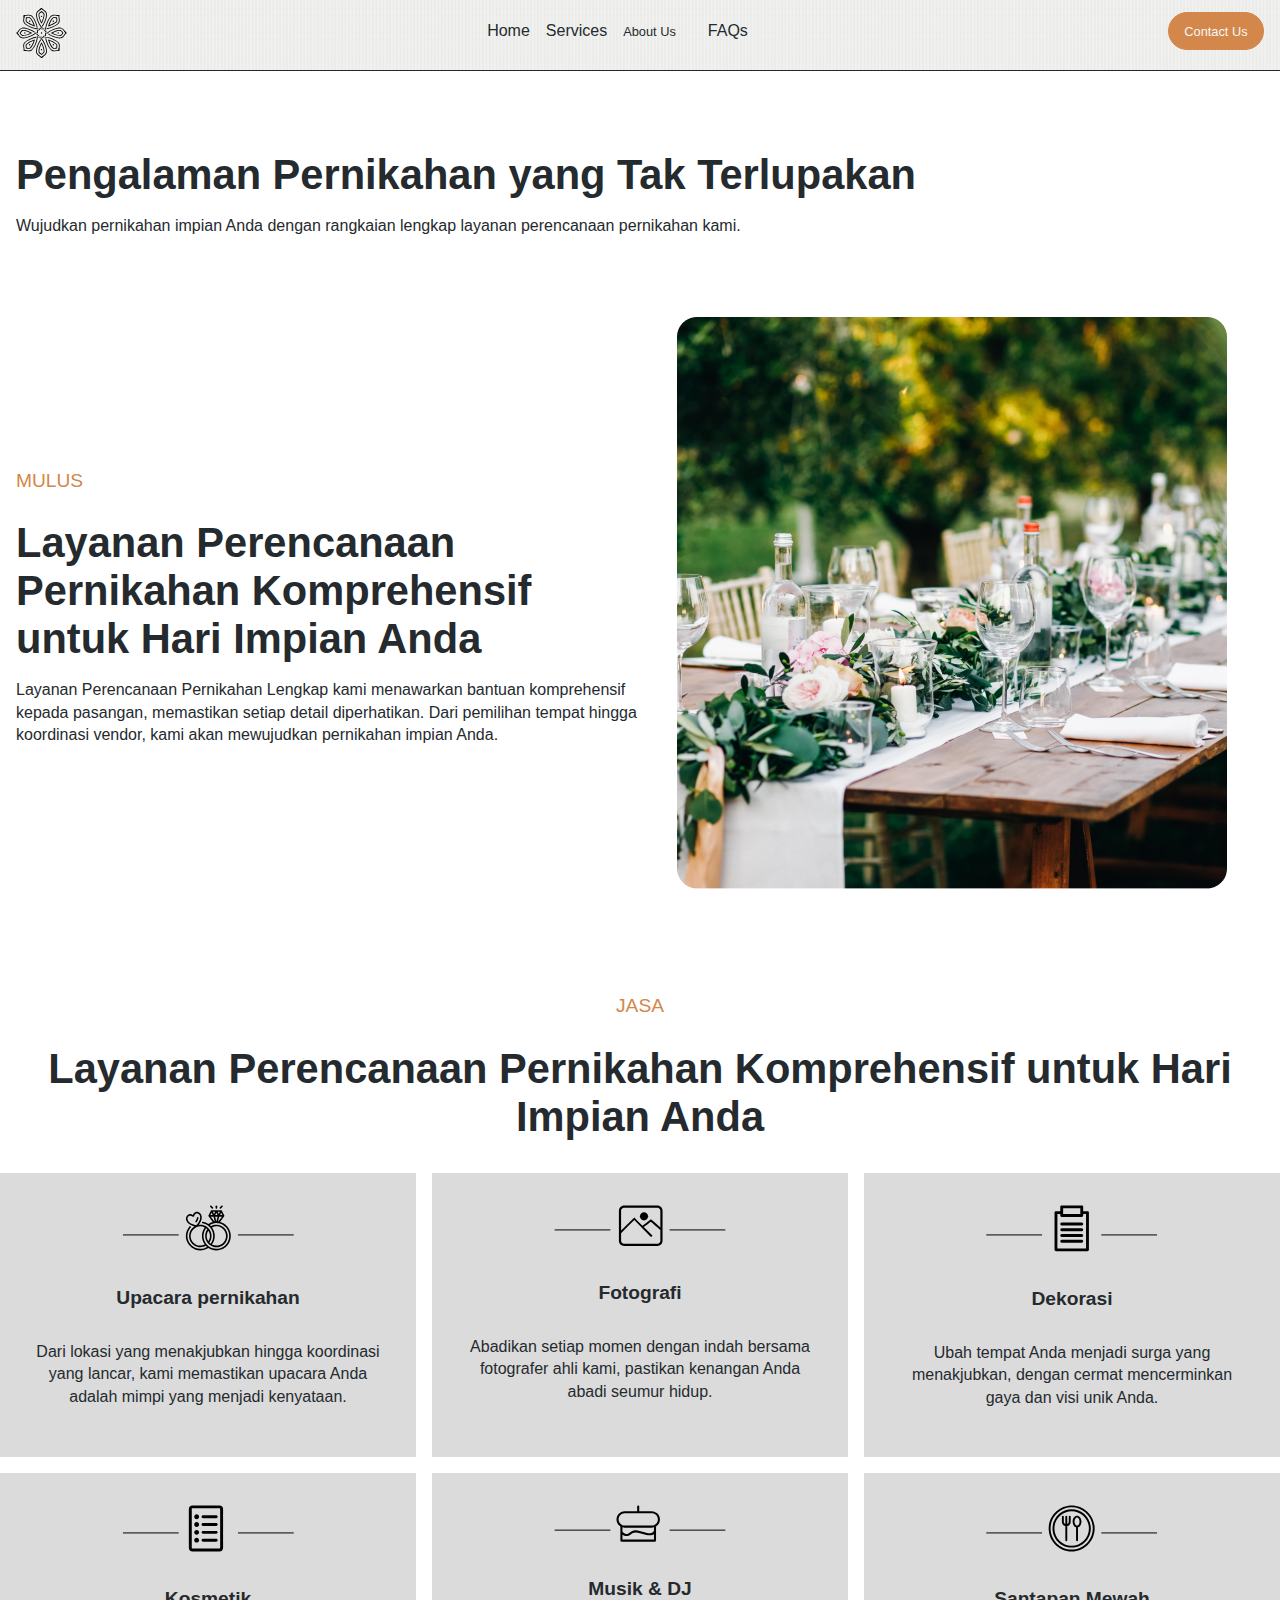
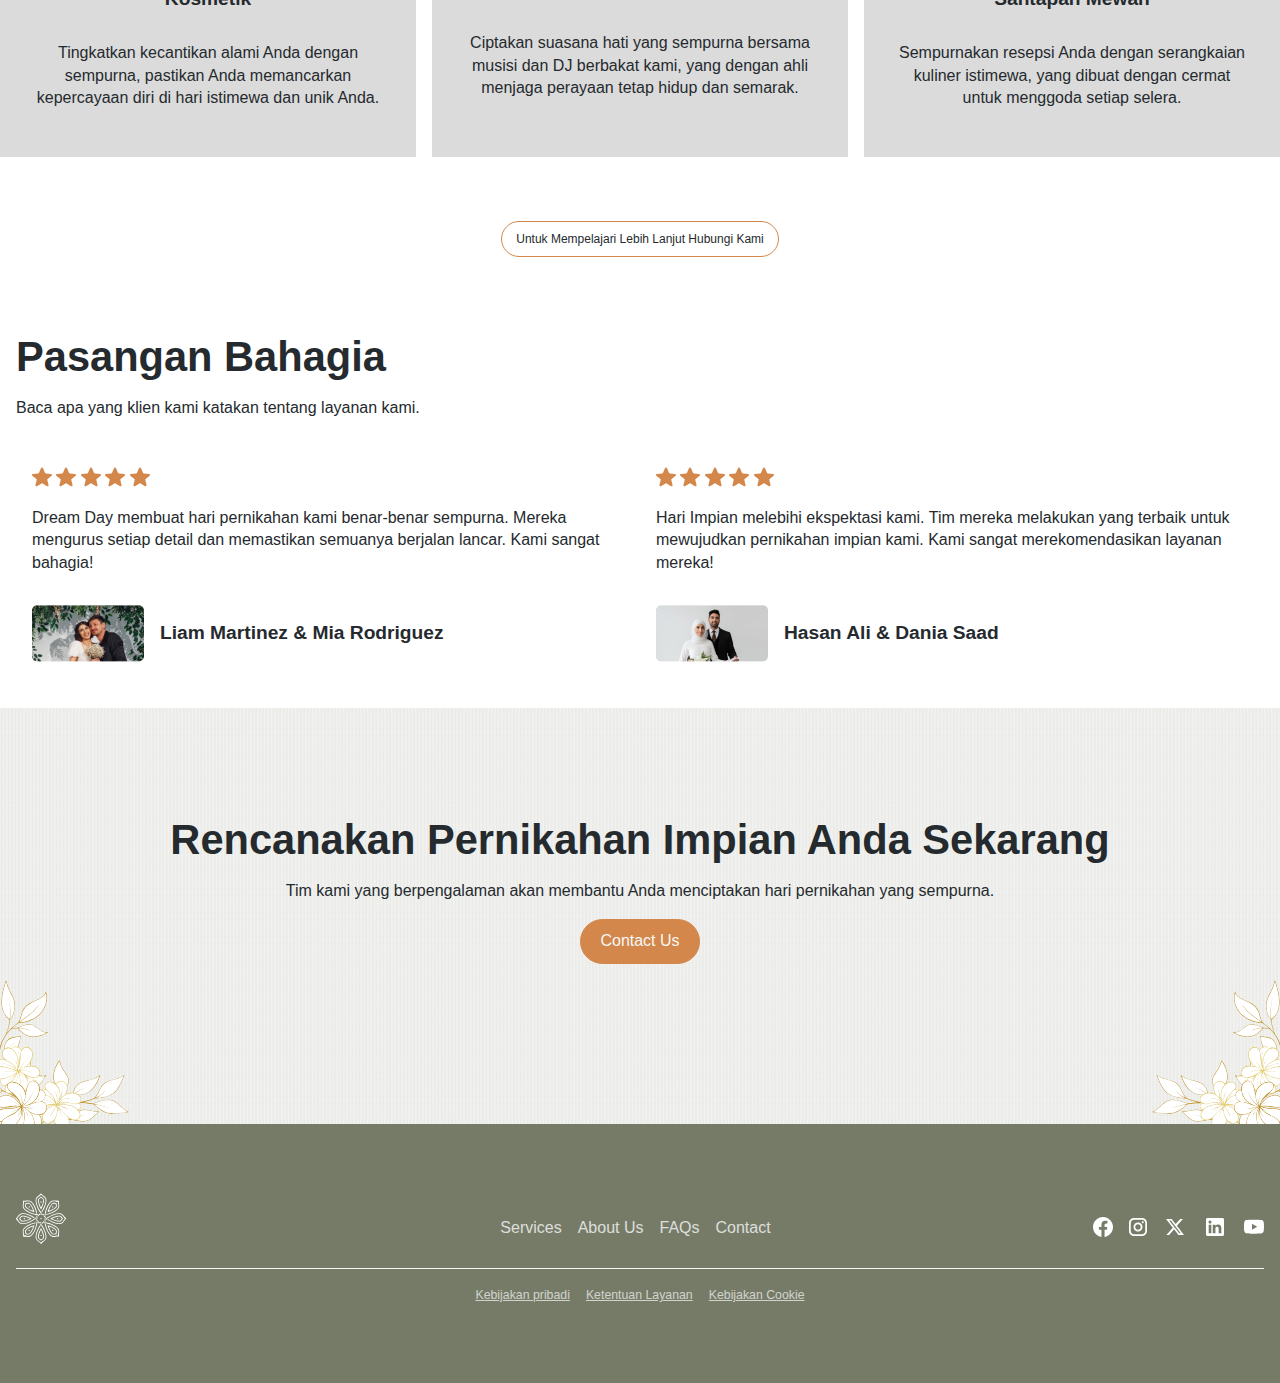
<file: res/service.html>
<!DOCTYPE html>
<html lang="en">
 <head>
  <meta charset="UTF-8" />
  <meta name="viewport" content="width=device-width, initial-scale=1.0" />
  <title>Halaman Portfolio 01 | Service</title>
  <link rel="stylesheet" href="style.css" />
 </head>
 <body>
  <nav class="bg--accents">
   <div class="logo">
    <svg
     width="51"
     height="50"
     viewBox="0 0 51 50"
     fill="none"
     xmlns="http://www.w3.org/2000/svg"
    >
     <path
      d="M25.9708 25.4709C25.7109 25.7311 25.2892 25.7311 25.029 25.4709C24.7691 25.211 24.7691 24.7893 25.029 24.529C25.2892 24.2691 25.7109 24.2691 25.9708 24.529C26.2308 24.7893 26.2308 25.211 25.9708 25.4709Z"
      fill="black"
     />
     <path
      d="M38.1011 9.14764C37.5648 9.14764 37.1383 9.24863 36.785 9.52121C35.5677 10.4602 34.2162 12.5383 33.1699 15.0805C32.7051 16.2098 32.323 17.3676 32.0491 18.451C33.1322 18.1768 34.29 17.795 35.4192 17.3299C37.9618 16.2836 40.0399 14.9321 40.9789 13.7148C41.5022 13.0366 41.3927 12.0888 41.1508 10.6084C41.0916 10.2468 41.0317 9.88054 40.9884 9.5114C40.6192 9.46803 40.2533 9.40819 39.8914 9.34899C39.1819 9.23312 38.595 9.14764 38.1011 9.14764ZM38.1011 10.0005C38.5525 10.0005 39.1404 10.0908 39.7549 10.1911C39.912 10.2168 40.0712 10.2427 40.232 10.2677C40.2574 10.4292 40.2833 10.5888 40.3093 10.7461C40.5366 12.1388 40.5898 12.8226 40.3036 13.194C39.9009 13.716 39.2202 14.296 38.3353 14.8716C37.4144 15.4703 36.294 16.0477 35.0947 16.5413C34.5065 16.7835 33.9006 17.0057 33.2984 17.2014C33.4941 16.5992 33.7163 15.9936 33.9585 15.405C34.4524 14.2061 35.0298 13.0854 35.6282 12.1644C36.2041 11.2796 36.7841 10.5992 37.3058 10.1965C37.4242 10.1053 37.6214 10.0005 38.1011 10.0005Z"
      fill="black"
     />
     <path
      d="M37.7548 13.6869C37.4949 13.9471 37.0732 13.9471 36.813 13.6869C36.5531 13.427 36.5531 13.0053 36.813 12.745C37.0732 12.4851 37.4949 12.4851 37.7548 12.745C38.0148 13.0053 38.0148 13.427 37.7548 13.6869Z"
      fill="black"
     />
     <path
      d="M43.5274 10.2198C43.3903 9.38208 43.2608 8.59061 43.3767 7.96692C43.4207 7.7317 43.3463 7.49077 43.1779 7.32235C43.0091 7.1536 42.7685 7.07921 42.533 7.12289C42.0021 7.22167 41.3489 7.14252 40.6493 7.03203L40.5163 7.87448C41.2226 7.98624 41.8941 8.06918 42.5102 7.98972C42.4168 8.71344 42.5475 9.5141 42.6856 10.3575C42.9303 11.8547 43.1836 13.4031 42.2104 14.6647C41.6294 15.4179 40.7629 16.1707 39.6343 16.9024C38.6009 17.5729 37.3482 18.2178 36.0115 18.768C34.2127 19.5085 32.3261 20.0528 30.7194 20.313C30.6789 20.6204 30.6504 20.9139 30.6349 21.1915C32.354 20.9383 34.3703 20.3659 36.336 19.5567C37.7404 18.9789 39.0065 18.3264 40.0984 17.6182C41.3078 16.8337 42.2455 16.0153 42.8857 15.1858C44.0852 13.6307 43.7889 11.8186 43.5274 10.2198Z"
      fill="black"
     />
     <path
      d="M30.009 22.2968L30.0153 21.6737L30.0156 21.6693C30.0156 19.8122 30.6732 17.0607 31.7318 14.4884C32.2824 13.1518 32.9273 11.899 33.5975 10.8657C34.3291 9.73733 35.082 8.87051 35.8352 8.28957C37.0971 7.31637 38.6452 7.56932 40.1427 7.81436C41.0564 7.96379 41.9191 8.10468 42.689 7.96158C42.6571 7.96759 42.6105 7.96126 42.5744 7.92517C42.539 7.88971 42.5326 7.84286 42.5383 7.81088L43.377 7.96696C43.4207 7.73173 43.3463 7.49081 43.1778 7.32238C43.0091 7.15364 42.7685 7.07924 42.5333 7.12293C41.9096 7.2388 41.1181 7.10963 40.2801 6.97255C38.6816 6.71105 36.8692 6.41472 35.3144 7.61428C34.4846 8.25443 33.6662 9.19185 32.8817 10.4015C32.1735 11.4935 31.521 12.7595 30.9432 14.1639C29.8649 16.7834 29.207 19.4937 29.1646 21.4695L30.009 22.2968Z"
      fill="black"
     />
     <path
      d="M25.6604 20.517L25.4974 20.6835L24.8297 21.3648L25.5044 21.3715L28.5629 21.3404C28.5718 21.0675 28.5914 20.7826 28.6218 20.4869L25.6604 20.517Z"
      fill="black"
     />
     <path
      d="M45.6199 22.701C45.2406 22.3218 44.8677 22.0916 44.4254 22.0346C42.9004 21.8377 40.4753 22.3518 37.9375 23.4092C36.8105 23.8794 35.7214 24.428 34.7621 25.0001C35.7214 25.5722 36.8105 26.1208 37.9375 26.5907C40.4753 27.6484 42.9004 28.1622 44.4254 27.9656C45.2748 27.8561 45.8675 27.1083 46.7435 25.8907C46.9575 25.5928 47.1737 25.2917 47.4042 25.0001C47.1737 24.7085 46.9575 24.4071 46.7435 24.1095C46.3237 23.5257 45.9691 23.0502 45.6199 22.701ZM45.0168 23.3041C45.3359 23.6233 45.688 24.1029 46.0511 24.6082C46.1442 24.7373 46.2382 24.8684 46.3348 25.0001C46.2382 25.1318 46.1436 25.2632 46.0505 25.3927C45.227 26.5384 44.7813 27.0595 44.3162 27.1197C43.6618 27.2039 42.7706 27.133 41.7379 26.9142C40.6637 26.6863 39.4629 26.3022 38.2659 25.8033C37.6786 25.5586 37.0929 25.2876 36.5287 25.0001C37.0929 24.7126 37.6786 24.4416 38.2659 24.1966C39.4629 23.6977 40.6637 23.3136 41.7379 23.086C42.7706 22.8672 43.6618 22.796 44.3162 22.8805C44.4641 22.8995 44.6774 22.9651 45.0168 23.3041Z"
      fill="black"
     />
     <path
      d="M42.1652 25.666C41.7973 25.666 41.4991 25.3677 41.4991 24.9998C41.4991 24.6323 41.7973 24.3341 42.1652 24.3341C42.5328 24.3341 42.8313 24.6323 42.8313 24.9998C42.8313 25.3677 42.5328 25.666 42.1652 25.666Z"
      fill="black"
     />
     <path
      d="M48.6986 27.2963C49.194 26.6067 49.6623 25.9558 50.1849 25.5968C50.3822 25.4613 50.4999 25.2384 50.4999 25C50.4999 24.762 50.3825 24.5388 50.1849 24.4033C49.7398 24.0977 49.3343 23.5798 48.9173 23.0071L48.2278 23.5089C48.6482 24.087 49.0642 24.6204 49.5562 25C48.9784 25.4458 48.5048 26.1043 48.0059 26.7983C47.1203 28.0301 46.2045 29.3041 44.624 29.508C43.6806 29.6298 42.5355 29.5491 41.2204 29.2686C40.0154 29.0119 38.6737 28.5822 37.3393 28.0263C35.5436 27.2776 33.8255 26.3288 32.505 25.3768C32.259 25.5651 32.0313 25.7529 31.824 25.9378C33.2186 26.9746 35.0491 27.9956 37.0113 28.8134C38.4132 29.3978 39.7694 29.8315 41.0424 30.1031C42.4525 30.4036 43.6939 30.4881 44.7333 30.3539C46.6809 30.1025 47.7529 28.6117 48.6986 27.2963Z"
      fill="black"
     />
     <path
      d="M30.5998 26.2768L31.0449 25.8406L31.0481 25.8374C32.361 24.5245 34.7718 23.0441 37.3394 21.9737C38.6738 21.4178 40.0155 20.9879 41.2204 20.7311C42.5356 20.4509 43.6807 20.3705 44.6241 20.4921C46.2045 20.696 47.1204 21.9699 48.0059 23.2018C48.5463 23.9534 49.0567 24.6632 49.7025 25.1064C49.6756 25.088 49.6471 25.0504 49.6471 25C49.6471 24.9494 49.6759 24.9117 49.7025 24.8933L50.185 25.5968C50.3823 25.4613 50.5 25.2381 50.5 25C50.5 24.7616 50.3826 24.5387 50.185 24.4032C49.6623 24.0442 49.1941 23.3933 48.6986 22.7038C47.753 21.3884 46.681 19.8975 44.7333 19.6462C43.694 19.5119 42.4523 19.5965 41.0425 19.8969C39.7695 20.1685 38.4132 20.6023 37.0114 21.1864C34.3963 22.2764 32.015 23.7273 30.5878 25.0947L30.5998 26.2768Z"
      fill="black"
     />
     <path
      d="M28.7833 21.9436L28.5503 21.9458L27.5964 21.9556L28.0688 22.4374L30.2536 24.5782C30.4524 24.3914 30.668 24.204 30.8988 24.016L28.7833 21.9436Z"
      fill="black"
     />
     <path
      d="M41.3524 37.6011C41.3524 37.0645 41.2517 36.6384 40.9788 36.285C40.0398 35.0677 37.9617 33.7162 35.4195 32.6699C34.2899 32.2051 33.1321 31.8233 32.0491 31.5492C32.3229 32.6322 32.7054 33.79 33.1698 34.9196C34.2164 37.4618 35.568 39.5399 36.7849 40.4789C37.4634 41.0022 38.4113 40.893 39.8916 40.6508C40.2532 40.5916 40.6198 40.5318 40.9886 40.4884C41.0317 40.1196 41.0918 39.7533 41.1507 39.3914C41.2669 38.6823 41.3524 38.095 41.3524 37.6011ZM40.4995 37.6011C40.4995 38.0526 40.4093 38.6405 40.3089 39.255C40.2833 39.4117 40.2573 39.5709 40.2323 39.7321C40.0708 39.7574 39.9113 39.7834 39.7539 39.809C38.3616 40.0366 37.6777 40.0901 37.3064 39.8036C36.784 39.4009 36.204 38.7203 35.6288 37.8354C35.0298 36.9147 34.4523 35.794 33.9587 34.5948C33.7166 34.0065 33.4943 33.4009 33.2987 32.7984C33.9008 32.9941 34.5064 33.2163 35.0947 33.4588C36.2939 33.9524 37.4146 34.5299 38.3356 35.1285C39.2205 35.7038 39.9008 36.2841 40.3035 36.8061C40.395 36.9242 40.4995 37.1215 40.4995 37.6011Z"
      fill="black"
     />
     <path
      d="M36.8131 37.2549C36.5532 36.995 36.5532 36.5733 36.8131 36.3131C37.073 36.0531 37.4947 36.0531 37.755 36.3131C38.0149 36.5733 38.0149 36.995 37.755 37.2549C37.4947 37.5152 37.073 37.5152 36.8131 37.2549Z"
      fill="black"
     />
     <path
      d="M40.2801 43.0274C41.1178 42.8903 41.9093 42.7608 42.533 42.8767C42.7682 42.9207 43.0092 42.8463 43.1776 42.6779C43.3463 42.5092 43.4207 42.2685 43.3767 42.033C43.2783 41.5021 43.3577 40.849 43.4679 40.1493L42.6251 40.0163C42.514 40.7226 42.4307 41.3941 42.5102 42.0102C41.7865 41.9168 40.9858 42.0476 40.1424 42.1859C38.6453 42.4303 37.0968 42.6836 35.8352 41.7104C35.0821 41.1295 34.3292 40.2629 33.5976 39.1346C32.927 38.101 32.2821 36.8482 31.7319 35.5116C30.9914 33.7127 30.4472 31.8264 30.1869 30.2194C29.8795 30.1789 29.586 30.1504 29.3087 30.1349C29.562 31.8543 30.1341 33.8704 30.9433 35.8364C31.5214 37.2405 32.1735 38.5065 32.8818 39.5984C33.6663 40.8081 34.4843 41.7455 35.3141 42.3857C36.8692 43.5852 38.6814 43.2889 40.2801 43.0274Z"
      fill="black"
     />
     <path
      d="M28.2031 29.509L28.8264 29.5153H28.8305C30.6877 29.5153 33.4391 30.1732 36.0114 31.2318C37.3484 31.7821 38.6012 32.4273 39.6342 33.0975C40.7628 33.8291 41.6293 34.582 42.2103 35.3352C43.1835 36.5971 42.9305 38.1452 42.6858 39.6427C42.5361 40.556 42.3952 41.4191 42.5383 42.189C42.5326 42.157 42.5389 42.1105 42.5747 42.0744C42.6105 42.039 42.657 42.0326 42.689 42.0383L42.5332 42.877C42.7684 42.9207 43.0094 42.8463 43.1778 42.6778C43.3462 42.5091 43.4206 42.2685 43.3769 42.0333C43.261 41.4096 43.3905 40.6181 43.5273 39.7801C43.7888 38.1816 44.0854 36.3691 42.8856 34.8144C42.2454 33.9846 41.308 33.1662 40.0986 32.382C39.0064 31.6735 37.7407 31.0213 36.3359 30.4432C33.7165 29.3649 31.0065 28.707 29.0303 28.6646L28.2031 29.509Z"
      fill="black"
     />
     <path
      d="M29.983 25.1605L29.8165 24.9975L29.1352 24.3298L29.1285 25.0044L29.1596 28.063C29.4325 28.0719 29.7174 28.0915 30.0134 28.1219L29.983 25.1605Z"
      fill="black"
     />
     <path
      d="M27.7989 45.1198C28.1782 44.7405 28.4084 44.3676 28.4653 43.9253C28.6623 42.4003 28.1484 39.9752 27.0907 37.4377C26.6206 36.3103 26.0722 35.2216 25.4998 34.262C24.9278 35.2216 24.3791 36.3103 23.9093 37.4377C22.8519 39.9752 22.3377 42.4003 22.5343 43.9253C22.6442 44.7747 23.3917 45.3677 24.6096 46.2434C24.9072 46.4574 25.2083 46.6736 25.4998 46.9041C25.7914 46.6736 26.0928 46.4574 26.3904 46.2434C26.9742 45.8236 27.4497 45.469 27.7989 45.1198ZM27.1958 44.5167C26.8767 44.8358 26.3971 45.1878 25.8918 45.551C25.7626 45.6441 25.6315 45.7381 25.4998 45.8346C25.3681 45.7381 25.2368 45.6434 25.1073 45.5507C23.9615 44.7269 23.4404 44.2811 23.3803 43.8161C23.2961 43.1617 23.367 42.2705 23.5857 41.2381C23.8137 40.1636 24.1977 38.9627 24.6967 37.7657C24.9414 37.1784 25.2124 36.5931 25.4998 36.0289C25.7873 36.5927 26.0586 37.1784 26.303 37.7657C26.8023 38.9627 27.186 40.1636 27.4139 41.2381C27.633 42.2705 27.7039 43.162 27.6197 43.8161C27.6004 43.9639 27.5349 44.1773 27.1958 44.5167Z"
      fill="black"
     />
     <path
      d="M24.834 41.6651C24.834 41.2973 25.1323 40.999 25.5002 40.999C25.868 40.999 26.1659 41.2973 26.1659 41.6651C26.1659 42.033 25.868 42.3312 25.5002 42.3312C25.1323 42.3312 24.834 42.033 24.834 41.6651Z"
      fill="black"
     />
     <path
      d="M23.204 48.1986C23.8932 48.6941 24.5444 49.1623 24.9034 49.685C25.0386 49.8822 25.2618 50 25.4999 50C25.7383 50 25.9611 49.8825 26.0966 49.685C26.4025 49.2399 26.9204 48.8343 27.4928 48.4174L26.991 47.7278C26.4129 48.1483 25.8795 48.5643 25.4999 49.0562C25.0541 48.4785 24.3959 48.0052 23.7016 47.5059C22.4698 46.6204 21.1961 45.7048 20.9923 44.1241C20.8704 43.1806 20.9508 42.0355 21.2313 40.7204C21.488 39.5158 21.918 38.1738 22.4739 36.8393C23.2223 35.044 24.1715 33.3252 25.1234 32.005C24.9351 31.759 24.7473 31.5314 24.5621 31.324C23.5256 32.7186 22.5046 34.5491 21.6865 36.5114C21.1024 37.9129 20.6684 39.2692 20.3971 40.5425C20.0966 41.9526 20.0121 43.1939 20.1463 44.2333C20.3974 46.181 21.8885 47.2529 23.204 48.1986Z"
      fill="black"
     />
     <path
      d="M24.2231 30.0998L24.6593 30.5449L24.6625 30.5481C25.9754 31.861 27.4558 34.2718 28.5262 36.8393C29.0824 38.1738 29.512 39.5158 29.7688 40.7204C30.049 42.0355 30.1294 43.1806 30.0078 44.1241C29.8039 45.7048 28.53 46.6204 27.2981 47.5059C26.5465 48.0463 25.8367 48.5567 25.3935 49.2025C25.4119 49.1759 25.4496 49.1471 25.4999 49.1471C25.5505 49.1471 25.5882 49.1759 25.6066 49.2025L24.9031 49.685C25.0386 49.8822 25.2618 50 25.4999 50C25.7383 50 25.9612 49.8825 26.0967 49.685C26.4557 49.1623 27.1066 48.6941 27.7961 48.1986C29.1112 47.2529 30.6024 46.181 30.8537 44.2333C30.9877 43.1939 30.9035 41.9523 30.6027 40.5425C30.3314 39.2692 29.8976 37.9129 29.3132 36.5114C28.2235 33.8966 26.7726 31.5149 25.4052 30.0877L24.2231 30.0998Z"
      fill="black"
     />
     <path
      d="M28.5565 28.2835L28.5539 28.0502L28.5444 27.0966L28.0626 27.5687L25.9221 29.7538C26.1086 29.9526 26.296 30.1682 26.4841 30.3987L28.5565 28.2835Z"
      fill="black"
     />
     <path
      d="M12.8989 40.8525C13.4355 40.8525 13.8616 40.7515 14.215 40.479C15.4323 39.54 16.7838 37.4619 17.8301 34.9196C18.2949 33.79 18.6767 32.6323 18.9508 31.5492C17.8678 31.8231 16.71 32.2052 15.5804 32.6699C13.0382 33.7163 10.9601 35.0681 10.0211 36.2851C9.49777 36.9635 9.60699 37.9111 9.84918 39.3915C9.90838 39.7533 9.96822 40.1196 10.0116 40.4885C10.3804 40.5318 10.7467 40.5917 11.1086 40.6509C11.8177 40.7667 12.405 40.8525 12.8989 40.8525ZM12.8989 39.9996C12.4474 39.9996 11.8595 39.9094 11.245 39.8091C11.0883 39.7834 10.9291 39.7575 10.7679 39.7321C10.7426 39.5707 10.7166 39.4111 10.691 39.2541C10.4634 37.8614 10.4099 37.1776 10.6964 36.8062C11.0991 36.2841 11.7797 35.7041 12.6646 35.1286C13.5853 34.5299 14.706 33.9525 15.9052 33.4589C16.4938 33.2164 17.0991 32.9941 17.7016 32.7985C17.5059 33.4006 17.2837 34.0063 17.0412 34.5948C16.5476 35.7941 15.9705 36.9148 15.3715 37.8354C14.7962 38.7203 14.2159 39.401 13.6939 39.8037C13.5758 39.8949 13.3785 39.9996 12.8989 39.9996Z"
      fill="black"
     />
     <path
      d="M13.2451 36.3132C13.505 36.0533 13.9267 36.0533 14.187 36.3132C14.4469 36.5731 14.4469 36.9948 14.187 37.255C13.9267 37.515 13.505 37.515 13.2451 37.255C12.9849 36.9948 12.9849 36.5731 13.2451 36.3132Z"
      fill="black"
     />
     <path
      d="M7.47259 39.7803C7.60967 40.618 7.73884 41.4095 7.62297 42.0332C7.57928 42.2684 7.65368 42.5093 7.8221 42.6778C7.99053 42.8462 8.23146 42.9206 8.467 42.8772C8.99792 42.7781 9.65105 42.8576 10.3507 42.9681L10.4837 42.1253C9.77736 42.0139 9.10588 41.9306 8.48948 42.0101C8.58319 41.2864 8.45212 40.486 8.3144 39.6426C8.06936 38.1451 7.81609 36.597 8.7896 35.3351C9.37055 34.5822 10.2374 33.8294 11.3654 33.0974C12.399 32.4272 13.6518 31.7823 14.9884 31.2321C16.7873 30.4916 18.6736 29.9474 20.2806 29.6871C20.3211 29.3797 20.3496 29.0859 20.3651 28.8086C18.6457 29.0619 16.6296 29.6339 14.6639 30.4431C13.2595 31.0212 11.9935 31.6737 10.9016 32.3819C9.69189 33.1661 8.75415 33.9845 8.11432 34.8143C6.91476 36.3694 7.21108 38.1816 7.47259 39.7803Z"
      fill="black"
     />
     <path
      d="M20.9911 27.7032L20.9847 28.3266V28.3307C20.9847 30.1878 20.3269 32.9393 19.2682 35.5116C18.718 36.8483 18.0728 38.101 17.4025 39.1343C16.6709 40.2627 15.918 41.1295 15.1649 41.7104C13.9029 42.684 12.3548 42.4304 10.8573 42.186C9.94398 42.0362 9.08096 41.8953 8.31101 42.0384C8.34298 42.0324 8.38952 42.0391 8.4253 42.0745C8.46107 42.1103 8.4674 42.1572 8.46171 42.1888L7.62306 42.033C7.57937 42.2683 7.65377 42.5092 7.82219 42.6776C7.99062 42.8464 8.23154 42.9208 8.46677 42.8771C9.09045 42.7609 9.88193 42.8904 10.7199 43.0275C12.3184 43.289 14.1309 43.5856 15.6857 42.3854C16.5154 41.7456 17.3338 40.8082 18.118 39.5985C18.8266 38.5066 19.4787 37.2405 20.0568 35.8361C21.1351 33.2166 21.7933 30.5066 21.8354 28.5305L20.9911 27.7032Z"
      fill="black"
     />
     <path
      d="M25.3396 29.483L25.5026 29.3164L26.1703 28.6351L25.4956 28.6285L22.4371 28.6595C22.4282 28.9324 22.4086 29.2174 22.3782 29.5134L25.3396 29.483Z"
      fill="black"
     />
     <path
      d="M5.38025 27.2989C5.75952 27.6782 6.13247 27.9084 6.57474 27.9654C8.09944 28.1623 10.5248 27.6485 13.0623 26.5907C14.1897 26.1209 15.2784 25.5719 16.238 24.9999C15.2784 24.4278 14.1897 23.8791 13.0623 23.4093C10.5248 22.3519 8.09944 21.8378 6.57474 22.0347C5.72533 22.1442 5.13236 22.8917 4.25667 24.1096C4.04266 24.4072 3.82611 24.7083 3.59595 24.9999C3.82611 25.2918 4.04266 25.5928 4.25667 25.8904C4.67615 26.4742 5.03105 26.9497 5.38025 27.2989ZM5.98335 26.6958C5.66423 26.3767 5.31218 25.8974 4.94874 25.3918C4.85598 25.2626 4.76163 25.1316 4.66539 24.9999C4.76195 24.8682 4.85629 24.7368 4.94937 24.6076C5.77282 23.4616 6.2189 22.9405 6.68397 22.8803C7.33804 22.7961 8.22956 22.867 9.26196 23.0858C10.3365 23.3137 11.5373 23.6977 12.7343 24.1967C13.3216 24.4414 13.907 24.7124 14.4711 24.9999C13.907 25.2873 13.3216 25.5583 12.7343 25.8034C11.5373 26.3023 10.3365 26.6863 9.26196 26.914C8.22956 27.1331 7.33804 27.204 6.68397 27.1198C6.5358 27.1004 6.32242 27.0352 5.98335 26.6958Z"
      fill="black"
     />
     <path
      d="M8.83481 24.3341C9.20268 24.3341 9.50091 24.6323 9.50091 25.0002C9.50091 25.3677 9.20268 25.666 8.83481 25.666C8.46693 25.666 8.1687 25.3677 8.1687 25.0002C8.1687 24.6323 8.46693 24.3341 8.83481 24.3341Z"
      fill="black"
     />
     <path
      d="M2.3014 22.7039C1.80593 23.3932 1.3377 24.0444 0.815007 24.4034C0.617772 24.5386 0.5 24.7618 0.5 24.9999C0.5 25.2382 0.617455 25.4611 0.815007 25.5966C1.26013 25.9024 1.666 26.4204 2.08263 26.9931L2.77217 26.4913C2.35174 25.9129 1.93574 25.3794 1.44376 24.9999C2.02185 24.5541 2.49515 23.8959 2.9941 23.2016C3.8796 21.9701 4.79518 20.6961 6.37592 20.4922C7.31935 20.3704 8.46446 20.4508 9.77958 20.7313C10.9842 20.988 12.3262 21.4179 13.6607 21.9739C15.456 22.7223 17.1748 23.6714 18.495 24.6234C18.741 24.4351 18.9686 24.2473 19.176 24.0621C17.7814 23.0256 15.9509 22.0046 13.9886 21.1865C12.5871 20.6024 11.2308 20.1684 9.9575 19.897C8.54741 19.5966 7.30606 19.5121 6.26669 19.6463C4.31903 19.8977 3.24705 21.3885 2.3014 22.7039Z"
      fill="black"
     />
     <path
      d="M20.4002 23.7231L19.9551 24.1594L19.9519 24.1625C18.639 25.4754 16.2282 26.9558 13.6607 28.0262C12.3262 28.5821 10.9842 29.0121 9.77958 29.2688C8.46446 29.549 7.31935 29.6297 6.37591 29.5078C4.79518 29.3039 3.8796 28.03 2.9941 26.7981C2.45368 26.0466 1.94333 25.3368 1.29749 24.8935C1.3244 24.9119 1.35258 24.9496 1.35258 24.9999C1.35258 25.0506 1.3244 25.0882 1.29749 25.1066L0.815008 24.4031C0.617772 24.5386 0.5 24.7618 0.5 24.9999C0.5 25.2383 0.617456 25.4612 0.815008 25.5967C1.3377 25.9557 1.80594 26.6066 2.3014 27.2961C3.24705 28.6116 4.31903 30.1024 6.26669 30.3538C7.30606 30.488 8.54772 30.4035 9.9575 30.103C11.2308 29.8314 12.5871 29.3977 13.9886 28.8136C16.6034 27.7235 18.9851 26.2726 20.4123 24.9052L20.4002 23.7231Z"
      fill="black"
     />
     <path
      d="M22.2165 28.0565L22.4498 28.0543L23.4034 28.0445L22.9313 27.5626L20.7465 25.4218C20.5474 25.6086 20.3318 25.796 20.1013 25.9841L22.2165 28.0565Z"
      fill="black"
     />
     <path
      d="M9.64758 12.3988C9.64758 12.9354 9.74858 13.3619 10.0208 13.7149C10.9602 14.9322 13.0383 16.2837 15.5805 17.33C16.7098 17.7948 17.8675 18.1769 18.9506 18.4507C18.6767 17.3677 18.2949 16.2099 17.8299 15.0803C16.7835 12.5384 15.432 10.46 14.2147 9.521C13.5366 8.99768 12.5887 9.10722 11.1083 9.34909C10.7468 9.40829 10.3805 9.46813 10.0113 9.5115C9.96797 9.88033 9.90814 10.2466 9.84893 10.6085C9.73306 11.318 9.64758 11.9049 9.64758 12.3988ZM10.5005 12.3988C10.5005 11.9473 10.5907 11.3594 10.6911 10.7449C10.7167 10.5882 10.7427 10.429 10.7677 10.2678C10.9291 10.2425 11.0887 10.2165 11.246 10.1909C12.6387 9.96328 13.3226 9.90977 13.6939 10.1963C14.216 10.599 14.796 11.2797 15.3715 12.1645C15.9702 13.0852 16.5477 14.2059 17.0412 15.4051C17.2834 15.9937 17.5057 16.5993 17.7013 17.2015C17.0992 17.0058 16.4935 16.7836 15.905 16.5411C14.7061 16.0475 13.5853 15.4704 12.6644 14.8714C11.7795 14.2961 11.0988 13.7158 10.6964 13.1938C10.605 13.0757 10.5005 12.8784 10.5005 12.3988Z"
      fill="black"
     />
     <path
      d="M14.1868 12.7451C14.4468 13.0051 14.4468 13.4267 14.1868 13.687C13.9269 13.9469 13.5052 13.9469 13.245 13.687C12.9851 13.4267 12.9851 13.0051 13.245 12.7451C13.5052 12.4849 13.9269 12.4849 14.1868 12.7451Z"
      fill="black"
     />
     <path
      d="M10.7198 6.97258C9.88178 7.10966 9.09062 7.23915 8.46693 7.12296C8.23171 7.07927 7.99047 7.15367 7.82236 7.32209C7.65361 7.49052 7.57922 7.73144 7.62291 7.96699C7.72168 8.49791 7.64253 9.15104 7.53204 9.8507L8.37449 9.98367C8.48625 9.27736 8.56919 8.60587 8.48973 7.98947C9.21345 8.08318 10.0141 7.95243 10.8575 7.81439C12.3547 7.56935 13.9028 7.31608 15.1647 8.28959C15.9179 8.87054 16.6707 9.73736 17.4024 10.8657C18.0726 11.899 18.7178 13.1518 19.268 14.4884C20.0085 16.2873 20.5528 18.1735 20.813 19.7806C21.1201 19.8211 21.4139 19.8496 21.6915 19.8651C21.438 18.1457 20.8659 16.1296 20.0567 14.1639C19.4789 12.7595 18.8264 11.4938 18.1182 10.4016C17.3337 9.19219 16.5153 8.25414 15.6858 7.61431C14.1307 6.41475 12.3186 6.71107 10.7198 6.97258Z"
      fill="black"
     />
     <path
      d="M22.7968 20.4911L22.1734 20.4847H22.1693C20.3122 20.4847 17.5607 19.8269 14.9884 18.7682C13.6517 18.218 12.399 17.5727 11.3656 16.9025C10.2373 16.1709 9.37049 15.418 8.78954 14.6649C7.81634 13.4029 8.0693 11.8548 8.31434 10.3573C8.46377 9.44397 8.60465 8.58095 8.46156 7.811C8.46757 7.84298 8.46124 7.88951 8.42515 7.92529C8.38969 7.96106 8.34283 7.9674 8.31086 7.9617L8.46694 7.12305C8.23171 7.07936 7.99047 7.15376 7.82236 7.32219C7.65362 7.49061 7.57922 7.73154 7.62291 7.96708C7.73878 8.59045 7.60961 9.38192 7.47253 10.2199C7.21102 11.8184 6.9147 13.6309 8.11426 15.186C8.7544 16.0154 9.69182 16.8338 10.9015 17.618C11.9934 18.3265 13.2595 18.9787 14.6639 19.5568C17.2833 20.6351 19.9937 21.2933 21.9695 21.3354L22.7968 20.4911Z"
      fill="black"
     />
     <path
      d="M21.017 24.8395L21.1835 25.0029L21.8648 25.6702L21.8715 24.9956L21.8405 21.937C21.5676 21.9281 21.2826 21.9085 20.9869 21.8784L21.017 24.8395Z"
      fill="black"
     />
     <path
      d="M23.201 4.88032C22.8217 5.2596 22.5916 5.63254 22.5346 6.07482C22.3377 7.59951 22.8515 10.0249 23.9092 12.5624C24.3794 13.6898 24.928 14.7785 25.5001 15.7381C26.0722 14.7785 26.6208 13.6898 27.0906 12.5624C28.1484 10.0249 28.6622 7.59951 28.4656 6.07482C28.3557 5.2254 27.6086 4.63243 26.3904 3.75674C26.0931 3.54273 25.7917 3.32618 25.5001 3.09602C25.2085 3.32618 24.9071 3.54273 24.6095 3.75674C24.0257 4.17654 23.5502 4.53112 23.201 4.88032ZM23.8041 5.48342C24.1232 5.1643 24.6029 4.81225 25.1082 4.44881C25.2373 4.35605 25.3684 4.2617 25.5001 4.16546C25.6318 4.26202 25.7632 4.35636 25.8927 4.44944C27.0384 5.27289 27.5595 5.71897 27.6197 6.18404C27.7042 6.83811 27.633 7.72963 27.4142 8.76203C27.1863 9.83654 26.8022 11.0374 26.3033 12.2344C26.0582 12.8217 25.7876 13.407 25.5001 13.9712C25.2126 13.407 24.9416 12.8217 24.6966 12.2344C24.1976 11.0374 23.8136 9.83654 23.586 8.76203C23.3672 7.72963 23.296 6.83811 23.3805 6.18404C23.3995 6.03587 23.4647 5.82281 23.8041 5.48342Z"
      fill="black"
     />
     <path
      d="M26.1659 8.33481C26.1659 8.70269 25.868 9.00092 25.4998 9.00092C25.1323 9.00092 24.834 8.70269 24.834 8.33481C24.834 7.96693 25.1323 7.6687 25.4998 7.6687C25.868 7.6687 26.1659 7.96693 26.1659 8.33481Z"
      fill="black"
     />
     <path
      d="M27.7962 1.80142C27.1066 1.30595 26.4557 0.837717 26.0967 0.315027C25.9612 0.117792 25.7383 2.09808e-05 25.5 2.09808e-05C25.2619 2.09808e-05 25.0387 0.117476 24.9032 0.315027C24.5974 0.760153 24.0797 1.16602 23.507 1.58265L24.0088 2.2725C24.5869 1.85176 25.1204 1.43576 25.5 0.943775C25.9457 1.52187 26.6042 1.99517 27.2982 2.49412C28.53 3.37962 29.804 4.2952 30.0079 5.87593C30.1295 6.81937 30.049 7.96448 29.7685 9.2796C29.5118 10.4842 29.0822 11.8266 28.5262 13.1607C27.7775 14.9564 26.8284 16.6748 25.8767 17.995C26.0651 18.241 26.2528 18.4689 26.438 18.676C27.4742 17.2814 28.4955 15.4509 29.3133 13.489C29.8977 12.0871 30.3314 10.7308 30.6028 9.45752C30.9032 8.04774 30.9877 6.80608 30.8538 5.76671C30.6024 3.81905 29.1113 2.74707 27.7962 1.80142Z"
      fill="black"
     />
     <path
      d="M26.7769 19.9002L26.3406 19.4551L26.3374 19.4519C25.0245 18.139 23.5442 15.7282 22.4738 13.1607C21.9178 11.8265 21.4879 10.4842 21.2312 9.27958C20.951 7.96447 20.8703 6.81936 20.9921 5.87592C21.196 4.29519 22.47 3.37961 23.7018 2.4941C24.4534 1.95368 25.1632 1.44334 25.6064 0.797813C25.5881 0.824406 25.5504 0.8529 25.5001 0.852583C25.4494 0.8529 25.4117 0.824406 25.3934 0.797497L26.0968 0.315014C25.9613 0.117777 25.7381 5.72205e-06 25.5001 5.72205e-06C25.2617 5.72205e-06 25.0388 0.117462 24.9033 0.315014C24.5443 0.837704 23.8934 1.30594 23.2038 1.8014C21.8884 2.74706 20.3976 3.81903 20.1462 5.7667C20.012 6.80606 20.0965 8.04773 20.3969 9.4575C20.6686 10.7308 21.1023 12.0871 21.6864 13.489C22.7764 16.1034 24.2274 18.4851 25.5947 19.9123L26.7769 19.9002Z"
      fill="black"
     />
     <path
      d="M22.4435 21.7166L22.4457 21.9496L22.4555 22.9035L22.9374 22.4311L25.0781 20.2463C24.8914 20.0475 24.7039 19.8319 24.5159 19.6014L22.4435 21.7166Z"
      fill="black"
     />
    </svg>
   </div>

   <ul class="nav-content-desktop">
    <li><a href="../index.html">Home</a></li>
    <li><a href="service.html">Services</a></li>
    <li><a href="about.html">About Us</a></li>
    <li><a href="faqs.html">FAQs</a></li>
   </ul>

   <a href="contact.html" class="btn accents">Contact Us</a>

   <label for="nav-drop" class="nav-label"><div class="nav-btn"></div></label>
  </nav>

  <section class="nav-container bg--accents">
   <input type="checkbox" name="nav-menu" id="nav-drop" class="nav-input" />
   <ul class="nav-content">
    <li><a href="../index.html">Home</a></li>
    <li><a href="service.html">Services</a></li>
    <li><a href="about.html">About Us</a></li>
    <li><a href="faqs.html">FAQs</a></li>
   </ul>
  </section>

  <!-- content -->

  <section class="zero-service">
   <div class="container">
    <div class="container container--lg">
     <h1>Pengalaman Pernikahan yang Tak Terlupakan</h1>
     <p>
      Wujudkan pernikahan impian Anda dengan rangkaian lengkap layanan
      perencanaan pernikahan kami.
     </p>
    </div>
   </div>
  </section>

  <section class="one-service grid">
   <div>
    <div>
     <h4>Mulus</h4>
     <h1>Layanan Perencanaan Pernikahan Komprehensif untuk Hari Impian Anda</h1>
     <p>
      Layanan Perencanaan Pernikahan Lengkap kami menawarkan bantuan
      komprehensif kepada pasangan, memastikan setiap detail diperhatikan. Dari
      pemilihan tempat hingga koordinasi vendor, kami akan mewujudkan pernikahan
      impian Anda.
     </p>
    </div>

    <div><img src="img/service_img.png" alt="" /></div>
   </div>
  </section>

  <section class="two-service grid">
   <div>
    <h4>jasa</h4>
    <h1>Layanan Perencanaan Pernikahan Komprehensif untuk Hari Impian Anda</h1>
   </div>

   <div class="box">
    <div>
     <svg
      width="172"
      height="46"
      viewBox="0 0 172 46"
      fill="none"
      xmlns="http://www.w3.org/2000/svg"
     >
      <path
       d="M94.3775 3.64076C94.5905 3.64076 94.7948 3.55616 94.9454 3.40559C95.0959 3.25502 95.1806 3.05067 95.1806 2.83772V1.23163C95.1806 0.788169 94.821 0.428589 94.3775 0.428589C93.934 0.428589 93.5745 0.788169 93.5745 1.23163V2.83772C93.5745 3.05067 93.6591 3.25502 93.8096 3.40559C93.9602 3.55616 94.1646 3.64076 94.3775 3.64076Z"
       fill="black"
      />
      <path
       d="M89.7941 3.4056C90.1086 3.71356 90.6126 3.71104 90.9241 3.39987C91.2353 3.08833 91.2378 2.58463 90.9298 2.26991L89.3237 0.663827C89.009 0.355871 88.5053 0.358385 88.1938 0.669563C87.8826 0.981098 87.8801 1.48515 88.1881 1.79951L89.7941 3.4056Z"
       fill="black"
      />
      <path
       d="M98.3928 3.64078C98.6058 3.64114 98.8101 3.55653 98.9607 3.4056L100.567 1.79951C100.875 1.48511 100.872 0.981052 100.561 0.669563C100.25 0.358385 99.7458 0.355871 99.4311 0.663826L97.825 2.26991C97.5956 2.49971 97.5271 2.84495 97.6511 3.14502C97.7755 3.44508 98.0681 3.64083 98.3929 3.64083L98.3928 3.64078Z"
       fill="black"
      />
      <path
       d="M76.5682 12.8148C76.6094 12.3731 76.2846 11.9816 75.8426 11.9404C75.4009 11.8992 75.0094 12.224 74.9682 12.666C74.7628 13.9358 74.2369 15.1325 73.4406 16.1432C73.1871 16.5074 73.2771 17.0082 73.6414 17.2614C74.0056 17.5148 74.5064 17.4248 74.7596 17.0606C75.7063 15.818 76.3277 14.3586 76.5682 12.8148V12.8148Z"
       fill="black"
      />
      <path
       d="M98.0284 16.975L102.247 11.3498C102.254 11.3401 102.253 11.3272 102.26 11.3172C102.267 11.306 102.281 11.3017 102.288 11.2903H102.288C102.325 11.2157 102.35 11.1354 102.361 11.0529C102.439 10.8766 102.425 10.6729 102.323 10.5091L99.9141 5.69083C99.7711 5.42984 99.4932 5.27175 99.1957 5.28286V5.24701H89.5591V5.28286C89.2616 5.27175 88.9837 5.42985 88.8407 5.69083L86.4316 10.5091C86.3298 10.6729 86.3158 10.8766 86.3936 11.0529C86.405 11.1354 86.4298 11.2157 86.4671 11.2903C86.4742 11.3017 86.4875 11.3064 86.4954 11.3172C86.5022 11.3272 86.5008 11.3401 86.5079 11.3498L90.7397 16.9929C89.1855 17.3941 87.7099 18.0541 86.3752 18.9457C84.7132 17.8257 82.8358 17.0653 80.8629 16.7129C80.4263 16.6362 80.0101 16.9269 79.9326 17.3632C79.8552 17.7995 80.1459 18.2161 80.5819 18.2943C82.5077 18.6367 84.3289 19.4161 85.906 20.5729C85.9171 20.5801 85.9257 20.5905 85.9368 20.597C86.7241 21.1759 87.4425 21.8427 88.0781 22.5845L88.0785 22.5852L88.086 22.5931C89.9821 24.8108 91.0659 27.6085 91.1587 30.5249C91.2512 33.4413 90.3471 36.3022 88.5954 38.6357C88.1559 38.3051 87.7454 37.938 87.3683 37.5379C89.2023 35.0632 89.9305 31.9396 89.3794 28.9091C88.8284 25.8787 87.0474 23.2111 84.4598 21.5405L84.4544 21.5337C84.4368 21.519 84.415 21.515 84.3967 21.5021H84.397C82.1231 20.0068 79.3741 19.4121 76.6857 19.834C81.2196 13.9929 79.6046 10.2498 78.9335 9.17233C78.409 8.28253 77.6056 7.59102 76.6477 7.20519C75.6897 6.81909 74.6311 6.76065 73.6363 7.03813C72.2962 7.51494 71.2746 8.6177 70.9009 9.99003C69.7857 9.1074 68.3093 8.82631 66.9478 9.23718C65.9816 9.60285 65.1638 10.2779 64.6214 11.1573C64.079 12.0364 63.8427 13.0703 63.9496 14.0978C64.05 15.3794 64.9864 19.439 72.3622 21.4256C68.998 23.5052 66.9771 27.2028 67.0438 31.1575C67.1105 35.1122 69.2547 38.7395 72.687 40.705C76.1192 42.6703 80.333 42.6829 83.7772 40.7384C84.1519 41.146 84.5494 41.5321 84.9678 41.8942C82.9689 43.1296 80.6666 43.7867 78.3165 43.7935C75.0022 43.7935 71.8158 42.513 69.4236 40.2189C67.0313 37.9249 65.6181 34.7951 65.4793 31.4836C65.3402 28.1718 66.4867 24.9349 68.6785 22.4487C68.9721 22.116 68.9402 21.6084 68.6079 21.3148C68.2752 21.0212 67.7676 21.0527 67.474 21.3854C64.3367 24.9181 63.1276 29.7629 64.2368 34.3553C65.346 38.948 68.6331 42.7073 73.037 44.4186C77.4404 46.1304 82.4037 45.5783 86.3234 42.9405C89.8543 45.3156 94.2525 46.0132 98.3452 44.8473C102.438 43.6811 105.808 40.7705 107.557 36.8912C109.306 33.0119 109.255 28.5589 107.419 24.7207C105.583 20.8818 102.147 18.0483 98.0292 16.9752L98.0284 16.975ZM65.5505 13.9722C65.4695 13.3029 65.6115 12.6257 65.9545 12.0456C66.2976 11.4652 66.8228 11.0146 67.4484 10.7632C67.6782 10.688 67.9184 10.6496 68.1604 10.6503C68.9537 10.688 69.7076 11.0059 70.2881 11.5484C70.6215 11.8294 71.0768 11.9187 71.4916 11.7835C71.9064 11.6477 72.2197 11.3053 72.3183 10.8801C72.471 9.8401 73.1633 8.95849 74.1377 8.56422C74.7905 8.39644 75.4803 8.44843 76.1005 8.71157C76.721 8.97507 77.2373 9.43538 77.5704 10.0215C78.145 10.9453 79.574 14.3762 74.2679 20.2335C66.5188 18.6654 65.6352 15.0574 65.5506 13.9718L65.5505 13.9722ZM96.2892 16.6183C96.201 16.6058 96.1096 16.6011 96.021 16.5903L96.0117 16.5889L97.2378 11.6713H99.9986L96.2892 16.6183ZM94.3572 16.49C94.3576 16.4624 94.3565 16.4348 94.3536 16.4071L93.1727 11.6713H95.5815L94.4006 16.4071H94.401C94.3981 16.4348 94.397 16.4624 94.3974 16.49L94.3773 16.4896L94.3572 16.49ZM96.7864 9.07259L95.6769 6.85307H97.8964L96.7864 9.07259ZM95.4869 10.0652H93.2677L94.3773 7.84572L95.4869 10.0652ZM91.9682 9.07259L90.8586 6.85307H93.0781L91.9682 9.07259ZM100.305 10.0652H98.086L99.1956 7.84572L100.305 10.0652ZM89.559 7.84572L90.6686 10.0652H88.4495L89.559 7.84572ZM91.5168 11.6713L92.7432 16.5889C92.6515 16.6004 92.5568 16.605 92.4654 16.6179L88.756 11.6714L91.5168 11.6713ZM92.7712 30.9444C92.773 27.8706 91.7929 24.8768 89.9739 22.3992C92.9602 20.8562 96.5348 20.9823 99.4048 22.7319C102.275 24.4817 104.025 27.6014 104.021 30.9627C104.018 34.3241 102.262 37.4401 99.3884 39.1839C96.515 40.9276 92.9396 41.0467 89.9565 39.4979C91.781 37.0189 92.7668 34.0226 92.7711 30.9445L92.7712 30.9444ZM86.3286 36.2298C85.2868 34.6624 84.7344 32.8208 84.7408 30.9391C84.7472 29.0569 85.3126 27.2193 86.3651 25.6591C87.407 27.2268 87.9594 29.0681 87.953 30.9502C87.9465 32.832 87.3811 34.6696 86.3286 36.2298ZM78.3164 40.5809C75.357 40.5866 72.5589 39.2319 70.728 36.907C68.8968 34.5821 68.2353 31.5445 68.9344 28.6686C69.6331 25.7931 71.6145 23.3979 74.3087 22.1726C77.0026 20.9472 80.11 21.0278 82.7367 22.3909C80.9087 24.8646 79.9221 27.8595 79.9225 30.9355C79.9229 34.0115 80.9095 37.0063 82.7382 39.4797C81.3745 40.1974 79.8576 40.5753 78.3164 40.581V40.5809ZM94.3773 43.7931C91.1809 43.7963 88.0985 42.6072 85.7328 40.4576C83.3671 38.3083 81.8886 35.3536 81.586 32.1719C81.2837 28.9898 82.1796 25.8096 84.0983 23.2531C84.5375 23.5836 84.948 23.9507 85.3251 24.3508C83.1285 27.3758 82.575 31.2932 83.8473 34.8087C85.1193 38.3242 88.0518 40.98 91.6756 41.8988C95.2993 42.8181 99.1428 41.8802 101.936 39.3958C104.73 36.9118 106.11 33.2037 105.621 29.4977C105.131 25.7915 102.836 22.569 99.493 20.8951C96.1503 19.221 92.195 19.3135 88.9341 21.1414C88.5609 20.7327 88.1644 20.3456 87.7467 19.9824C89.127 19.1306 90.6578 18.5516 92.2564 18.2766C92.3711 18.2576 92.4883 18.2512 92.603 18.2343C93.1906 18.1476 93.7832 18.1013 94.3772 18.0959C94.7451 18.0959 95.1064 18.1207 95.4664 18.1512C95.7091 18.1745 95.95 18.2031 96.1887 18.239C100.519 18.8531 104.239 21.6293 106.06 25.6059C107.881 29.5827 107.553 34.2124 105.189 37.8929C102.825 41.573 98.7511 43.7963 94.3778 43.7939L94.3773 43.7931Z"
       fill="black"
      />
      <line
       x1="1.33325"
       y1="29.9286"
       x2="56.3333"
       y2="29.9286"
       stroke="black"
       stroke-linecap="round"
      />
      <line
       x1="116.333"
       y1="29.9286"
       x2="171.333"
       y2="29.9286"
       stroke="black"
       stroke-linecap="round"
      />
     </svg>
    </div>
    <h5>Upacara pernikahan</h5>
    <p>
     Dari lokasi yang menakjubkan hingga koordinasi yang lancar, kami memastikan
     upacara Anda adalah mimpi yang menjadi kenyataan.
    </p>
   </div>

   <div class="box">
    <div>
     <svg
      width="172"
      height="41"
      viewBox="0 0 172 41"
      fill="none"
      xmlns="http://www.w3.org/2000/svg"
     >
      <path
       fill-rule="evenodd"
       clip-rule="evenodd"
       d="M108.554 35.6765C108.554 38.4803 106.151 40.8835 103.547 40.8835H70.1015C67.2977 40.8835 64.8945 38.4803 64.8945 35.6765V5.6356C64.8945 2.83177 67.2977 0.428589 70.1015 0.428589H103.547C106.151 0.428589 108.554 2.83177 108.554 5.6356V35.6765ZM106.351 24.8619V35.6765C106.351 37.2788 104.949 38.6807 103.547 38.6807H70.1016C68.4993 38.6807 67.0974 37.2788 67.0974 35.6765V28.2667C71.5032 23.8608 75.9094 19.4547 80.3154 15.0487C85.7228 20.6564 91.3308 26.2641 96.9381 32.0716C97.5389 31.4708 97.9396 31.0701 98.5404 30.6697C95.5362 27.8659 92.7326 24.8619 89.7284 22.0578C92.1316 20.2555 94.535 18.4528 96.7381 16.6504C97.7396 17.4515 106.351 24.8613 106.351 24.8613L106.351 24.8619ZM70.1018 2.63181H103.547C104.949 2.63181 106.351 4.03372 106.351 5.63604V22.4589C103.347 19.6551 100.143 17.0515 96.9381 14.2479C94.1343 16.451 91.3304 18.6538 88.5264 20.6565C85.7225 18.053 82.9186 15.2491 80.3154 12.4456C75.9095 16.8514 71.5034 21.2576 67.0974 25.4635V5.63611C67.0974 4.0338 68.4993 2.63188 70.1016 2.63188L70.1018 2.63181Z"
       fill="black"
      />
      <path
       fill-rule="evenodd"
       clip-rule="evenodd"
       d="M89.9288 7.23779C92.1318 7.23779 94.1346 9.04014 94.1346 11.2432C94.1346 13.4463 92.1318 15.449 89.9288 15.449C87.7257 15.449 85.9233 13.4463 85.9233 11.2432C85.9233 9.04014 87.7257 7.23779 89.9288 7.23779Z"
       fill="black"
      />
      <line
       x1="1"
       y1="24.9286"
       x2="56"
       y2="24.9286"
       stroke="black"
       stroke-linecap="round"
      />
      <line
       x1="116"
       y1="24.9286"
       x2="171"
       y2="24.9286"
       stroke="black"
       stroke-linecap="round"
      />
     </svg>
    </div>
    <h5>Fotografi</h5>
    <p>
     Abadikan setiap momen dengan indah bersama fotografer ahli kami, pastikan
     kenangan Anda abadi seumur hidup.
    </p>
   </div>

   <div class="box">
    <div>
     <svg
      width="172"
      height="47"
      viewBox="0 0 172 47"
      fill="none"
      xmlns="http://www.w3.org/2000/svg"
     >
      <path
       d="M101.477 6.1565H97.1812V1.86084C97.1812 1.48111 97.0301 1.11685 96.7615 0.848231C96.4933 0.579614 96.129 0.428589 95.7493 0.428589H75.7015C75.3218 0.428589 74.9575 0.579614 74.6893 0.848231C74.4207 1.11685 74.2697 1.48111 74.2697 1.86084V6.1565H69.974C69.5939 6.1565 69.23 6.30752 68.9614 6.57614C68.6928 6.84476 68.5417 7.20866 68.5417 7.58874V44.8195C68.5417 45.1992 68.6928 45.5635 68.9614 45.8321C69.23 46.1007 69.5939 46.2518 69.974 46.2518H101.477C101.857 46.2518 102.221 46.1007 102.49 45.8321C102.758 45.5635 102.909 45.1992 102.909 44.8195V7.58874C102.909 7.20866 102.758 6.84476 102.49 6.57614C102.221 6.30752 101.857 6.1565 101.477 6.1565H101.477ZM77.1338 3.29275H94.3168V9.0207H77.1338V3.29275ZM100.045 43.3873H71.4061V9.02042H74.2699V10.4523C74.2699 10.8321 74.4209 11.1963 74.6895 11.4649C74.9578 11.7336 75.322 11.8842 75.7017 11.8842H95.7495C96.1292 11.8842 96.4935 11.7336 96.7617 11.4649C97.0304 11.1963 97.1814 10.8321 97.1814 10.4523V9.02042H100.045L100.045 43.3873Z"
       fill="black"
      />
      <path
       d="M95.7492 17.6125H75.7014C75.1901 17.6125 74.7173 17.8855 74.4615 18.3285C74.2055 18.7715 74.2055 19.3173 74.4615 19.7604C74.7172 20.2038 75.1901 20.4767 75.7014 20.4767H95.7492C96.2605 20.4767 96.7334 20.2038 96.9891 19.7604C97.2451 19.3174 97.2451 18.7715 96.9891 18.3285C96.7334 17.8855 96.2606 17.6125 95.7492 17.6125Z"
       fill="black"
      />
      <path
       d="M95.7492 23.3402H75.7014C75.1901 23.3402 74.7173 23.6131 74.4615 24.0562C74.2055 24.4992 74.2055 25.045 74.4615 25.4881C74.7172 25.9311 75.1901 26.204 75.7014 26.204H95.7492C96.2605 26.204 96.7334 25.9311 96.9891 25.4881C97.2451 25.0451 97.2451 24.4992 96.9891 24.0562C96.7334 23.6131 96.2606 23.3402 95.7492 23.3402Z"
       fill="black"
      />
      <path
       d="M95.7492 29.068H75.7014C75.1901 29.068 74.7173 29.3409 74.4615 29.7839C74.2055 30.2269 74.2055 30.7728 74.4615 31.2159C74.7172 31.6589 75.1901 31.9318 75.7014 31.9318H95.7492C96.2605 31.9318 96.7334 31.6589 96.9891 31.2159C97.2451 30.7728 97.2451 30.227 96.9891 29.7839C96.7334 29.3409 96.2606 29.068 95.7492 29.068Z"
       fill="black"
      />
      <path
       d="M95.7492 34.7964H75.7014C75.1901 34.7964 74.7173 35.0693 74.4615 35.5123C74.2055 35.9553 74.2055 36.5012 74.4615 36.9442C74.7172 37.3873 75.1901 37.6602 75.7014 37.6602H95.7492C96.2605 37.6602 96.7334 37.3873 96.9891 36.9442C97.2451 36.5012 97.2451 35.9554 96.9891 35.5123C96.7334 35.0693 96.2606 34.7964 95.7492 34.7964Z"
       fill="black"
      />
      <line
       x1="0.666748"
       y1="29.9286"
       x2="55.6667"
       y2="29.9286"
       stroke="black"
       stroke-linecap="round"
      />
      <line
       x1="115.667"
       y1="29.9286"
       x2="170.667"
       y2="29.9286"
       stroke="black"
       stroke-linecap="round"
      />
     </svg>
    </div>
    <h5>Dekorasi</h5>
    <p>
     Ubah tempat Anda menjadi surga yang menakjubkan, dengan cermat mencerminkan
     gaya dan visi unik Anda.
    </p>
   </div>

   <div class="box">
    <div>
     <svg
      width="172"
      height="47"
      viewBox="0 0 172 47"
      fill="none"
      xmlns="http://www.w3.org/2000/svg"
     >
      <path
       d="M70.2587 0.428589C68.3864 0.428589 66.8333 1.98171 66.8333 3.85405V43.0031C66.8333 44.8755 68.3864 46.4286 70.2587 46.4286H97.6631C99.5354 46.4286 101.089 44.8755 101.089 43.0031V3.85405C101.089 1.98171 99.5354 0.428589 97.6631 0.428589H70.2587ZM70.2587 3.36495H97.6631C97.9597 3.36495 98.1526 3.55781 98.1526 3.85445V43.0035C98.1526 43.2998 97.9597 43.493 97.6631 43.493H70.2587C69.9621 43.493 69.7692 43.3002 69.7692 43.0035V3.85445C69.7692 3.55782 69.9621 3.36495 70.2587 3.36495ZM74.6628 9.23722C73.3114 9.23722 72.216 10.3326 72.216 11.684C72.216 13.0355 73.3114 14.1309 74.6628 14.1309C76.0142 14.1309 77.1096 13.0355 77.1096 11.684C77.1096 10.3326 76.0142 9.23722 74.6628 9.23722ZM81.0246 10.2159C80.2139 10.2159 79.5564 10.8733 79.5564 11.684C79.5564 12.4948 80.2139 13.1522 81.0246 13.1522H94.2374C95.0481 13.1522 95.7056 12.4951 95.7056 11.684C95.7056 10.8733 95.0482 10.2159 94.2374 10.2159H81.0246ZM74.6628 17.0668C73.3114 17.0668 72.216 18.1622 72.216 19.5136C72.216 20.865 73.3114 21.9604 74.6628 21.9604C76.0142 21.9604 77.1096 20.865 77.1096 19.5136C77.1096 18.1622 76.0142 17.0668 74.6628 17.0668ZM81.0246 18.0454C80.2139 18.0454 79.5564 18.7029 79.5564 19.5136C79.5564 20.3243 80.2139 20.9818 81.0246 20.9818H94.2374C95.0481 20.9818 95.7056 20.3247 95.7056 19.5136C95.7056 18.7029 95.0482 18.0454 94.2374 18.0454H81.0246ZM74.6628 24.8963C73.3114 24.8963 72.216 25.9917 72.216 27.3432C72.216 28.6946 73.3114 29.79 74.6628 29.79C76.0142 29.79 77.1096 28.6946 77.1096 27.3432C77.1096 25.9917 76.0142 24.8963 74.6628 24.8963ZM81.0246 25.875C80.2139 25.875 79.5564 26.5324 79.5564 27.3432C79.5564 28.1539 80.2139 28.8113 81.0246 28.8113H94.2374C95.0481 28.8113 95.7056 28.1542 95.7056 27.3432C95.7056 26.5324 95.0482 25.875 94.2374 25.875H81.0246ZM74.6628 32.7259C73.3114 32.7259 72.216 33.8213 72.216 35.1727C72.216 36.5241 73.3114 37.6195 74.6628 37.6195C76.0142 37.6195 77.1096 36.5241 77.1096 35.1727C77.1096 33.8213 76.0142 32.7259 74.6628 32.7259ZM81.0246 33.7045C80.2139 33.7045 79.5564 34.3616 79.5564 35.1727C79.5564 35.9834 80.2139 36.6409 81.0246 36.6409H94.2374C95.0481 36.6409 95.7056 35.9834 95.7056 35.1727C95.7056 34.362 95.0482 33.7045 94.2374 33.7045H81.0246Z"
       fill="black"
      />
      <line
       x1="1.33325"
       y1="27.9286"
       x2="56.3333"
       y2="27.9286"
       stroke="black"
       stroke-linecap="round"
      />
      <line
       x1="116.333"
       y1="27.9286"
       x2="171.333"
       y2="27.9286"
       stroke="black"
       stroke-linecap="round"
      />
     </svg>
    </div>
    <h5>Kosmetik</h5>
    <p>
     Tingkatkan kecantikan alami Anda dengan sempurna, pastikan Anda memancarkan
     kepercayaan diri di hari istimewa dan unik Anda.
    </p>
   </div>

   <div class="box">
    <div>
     <svg
      width="172"
      height="37"
      viewBox="0 0 172 37"
      fill="none"
      xmlns="http://www.w3.org/2000/svg"
     >
      <path
       d="M105.949 14.4225C105.946 12.2387 105.077 10.1447 103.533 8.60056C101.989 7.05645 99.895 6.1878 97.7112 6.18539H85.2483V1.46894C85.2483 0.89441 84.7821 0.428589 84.2076 0.428589C83.6327 0.428589 83.1668 0.894418 83.1668 1.46894V6.18503H70.7369C68.336 6.18294 66.0539 7.22922 64.4888 9.04965C62.9237 10.8704 62.2318 13.2836 62.5945 15.6569C62.9572 18.0302 64.338 20.1266 66.3755 21.3969V35.5849C66.3752 35.8608 66.4849 36.1256 66.68 36.3207C66.8751 36.5159 67.1399 36.6256 67.4159 36.6256H100.998C101.274 36.6256 101.539 36.5162 101.734 36.3207C101.929 36.1256 102.039 35.8608 102.039 35.5849V21.4174C104.466 19.9203 105.945 17.2738 105.948 14.4224L105.949 14.4225ZM68.4572 34.5445V29.6403C69.6139 30.5458 71.0316 31.0551 72.5001 31.0935C72.9935 31.0931 73.4847 31.0304 73.9625 30.9078C75.1216 30.5636 76.1972 29.9828 77.1208 29.2023C78.9322 27.854 80.6425 26.5795 85.9847 28.1944C92.3527 30.1221 97.116 31.2774 99.9586 29.1866V34.5445H68.4572ZM99.9584 25.8346C98.5372 29.1382 95.1671 28.7988 86.5875 26.2025C80.2409 24.2821 77.8222 26.0865 75.8781 27.5338C75.1687 28.1459 74.3422 28.6079 73.449 28.8916C71.0508 29.494 69.0747 27.5283 68.458 26.8241V22.331C69.1987 22.5473 69.9666 22.6578 70.7383 22.6592H97.7121C98.4723 22.6574 99.2284 22.5498 99.959 22.3397L99.9584 25.8346ZM97.7116 20.5777L70.7378 20.578C68.5403 20.5749 66.5112 19.4011 65.4134 17.4978C64.3155 15.5944 64.3155 13.2499 65.4134 11.3465C66.5113 9.4428 68.5404 8.26902 70.7378 8.26626H97.7116C99.3456 8.26417 100.913 8.91152 102.069 10.0665C103.226 11.2211 103.875 12.788 103.875 14.422C103.875 16.056 103.226 17.6233 102.069 18.7779C100.913 19.9325 99.3456 20.5802 97.7116 20.5781V20.5777Z"
       fill="black"
      />
      <line
       x1="1"
       y1="25.1256"
       x2="56"
       y2="25.1256"
       stroke="black"
       stroke-linecap="round"
      />
      <line
       x1="116"
       y1="25.1256"
       x2="171"
       y2="25.1256"
       stroke="black"
       stroke-linecap="round"
      />
     </svg>
    </div>
    <h5>Musik & DJ</h5>
    <p>
     Ciptakan suasana hati yang sempurna bersama musisi dan DJ berbakat kami,
     yang dengan ahli menjaga perayaan tetap hidup dan semarak.
    </p>
   </div>

   <div class="box">
    <div>
     <svg
      width="172"
      height="47"
      viewBox="0 0 172 47"
      fill="none"
      xmlns="http://www.w3.org/2000/svg"
     >
      <path
       d="M85.6667 0.428589C73.0167 0.428589 62.6667 10.7786 62.6667 23.4286C62.6667 36.0786 73.0167 46.4286 85.6667 46.4286C98.3167 46.4286 108.667 36.0786 108.667 23.4286C108.667 10.7786 98.3167 0.428589 85.6667 0.428589ZM85.6667 44.5122C74.0706 44.5122 64.5831 35.0247 64.5831 23.4286C64.5831 11.8325 74.0706 2.34498 85.6667 2.34498C97.2629 2.34498 106.75 11.8325 106.75 23.4286C106.75 35.0247 97.2629 44.5122 85.6667 44.5122Z"
       fill="black"
      />
      <path
       d="M85.6666 4.26208C75.1252 4.26208 66.5002 12.8871 66.5002 23.4285C66.5002 33.9699 75.1252 42.5949 85.6666 42.5949C96.208 42.5949 104.833 33.9699 104.833 23.4285C104.833 12.8871 96.208 4.26208 85.6666 4.26208ZM85.6666 40.6785C76.1791 40.6785 68.4166 32.916 68.4166 23.4285C68.4166 13.941 76.1791 6.17848 85.6666 6.17848C95.1541 6.17848 102.917 13.941 102.917 23.4285C102.917 32.916 95.1541 40.6785 85.6666 40.6785Z"
       fill="black"
      />
      <path
       d="M91.0332 10.6825C88.5416 10.6825 86.6248 13.27 86.6248 16.624C86.6248 19.499 88.0623 21.799 90.0748 22.374V35.2154C90.0748 35.7904 90.4582 36.1738 91.0332 36.1738C91.6082 36.1738 91.9916 35.7904 91.9916 35.2154V22.374C94.0041 21.799 95.4416 19.499 95.4416 16.624C95.5376 13.2696 93.5251 10.6821 91.0332 10.6821V10.6825ZM91.0332 20.5536C89.6916 20.5536 88.5416 18.7326 88.5416 16.5286C88.5416 14.3245 89.6916 12.5036 91.0332 12.5036C92.3748 12.5036 93.5248 14.3245 93.5248 16.5286C93.6207 18.7326 92.4707 20.5536 91.0332 20.5536Z"
       fill="black"
      />
      <path
       d="M83.7502 10.6825C83.1752 10.6825 82.7918 11.0659 82.7918 11.6409V16.6244C82.7918 18.0619 82.4083 18.7328 81.2583 18.9244V11.6409C81.2583 11.0659 80.8749 10.6825 80.2999 10.6825C79.7249 10.6825 79.3414 11.0659 79.3414 11.6409V18.9244C78.1914 18.7328 77.808 18.0619 77.808 16.6244V11.6409C77.808 11.0659 77.4246 10.6825 76.8496 10.6825C76.2746 10.6825 75.8911 11.0659 75.8911 11.6409V16.6244C75.8911 18.4453 76.5621 20.5534 79.3411 20.9369V35.3119C79.3411 35.8869 79.7246 36.2703 80.2996 36.2703C80.8746 36.2703 81.258 35.8869 81.258 35.3119V20.9369C84.0371 20.5534 84.708 18.4453 84.708 16.6244V11.6409C84.7083 11.0659 84.2293 10.6825 83.7502 10.6825Z"
       fill="black"
      />
      <line
       x1="0.666748"
       y1="27.9286"
       x2="55.6667"
       y2="27.9286"
       stroke="black"
       stroke-linecap="round"
      />
      <line
       x1="115.667"
       y1="27.9286"
       x2="170.667"
       y2="27.9286"
       stroke="black"
       stroke-linecap="round"
      />
     </svg>
    </div>
    <h5>Santapan Mewah</h5>
    <p>
     Sempurnakan resepsi Anda dengan serangkaian kuliner istimewa, yang dibuat
     dengan cermat untuk menggoda setiap selera.
    </p>
   </div>

   <a href="contact.html" class="btn"
    >Untuk Mempelajari Lebih Lanjut Hubungi Kami</a
   >
  </section>

  <section class="three-service grid">
   <div>
    <h1>Pasangan Bahagia</h1>
    <p>Baca apa yang klien kami katakan tentang layanan kami.</p>
   </div>

   <div>
    <div>
     <svg
      width="20"
      height="20"
      viewBox="0 0 20 20"
      fill="none"
      xmlns="http://www.w3.org/2000/svg"
     >
      <path
       d="M9.07088 1.04105C9.41462 0.224596 10.5854 0.224597 10.9291 1.04106L12.9579 5.85994C13.1029 6.20414 13.4306 6.43932 13.8067 6.46911L19.0727 6.88619C19.9649 6.95686 20.3267 8.05684 19.6469 8.63211L15.6348 12.0274C15.3482 12.2699 15.223 12.6505 15.3106 13.013L16.5363 18.0897C16.744 18.9498 15.7969 19.6297 15.033 19.1688L10.5245 16.4483C10.2025 16.2539 9.7975 16.2539 9.47548 16.4483L4.96699 19.1688C4.20311 19.6297 3.25596 18.9498 3.46363 18.0897L4.68942 13.013C4.77698 12.6505 4.65182 12.2699 4.36526 12.0274L0.353062 8.63211C-0.326718 8.05684 0.0350679 6.95686 0.927291 6.88619L6.19336 6.46911C6.5695 6.43932 6.89716 6.20414 7.04207 5.85994L9.07088 1.04105Z"
       fill="#D3874A"
      />
     </svg>
     <svg
      width="20"
      height="20"
      viewBox="0 0 20 20"
      fill="none"
      xmlns="http://www.w3.org/2000/svg"
     >
      <path
       d="M9.07088 1.04105C9.41462 0.224596 10.5854 0.224597 10.9291 1.04106L12.9579 5.85994C13.1029 6.20414 13.4306 6.43932 13.8067 6.46911L19.0727 6.88619C19.9649 6.95686 20.3267 8.05684 19.6469 8.63211L15.6348 12.0274C15.3482 12.2699 15.223 12.6505 15.3106 13.013L16.5363 18.0897C16.744 18.9498 15.7969 19.6297 15.033 19.1688L10.5245 16.4483C10.2025 16.2539 9.7975 16.2539 9.47548 16.4483L4.96699 19.1688C4.20311 19.6297 3.25596 18.9498 3.46363 18.0897L4.68942 13.013C4.77698 12.6505 4.65182 12.2699 4.36526 12.0274L0.353062 8.63211C-0.326718 8.05684 0.0350679 6.95686 0.927291 6.88619L6.19336 6.46911C6.5695 6.43932 6.89716 6.20414 7.04207 5.85994L9.07088 1.04105Z"
       fill="#D3874A"
      />
     </svg>
     <svg
      width="20"
      height="20"
      viewBox="0 0 20 20"
      fill="none"
      xmlns="http://www.w3.org/2000/svg"
     >
      <path
       d="M9.07088 1.04105C9.41462 0.224596 10.5854 0.224597 10.9291 1.04106L12.9579 5.85994C13.1029 6.20414 13.4306 6.43932 13.8067 6.46911L19.0727 6.88619C19.9649 6.95686 20.3267 8.05684 19.6469 8.63211L15.6348 12.0274C15.3482 12.2699 15.223 12.6505 15.3106 13.013L16.5363 18.0897C16.744 18.9498 15.7969 19.6297 15.033 19.1688L10.5245 16.4483C10.2025 16.2539 9.7975 16.2539 9.47548 16.4483L4.96699 19.1688C4.20311 19.6297 3.25596 18.9498 3.46363 18.0897L4.68942 13.013C4.77698 12.6505 4.65182 12.2699 4.36526 12.0274L0.353062 8.63211C-0.326718 8.05684 0.0350679 6.95686 0.927291 6.88619L6.19336 6.46911C6.5695 6.43932 6.89716 6.20414 7.04207 5.85994L9.07088 1.04105Z"
       fill="#D3874A"
      />
     </svg>
     <svg
      width="20"
      height="20"
      viewBox="0 0 20 20"
      fill="none"
      xmlns="http://www.w3.org/2000/svg"
     >
      <path
       d="M9.07088 1.04105C9.41462 0.224596 10.5854 0.224597 10.9291 1.04106L12.9579 5.85994C13.1029 6.20414 13.4306 6.43932 13.8067 6.46911L19.0727 6.88619C19.9649 6.95686 20.3267 8.05684 19.6469 8.63211L15.6348 12.0274C15.3482 12.2699 15.223 12.6505 15.3106 13.013L16.5363 18.0897C16.744 18.9498 15.7969 19.6297 15.033 19.1688L10.5245 16.4483C10.2025 16.2539 9.7975 16.2539 9.47548 16.4483L4.96699 19.1688C4.20311 19.6297 3.25596 18.9498 3.46363 18.0897L4.68942 13.013C4.77698 12.6505 4.65182 12.2699 4.36526 12.0274L0.353062 8.63211C-0.326718 8.05684 0.0350679 6.95686 0.927291 6.88619L6.19336 6.46911C6.5695 6.43932 6.89716 6.20414 7.04207 5.85994L9.07088 1.04105Z"
       fill="#D3874A"
      />
     </svg>
     <svg
      width="20"
      height="20"
      viewBox="0 0 20 20"
      fill="none"
      xmlns="http://www.w3.org/2000/svg"
     >
      <path
       d="M9.07088 1.04105C9.41462 0.224596 10.5854 0.224597 10.9291 1.04106L12.9579 5.85994C13.1029 6.20414 13.4306 6.43932 13.8067 6.46911L19.0727 6.88619C19.9649 6.95686 20.3267 8.05684 19.6469 8.63211L15.6348 12.0274C15.3482 12.2699 15.223 12.6505 15.3106 13.013L16.5363 18.0897C16.744 18.9498 15.7969 19.6297 15.033 19.1688L10.5245 16.4483C10.2025 16.2539 9.7975 16.2539 9.47548 16.4483L4.96699 19.1688C4.20311 19.6297 3.25596 18.9498 3.46363 18.0897L4.68942 13.013C4.77698 12.6505 4.65182 12.2699 4.36526 12.0274L0.353062 8.63211C-0.326718 8.05684 0.0350679 6.95686 0.927291 6.88619L6.19336 6.46911C6.5695 6.43932 6.89716 6.20414 7.04207 5.85994L9.07088 1.04105Z"
       fill="#D3874A"
      />
     </svg>
    </div>
    <p>
     Dream Day membuat hari pernikahan kami benar-benar sempurna. Mereka
     mengurus setiap detail dan memastikan semuanya berjalan lancar. Kami sangat
     bahagia!
    </p>

    <div class="hp-cp">
     <div><img src="img/hp-cp_1.jpg" alt="" /></div>

     <h5>Liam Martinez & Mia Rodriguez</h5>
    </div>
   </div>

   <div>
    <div>
     <svg
      width="20"
      height="20"
      viewBox="0 0 20 20"
      fill="none"
      xmlns="http://www.w3.org/2000/svg"
     >
      <path
       d="M9.07088 1.04105C9.41462 0.224596 10.5854 0.224597 10.9291 1.04106L12.9579 5.85994C13.1029 6.20414 13.4306 6.43932 13.8067 6.46911L19.0727 6.88619C19.9649 6.95686 20.3267 8.05684 19.6469 8.63211L15.6348 12.0274C15.3482 12.2699 15.223 12.6505 15.3106 13.013L16.5363 18.0897C16.744 18.9498 15.7969 19.6297 15.033 19.1688L10.5245 16.4483C10.2025 16.2539 9.7975 16.2539 9.47548 16.4483L4.96699 19.1688C4.20311 19.6297 3.25596 18.9498 3.46363 18.0897L4.68942 13.013C4.77698 12.6505 4.65182 12.2699 4.36526 12.0274L0.353062 8.63211C-0.326718 8.05684 0.0350679 6.95686 0.927291 6.88619L6.19336 6.46911C6.5695 6.43932 6.89716 6.20414 7.04207 5.85994L9.07088 1.04105Z"
       fill="#D3874A"
      />
     </svg>
     <svg
      width="20"
      height="20"
      viewBox="0 0 20 20"
      fill="none"
      xmlns="http://www.w3.org/2000/svg"
     >
      <path
       d="M9.07088 1.04105C9.41462 0.224596 10.5854 0.224597 10.9291 1.04106L12.9579 5.85994C13.1029 6.20414 13.4306 6.43932 13.8067 6.46911L19.0727 6.88619C19.9649 6.95686 20.3267 8.05684 19.6469 8.63211L15.6348 12.0274C15.3482 12.2699 15.223 12.6505 15.3106 13.013L16.5363 18.0897C16.744 18.9498 15.7969 19.6297 15.033 19.1688L10.5245 16.4483C10.2025 16.2539 9.7975 16.2539 9.47548 16.4483L4.96699 19.1688C4.20311 19.6297 3.25596 18.9498 3.46363 18.0897L4.68942 13.013C4.77698 12.6505 4.65182 12.2699 4.36526 12.0274L0.353062 8.63211C-0.326718 8.05684 0.0350679 6.95686 0.927291 6.88619L6.19336 6.46911C6.5695 6.43932 6.89716 6.20414 7.04207 5.85994L9.07088 1.04105Z"
       fill="#D3874A"
      />
     </svg>
     <svg
      width="20"
      height="20"
      viewBox="0 0 20 20"
      fill="none"
      xmlns="http://www.w3.org/2000/svg"
     >
      <path
       d="M9.07088 1.04105C9.41462 0.224596 10.5854 0.224597 10.9291 1.04106L12.9579 5.85994C13.1029 6.20414 13.4306 6.43932 13.8067 6.46911L19.0727 6.88619C19.9649 6.95686 20.3267 8.05684 19.6469 8.63211L15.6348 12.0274C15.3482 12.2699 15.223 12.6505 15.3106 13.013L16.5363 18.0897C16.744 18.9498 15.7969 19.6297 15.033 19.1688L10.5245 16.4483C10.2025 16.2539 9.7975 16.2539 9.47548 16.4483L4.96699 19.1688C4.20311 19.6297 3.25596 18.9498 3.46363 18.0897L4.68942 13.013C4.77698 12.6505 4.65182 12.2699 4.36526 12.0274L0.353062 8.63211C-0.326718 8.05684 0.0350679 6.95686 0.927291 6.88619L6.19336 6.46911C6.5695 6.43932 6.89716 6.20414 7.04207 5.85994L9.07088 1.04105Z"
       fill="#D3874A"
      />
     </svg>
     <svg
      width="20"
      height="20"
      viewBox="0 0 20 20"
      fill="none"
      xmlns="http://www.w3.org/2000/svg"
     >
      <path
       d="M9.07088 1.04105C9.41462 0.224596 10.5854 0.224597 10.9291 1.04106L12.9579 5.85994C13.1029 6.20414 13.4306 6.43932 13.8067 6.46911L19.0727 6.88619C19.9649 6.95686 20.3267 8.05684 19.6469 8.63211L15.6348 12.0274C15.3482 12.2699 15.223 12.6505 15.3106 13.013L16.5363 18.0897C16.744 18.9498 15.7969 19.6297 15.033 19.1688L10.5245 16.4483C10.2025 16.2539 9.7975 16.2539 9.47548 16.4483L4.96699 19.1688C4.20311 19.6297 3.25596 18.9498 3.46363 18.0897L4.68942 13.013C4.77698 12.6505 4.65182 12.2699 4.36526 12.0274L0.353062 8.63211C-0.326718 8.05684 0.0350679 6.95686 0.927291 6.88619L6.19336 6.46911C6.5695 6.43932 6.89716 6.20414 7.04207 5.85994L9.07088 1.04105Z"
       fill="#D3874A"
      />
     </svg>
     <svg
      width="20"
      height="20"
      viewBox="0 0 20 20"
      fill="none"
      xmlns="http://www.w3.org/2000/svg"
     >
      <path
       d="M9.07088 1.04105C9.41462 0.224596 10.5854 0.224597 10.9291 1.04106L12.9579 5.85994C13.1029 6.20414 13.4306 6.43932 13.8067 6.46911L19.0727 6.88619C19.9649 6.95686 20.3267 8.05684 19.6469 8.63211L15.6348 12.0274C15.3482 12.2699 15.223 12.6505 15.3106 13.013L16.5363 18.0897C16.744 18.9498 15.7969 19.6297 15.033 19.1688L10.5245 16.4483C10.2025 16.2539 9.7975 16.2539 9.47548 16.4483L4.96699 19.1688C4.20311 19.6297 3.25596 18.9498 3.46363 18.0897L4.68942 13.013C4.77698 12.6505 4.65182 12.2699 4.36526 12.0274L0.353062 8.63211C-0.326718 8.05684 0.0350679 6.95686 0.927291 6.88619L6.19336 6.46911C6.5695 6.43932 6.89716 6.20414 7.04207 5.85994L9.07088 1.04105Z"
       fill="#D3874A"
      />
     </svg>
    </div>
    <p>
     Hari Impian melebihi ekspektasi kami. Tim mereka melakukan yang terbaik
     untuk mewujudkan pernikahan impian kami. Kami sangat merekomendasikan
     layanan mereka!
    </p>

    <div class="hp-cp">
     <div>
      <img src="img/hp-cp_2.jpg" alt="" />
     </div>
     <h5>Hasan Ali & Dania Saad</h5>
    </div>
   </div>
  </section>

  <!-- footer -->

  <section class="footer bg--accents">
   <div>
    <h1>Rencanakan Pernikahan Impian Anda Sekarang</h1>
    <p>
     Tim kami yang berpengalaman akan membantu Anda menciptakan hari pernikahan
     yang sempurna.
    </p>
    <a href="contact.html" class="btn accents">Contact Us</a>
   </div>

   <div class="bg--decorate-accents">
    <div>
     <div>
      <svg
       width="129"
       height="152"
       viewBox="0 0 129 152"
       fill="none"
       xmlns="http://www.w3.org/2000/svg"
      >
       <path
        d="M39.3181 34.0321C44.7782 28.679 47.4863 20.743 45.815 13.2451C43.0249 19.3061 35.417 20.4348 30.1709 23.6553C26.6807 25.7955 23.815 28.6704 22.4807 32.6123C21.4352 35.6974 21.1625 39.0153 19.3915 41.7457C26.7857 36.4057 34.1565 31.4947 39.3917 23.7215C39.4318 23.6548 39.5442 23.7124 39.5069 23.7846C36.0803 30.8061 29.1545 35.5741 22.9516 39.95C21.8242 40.7458 20.6951 41.5461 19.581 42.3571C26.852 41.7209 34.0224 39.2316 39.3181 34.0321ZM8.47047 17.7959C8.45783 17.7282 8.55393 17.7171 8.57247 17.7817C10.3253 24.1464 10.9619 31.2537 10.3434 38.1938C13.4417 35.9081 13.9615 30.5716 14.2556 27.0596C14.5447 23.5603 13.7276 20.2731 12.3498 17.08C10.1766 12.0517 7.02914 7.38221 6.07311 1.92855C1.97251 13.958 -1.74662 29.8486 9.60591 39.0906C9.72864 38.1655 9.83226 37.2278 9.90648 36.2789C10.3829 30.0502 9.75294 23.8937 8.47047 17.7959ZM46.3389 52.7364C41.5607 53.0218 38.1003 48.7429 34.2887 46.351C28.6441 42.8108 24.1205 46.4329 18.6822 47.7268C22.5841 47.7319 26.4654 48.658 29.9962 50.538C30.0967 50.5911 30.0381 50.7563 29.9321 50.7063C26.2619 48.9895 22.3577 48.1219 18.4341 48.1613C22.2916 52.4479 26.2977 55.8669 32.3733 56.1786C37.2485 56.4313 42.1019 55.106 46.3389 52.7364ZM-5.09389 49.1451C-7.55284 44.9025 -11.0574 41.0788 -11.6541 36.095C-13.7078 40.7099 -14.8144 45.5906 -14.9346 50.6613C-14.4526 50.7735 -13.973 50.9038 -13.5037 51.0736C-12.3387 51.5 -11.2861 52.1725 -10.3672 52.9905C-11.3422 49.9272 -11.4924 46.5198 -11.0234 43.368C-11.0118 43.3003 -10.9143 43.3089 -10.9175 43.3802C-11.1731 46.8922 -10.7158 50.0899 -9.85626 53.4796C-9.44357 53.8975 -9.05299 54.3501 -8.70386 54.8205C-5.94532 58.5568 -5.3556 63.5088 -5.36665 68.0434C-5.25711 68.2349 -5.15291 68.4284 -5.04732 68.6179C-1.60215 62.4659 -1.52123 55.296 -5.09389 49.1451ZM-19.2918 52.9178C-19.3445 52.8784 -19.2894 52.798 -19.2312 52.8349C-13.7725 56.6844 -9.17891 61.7 -5.74361 67.4179C-6.27116 62.7064 -6.60214 57.7954 -9.99066 54.1213C-12.1609 51.7658 -14.8265 51.2226 -17.8611 50.7118C-18.7648 50.5582 -21.7989 49.5811 -21.8536 49.5599C-21.8504 49.6912 -22.0657 55.3369 -21.9067 56.6202C-21.5958 59.1167 -20.5156 61.5035 -18.962 63.4694C-15.6394 67.6811 -10.5395 69.4101 -5.3475 69.4273C-8.79543 63.0642 -13.5007 57.4958 -19.2918 52.9178ZM15.0811 70.6323C16.691 68.726 17.7621 66.4165 18.4916 64.0433C18.717 63.3158 20.5708 57.325 19.6775 56.8289C19.4061 56.6819 17.7116 57.2614 17.321 57.3139C16.3044 57.4549 15.2787 57.5196 14.2623 57.6605C11.5845 58.0415 9.134 59.1258 7.34391 61.2134C3.82333 65.3206 4.54332 70.8374 4.94499 75.8283C7.19233 70.368 10.6945 65.4267 15.2155 61.6348C15.2809 61.5782 15.3616 61.6813 15.301 61.7399C10.9484 65.745 7.65454 70.5691 5.51789 75.8409C6.50216 75.2932 7.78838 75.0633 8.79554 74.7839C11.3115 74.0953 13.4038 72.6144 15.0811 70.6323ZM23.6946 80.5549C23.724 80.5033 23.8115 80.5513 23.7908 80.6059C20.8946 87.2716 18.9873 94.1329 18.7432 101.428C18.6988 102.677 18.7069 103.927 18.7554 105.172C19.7957 103.145 21.3044 101.502 22.8949 99.8483C25.4691 97.1705 27.4432 94.426 28.5547 90.8271C30.5514 84.3857 30.7288 77.1273 30.3276 70.3994C27.2566 75.6459 21.0673 77.7593 17.2634 82.3935C11.7147 89.1613 15.0341 97.4342 18.1436 104.519C18.1349 103.573 18.144 102.643 18.1738 101.734C18.4189 94.4497 20.1443 86.9559 23.6946 80.5549ZM42.8674 99.4401C43.5227 98.3432 44.0467 97.2003 44.8307 96.2823C43.7475 96.547 42.6103 96.5258 41.4194 96.3929C38.5874 96.07 35.9631 95.5188 33.1246 96.2333C26.2325 97.9678 22.3174 104.215 21.9602 110.975C24.9315 105.296 30.4969 101.077 36.9039 99.9554C37.0157 99.9403 37.0399 100.104 36.9331 100.13C30.5747 101.616 25.3697 105.786 22.4522 111.4C27.5973 109.854 33.4232 108.703 37.7483 105.4C39.847 103.801 41.5159 101.69 42.8674 99.4401ZM-4.99896 86.1712C-7.44982 85.3062 -10.057 84.949 -12.7267 85.2471C-16.6035 85.6796 -19.7805 87.4298 -22.911 89.6498C-22.9525 89.6822 -23.0221 89.6261 -22.9823 89.5842C-18.3961 84.5655 -11.0402 83.5813 -4.82706 85.6978C-4.8014 85.6549 -4.76844 85.6195 -4.72503 85.6069C-9.45778 82.1747 -15.8217 80.227 -20.9875 84.0173C-24.9006 86.8861 -25.4988 92.1877 -28.6265 95.7088C-20.6919 93.6509 -8.07881 95.7219 -4.99896 86.1712ZM-18.7139 108.174C-18.9105 108.185 -18.9645 107.885 -18.7644 107.866C-12.1103 107.244 -5.1383 107.941 1.41673 109.919C-2.36911 105.006 -7.93533 101.866 -14.3506 102.68C-19.532 103.341 -24.2124 105.964 -29.4303 106.38C-20.7187 112.282 -7.45298 119.681 1.66895 110.67C-4.79272 108.574 -11.5868 107.675 -18.7139 108.174ZM-30.2032 105.897C-23.6841 105.69 -17.8715 101.618 -11.2816 102.044C-6.01755 102.388 -0.647107 105.399 1.93774 110.08C2.02753 110.109 10.9876 113.676 14.6325 116.177C8.37295 109.514 3.565 101.471 0.908909 92.9123C0.468988 91.5072 0.0985393 90.0849 -0.218657 88.6495C-1.55557 87.7148 -2.98744 86.9407 -4.48049 86.3647C-7.63632 96.5652 -21.4484 93.9298 -29.3569 96.4354C-29.6253 96.5202 -29.8394 96.212 -29.6172 96.0084C-25.2048 91.9346 -25.0946 84.9015 -19.0186 82.3925C-13.8454 80.2563 -8.06026 82.1075 -4.10708 85.7908C-4.05103 85.8458 -1.539 87.1049 -0.387562 87.8825C-1.03217 84.7479 -1.39098 81.5588 -1.42275 78.3697C-1.48432 78.3414 -3.69538 72.5573 -5.08876 69.9209C-10.2504 70.1275 -15.5075 68.2804 -18.9377 64.3111C-20.4953 62.5074 -21.6388 60.3373 -22.1794 58.0127C-22.8939 54.9478 -21.9753 51.8289 -22.6918 48.7823C-22.7448 48.5549 -22.4563 48.4054 -22.2824 48.5297C-20.2231 50.0298 -17.7711 50.0869 -15.3968 50.5618C-15.2681 45.1283 -14.0388 39.8758 -11.7211 34.9622C-11.6213 34.75 -11.22 34.7207 -11.2054 35.0102C-10.9593 41.7033 -5.26876 46.1661 -3.00619 52.119C-0.902894 57.655 -1.56327 64.0641 -4.8393 68.9912C-4.75996 69.1373 -2.22819 74.3221 -1.40953 76.6998C-1.31065 72.8918 -0.739665 69.0963 0.381532 65.4095C1.61525 61.3665 3.46097 57.7742 5.78219 54.5371C5.74015 54.4825 9.33964 46.2424 9.51491 39.7439C-2.66929 30.1841 1.63243 13.1734 5.92921 0.795281C6.01309 0.562867 6.3804 0.597223 6.41056 0.844795C7.29475 7.98396 12.1902 13.5963 14.1441 20.3797C15.2197 24.1363 14.8528 27.7887 14.0971 31.5766C13.5654 34.2372 12.89 37.3 10.3055 38.6076C9.8074 43.7354 8.62462 48.7656 6.69259 53.326C7.82036 51.8754 9.04342 50.4901 10.3561 49.1724C10.3683 49.1532 10.3859 49.1314 10.4111 49.1168C12.366 47.164 14.4981 45.3517 16.7853 43.6515C17.278 43.2817 17.7716 42.9214 18.2658 42.5617C20.5915 39.2493 20.7097 35.3043 22.1305 31.6266C23.2466 28.7467 25.2706 26.4114 27.7216 24.5718C33.3468 20.36 42.964 19.5668 45.6437 12.2841C45.7407 12.0179 46.0873 12.0927 46.1535 12.3347C48.1962 19.9942 45.6316 28.2596 40.192 33.9234C34.7395 39.5969 26.8868 42.5091 19.1292 42.8966C19.045 42.9032 18.9792 42.8729 18.9342 42.8269C16.4135 44.6736 13.9646 46.5961 11.7098 48.7035C13.6074 48.1588 15.5481 47.842 17.4927 47.7531C21.9116 46.5072 26.4573 43.2306 31.2183 44.4114C37.1252 45.8812 40.8741 53.5963 47.6015 52.0159C47.8541 51.9583 48.0436 52.3438 47.8157 52.4873C43.1897 55.3581 37.7917 56.9997 32.3198 56.7213C25.94 56.3989 21.7707 52.7394 17.7191 48.1816C15.483 48.2649 13.2508 48.6383 11.0478 49.3265C8.15822 52.125 5.61227 55.2571 3.69546 58.9853C-1.07519 68.2748 -2.60712 83.0382 2.38792 94.9843C1.54047 88.8314 2.37767 82.49 4.60592 76.6902C4.59879 76.6205 2.2409 67.3194 6.69558 61.1584C7.99361 59.3637 9.97671 58.1678 12.1013 57.5463C14.7322 56.7713 17.5235 57.0113 20.1313 56.1074C20.315 56.0427 20.539 56.1625 20.5096 56.3772C19.9048 61.0411 19.0813 65.9001 16.3407 69.8436C15.2232 71.4569 13.808 72.9034 12.128 73.9361C10.4597 74.9633 6.79506 75.3569 5.20923 76.6225C2.78859 82.9892 2.34528 91.4592 2.98199 96.4389C5.31776 102.237 8.7872 108.267 12.7388 112.974C15.3227 116.047 18.1689 118.786 21.2315 121.223C19.1898 116.544 18.3405 111.025 18.1683 105.839C14.6837 99.4082 11.5773 91.207 15.2232 84.2553C18.6453 77.7235 27.0303 75.8864 30.28 69.2262C30.3943 68.9902 30.8299 68.9594 30.8541 69.2868C31.282 75.9576 31.1607 82.9437 29.5516 89.4664C28.7714 92.6384 27.4866 95.5835 25.3635 98.088C23.142 100.713 20.4127 102.827 18.9611 106.031C18.9372 106.094 19.1827 110.385 19.488 112.128C19.6846 113.263 19.9493 114.37 20.2489 115.462C20.5653 114.182 21.0148 112.944 21.5671 111.764C21.2373 105.982 23.9757 100.257 29.0483 97.2877C31.3442 95.9422 33.9871 95.2106 36.6523 95.2531C39.6611 95.3016 43.023 96.7557 45.8635 95.344C46.0585 95.2116 46.3273 95.7048 46.154 95.7922C44.1517 97.1397 43.2014 100.102 41.8094 101.967C40.43 103.812 38.7749 105.446 36.8307 106.69C32.4982 109.461 27.0606 110.577 22.1937 112.052C22.1718 112.058 22.1477 112.058 22.1234 112.059C21.4816 113.397 20.552 116.382 20.5167 116.411C21.0689 118.302 21.7121 120.156 22.3097 122.055C27.1966 125.763 32.6063 128.746 38.4035 131.108C38.6622 131.212 38.5101 131.596 38.249 131.511C32.6521 129.683 23.3092 124.877 15.9183 117.497C11.5602 114.709 7.02717 112.479 2.3141 110.883C-1.30907 114.504 -6.43379 115.759 -11.4626 115.24C-18.5487 114.513 -24.6762 110.297 -30.3881 106.38C-30.6287 106.215 -30.4412 105.902 -30.2032 105.897Z"
        fill="#BD8D1D"
       />
       <path
        d="M-29.4303 106.38C-20.7187 112.282 -7.45295 119.681 1.66898 110.67C-4.7927 108.574 -11.5867 107.674 -18.7139 108.174C-18.9105 108.185 -18.9645 107.885 -18.7644 107.865C-12.1103 107.243 -5.13828 107.941 1.41675 109.919C-2.36909 105.006 -7.9353 101.866 -14.3506 102.68C-19.532 103.341 -24.2124 105.964 -29.4303 106.38Z"
        fill="white"
       />
       <path
        d="M22.4522 111.4C27.5973 109.853 33.4232 108.703 37.7483 105.4C39.847 103.801 41.5159 101.69 42.8675 99.4398C43.5227 98.3429 44.0467 97.2 44.8308 96.282C43.7475 96.5467 42.6103 96.5255 41.4194 96.3926C38.5874 96.0698 35.9631 95.5186 33.1246 96.233C26.2325 97.9675 22.3174 104.214 21.9602 110.975C24.9315 105.296 30.4969 101.076 36.904 99.9552C37.0157 99.94 37.0399 100.104 36.9332 100.13C30.5747 101.616 25.3697 105.786 22.4522 111.4Z"
        fill="white"
       />
       <path
        d="M18.1436 104.519C18.1349 103.573 18.144 102.643 18.1738 101.734C18.4189 94.4498 20.1443 86.9559 23.6946 80.5549C23.724 80.5034 23.8115 80.5514 23.7908 80.6059C20.8946 87.2717 18.9873 94.133 18.7432 101.428C18.6988 102.677 18.7068 103.927 18.7554 105.172C19.7957 103.145 21.3044 101.503 22.8949 99.8483C25.4691 97.1705 27.4432 94.426 28.5547 90.8271C30.5514 84.3857 30.7288 77.1273 30.3276 70.3994C27.2566 75.6459 21.0673 77.7594 17.2633 82.3935C11.7147 89.1613 15.0341 97.4343 18.1436 104.519Z"
        fill="white"
       />
       <path
        d="M5.5179 75.8405C6.50218 75.2928 7.78839 75.0629 8.79555 74.7835C11.3115 74.0949 13.4038 72.614 15.0812 70.6319C16.691 68.7256 17.7621 66.4161 18.4916 64.043C18.717 63.3154 20.5708 57.3247 19.6775 56.8285C19.4061 56.6815 17.7116 57.261 17.321 57.3136C16.3044 57.4545 15.2787 57.5192 14.2623 57.6602C11.5845 58.0411 9.13402 59.1254 7.34392 61.2131C3.82335 65.3202 4.54333 70.837 4.945 75.8279C7.19235 70.3677 10.6945 65.4263 15.2155 61.6344C15.2809 61.5779 15.3616 61.6809 15.301 61.7395C10.9484 65.7446 7.65455 70.5688 5.5179 75.8405Z"
        fill="white"
       />
       <path
        d="M18.4341 48.1614C22.2916 52.448 26.2977 55.867 32.3733 56.1787C37.2485 56.4313 42.1019 55.1061 46.3389 52.7364C41.5607 53.0219 38.1003 48.743 34.2887 46.3511C28.6441 42.8108 24.1206 46.433 18.6822 47.7269C22.5841 47.732 26.4654 48.6581 29.9963 50.5381C30.0967 50.5912 30.0381 50.7564 29.9321 50.7064C26.262 48.9895 22.3577 48.122 18.4341 48.1614Z"
        fill="white"
       />
       <path
        d="M9.6059 39.0908C9.72863 38.1657 9.83225 37.2279 9.90648 36.2791C10.3829 30.0504 9.75293 23.8939 8.47046 17.7961C8.45783 17.7283 8.55393 17.7172 8.57247 17.7819C10.3253 24.1465 10.9619 31.2539 10.3434 38.194C13.4417 35.9082 13.9615 30.5718 14.2556 27.0598C14.5447 23.5604 13.7276 20.2733 12.3498 17.0801C10.1766 12.0519 7.02914 7.38237 6.0731 1.92871C1.9725 13.9582 -1.74662 29.8488 9.6059 39.0908Z"
        fill="white"
       />
       <path
        d="M22.9516 39.95C21.8243 40.7458 20.6951 41.5461 19.581 42.3571C26.852 41.7209 34.0224 39.2316 39.3181 34.0321C44.7782 28.679 47.4864 20.743 45.815 13.2451C43.025 19.3061 35.417 20.4348 30.1709 23.6553C26.6808 25.7955 23.815 28.6704 22.4807 32.6123C21.4352 35.6974 21.1625 39.0153 19.3915 41.7457C26.7858 36.4057 34.1565 31.4947 39.3917 23.7215C39.4318 23.6548 39.5442 23.7124 39.507 23.7846C36.0804 30.8061 29.1545 35.5741 22.9516 39.95Z"
        fill="white"
       />
       <path
        d="M60.9163 98.5056C61.9425 102.322 62.4088 106.391 62.3492 110.478C63.82 108.679 65.6444 107.177 66.9838 105.276C69.1216 102.243 68.5542 98.8861 66.7666 95.8324C65.2402 93.2308 63.2627 90.9567 61.8697 88.2683C60.7425 86.076 59.9068 83.7776 59.2995 81.3964C56.1806 85.7289 54.2243 90.8238 53.9075 96.1815C53.7064 99.5687 54.5815 102.217 56.796 104.776C58.3825 106.613 60.0852 108.359 61.748 110.133C61.8733 106.342 61.5843 102.487 60.8491 98.5243C60.8446 98.4839 60.9027 98.4652 60.9163 98.5056ZM73.785 114.512C79.897 114.732 85.7978 114.464 90.6618 110.254C94.8665 106.617 97.2356 101.442 99.2728 96.3735C95.3788 99.6162 90.2506 100.228 85.4477 101.501C82.4344 102.3 79.3473 103.417 77.108 105.678C74.8773 107.929 74.1407 110.818 73.5581 113.795C78.0245 110.758 82.8335 108.261 87.7748 106.424C87.8329 106.402 87.8744 106.5 87.8163 106.523C82.7481 108.725 78.0892 111.401 73.785 114.512ZM96.2433 117.915C101.871 117.335 107.703 116.506 112.515 113.384C118.448 109.537 120.829 102.289 123.542 96.0451C118.346 99.8087 111.514 99.5732 105.997 102.702C101.941 105.002 100.581 108.985 98.6544 112.947C97.755 114.794 96.6172 116.621 95.0201 117.873C98.8074 116.209 102.311 113.981 105.315 110.76C105.394 110.674 105.522 110.799 105.446 110.889C102.903 113.935 99.7199 116.187 96.2433 117.915ZM109.282 132.873C115.244 133.89 121.309 132.483 127.265 131.922C122.594 129.633 119.664 125.112 115.339 122.29C108.838 118.055 100.524 121.691 93.5786 123.682C98.7261 124.576 103.846 125.885 108.702 127.821C108.756 127.843 108.739 127.928 108.676 127.911C104.05 126.535 99.4163 125.267 94.6649 124.413C98.9499 128.203 103.477 131.881 109.282 132.873ZM33.9476 143.463C35.5261 140.696 37.2307 137.996 38.8951 135.283C39.7625 133.867 40.7604 132.428 41.2212 130.809C41.7997 128.772 41.3045 126.857 40.4639 124.999C38.2221 120.021 34.411 115.957 32.3032 110.911C31.2834 116.154 28.7285 121.12 28.5239 126.503C28.3131 132.12 31.3203 137.693 33.5101 142.82C34.4848 136.206 34.6808 129.492 34.1341 122.686C34.1335 122.632 34.2099 122.636 34.2196 122.685C35.0951 129.551 34.9739 136.579 33.9476 143.463ZM71.3118 139.147C76.5967 139.392 81.9817 142.079 87.1847 140.36C91.5991 138.902 94.4911 134.827 98.088 132.059C92.4135 131.993 86.782 129.385 81.1247 130.64C76.4684 131.679 74.5227 135.973 70.9541 138.445C76.3345 136.922 81.7442 135.616 87.0513 134.445C87.1362 134.422 87.1736 134.552 87.0882 134.575C81.8437 136.172 76.5613 137.612 71.3118 139.147ZM20.6783 143.721C21.9087 148.233 25.5433 150.755 29.3287 153.057C28.876 149.469 27.5659 146.042 25.6278 142.743C25.5914 142.681 25.6803 142.608 25.7262 142.666C27.7877 145.267 29.0544 148.393 29.6116 151.656C29.7061 150.725 29.9674 149.827 30.2543 148.849C30.9597 146.437 31.0854 144.093 29.984 141.78C28.0934 137.81 20.9856 135.006 19.1955 133.517C18.9372 133.78 20.0584 141.448 20.6783 143.721ZM80.1057 156.893C84.0901 159.318 88.509 159.293 92.9794 158.962C89.7877 156.7 88.5277 152.814 85.9731 149.93C82.5324 146.043 77.3612 145.027 72.4936 146.095C76.8104 147.591 80.8418 149.764 84.1194 152.574C84.1739 152.618 84.1027 152.709 84.0441 152.673C80.2001 150.337 76.4209 148.193 72.2162 146.696C72.5391 151.296 76.3476 154.604 80.1057 156.893ZM30.8121 167.029C35.9404 168.297 41.5466 170.163 46.498 167.49C48.5286 166.391 50.2071 164.711 51.642 162.922C52.3751 162.006 53.5174 160.202 54.5724 159.095C51.693 160.277 44.6913 158.704 40.6204 158.95C35.3678 159.27 32.8583 162.464 30.4979 166.619C30.807 166.499 31.1204 166.379 31.4294 166.264C35.0041 164.925 38.8102 163.796 42.6193 163.418C42.7046 163.408 42.7194 163.543 42.6385 163.561C38.6338 164.58 34.5918 165.514 30.8121 167.029ZM19.8194 178.2C19.6648 178.48 19.262 178.236 19.3945 177.957C20.3898 175.825 26.8015 163.764 29.0907 160.095C29.5186 157.884 29.6015 155.734 29.3923 153.636C26.087 151.636 22.5451 149.431 20.9183 145.761C19.1768 141.839 19.1878 136.929 18.6346 132.727C18.6058 132.525 18.8969 132.427 19.0242 132.561C22.1173 135.822 27.1911 136.506 29.79 140.307C30.9394 141.986 31.4987 144.062 31.3608 146.087C31.1875 148.642 29.9729 153.694 29.8653 153.695C29.9824 155.141 29.9652 156.603 29.8217 158.038C31.4087 153.388 32.573 148.669 33.3358 143.901C31.1168 138.469 27.719 132.54 27.9756 126.509C28.2211 120.734 31.0657 115.455 31.9146 109.782C31.961 109.476 32.3845 109.539 32.4719 109.777C33.7234 113.19 35.7525 116.147 37.737 119.167C39.3932 121.682 41.331 124.438 41.9084 127.458C42.4435 130.235 41.2465 132.499 39.8395 134.81C37.8745 138.053 35.9096 141.313 33.7911 144.454C33.0316 149.159 31.8488 153.788 30.2599 158.245C30.5873 157.738 32.1293 155.381 32.5017 154.838C38.8986 145.448 46.8219 136.753 56.5247 130.756C56.5338 130.738 56.5378 130.716 56.551 130.698C56.7505 130.399 56.9638 130.104 57.1719 129.81C59.877 123.576 61.4039 117.343 61.7151 110.924C57.8444 106.771 53.1875 103.08 53.3169 96.951C53.4396 91.0426 55.6637 85.2934 59.1838 80.5971C59.3167 80.4162 59.6406 80.395 59.7012 80.6597C60.5399 84.1808 61.8985 87.5261 63.866 90.5687C65.5591 93.1869 67.7579 95.5802 68.6239 98.6471C70.2483 104.386 65.4287 107.211 62.3421 111.143C62.1764 116.801 60.9901 122.481 58.814 127.569C62.7923 122.405 67.7074 117.849 73.1428 114.087C73.446 108.693 76.4345 104.38 81.4542 102.268C87.499 99.7238 94.8215 100.107 99.7427 95.2402C99.9165 95.0679 100.287 95.2352 100.186 95.4923C97.9253 101.193 95.3748 107.084 90.5168 111.074C85.5346 115.168 79.4443 115.326 73.2823 115.053C73.2146 115.048 73.1651 115.027 73.1241 114.991C67.4062 119.227 62.329 124.253 57.7722 130.011C59.6006 128.942 61.4883 127.966 63.44 127.102C68.1631 125.01 88.6914 120.344 93.0274 118.688C99.4001 115.205 99.0697 106.113 105.477 102.397C111.275 99.0361 118.689 99.5717 123.961 95.1326C124.17 94.9507 124.447 95.1685 124.337 95.417C121.464 101.95 119.08 109.737 112.78 113.826C107.526 117.231 100.983 118.022 94.8604 118.567C92.0088 119.849 88.9879 120.817 85.9741 121.598C84.9561 121.863 83.9289 122.112 82.9017 122.355C86.248 122.458 89.6837 123.009 92.89 123.563C96.6192 122.412 100.38 121.202 104.188 120.352C107.315 119.652 110.528 119.427 113.525 120.73C119.304 123.245 122.426 129.469 128.321 131.84C128.582 131.95 128.554 132.319 128.258 132.344C121.677 132.866 114.941 134.617 108.359 133.241C102.525 132.021 97.9687 128.095 93.6428 124.234C86.5915 123.12 84.1259 123.422 80.1249 122.994C74.3559 124.304 68.591 125.56 63.1566 128.022C56.5813 131.007 50.6567 135.318 45.4673 140.308C40.7584 144.836 36.7922 149.869 33.2201 155.177C44.1341 147.533 56.9567 142.473 69.9633 138.723C73.9346 136.055 75.9566 131.315 80.9949 130.183C86.9523 128.849 92.8607 131.75 98.8206 131.571C99.0813 131.564 99.1338 131.892 98.9464 132.024C95.0171 134.818 92.0523 139.293 87.3332 140.867C81.772 142.714 75.9207 139.678 70.3048 139.66C70.1881 139.657 70.1108 139.594 70.0745 139.509C66.1962 140.657 62.3371 141.868 58.5245 143.249C58.1122 143.396 57.7044 143.549 57.2967 143.701C62.0299 143.561 67.0541 144.299 71.7716 145.845C71.8656 145.786 71.9914 145.789 72.0818 145.851C76.1319 144.356 80.9378 145.29 84.3836 147.801C88.4539 150.77 89.5422 156.383 93.9414 158.935C94.1854 159.077 94.0718 159.424 93.807 159.445C88.2993 159.893 83.2407 159.843 78.5647 156.552C75.0385 154.073 71.7989 151.007 71.6614 146.508C71.1784 146.342 70.6914 146.18 70.1957 146.036C65.4974 144.652 60.7501 144.221 55.8946 144.236C47.5995 147.436 39.7207 151.415 32.3693 156.458C29.5156 160.806 26.911 165.327 24.3747 169.897C26.1107 168.594 28.0484 167.618 30.0724 166.794C31.9003 162.896 34.2371 159.488 38.7611 158.667C44.1513 157.689 49.5689 160.037 54.8983 158.368C55.1044 158.302 55.3091 158.548 55.1893 158.733C52.7126 162.502 50.0181 166.538 45.7472 168.437C40.7292 170.665 34.9991 168.567 29.9745 167.375C27.7988 168.313 25.7101 169.461 23.7866 170.963C22.4567 173.368 21.1446 175.786 19.8194 178.2Z"
        fill="#BD8D1D"
       />
       <path
        d="M29.3287 153.057C25.5433 150.755 21.9087 148.232 20.6783 143.721C20.0584 141.448 18.9372 133.78 19.1955 133.517C20.9856 135.006 28.0935 137.81 29.984 141.779C31.0854 144.093 30.9597 146.437 30.2544 148.849C29.9674 149.827 29.7061 150.724 29.6116 151.656C29.0544 148.393 27.7877 145.267 25.7263 142.666C25.6803 142.608 25.5915 142.68 25.6278 142.743C27.5659 146.042 28.876 149.469 29.3287 153.057Z"
        fill="white"
       />
       <path
        d="M87.1847 140.36C81.9817 142.078 76.5967 139.392 71.3118 139.146C76.5614 137.612 81.8437 136.172 87.0882 134.575C87.1736 134.552 87.1362 134.421 87.0513 134.444C81.7442 135.615 76.3345 136.922 70.9541 138.444C74.5227 135.973 76.4684 131.678 81.1248 130.64C86.782 129.385 92.4135 131.992 98.088 132.059C94.4911 134.827 91.5991 138.901 87.1847 140.36Z"
        fill="white"
       />
       <path
        d="M38.8951 135.282C37.2307 137.996 35.5261 140.696 33.9476 143.462C34.9739 136.578 35.0951 129.55 34.2196 122.684C34.2099 122.635 34.1335 122.631 34.1341 122.685C34.6808 129.491 34.4848 136.205 33.5101 142.819C31.3203 137.692 28.3131 132.119 28.5239 126.502C28.7285 121.119 31.2834 116.153 32.3032 110.91C34.411 115.957 38.2221 120.02 40.464 124.998C41.3045 126.856 41.7997 128.771 41.2212 130.808C40.7604 132.427 39.7625 133.866 38.8951 135.282Z"
        fill="white"
       />
       <path
        d="M127.265 131.921C121.309 132.483 115.244 133.89 109.282 132.873C103.477 131.881 98.95 128.202 94.665 124.413C99.4163 125.266 104.05 126.534 108.677 127.911C108.739 127.928 108.756 127.842 108.702 127.82C103.846 125.885 98.7261 124.576 93.5787 123.682C100.524 121.69 108.838 118.054 115.339 122.289C119.664 125.112 122.594 129.633 127.265 131.921Z"
        fill="white"
       />
       <path
        d="M112.515 113.384C107.703 116.505 101.871 117.335 96.2433 117.915C99.72 116.187 102.904 113.935 105.446 110.889C105.522 110.799 105.394 110.674 105.315 110.76C102.311 113.981 98.8075 116.209 95.0201 117.873C96.6172 116.621 97.7551 114.794 98.6544 112.947C100.581 108.985 101.941 105.002 105.997 102.702C111.514 99.5731 118.346 99.8085 123.542 96.0449C120.829 102.289 118.449 109.537 112.515 113.384Z"
        fill="white"
       />
       <path
        d="M90.6619 110.254C85.7979 114.464 79.8971 114.732 73.7851 114.512C78.0893 111.4 82.7482 108.725 87.8164 106.522C87.8745 106.5 87.833 106.401 87.7749 106.424C82.8336 108.261 78.0246 110.757 73.5582 113.795C74.1408 110.818 74.8774 107.929 77.1081 105.677C79.3474 103.417 82.4344 102.299 85.4477 101.501C90.2506 100.228 95.3789 99.6157 99.2729 96.373C97.2357 101.441 94.8666 106.616 90.6619 110.254Z"
        fill="white"
       />
       <path
        d="M62.3492 110.477C62.4089 106.39 61.9425 102.321 60.9164 98.5047C60.9027 98.4643 60.8446 98.483 60.8492 98.5234C61.5843 102.486 61.8733 106.341 61.748 110.132C60.0852 108.359 58.3825 106.612 56.7961 104.775C54.5815 102.216 53.7065 99.5678 53.9075 96.1806C54.2243 90.8229 56.1807 85.728 59.2996 81.3955C59.9069 83.7767 60.7426 86.0751 61.8698 88.2674C63.2627 90.9558 65.2403 93.23 66.7666 95.8315C68.5542 98.8852 69.1216 102.243 66.9839 105.275C65.6445 107.176 63.82 108.678 62.3492 110.477Z"
        fill="white"
       />
       <path
        d="M18.6493 86.3149C18.829 85.8117 18.9686 85.2989 19.09 84.7866C19.2157 79.9175 19.4985 74.8104 17.5432 70.342C17.4982 70.2384 17.6423 70.144 17.6958 70.2521C19.4178 73.6059 19.6517 77.5484 19.5976 81.4327C19.8855 78.1329 19.7683 74.7432 20.8163 71.502C20.9102 71.205 21.0275 70.9175 21.1577 70.6431C19.3459 67.0513 14.8686 66.1383 12.0094 68.7909C14.1308 70.1399 15.8169 72.4504 16.7879 74.6669C18.3163 78.1511 19.09 82.3588 18.6493 86.3149ZM16.8643 89.6733C16.887 89.6597 16.9138 89.6465 16.9411 89.6329C18.5906 85.362 15.0797 80.448 12.364 77.4003C12.319 77.3508 12.3867 77.2831 12.4363 77.3281C14.7245 79.585 17.4351 83.1859 17.7232 86.706C18.0601 82.8757 17.8221 79.1672 16.2483 75.3682C15.3 73.0754 13.9333 70.8771 11.7931 69.5195C9.09611 67.8067 5.4228 68.1209 3.62462 70.9352C1.93421 73.5746 2.93248 76.9683 5.06316 79.0141C6.68592 80.5783 8.96565 81.3251 10.8447 82.5205C13.5644 84.256 15.8931 86.5665 16.8643 89.6733ZM16.1812 89.7183C16.1674 89.687 16.1538 89.6551 16.1407 89.6193C11.9865 86.126 7.06385 83.8291 1.65117 83.1364C1.59256 83.1319 1.59256 83.0465 1.65117 83.051C6.89312 83.5639 11.7481 85.4651 15.7946 88.8104C14.5629 86.225 12.3912 84.3146 9.90491 82.8262C8.74991 82.134 7.52666 81.5676 6.38495 80.88C4.55084 80.1514 2.64449 79.6163 0.661991 79.9943C-2.86271 80.6683 -4.71891 84.0449 -2.57476 87.1244C-2.57022 87.1289 -2.57476 87.1375 -2.57022 87.1466C-2.1074 86.9354 -1.62643 86.7691 -1.14546 86.6524C4.77563 85.2585 10.3728 89.1878 16.1812 89.7183ZM17.8398 89.9972C18.2446 89.8891 18.6447 89.7678 19.0404 89.642C21.6655 86.1624 23.8326 82.8671 25.1093 78.5018C25.1316 78.4295 25.2398 78.4614 25.2216 78.5331C24.3226 82.2644 22.5963 86.3195 19.9755 89.3227C23.5492 88.0277 26.7054 85.9421 29.0518 82.8176C32.0824 78.7893 34.3211 71.0524 28.4542 68.2695C25.0553 66.6557 22.129 69.0157 21.2568 72.2796C20.6855 74.4285 20.7441 76.7304 20.5915 78.9378C20.1105 85.9239 18.5235 88.2435 18.1906 88.8058C18.087 89.21 17.9748 89.6056 17.8398 89.9972ZM19.8628 90.4464C28.9755 97.6214 34.222 97.4734 35.5483 97.1495C41.6219 95.6706 39.8823 88.8821 35.1077 87.1375C31.9651 85.9916 28.58 86.4453 25.415 87.2234C23.7114 88.4415 21.8051 89.3813 19.7957 89.9477C24.0665 89.8037 28.4769 90.7071 32.4283 92.1637C32.5361 92.1996 32.4911 92.3663 32.3835 92.3345C28.2202 91.0805 24.1292 90.6085 19.8628 90.4464ZM-6.36906 93.1979C-6.44998 99.3074 1.41729 98.8668 5.32392 97.7204C9.12273 96.6099 15.6057 94.7445 16.8643 90.4509C16.7248 90.5408 8.0122 93.4405 3.50341 91.0623C3.44025 91.0264 3.46299 90.9273 3.53478 90.9501C7.65711 92.1142 11.7844 91.948 15.6193 90.2756C12.0048 89.8487 8.69585 88.3248 5.1439 87.5336C0.877732 86.5847 -6.29288 87.2997 -6.36906 93.1979ZM2.31213 104.185C3.6469 105.336 5.45872 105.165 7.01433 104.545C8.54291 103.03 10.5613 101.978 12.1665 100.575C14.1131 98.8668 15.4798 96.6953 16.2574 94.2948C13.7801 97.869 10.1792 100.436 5.88616 101.591C5.75571 101.627 5.70185 101.429 5.8321 101.389C10.4224 99.9774 14.2344 96.9651 16.6393 92.8518C16.6934 92.5997 16.752 92.3481 16.797 92.0965C15.0034 95.5625 9.06019 97.2708 5.8994 98.2555C4.64992 98.642 3.21547 98.9749 1.76783 99.1184C0.671084 100.733 0.774711 102.868 2.31213 104.185ZM27.4244 107.598C29.7086 108.258 32.154 107.665 33.4621 105.466C35.0087 102.863 33.7905 99.9546 32.0687 97.824C31.4709 97.7295 30.8909 97.5901 30.3513 97.4102C29.1377 97.0101 28.0362 96.4032 26.9839 95.711C28.9984 97.9185 30.0906 100.993 30.9041 103.789C30.9404 103.911 30.7652 103.952 30.7201 103.839C29.3084 100.404 28.0362 97.2258 25.2352 94.7354C27.6857 97.8103 28.7911 101.982 27.8969 105.983C27.7751 106.527 27.618 107.072 27.4244 107.598ZM17.0755 110.43C16.9991 113.873 21.2568 113.181 23.1087 112.102C24.3449 111.378 25.2709 110.281 25.9682 109.045C27.3437 106.591 28.3419 103.574 27.3794 100.944C24.1474 92.0965 17.8263 90.6353 17.6423 90.5767C17.6377 90.5904 17.6332 90.5994 17.6287 90.6131C17.7096 90.6939 24.9791 93.9982 23.9135 101.407C23.8958 101.528 23.7068 101.474 23.729 101.358C24.5156 97.2531 21.6389 94.3535 18.6538 92.0738C19.2157 93.1484 19.5259 94.3757 19.7776 95.6166C20.3574 98.4758 20.8972 101.47 20.1912 104.356C19.6653 106.51 18.4831 108.573 16.8824 110.214C16.9861 110.232 17.08 110.304 17.0755 110.43ZM8.12487 112.857C13.1148 114.134 18.0335 109.117 19.391 104.792C20.2858 101.951 19.7867 98.9386 19.2516 96.0794C19.045 94.9739 18.8063 93.8992 18.4199 92.8968C18.6806 96.6099 17.2916 100.472 15.0483 103.349C14.9943 103.421 14.8771 103.327 14.9266 103.254C17.3453 99.5772 17.9975 95.8864 17.8085 91.6332C17.7363 91.5028 17.6601 91.3816 17.5791 91.2558C17.57 91.2467 17.561 91.233 17.5569 91.2199C17.5523 91.2108 17.5478 91.2063 17.5432 91.1972C17.5251 91.3548 17.323 96.381 12.6293 101.038C11.0832 102.576 9.00158 103.493 7.4641 105.049C5.31937 107.22 4.14603 111.841 8.12487 112.857ZM10.6245 113.577C5.94421 114.278 3.31455 110.191 5.71943 106.163C5.95781 105.763 6.23691 105.399 6.53333 105.058C4.86561 105.736 3.11639 105.857 1.64207 104.32C0.212773 102.832 0.22581 100.719 1.38136 99.1503C-1.80623 99.3837 -5.02067 98.642 -6.54451 95.4862C-8.15815 92.1592 -5.84763 88.7694 -2.84001 87.2724C-5.09685 85.5778 -4.22037 82.0714 -2.17904 80.5743C-0.0484896 79.0095 2.49195 79.0995 4.89699 79.8503C4.42493 79.4592 3.98441 79.0232 3.59345 78.5104C1.06659 75.1929 1.59711 69.7397 5.8321 68.076C7.95415 67.2443 9.94139 67.5904 11.6671 68.5797C14.3738 65.0642 19.773 66.2464 21.2836 70.2475C21.2927 70.2748 21.3014 70.3061 21.3105 70.342C23.055 67.0826 27.0966 65.914 30.2119 68.611C34.2534 72.118 32.9004 78.142 30.3513 82.0799C29.2636 83.7569 27.8878 85.263 26.319 86.5352C29.7401 85.4833 33.8623 85.506 36.9195 87.3355C39.4327 88.8371 41.1455 92.1637 39.653 94.9648C38.304 97.4956 35.328 98.1883 32.6083 97.8957C34.5681 99.937 35.4089 103.187 33.921 105.736C32.6754 107.872 29.5419 109.265 27.3032 107.925C26.319 110.43 24.5431 112.606 21.8905 113.442C19.683 114.143 15.9921 113.518 16.6126 110.484C14.9538 112.084 12.8859 113.235 10.6245 113.577Z"
        fill="#E1C85E"
       />
       <path
        d="M19.391 104.792C18.0335 109.116 13.1148 114.133 8.1249 112.856C4.14607 111.84 5.31941 107.219 7.46414 105.048C9.00161 103.492 11.0832 102.575 12.6293 101.038C17.323 96.3801 17.5251 91.3539 17.5432 91.1963C17.5478 91.2054 17.5523 91.2099 17.5569 91.219C17.561 91.2322 17.5701 91.2458 17.5792 91.2549C17.6601 91.3807 17.7363 91.502 17.8085 91.6323C17.9976 95.8855 17.3453 99.5764 14.9266 103.254C14.8771 103.326 14.9943 103.42 15.0484 103.348C17.2916 100.471 18.6807 96.609 18.42 92.896C18.8064 93.8984 19.045 94.973 19.2516 96.0785C19.7867 98.9377 20.2858 101.95 19.391 104.792Z"
        fill="white"
       />
       <path
        d="M23.1087 112.102C21.2568 113.181 16.9991 113.873 17.0755 110.429C17.08 110.303 16.9861 110.231 16.8824 110.213C18.4831 108.573 19.6653 106.509 20.1912 104.355C20.8972 101.469 20.3574 98.4752 19.7776 95.616C19.5259 94.3751 19.2157 93.1479 18.6538 92.0732C21.6389 94.3529 24.5156 97.2525 23.729 101.357C23.7068 101.474 23.8958 101.528 23.9135 101.406C24.9791 93.9977 17.7096 90.6934 17.6287 90.6125C17.6332 90.5989 17.6377 90.5898 17.6423 90.5762C17.8263 90.6348 24.1474 92.096 27.3794 100.943C28.3419 103.573 27.3437 106.59 25.9682 109.045C25.2709 110.281 24.3449 111.378 23.1087 112.102Z"
        fill="white"
       />
       <path
        d="M33.4621 105.466C32.154 107.665 29.7087 108.258 27.4244 107.597C27.618 107.072 27.7751 106.527 27.8969 105.983C28.7911 101.982 27.6857 97.8103 25.2352 94.7354C28.0362 97.2257 29.3084 100.404 30.7202 103.839C30.7652 103.952 30.9404 103.911 30.9041 103.789C30.0906 100.993 28.9984 97.9184 26.9839 95.711C28.0362 96.4032 29.1377 97.01 30.3513 97.4102C30.8909 97.59 31.4709 97.7295 32.0687 97.824C33.7906 99.9546 35.0087 102.863 33.4621 105.466Z"
        fill="white"
       />
       <path
        d="M7.01433 104.544C5.45872 105.164 3.6469 105.335 2.31213 104.184C0.774709 102.867 0.671082 100.732 1.76783 99.1177C3.21546 98.9742 4.64992 98.6412 5.8994 98.2547C9.06018 97.27 15.0034 95.5617 16.797 92.0957C16.752 92.3473 16.6934 92.5989 16.6393 92.8511C14.2344 96.9643 10.4224 99.9766 5.8321 101.388C5.70184 101.429 5.7557 101.626 5.88616 101.59C10.1792 100.435 13.7801 97.8682 16.2574 94.2941C15.4798 96.6945 14.1131 98.866 12.1665 100.574C10.5613 101.977 8.54291 103.029 7.01433 104.544Z"
        fill="white"
       />
       <path
        d="M5.32391 97.7202C1.41727 98.8666 -6.44999 99.3072 -6.36907 93.1977C-6.29289 87.2995 0.877719 86.5845 5.14389 87.5334C8.69584 88.3246 12.0048 89.8484 15.6193 90.2754C11.7844 91.9478 7.6571 92.114 3.53477 90.9499C3.46298 90.9271 3.44024 91.0262 3.5034 91.062C8.01219 93.4403 16.7247 90.5406 16.8643 90.4507C15.6057 94.7443 9.12272 96.6097 5.32391 97.7202Z"
        fill="white"
       />
       <path
        d="M35.5483 97.1487C34.222 97.4725 28.9755 97.6206 19.8628 90.4455C24.1292 90.6077 28.2202 91.0796 32.3835 92.3337C32.4911 92.3655 32.5361 92.1987 32.4284 92.1629C28.477 90.7062 24.0665 89.8029 19.7957 89.9469C21.8051 89.3805 23.7114 88.4407 25.415 87.2226C28.58 86.4445 31.9651 85.9908 35.1077 87.1367C39.8823 88.8813 41.6219 95.6698 35.5483 97.1487Z"
        fill="white"
       />
       <path
        d="M19.0404 89.6414C18.6447 89.7672 18.2446 89.8885 17.8398 89.9966C17.9748 89.605 18.087 89.2094 18.1906 88.8052C18.5235 88.2429 20.1105 85.9233 20.5915 78.9372C20.7441 76.7298 20.6855 74.4279 21.2568 72.279C22.1289 69.0151 25.0552 66.6551 28.4542 68.2689C34.3211 71.0518 32.0824 78.7887 29.0518 82.817C26.7054 85.9415 23.5492 88.0271 19.9755 89.3221C22.5963 86.3189 24.3226 82.2638 25.2216 78.5325C25.2398 78.4608 25.1316 78.4289 25.1093 78.5012C23.8326 82.8665 21.6655 86.1618 19.0404 89.6414Z"
        fill="white"
       />
       <path
        d="M16.1407 89.6188C16.1538 89.6547 16.1674 89.6865 16.1812 89.7178C10.3728 89.1873 4.77562 85.258 -1.14547 86.6519C-1.62644 86.7687 -2.10741 86.9349 -2.57023 87.1461C-2.57477 87.137 -2.57023 87.1284 -2.57477 87.1239C-4.71892 84.0444 -2.86272 80.6678 0.661981 79.9938C2.64448 79.6159 4.55083 80.1509 6.38493 80.8795C7.52664 81.5671 8.7499 82.1335 9.9049 82.8257C12.3912 84.3142 14.5628 86.2245 15.7946 88.8099C11.748 85.4646 6.89311 83.5634 1.65116 83.0505C1.59255 83.046 1.59255 83.1314 1.65116 83.1359C7.06384 83.8286 11.9865 86.1255 16.1407 89.6188Z"
        fill="white"
       />
       <path
        d="M16.9411 89.6324C16.9138 89.6461 16.887 89.6592 16.8643 89.6728C15.8931 86.5661 13.5644 84.2556 10.8447 82.52C8.96566 81.3246 6.68593 80.5779 5.06317 79.0136C2.93248 76.9679 1.93421 73.5741 3.62462 70.9347C5.4228 68.1204 9.09611 67.8062 11.7931 69.519C13.9333 70.8766 15.3 73.0749 16.2483 75.3677C17.8221 79.1667 18.0601 82.8752 17.7232 86.7055C17.4351 83.1854 14.7245 79.5845 12.4363 77.3276C12.3867 77.2826 12.319 77.3503 12.364 77.3998C15.0797 80.4475 18.5906 85.3615 16.9411 89.6324Z"
        fill="white"
       />
       <path
        d="M19.09 84.7865C18.9686 85.2989 18.829 85.8117 18.6493 86.3149C19.09 82.3588 18.3163 78.1511 16.7879 74.6669C15.8169 72.4504 14.1308 70.1399 12.0094 68.7909C14.8686 66.1383 19.346 67.0513 21.1577 70.6431C21.0275 70.9175 20.9103 71.2049 20.8163 71.502C19.7683 74.7432 19.8856 78.1329 19.5976 81.4327C19.6517 77.5484 19.4178 73.6059 17.6958 70.2521C17.6423 70.1439 17.4983 70.2384 17.5432 70.342C19.4985 74.8104 19.2157 79.9175 19.09 84.7865Z"
        fill="white"
       />
       <path
        d="M59.7507 119.473C59.872 119.317 59.9938 119.167 60.1155 119.017C61.2801 115.735 61.895 112.518 62.2411 109.02C62.2487 108.955 62.3573 108.959 62.3599 109.026C62.4417 112.069 61.8688 115.209 60.8684 118.122C62.0299 116.838 63.3577 115.712 64.8234 114.834C66.3746 111.521 67.9514 107.824 65.935 104.33C63.5957 100.285 58.7266 101.157 56.2605 104.436C56.2524 104.452 56.2403 104.46 56.2276 104.468C58.1592 106.326 59.5007 108.893 60.0706 111.423C60.6592 114.07 60.5405 116.877 59.7507 119.473ZM58.525 124.39C61.0321 123.334 63.8033 123.021 66.4958 123.414C66.5858 123.427 66.558 123.556 66.4721 123.553C64.1535 123.401 61.9546 123.698 59.7993 124.375C64.3035 124.03 68.9069 124.159 73.0469 126.076C74.4924 126.75 76.2163 127.866 77.6315 129.262C79.0518 129.312 80.3886 128.301 80.5544 126.855C80.71 125.477 79.7682 124.406 78.5996 123.844C78.5303 123.815 77.2238 124.185 76.48 124.214C70.5883 124.443 63.7114 120.207 58.525 124.39ZM51.2227 113.806C53.8328 116.754 55.6835 120.249 56.7849 124.015C57.5933 119.063 56.4742 114.568 54.1703 110.134C54.1435 110.082 54.2102 110.038 54.2461 110.086C57.0128 113.704 57.9662 118.477 57.4645 122.964C59.3784 119.718 60.2413 115.986 59.5471 112.164C58.6786 107.38 54.7063 101.884 49.2547 102.42C47.3156 102.614 45.6523 103.891 45.384 105.839C45.1516 107.529 46.0752 108.804 47.2251 109.957C48.5317 111.273 49.9893 112.411 51.2227 113.806ZM57.2518 124.618C57.2861 124.612 57.321 124.606 57.3559 124.606C57.415 124.544 57.4802 124.488 57.5428 124.435C60.1509 120.037 65.0341 117.42 70.1614 118.028C70.2291 118.039 70.2256 118.148 70.1548 118.147C65.6839 117.995 61.4822 119.9 58.8549 123.432C61.0745 122.054 63.7831 121.754 66.4473 122.041C70.4115 122.464 78.4919 126.124 80.3588 120.738C81.5436 117.315 77.8088 114.656 74.9097 113.875C72.6366 113.259 70.1821 113.393 67.9535 114.107C62.803 115.755 59.8558 120.212 57.2518 124.618ZM66.8121 135.633C68.628 137.364 70.7232 138.966 73.2576 139.385C75.8667 139.813 78.7335 138.673 79.5484 135.992C80.3619 133.297 77.9842 130.34 76.042 128.738C74.1241 127.162 71.8146 126.139 69.4182 125.543C65.7046 124.624 61.8263 124.822 58.0203 125.046C62.7145 125.901 66.9864 128.455 70.8455 131.231C70.9162 131.28 70.84 131.398 70.7632 131.356C66.3301 128.859 61.9946 126.103 56.9214 125.452C60.1969 128.859 63.3921 132.375 66.8121 135.633ZM38.2434 115.824C38.2509 115.836 38.2448 115.843 38.2525 115.855C40.5862 115.024 43.1412 114.717 45.2536 114.924C49.8166 115.378 53.3538 118.742 55.397 122.718C53.8237 118.793 51.0817 115.639 47.4055 113.307C47.3181 113.25 47.3792 113.102 47.4762 113.154C50.292 114.638 52.603 116.848 54.2814 119.483C53.5448 118.037 52.6833 116.663 51.6718 115.367C50.1914 113.479 48.1386 112.048 46.5395 110.271C44.8489 109.567 43.0972 109.247 41.2672 109.686C38.3019 110.4 36.0865 112.995 38.2434 115.824ZM54.7533 139.471C54.5007 144.435 59.9918 149.818 65.0402 148.207C70.2377 146.546 69.1388 140.776 67.4174 137.032C65.9941 135.805 64.7168 134.378 63.4345 133.047C61.5777 131.122 59.7235 129.194 57.8727 127.268C60.0347 130.154 61.3999 133.519 61.7131 137.165C61.7197 137.248 61.5984 137.251 61.5863 137.175C60.8123 133.392 59.3258 129.989 56.9694 126.985C58.0738 130.477 57.7075 134.353 55.9614 137.625C55.6294 138.244 55.2177 138.868 54.7533 139.471ZM32.2793 122.319C31.5807 126.267 35.7519 128.023 38.9932 127.602C41.237 127.307 43.2983 126.227 45.3597 125.377C48.3276 124.146 51.2307 123.686 54.2471 124.343C51.4172 122.216 48.219 120.857 44.6767 120.284C44.5439 120.261 44.5786 120.06 44.7135 120.074C48.6429 120.504 52.1887 121.982 55.2389 124.46C55.393 124.466 55.543 124.47 55.6971 124.483C53.2669 120.261 50.5087 116.042 45.1475 115.536C40.7282 115.121 33.1742 117.258 32.2793 122.319ZM37.3243 128.296C34.9678 129.828 36.9091 132.633 38.7647 133.524C40.3412 134.279 41.9787 134.178 43.4327 133.236C43.6137 132.836 43.8061 132.456 44.0169 132.104C46.3076 128.24 50.3572 125.923 54.6583 125.004C54.5608 124.981 54.4699 124.962 54.3693 124.942C49.5867 124.997 45.8003 128.046 41.9846 130.732C41.9156 130.78 41.8204 130.676 41.8826 130.617C44.8404 127.926 48.2558 125.418 52.1523 124.663C49.5523 124.579 47.0766 125.313 44.4969 126.414C42.2252 127.38 39.844 128.413 37.3243 128.296ZM45.5871 130.985C43.1043 134.095 40.9368 141.114 46.3571 142.662C50.8735 143.955 54.7852 139.391 56.1726 135.598C57.37 132.326 57.22 128.843 56.0038 125.622C55.0903 129.441 53.279 133.005 50.3834 135.713C50.2859 135.807 50.1293 135.685 50.2192 135.573C52.6758 132.492 54.4845 129.286 55.4006 125.464C51.6319 126.297 48.0608 127.877 45.5871 130.985ZM45.4921 143.083C41.8352 141.535 41.8852 137.26 43.1311 133.959C41.2789 135.023 38.7698 134.449 37.2217 133.028C35.8293 131.751 35.1589 129.395 36.9043 128.27C32.7457 127.846 30.2331 123.867 32.4729 120.119C33.6127 118.214 35.6564 116.836 37.9458 115.966C35.3937 114.2 37.0676 111.062 39.2573 109.873C41.3158 108.755 43.8722 108.619 45.9777 109.599C45.8251 109.411 45.675 109.212 45.5371 109.007C42.9679 105.233 46.3995 101.435 50.4921 101.755C52.601 101.918 54.4477 102.855 55.9589 104.222C57.4903 100.585 62.8343 99.939 65.4884 102.647C68.6714 105.893 67.6786 110.889 65.5156 114.443C66.4266 113.96 67.377 113.57 68.3698 113.304C72.5068 112.176 78.0271 113.031 80.4649 116.953C81.9878 119.396 80.9581 122.296 78.736 123.565C80.2901 123.923 81.2971 125.633 80.996 127.183C80.7201 128.611 79.4489 129.567 78.0731 129.714C79.7874 131.571 80.9045 133.846 80.2093 136.199C78.9325 140.53 73.6466 140.747 70.2731 139.003C69.5278 138.623 68.8331 138.157 68.1758 137.646C70.4883 141.639 69.7905 147.794 64.5718 148.918C61.8758 149.495 59.202 148.386 57.2942 146.5C55.7502 144.971 54.0334 142.457 54.2072 140.128C52.0002 142.636 48.7399 144.461 45.4921 143.083Z"
        fill="#E1C85E"
       />
       <path
        d="M46.3571 142.662C40.9368 141.114 43.1042 134.096 45.5871 130.985C48.0608 127.878 51.6319 126.298 55.4005 125.465C54.4845 129.287 52.6757 132.493 50.2192 135.573C50.1293 135.686 50.2859 135.807 50.3834 135.713C53.279 133.005 55.0903 129.442 56.0038 125.623C57.2199 128.844 57.37 132.327 56.1725 135.599C54.7851 139.392 50.8735 143.956 46.3571 142.662Z"
        fill="white"
       />
       <path
        d="M38.7647 133.525C36.9091 132.633 34.9678 129.828 37.3243 128.297C39.844 128.413 42.2252 127.381 44.4969 126.414C47.0766 125.314 49.5523 124.579 52.1523 124.664C48.2558 125.419 44.8404 127.926 41.8826 130.617C41.8204 130.676 41.9156 130.78 41.9846 130.733C45.8003 128.046 49.5867 124.997 54.3693 124.943C54.4699 124.963 54.5608 124.981 54.6583 125.005C50.3572 125.923 46.3076 128.24 44.0169 132.105C43.8061 132.457 43.6137 132.836 43.4327 133.237C41.9787 134.178 40.3412 134.28 38.7647 133.525Z"
        fill="white"
       />
       <path
        d="M38.9932 127.602C35.7519 128.023 31.5806 126.267 32.2793 122.319C33.1742 117.258 40.7282 115.121 45.1475 115.536C50.5087 116.042 53.2669 120.261 55.6971 124.483C55.543 124.47 55.393 124.466 55.2389 124.46C52.1887 121.982 48.6429 120.504 44.7135 120.074C44.5786 120.06 44.5439 120.261 44.6766 120.285C48.2189 120.857 51.4172 122.217 54.2471 124.343C51.2307 123.686 48.3276 124.146 45.3597 125.377C43.2983 126.227 41.237 127.308 38.9932 127.602Z"
        fill="white"
       />
       <path
        d="M65.0402 148.207C59.9918 149.818 54.5007 144.435 54.7533 139.471C55.2177 138.868 55.6294 138.245 55.9614 137.625C57.7075 134.353 58.0738 130.477 56.9694 126.985C59.3258 129.989 60.8123 133.392 61.5863 137.176C61.5984 137.251 61.7197 137.248 61.7131 137.166C61.3999 133.52 60.0347 130.155 57.8727 127.269C59.7235 129.194 61.5777 131.123 63.4345 133.048C64.7168 134.379 65.9941 135.805 67.4174 137.032C69.1388 140.777 70.2377 146.546 65.0402 148.207Z"
        fill="white"
       />
       <path
        d="M38.2525 115.855C38.2448 115.843 38.251 115.836 38.2434 115.824C36.0865 112.995 38.3019 110.4 41.2672 109.686C43.0972 109.247 44.8489 109.566 46.5395 110.271C48.1386 112.048 50.1915 113.479 51.6718 115.367C52.6833 116.663 53.5448 118.037 54.2814 119.482C52.603 116.848 50.292 114.638 47.4762 113.154C47.3792 113.102 47.3181 113.25 47.4055 113.307C51.0817 115.639 53.8237 118.793 55.397 122.718C53.3538 118.742 49.8166 115.378 45.2537 114.924C43.1412 114.716 40.5862 115.024 38.2525 115.855Z"
        fill="white"
       />
       <path
        d="M73.2576 139.385C70.7233 138.966 68.628 137.364 66.8121 135.633C63.3921 132.375 60.1969 128.859 56.9214 125.452C61.9946 126.103 66.3301 128.86 70.7632 131.356C70.84 131.398 70.9163 131.28 70.8455 131.231C66.9865 128.455 62.7146 125.901 58.0203 125.046C61.8263 124.822 65.7046 124.624 69.4182 125.543C71.8146 126.139 74.1241 127.162 76.042 128.738C77.9842 130.34 80.3619 133.297 79.5485 135.992C78.7335 138.674 75.8667 139.813 73.2576 139.385Z"
        fill="white"
       />
       <path
        d="M57.3559 124.606C57.321 124.605 57.2861 124.611 57.2518 124.617C59.8558 120.211 62.8029 115.754 67.9534 114.106C70.1821 113.392 72.6366 113.259 74.9097 113.874C77.8088 114.655 81.5436 117.314 80.3588 120.737C78.4919 126.123 70.4115 122.464 66.4473 122.04C63.7831 121.753 61.0745 122.054 58.8549 123.431C61.4822 119.9 65.6839 117.995 70.1548 118.147C70.2255 118.147 70.2291 118.039 70.1614 118.028C65.0341 117.419 60.1509 120.037 57.5428 124.434C57.4801 124.487 57.415 124.543 57.3559 124.606Z"
        fill="white"
       />
       <path
        d="M56.785 124.015C55.6835 120.248 53.8328 116.754 51.2227 113.806C49.9894 112.41 48.5317 111.273 47.2251 109.956C46.0752 108.803 45.1516 107.529 45.384 105.839C45.6523 103.891 47.3156 102.614 49.2547 102.42C54.7064 101.884 58.6786 107.38 59.5471 112.164C60.2414 115.986 59.3784 119.717 57.4645 122.964C57.9662 118.477 57.0128 113.704 54.2461 110.086C54.2102 110.038 54.1435 110.082 54.1703 110.134C56.4742 114.567 57.5933 119.063 56.785 124.015Z"
        fill="white"
       />
       <path
        d="M66.4958 123.415C63.8034 123.022 61.0321 123.334 58.525 124.39C63.7114 120.207 70.5883 124.443 76.4801 124.215C77.2238 124.186 78.5304 123.815 78.5996 123.844C79.7682 124.406 80.71 125.478 80.5544 126.855C80.3887 128.301 79.0518 129.313 77.6315 129.263C76.2163 127.866 74.4924 126.75 73.0469 126.076C68.9069 124.159 64.3036 124.031 59.7993 124.375C61.9547 123.699 64.1535 123.402 66.4721 123.554C66.558 123.556 66.5858 123.427 66.4958 123.415Z"
        fill="white"
       />
       <path
        d="M60.1156 119.017C59.9938 119.167 59.872 119.317 59.7508 119.474C60.5405 116.877 60.6592 114.07 60.0706 111.423C59.5007 108.893 58.1592 106.326 56.2277 104.468C56.2403 104.46 56.2524 104.453 56.2605 104.437C58.7266 101.158 63.5957 100.286 65.935 104.331C67.9515 107.824 66.3746 111.522 64.8235 114.835C63.3577 115.713 62.0299 116.839 60.8684 118.123C61.8688 115.209 62.4417 112.069 62.3599 109.026C62.3573 108.96 62.2487 108.956 62.2411 109.02C61.895 112.519 61.2802 115.736 60.1156 119.017Z"
        fill="white"
       />
       <path
        d="M18.3192 111.134C21.7044 114.803 23.3587 120.22 22.0687 125.107C24.1454 122.216 24.8557 118.826 25.3953 115.355C25.3862 115.342 25.3777 115.324 25.3732 115.301C24.7168 111.071 22.7968 107.371 19.2182 104.876C16.4847 102.974 7.77217 100.151 7.70503 106.144C7.67365 108.76 10.1238 110.595 11.9219 112.11C13.6482 113.562 15.3657 115.045 16.8627 116.736C19.1823 119.352 20.85 122.36 21.3448 125.83C22.6079 120.607 21.8258 115.423 18.2744 111.179C18.247 111.148 18.288 111.103 18.3192 111.134ZM22.1633 126.518C27.4092 125.313 32.4536 123.196 35.7848 118.736C38.8961 114.564 41.2607 105.824 35.8075 102.309C28.6593 97.7056 26.7215 109.857 26.0744 114.2C25.4584 118.34 24.694 122.521 22.1046 125.862C27.4457 122 31.4553 116.893 33.4424 110.495C33.4607 110.437 33.5505 110.464 33.5323 110.523C31.7614 116.965 27.8049 122.854 22.1633 126.518ZM30.5968 124.176C31.0511 124.023 31.5094 123.875 31.968 123.722C35.8883 122.09 39.2194 119.559 41.8003 116.03C41.8317 115.985 41.9078 116.03 41.8765 116.075C40.0783 118.812 37.6819 121.114 34.8858 122.755C35.4205 122.58 35.9601 122.396 36.4997 122.22C37.8033 121.793 39.1205 121.402 40.4695 121.38C40.4825 121.335 44.6953 119.608 44.8797 115.378C45.0101 112.285 42.8477 109.871 39.7767 110.482C39.516 113.647 38.1721 116.834 36.4142 119.159C34.8495 121.227 32.8447 122.899 30.5968 124.176ZM2.20691 126.851C4.91297 127.107 7.61504 126.522 10.2676 126.051C13.5766 125.461 16.9702 125.044 20.1669 126.172C20.2165 126.15 20.2702 126.127 20.3242 126.105C17.1953 123.511 13.6887 122.158 9.68303 121.541C9.66034 121.537 9.66489 121.497 9.69212 121.497C13.7155 121.569 17.5327 123.182 20.6297 125.691C19.834 123.547 17.5775 121.555 15.9953 120.161C14.1201 118.511 11.9401 117.1 9.53458 116.367C5.53802 115.153 0.269432 116.016 -2.18974 119.725C-3.33167 121.447 -3.69581 123.511 -2.21243 125.111C-1.08825 126.32 0.610828 126.702 2.20691 126.851ZM30.0931 131.702C32.7906 133.199 35.578 134.498 38.7697 134.318C42.5597 134.111 46.2954 131.544 46.3091 127.435C46.3273 122.895 41.7326 121.37 38.019 122.346C34.9531 123.146 24.8472 126.563 22.8645 126.891C23.0711 126.963 31.2846 127.993 35.2405 128.253C35.3668 128.258 35.3714 128.452 35.2405 128.452C31.8958 128.456 28.5061 128.393 25.1841 127.916C27.0318 128.892 28.6952 130.173 30.0931 131.702ZM1.97758 141.075C2.39991 140.189 3.06543 139.362 3.95103 138.679C8.60836 135.087 14.6461 133.846 18.5122 129.508C16.2513 131.045 13.3966 131.792 10.7486 131.756C10.6588 131.756 10.6588 131.625 10.7486 131.621C14.5204 131.382 18.5122 129.508 20.3424 126.878C20.212 126.828 20.0817 126.792 19.9512 126.747C15.5228 129.166 10.8068 128.95 5.85733 129.13C2.58883 129.247 -0.881612 130.007 -2.56315 133.127C-4.49158 136.701 -2.17197 141.075 1.97758 141.075ZM3.3175 145.863C7.48479 149.918 14.534 145.153 17.5053 141.776C20.4186 138.463 21.6457 134.381 21.3044 130.182C21.075 131.427 20.5086 132.691 20.0185 133.585C18.724 135.954 16.6606 137.766 14.1878 138.818C14.0935 138.859 14.0126 138.724 14.1071 138.679C16.0669 137.695 17.7256 136.323 18.9171 134.466C19.8835 132.969 21.4439 129.786 20.5358 127.889C18.4856 131.283 15.1811 133.482 11.6794 135.284C8.49175 136.926 -1.80784 140.873 3.3175 145.863ZM34.1079 148.025C37.839 149.797 40.8063 146.151 41.0984 142.734C41.3369 140 40.564 137.209 39.0577 134.938C39.0532 134.925 39.0486 134.916 39.0486 134.903C36.194 135.114 33.3616 134.165 30.9161 132.673C32.1883 134.282 33.1862 136.125 33.8381 138.144C34.7465 140.962 35.0925 144.842 34.081 148.021C34.0901 148.025 34.0988 148.025 34.1079 148.025ZM16.3772 151.451C18.5351 152.107 20.7783 151.595 22.6932 150.512C22.7701 150.471 22.8418 150.467 22.9004 150.489C22.3699 149.185 22.3249 147.657 22.5406 146.268C23.0445 143.013 24.3656 140.1 24.3838 136.741C24.4065 133.464 23.5567 130.317 21.5246 127.772C21.4932 127.759 21.4614 127.746 21.4301 127.732C23.4264 131.454 23.6512 135.784 22.037 139.718C21.9919 139.825 21.8303 139.785 21.8617 139.673C22.7877 136.634 22.8058 133.594 21.9515 130.686C22.2935 134.727 20.8325 138.868 18.2022 141.992C17.1416 143.255 15.6805 144.604 14.0303 145.714C14.0349 145.746 14.0303 145.773 14.0126 145.804C12.5377 148.084 13.9313 150.709 16.3772 151.451ZM26.2765 152.683C29.7339 153.519 32.4536 150.673 33.3928 147.652C34.2474 144.901 34.1124 141.808 33.3662 139.048C31.9049 133.639 27.9442 129.535 22.8463 127.503C22.6529 127.462 21.9203 127.161 21.8212 127.13C21.8798 127.197 27.6659 130.542 28.1423 136.22C28.1514 136.346 27.9535 136.373 27.9266 136.251C27.1668 133.024 25.4989 130.232 22.8104 128.487C24.5324 131.203 25.1705 134.448 24.9816 137.726C24.7436 141.786 20.014 151.173 26.2765 152.683ZM30.4033 152.723C28.6097 153.685 26.1598 153.802 24.4692 152.548C23.8357 152.08 23.3768 151.487 23.053 150.83C23.0399 150.88 23.008 150.925 22.9545 150.961C20.6213 152.584 16.9343 152.935 14.5518 151.181C12.9875 150.022 12.2862 147.769 13.3648 146.146C10.5597 147.859 7.29117 148.798 4.45486 147.49C1.735 146.241 0.988197 143.844 1.74824 141.646C-4.12744 141.741 -5.49418 134.282 -1.52442 130.762C0.885177 128.627 4.26125 128.469 7.31406 128.487C11.6343 128.514 15.3298 128.078 19.25 126.545C13.0096 124.954 6.74763 128.708 0.426513 127.211C-4.31632 126.082 -5.04893 121.514 -1.75376 118.179C1.55069 114.839 6.85065 114.488 11.027 116.196C13.4775 117.199 15.631 118.817 17.4962 120.674C18.4315 121.6 19.5062 122.634 20.266 123.803C18.6022 118.255 13.7696 114.933 9.62442 110.99C7.15638 108.643 5.52892 104.161 9.51685 102.372C13.0141 100.799 17.5282 102.624 20.315 104.831C23.0575 107.003 25.1659 110.262 25.6339 113.764C26.0517 110.968 26.4832 108.167 27.5578 105.577C28.3986 103.554 29.7469 101.491 31.9949 100.915C34.1574 100.363 36.3915 101.419 37.7537 103.092C39.3812 105.092 39.948 107.591 39.8039 110.132C42.2945 109.201 44.7625 111.193 45.2708 113.692C45.918 116.871 44.0522 119.927 41.3187 121.411C41.5528 121.434 41.7866 121.474 42.0205 121.528C45.2167 122.247 47.3519 125.111 46.8664 128.388C46.3449 131.94 43.3105 134.278 39.903 134.808C39.7408 134.835 39.5791 134.853 39.4175 134.871C41.638 137.685 42.4924 142.19 41.013 145.526C39.7994 148.264 36.7109 149.918 33.8921 148.565C33.2312 150.314 32.1161 151.806 30.4033 152.723Z"
        fill="#BD8D1D"
       />
       <path
        d="M33.3929 147.653C32.4536 150.673 29.7339 153.519 26.2766 152.683C20.0141 151.173 24.7436 141.786 24.9817 137.726C25.1705 134.448 24.5325 131.203 22.8105 128.487C25.4989 130.232 27.1669 133.024 27.9267 136.251C27.9535 136.373 28.1515 136.346 28.1424 136.22C27.666 130.542 21.8799 127.197 21.8213 127.13C21.9204 127.161 22.653 127.462 22.8464 127.503C27.9443 129.535 31.9049 133.64 33.3662 139.048C34.1125 141.808 34.2475 144.901 33.3929 147.653Z"
        fill="white"
       />
       <path
        d="M22.6932 150.511C20.7784 151.594 18.5352 152.107 16.3772 151.45C13.9313 150.709 12.5377 148.083 14.0126 145.804C14.0304 145.772 14.0349 145.746 14.0304 145.714C15.6805 144.604 17.1416 143.255 18.2022 141.992C20.8325 138.867 22.2936 134.727 21.9515 130.685C22.8059 133.594 22.7877 136.633 21.8617 139.672C21.8303 139.784 21.992 139.825 22.037 139.717C23.6512 135.783 23.4264 131.454 21.4301 127.731C21.4615 127.745 21.4932 127.758 21.5246 127.772C23.5567 130.316 24.4065 133.463 24.3838 136.741C24.3656 140.099 23.0445 143.012 22.5406 146.267C22.3249 147.656 22.3699 149.185 22.9004 150.488C22.8418 150.466 22.7702 150.47 22.6932 150.511Z"
        fill="white"
       />
       <path
        d="M41.0985 142.734C40.8064 146.151 37.839 149.797 34.1079 148.025C34.0988 148.025 34.0901 148.025 34.0811 148.021C35.0925 144.842 34.7465 140.962 33.8381 138.144C33.1862 136.125 32.1884 134.282 30.9161 132.673C33.3616 134.165 36.194 135.114 39.0487 134.903C39.0487 134.916 39.0532 134.925 39.0578 134.938C40.564 137.209 41.3369 140 41.0985 142.734Z"
        fill="white"
       />
       <path
        d="M17.5053 141.776C14.5341 145.152 7.48482 149.918 3.31753 145.862C-1.80781 140.872 8.49178 136.925 11.6794 135.284C15.1812 133.481 18.4857 131.283 20.5359 127.889C21.4439 129.786 19.8836 132.969 18.9171 134.466C17.7256 136.323 16.0669 137.694 14.1071 138.678C14.0126 138.723 14.0935 138.858 14.1879 138.818C16.6606 137.766 18.724 135.954 20.0185 133.585C20.5086 132.69 21.0751 131.427 21.3044 130.181C21.6458 134.381 20.4186 138.463 17.5053 141.776Z"
        fill="white"
       />
       <path
        d="M3.95108 138.679C3.06548 139.362 2.39997 140.189 1.97763 141.075C-2.17192 141.075 -4.49153 136.7 -2.56309 133.126C-0.881558 130.006 2.58888 129.247 5.85739 129.13C10.8069 128.95 15.5228 129.166 19.9513 126.747C20.0817 126.792 20.212 126.828 20.3425 126.877C18.5123 129.508 14.5204 131.382 10.7486 131.621C10.6588 131.625 10.6588 131.756 10.7486 131.756C13.3967 131.791 16.2513 131.045 18.5123 129.508C14.6461 133.846 8.60841 135.087 3.95108 138.679Z"
        fill="white"
       />
       <path
        d="M38.7698 134.318C35.578 134.498 32.7907 133.199 30.0932 131.702C28.6952 130.173 27.0319 128.892 25.1842 127.917C28.5062 128.393 31.8959 128.456 35.2406 128.452C35.3714 128.452 35.3669 128.258 35.2406 128.254C31.2846 127.993 23.0712 126.963 22.8646 126.892C24.8473 126.563 34.9532 123.147 38.019 122.346C41.7326 121.371 46.3273 122.895 46.3091 127.436C46.2955 131.544 42.5598 134.112 38.7698 134.318Z"
        fill="white"
       />
       <path
        d="M10.2677 126.05C7.61512 126.522 4.91304 127.107 2.20698 126.851C0.610901 126.702 -1.08818 126.32 -2.21236 125.111C-3.69574 123.51 -3.3316 121.447 -2.18966 119.725C0.269505 116.016 5.53809 115.153 9.53466 116.367C11.9401 117.099 14.1202 118.511 15.9954 120.161C17.5776 121.555 19.8341 123.546 20.6298 125.691C17.5328 123.182 13.7156 121.568 9.69219 121.497C9.66496 121.497 9.66041 121.537 9.6831 121.541C13.6888 122.157 17.1953 123.51 20.3243 126.104C20.2702 126.127 20.2165 126.149 20.167 126.172C16.9703 125.043 13.5766 125.461 10.2677 126.05Z"
        fill="white"
       />
       <path
        d="M31.9681 123.721C31.5094 123.875 31.0512 124.023 30.5969 124.176C32.8448 122.899 34.8496 121.227 36.4143 119.159C38.1722 116.834 39.5161 113.647 39.7768 110.482C42.8477 109.871 45.0101 112.285 44.8798 115.378C44.6954 119.608 40.4826 121.334 40.4695 121.379C39.1206 121.402 37.8033 121.793 36.4998 122.22C35.9602 122.395 35.4206 122.58 34.8859 122.755C37.682 121.114 40.0784 118.812 41.8765 116.075C41.9079 116.03 41.8317 115.985 41.8003 116.03C39.2194 119.559 35.8883 122.09 31.9681 123.721Z"
        fill="white"
       />
       <path
        d="M35.7849 118.736C32.4536 123.196 27.4092 125.313 22.1633 126.518C27.8049 122.854 31.7614 116.964 33.5324 110.522C33.5506 110.464 33.4607 110.437 33.4424 110.495C31.4554 116.893 27.4457 122 22.1047 125.861C24.6941 122.521 25.4585 118.34 26.0745 114.2C26.7216 109.857 28.6593 97.7053 35.8076 102.309C41.2607 105.824 38.8961 114.564 35.7849 118.736Z"
        fill="white"
       />
       <path
        d="M22.0688 125.106C23.3587 120.22 21.7045 114.802 18.3193 111.134C18.2881 111.102 18.247 111.147 18.2745 111.179C21.8258 115.423 22.6079 120.606 21.3448 125.83C20.85 122.359 19.1824 119.352 16.8627 116.735C15.3658 115.045 13.6483 113.561 11.9219 112.109C10.1238 110.594 7.6737 108.76 7.70507 106.143C7.77222 100.151 16.4848 102.974 19.2183 104.876C22.7969 107.371 24.7168 111.071 25.3732 115.301C25.3778 115.324 25.3863 115.341 25.3953 115.355C24.8557 118.826 24.1454 122.215 22.0688 125.106Z"
        fill="white"
       />
      </svg>
     </div>
     <div>
      <svg
       width="128"
       height="152"
       viewBox="0 0 128 152"
       fill="none"
       xmlns="http://www.w3.org/2000/svg"
      >
       <path
        d="M89.6819 34.0321C84.2218 28.679 81.5137 20.743 83.185 13.2451C85.9751 19.3061 93.583 20.4348 98.8291 23.6553C102.319 25.7955 105.185 28.6704 106.519 32.6123C107.565 35.6974 107.838 39.0153 109.608 41.7457C102.214 36.4057 94.8435 31.4947 89.6083 23.7215C89.5682 23.6548 89.4558 23.7124 89.4931 23.7846C92.9197 30.8061 99.8455 35.5741 106.048 39.95C107.176 40.7458 108.305 41.5461 109.419 42.3571C102.148 41.7209 94.9776 39.2316 89.6819 34.0321ZM120.53 17.7959C120.542 17.7282 120.446 17.7171 120.428 17.7817C118.675 24.1464 118.038 31.2537 118.657 38.1938C115.558 35.9081 115.038 30.5716 114.744 27.0596C114.455 23.5603 115.272 20.2731 116.65 17.08C118.823 12.0517 121.971 7.38221 122.927 1.92855C127.027 13.958 130.747 29.8486 119.394 39.0906C119.271 38.1655 119.168 37.2278 119.094 36.2789C118.617 30.0502 119.247 23.8937 120.53 17.7959ZM82.6611 52.7364C87.4393 53.0218 90.8997 48.7429 94.7113 46.351C100.356 42.8108 104.879 46.4329 110.318 47.7268C106.416 47.7319 102.535 48.658 99.0038 50.538C98.9033 50.5911 98.9619 50.7563 99.0679 50.7063C102.738 48.9895 106.642 48.1219 110.566 48.1613C106.708 52.4479 102.702 55.8669 96.6267 56.1786C91.7515 56.4313 86.8981 55.106 82.6611 52.7364ZM134.094 49.1451C136.553 44.9025 140.057 41.0788 140.654 36.095C142.708 40.7099 143.814 45.5906 143.935 50.6613C143.453 50.7735 142.973 50.9038 142.504 51.0736C141.339 51.5 140.286 52.1725 139.367 52.9905C140.342 49.9272 140.492 46.5198 140.023 43.368C140.012 43.3003 139.914 43.3089 139.917 43.3802C140.173 46.8922 139.716 50.0899 138.856 53.4796C138.444 53.8975 138.053 54.3501 137.704 54.8205C134.945 58.5568 134.356 63.5088 134.367 68.0434C134.257 68.2349 134.153 68.4284 134.047 68.6179C130.602 62.4659 130.521 55.296 134.094 49.1451ZM148.292 52.9178C148.344 52.8784 148.289 52.798 148.231 52.8349C142.773 56.6844 138.179 61.7 134.744 67.4179C135.271 62.7064 135.602 57.7954 138.991 54.1213C141.161 51.7658 143.826 51.2226 146.861 50.7118C147.765 50.5582 150.799 49.5811 150.854 49.5599C150.85 49.6912 151.066 55.3369 150.907 56.6202C150.596 59.1167 149.516 61.5035 147.962 63.4694C144.639 67.6811 139.54 69.4101 134.348 69.4273C137.795 63.0642 142.501 57.4958 148.292 52.9178ZM113.919 70.6323C112.309 68.726 111.238 66.4165 110.508 64.0433C110.283 63.3158 108.429 57.325 109.323 56.8289C109.594 56.6819 111.288 57.2614 111.679 57.3139C112.696 57.4549 113.721 57.5196 114.738 57.6605C117.416 58.0415 119.866 59.1258 121.656 61.2134C125.177 65.3206 124.457 70.8374 124.055 75.8283C121.808 70.368 118.305 65.4267 113.784 61.6348C113.719 61.5782 113.638 61.6813 113.699 61.7399C118.052 65.745 121.345 70.5691 123.482 75.8409C122.498 75.2932 121.212 75.0633 120.204 74.7839C117.689 74.0953 115.596 72.6144 113.919 70.6323ZM105.305 80.5549C105.276 80.5033 105.189 80.5513 105.209 80.6059C108.105 87.2716 110.013 94.1329 110.257 101.428C110.301 102.677 110.293 103.927 110.245 105.172C109.204 103.145 107.696 101.502 106.105 99.8483C103.531 97.1705 101.557 94.426 100.445 90.8271C98.4486 84.3857 98.2712 77.1273 98.6724 70.3994C101.743 75.6459 107.933 77.7593 111.737 82.3935C117.285 89.1613 113.966 97.4342 110.856 104.519C110.865 103.573 110.856 102.643 110.826 101.734C110.581 94.4497 108.856 86.9559 105.305 80.5549ZM86.1326 99.4401C85.4773 98.3432 84.9533 97.2003 84.1693 96.2823C85.2525 96.547 86.3897 96.5258 87.5806 96.3929C90.4126 96.07 93.0369 95.5188 95.8754 96.2333C102.767 97.9678 106.683 104.215 107.04 110.975C104.068 105.296 98.5031 101.077 92.0961 99.9554C91.9843 99.9403 91.9601 100.104 92.0669 100.13C98.4253 101.616 103.63 105.786 106.548 111.4C101.403 109.854 95.5768 108.703 91.2517 105.4C89.153 103.801 87.4841 101.69 86.1326 99.4401ZM133.999 86.1712C136.45 85.3062 139.057 84.949 141.727 85.2471C145.604 85.6796 148.78 87.4298 151.911 89.6498C151.952 89.6822 152.022 89.6261 151.982 89.5842C147.396 84.5655 140.04 83.5813 133.827 85.6978C133.801 85.6549 133.768 85.6195 133.725 85.6069C138.458 82.1747 144.822 80.227 149.988 84.0173C153.901 86.8861 154.499 92.1877 157.626 95.7088C149.692 93.6509 137.079 95.7219 133.999 86.1712ZM147.714 108.174C147.91 108.185 147.965 107.885 147.764 107.866C141.11 107.244 134.138 107.941 127.583 109.919C131.369 105.006 136.935 101.866 143.351 102.68C148.532 103.341 153.212 105.964 158.43 106.38C149.719 112.282 136.453 119.681 127.331 110.67C133.793 108.574 140.587 107.675 147.714 108.174ZM159.203 105.897C152.684 105.69 146.872 101.618 140.282 102.044C135.018 102.388 129.647 105.399 127.062 110.08C126.972 110.109 118.012 113.676 114.367 116.177C120.627 109.514 125.435 101.471 128.091 92.9123C128.531 91.5072 128.901 90.0849 129.219 88.6495C130.556 87.7148 131.987 86.9407 133.48 86.3647C136.636 96.5652 150.448 93.9298 158.357 96.4354C158.625 96.5202 158.839 96.212 158.617 96.0084C154.205 91.9346 154.095 84.9015 148.019 82.3925C142.845 80.2563 137.06 82.1075 133.107 85.7908C133.051 85.8458 130.539 87.1049 129.388 87.8825C130.032 84.7479 130.391 81.5588 130.423 78.3697C130.484 78.3414 132.695 72.5573 134.089 69.9209C139.25 70.1275 144.508 68.2804 147.938 64.3111C149.495 62.5074 150.639 60.3373 151.179 58.0127C151.894 54.9478 150.975 51.8289 151.692 48.7823C151.745 48.5549 151.456 48.4054 151.282 48.5297C149.223 50.0298 146.771 50.0869 144.397 50.5618C144.268 45.1283 143.039 39.8758 140.721 34.9622C140.621 34.75 140.22 34.7207 140.205 35.0102C139.959 41.7033 134.269 46.1661 132.006 52.119C129.903 57.655 130.563 64.0641 133.839 68.9912C133.76 69.1373 131.228 74.3221 130.41 76.6998C130.311 72.8918 129.74 69.0963 128.618 65.4095C127.385 61.3665 125.539 57.7742 123.218 54.5371C123.26 54.4825 119.66 46.2424 119.485 39.7439C131.669 30.1841 127.368 13.1734 123.071 0.795281C122.987 0.562867 122.62 0.597223 122.589 0.844795C121.705 7.98396 116.81 13.5963 114.856 20.3797C113.78 24.1363 114.147 27.7887 114.903 31.5766C115.435 34.2372 116.11 37.3 118.694 38.6076C119.193 43.7354 120.375 48.7656 122.307 53.326C121.18 51.8754 119.957 50.4901 118.644 49.1724C118.632 49.1532 118.614 49.1314 118.589 49.1168C116.634 47.164 114.502 45.3517 112.215 43.6515C111.722 43.2817 111.228 42.9214 110.734 42.5617C108.409 39.2493 108.29 35.3043 106.869 31.6266C105.753 28.7467 103.729 26.4114 101.278 24.5718C95.6532 20.36 86.036 19.5668 83.3563 12.2841C83.2593 12.0179 82.9127 12.0927 82.8465 12.3347C80.8038 19.9942 83.3684 28.2596 88.808 33.9234C94.2605 39.5969 102.113 42.5091 109.871 42.8966C109.955 42.9032 110.021 42.8729 110.066 42.8269C112.586 44.6736 115.035 46.5961 117.29 48.7035C115.393 48.1588 113.452 47.842 111.507 47.7531C107.088 46.5072 102.543 43.2306 97.7817 44.4114C91.8748 45.8812 88.1259 53.5963 81.3985 52.0159C81.1459 51.9583 80.9564 52.3438 81.1843 52.4873C85.8103 55.3581 91.2083 56.9997 96.6802 56.7213C103.06 56.3989 107.229 52.7394 111.281 48.1816C113.517 48.2649 115.749 48.6383 117.952 49.3265C120.842 52.125 123.388 55.2571 125.305 58.9853C130.075 68.2748 131.607 83.0382 126.612 94.9843C127.46 88.8314 126.622 82.49 124.394 76.6902C124.401 76.6205 126.759 67.3194 122.304 61.1584C121.006 59.3637 119.023 58.1678 116.899 57.5463C114.268 56.7713 111.476 57.0113 108.869 56.1074C108.685 56.0427 108.461 56.1625 108.49 56.3772C109.095 61.0411 109.919 65.9001 112.659 69.8436C113.777 71.4569 115.192 72.9034 116.872 73.9361C118.54 74.9633 122.205 75.3569 123.791 76.6225C126.211 82.9892 126.655 91.4592 126.018 96.4389C123.682 102.237 120.213 108.267 116.261 112.974C113.677 116.047 110.831 118.786 107.768 121.223C109.81 116.544 110.659 111.025 110.832 105.839C114.316 99.4082 117.423 91.207 113.777 84.2553C110.355 77.7235 101.97 75.8864 98.72 69.2262C98.6057 68.9902 98.1701 68.9594 98.1459 69.2868C97.718 75.9576 97.8393 82.9437 99.4484 89.4664C100.229 92.6384 101.513 95.5835 103.636 98.088C105.858 100.713 108.587 102.827 110.039 106.031C110.063 106.094 109.817 110.385 109.512 112.128C109.315 113.263 109.051 114.37 108.751 115.462C108.435 114.182 107.985 112.944 107.433 111.764C107.763 105.982 105.024 100.257 99.9517 97.2877C97.6558 95.9422 95.0129 95.2106 92.3477 95.2531C89.3389 95.3016 85.977 96.7557 83.1365 95.344C82.9415 95.2116 82.6727 95.7048 82.846 95.7922C84.8483 97.1397 85.7986 100.102 87.1906 101.967C88.57 103.812 90.2251 105.446 92.1693 106.69C96.5018 109.461 101.939 110.577 106.806 112.052C106.828 112.058 106.852 112.058 106.877 112.059C107.518 113.397 108.448 116.382 108.483 116.411C107.931 118.302 107.288 120.156 106.69 122.055C101.803 125.763 96.3937 128.746 90.5965 131.108C90.3378 131.212 90.4899 131.596 90.751 131.511C96.3479 129.683 105.691 124.877 113.082 117.497C117.44 114.709 121.973 112.479 126.686 110.883C130.309 114.504 135.434 115.759 140.463 115.24C147.549 114.513 153.676 110.297 159.388 106.38C159.629 106.215 159.441 105.902 159.203 105.897Z"
        fill="#BD8D1D"
       />
       <path
        d="M158.43 106.38C149.719 112.282 136.453 119.681 127.331 110.67C133.793 108.574 140.587 107.674 147.714 108.174C147.91 108.185 147.965 107.885 147.764 107.865C141.11 107.243 134.138 107.941 127.583 109.919C131.369 105.006 136.935 101.866 143.351 102.68C148.532 103.341 153.212 105.964 158.43 106.38Z"
        fill="white"
       />
       <path
        d="M106.548 111.4C101.403 109.853 95.5768 108.703 91.2517 105.4C89.153 103.801 87.4841 101.69 86.1325 99.4398C85.4773 98.3429 84.9533 97.2 84.1692 96.282C85.2525 96.5467 86.3897 96.5255 87.5806 96.3926C90.4126 96.0698 93.0369 95.5186 95.8754 96.233C102.767 97.9675 106.683 104.214 107.04 110.975C104.068 105.296 98.5031 101.076 92.096 99.9552C91.9843 99.94 91.9601 100.104 92.0668 100.13C98.4253 101.616 103.63 105.786 106.548 111.4Z"
        fill="white"
       />
       <path
        d="M110.856 104.519C110.865 103.573 110.856 102.643 110.826 101.734C110.581 94.4498 108.856 86.9559 105.305 80.5549C105.276 80.5034 105.189 80.5514 105.209 80.6059C108.105 87.2717 110.013 94.133 110.257 101.428C110.301 102.677 110.293 103.927 110.245 105.172C109.204 103.145 107.696 101.503 106.105 99.8483C103.531 97.1705 101.557 94.426 100.445 90.8271C98.4486 84.3857 98.2712 77.1273 98.6724 70.3994C101.743 75.6459 107.933 77.7594 111.737 82.3935C117.285 89.1613 113.966 97.4343 110.856 104.519Z"
        fill="white"
       />
       <path
        d="M123.482 75.8405C122.498 75.2928 121.212 75.0629 120.204 74.7835C117.689 74.0949 115.596 72.614 113.919 70.6319C112.309 68.7256 111.238 66.4161 110.508 64.043C110.283 63.3154 108.429 57.3247 109.322 56.8285C109.594 56.6815 111.288 57.261 111.679 57.3136C112.696 57.4545 113.721 57.5192 114.738 57.6602C117.416 58.0411 119.866 59.1254 121.656 61.2131C125.177 65.3202 124.457 70.837 124.055 75.8279C121.808 70.3677 118.305 65.4263 113.784 61.6344C113.719 61.5779 113.638 61.6809 113.699 61.7395C118.052 65.7446 121.345 70.5688 123.482 75.8405Z"
        fill="white"
       />
       <path
        d="M110.566 48.1614C106.708 52.448 102.702 55.867 96.6268 56.1787C91.7515 56.4313 86.8981 55.1061 82.6611 52.7364C87.4393 53.0219 90.8997 48.743 94.7114 46.3511C100.356 42.8108 104.879 46.433 110.318 47.7269C106.416 47.732 102.535 48.6581 99.0038 50.5381C98.9034 50.5912 98.962 50.7564 99.068 50.7064C102.738 48.9895 106.642 48.122 110.566 48.1614Z"
        fill="white"
       />
       <path
        d="M119.394 39.0908C119.271 38.1657 119.168 37.2279 119.094 36.2791C118.617 30.0504 119.247 23.8939 120.53 17.7961C120.542 17.7283 120.446 17.7172 120.428 17.7819C118.675 24.1465 118.038 31.2539 118.657 38.194C115.558 35.9082 115.039 30.5718 114.745 27.0598C114.455 23.5604 115.272 20.2733 116.65 17.0801C118.823 12.0519 121.971 7.38237 122.927 1.92871C127.028 13.9582 130.747 29.8488 119.394 39.0908Z"
        fill="white"
       />
       <path
        d="M106.048 39.95C107.176 40.7458 108.305 41.5461 109.419 42.3571C102.148 41.7209 94.9776 39.2316 89.682 34.0321C84.2218 28.679 81.5137 20.743 83.1851 13.2451C85.9751 19.3061 93.583 20.4348 98.8291 23.6553C102.319 25.7955 105.185 28.6704 106.519 32.6123C107.565 35.6974 107.838 39.0153 109.609 41.7457C102.214 36.4057 94.8436 31.4947 89.6083 23.7215C89.5683 23.6548 89.4558 23.7124 89.4931 23.7846C92.9197 30.8061 99.8455 35.5741 106.048 39.95Z"
        fill="white"
       />
       <path
        d="M68.0836 98.5056C67.0575 102.322 66.5911 106.391 66.6507 110.478C65.18 108.679 63.3555 107.177 62.0161 105.276C59.8784 102.243 60.4458 98.8861 62.2333 95.8324C63.7597 93.2308 65.7372 90.9567 67.1302 88.2683C68.2574 86.076 69.0931 83.7776 69.7004 81.3964C72.8193 85.7289 74.7756 90.8238 75.0924 96.1815C75.2935 99.5687 74.4184 102.217 72.2039 104.776C70.6174 106.613 68.9148 108.359 67.252 110.133C67.1267 106.342 67.4157 102.487 68.1508 98.5243C68.1554 98.4839 68.0973 98.4652 68.0836 98.5056ZM55.2149 114.512C49.1029 114.732 43.2021 114.464 38.3381 110.254C34.1334 106.617 31.7643 101.442 29.7272 96.3735C33.6211 99.6162 38.7494 100.228 43.5523 101.501C46.5656 102.3 49.6527 103.417 51.8919 105.678C54.1226 107.929 54.8592 110.818 55.4418 113.795C50.9754 110.758 46.1664 108.261 41.2251 106.424C41.167 106.402 41.1256 106.5 41.1837 106.523C46.2518 108.725 50.9107 111.401 55.2149 114.512ZM32.7566 117.915C27.1292 117.335 21.2966 116.506 16.4851 113.384C10.5515 109.537 8.17123 102.289 5.45754 96.0451C10.654 99.8087 17.4855 99.5732 23.0033 102.702C27.0589 105.002 28.4191 108.985 30.3456 112.947C31.2449 114.794 32.3827 116.621 33.9798 117.873C30.1925 116.209 26.6891 113.981 23.6854 110.76C23.6056 110.674 23.4782 110.799 23.554 110.889C26.0964 113.935 29.28 116.187 32.7566 117.915ZM19.7182 132.873C13.7563 133.89 7.69123 132.483 1.73486 131.922C6.40588 129.633 9.33583 125.112 13.6613 122.29C20.1623 118.055 28.4762 121.691 35.4213 123.682C30.2738 124.576 25.1537 125.885 20.2977 127.821C20.2436 127.843 20.2608 127.928 20.3235 127.911C24.9495 126.535 29.5837 125.267 34.335 124.413C30.05 128.203 25.523 131.881 19.7182 132.873ZM95.0523 143.463C93.4738 140.696 91.7692 137.996 90.1048 135.283C89.2374 133.867 88.2396 132.428 87.7787 130.809C87.2003 128.772 87.6955 126.857 88.536 124.999C90.7779 120.021 94.5889 115.957 96.6968 110.911C97.7166 116.154 100.271 121.12 100.476 126.503C100.687 132.12 97.6796 137.693 95.4899 142.82C94.5151 136.206 94.3191 129.492 94.8658 122.686C94.8664 122.632 94.7901 122.636 94.7804 122.685C93.9049 129.551 94.0261 136.579 95.0523 143.463ZM57.6881 139.147C52.4032 139.392 47.0183 142.079 41.8152 140.36C37.4009 138.902 34.5088 134.827 30.912 132.059C36.5864 131.993 42.2179 129.385 47.8752 130.64C52.5316 131.679 54.4773 135.973 58.0458 138.445C52.6655 136.922 47.2558 135.616 41.9486 134.445C41.8637 134.422 41.8263 134.552 41.9117 134.575C47.1562 136.172 52.4386 137.612 57.6881 139.147ZM108.322 143.721C107.091 148.233 103.457 150.755 99.6712 153.057C100.124 149.469 101.434 146.042 103.372 142.743C103.408 142.681 103.32 142.608 103.274 142.666C101.212 145.267 99.9456 148.393 99.3884 151.656C99.2938 150.725 99.0325 149.827 98.7456 148.849C98.0402 146.437 97.9145 144.093 99.016 141.78C100.907 137.81 108.014 135.006 109.804 133.517C110.063 133.78 108.942 141.448 108.322 143.721ZM48.8943 156.893C44.9099 159.318 40.491 159.293 36.0205 158.962C39.2122 156.7 40.4723 152.814 43.0268 149.93C46.4676 146.043 51.6388 145.027 56.5064 146.095C52.1895 147.591 48.1581 149.764 44.8806 152.574C44.826 152.618 44.8973 152.709 44.9559 152.673C48.7998 150.337 52.5791 148.193 56.7837 146.696C56.4609 151.296 52.6523 154.604 48.8943 156.893ZM98.1879 167.029C93.0596 168.297 87.4533 170.163 82.5019 167.49C80.4713 166.391 78.7929 164.711 77.358 162.922C76.6249 162.006 75.4825 160.202 74.4275 159.095C77.3069 160.277 84.3087 158.704 88.3795 158.95C93.6321 159.27 96.1416 162.464 98.502 166.619C98.193 166.499 97.8796 166.379 97.5705 166.264C93.9959 164.925 90.1897 163.796 86.3806 163.418C86.2954 163.408 86.2806 163.543 86.3615 163.561C90.3662 164.58 94.4081 165.514 98.1879 167.029ZM109.181 178.2C109.335 178.48 109.738 178.236 109.605 177.957C108.61 175.825 102.198 163.764 99.9092 160.095C99.4813 157.884 99.3985 155.734 99.6077 153.636C102.913 151.636 106.455 149.431 108.082 145.761C109.823 141.839 109.812 136.929 110.365 132.727C110.394 132.525 110.103 132.427 109.976 132.561C106.883 135.822 101.809 136.506 99.21 140.307C98.0605 141.986 97.5012 144.062 97.6392 146.087C97.8125 148.642 99.027 153.694 99.1346 153.695C99.0176 155.141 99.0347 156.603 99.1782 158.038C97.5912 153.388 96.427 148.669 95.6641 143.901C97.8831 138.469 101.281 132.54 101.024 126.509C100.779 120.734 97.9342 115.455 97.0854 109.782C97.039 109.476 96.6155 109.539 96.528 109.777C95.2766 113.19 93.2474 116.147 91.263 119.167C89.6067 121.682 87.669 124.438 87.0915 127.458C86.5565 130.235 87.7535 132.499 89.1605 134.81C91.1254 138.053 93.0904 141.313 95.2089 144.454C95.9683 149.159 97.1511 153.788 98.74 158.245C98.4126 157.738 96.8706 155.381 96.4982 154.838C90.1013 145.448 82.178 136.753 72.4752 130.756C72.4662 130.738 72.4621 130.716 72.449 130.698C72.2494 130.399 72.0362 130.104 71.828 129.81C69.1229 123.576 67.5961 117.343 67.2848 110.924C71.1555 106.771 75.8124 103.08 75.6831 96.951C75.5603 91.0426 73.3362 85.2934 69.8161 80.5971C69.6832 80.4162 69.3594 80.395 69.2987 80.6597C68.46 84.1808 67.1014 87.5261 65.134 90.5687C63.4409 93.1869 61.2421 95.5802 60.3761 98.6471C58.7517 104.386 63.5712 107.211 66.6578 111.143C66.8235 116.801 68.0099 122.481 70.186 127.569C66.2076 122.405 61.2926 117.849 55.8571 114.087C55.554 108.693 52.5654 104.38 47.5458 102.268C41.501 99.7238 34.1784 100.107 29.2573 95.2402C29.0835 95.0679 28.7131 95.2352 28.8142 95.4923C31.0747 101.193 33.6252 107.084 38.4831 111.074C43.4654 115.168 49.5556 115.326 55.7177 115.053C55.7854 115.048 55.8349 115.027 55.8758 114.991C61.5937 119.227 66.6709 124.253 71.2278 130.011C69.3993 128.942 67.5117 127.966 65.5599 127.102C60.8368 125.01 40.3086 120.344 35.9725 118.688C29.5998 115.205 29.9303 106.113 23.5232 102.397C17.7245 99.0361 10.3104 99.5717 5.03919 95.1326C4.82951 94.9507 4.55315 95.1685 4.66328 95.417C7.53613 101.95 9.91989 109.737 16.2198 113.826C21.4744 117.231 28.0169 118.022 34.1395 118.567C36.9911 119.849 40.012 120.817 43.0258 121.598C44.0439 121.863 45.0711 122.112 46.0982 122.355C42.752 122.458 39.3163 123.009 36.11 123.563C32.3807 122.412 28.6201 121.202 24.8116 120.352C21.6846 119.652 18.4722 119.427 15.4746 120.73C9.69557 123.245 6.57363 129.469 0.6794 131.84C0.417681 131.95 0.445467 132.319 0.742052 132.344C7.32342 132.866 14.0594 134.617 20.6408 133.241C26.4749 132.021 31.0312 128.095 35.3571 124.234C42.4084 123.12 44.874 123.422 48.8751 122.994C54.644 124.304 60.4089 125.56 65.8434 128.022C72.4187 131.007 78.3432 135.318 83.5326 140.308C88.2415 144.836 92.2077 149.869 95.7798 155.177C84.8659 147.533 72.0433 142.473 59.0366 138.723C55.0654 136.055 53.0434 131.315 48.005 130.183C42.0476 128.849 36.1393 131.75 30.1794 131.571C29.9186 131.564 29.8661 131.892 30.0535 132.024C33.9829 134.818 36.9477 139.293 41.6667 140.867C47.228 142.714 53.0793 139.678 58.6951 139.66C58.8118 139.657 58.8891 139.594 58.9255 139.509C62.8038 140.657 66.6629 141.868 70.4755 143.249C70.8878 143.396 71.2955 143.549 71.7032 143.701C66.9701 143.561 61.9459 144.299 57.2284 145.845C57.1344 145.786 57.0086 145.789 56.9181 145.851C52.8681 144.356 48.0621 145.29 44.6163 147.801C40.5461 150.77 39.4577 156.383 35.0585 158.935C34.8145 159.077 34.9282 159.424 35.1929 159.445C40.7007 159.893 45.7592 159.843 50.4353 156.552C53.9614 154.073 57.2011 151.007 57.3385 146.508C57.8215 146.342 58.3086 146.18 58.8042 146.036C63.5025 144.652 68.2499 144.221 73.1053 144.236C81.4005 147.436 89.2793 151.415 96.6306 156.458C99.4843 160.806 102.089 165.327 104.625 169.897C102.889 168.594 100.952 167.618 98.9275 166.794C97.0996 162.896 94.7628 159.488 90.2389 158.667C84.8487 157.689 79.431 160.037 74.1016 158.368C73.8955 158.302 73.6909 158.548 73.8106 158.733C76.2873 162.502 78.9818 166.538 83.2527 168.437C88.2707 170.665 94.0008 168.567 99.0255 167.375C101.201 168.313 103.29 169.461 105.213 170.963C106.543 173.368 107.855 175.786 109.181 178.2Z"
        fill="#BD8D1D"
       />
       <path
        d="M99.6712 153.057C103.457 150.755 107.091 148.232 108.322 143.721C108.942 141.448 110.063 133.78 109.804 133.517C108.014 135.006 100.906 137.81 99.0159 141.779C97.9145 144.093 98.0402 146.437 98.7456 148.849C99.0325 149.827 99.2938 150.724 99.3884 151.656C99.9455 148.393 101.212 145.267 103.274 142.666C103.32 142.608 103.408 142.68 103.372 142.743C101.434 146.042 100.124 149.469 99.6712 153.057Z"
        fill="white"
       />
       <path
        d="M41.8153 140.36C47.0183 142.078 52.4033 139.392 57.6882 139.146C52.4386 137.612 47.1563 136.172 41.9118 134.575C41.8264 134.552 41.8638 134.421 41.9487 134.444C47.2558 135.615 52.6655 136.922 58.0459 138.444C54.4773 135.973 52.5316 131.678 47.8752 130.64C42.218 129.385 36.5865 131.992 30.912 132.059C34.5089 134.827 37.4009 138.901 41.8153 140.36Z"
        fill="white"
       />
       <path
        d="M90.1048 135.282C91.7692 137.996 93.4738 140.696 95.0523 143.462C94.0261 136.578 93.9049 129.55 94.7803 122.684C94.7901 122.635 94.8664 122.631 94.8658 122.685C94.3191 129.491 94.5151 136.205 95.4899 142.819C97.6796 137.692 100.687 132.119 100.476 126.502C100.271 121.119 97.7166 116.153 96.6968 110.91C94.5889 115.957 90.7779 120.02 88.536 124.998C87.6955 126.856 87.2003 128.771 87.7787 130.808C88.2396 132.427 89.2374 133.866 90.1048 135.282Z"
        fill="white"
       />
       <path
        d="M1.73493 131.921C7.69131 132.483 13.7563 133.89 19.7183 132.873C25.5231 131.881 30.0501 128.202 34.3351 124.413C29.5837 125.266 24.9496 126.534 20.3235 127.911C20.2609 127.928 20.2437 127.842 20.2978 127.82C25.1537 125.885 30.2739 124.576 35.4214 123.682C28.4762 121.69 20.1624 118.054 13.6613 122.289C9.33589 125.112 6.40595 129.633 1.73493 131.921Z"
        fill="white"
       />
       <path
        d="M16.4851 113.384C21.2966 116.505 27.1292 117.335 32.7567 117.915C29.28 116.187 26.0965 113.935 23.5541 110.889C23.4783 110.799 23.6056 110.674 23.6854 110.76C26.6891 113.981 30.1925 116.209 33.9799 117.873C32.3828 116.621 31.2449 114.794 30.3456 112.947C28.4191 108.985 27.059 105.002 23.0033 102.702C17.4855 99.5731 10.654 99.8085 5.45756 96.0449C8.17125 102.289 10.5515 109.537 16.4851 113.384Z"
        fill="white"
       />
       <path
        d="M38.3381 110.254C43.2021 114.464 49.1029 114.732 55.2149 114.512C50.9107 111.4 46.2518 108.725 41.1836 106.522C41.1255 106.5 41.167 106.401 41.2251 106.424C46.1664 108.261 50.9754 110.757 55.4418 113.795C54.8592 110.818 54.1226 107.929 51.8919 105.677C49.6526 103.417 46.5656 102.299 43.5523 101.501C38.7494 100.228 33.6211 99.6157 29.7271 96.373C31.7643 101.441 34.1334 106.616 38.3381 110.254Z"
        fill="white"
       />
       <path
        d="M66.6507 110.477C66.5911 106.39 67.0574 102.321 68.0836 98.5047C68.0972 98.4643 68.1553 98.483 68.1508 98.5234C67.4156 102.486 67.1266 106.341 67.2519 110.132C68.9147 108.359 70.6174 106.612 72.2039 104.775C74.4184 102.216 75.2935 99.5678 75.0924 96.1806C74.7756 90.8229 72.8193 85.728 69.7004 81.3955C69.0931 83.7767 68.2574 86.0751 67.1302 88.2674C65.7372 90.9558 63.7597 93.23 62.2333 95.8315C60.4457 98.8852 59.8783 102.243 62.0161 105.275C63.3555 107.176 65.1799 108.678 66.6507 110.477Z"
        fill="white"
       />
       <path
        d="M110.351 86.3149C110.171 85.8117 110.031 85.2989 109.91 84.7866C109.784 79.9175 109.501 74.8104 111.457 70.342C111.502 70.2384 111.358 70.144 111.304 70.2521C109.582 73.6059 109.348 77.5484 109.402 81.4327C109.114 78.1329 109.232 74.7432 108.184 71.502C108.09 71.205 107.972 70.9175 107.842 70.6431C109.654 67.0513 114.131 66.1383 116.991 68.7909C114.869 70.1399 113.183 72.4504 112.212 74.6669C110.684 78.1511 109.91 82.3588 110.351 86.3149ZM112.136 89.6733C112.113 89.6597 112.086 89.6465 112.059 89.6329C110.409 85.362 113.92 80.448 116.636 77.4003C116.681 77.3508 116.613 77.2831 116.564 77.3281C114.275 79.585 111.565 83.1859 111.277 86.706C110.94 82.8757 111.178 79.1672 112.752 75.3682C113.7 73.0754 115.067 70.8771 117.207 69.5195C119.904 67.8067 123.577 68.1209 125.375 70.9352C127.066 73.5746 126.067 76.9683 123.937 79.0141C122.314 80.5783 120.034 81.3251 118.155 82.5205C115.436 84.256 113.107 86.5665 112.136 89.6733ZM112.819 89.7183C112.833 89.687 112.846 89.6551 112.859 89.6193C117.013 86.126 121.936 83.8291 127.349 83.1364C127.407 83.1319 127.407 83.0465 127.349 83.051C122.107 83.5639 117.252 85.4651 113.205 88.8104C114.437 86.225 116.609 84.3146 119.095 82.8262C120.25 82.134 121.473 81.5676 122.615 80.88C124.449 80.1514 126.355 79.6163 128.338 79.9943C131.863 80.6683 133.719 84.0449 131.575 87.1244C131.57 87.1289 131.575 87.1375 131.57 87.1466C131.107 86.9354 130.626 86.7691 130.145 86.6524C124.224 85.2585 118.627 89.1878 112.819 89.7183ZM111.16 89.9972C110.755 89.8891 110.355 89.7678 109.96 89.642C107.334 86.1624 105.167 82.8671 103.891 78.5018C103.868 78.4295 103.76 78.4614 103.778 78.5331C104.677 82.2644 106.404 86.3195 109.024 89.3227C105.451 88.0277 102.295 85.9421 99.9481 82.8176C96.9176 78.7893 94.6789 71.0524 100.546 68.2695C103.945 66.6557 106.871 69.0157 107.743 72.2796C108.314 74.4285 108.256 76.7304 108.408 78.9378C108.889 85.9239 110.476 88.2435 110.809 88.8058C110.913 89.21 111.025 89.6056 111.16 89.9972ZM109.137 90.4464C100.024 97.6214 94.778 97.4734 93.4517 97.1495C87.378 95.6706 89.1176 88.8821 93.8922 87.1375C97.0348 85.9916 100.42 86.4453 103.585 87.2234C105.289 88.4415 107.195 89.3813 109.204 89.9477C104.933 89.8037 100.523 90.7071 96.5716 92.1637C96.4639 92.1996 96.5088 92.3663 96.6164 92.3345C100.78 91.0805 104.871 90.6085 109.137 90.4464ZM135.369 93.1979C135.45 99.3074 127.583 98.8668 123.676 97.7204C119.877 96.6099 113.394 94.7445 112.136 90.4509C112.275 90.5408 120.988 93.4405 125.497 91.0623C125.56 91.0264 125.537 90.9273 125.465 90.9501C121.343 92.1142 117.216 91.948 113.381 90.2756C116.995 89.8487 120.304 88.3248 123.856 87.5336C128.122 86.5847 135.293 87.2997 135.369 93.1979ZM126.688 104.185C125.353 105.336 123.541 105.165 121.986 104.545C120.457 103.03 118.439 101.978 116.833 100.575C114.887 98.8668 113.52 96.6953 112.743 94.2948C115.22 97.869 118.821 100.436 123.114 101.591C123.244 101.627 123.298 101.429 123.168 101.389C118.578 99.9774 114.766 96.9651 112.361 92.8518C112.307 92.5997 112.248 92.3481 112.203 92.0965C113.997 95.5625 119.94 97.2708 123.101 98.2555C124.35 98.642 125.784 98.9749 127.232 99.1184C128.329 100.733 128.225 102.868 126.688 104.185ZM101.576 107.598C99.2913 108.258 96.8459 107.665 95.5378 105.466C93.9913 102.863 95.2094 99.9546 96.9312 97.824C97.529 97.7295 98.1091 97.5901 98.6487 97.4102C99.8622 97.0101 100.964 96.4032 102.016 95.711C100.002 97.9185 98.9094 100.993 98.0958 103.789C98.0596 103.911 98.2348 103.952 98.2798 103.839C99.6915 100.404 100.964 97.2258 103.765 94.7354C101.314 97.8103 100.209 101.982 101.103 105.983C101.225 106.527 101.382 107.072 101.576 107.598ZM111.924 110.43C112.001 113.873 107.743 113.181 105.891 112.102C104.655 111.378 103.729 110.281 103.032 109.045C101.656 106.591 100.658 103.574 101.621 100.944C104.853 92.0965 111.174 90.6353 111.358 90.5767C111.362 90.5904 111.367 90.5994 111.371 90.6131C111.29 90.6939 104.021 93.9982 105.086 101.407C105.104 101.528 105.293 101.474 105.271 101.358C104.484 97.2531 107.361 94.3535 110.346 92.0738C109.784 93.1484 109.474 94.3757 109.222 95.6166C108.643 98.4758 108.103 101.47 108.809 104.356C109.335 106.51 110.517 108.573 112.117 110.214C112.014 110.232 111.92 110.304 111.924 110.43ZM120.875 112.857C115.885 114.134 110.966 109.117 109.609 104.792C108.714 101.951 109.213 98.9386 109.748 96.0794C109.955 94.9739 110.194 93.8992 110.58 92.8968C110.319 96.6099 111.708 100.472 113.952 103.349C114.006 103.421 114.123 103.327 114.073 103.254C111.655 99.5772 111.002 95.8864 111.191 91.6332C111.264 91.5028 111.34 91.3816 111.421 91.2558C111.43 91.2467 111.439 91.233 111.443 91.2199C111.448 91.2108 111.452 91.2063 111.457 91.1972C111.475 91.3548 111.677 96.381 116.371 101.038C117.917 102.576 119.998 103.493 121.536 105.049C123.681 107.22 124.854 111.841 120.875 112.857ZM118.375 113.577C123.056 114.278 125.685 110.191 123.281 106.163C123.042 105.763 122.763 105.399 122.467 105.058C124.134 105.736 125.884 105.857 127.358 104.32C128.787 102.832 128.774 100.719 127.619 99.1503C130.806 99.3837 134.021 98.642 135.544 95.4862C137.158 92.1592 134.848 88.7694 131.84 87.2724C134.097 85.5778 133.22 82.0714 131.179 80.5743C129.048 79.0095 126.508 79.0995 124.103 79.8503C124.575 79.4592 125.016 79.0232 125.406 78.5104C127.933 75.1929 127.403 69.7397 123.168 68.076C121.046 67.2443 119.059 67.5904 117.333 68.5797C114.626 65.0642 109.227 66.2464 107.716 70.2475C107.707 70.2748 107.699 70.3061 107.689 70.342C105.945 67.0826 101.903 65.914 98.788 68.611C94.7466 72.118 96.0995 78.142 98.6487 82.0799C99.7363 83.7569 101.112 85.263 102.681 86.5352C99.2599 85.4833 95.1376 85.506 92.0804 87.3355C89.5672 88.8371 87.8545 92.1637 89.3469 94.9648C90.6959 97.4956 93.672 98.1883 96.3916 97.8957C94.4318 99.937 93.591 103.187 95.0789 105.736C96.3245 107.872 99.458 109.265 101.697 107.925C102.681 110.43 104.457 112.606 107.109 113.442C109.317 114.143 113.008 113.518 112.387 110.484C114.046 112.084 116.114 113.235 118.375 113.577Z"
        fill="#E1C85E"
       />
       <path
        d="M109.609 104.792C110.967 109.116 115.885 114.133 120.875 112.856C124.854 111.84 123.681 107.219 121.536 105.048C119.998 103.492 117.917 102.575 116.371 101.038C111.677 96.3801 111.475 91.3539 111.457 91.1963C111.452 91.2054 111.448 91.2099 111.443 91.219C111.439 91.2322 111.43 91.2458 111.421 91.2549C111.34 91.3807 111.264 91.502 111.192 91.6323C111.002 95.8855 111.655 99.5764 114.073 103.254C114.123 103.326 114.006 103.42 113.952 103.348C111.708 100.471 110.319 96.609 110.58 92.896C110.194 93.8984 109.955 94.973 109.748 96.0785C109.213 98.9377 108.714 101.95 109.609 104.792Z"
        fill="white"
       />
       <path
        d="M105.891 112.102C107.743 113.181 112.001 113.873 111.925 110.429C111.92 110.303 112.014 110.231 112.118 110.213C110.517 108.573 109.335 106.509 108.809 104.355C108.103 101.469 108.643 98.4752 109.222 95.616C109.474 94.3751 109.784 93.1479 110.346 92.0732C107.361 94.3529 104.484 97.2525 105.271 101.357C105.293 101.474 105.104 101.528 105.087 101.406C104.021 93.9977 111.29 90.6934 111.371 90.6125C111.367 90.5989 111.362 90.5898 111.358 90.5762C111.174 90.6348 104.853 92.096 101.621 100.943C100.658 103.573 101.656 106.59 103.032 109.045C103.729 110.281 104.655 111.378 105.891 112.102Z"
        fill="white"
       />
       <path
        d="M95.5379 105.466C96.846 107.665 99.2913 108.258 101.576 107.597C101.382 107.072 101.225 106.527 101.103 105.983C100.209 101.982 101.314 97.8103 103.765 94.7354C100.964 97.2257 99.6916 100.404 98.2798 103.839C98.2348 103.952 98.0596 103.911 98.0959 103.789C98.9094 100.993 100.002 97.9184 102.016 95.711C100.964 96.4032 99.8623 97.01 98.6487 97.4102C98.1091 97.59 97.5291 97.7295 96.9313 97.824C95.2094 99.9546 93.9913 102.863 95.5379 105.466Z"
        fill="white"
       />
       <path
        d="M121.986 104.544C123.541 105.164 125.353 105.335 126.688 104.184C128.225 102.867 128.329 100.732 127.232 99.1177C125.784 98.9742 124.35 98.6412 123.101 98.2547C119.94 97.27 113.997 95.5617 112.203 92.0957C112.248 92.3473 112.307 92.5989 112.361 92.8511C114.766 96.9643 118.578 99.9766 123.168 101.388C123.298 101.429 123.244 101.626 123.114 101.59C118.821 100.435 115.22 97.8682 112.743 94.2941C113.52 96.6945 114.887 98.866 116.833 100.574C118.439 101.977 120.457 103.029 121.986 104.544Z"
        fill="white"
       />
       <path
        d="M123.676 97.7202C127.583 98.8666 135.45 99.3072 135.369 93.1977C135.293 87.2995 128.122 86.5845 123.856 87.5334C120.304 88.3246 116.995 89.8484 113.381 90.2754C117.216 91.9478 121.343 92.114 125.465 90.9499C125.537 90.9271 125.56 91.0262 125.497 91.062C120.988 93.4403 112.275 90.5406 112.136 90.4507C113.394 94.7443 119.877 96.6097 123.676 97.7202Z"
        fill="white"
       />
       <path
        d="M93.4518 97.1487C94.7781 97.4725 100.025 97.6206 109.137 90.4455C104.871 90.6077 100.78 91.0796 96.6165 92.3337C96.509 92.3655 96.464 92.1987 96.5717 92.1629C100.523 90.7062 104.934 89.8029 109.204 89.9469C107.195 89.3805 105.289 88.4407 103.585 87.2226C100.42 86.4445 97.0349 85.9908 93.8923 87.1367C89.1177 88.8813 87.3782 95.6698 93.4518 97.1487Z"
        fill="white"
       />
       <path
        d="M109.96 89.6414C110.355 89.7672 110.755 89.8885 111.16 89.9966C111.025 89.605 110.913 89.2094 110.809 88.8052C110.476 88.2429 108.889 85.9233 108.409 78.9372C108.256 76.7298 108.315 74.4279 107.743 72.279C106.871 69.0151 103.945 66.6551 100.546 68.2689C94.6789 71.0518 96.9176 78.7887 99.9482 82.817C102.295 85.9415 105.451 88.0271 109.024 89.3221C106.404 86.3189 104.677 82.2638 103.778 78.5325C103.76 78.4608 103.868 78.4289 103.891 78.5012C105.167 82.8665 107.334 86.1618 109.96 89.6414Z"
        fill="white"
       />
       <path
        d="M112.859 89.6188C112.846 89.6547 112.833 89.6865 112.819 89.7178C118.627 89.1873 124.224 85.258 130.145 86.6519C130.626 86.7687 131.107 86.9349 131.57 87.1461C131.575 87.137 131.57 87.1284 131.575 87.1239C133.719 84.0444 131.863 80.6678 128.338 79.9938C126.355 79.6159 124.449 80.1509 122.615 80.8795C121.473 81.5671 120.25 82.1335 119.095 82.8257C116.609 84.3142 114.437 86.2245 113.205 88.8099C117.252 85.4646 122.107 83.5634 127.349 83.0505C127.407 83.046 127.407 83.1314 127.349 83.1359C121.936 83.8286 117.013 86.1255 112.859 89.6188Z"
        fill="white"
       />
       <path
        d="M112.059 89.6324C112.086 89.6461 112.113 89.6592 112.136 89.6728C113.107 86.5661 115.436 84.2556 118.155 82.52C120.034 81.3246 122.314 80.5779 123.937 79.0136C126.067 76.9679 127.066 73.5741 125.375 70.9347C123.577 68.1204 119.904 67.8062 117.207 69.519C115.067 70.8766 113.7 73.0749 112.752 75.3677C111.178 79.1667 110.94 82.8752 111.277 86.7055C111.565 83.1854 114.275 79.5845 116.564 77.3276C116.613 77.2826 116.681 77.3503 116.636 77.3998C113.92 80.4475 110.409 85.3615 112.059 89.6324Z"
        fill="white"
       />
       <path
        d="M109.91 84.7865C110.031 85.2989 110.171 85.8117 110.351 86.3149C109.91 82.3588 110.684 78.1511 112.212 74.6669C113.183 72.4504 114.869 70.1399 116.991 68.7909C114.131 66.1383 109.654 67.0513 107.842 70.6431C107.973 70.9175 108.09 71.2049 108.184 71.502C109.232 74.7432 109.114 78.1329 109.402 81.4327C109.348 77.5484 109.582 73.6059 111.304 70.2521C111.358 70.1439 111.502 70.2384 111.457 70.342C109.501 74.8104 109.784 79.9175 109.91 84.7865Z"
        fill="white"
       />
       <path
        d="M69.2493 119.473C69.1281 119.317 69.0063 119.167 68.8845 119.017C67.7199 115.735 67.105 112.518 66.7589 109.02C66.7514 108.955 66.6427 108.959 66.6402 109.026C66.5584 112.069 67.1313 115.209 68.1317 118.122C66.9701 116.838 65.6423 115.712 64.1766 114.834C62.6255 111.521 61.0486 107.824 63.0651 104.33C65.4044 100.285 70.2734 101.157 72.7396 104.436C72.7477 104.452 72.7598 104.46 72.7724 104.468C70.8408 106.326 69.4994 108.893 68.9295 111.423C68.3409 114.07 68.4596 116.877 69.2493 119.473ZM70.475 124.39C67.968 123.334 65.1967 123.021 62.5042 123.414C62.4143 123.427 62.4421 123.556 62.528 123.553C64.8466 123.401 67.0454 123.698 69.2008 124.375C64.6965 124.03 60.0932 124.159 55.9532 126.076C54.5077 126.75 52.7838 127.866 51.3686 129.262C49.9483 129.312 48.6114 128.301 48.4457 126.855C48.2901 125.477 49.2319 124.406 50.4005 123.844C50.4697 123.815 51.7763 124.185 52.52 124.214C58.4117 124.443 65.2887 120.207 70.475 124.39ZM77.7774 113.806C75.1673 116.754 73.3166 120.249 72.2151 124.015C71.4067 119.063 72.5258 114.568 74.8298 110.134C74.8566 110.082 74.7899 110.038 74.754 110.086C71.9873 113.704 71.0339 118.477 71.5356 122.964C69.6217 119.718 68.7587 115.986 69.4529 112.164C70.3214 107.38 74.2937 101.884 79.7453 102.42C81.6845 102.614 83.3478 103.891 83.6161 105.839C83.8485 107.529 82.9249 108.804 81.7749 109.957C80.4684 111.273 79.0107 112.411 77.7774 113.806ZM71.7483 124.618C71.7139 124.612 71.679 124.606 71.6442 124.606C71.5851 124.544 71.5199 124.488 71.4572 124.435C68.8492 120.037 63.9659 117.42 58.8387 118.028C58.771 118.039 58.7745 118.148 58.8452 118.147C63.3162 117.995 67.5178 119.9 70.1451 123.432C67.9256 122.054 65.2169 121.754 62.5527 122.041C58.5886 122.464 50.5081 126.124 48.6412 120.738C47.4564 117.315 51.1912 114.656 54.0903 113.875C56.3634 113.259 58.8179 113.393 61.0466 114.107C66.1971 115.755 69.1442 120.212 71.7483 124.618ZM62.188 135.633C60.3721 137.364 58.2768 138.966 55.7425 139.385C53.1334 139.813 50.2666 138.673 49.4516 135.992C48.6382 133.297 51.0159 130.34 52.9581 128.738C54.876 127.162 57.1855 126.139 59.5819 125.543C63.2955 124.624 67.1738 124.822 70.9798 125.046C66.2855 125.901 62.0136 128.455 58.1545 131.231C58.0838 131.28 58.1601 131.398 58.2369 131.356C62.67 128.859 67.0055 126.103 72.0787 125.452C68.8032 128.859 65.608 132.375 62.188 135.633ZM90.7566 115.824C90.7491 115.836 90.7552 115.843 90.7475 115.855C88.4139 115.024 85.8589 114.717 83.7464 114.924C79.1835 115.378 75.6463 118.742 73.603 122.718C75.1764 118.793 77.9184 115.639 81.5946 113.307C81.682 113.25 81.6208 113.102 81.5238 113.154C78.7081 114.638 76.3971 116.848 74.7186 119.483C75.4553 118.037 76.3167 116.663 77.3282 115.367C78.8086 113.479 80.8614 112.048 82.4606 110.271C84.1511 109.567 85.9029 109.247 87.7328 109.686C90.6982 110.4 92.9136 112.995 90.7566 115.824ZM74.2467 139.471C74.4993 144.435 69.0083 149.818 63.9599 148.207C58.7624 146.546 59.8613 140.776 61.5827 137.032C63.006 135.805 64.2832 134.378 65.5655 133.047C67.4223 131.122 69.2766 129.194 71.1273 127.268C68.9654 130.154 67.6002 133.519 67.2869 137.165C67.2804 137.248 67.4016 137.251 67.4137 137.175C68.1878 133.392 69.6742 129.989 72.0307 126.985C70.9262 130.477 71.2925 134.353 73.0387 137.625C73.3706 138.244 73.7824 138.868 74.2467 139.471ZM96.7207 122.319C97.4194 126.267 93.2481 128.023 90.0069 127.602C87.763 127.307 85.7018 126.227 83.6403 125.377C80.6725 124.146 77.7693 123.686 74.753 124.343C77.5829 122.216 80.7811 120.857 84.3234 120.284C84.4562 120.261 84.4215 120.06 84.2865 120.074C80.3572 120.504 76.8114 121.982 73.7612 124.46C73.6071 124.466 73.457 124.47 73.3029 124.483C75.7332 120.261 78.4913 116.042 83.8525 115.536C88.2718 115.121 95.8259 117.258 96.7207 122.319ZM91.6757 128.296C94.0323 129.828 92.091 132.633 90.2354 133.524C88.6588 134.279 87.0213 134.178 85.5674 133.236C85.3864 132.836 85.194 132.456 84.9832 132.104C82.6925 128.24 78.6429 125.923 74.3417 125.004C74.4392 124.981 74.5302 124.962 74.6307 124.942C79.4134 124.997 83.1997 128.046 87.0154 130.732C87.0845 130.78 87.1796 130.676 87.1174 130.617C84.1597 127.926 80.7442 125.418 76.8478 124.663C79.4478 124.579 81.9235 125.313 84.5032 126.414C86.7748 127.38 89.156 128.413 91.6757 128.296ZM83.413 130.985C85.8958 134.095 88.0632 141.114 82.643 142.662C78.1265 143.955 74.2149 139.391 72.8275 135.598C71.63 132.326 71.7801 128.843 72.9962 125.622C73.9097 129.441 75.721 133.005 78.6166 135.713C78.7141 135.807 78.8708 135.685 78.7808 135.573C76.3243 132.492 74.5155 129.286 73.5995 125.464C77.3682 126.297 80.9393 127.877 83.413 130.985ZM83.5079 143.083C87.1648 141.535 87.1149 137.26 85.8689 133.959C87.7212 135.023 90.2303 134.449 91.7784 133.028C93.1708 131.751 93.8412 129.395 92.0958 128.27C96.2544 127.846 98.767 123.867 96.5271 120.119C95.3873 118.214 93.3437 116.836 91.0542 115.966C93.6063 114.2 91.9325 111.062 89.7428 109.873C87.6843 108.755 85.1278 108.619 83.0224 109.599C83.175 109.411 83.325 109.212 83.463 109.007C86.0322 105.233 82.6005 101.435 78.508 101.755C76.3991 101.918 74.5524 102.855 73.0412 104.222C71.5098 100.585 66.1658 99.939 63.5117 102.647C60.3286 105.893 61.3214 110.889 63.4844 114.443C62.5735 113.96 61.6231 113.57 60.6303 113.304C56.4933 112.176 50.9729 113.031 48.5351 116.953C47.0123 119.396 48.042 122.296 50.2641 123.565C48.7099 123.923 47.703 125.633 48.0041 127.183C48.28 128.611 49.5512 129.567 50.927 129.714C49.2127 131.571 48.0956 133.846 48.7908 136.199C50.0675 140.53 55.3535 140.747 58.727 139.003C59.4722 138.623 60.167 138.157 60.8243 137.646C58.5118 141.639 59.2095 147.794 64.4282 148.918C67.1242 149.495 69.798 148.386 71.7058 146.5C73.2499 144.971 74.9667 142.457 74.7929 140.128C76.9998 142.636 80.2602 144.461 83.5079 143.083Z"
        fill="#E1C85E"
       />
       <path
        d="M82.6429 142.662C88.0632 141.114 85.8958 134.096 83.4129 130.985C80.9392 127.878 77.3681 126.298 73.5995 125.465C74.5155 129.287 76.3243 132.493 78.7808 135.573C78.8707 135.686 78.7141 135.807 78.6166 135.713C75.721 133.005 73.9097 129.442 72.9962 125.623C71.7801 128.844 71.63 132.327 72.8275 135.599C74.2149 139.392 78.1265 143.956 82.6429 142.662Z"
        fill="white"
       />
       <path
        d="M90.2353 133.525C92.0909 132.633 94.0322 129.828 91.6757 128.297C89.156 128.413 86.7748 127.381 84.5031 126.414C81.9234 125.314 79.4477 124.579 76.8477 124.664C80.7442 125.419 84.1596 127.926 87.1174 130.617C87.1796 130.676 87.0844 130.78 87.0154 130.733C83.1997 128.046 79.4133 124.997 74.6307 124.943C74.5301 124.963 74.4392 124.981 74.3417 125.005C78.6428 125.923 82.6924 128.24 84.9831 132.105C85.1939 132.457 85.3863 132.836 85.5673 133.237C87.0213 134.178 88.6588 134.28 90.2353 133.525Z"
        fill="white"
       />
       <path
        d="M90.0067 127.602C93.248 128.023 97.4193 126.267 96.7206 122.319C95.8258 117.258 88.2717 115.121 83.8524 115.536C78.4912 116.042 75.7331 120.261 73.3028 124.483C73.4569 124.47 73.607 124.466 73.7611 124.46C76.8113 121.982 80.3571 120.504 84.2864 120.074C84.4214 120.06 84.4561 120.261 84.3233 120.285C80.781 120.857 77.5828 122.217 74.7529 124.343C77.7692 123.686 80.6724 124.146 83.6402 125.377C85.7017 126.227 87.7629 127.308 90.0067 127.602Z"
        fill="white"
       />
       <path
        d="M63.9599 148.207C69.0083 149.818 74.4994 144.435 74.2467 139.471C73.7824 138.868 73.3706 138.245 73.0387 137.625C71.2925 134.353 70.9262 130.477 72.0307 126.985C69.6742 129.989 68.1878 133.392 67.4137 137.176C67.4016 137.251 67.2804 137.248 67.2869 137.166C67.6002 133.52 68.9654 130.155 71.1273 127.269C69.2766 129.194 67.4223 131.123 65.5655 133.048C64.2832 134.379 63.006 135.805 61.5827 137.032C59.8613 140.777 58.7624 146.546 63.9599 148.207Z"
        fill="white"
       />
       <path
        d="M90.7475 115.855C90.7552 115.843 90.7491 115.836 90.7566 115.824C92.9136 112.995 90.6982 110.4 87.7328 109.686C85.9029 109.247 84.1511 109.566 82.4606 110.271C80.8614 112.048 78.8086 113.479 77.3282 115.367C76.3167 116.663 75.4553 118.037 74.7186 119.482C76.3971 116.848 78.7081 114.638 81.5238 113.154C81.6208 113.102 81.682 113.25 81.5946 113.307C77.9184 115.639 75.1764 118.793 73.603 122.718C75.6463 118.742 79.1835 115.378 83.7464 114.924C85.8589 114.716 88.4139 115.024 90.7475 115.855Z"
        fill="white"
       />
       <path
        d="M55.7424 139.385C58.2767 138.966 60.372 137.364 62.1879 135.633C65.6079 132.375 68.8031 128.859 72.0786 125.452C67.0054 126.103 62.6699 128.86 58.2368 131.356C58.16 131.398 58.0837 131.28 58.1545 131.231C62.0135 128.455 66.2854 125.901 70.9797 125.046C67.1737 124.822 63.2954 124.624 59.5818 125.543C57.1854 126.139 54.8759 127.162 52.958 128.738C51.0158 130.34 48.6381 133.297 49.4515 135.992C50.2665 138.674 53.1333 139.813 55.7424 139.385Z"
        fill="white"
       />
       <path
        d="M71.6441 124.606C71.6789 124.605 71.7138 124.611 71.7482 124.617C69.1441 120.211 66.197 115.754 61.0465 114.106C58.8178 113.392 56.3633 113.259 54.0902 113.874C51.1911 114.655 47.4563 117.314 48.6411 120.737C50.508 126.123 58.5885 122.464 62.5526 122.04C65.2168 121.753 67.9255 122.054 70.145 123.431C67.5177 119.9 63.3161 117.995 58.8451 118.147C58.7744 118.147 58.7709 118.039 58.8386 118.028C63.9658 117.419 68.8491 120.037 71.4571 124.434C71.5198 124.487 71.585 124.543 71.6441 124.606Z"
        fill="white"
       />
       <path
        d="M72.2151 124.015C73.3166 120.248 75.1673 116.754 77.7774 113.806C79.0107 112.41 80.4683 111.273 81.7749 109.956C82.9249 108.803 83.8485 107.529 83.616 105.839C83.3478 103.891 81.6845 102.614 79.7453 102.42C74.2937 101.884 70.3214 107.38 69.4529 112.164C68.7587 115.986 69.6217 119.717 71.5356 122.964C71.0338 118.477 71.9872 113.704 74.754 110.086C74.7899 110.038 74.8565 110.082 74.8298 110.134C72.5258 114.567 71.4067 119.063 72.2151 124.015Z"
        fill="white"
       />
       <path
        d="M62.5042 123.415C65.1966 123.022 67.9679 123.334 70.475 124.39C65.2886 120.207 58.4117 124.443 52.5199 124.215C51.7762 124.186 50.4696 123.815 50.4004 123.844C49.2318 124.406 48.29 125.478 48.4456 126.855C48.6113 128.301 49.9482 129.313 51.3685 129.263C52.7837 127.866 54.5076 126.75 55.9531 126.076C60.0931 124.159 64.6964 124.031 69.2007 124.375C67.0453 123.699 64.8465 123.402 62.5279 123.554C62.442 123.556 62.4142 123.427 62.5042 123.415Z"
        fill="white"
       />
       <path
        d="M68.8844 119.017C69.0062 119.167 69.128 119.317 69.2492 119.474C68.4595 116.877 68.3408 114.07 68.9294 111.423C69.4993 108.893 70.8408 106.326 72.7723 104.468C72.7597 104.46 72.7476 104.453 72.7395 104.437C70.2734 101.158 65.4043 100.286 63.065 104.331C61.0485 107.824 62.6254 111.522 64.1765 114.835C65.6423 115.713 66.9701 116.839 68.1316 118.123C67.1312 115.209 66.5583 112.069 66.6401 109.026C66.6427 108.96 66.7513 108.956 66.7589 109.02C67.105 112.519 67.7198 115.736 68.8844 119.017Z"
        fill="white"
       />
       <path
        d="M110.681 111.134C107.296 114.803 105.641 120.22 106.931 125.107C104.855 122.216 104.144 118.826 103.605 115.355C103.614 115.342 103.622 115.324 103.627 115.301C104.283 111.071 106.203 107.371 109.782 104.876C112.515 102.974 121.228 100.151 121.295 106.144C121.326 108.76 118.876 110.595 117.078 112.11C115.352 113.562 113.634 115.045 112.137 116.736C109.818 119.352 108.15 122.36 107.655 125.83C106.392 120.607 107.174 115.423 110.726 111.179C110.753 111.148 110.712 111.103 110.681 111.134ZM106.837 126.518C101.591 125.313 96.5464 123.196 93.2151 118.736C90.1039 114.564 87.7393 105.824 93.1924 102.309C100.341 97.7056 102.278 109.857 102.926 114.2C103.542 118.34 104.306 122.521 106.895 125.862C101.554 122 97.5446 116.893 95.5576 110.495C95.5392 110.437 95.4494 110.464 95.4676 110.523C97.2386 116.965 101.195 122.854 106.837 126.518ZM98.4031 124.176C97.9488 124.023 97.4906 123.875 97.0319 123.722C93.1117 122.09 89.7806 119.559 87.1997 116.03C87.1683 115.985 87.0921 116.03 87.1235 116.075C88.9217 118.812 91.318 121.114 94.1141 122.755C93.5794 122.58 93.0398 122.396 92.5002 122.22C91.1967 121.793 89.8795 121.402 88.5305 121.38C88.5175 121.335 84.3046 119.608 84.1202 115.378C83.9899 112.285 86.1523 109.871 89.2232 110.482C89.4839 113.647 90.8278 116.834 92.5857 119.159C94.1504 121.227 96.1552 122.899 98.4031 124.176ZM126.793 126.851C124.087 127.107 121.385 126.522 118.732 126.051C115.423 125.461 112.03 125.044 108.833 126.172C108.783 126.15 108.73 126.127 108.676 126.105C111.805 123.511 115.311 122.158 119.317 121.541C119.34 121.537 119.335 121.497 119.308 121.497C115.284 121.569 111.467 123.182 108.37 125.691C109.166 123.547 111.422 121.555 113.005 120.161C114.88 118.511 117.06 117.1 119.465 116.367C123.462 115.153 128.731 116.016 131.19 119.725C132.332 121.447 132.696 123.511 131.212 125.111C130.088 126.32 128.389 126.702 126.793 126.851ZM98.9068 131.702C96.2093 133.199 93.422 134.498 90.2302 134.318C86.4402 134.111 82.7045 131.544 82.6909 127.435C82.6727 122.895 87.2674 121.37 90.9809 122.346C94.0468 123.146 104.153 126.563 106.135 126.891C105.929 126.963 97.7154 127.993 93.7594 128.253C93.6331 128.258 93.6285 128.452 93.7594 128.452C97.1041 128.456 100.494 128.393 103.816 127.916C101.968 128.892 100.305 130.173 98.9068 131.702ZM127.022 141.075C126.6 140.189 125.935 139.362 125.049 138.679C120.392 135.087 114.354 133.846 110.488 129.508C112.749 131.045 115.603 131.792 118.251 131.756C118.341 131.756 118.341 131.625 118.251 131.621C114.48 131.382 110.488 129.508 108.658 126.878C108.788 126.828 108.918 126.792 109.049 126.747C113.477 129.166 118.193 128.95 123.143 129.13C126.411 129.247 129.882 130.007 131.563 133.127C133.492 136.701 131.172 141.075 127.022 141.075ZM125.682 145.863C121.515 149.918 114.466 145.153 111.495 141.776C108.581 138.463 107.354 134.381 107.696 130.182C107.925 131.427 108.491 132.691 108.981 133.585C110.276 135.954 112.339 137.766 114.812 138.818C114.906 138.859 114.987 138.724 114.893 138.679C112.933 137.695 111.274 136.323 110.083 134.466C109.116 132.969 107.556 129.786 108.464 127.889C110.514 131.283 113.819 133.482 117.321 135.284C120.508 136.926 130.808 140.873 125.682 145.863ZM94.8921 148.025C91.161 149.797 88.1936 146.151 87.9015 142.734C87.6631 140 88.436 137.209 89.9422 134.938C89.9468 134.925 89.9513 134.916 89.9513 134.903C92.806 135.114 95.6383 134.165 98.0838 132.673C96.8116 134.282 95.8138 136.125 95.1619 138.144C94.2534 140.962 93.9074 144.842 94.9189 148.021C94.9099 148.025 94.9012 148.025 94.8921 148.025ZM112.623 151.451C110.465 152.107 108.222 151.595 106.307 150.512C106.23 150.471 106.158 150.467 106.1 150.489C106.63 149.185 106.675 147.657 106.459 146.268C105.955 143.013 104.634 140.1 104.616 136.741C104.593 133.464 105.443 130.317 107.475 127.772C107.507 127.759 107.539 127.746 107.57 127.732C105.574 131.454 105.349 135.784 106.963 139.718C107.008 139.825 107.17 139.785 107.138 139.673C106.212 136.634 106.194 133.594 107.048 130.686C106.706 134.727 108.167 138.868 110.798 141.992C111.858 143.255 113.319 144.604 114.97 145.714C114.965 145.746 114.97 145.773 114.987 145.804C116.462 148.084 115.069 150.709 112.623 151.451ZM102.723 152.683C99.2661 153.519 96.5464 150.673 95.6072 147.652C94.7525 144.901 94.8875 141.808 95.6338 139.048C97.0951 133.639 101.056 129.535 106.154 127.503C106.347 127.462 107.08 127.161 107.179 127.13C107.12 127.197 101.334 130.542 100.858 136.22C100.849 136.346 101.046 136.373 101.073 136.251C101.833 133.024 103.501 130.232 106.19 128.487C104.468 131.203 103.829 134.448 104.018 137.726C104.256 141.786 108.986 151.173 102.723 152.683ZM98.5966 152.723C100.39 153.685 102.84 153.802 104.531 152.548C105.164 152.08 105.623 151.487 105.947 150.83C105.96 150.88 105.992 150.925 106.045 150.961C108.379 152.584 112.066 152.935 114.448 151.181C116.012 150.022 116.714 147.769 115.635 146.146C118.44 147.859 121.709 148.798 124.545 147.49C127.265 146.241 128.012 143.844 127.252 141.646C133.127 141.741 134.494 134.282 130.524 130.762C128.115 128.627 124.739 128.469 121.686 128.487C117.366 128.514 113.67 128.078 109.75 126.545C115.99 124.954 122.252 128.708 128.573 127.211C133.316 126.082 134.049 121.514 130.754 118.179C127.449 114.839 122.149 114.488 117.973 116.196C115.522 117.199 113.369 118.817 111.504 120.674C110.568 121.6 109.494 122.634 108.734 123.803C110.398 118.255 115.23 114.933 119.376 110.99C121.844 108.643 123.471 104.161 119.483 102.372C115.986 100.799 111.472 102.624 108.685 104.831C105.942 107.003 103.834 110.262 103.366 113.764C102.948 110.968 102.517 108.167 101.442 105.577C100.601 103.554 99.253 101.491 97.0051 100.915C94.8426 100.363 92.6084 101.419 91.2462 103.092C89.6187 105.092 89.0519 107.591 89.196 110.132C86.7055 109.201 84.2374 111.193 83.7292 113.692C83.0819 116.871 84.9478 119.927 87.6812 121.411C87.4472 121.434 87.2133 121.474 86.9794 121.528C83.7832 122.247 81.648 125.111 82.1336 128.388C82.655 131.94 85.6895 134.278 89.0969 134.808C89.2592 134.835 89.4208 134.853 89.5824 134.871C87.3619 137.685 86.5075 142.19 87.9869 145.526C89.2006 148.264 92.2891 149.918 95.1078 148.565C95.7688 150.314 96.8839 151.806 98.5966 152.723Z"
        fill="#BD8D1D"
       />
       <path
        d="M95.6071 147.653C96.5464 150.673 99.2661 153.519 102.723 152.683C108.986 151.173 104.256 141.786 104.018 137.726C103.829 134.448 104.468 131.203 106.19 128.487C103.501 130.232 101.833 133.024 101.073 136.251C101.046 136.373 100.848 136.346 100.858 136.22C101.334 130.542 107.12 127.197 107.179 127.13C107.08 127.161 106.347 127.462 106.154 127.503C101.056 129.535 97.0951 133.64 95.6338 139.048C94.8875 141.808 94.7525 144.901 95.6071 147.653Z"
        fill="white"
       />
       <path
        d="M106.307 150.511C108.222 151.594 110.465 152.107 112.623 151.45C115.069 150.709 116.462 148.083 114.987 145.804C114.97 145.772 114.965 145.746 114.97 145.714C113.319 144.604 111.858 143.255 110.798 141.992C108.168 138.867 106.706 134.727 107.048 130.685C106.194 133.594 106.212 136.633 107.138 139.672C107.17 139.784 107.008 139.825 106.963 139.717C105.349 135.783 105.574 131.454 107.57 127.731C107.539 127.745 107.507 127.758 107.475 127.772C105.443 130.316 104.593 133.463 104.616 136.741C104.634 140.099 105.955 143.012 106.459 146.267C106.675 147.656 106.63 149.185 106.1 150.488C106.158 150.466 106.23 150.47 106.307 150.511Z"
        fill="white"
       />
       <path
        d="M87.9015 142.734C88.1936 146.151 91.161 149.797 94.8921 148.025C94.9012 148.025 94.9099 148.025 94.9189 148.021C93.9075 144.842 94.2535 140.962 95.1619 138.144C95.8138 136.125 96.8116 134.282 98.0839 132.673C95.6384 134.165 92.806 135.114 89.9513 134.903C89.9513 134.916 89.9468 134.925 89.9422 134.938C88.436 137.209 87.6631 140 87.9015 142.734Z"
        fill="white"
       />
       <path
        d="M111.495 141.776C114.466 145.152 121.515 149.918 125.682 145.862C130.808 140.872 120.508 136.925 117.321 135.284C113.819 133.481 110.514 131.283 108.464 127.889C107.556 129.786 109.116 132.969 110.083 134.466C111.274 136.323 112.933 137.694 114.893 138.678C114.987 138.723 114.906 138.858 114.812 138.818C112.339 137.766 110.276 135.954 108.981 133.585C108.491 132.69 107.925 131.427 107.696 130.181C107.354 134.381 108.581 138.463 111.495 141.776Z"
        fill="white"
       />
       <path
        d="M125.049 138.679C125.935 139.362 126.6 140.189 127.022 141.075C131.172 141.075 133.492 136.7 131.563 133.126C129.882 130.006 126.411 129.247 123.143 129.13C118.193 128.95 113.477 129.166 109.049 126.747C108.918 126.792 108.788 126.828 108.658 126.877C110.488 129.508 114.48 131.382 118.251 131.621C118.341 131.625 118.341 131.756 118.251 131.756C115.603 131.791 112.749 131.045 110.488 129.508C114.354 133.846 120.392 135.087 125.049 138.679Z"
        fill="white"
       />
       <path
        d="M90.2301 134.318C93.4219 134.498 96.2093 133.199 98.9068 131.702C100.305 130.173 101.968 128.892 103.816 127.917C100.494 128.393 97.1041 128.456 93.7594 128.452C93.6285 128.452 93.633 128.258 93.7594 128.254C97.7153 127.993 105.929 126.963 106.135 126.892C104.153 126.563 94.0467 123.147 90.9809 122.346C87.2673 121.371 82.6726 122.895 82.6908 127.436C82.7045 131.544 86.4402 134.112 90.2301 134.318Z"
        fill="white"
       />
       <path
        d="M118.732 126.05C121.385 126.522 124.087 127.107 126.793 126.851C128.389 126.702 130.088 126.32 131.212 125.111C132.696 123.51 132.332 121.447 131.19 119.725C128.73 116.016 123.462 115.153 119.465 116.367C117.06 117.099 114.88 118.511 113.005 120.161C111.422 121.555 109.166 123.546 108.37 125.691C111.467 123.182 115.284 121.568 119.308 121.497C119.335 121.497 119.34 121.537 119.317 121.541C115.311 122.157 111.805 123.51 108.676 126.104C108.73 126.127 108.783 126.149 108.833 126.172C112.03 125.043 115.423 125.461 118.732 126.05Z"
        fill="white"
       />
       <path
        d="M97.032 123.721C97.4906 123.875 97.9489 124.023 98.4032 124.176C96.1552 122.899 94.1505 121.227 92.5858 119.159C90.8279 116.834 89.484 113.647 89.2233 110.482C86.1523 109.871 83.9899 112.285 84.1203 115.378C84.3047 119.608 88.5175 121.334 88.5305 121.379C89.8795 121.402 91.1967 121.793 92.5003 122.22C93.0399 122.395 93.5795 122.58 94.1141 122.755C91.3181 121.114 88.9217 118.812 87.1235 116.075C87.0921 116.03 87.1683 115.985 87.1997 116.03C89.7806 119.559 93.1117 122.09 97.032 123.721Z"
        fill="white"
       />
       <path
        d="M93.2152 118.736C96.5464 123.196 101.591 125.313 106.837 126.518C101.195 122.854 97.2386 116.964 95.4677 110.522C95.4495 110.464 95.5393 110.437 95.5577 110.495C97.5447 116.893 101.554 122 106.895 125.861C104.306 122.521 103.542 118.34 102.926 114.2C102.278 109.857 100.341 97.7053 93.1925 102.309C87.7393 105.824 90.1039 114.564 93.2152 118.736Z"
        fill="white"
       />
       <path
        d="M106.931 125.106C105.641 120.22 107.296 114.802 110.681 111.134C110.712 111.102 110.753 111.147 110.726 111.179C107.174 115.423 106.392 120.606 107.655 125.83C108.15 122.359 109.818 119.352 112.137 116.735C113.634 115.045 115.352 113.561 117.078 112.109C118.876 110.594 121.326 108.76 121.295 106.143C121.228 100.151 112.515 102.974 109.782 104.876C106.203 107.371 104.283 111.071 103.627 115.301C103.622 115.324 103.614 115.341 103.605 115.355C104.144 118.826 104.855 122.215 106.931 125.106Z"
        fill="white"
       />
      </svg>
     </div>
    </div>
   </div>
  </section>

  <footer class="grid">
   <div class="grid">
    <div class="logo">
     <svg
      width="50"
      height="51"
      viewBox="0 0 50 51"
      fill="none"
      xmlns="http://www.w3.org/2000/svg"
     >
      <path
       d="M25.4708 26.1095C25.2109 26.3697 24.7892 26.3697 24.529 26.1095C24.2691 25.8496 24.2691 25.4279 24.529 25.1677C24.7892 24.9077 25.2109 24.9077 25.4708 25.1677C25.7308 25.4279 25.7308 25.8496 25.4708 26.1095Z"
       fill="white"
      />
      <path
       d="M37.6011 9.78652C37.0648 9.78652 36.6383 9.88752 36.285 10.1601C35.0677 11.0991 33.7162 13.1772 32.6699 15.7194C32.2051 16.8487 31.823 18.0065 31.5491 19.0898C32.6322 18.8157 33.79 18.4339 34.9192 17.9688C37.4618 16.9225 39.5399 15.5709 40.4789 14.3537C41.0022 13.6755 40.8927 12.7276 40.6508 11.2473C40.5916 10.8857 40.5317 10.5194 40.4884 10.1503C40.1192 10.1069 39.7533 10.0471 39.3914 9.98787C38.6819 9.872 38.095 9.78652 37.6011 9.78652ZM37.6011 10.6394C38.0525 10.6394 38.6404 10.7296 39.2549 10.83C39.412 10.8556 39.5712 10.8816 39.732 10.9066C39.7574 11.0681 39.7833 11.2276 39.8093 11.385C40.0366 12.7777 40.0898 13.4615 39.8036 13.8329C39.4009 14.3549 38.7202 14.9349 37.8353 15.5105C36.9144 16.1091 35.794 16.6866 34.5947 17.1802C34.0065 17.4224 33.4006 17.6446 32.7984 17.8403C32.9941 17.2381 33.2163 16.6325 33.4585 16.0439C33.9524 14.845 34.5298 13.7243 35.1282 12.8033C35.7041 11.9184 36.2841 11.2381 36.8058 10.8354C36.9242 10.7442 37.1214 10.6394 37.6011 10.6394Z"
       fill="white"
      />
      <path
       d="M37.2548 14.3253C36.9949 14.5856 36.5732 14.5856 36.313 14.3253C36.0531 14.0654 36.0531 13.6437 36.313 13.3835C36.5732 13.1236 36.9949 13.1236 37.2548 13.3835C37.5148 13.6437 37.5148 14.0654 37.2548 14.3253Z"
       fill="white"
      />
      <path
       d="M43.0274 10.8583C42.8903 10.0206 42.7608 9.22916 42.8767 8.60547C42.9207 8.37025 42.8463 8.12932 42.6779 7.9609C42.5091 7.79215 42.2685 7.71776 42.033 7.76144C41.5021 7.86022 40.8489 7.78107 40.1493 7.67058L40.0163 8.51303C40.7226 8.62479 41.3941 8.70773 42.0102 8.62827C41.9168 9.35199 42.0475 10.1526 42.1856 10.996C42.4303 12.4932 42.6836 14.0416 41.7104 15.3033C41.1294 16.0564 40.2629 16.8093 39.1343 17.5409C38.1009 18.2115 36.8482 18.8563 35.5115 19.4066C33.7127 20.1471 31.8261 20.6913 30.2194 20.9515C30.1789 21.259 30.1504 21.5524 30.1349 21.8301C31.854 21.5768 33.8703 21.0044 35.836 20.1952C37.2404 19.6174 38.5065 18.9649 39.5984 18.2567C40.8078 17.4722 41.7455 16.6538 42.3857 15.8244C43.5852 14.2693 43.2889 12.4571 43.0274 10.8583Z"
       fill="white"
      />
      <path
       d="M29.509 22.9355L29.5153 22.3125L29.5156 22.3081C29.5156 20.4509 30.1732 17.6995 31.2318 15.1272C31.7824 13.7905 32.4273 12.5378 33.0975 11.5044C33.8291 10.3761 34.582 9.50927 35.3352 8.92833C36.5971 7.95513 38.1452 8.20809 39.6427 8.45313C40.5564 8.60256 41.4191 8.74344 42.189 8.60034C42.1571 8.60636 42.1105 8.60003 42.0744 8.56393C42.039 8.52848 42.0326 8.48162 42.0383 8.44965L42.877 8.60572C42.9207 8.3705 42.8463 8.12957 42.6778 7.96115C42.5091 7.7924 42.2685 7.718 42.0333 7.76169C41.4096 7.87757 40.6181 7.7484 39.7801 7.61131C38.1816 7.34981 36.3692 7.05348 34.8144 8.25304C33.9846 8.89319 33.1662 9.83061 32.3817 11.0403C31.6735 12.1322 31.021 13.3983 30.4432 14.8027C29.3649 17.4221 28.707 20.1325 28.6646 22.1083L29.509 22.9355Z"
       fill="white"
      />
      <path
       d="M25.1604 21.1553L24.9974 21.3218L24.3297 22.0031L25.0044 22.0098L28.0629 21.9787C28.0718 21.7058 28.0914 21.4209 28.1218 21.1252L25.1604 21.1553Z"
       fill="white"
      />
      <path
       d="M45.1199 23.3397C44.7406 22.9604 44.3677 22.7302 43.9254 22.6732C42.4004 22.4763 39.9753 22.9905 37.4375 24.0479C36.3105 24.518 35.2214 25.0667 34.2621 25.6387C35.2214 26.2108 36.3105 26.7595 37.4375 27.2293C39.9753 28.287 42.4004 28.8009 43.9254 28.6043C44.7748 28.4947 45.3675 27.7469 46.2435 26.5293C46.4575 26.2314 46.6737 25.9303 46.9042 25.6387C46.6737 25.3472 46.4575 25.0458 46.2435 24.7482C45.8237 24.1644 45.4691 23.6889 45.1199 23.3397ZM44.5168 23.9428C44.8359 24.2619 45.188 24.7415 45.5511 25.2468C45.6442 25.376 45.7382 25.507 45.8348 25.6387C45.7382 25.7705 45.6436 25.9018 45.5505 26.0313C44.727 27.1771 44.2813 27.6982 43.8162 27.7583C43.1618 27.8425 42.2706 27.7716 41.2379 27.5529C40.1637 27.3249 38.9629 26.9409 37.7659 26.4419C37.1786 26.1972 36.5929 25.9262 36.0287 25.6387C36.5929 25.3513 37.1786 25.0803 37.7659 24.8352C38.9629 24.3363 40.1637 23.9523 41.2379 23.7246C42.2706 23.5059 43.1618 23.4346 43.8162 23.5192C43.9641 23.5382 44.1774 23.6037 44.5168 23.9428Z"
       fill="white"
      />
      <path
       d="M41.6652 26.3047C41.2973 26.3047 40.9991 26.0065 40.9991 25.6386C40.9991 25.271 41.2973 24.9728 41.6652 24.9728C42.0328 24.9728 42.3313 25.271 42.3313 25.6386C42.3313 26.0065 42.0328 26.3047 41.6652 26.3047Z"
       fill="white"
      />
      <path
       d="M48.1986 27.9352C48.694 27.2457 49.1623 26.5948 49.6849 26.2357C49.8822 26.1002 49.9999 25.8774 49.9999 25.639C49.9999 25.4009 49.8825 25.1777 49.6849 25.0422C49.2398 24.7367 48.8343 24.2187 48.4173 23.646L47.7278 24.1478C48.1482 24.7259 48.5642 25.2594 49.0562 25.639C48.4784 26.0847 48.0048 26.7432 47.5059 27.4372C46.6203 28.6691 45.7045 29.943 44.124 30.1469C43.1806 30.2688 42.0355 30.1881 40.7204 29.9076C39.5154 29.6508 38.1737 29.2212 36.8393 28.6653C35.0436 27.9165 33.3255 26.9677 32.005 26.0157C31.759 26.2041 31.5313 26.3918 31.324 26.5767C32.7186 27.6135 34.5491 28.6345 36.5113 29.4523C37.9132 30.0367 39.2694 30.4705 40.5424 30.7421C41.9525 31.0425 43.1939 31.1271 44.2333 30.9928C46.1809 30.7415 47.2529 29.2506 48.1986 27.9352Z"
       fill="white"
      />
      <path
       d="M30.0998 26.915L30.5449 26.4788L30.5481 26.4756C31.861 25.1627 34.2718 23.6823 36.8394 22.6119C38.1738 22.056 39.5155 21.6261 40.7204 21.3693C42.0356 21.0891 43.1807 21.0087 44.1241 21.1303C45.7045 21.3342 46.6204 22.6081 47.5059 23.84C48.0463 24.5916 48.5567 25.3014 49.2025 25.7446C49.1756 25.7262 49.1471 25.6886 49.1471 25.6382C49.1471 25.5876 49.1759 25.5499 49.2025 25.5315L49.685 26.235C49.8823 26.0995 50 25.8763 50 25.6382C50 25.3998 49.8826 25.177 49.685 25.0415C49.1623 24.6824 48.6941 24.0315 48.1986 23.342C47.253 22.0266 46.181 20.5357 44.2333 20.2844C43.194 20.1501 41.9523 20.2347 40.5425 20.5351C39.2695 20.8067 37.9132 21.2405 36.5114 21.8246C33.8963 22.9146 31.515 24.3655 30.0878 25.7329L30.0998 26.915Z"
       fill="white"
      />
      <path
       d="M28.2833 22.5821L28.0503 22.5843L27.0964 22.5942L27.5688 23.076L29.7536 25.2168C29.9524 25.03 30.168 24.8426 30.3988 24.6545L28.2833 22.5821Z"
       fill="white"
      />
      <path
       d="M40.8524 38.2399C40.8524 37.7033 40.7517 37.2771 40.4788 36.9238C39.5398 35.7065 37.4617 34.355 34.9195 33.3087C33.7899 32.8439 32.6321 32.4621 31.5491 32.188C31.8229 33.271 32.2054 34.4288 32.6698 35.5584C33.7164 38.1006 35.068 40.1787 36.2849 41.1177C36.9634 41.641 37.9113 41.5318 39.3916 41.2896C39.7532 41.2304 40.1198 41.1706 40.4886 41.1272C40.5317 40.7584 40.5918 40.3921 40.6507 40.0302C40.7669 39.3211 40.8524 38.7338 40.8524 38.2399ZM39.9995 38.2399C39.9995 38.6914 39.9093 39.2793 39.8089 39.8938C39.7833 40.0505 39.7573 40.2097 39.7323 40.3709C39.5708 40.3962 39.4113 40.4222 39.2539 40.4478C37.8616 40.6754 37.1777 40.7289 36.8064 40.4424C36.284 40.0397 35.704 39.359 35.1288 38.4742C34.5298 37.5535 33.9523 36.4328 33.4587 35.2336C33.2166 34.6453 32.9943 34.0397 32.7987 33.4372C33.4008 33.6329 34.0064 33.8551 34.5947 34.0976C35.7939 34.5912 36.9146 35.1687 37.8356 35.7673C38.7205 36.3426 39.4008 36.9229 39.8035 37.4449C39.895 37.563 39.9995 37.7603 39.9995 38.2399Z"
       fill="white"
      />
      <path
       d="M36.3131 37.8937C36.0532 37.6338 36.0532 37.2121 36.3131 36.9518C36.573 36.6919 36.9947 36.6919 37.255 36.9518C37.5149 37.2121 37.5149 37.6338 37.255 37.8937C36.9947 38.1539 36.573 38.1539 36.3131 37.8937Z"
       fill="white"
      />
      <path
       d="M39.7801 43.6663C40.6178 43.5292 41.4093 43.3998 42.033 43.5156C42.2682 43.5596 42.5092 43.4852 42.6776 43.3168C42.8463 43.1481 42.9207 42.9075 42.8767 42.6719C42.7783 42.141 42.8577 41.4879 42.9679 40.7882L42.1251 40.6552C42.014 41.3616 41.9307 42.033 42.0102 42.6491C41.2865 42.5557 40.4858 42.6865 39.6424 42.8248C38.1453 43.0692 36.5968 43.3225 35.3352 42.3493C34.5821 41.7684 33.8292 40.9019 33.0976 39.7735C32.427 38.7399 31.7821 37.4871 31.2319 36.1505C30.4914 34.3516 29.9472 32.4654 29.6869 30.8584C29.3795 30.8178 29.086 30.7893 28.8087 30.7738C29.062 32.4932 29.6341 34.5093 30.4433 36.4753C31.0214 37.8794 31.6735 39.1454 32.3818 40.2373C33.1663 41.447 33.9843 42.3845 34.8141 43.0246C36.3692 44.2242 38.1814 43.9278 39.7801 43.6663Z"
       fill="white"
      />
      <path
       d="M27.7031 30.148L28.3264 30.1544H28.3305C30.1877 30.1544 32.9391 30.8122 35.5114 31.8709C36.8484 32.4211 38.1012 33.0663 39.1342 33.7366C40.2628 34.4682 41.1293 35.2211 41.7103 35.9742C42.6835 37.2362 42.4305 38.7843 42.1858 40.2818C42.0361 41.1951 41.8952 42.0581 42.0383 42.8281C42.0326 42.7961 42.0389 42.7496 42.0747 42.7135C42.1105 42.678 42.157 42.6717 42.189 42.6774L42.0332 43.516C42.2684 43.5597 42.5094 43.4853 42.6778 43.3169C42.8462 43.1482 42.9206 42.9076 42.8769 42.6723C42.761 42.0486 42.8905 41.2572 43.0273 40.4192C43.2888 38.8207 43.5854 37.0082 42.3856 35.4534C41.7454 34.6237 40.808 33.8053 39.5986 33.0211C38.5064 32.3125 37.2407 31.6604 35.8359 31.0823C33.2165 30.004 30.5065 29.3461 28.5303 29.3037L27.7031 30.148Z"
       fill="white"
      />
      <path
       d="M29.483 25.7994L29.3165 25.6363L28.6352 24.9686L28.6285 25.6433L28.6596 28.7019C28.9325 28.7107 29.2174 28.7303 29.5134 28.7607L29.483 25.7994Z"
       fill="white"
      />
      <path
       d="M27.2989 45.7587C27.6782 45.3794 27.9084 45.0064 27.9653 44.5642C28.1623 43.0392 27.6484 40.6141 26.5907 38.0766C26.1206 36.9492 25.5722 35.8605 24.9998 34.9009C24.4278 35.8605 23.8791 36.9492 23.4093 38.0766C22.3519 40.6141 21.8377 43.0392 22.0343 44.5642C22.1442 45.4136 22.8917 46.0066 24.1096 46.8822C24.4072 47.0963 24.7083 47.3125 24.9998 47.543C25.2914 47.3125 25.5928 47.0963 25.8904 46.8822C26.4742 46.4624 26.9497 46.1079 27.2989 45.7587ZM26.6958 45.1556C26.3767 45.4747 25.8971 45.8267 25.3918 46.1899C25.2626 46.2829 25.1315 46.377 24.9998 46.4735C24.8681 46.377 24.7368 46.2823 24.6073 46.1895C23.4615 45.3658 22.9404 44.92 22.8803 44.4549C22.7961 43.8006 22.867 42.9094 23.0857 41.877C23.3137 40.8024 23.6977 39.6016 24.1967 38.4046C24.4414 37.8173 24.7124 37.2319 24.9998 36.6678C25.2873 37.2316 25.5586 37.8173 25.803 38.4046C26.3023 39.6016 26.686 40.8024 26.9139 41.877C27.133 42.9094 27.2039 43.8009 27.1197 44.4549C27.1004 44.6028 27.0349 44.8162 26.6958 45.1556Z"
       fill="white"
      />
      <path
       d="M24.334 42.3036C24.334 41.9357 24.6323 41.6375 25.0002 41.6375C25.368 41.6375 25.6659 41.9357 25.6659 42.3036C25.6659 42.6715 25.368 42.9697 25.0002 42.9697C24.6323 42.9697 24.334 42.6715 24.334 42.3036Z"
       fill="white"
      />
      <path
       d="M22.704 48.8373C23.3932 49.3327 24.0444 49.801 24.4034 50.3237C24.5386 50.5209 24.7618 50.6387 24.9999 50.6387C25.2383 50.6387 25.4611 50.5212 25.5966 50.3237C25.9025 49.8785 26.4204 49.473 26.9928 49.056L26.491 48.3665C25.9129 48.7869 25.3795 49.2029 24.9999 49.6949C24.5541 49.1171 23.8959 48.6438 23.2016 48.1446C21.9698 47.2591 20.6961 46.3435 20.4923 44.7628C20.3704 43.8193 20.4508 42.6742 20.7313 41.3591C20.988 40.1545 21.418 38.8124 21.9739 37.478C22.7223 35.6826 23.6715 33.9639 24.6234 32.6437C24.4351 32.3977 24.2473 32.1701 24.0621 31.9627C23.0256 33.3573 22.0046 35.1878 21.1865 37.15C20.6024 38.5516 20.1684 39.9078 19.8971 41.1812C19.5966 42.5913 19.5121 43.8326 19.6463 44.872C19.8974 46.8196 21.3885 47.8916 22.704 48.8373Z"
       fill="white"
      />
      <path
       d="M23.7231 30.7384L24.1593 31.1836L24.1625 31.1867C25.4754 32.4996 26.9558 34.9105 28.0262 37.478C28.5824 38.8124 29.012 40.1545 29.2688 41.3591C29.549 42.6742 29.6294 43.8193 29.5078 44.7628C29.3039 46.3435 28.03 47.2591 26.7981 48.1446C26.0465 48.685 25.3367 49.1953 24.8935 49.8412C24.9119 49.8146 24.9496 49.7858 24.9999 49.7858C25.0505 49.7858 25.0882 49.8146 25.1066 49.8412L24.4031 50.3237C24.5386 50.5209 24.7618 50.6387 24.9999 50.6387C25.2383 50.6387 25.4612 50.5212 25.5967 50.3237C25.9557 49.801 26.6066 49.3327 27.2961 48.8373C28.6112 47.8916 30.1024 46.8196 30.3537 44.872C30.4877 43.8326 30.4035 42.5909 30.1027 41.1812C29.8314 39.9078 29.3976 38.5516 28.8132 37.15C27.7235 34.5353 26.2726 32.1536 24.9052 30.7264L23.7231 30.7384Z"
       fill="white"
      />
      <path
       d="M28.0565 28.922L28.0539 28.6886L28.0444 27.7351L27.5626 28.2071L25.4221 30.3922C25.6086 30.591 25.796 30.8066 25.9841 31.0371L28.0565 28.922Z"
       fill="white"
      />
      <path
       d="M12.3989 41.4912C12.9355 41.4912 13.3616 41.3902 13.715 41.1176C14.9323 40.1786 16.2838 38.1005 17.3301 35.5583C17.7949 34.4287 18.1767 33.2709 18.4508 32.1879C17.3678 32.4617 16.21 32.8439 15.0804 33.3086C12.5382 34.355 10.4601 35.7068 9.52109 36.9238C8.99777 37.6022 9.10699 38.5498 9.34918 40.0301C9.40838 40.392 9.46822 40.7583 9.51159 41.1271C9.88042 41.1705 10.2467 41.2303 10.6086 41.2895C11.3177 41.4054 11.905 41.4912 12.3989 41.4912ZM12.3989 40.6383C11.9474 40.6383 11.3595 40.5481 10.745 40.4477C10.5883 40.4221 10.4291 40.3961 10.2679 40.3708C10.2426 40.2093 10.2166 40.0498 10.191 39.8927C9.96337 38.5001 9.90986 37.8162 10.1964 37.4449C10.5991 36.9228 11.2797 36.3428 12.1646 35.7673C13.0853 35.1686 14.206 34.5911 15.4052 34.0976C15.9938 33.8551 16.5991 33.6328 17.2016 33.4372C17.0059 34.0393 16.7837 34.6449 16.5412 35.2335C16.0476 36.4327 15.4705 37.5535 14.8715 38.4741C14.2962 39.359 13.7159 40.0396 13.1939 40.4423C13.0758 40.5335 12.8785 40.6383 12.3989 40.6383Z"
       fill="white"
      />
      <path
       d="M12.7451 36.9521C13.005 36.6922 13.4267 36.6922 13.687 36.9521C13.9469 37.212 13.9469 37.6337 13.687 37.8939C13.4267 38.1538 13.005 38.1538 12.7451 37.8939C12.4849 37.6337 12.4849 37.212 12.7451 36.9521Z"
       fill="white"
      />
      <path
       d="M6.97259 40.4187C7.10967 41.2564 7.23884 42.0479 7.12297 42.6716C7.07928 42.9068 7.15368 43.1477 7.3221 43.3161C7.49053 43.4846 7.73146 43.559 7.967 43.5156C8.49792 43.4165 9.15105 43.496 9.85071 43.6064L9.98368 42.7637C9.27736 42.6522 8.60588 42.569 7.98948 42.6484C8.08319 41.9247 7.95212 41.1244 7.8144 40.281C7.56936 38.7835 7.31609 37.2354 8.2896 35.9735C8.87055 35.2206 9.73737 34.4678 10.8654 33.7358C11.899 33.0656 13.1518 32.4207 14.4884 31.8704C16.2873 31.1299 18.1736 30.5857 19.7806 30.3255C19.8211 30.0181 19.8496 29.7243 19.8651 29.4469C18.1457 29.7002 16.1296 30.2723 14.1639 31.0815C12.7595 31.6596 11.4935 32.3121 10.4016 33.0203C9.19189 33.8045 8.25415 34.6229 7.61432 35.4527C6.41476 37.0078 6.71108 38.8199 6.97259 40.4187Z"
       fill="white"
      />
      <path
       d="M20.4911 28.342L20.4847 28.9654V28.9695C20.4847 30.8266 19.8269 33.5781 18.7682 36.1504C18.218 37.487 17.5728 38.7398 16.9025 39.7731C16.1709 40.9015 15.418 41.7683 14.6649 42.3492C13.4029 43.3228 11.8548 43.0692 10.3573 42.8248C9.44398 42.675 8.58096 42.5341 7.81101 42.6772C7.84298 42.6712 7.88952 42.6779 7.9253 42.7133C7.96107 42.7491 7.9674 42.7959 7.96171 42.8276L7.12306 42.6718C7.07937 42.9071 7.15377 43.148 7.32219 43.3164C7.49062 43.4852 7.73154 43.5596 7.96677 43.5159C8.59045 43.3997 9.38193 43.5292 10.2199 43.6663C11.8184 43.9278 13.6309 44.2244 15.1857 43.0242C16.0154 42.3844 16.8338 41.447 17.618 40.2373C18.3266 39.1453 18.9787 37.8793 19.5568 36.4749C20.6351 33.8554 21.2933 31.1454 21.3354 29.1693L20.4911 28.342Z"
       fill="white"
      />
      <path
       d="M24.8396 30.122L25.0026 29.9554L25.6703 29.2741L24.9956 29.2675L21.9371 29.2985C21.9282 29.5714 21.9086 29.8563 21.8782 30.1523L24.8396 30.122Z"
       fill="white"
      />
      <path
       d="M4.88025 27.9377C5.25952 28.317 5.63247 28.5471 6.07474 28.6041C7.59944 28.8011 10.0248 28.2872 12.5623 27.2295C13.6897 26.7597 14.7784 26.2107 15.738 25.6386C14.7784 25.0666 13.6897 24.5179 12.5623 24.0481C10.0248 22.9907 7.59944 22.4765 6.07474 22.6734C5.22533 22.783 4.63236 23.5305 3.75667 24.7484C3.54266 25.046 3.32611 25.3471 3.09595 25.6386C3.32611 25.9305 3.54266 26.2316 3.75667 26.5292C4.17615 27.113 4.53105 27.5885 4.88025 27.9377ZM5.48335 27.3346C5.16423 27.0155 4.81218 26.5362 4.44874 26.0306C4.35598 25.9014 4.26163 25.7703 4.16539 25.6386C4.26195 25.5069 4.35629 25.3755 4.44937 25.2464C5.27282 24.1003 5.7189 23.5792 6.18397 23.5191C6.83804 23.4348 7.72956 23.5058 8.76196 23.7245C9.83647 23.9525 11.0373 24.3365 12.2343 24.8354C12.8216 25.0802 13.407 25.3512 13.9711 25.6386C13.407 25.9261 12.8216 26.1971 12.2343 26.4421C11.0373 26.9411 9.83647 27.3251 8.76196 27.5527C7.72956 27.7718 6.83804 27.8427 6.18397 27.7585C6.0358 27.7392 5.82242 27.674 5.48335 27.3346Z"
       fill="white"
      />
      <path
       d="M8.33481 24.9728C8.70268 24.9728 9.00091 25.271 9.00091 25.6389C9.00091 26.0065 8.70268 26.3047 8.33481 26.3047C7.96693 26.3047 7.6687 26.0065 7.6687 25.6389C7.6687 25.271 7.96693 24.9728 8.33481 24.9728Z"
       fill="white"
      />
      <path
       d="M1.8014 23.3427C1.30593 24.0319 0.837698 24.6831 0.315007 25.0421C0.117772 25.1773 0 25.4005 0 25.6386C0 25.877 0.117455 26.0999 0.315007 26.2354C0.760133 26.5412 1.166 27.0591 1.58263 27.6318L2.27217 27.13C1.85174 26.5516 1.43574 26.0182 0.943756 25.6386C1.52185 25.1928 1.99515 24.5346 2.4941 23.8404C3.3796 22.6088 4.29518 21.3349 5.87592 21.131C6.81935 21.0091 7.96446 21.0895 9.27958 21.37C10.4842 21.6268 11.8262 22.0567 13.1607 22.6126C14.956 23.361 16.6748 24.3102 17.995 25.2622C18.241 25.0738 18.4686 24.886 18.676 24.7008C17.2814 23.6643 15.4509 22.6433 13.4886 21.8253C12.0871 21.2411 10.7308 20.8071 9.4575 20.5358C8.04741 20.2353 6.80606 20.1508 5.76669 20.285C3.81903 20.5364 2.74705 22.0272 1.8014 23.3427Z"
       fill="white"
      />
      <path
       d="M19.9002 24.3622L19.4551 24.7984L19.4519 24.8016C18.139 26.1145 15.7282 27.5949 13.1607 28.6653C11.8262 29.2212 10.4842 29.6511 9.27958 29.9079C7.96446 30.1881 6.81935 30.2688 5.87591 30.1469C4.29518 29.943 3.3796 28.6691 2.4941 27.4372C1.95368 26.6856 1.44333 25.9758 0.797491 25.5326C0.824401 25.551 0.852578 25.5886 0.852578 25.639C0.852578 25.6896 0.824401 25.7273 0.797491 25.7457L0.315008 25.0422C0.117772 25.1777 0 25.4009 0 25.639C0 25.8774 0.117456 26.1002 0.315008 26.2357C0.837699 26.5948 1.30594 27.2457 1.8014 27.9352C2.74705 29.2506 3.81903 30.7415 5.76669 30.9928C6.80606 31.1271 8.04772 31.0425 9.4575 30.7421C10.7308 30.4705 12.0871 30.0367 13.4886 29.4526C16.1034 28.3626 18.4851 26.9117 19.9123 25.5443L19.9002 24.3622Z"
       fill="white"
      />
      <path
       d="M21.7165 28.6953L21.9498 28.6931L22.9034 28.6833L22.4313 28.2014L20.2465 26.0606C20.0474 26.2474 19.8318 26.4349 19.6013 26.6229L21.7165 28.6953Z"
       fill="white"
      />
      <path
       d="M9.14758 13.0379C9.14758 13.5745 9.24858 14.001 9.52084 14.354C10.4602 15.5713 12.5383 16.9228 15.0805 17.9691C16.2098 18.4339 17.3675 18.816 18.4506 19.0898C18.1767 18.0068 17.7949 16.849 17.3299 15.7194C16.2835 13.1775 14.932 11.0991 13.7147 10.1601C13.0366 9.63678 12.0887 9.74632 10.6083 9.98819C10.2468 10.0474 9.88049 10.1072 9.51135 10.1506C9.46797 10.5194 9.40814 10.8857 9.34893 11.2476C9.23306 11.9571 9.14758 12.544 9.14758 13.0379ZM10.0005 13.0379C10.0005 12.5864 10.0907 11.9985 10.1911 11.384C10.2167 11.2273 10.2427 11.0681 10.2677 10.9069C10.4291 10.8816 10.5887 10.8556 10.746 10.83C12.1387 10.6024 12.8226 10.5489 13.1939 10.8354C13.716 11.2381 14.296 11.9188 14.8715 12.8036C15.4702 13.7243 16.0477 14.845 16.5412 16.0442C16.7834 16.6328 17.0057 17.2384 17.2013 17.8406C16.5992 17.6449 15.9935 17.4227 15.405 17.1802C14.2061 16.6866 13.0853 16.1095 12.1644 15.5105C11.2795 14.9352 10.5988 14.3549 10.1964 13.8329C10.105 13.7148 10.0005 13.5175 10.0005 13.0379Z"
       fill="white"
      />
      <path
       d="M13.6868 13.3837C13.9468 13.6436 13.9468 14.0653 13.6868 14.3256C13.4269 14.5855 13.0052 14.5855 12.745 14.3256C12.4851 14.0653 12.4851 13.6436 12.745 13.3837C13.0052 13.1235 13.4269 13.1235 13.6868 13.3837Z"
       fill="white"
      />
      <path
       d="M10.2198 7.6114C9.38178 7.74849 8.59062 7.87797 7.96693 7.76178C7.73171 7.71809 7.49047 7.79249 7.32236 7.96092C7.15361 8.12934 7.07922 8.37027 7.12291 8.60581C7.22168 9.13673 7.14253 9.78986 7.03204 10.4895L7.87449 10.6225C7.98625 9.91618 8.06919 9.24469 7.98973 8.62829C8.71345 8.722 9.51411 8.59125 10.3575 8.45322C11.8547 8.20818 13.4028 7.9549 14.6647 8.92842C15.4179 9.50936 16.1707 10.3762 16.9024 11.5045C17.5726 12.5379 18.2178 13.7906 18.768 15.1273C19.5085 16.9261 20.0528 18.8124 20.313 20.4194C20.6201 20.4599 20.9139 20.4884 21.1915 20.5039C20.938 18.7845 20.3659 16.7685 19.5567 14.8027C18.9789 13.3984 18.3264 12.1326 17.6182 11.0404C16.8337 9.83102 16.0153 8.89296 15.1858 8.25313C13.6307 7.05357 11.8186 7.3499 10.2198 7.6114Z"
       fill="white"
      />
      <path
       d="M22.2968 21.1293L21.6734 21.123H21.6693C19.8122 21.123 17.0607 20.4651 14.4884 19.4064C13.1517 18.8562 11.899 18.211 10.8656 17.5407C9.73731 16.8091 8.87049 16.0562 8.28954 15.3031C7.31634 14.0411 7.5693 12.493 7.81434 10.9956C7.96377 10.0822 8.10465 9.21916 7.96156 8.44922C7.96757 8.48119 7.96124 8.52773 7.92515 8.5635C7.88969 8.59928 7.84283 8.60561 7.81086 8.59991L7.96694 7.76126C7.73171 7.71758 7.49047 7.79197 7.32236 7.9604C7.15362 8.12883 7.07922 8.36975 7.12291 8.6053C7.23878 9.22866 7.10961 10.0201 6.97253 10.8581C6.71102 12.4566 6.4147 14.2691 7.61426 15.8242C8.2544 16.6537 9.19182 17.472 10.4015 18.2562C11.4934 18.9648 12.7595 19.6169 14.1639 20.195C16.7833 21.2733 19.4937 21.9315 21.4695 21.9736L22.2968 21.1293Z"
       fill="white"
      />
      <path
       d="M20.517 25.4779L20.6835 25.6412L21.3648 26.3086L21.3715 25.6339L21.3405 22.5754C21.0676 22.5665 20.7826 22.5469 20.4869 22.5168L20.517 25.4779Z"
       fill="white"
      />
      <path
       d="M22.701 5.51918C22.3217 5.89845 22.0916 6.27139 22.0346 6.71367C21.8377 8.23837 22.3515 10.6638 23.4092 13.2012C23.8794 14.3286 24.428 15.4174 25.0001 16.377C25.5722 15.4174 26.1208 14.3286 26.5906 13.2012C27.6484 10.6638 28.1622 8.23837 27.9656 6.71367C27.8557 5.86426 27.1086 5.27129 25.8904 4.3956C25.5931 4.18158 25.2917 3.96503 25.0001 3.73487C24.7085 3.96503 24.4071 4.18158 24.1095 4.3956C23.5257 4.8154 23.0502 5.16998 22.701 5.51918ZM23.3041 6.12228C23.6232 5.80316 24.1029 5.45111 24.6082 5.08766C24.7373 4.9949 24.8684 4.90056 25.0001 4.80431C25.1318 4.90088 25.2632 4.99522 25.3927 5.0883C26.5384 5.91175 27.0595 6.35782 27.1197 6.82289C27.2042 7.47697 27.133 8.36849 26.9142 9.40089C26.6863 10.4754 26.3022 11.6762 25.8033 12.8732C25.5582 13.4605 25.2876 14.0459 25.0001 14.6101C24.7126 14.0459 24.4416 13.4605 24.1966 12.8732C23.6976 11.6762 23.3136 10.4754 23.086 9.40089C22.8672 8.36849 22.796 7.47697 22.8805 6.82289C22.8995 6.67473 22.9647 6.46166 23.3041 6.12228Z"
       fill="white"
      />
      <path
       d="M25.6659 8.97354C25.6659 9.34142 25.368 9.63965 24.9998 9.63965C24.6323 9.63965 24.334 9.34142 24.334 8.97354C24.334 8.60566 24.6323 8.30744 24.9998 8.30744C25.368 8.30744 25.6659 8.60566 25.6659 8.97354Z"
       fill="white"
      />
      <path
       d="M27.2962 2.43988C26.6066 1.94441 25.9557 1.47618 25.5967 0.953485C25.4612 0.75625 25.2383 0.638479 25 0.638479C24.7619 0.638479 24.5387 0.755934 24.4032 0.953485C24.0974 1.39861 23.5797 1.80448 23.007 2.22111L23.5088 2.91096C24.0869 2.49021 24.6204 2.07421 25 1.58223C25.4457 2.16033 26.1042 2.63363 26.7982 3.13258C28.03 4.01808 29.304 4.93366 29.5079 6.51439C29.6295 7.45783 29.549 8.60294 29.2685 9.91805C29.0118 11.1227 28.5822 12.465 28.0262 13.7991C27.2775 15.5948 26.3284 17.3133 25.3767 18.6335C25.5651 18.8795 25.7528 19.1074 25.938 19.3145C26.9742 17.9199 27.9955 16.0893 28.8133 14.1274C29.3977 12.7256 29.8314 11.3693 30.1028 10.096C30.4032 8.6862 30.4877 7.44453 30.3538 6.40517C30.1024 4.45751 28.6113 3.38553 27.2962 2.43988Z"
       fill="white"
      />
      <path
       d="M26.2769 20.5388L25.8406 20.0936L25.8374 20.0905C24.5245 18.7776 23.0442 16.3667 21.9738 13.7992C21.4178 12.4651 20.9879 11.1227 20.7312 9.9181C20.451 8.60298 20.3703 7.45788 20.4921 6.51444C20.696 4.9337 21.97 4.01813 23.2018 3.13262C23.9534 2.5922 24.6632 2.08186 25.1064 1.43633C25.0881 1.46292 25.0504 1.49142 25.0001 1.4911C24.9494 1.49142 24.9117 1.46292 24.8934 1.43602L25.5968 0.953533C25.4613 0.756296 25.2381 0.638525 25.0001 0.638525C24.7617 0.638525 24.5388 0.755981 24.4033 0.953533C24.0443 1.47622 23.3934 1.94446 22.7038 2.43992C21.3884 3.38558 19.8976 4.45755 19.6462 6.40522C19.512 7.44458 19.5965 8.68625 19.8969 10.096C20.1686 11.3693 20.6023 12.7256 21.1864 14.1275C22.2764 16.7419 23.7274 19.1236 25.0947 20.5508L26.2769 20.5388Z"
       fill="white"
      />
      <path
       d="M21.9435 22.3551L21.9457 22.5881L21.9555 23.542L22.4374 23.0696L24.5781 20.8849C24.3914 20.686 24.2039 20.4704 24.0159 20.24L21.9435 22.3551Z"
       fill="white"
      />
     </svg>
    </div>

    <ul class="grid">
     <li><a href="service.html">Services</a></li>
     <li><a href="about.html">About Us</a></li>
     <li><a href="faqs.html">FAQs</a></li>
     <li><a href="contact.html">Contact</a></li>
    </ul>

    <div class="linked">
     <div>
      <svg
       width="20"
       height="21"
       viewBox="0 0 20 21"
       fill="none"
       xmlns="http://www.w3.org/2000/svg"
      >
       <path
        d="M20 10.942C20 5.38537 15.5229 0.880859 10 0.880859C4.47715 0.880859 0 5.38537 0 10.942C0 15.9637 3.65684 20.1261 8.4375 20.8809V13.8503H5.89844V10.942H8.4375V8.72538C8.4375 6.20382 9.9305 4.81098 12.2146 4.81098C13.3088 4.81098 14.4531 5.00749 14.4531 5.00749V7.48347H13.1922C11.95 7.48347 11.5625 8.25908 11.5625 9.05476V10.942H14.3359L13.8926 13.8503H11.5625V20.8809C16.3432 20.1261 20 15.9639 20 10.942Z"
        fill="white"
       />
      </svg>
     </div>
     <div>
      <svg
       width="18"
       height="19"
       viewBox="0 0 18 19"
       fill="none"
       xmlns="http://www.w3.org/2000/svg"
      >
       <path
        fill-rule="evenodd"
        clip-rule="evenodd"
        d="M13 0.880859H5C2.23858 0.880859 0 3.11944 0 5.88086V13.8809C0 16.6423 2.23858 18.8809 5 18.8809H13C15.7614 18.8809 18 16.6423 18 13.8809V5.88086C18 3.11944 15.7614 0.880859 13 0.880859ZM16.25 13.8809C16.2445 15.6735 14.7926 17.1254 13 17.1309H5C3.20735 17.1254 1.75549 15.6735 1.75 13.8809V5.88086C1.75549 4.08821 3.20735 2.63635 5 2.63086H13C14.7926 2.63635 16.2445 4.08821 16.25 5.88086V13.8809ZM13.75 6.13086C14.3023 6.13086 14.75 5.68314 14.75 5.13086C14.75 4.57858 14.3023 4.13086 13.75 4.13086C13.1977 4.13086 12.75 4.57858 12.75 5.13086C12.75 5.68314 13.1977 6.13086 13.75 6.13086ZM9 5.38086C6.51472 5.38086 4.5 7.39558 4.5 9.88086C4.5 12.3662 6.51472 14.3809 9 14.3809C11.4853 14.3809 13.5 12.3662 13.5 9.88086C13.5027 8.68656 13.0294 7.54043 12.1849 6.69594C11.3404 5.85145 10.1943 5.3782 9 5.38086ZM6.25 9.88086C6.25 11.3997 7.4812 12.6309 9 12.6309C10.5188 12.6309 11.75 11.3997 11.75 9.88086C11.75 8.36206 10.5188 7.13086 9 7.13086C7.4812 7.13086 6.25 8.36206 6.25 9.88086Z"
        fill="white"
       />
      </svg>
     </div>
     <div>
      <svg
       width="24"
       height="25"
       viewBox="0 0 24 25"
       fill="none"
       xmlns="http://www.w3.org/2000/svg"
      >
       <path
        d="M17.1761 4.88086H19.9362L13.9061 11.6583L21 20.8809H15.4456L11.0951 15.2875L6.11723 20.8809H3.35544L9.80517 13.6317L3 4.88086H8.69545L12.6279 9.99348L17.1761 4.88086ZM16.2073 19.2563H17.7368L7.86441 6.42014H6.2232L16.2073 19.2563Z"
        fill="white"
       />
      </svg>
     </div>
     <div>
      <svg
       width="24"
       height="25"
       viewBox="0 0 24 25"
       fill="none"
       xmlns="http://www.w3.org/2000/svg"
      >
       <path
        fill-rule="evenodd"
        clip-rule="evenodd"
        d="M4.5 3.88086C3.67157 3.88086 3 4.55243 3 5.38086V20.3809C3 21.2093 3.67157 21.8809 4.5 21.8809H19.5C20.3284 21.8809 21 21.2093 21 20.3809V5.38086C21 4.55243 20.3284 3.88086 19.5 3.88086H4.5ZM8.52076 7.88358C8.52639 8.83983 7.81061 9.42905 6.96123 9.42483C6.16107 9.42061 5.46357 8.78358 5.46779 7.88499C5.47201 7.03983 6.13998 6.36061 7.00764 6.3803C7.88795 6.39999 8.52639 7.04546 8.52076 7.88358ZM12.2797 10.6426H9.75971H9.7583V19.2025H12.4217V19.0028C12.4217 18.6229 12.4214 18.2429 12.4211 17.8628C12.4203 16.849 12.4194 15.8341 12.4246 14.8206C12.426 14.5745 12.4372 14.3186 12.5005 14.0837C12.7381 13.2062 13.5271 12.6395 14.4074 12.7788C14.9727 12.8673 15.3467 13.195 15.5042 13.728C15.6013 14.0612 15.6449 14.4198 15.6491 14.7672C15.6605 15.8148 15.6589 16.8624 15.6573 17.9101C15.6567 18.2799 15.6561 18.6499 15.6561 19.0197V19.2011H18.328V18.9958C18.328 18.5438 18.3278 18.0919 18.3275 17.64C18.327 16.5105 18.3264 15.381 18.3294 14.2511C18.3308 13.7406 18.276 13.2372 18.1508 12.7436C17.9638 12.0095 17.5771 11.402 16.9485 10.9633C16.5027 10.651 16.0133 10.45 15.4663 10.4275C15.404 10.4249 15.3412 10.4215 15.2781 10.4181C14.9984 10.4029 14.7141 10.3876 14.4467 10.4415C13.6817 10.5948 13.0096 10.945 12.5019 11.5623C12.4429 11.6331 12.3852 11.705 12.2991 11.8123L12.2797 11.8366V10.6426ZM5.68164 19.2053H8.33242V10.6482H5.68164V19.2053Z"
        fill="white"
       />
      </svg>
     </div>
     <div>
      <svg
       width="21"
       height="15"
       viewBox="0 0 21 15"
       fill="none"
       xmlns="http://www.w3.org/2000/svg"
      >
       <path
        d="M20.593 2.84168C20.4791 2.41908 20.2565 2.03368 19.9474 1.72385C19.6383 1.41401 19.2534 1.19054 18.831 1.07568C17.265 0.645679 11 0.638679 11 0.638679C11 0.638679 4.73602 0.631679 3.16902 1.04268C2.74695 1.16283 2.36285 1.38946 2.05359 1.70081C1.74433 2.01217 1.52031 2.3978 1.40302 2.82068C0.990025 4.38668 0.986024 7.63468 0.986024 7.63468C0.986024 7.63468 0.982024 10.8987 1.39202 12.4487C1.62202 13.3057 2.29702 13.9827 3.15502 14.2137C4.73702 14.6437 10.985 14.6507 10.985 14.6507C10.985 14.6507 17.25 14.6577 18.816 14.2477C19.2385 14.133 19.6238 13.9101 19.9337 13.6009C20.2436 13.2917 20.4674 12.9069 20.583 12.4847C20.997 10.9197 21 7.67268 21 7.67268C21 7.67268 21.02 4.40768 20.593 2.84168ZM8.99603 10.6437L9.00103 4.64368L14.208 7.64868L8.99603 10.6437Z"
        fill="white"
       />
      </svg>
     </div>
    </div>
   </div>

   <div>
    <ul class="grid">
     <li><span>Kebijakan pribadi</span></li>
     <li><span>Ketentuan Layanan</span></li>
     <li><span>Kebijakan Cookie</span></li>
    </ul>
   </div>
  </footer>
 </body>
</html>
</file>
<file: res/style.css>
:root {
 --accents-clr-brown: #d3874a;
 --accents-clr-grey: #757b67;
 --accents-clr-gradient: hsl(78, 9%, 89%);

 --bg: #f7f7f7;
 --bg-accents-grey: #dbdbdb;

 --clr-primary: rgb(37, 42, 46);

 --ff-primary: sans-serif;
}

*,
*::before,
*::after {
 box-sizing: border-box;
}
img {
 display: block;
 border-radius: 1rem;
 max-width: 100%;
}
body {
 margin: 0;
 padding: 0;
 color: var(--clr-primary);
 font-family: var(--ff-primary);
}

a {
 display: inline-block;
 text-decoration: none;
 color: var(--clr-primary);
}
p {
 line-height: 1.4rem;
}
h1 {
 font-size: 2.6rem;
 margin-bottom: 1rem;
}
h4 {
 font-size: 1.2rem;
 font-weight: normal;
 color: var(--accents-clr-brown);
 text-transform: uppercase;
}
h5 {
 font-size: 1.2rem;
}
ul {
 list-style: none;
 padding-inline-start: 0;
}

nav {
 position: relative;
 z-index: 100;
 display: flex;
 width: 100%;
 align-items: start;
 gap: 1rem;

 :nth-child(3) {
  margin-left: auto;
  margin-block: auto;
 }
 .logo {
  margin-top: 0.5rem;
  margin-left: 1rem;
 }
}
label.nav-label {
 cursor: pointer;
 margin-right: 1rem;
 margin-block: auto;
}
.nav-btn {
 width: 40px;
 height: 40px;
 border: 1px solid var(--clr-primary);
 border-radius: 0.5rem;
 outline: 1rem solid rgba(37, 42, 46, 0.5);
 outline-offset: -1rem;
}
input.nav-input,
.nav-content,
.nav-content-desktop,
.container-image-seven-bottom,
.landing-desktop,
.decorate-accents-left {
 display: none;
}

.nav-content {
 width: auto;
 margin-block: 0;
 text-align: center;

 > * {
  padding-block: 1rem;
 }
}
.nav-input:checked ~ .nav-content {
 display: block;
}
.accents {
 background-color: var(--accents-clr-brown);
 color: var(--bg);
}
.btn {
 padding-inline: 1.2em;
 padding-block: 0.8em;
 font-size: 0.75rem;
 border-radius: 100vw;
 border: 1px solid var(--accents-clr-brown);
 min-width: min-content;
}
.bg--accents {
 background-image: radial-gradient(
  circle,
  var(--accents-clr-gradient),
  var(--bg)
 );
 background-size: 0.215rem 0.15rem;
}
.grid {
 display: grid;
}
.flex {
 display: flex;
}

section.one {
 padding-top: 4rem;
 padding-inline: 1rem;

 h1 {
  width: 15ch;
 }
 a.btn {
  font-size: 1.3rem;
  margin-top: 2rem;
  margin-right: auto;
 }
}
.photo-one {
 overflow: hidden;
 width: 20rem;
 grid-template-columns: 1fr 1fr;
 position: relative;
 margin-left: 1rem;
}
.photo-one > * {
 flex-direction: column;
 gap: 0.5rem;
}
.photo-one :nth-child(1) > * {
 transform: translateY(2rem);
}
.photo-one :nth-child(2) > * {
 transform: translateY(-2rem);
}

.container-image {
 justify-items: center;

 padding-block: 3rem;

 :last-child {
  bottom: 0;
 }
 img {
  width: 9.5rem;
  border-radius: 0;
 }
}
.framing {
 height: 2.1rem;
 min-width: 100%;
 z-index: 10;
 display: block;
 position: absolute;
}
section.two {
 padding-block: 3rem;
 justify-items: center;

 h1 {
  width: 12ch;
 }
 p {
  width: 34ch;
 }
 img {
  width: 19rem;
 }
}
section.three {
 text-align: center;
 justify-items: center;

 .placement__title {
  width: 18rem;
 }

 .placement__side {
  :nth-child(1) {
   width: 4rem;
   margin-inline: auto;
  }
 }
 img {
  width: 19rem;
  margin-top: 1rem;
 }
}
section.four {
 padding-bottom: 3rem;
 padding-inline: 1rem;
 justify-items: center;

 img {
  width: 19rem;
 }
}
section.five {
 justify-content: center;
 padding-inline: 1rem;
 padding-block: 4rem;
 gap: 2rem;
 color: var(--bg);
 background-color: var(--accents-clr-grey);

 h4 {
  color: var(--bg);
 }
}
section.six {
 margin-block: 4rem;
 padding-inline: 1rem;
 gap: 2rem;

 > :nth-child(1) {
  text-align: center;
 }

 > * + * {
  border: 2px solid var(--accents-clr-grey);
  padding-inline: 1rem;
  padding-top: 1rem;
 }
 img {
  border-radius: 50%;
 }
}
section.seven {
 text-align: center;
 padding-bottom: 5rem;

 img {
  width: 300px;
  aspect-ratio: 5/8;
  border-radius: 0;
  object-fit: cover;
 }
 .container-image-seven {
  overflow-x: hidden;
  margin-inline: 1rem;
 }
 .top {
  display: flex;
  gap: 1rem;
  justify-content: start;
  overflow-x: hidden;
 }
}

section.footer {
 padding-top: 5rem;
 padding-bottom: 10rem;
 text-align: center;

 a.btn {
  font-size: 1rem;
 }
 .bg--decorate-accents {
  position: relative;

  > * {
   display: flex;
   position: absolute;
   justify-content: space-between;
   width: 100%;
   height: 100%;
   bottom: -1rem;
  }
 }
}
footer {
 background-color: var(--accents-clr-grey);
 padding-top: 4rem;
 position: relative;
 text-align: center;
 justify-items: center;

 .logo {
  margin-bottom: 1rem;
 }
 ul {
  gap: 1rem;
 }
 span {
  color: var(--bg);
  text-decoration: underline;
  font-size: 0.77rem;
  opacity: 0.7;
  display: inline-block;
  padding-top: 0;
 }
 a {
  color: var(--bg);
  margin-inline: auto;
  opacity: 0.8;
 }
 div:has(span) {
  width: 90%;
  border-top: 1px solid var(--bg);
 }
 .linked {
  display: flex;
  align-items: center;
  gap: 1rem;
  padding-block: 1.6rem;
 }
}

/* services */
.box {
 background-color: var(--bg-accents-grey);
 text-align: center;
}

section.zero-service {
 > * {
  margin-inline: 1rem;
  margin-block: 5rem;
 }
}
section.one-service {
 margin-block: 5rem;

 > :nth-child(1) {
  display: grid;
  justify-items: center;
  margin-inline: 1rem;
 }
}

section.two-service {
 gap: 1rem;
 justify-items: center;
 text-align: center;

 .box {
  padding: 2rem;
  margin-inline: 1rem;
  width: calc(90% - 4rem);
 }
 a.btn {
  margin-block: 3rem;
 }
}

.hp-cp {
 display: flex;
 flex-wrap: wrap;
 gap: 1rem;
 align-items: center;

 img {
  border-radius: 0;
 }
}

section.three-service {
 margin-inline: 1rem;

 > * + * {
  padding-inline: 1rem;
  margin-block: 2rem;
 }
}
/* contact */
section.zero-contact {
 margin-inline: 1rem;
 margin-block: 7rem;
}

section.one-contact {
 margin-block: 7rem;
 margin-inline: 1rem;

 > * > * + * > * {
  display: flex;
  align-items: center;
  gap: 1rem;
 }
 .form {
  display: grid;
  width: calc(100% - 2rem);
  margin-inline: auto;
  gap: 0.5rem;

  textarea {
   height: 5rem;
  }
  div:has(input[type="checkbox"]) {
   display: flex;
   justify-content: start;
   gap: 0.3rem;
  }
  a.btn {
   margin-right: auto;
   margin-block: 2rem;
  }
 }
}

section.zero-about {
 padding-top: 5rem;
 padding-bottom: 7rem;
 padding-inline: 1rem;
}
section.one-about {
 justify-items: center;
 padding-inline: 1rem;
}

.slider-container {
 display: flex;
 overflow: hidden;
}
section.two-about {
 padding-top: 5rem;
 padding-bottom: 7rem;
 padding-inline: 1rem;

 img {
  border-radius: 100vw;
 }
 .slider-container {
  gap: 1rem;

  > * {
   padding-inline: 1rem;
   min-width: 20rem;
  }
 }

 .button-container {
  display: flex;
  justify-content: end;
  align-items: center;
  gap: 1rem;
 }
 a {
  padding: 1rem;
 }
}

section.three-about {
 text-align: center;
 padding-top: 5rem;
 padding-bottom: 7rem;

 > :nth-child(2) {
  display: flex;
  justify-content: center;
  gap: 4rem;
  align-items: center;
  flex-wrap: wrap;
 }
}

section.zero-faq {
 padding-bottom: 7rem;
 padding-inline: 1rem;
}
section.one-faq {
 padding-bottom: 5rem;
 padding-inline: 1rem;
}
.drop-down {
 padding-block: 1rem;

 > * {
  padding-top: 0.5rem;
 }
 label {
  position: relative;
  padding: 1rem;
  display: flex;
  gap: 1rem;
  cursor: pointer;
  outline: 1px solid var(--accents-clr-grey);
  border-radius: 1rem 1rem 0 0;
 }
 label::before {
  content: "+";
  position: inline-block;
 }
 input:checked ~ .faq-content {
  display: block;
 }
 .faq-content {
  background-color: var(--bg-accents-grey);
  padding: 1rem;
  border-radius: 0 0 1rem 1rem;
  margin-inline: 0.2rem;

  > span {
   color: var(--accents-clr-brown);
   font-weight: bold;
  }
 }
 input,
 .faq-content {
  display: none;
 }
}
section.two-faq {
 padding-bottom: 5rem;
}
section.three-faq {
 padding-bottom: 7rem;
 padding-inline: 1rem;
}

/* queries */
@media (min-width: 675px) {
 nav {
  border-bottom: 1px solid;
  padding-bottom: 0.5rem;
  justify-content: center;
  gap: 0;

  .nav-label {
   display: none;
  }
  :nth-child(3) {
   margin-right: 1rem;
   font-size: 0.8rem;
   min-width: max-content;
  }
  .nav-content-desktop {
   text-align: center;
   display: flex;
   gap: 1rem;
   margin: auto;
  }
  a.btn {
   margin-left: 0;
  }
 }
 section.one {
  grid-template-columns: 1fr 1fr;
  place-items: center;
  padding-top: 0;
  padding-bottom: 1.5rem;

  h1 {
   width: auto;
  }
  .container-image {
   justify-self: end;
   transform: scale(1.09);
   padding: 0;

   > * {
    margin: 0;
   }
  }
  a.btn {
   font-size: 1rem;
  }
  > :nth-child(1) {
   display: none;
  }

  .landing-desktop {
   display: block;
  }
 }
 .decorate-accents-left {
  display: block;
  position: absolute;
 }

 section.two {
  position: relative;
  grid-template-columns: 1fr 1fr;
  align-items: center;
  padding-block: 6rem;
  padding-inline: 1rem;

  .decorate-accents-left {
   top: -4rem;
   left: 0;
  }
  > :nth-child(2) {
   justify-self: end;
   img {
    width: auto;
   }
  }

  > :nth-child(1) {
   z-index: 5;
   h1 {
    width: auto;
   }
   p {
    width: auto;
   }
  }
 }

 section.three {
  grid-template-columns: 30% 1fr 30%;
  position: relative;
  padding-top: 13rem;

  .placement__title {
   grid-column: span 3;
   width: 80%;
   z-index: 5;
  }
  > :nth-child(2) {
   grid-area: 2/1;
   z-index: 5;
  }
  > :nth-child(3) {
   grid-area: 3/1;
  }
  > :nth-child(4) {
   grid-area: 2/3;
   z-index: 5;
  }
  > :nth-child(5) {
   grid-area: 3/3;
  }
  > :nth-child(6) {
   grid-row: span 2;
   width: auto;
  }
  > :nth-child(7),
  > :nth-child(8) {
   position: absolute;
   display: flex;
   justify-content: space-between;
   width: 100%;
   height: 100%;
  }
  > :nth-child(7) {
   top: 0;
  }
  > :nth-child(8) {
   top: 13.5rem;
  }
 }

 section.four {
  grid-template-columns: 1fr 1fr;
  align-items: center;
  gap: 0.5rem;
  padding-block: 4rem;

  img {
   width: auto;
   place-self: end;
  }
  > :nth-child(1) {
   display: grid;
   grid-template-columns: 1fr 1fr;

   > :nth-child(1) {
    grid-column: span 2;
   }
  }
 }

 section.five {
  grid-template-columns: 1fr 1fr 1fr 1fr;

  > :nth-child(1) {
   grid-column: span 4;

   h1 {
    width: 29ch;
   }
  }
 }

 section.six {
  grid-template-columns: 1fr 1fr 1fr;

  > * + * > * {
   margin-block: 0.5rem;
  }
  > :nth-child(1) {
   grid-column: span 3;
  }
 }

 section.seven {
  img {
   border-radius: 1rem;
  }
  .top {
   flex-basis: 1;
   justify-content: center;
   > * {
    width: 100%;
    border-radius: 1rem;
    aspect-ratio: 1/1;
   }
  }
  .container-image-seven-bottom {
   margin-top: 0.5rem;
   display: grid;
   grid-template-columns: 24.35% 1fr 24.35%;
   gap: 0.5rem;

   > * {
    width: 100%;
    aspect-ratio: 1/1;
   }
   :nth-child(1) {
    grid-column: 1/2;
   }
   :nth-child(2) {
    grid-column: 3/4;
   }
   :nth-child(3) {
    grid-column: 2/3;
    grid-row: 1 / span 2;
   }
   :nth-child(4) {
    grid-column: 1/2;
    grid-row: 2;
   }
   :nth-child(5) {
    grid-column: 3/4;
    grid-row: 2;
   }
  }
 }

 footer {
  padding-bottom: 4rem;
  padding-inline: 1rem;

  > :nth-child(1) {
   display: flex;
   justify-content: space-between;
   width: 100%;
   align-items: center;

   > ul {
    display: flex;
    padding-left: 7rem;
   }
  }
  > :nth-child(2) ul {
   display: flex;
   justify-content: center;
   text-align: start;
  }
  > div:has(span) {
   width: 100%;
  }
 }

 /* services */

 section.one-service {
  > * {
   grid-template-columns: 1fr 1fr;

   > :nth-child(1) {
    align-self: center;
   }
  }
 }

 section.two-service {
  grid-template-columns: 1fr 1fr 1fr;
  justify-items: center;

  > :nth-child(1) {
   grid-column: span 3;
  }
  > .box {
   width: auto;
   margin: 0;
  }

  a.btn {
   grid-column: span 3;
  }
 }

 section.three-service {
  grid-template-columns: 1fr 1fr;

  > :nth-child(1) {
   grid-column: span 2;
  }
 }

 /* contact */
 section.one-contact {
  grid-template-columns: 1fr 1fr;

  > :nth-child(2) {
   padding-top: 6rem;
  }
 }

 /* about */
 section.two-about {
  a {
   display: none;
  }
 }

 /* faqs */
}
</file>
